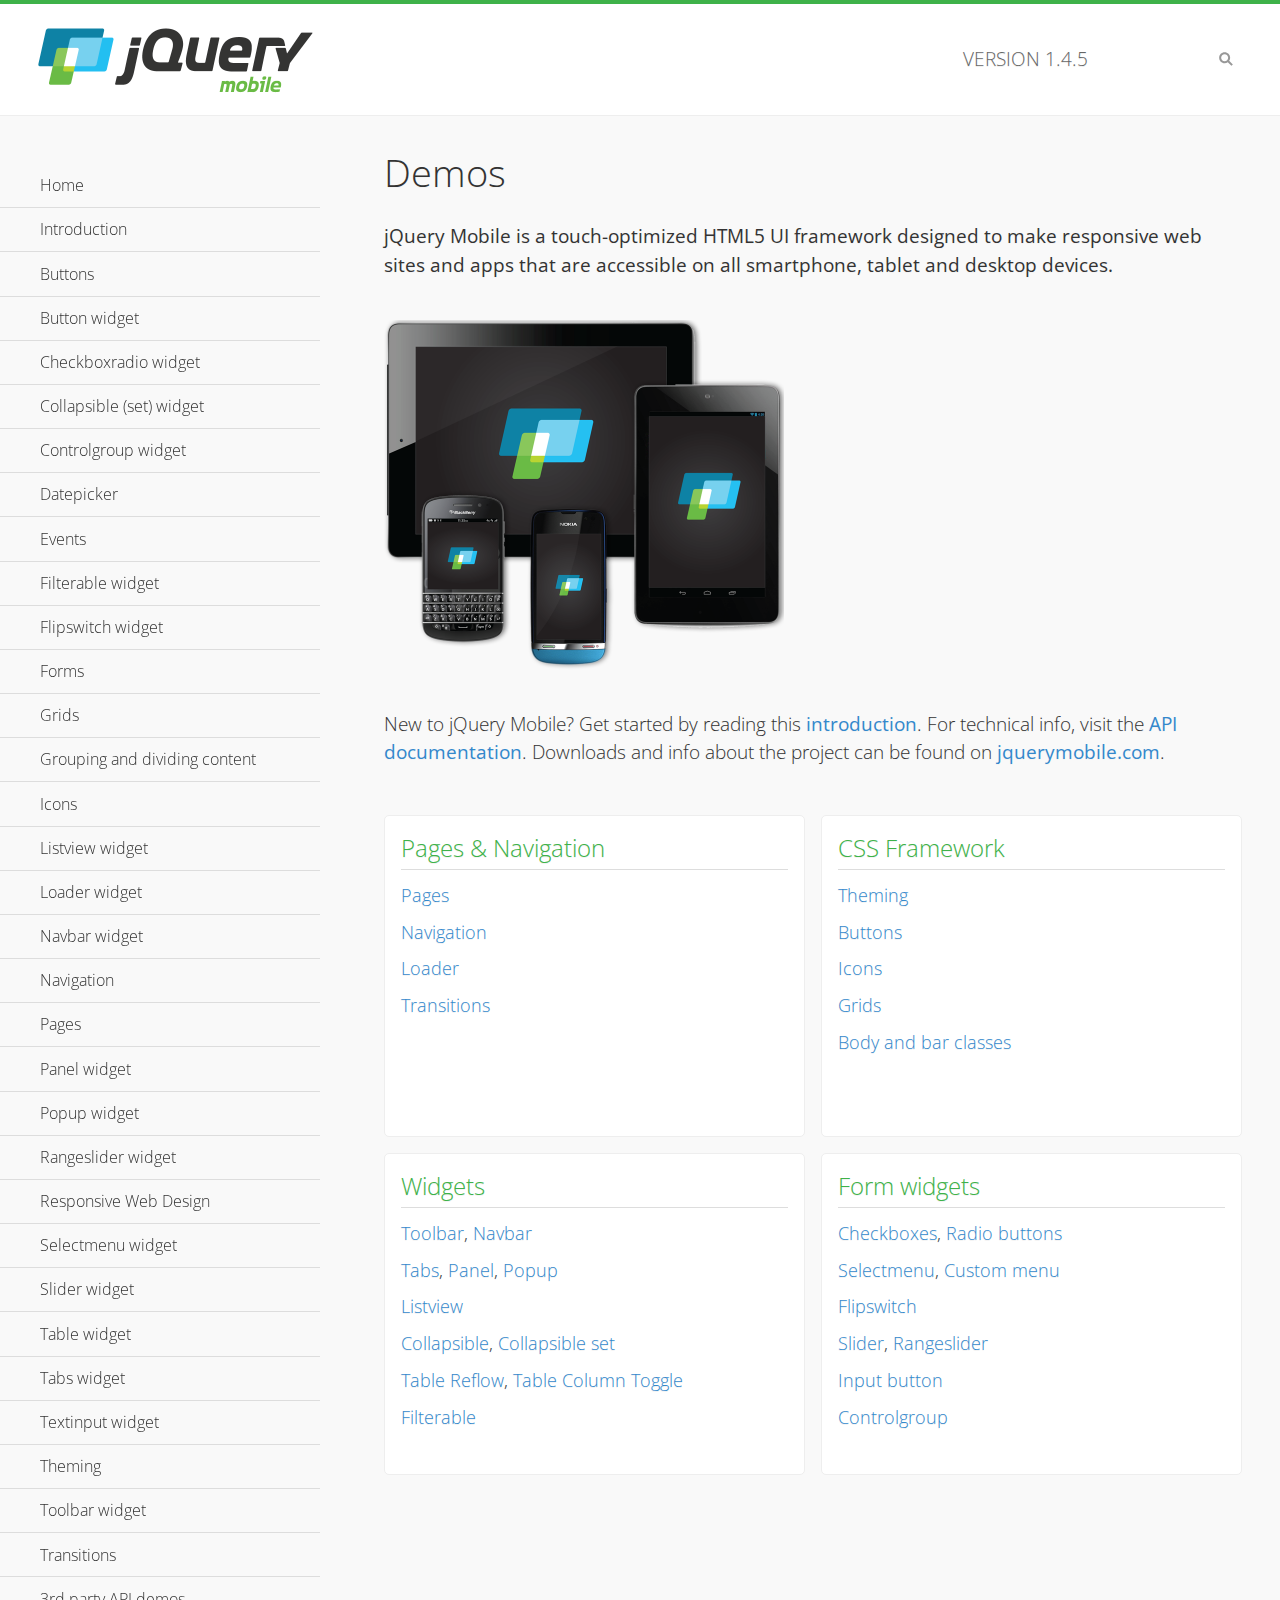
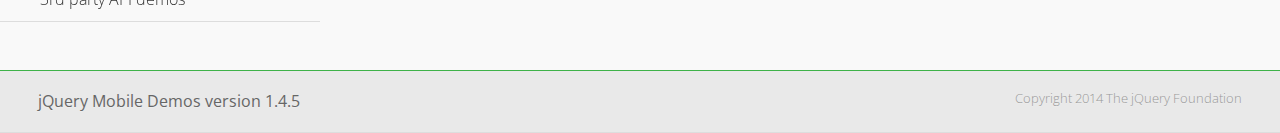
<file: Jquery/demos/index.html>
<!DOCTYPE html>
<html>
<head>
	<meta charset="utf-8">
	<meta name="viewport" content="width=device-width, initial-scale=1">
	<title>jQuery Mobile Demos</title>
	<link rel="shortcut icon" href="favicon.ico">
	<link rel="stylesheet" href="css/themes/default/jquery.mobile-1.4.5.min.css">
	<link rel="stylesheet" href="_assets/css/jqm-demos.css">
    <link rel="stylesheet" href="http://fonts.googleapis.com/css?family=Open+Sans:300,400,700">
	<script src="js/jquery.js"></script>
	<script src="_assets/js/index.js"></script>
	<script src="js/jquery.mobile-1.4.5.min.js"></script>
</head>
<body>
<div data-role="page" class="jqm-demos jqm-home">

	<div data-role="header" class="jqm-header">
		<h2><img src="_assets/img/jquery-logo.png" alt="jQuery Mobile"></h2>
		<p>Version <span class="jqm-version"></span></p>
		<a href="#" class="jqm-navmenu-link ui-btn ui-btn-icon-notext ui-corner-all ui-icon-bars ui-nodisc-icon ui-alt-icon ui-btn-left">Menu</a>
		<a href="#" class="jqm-search-link ui-btn ui-btn-icon-notext ui-corner-all ui-icon-search ui-nodisc-icon ui-alt-icon ui-btn-right">Search</a>
	</div><!-- /header -->

	<div role="main" class="ui-content jqm-content">

		<h1>Demos</h1>

		<p><strong>jQuery Mobile is a touch-optimized HTML5 UI framework designed to make responsive web sites and apps that are accessible on all smartphone, tablet and desktop devices.</strong></p>

		<img src="_assets/img/devices.png">

		<p>New to jQuery Mobile? Get started by reading this <a href="intro/" data-ajax="false">introduction</a>. For technical info, visit the <a href="http://api.jquerymobile.com" title="jQuery Mobile API documentation" target="_blank">API documentation</a>. Downloads and info about the project can be found on <a href="http://jquerymobile.com" title="jQuery Mobile web site" target="_blank">jquerymobile.com</a>.</p>

        <div class="ui-grid-a ui-responsive">
        	<div class="ui-block-a">
        		<div class="jqm-block-content">
        			<h3>Pages &amp; Navigation</h3>

        			<p><a href="pages/" data-ajax="false">Pages</a></p>
        			<p><a href="navigation/" data-ajax="false">Navigation</a></p>
        			<p><a href="loader/" data-ajax="false">Loader</a></p>
        			<p><a href="transitions/" data-ajax="false">Transitions</a></p>
        		</div>
        	</div>
        	<div class="ui-block-b">
        		<div class="jqm-block-content">
        			<h3>CSS Framework</h3>

        			<p><a href="theme-default/" data-ajax="false">Theming</a></p>
        			<p><a href="button-markup/" data-ajax="false">Buttons</a></p>
        			<p><a href="icons/" data-ajax="false">Icons</a></p>
        			<p><a href="grids/" data-ajax="false">Grids</a></p>
        			<p><a href="../body-bar-classes/" data-ajax="false">Body and bar classes</a></p>
        		</div>
        	</div>        	
        	<div class="ui-block-a">
        		<div class="jqm-block-content">
        			<h3>Widgets</h3>

        			<p><a href="toolbar/" data-ajax="false">Toolbar</a>, <a href="navbar/" data-ajax="false">Navbar</a></p>
        			<p><a href="tabs/" data-ajax="false">Tabs</a>, <a href="panel/" data-ajax="false">Panel</a>, <a href="popup/" data-ajax="false">Popup</a></p>
        			<p><a href="listview/" data-ajax="false">Listview</a></p>
        			<p><a href="collapsible/" data-ajax="false">Collapsible</a>, <a href="collapsibleset/" data-ajax="false">Collapsible set</a></p>
        			<p><a href="table-reflow/" data-ajax="false">Table Reflow</a>, <a href="table-column-toggle/" data-ajax="false">Table Column Toggle</a></p>
        			<p><a href="filterable/" data-ajax="false">Filterable</a></p>
        		</div>
        	</div>
        	<div class="ui-block-b">
        		<div class="jqm-block-content">
        			<h3>Form widgets</h3>

        			<p><a href="checkboxradio-checkbox/" data-ajax="false">Checkboxes</a>, <a href="checkboxradio-radio/" data-ajax="false">Radio buttons</a></p>
        			<p><a href="selectmenu/" data-ajax="false">Selectmenu</a>, <a href="selectmenu-custom/" data-ajax="false">Custom menu</a></p>
        			<p><a href="flipswitch/" data-ajax="false">Flipswitch</a></p>
        			<p><a href="slider/" data-ajax="false">Slider</a>, <a href="rangeslider/" data-ajax="false">Rangeslider</a></p>
        			<p><a href="button/" data-ajax="false">Input button</a></p>
        			<p><a href="controlgroup/" data-ajax="false">Controlgroup</a></p>
        		</div>
        	</div>
        </div>

	</div><!-- /content -->
	    <div data-role="panel" class="jqm-navmenu-panel" data-position="left" data-display="overlay" data-theme="a">
	    	<ul class="jqm-list ui-alt-icon ui-nodisc-icon">
<li data-filtertext="demos homepage" data-icon="home"><a href=".././">Home</a></li>
<li data-filtertext="introduction overview getting started"><a href="../intro/" data-ajax="false">Introduction</a></li>
<li data-filtertext="buttons button markup buttonmarkup method anchor link button element"><a href="../button-markup/" data-ajax="false">Buttons</a></li>
<li data-filtertext="form button widget input button submit reset"><a href="../button/" data-ajax="false">Button widget</a></li>
<li data-role="collapsible" data-enhanced="true" data-collapsed-icon="carat-d" data-expanded-icon="carat-u" data-iconpos="right" data-inset="false" class="ui-collapsible ui-collapsible-themed-content ui-collapsible-collapsed">
	<h3 class="ui-collapsible-heading ui-collapsible-heading-collapsed">
		<a href="#" class="ui-collapsible-heading-toggle ui-btn ui-btn-icon-right ui-btn-inherit ui-icon-carat-d">
		    Checkboxradio widget<span class="ui-collapsible-heading-status"> click to expand contents</span>
		</a>
	</h3>
	<div class="ui-collapsible-content ui-body-inherit ui-collapsible-content-collapsed" aria-hidden="true">
		<ul>
			<li data-filtertext="form checkboxradio widget checkbox input checkboxes controlgroups"><a href="../checkboxradio-checkbox/" data-ajax="false">Checkboxes</a></li>
			<li data-filtertext="form checkboxradio widget radio input radio buttons controlgroups"><a href="../checkboxradio-radio/" data-ajax="false">Radio buttons</a></li>
		</ul>
	</div>
</li>
<li data-role="collapsible" data-enhanced="true" data-collapsed-icon="carat-d" data-expanded-icon="carat-u" data-iconpos="right" data-inset="false" class="ui-collapsible ui-collapsible-themed-content ui-collapsible-collapsed">
	<h3 class="ui-collapsible-heading ui-collapsible-heading-collapsed">
		<a href="#" class="ui-collapsible-heading-toggle ui-btn ui-btn-icon-right ui-btn-inherit ui-icon-carat-d">
			Collapsible (set) widget<span class="ui-collapsible-heading-status"> click to expand contents</span>
		</a>
	</h3>
	<div class="ui-collapsible-content ui-body-inherit ui-collapsible-content-collapsed" aria-hidden="true">
		<ul>
			<li data-filtertext="collapsibles content formatting"><a href="../collapsible/" data-ajax="false">Collapsible</a></li>
			<li data-filtertext="dynamic collapsible set accordion append expand"><a href="../collapsible-dynamic/" data-ajax="false">Dynamic collapsibles</a></li>
			<li data-filtertext="accordions collapsible set widget content formatting grouped collapsibles"><a href="../collapsibleset/" data-ajax="false">Collapsible set</a></li>
		</ul>
	</div>
</li>
<li data-role="collapsible" data-enhanced="true" data-collapsed-icon="carat-d" data-expanded-icon="carat-u" data-iconpos="right" data-inset="false" class="ui-collapsible ui-collapsible-themed-content ui-collapsible-collapsed">
	<h3 class="ui-collapsible-heading ui-collapsible-heading-collapsed">
		<a href="#" class="ui-collapsible-heading-toggle ui-btn ui-btn-icon-right ui-btn-inherit ui-icon-carat-d">
			Controlgroup widget<span class="ui-collapsible-heading-status"> click to expand contents</span>
		</a>
	</h3>
	<div class="ui-collapsible-content ui-body-inherit ui-collapsible-content-collapsed" aria-hidden="true">
		<ul>
			<li data-filtertext="controlgroups selectmenu checkboxradio input grouped buttons horizontal vertical"><a href="../controlgroup/" data-ajax="false">Controlgroup</a></li>
			<li data-filtertext="dynamic controlgroup dynamically add buttons"><a href="../controlgroup-dynamic/" data-ajax="false">Dynamic controlgroups</a></li>
		</ul>
	</div>
</li>
<li data-filtertext="form datepicker widget date input"><a href="../datepicker/" data-ajax="false">Datepicker</a></li>
<li data-role="collapsible" data-enhanced="true" data-collapsed-icon="carat-d" data-expanded-icon="carat-u" data-iconpos="right" data-inset="false" class="ui-collapsible ui-collapsible-themed-content ui-collapsible-collapsed">
	<h3 class="ui-collapsible-heading ui-collapsible-heading-collapsed">
		<a href="#" class="ui-collapsible-heading-toggle ui-btn ui-btn-icon-right ui-btn-inherit ui-icon-carat-d">
			Events<span class="ui-collapsible-heading-status"> click to expand contents</span>
		</a>
	</h3>
	<div class="ui-collapsible-content ui-body-inherit ui-collapsible-content-collapsed" aria-hidden="true">
		<ul>
			<li data-filtertext="swipe to delete list items listviews swipe events"><a href="../swipe-list/" data-ajax="false">Swipe list items</a></li>
			<li data-filtertext="swipe to navigate swipe page navigation swipe events"><a href="../swipe-page/" data-ajax="false">Swipe page navigation</a></li>
		</ul>
	</div>
</li>
<li data-filtertext="filterable filter elements sorting searching listview table"><a href="../filterable/" data-ajax="false">Filterable widget</a></li>
<li data-filtertext="form flipswitch widget flip toggle switch binary select checkbox input"><a href="../flipswitch/" data-ajax="false">Flipswitch widget</a></li>
<li data-role="collapsible" data-enhanced="true" data-collapsed-icon="carat-d" data-expanded-icon="carat-u" data-iconpos="right" data-inset="false" class="ui-collapsible ui-collapsible-themed-content ui-collapsible-collapsed">
	<h3 class="ui-collapsible-heading ui-collapsible-heading-collapsed">
		<a href="#" class="ui-collapsible-heading-toggle ui-btn ui-btn-icon-right ui-btn-inherit ui-icon-carat-d">
			Forms<span class="ui-collapsible-heading-status"> click to expand contents</span>
		</a>
	</h3>
	<div class="ui-collapsible-content ui-body-inherit ui-collapsible-content-collapsed" aria-hidden="true">
		<ul>
			<li data-filtertext="forms text checkbox radio range button submit reset inputs selects textarea slider flipswitch label form elements"><a href="../forms/" data-ajax="false">Forms</a></li>
			<li data-filtertext="form hide labels hidden accessible ui-hidden-accessible forms"><a href="../forms-label-hidden-accessible/" data-ajax="false">Hide labels</a></li>
			<li data-filtertext="form field containers fieldcontain ui-field-contain forms"><a href="../forms-field-contain/" data-ajax="false">Field containers</a></li>
			<li data-filtertext="forms disabled form elements"><a href="../forms-disabled/" data-ajax="false">Forms disabled</a></li>
			<li data-filtertext="forms gallery examples overview forms text checkbox radio range button submit reset inputs selects textarea slider flipswitch label form elements"><a href="../forms-gallery/" data-ajax="false">Forms gallery</a></li>
		</ul>
	</div>
</li>
<li data-role="collapsible" data-enhanced="true" data-collapsed-icon="carat-d" data-expanded-icon="carat-u" data-iconpos="right" data-inset="false" class="ui-collapsible ui-collapsible-themed-content ui-collapsible-collapsed">
	<h3 class="ui-collapsible-heading ui-collapsible-heading-collapsed">
		<a href="#" class="ui-collapsible-heading-toggle ui-btn ui-btn-icon-right ui-btn-inherit ui-icon-carat-d">
			Grids<span class="ui-collapsible-heading-status"> click to expand contents</span>
		</a>
	</h3>
	<div class="ui-collapsible-content ui-body-inherit ui-collapsible-content-collapsed" aria-hidden="true">
		<ul>
			<li data-filtertext="grids columns blocks content formatting rwd responsive css framework"><a href="../grids/" data-ajax="false">Grids</a></li>
			<li data-filtertext="buttons in grids css framework"><a href="../grids-buttons/" data-ajax="false">Buttons in grids</a></li>
			<li data-filtertext="custom responsive grids rwd css framework"><a href="../grids-custom-responsive/" data-ajax="false">Custom responsive grids</a></li>
		</ul>
	</div>
</li>
<li data-filtertext="blocks content formatting sections heading"><a href="../body-bar-classes/" data-ajax="false">Grouping and dividing content</a></li>
<li data-role="collapsible" data-enhanced="true" data-collapsed-icon="carat-d" data-expanded-icon="carat-u" data-iconpos="right" data-inset="false" class="ui-collapsible ui-collapsible-themed-content ui-collapsible-collapsed">
	<h3 class="ui-collapsible-heading ui-collapsible-heading-collapsed">
		<a href="#" class="ui-collapsible-heading-toggle ui-btn ui-btn-icon-right ui-btn-inherit ui-icon-carat-d">
			Icons<span class="ui-collapsible-heading-status"> click to expand contents</span>
		</a>
	</h3>
	<div class="ui-collapsible-content ui-body-inherit ui-collapsible-content-collapsed" aria-hidden="true">
		<ul>
			<li data-filtertext="button icons svg disc alt custom icon position"><a href="../icons/" data-ajax="false">Icons</a></li>
			<li data-filtertext=""><a href="../icons-grunticon/" data-ajax="false">Grunticon loader</a></li>
		</ul>
	</div>
</li>
<li data-role="collapsible" data-enhanced="true" data-collapsed-icon="carat-d" data-expanded-icon="carat-u" data-iconpos="right" data-inset="false" class="ui-collapsible ui-collapsible-themed-content ui-collapsible-collapsed">
	<h3 class="ui-collapsible-heading ui-collapsible-heading-collapsed">
		<a href="#" class="ui-collapsible-heading-toggle ui-btn ui-btn-icon-right ui-btn-inherit ui-icon-carat-d">
			Listview widget<span class="ui-collapsible-heading-status"> click to expand contents</span>
		</a>
	</h3>
	<div class="ui-collapsible-content ui-body-inherit ui-collapsible-content-collapsed" aria-hidden="true">
		<ul>
			<li data-filtertext="listview widget thumbnails icons nested split button collapsible ul ol"><a href="../listview/" data-ajax="false">Listview</a></li>
			<li data-filtertext="autocomplete filterable reveal listview filtertextbeforefilter placeholder"><a href="../listview-autocomplete/" data-ajax="false">Listview autocomplete</a></li>
			<li data-filtertext="autocomplete filterable reveal listview remote data filtertextbeforefilter placeholder"><a href="../listview-autocomplete-remote/" data-ajax="false">Listview autocomplete remote data</a></li>
			<li data-filtertext="autodividers anchor jump scroll linkbars listview lists ul ol"><a href="../listview-autodividers-linkbar/" data-ajax="false">Listview autodividers linkbar</a></li>
			<li data-filtertext="listview autodividers selector autodividersselector lists ul ol"><a href="../listview-autodividers-selector/" data-ajax="false">Listview autodividers selector</a></li>
			<li data-filtertext="listview nested list items"><a href="../listview-nested-lists/" data-ajax="false">Nested Listviews</a></li>
			<li data-filtertext="listview collapsible list items flat"><a href="../listview-collapsible-item-flat/" data-ajax="false">Listview collapsible list items (flat)</a></li>
			<li data-filtertext="listview collapsible list indented"><a href="../listview-collapsible-item-indented/" data-ajax="false">Listview collapsible list items (indented)</a></li>
			<li data-filtertext="grid listview responsive grids responsive listviews lists ul"><a href="../listview-grid/" data-ajax="false">Listview responsive grid</a></li>
		</ul>
	</div>
</li>
<li data-filtertext="loader widget page loading navigation overlay spinner"><a href="../loader/" data-ajax="false">Loader widget</a></li>
<li data-filtertext="navbar widget navmenu toolbars header footer"><a href="../navbar/" data-ajax="false">Navbar widget</a></li>
<li data-role="collapsible" data-enhanced="true" data-collapsed-icon="carat-d" data-expanded-icon="carat-u" data-iconpos="right" data-inset="false" class="ui-collapsible ui-collapsible-themed-content ui-collapsible-collapsed">
	<h3 class="ui-collapsible-heading ui-collapsible-heading-collapsed">
		<a href="#" class="ui-collapsible-heading-toggle ui-btn ui-btn-icon-right ui-btn-inherit ui-icon-carat-d">
			Navigation<span class="ui-collapsible-heading-status"> click to expand contents</span>
		</a>
	</h3>
	<div class="ui-collapsible-content ui-body-inherit ui-collapsible-content-collapsed" aria-hidden="true">
		<ul>
			<li data-filtertext="ajax navigation navigate widget history event method"><a href="../navigation/" data-ajax="false">Navigation</a></li>
			<li data-filtertext="linking pages page links navigation ajax prefetch cache"><a href="../navigation-linking-pages/" data-ajax="false">Linking pages</a></li>
			<!-- <li data-filtertext="php redirect server redirection server-side navigation"><a href="../navigation-php-redirect/" data-ajax="false">PHP redirect demo</a></li>-->
			<li data-filtertext="navigation redirection hash query"><a href="../navigation-hash-processing/" data-ajax="false">Hash processing demo</a></li>
			<li data-filtertext="navigation redirection hash query"><a href="../page-events/" data-ajax="false">Page Navigation Events</a></li>
		</ul>
	</div>
</li>
<li data-role="collapsible" data-enhanced="true" data-collapsed-icon="carat-d" data-expanded-icon="carat-u" data-iconpos="right" data-inset="false" class="ui-collapsible ui-collapsible-themed-content ui-collapsible-collapsed">
	<h3 class="ui-collapsible-heading ui-collapsible-heading-collapsed">
		<a href="#" class="ui-collapsible-heading-toggle ui-btn ui-btn-icon-right ui-btn-inherit ui-icon-carat-d">
			Pages<span class="ui-collapsible-heading-status"> click to expand contents</span>
		</a>
	</h3>
	<div class="ui-collapsible-content ui-body-inherit ui-collapsible-content-collapsed" aria-hidden="true">
		<ul>
			<li data-filtertext="pages page widget ajax navigation"><a href="../pages/" data-ajax="false">Pages</a></li>
			<li data-filtertext="single page"><a href="../pages-single-page/" data-ajax="false">Single page</a></li>
			<li data-filtertext="multipage multi-page page"><a href="../pages-multi-page/" data-ajax="false">Multi-page template</a></li>
			<li data-filtertext="dialog page widget modal popup"><a href="../pages-dialog/" data-ajax="false">Dialog page</a></li>
		</ul>
	</div>
</li>
<li data-role="collapsible" data-enhanced="true" data-collapsed-icon="carat-d" data-expanded-icon="carat-u" data-iconpos="right" data-inset="false" class="ui-collapsible ui-collapsible-themed-content ui-collapsible-collapsed">
	<h3 class="ui-collapsible-heading ui-collapsible-heading-collapsed">
		<a href="#" class="ui-collapsible-heading-toggle ui-btn ui-btn-icon-right ui-btn-inherit ui-icon-carat-d">
			Panel widget<span class="ui-collapsible-heading-status"> click to expand contents</span>
		</a>
	</h3>
	<div class="ui-collapsible-content ui-body-inherit ui-collapsible-content-collapsed" aria-hidden="true">
		<ul>
			<li data-filtertext="panel widget sliding panels reveal push overlay responsive"><a href="../panel/" data-ajax="false">Panel</a></li>
			<li data-filtertext=""><a href="../panel-external/" data-ajax="false">External panels</a></li>
			<li data-filtertext="panel "><a href="../panel-fixed/" data-ajax="false">Fixed panels</a></li>
			<li data-filtertext="panel slide panels sliding panels shadow rwd responsive breakpoint"><a href="../panel-responsive/" data-ajax="false">Panels responsive</a></li>
			<li data-filtertext="panel custom style custom panel width reveal shadow listview panel styling page background wrapper"><a href="../panel-styling/" data-ajax="false">Custom panel style</a></li>
			<li data-filtertext="panel open on swipe"><a href="../panel-swipe-open/" data-ajax="false">Panel open on swipe</a></li>
			<li data-filtertext="panels outside page internal external toolbars"><a href="../panel-external-internal/" data-ajax="false">Panel external and internal</a></li>
		</ul>
	</div>
</li>
<li data-role="collapsible" data-enhanced="true" data-collapsed-icon="carat-d" data-expanded-icon="carat-u" data-iconpos="right" data-inset="false" class="ui-collapsible ui-collapsible-themed-content ui-collapsible-collapsed">
	<h3 class="ui-collapsible-heading ui-collapsible-heading-collapsed">
		<a href="#" class="ui-collapsible-heading-toggle ui-btn ui-btn-icon-right ui-btn-inherit ui-icon-carat-d">
			Popup widget<span class="ui-collapsible-heading-status"> click to expand contents</span>
		</a>
	</h3>
	<div class="ui-collapsible-content ui-body-inherit ui-collapsible-content-collapsed" aria-hidden="true">
		<ul>
			<li data-filtertext="popup widget popups dialog modal transition tooltip lightbox form overlay screen flip pop fade transition"><a href="../popup/" data-ajax="false">Popup</a></li>
			<li data-filtertext="popup alignment position"><a href="../popup-alignment/" data-ajax="false">Popup alignment</a></li>
			<li data-filtertext="popup arrow size popups popover"><a href="../popup-arrow-size/" data-ajax="false">Popup arrow size</a></li>
			<li data-filtertext="dynamic popups popup images lightbox"><a href="../popup-dynamic/" data-ajax="false">Dynamic popups</a></li>
			<li data-filtertext="popups with iframes scaling"><a href="../popup-iframe/" data-ajax="false">Popups with iframes</a></li>
			<li data-filtertext="popup image scaling"><a href="../popup-image-scaling/" data-ajax="false">Popup image scaling</a></li>
			<li data-filtertext="external popup outside multi-page"><a href="../popup-outside-multipage/" data-ajax="false">Popup outside multi-page</a></li>
		</ul>
	</div>
</li>
<li data-filtertext="form rangeslider widget dual sliders dual handle sliders range input"><a href="../rangeslider/" data-ajax="false">Rangeslider widget</a></li>
<li data-filtertext="responsive web design rwd adaptive progressive enhancement PE accessible mobile breakpoints media query media queries"><a href="../rwd/" data-ajax="false">Responsive Web Design</a></li>
<li data-role="collapsible" data-enhanced="true" data-collapsed-icon="carat-d" data-expanded-icon="carat-u" data-iconpos="right" data-inset="false" class="ui-collapsible ui-collapsible-themed-content ui-collapsible-collapsed">
	<h3 class="ui-collapsible-heading ui-collapsible-heading-collapsed">
		<a href="#" class="ui-collapsible-heading-toggle ui-btn ui-btn-icon-right ui-btn-inherit ui-icon-carat-d">
			Selectmenu widget<span class="ui-collapsible-heading-status"> click to expand contents</span>
		</a>
	</h3>
	<div class="ui-collapsible-content ui-body-inherit ui-collapsible-content-collapsed" aria-hidden="true">
		<ul>
			<li data-filtertext="form selectmenu widget select input custom select menu selects"><a href="../selectmenu/" data-ajax="false">Selectmenu</a></li>
			<li data-filtertext="form custom select menu selectmenu widget custom menu option optgroup multiple selects"><a href="../selectmenu-custom/" data-ajax="false">Custom select menu</a></li>
			<li data-filtertext="filterable select filter popup dialog"><a href="../selectmenu-custom-filter/" data-ajax="false">Custom select menu with filter</a></li>
		</ul>
	</div>
</li>
<li data-role="collapsible" data-enhanced="true" data-collapsed-icon="carat-d" data-expanded-icon="carat-u" data-iconpos="right" data-inset="false" class="ui-collapsible ui-collapsible-themed-content ui-collapsible-collapsed">
	<h3 class="ui-collapsible-heading ui-collapsible-heading-collapsed">
		<a href="#" class="ui-collapsible-heading-toggle ui-btn ui-btn-icon-right ui-btn-inherit ui-icon-carat-d">
			Slider widget<span class="ui-collapsible-heading-status"> click to expand contents</span>
		</a>
	</h3>
	<div class="ui-collapsible-content ui-body-inherit ui-collapsible-content-collapsed" aria-hidden="true">
		<ul>
			<li data-filtertext="form slider widget range input single sliders"><a href="../slider/" data-ajax="false">Slider</a></li>
			<li data-filtertext="form slider widget flipswitch slider binary select flip toggle switch"><a href="../slider-flipswitch/" data-ajax="false">Slider flip toggle switch</a></li>
			<li data-filtertext="form slider tooltip handle value input range sliders"><a href="../slider-tooltip/" data-ajax="false">Slider tooltip</a></li>
		</ul>
	</div>
</li>
<li data-role="collapsible" data-enhanced="true" data-collapsed-icon="carat-d" data-expanded-icon="carat-u" data-iconpos="right" data-inset="false" class="ui-collapsible ui-collapsible-themed-content ui-collapsible-collapsed">
	<h3 class="ui-collapsible-heading ui-collapsible-heading-collapsed">
		<a href="#" class="ui-collapsible-heading-toggle ui-btn ui-btn-icon-right ui-btn-inherit ui-icon-carat-d">
			Table widget<span class="ui-collapsible-heading-status"> click to expand contents</span>
		</a>
	</h3>
	<div class="ui-collapsible-content ui-body-inherit ui-collapsible-content-collapsed" aria-hidden="true">
		<ul>
			<li data-filtertext="table widget reflow column toggle th td responsive tables rwd hide show tabular"><a href="../table-column-toggle/" data-ajax="false">Table Column Toggle</a></li>
			<li data-filtertext="table column toggle phone comparison demo"><a href="../table-column-toggle-example/" data-ajax="false">Table Column Toggle demo</a></li>
			<li data-filtertext="responsive tables table column toggle heading groups rwd breakpoint"><a href="../table-column-toggle-heading-groups/" data-ajax="false">Table Column Toggle heading groups</a></li>
			<li data-filtertext="responsive tables table column toggle hide rwd breakpoint customization options"><a href="../table-column-toggle-options/" data-ajax="false">Table Column Toggle options</a></li>
			<li data-filtertext="table reflow th td responsive rwd columns tabular"><a href="../table-reflow/" data-ajax="false">Table Reflow</a></li>
			<li data-filtertext="responsive tables table reflow heading groups rwd breakpoint"><a href="../table-reflow-heading-groups/" data-ajax="false">Table Reflow heading groups</a></li>
			<li data-filtertext="responsive tables table reflow stripes strokes table style"><a href="../table-reflow-stripes-strokes/" data-ajax="false">Table Reflow stripes and strokes</a></li>
			<li data-filtertext="responsive tables table reflow stack custom styles"><a href="../table-reflow-styling/" data-ajax="false">Table Reflow custom styles</a></li>
		</ul>
	</div>
</li>
<li data-filtertext="ui tabs widget"><a href="../tabs/" data-ajax="false">Tabs widget</a></li>
<li data-filtertext="form textinput widget text input textarea number date time tel email file color password"><a href="../textinput/" data-ajax="false">Textinput widget</a></li>
<li data-role="collapsible" data-enhanced="true" data-collapsed-icon="carat-d" data-expanded-icon="carat-u" data-iconpos="right" data-inset="false" class="ui-collapsible ui-collapsible-themed-content ui-collapsible-collapsed">
	<h3 class="ui-collapsible-heading ui-collapsible-heading-collapsed">
		<a href="#" class="ui-collapsible-heading-toggle ui-btn ui-btn-icon-right ui-btn-inherit ui-icon-carat-d">
			Theming<span class="ui-collapsible-heading-status"> click to expand contents</span>
		</a>
	</h3>
	<div class="ui-collapsible-content ui-body-inherit ui-collapsible-content-collapsed" aria-hidden="true">
		<ul>
			<li data-filtertext="default theme swatches theming style css"><a href="../theme-default/" data-ajax="false">Default theme</a></li>
			<li data-filtertext="classic theme old theme swatches theming style css"><a href="../theme-classic/" data-ajax="false">Classic theme</a></li>
		</ul>
	</div>
</li>
<li data-role="collapsible" data-enhanced="true" data-collapsed-icon="carat-d" data-expanded-icon="carat-u" data-iconpos="right" data-inset="false" class="ui-collapsible ui-collapsible-themed-content ui-collapsible-collapsed">
	<h3 class="ui-collapsible-heading ui-collapsible-heading-collapsed">
		<a href="#" class="ui-collapsible-heading-toggle ui-btn ui-btn-icon-right ui-btn-inherit ui-icon-carat-d">
			Toolbar widget<span class="ui-collapsible-heading-status"> click to expand contents</span>
		</a>
	</h3>
	<div class="ui-collapsible-content ui-body-inherit ui-collapsible-content-collapsed" aria-hidden="true">
		<ul>
			<li data-filtertext="toolbar widget header footer toolbars fixed fullscreen external sections"><a href="../toolbar/" data-ajax="false">Toolbar</a></li>
			<li data-filtertext="dynamic toolbars dynamically add toolbar header footer"><a href="../toolbar-dynamic/" data-ajax="false">Dynamic toolbars</a></li>
			<li data-filtertext="external toolbars header footer"><a href="../toolbar-external/" data-ajax="false">External toolbars</a></li>
			<li data-filtertext="fixed toolbars header footer"><a href="../toolbar-fixed/" data-ajax="false">Fixed toolbars</a></li>
			<li data-filtertext="fixed fullscreen toolbars header footer"><a href="../toolbar-fixed-fullscreen/" data-ajax="false">Fullscreen toolbars</a></li>
			<li data-filtertext="external fixed toolbars header footer"><a href="../toolbar-fixed-external/" data-ajax="false">Fixed external toolbars</a></li>
			<li data-filtertext="external persistent toolbars header footer navbar navmenu"><a href="../toolbar-fixed-persistent/" data-ajax="false">Persistent toolbars</a></li>
			<li data-filtertext="external ajax optimized toolbars persistent toolbars header footer navbar"><a href="../toolbar-fixed-persistent-optimized/" data-ajax="false">Ajax optimized toolbars</a></li>
			<li data-filtertext="form in toolbars header footer"><a href="../toolbar-fixed-forms/" data-ajax="false">Form in toolbar</a></li>
		</ul>
	</div>
</li>
<li data-filtertext="page transitions animated pages popup navigation flip slide fade pop"><a href="../transitions/" data-ajax="false">Transitions</a></li>
<li data-role="collapsible" data-enhanced="true" data-collapsed-icon="carat-d" data-expanded-icon="carat-u" data-iconpos="right" data-inset="false" class="ui-collapsible ui-collapsible-themed-content ui-collapsible-collapsed">
	<h3 class="ui-collapsible-heading ui-collapsible-heading-collapsed">
		<a href="#" class="ui-collapsible-heading-toggle ui-btn ui-btn-icon-right ui-btn-inherit ui-icon-carat-d">
			3rd party API demos<span class="ui-collapsible-heading-status"> click to expand contents</span>
		</a>
	</h3>
	<div class="ui-collapsible-content ui-body-inherit ui-collapsible-content-collapsed" aria-hidden="true">
		<ul>
			<li data-filtertext="backbone requirejs navigation router"><a href="../backbone-requirejs/" data-ajax="false">Backbone RequireJS</a></li>
			<li data-filtertext="google maps geolocation demo"><a href="../map-geolocation/" data-ajax="false">Google Maps geolocation</a></li>
			<li data-filtertext="google maps hybrid"><a href="../map-list-toggle/" data-ajax="false">Google Maps list toggle</a></li>
		</ul>
	</div>
</li>



		     </ul>
		</div><!-- /panel -->


	<div data-role="footer" data-position="fixed" data-tap-toggle="false" class="jqm-footer">
		<p>jQuery Mobile Demos version <span class="jqm-version"></span></p>
		<p>Copyright 2014 The jQuery Foundation</p>
	</div><!-- /footer -->
	<!-- TODO: This should become an external panel so we can add input to markup (unique ID) -->
    <div data-role="panel" class="jqm-search-panel" data-position="right" data-display="overlay" data-theme="a">
		<div class="jqm-search">
			<ul class="jqm-list" data-filter-placeholder="Search demos..." data-filter-reveal="true">
<li data-filtertext="demos homepage" data-icon="home"><a href=".././">Home</a></li>
<li data-filtertext="introduction overview getting started"><a href="../intro/" data-ajax="false">Introduction</a></li>
<li data-filtertext="buttons button markup buttonmarkup method anchor link button element"><a href="../button-markup/" data-ajax="false">Buttons</a></li>
<li data-filtertext="form button widget input button submit reset"><a href="../button/" data-ajax="false">Button widget</a></li>
<li data-role="collapsible" data-enhanced="true" data-collapsed-icon="carat-d" data-expanded-icon="carat-u" data-iconpos="right" data-inset="false" class="ui-collapsible ui-collapsible-themed-content ui-collapsible-collapsed">
	<h3 class="ui-collapsible-heading ui-collapsible-heading-collapsed">
		<a href="#" class="ui-collapsible-heading-toggle ui-btn ui-btn-icon-right ui-btn-inherit ui-icon-carat-d">
		    Checkboxradio widget<span class="ui-collapsible-heading-status"> click to expand contents</span>
		</a>
	</h3>
	<div class="ui-collapsible-content ui-body-inherit ui-collapsible-content-collapsed" aria-hidden="true">
		<ul>
			<li data-filtertext="form checkboxradio widget checkbox input checkboxes controlgroups"><a href="../checkboxradio-checkbox/" data-ajax="false">Checkboxes</a></li>
			<li data-filtertext="form checkboxradio widget radio input radio buttons controlgroups"><a href="../checkboxradio-radio/" data-ajax="false">Radio buttons</a></li>
		</ul>
	</div>
</li>
<li data-role="collapsible" data-enhanced="true" data-collapsed-icon="carat-d" data-expanded-icon="carat-u" data-iconpos="right" data-inset="false" class="ui-collapsible ui-collapsible-themed-content ui-collapsible-collapsed">
	<h3 class="ui-collapsible-heading ui-collapsible-heading-collapsed">
		<a href="#" class="ui-collapsible-heading-toggle ui-btn ui-btn-icon-right ui-btn-inherit ui-icon-carat-d">
			Collapsible (set) widget<span class="ui-collapsible-heading-status"> click to expand contents</span>
		</a>
	</h3>
	<div class="ui-collapsible-content ui-body-inherit ui-collapsible-content-collapsed" aria-hidden="true">
		<ul>
			<li data-filtertext="collapsibles content formatting"><a href="../collapsible/" data-ajax="false">Collapsible</a></li>
			<li data-filtertext="dynamic collapsible set accordion append expand"><a href="../collapsible-dynamic/" data-ajax="false">Dynamic collapsibles</a></li>
			<li data-filtertext="accordions collapsible set widget content formatting grouped collapsibles"><a href="../collapsibleset/" data-ajax="false">Collapsible set</a></li>
		</ul>
	</div>
</li>
<li data-role="collapsible" data-enhanced="true" data-collapsed-icon="carat-d" data-expanded-icon="carat-u" data-iconpos="right" data-inset="false" class="ui-collapsible ui-collapsible-themed-content ui-collapsible-collapsed">
	<h3 class="ui-collapsible-heading ui-collapsible-heading-collapsed">
		<a href="#" class="ui-collapsible-heading-toggle ui-btn ui-btn-icon-right ui-btn-inherit ui-icon-carat-d">
			Controlgroup widget<span class="ui-collapsible-heading-status"> click to expand contents</span>
		</a>
	</h3>
	<div class="ui-collapsible-content ui-body-inherit ui-collapsible-content-collapsed" aria-hidden="true">
		<ul>
			<li data-filtertext="controlgroups selectmenu checkboxradio input grouped buttons horizontal vertical"><a href="../controlgroup/" data-ajax="false">Controlgroup</a></li>
			<li data-filtertext="dynamic controlgroup dynamically add buttons"><a href="../controlgroup-dynamic/" data-ajax="false">Dynamic controlgroups</a></li>
		</ul>
	</div>
</li>
<li data-filtertext="form datepicker widget date input"><a href="../datepicker/" data-ajax="false">Datepicker</a></li>
<li data-role="collapsible" data-enhanced="true" data-collapsed-icon="carat-d" data-expanded-icon="carat-u" data-iconpos="right" data-inset="false" class="ui-collapsible ui-collapsible-themed-content ui-collapsible-collapsed">
	<h3 class="ui-collapsible-heading ui-collapsible-heading-collapsed">
		<a href="#" class="ui-collapsible-heading-toggle ui-btn ui-btn-icon-right ui-btn-inherit ui-icon-carat-d">
			Events<span class="ui-collapsible-heading-status"> click to expand contents</span>
		</a>
	</h3>
	<div class="ui-collapsible-content ui-body-inherit ui-collapsible-content-collapsed" aria-hidden="true">
		<ul>
			<li data-filtertext="swipe to delete list items listviews swipe events"><a href="../swipe-list/" data-ajax="false">Swipe list items</a></li>
			<li data-filtertext="swipe to navigate swipe page navigation swipe events"><a href="../swipe-page/" data-ajax="false">Swipe page navigation</a></li>
		</ul>
	</div>
</li>
<li data-filtertext="filterable filter elements sorting searching listview table"><a href="../filterable/" data-ajax="false">Filterable widget</a></li>
<li data-filtertext="form flipswitch widget flip toggle switch binary select checkbox input"><a href="../flipswitch/" data-ajax="false">Flipswitch widget</a></li>
<li data-role="collapsible" data-enhanced="true" data-collapsed-icon="carat-d" data-expanded-icon="carat-u" data-iconpos="right" data-inset="false" class="ui-collapsible ui-collapsible-themed-content ui-collapsible-collapsed">
	<h3 class="ui-collapsible-heading ui-collapsible-heading-collapsed">
		<a href="#" class="ui-collapsible-heading-toggle ui-btn ui-btn-icon-right ui-btn-inherit ui-icon-carat-d">
			Forms<span class="ui-collapsible-heading-status"> click to expand contents</span>
		</a>
	</h3>
	<div class="ui-collapsible-content ui-body-inherit ui-collapsible-content-collapsed" aria-hidden="true">
		<ul>
			<li data-filtertext="forms text checkbox radio range button submit reset inputs selects textarea slider flipswitch label form elements"><a href="../forms/" data-ajax="false">Forms</a></li>
			<li data-filtertext="form hide labels hidden accessible ui-hidden-accessible forms"><a href="../forms-label-hidden-accessible/" data-ajax="false">Hide labels</a></li>
			<li data-filtertext="form field containers fieldcontain ui-field-contain forms"><a href="../forms-field-contain/" data-ajax="false">Field containers</a></li>
			<li data-filtertext="forms disabled form elements"><a href="../forms-disabled/" data-ajax="false">Forms disabled</a></li>
			<li data-filtertext="forms gallery examples overview forms text checkbox radio range button submit reset inputs selects textarea slider flipswitch label form elements"><a href="../forms-gallery/" data-ajax="false">Forms gallery</a></li>
		</ul>
	</div>
</li>
<li data-role="collapsible" data-enhanced="true" data-collapsed-icon="carat-d" data-expanded-icon="carat-u" data-iconpos="right" data-inset="false" class="ui-collapsible ui-collapsible-themed-content ui-collapsible-collapsed">
	<h3 class="ui-collapsible-heading ui-collapsible-heading-collapsed">
		<a href="#" class="ui-collapsible-heading-toggle ui-btn ui-btn-icon-right ui-btn-inherit ui-icon-carat-d">
			Grids<span class="ui-collapsible-heading-status"> click to expand contents</span>
		</a>
	</h3>
	<div class="ui-collapsible-content ui-body-inherit ui-collapsible-content-collapsed" aria-hidden="true">
		<ul>
			<li data-filtertext="grids columns blocks content formatting rwd responsive css framework"><a href="../grids/" data-ajax="false">Grids</a></li>
			<li data-filtertext="buttons in grids css framework"><a href="../grids-buttons/" data-ajax="false">Buttons in grids</a></li>
			<li data-filtertext="custom responsive grids rwd css framework"><a href="../grids-custom-responsive/" data-ajax="false">Custom responsive grids</a></li>
		</ul>
	</div>
</li>
<li data-filtertext="blocks content formatting sections heading"><a href="../body-bar-classes/" data-ajax="false">Grouping and dividing content</a></li>
<li data-role="collapsible" data-enhanced="true" data-collapsed-icon="carat-d" data-expanded-icon="carat-u" data-iconpos="right" data-inset="false" class="ui-collapsible ui-collapsible-themed-content ui-collapsible-collapsed">
	<h3 class="ui-collapsible-heading ui-collapsible-heading-collapsed">
		<a href="#" class="ui-collapsible-heading-toggle ui-btn ui-btn-icon-right ui-btn-inherit ui-icon-carat-d">
			Icons<span class="ui-collapsible-heading-status"> click to expand contents</span>
		</a>
	</h3>
	<div class="ui-collapsible-content ui-body-inherit ui-collapsible-content-collapsed" aria-hidden="true">
		<ul>
			<li data-filtertext="button icons svg disc alt custom icon position"><a href="../icons/" data-ajax="false">Icons</a></li>
			<li data-filtertext=""><a href="../icons-grunticon/" data-ajax="false">Grunticon loader</a></li>
		</ul>
	</div>
</li>
<li data-role="collapsible" data-enhanced="true" data-collapsed-icon="carat-d" data-expanded-icon="carat-u" data-iconpos="right" data-inset="false" class="ui-collapsible ui-collapsible-themed-content ui-collapsible-collapsed">
	<h3 class="ui-collapsible-heading ui-collapsible-heading-collapsed">
		<a href="#" class="ui-collapsible-heading-toggle ui-btn ui-btn-icon-right ui-btn-inherit ui-icon-carat-d">
			Listview widget<span class="ui-collapsible-heading-status"> click to expand contents</span>
		</a>
	</h3>
	<div class="ui-collapsible-content ui-body-inherit ui-collapsible-content-collapsed" aria-hidden="true">
		<ul>
			<li data-filtertext="listview widget thumbnails icons nested split button collapsible ul ol"><a href="../listview/" data-ajax="false">Listview</a></li>
			<li data-filtertext="autocomplete filterable reveal listview filtertextbeforefilter placeholder"><a href="../listview-autocomplete/" data-ajax="false">Listview autocomplete</a></li>
			<li data-filtertext="autocomplete filterable reveal listview remote data filtertextbeforefilter placeholder"><a href="../listview-autocomplete-remote/" data-ajax="false">Listview autocomplete remote data</a></li>
			<li data-filtertext="autodividers anchor jump scroll linkbars listview lists ul ol"><a href="../listview-autodividers-linkbar/" data-ajax="false">Listview autodividers linkbar</a></li>
			<li data-filtertext="listview autodividers selector autodividersselector lists ul ol"><a href="../listview-autodividers-selector/" data-ajax="false">Listview autodividers selector</a></li>
			<li data-filtertext="listview nested list items"><a href="../listview-nested-lists/" data-ajax="false">Nested Listviews</a></li>
			<li data-filtertext="listview collapsible list items flat"><a href="../listview-collapsible-item-flat/" data-ajax="false">Listview collapsible list items (flat)</a></li>
			<li data-filtertext="listview collapsible list indented"><a href="../listview-collapsible-item-indented/" data-ajax="false">Listview collapsible list items (indented)</a></li>
			<li data-filtertext="grid listview responsive grids responsive listviews lists ul"><a href="../listview-grid/" data-ajax="false">Listview responsive grid</a></li>
		</ul>
	</div>
</li>
<li data-filtertext="loader widget page loading navigation overlay spinner"><a href="../loader/" data-ajax="false">Loader widget</a></li>
<li data-filtertext="navbar widget navmenu toolbars header footer"><a href="../navbar/" data-ajax="false">Navbar widget</a></li>
<li data-role="collapsible" data-enhanced="true" data-collapsed-icon="carat-d" data-expanded-icon="carat-u" data-iconpos="right" data-inset="false" class="ui-collapsible ui-collapsible-themed-content ui-collapsible-collapsed">
	<h3 class="ui-collapsible-heading ui-collapsible-heading-collapsed">
		<a href="#" class="ui-collapsible-heading-toggle ui-btn ui-btn-icon-right ui-btn-inherit ui-icon-carat-d">
			Navigation<span class="ui-collapsible-heading-status"> click to expand contents</span>
		</a>
	</h3>
	<div class="ui-collapsible-content ui-body-inherit ui-collapsible-content-collapsed" aria-hidden="true">
		<ul>
			<li data-filtertext="ajax navigation navigate widget history event method"><a href="../navigation/" data-ajax="false">Navigation</a></li>
			<li data-filtertext="linking pages page links navigation ajax prefetch cache"><a href="../navigation-linking-pages/" data-ajax="false">Linking pages</a></li>
			<!-- <li data-filtertext="php redirect server redirection server-side navigation"><a href="../navigation-php-redirect/" data-ajax="false">PHP redirect demo</a></li>-->
			<li data-filtertext="navigation redirection hash query"><a href="../navigation-hash-processing/" data-ajax="false">Hash processing demo</a></li>
			<li data-filtertext="navigation redirection hash query"><a href="../page-events/" data-ajax="false">Page Navigation Events</a></li>
		</ul>
	</div>
</li>
<li data-role="collapsible" data-enhanced="true" data-collapsed-icon="carat-d" data-expanded-icon="carat-u" data-iconpos="right" data-inset="false" class="ui-collapsible ui-collapsible-themed-content ui-collapsible-collapsed">
	<h3 class="ui-collapsible-heading ui-collapsible-heading-collapsed">
		<a href="#" class="ui-collapsible-heading-toggle ui-btn ui-btn-icon-right ui-btn-inherit ui-icon-carat-d">
			Pages<span class="ui-collapsible-heading-status"> click to expand contents</span>
		</a>
	</h3>
	<div class="ui-collapsible-content ui-body-inherit ui-collapsible-content-collapsed" aria-hidden="true">
		<ul>
			<li data-filtertext="pages page widget ajax navigation"><a href="../pages/" data-ajax="false">Pages</a></li>
			<li data-filtertext="single page"><a href="../pages-single-page/" data-ajax="false">Single page</a></li>
			<li data-filtertext="multipage multi-page page"><a href="../pages-multi-page/" data-ajax="false">Multi-page template</a></li>
			<li data-filtertext="dialog page widget modal popup"><a href="../pages-dialog/" data-ajax="false">Dialog page</a></li>
		</ul>
	</div>
</li>
<li data-role="collapsible" data-enhanced="true" data-collapsed-icon="carat-d" data-expanded-icon="carat-u" data-iconpos="right" data-inset="false" class="ui-collapsible ui-collapsible-themed-content ui-collapsible-collapsed">
	<h3 class="ui-collapsible-heading ui-collapsible-heading-collapsed">
		<a href="#" class="ui-collapsible-heading-toggle ui-btn ui-btn-icon-right ui-btn-inherit ui-icon-carat-d">
			Panel widget<span class="ui-collapsible-heading-status"> click to expand contents</span>
		</a>
	</h3>
	<div class="ui-collapsible-content ui-body-inherit ui-collapsible-content-collapsed" aria-hidden="true">
		<ul>
			<li data-filtertext="panel widget sliding panels reveal push overlay responsive"><a href="../panel/" data-ajax="false">Panel</a></li>
			<li data-filtertext=""><a href="../panel-external/" data-ajax="false">External panels</a></li>
			<li data-filtertext="panel "><a href="../panel-fixed/" data-ajax="false">Fixed panels</a></li>
			<li data-filtertext="panel slide panels sliding panels shadow rwd responsive breakpoint"><a href="../panel-responsive/" data-ajax="false">Panels responsive</a></li>
			<li data-filtertext="panel custom style custom panel width reveal shadow listview panel styling page background wrapper"><a href="../panel-styling/" data-ajax="false">Custom panel style</a></li>
			<li data-filtertext="panel open on swipe"><a href="../panel-swipe-open/" data-ajax="false">Panel open on swipe</a></li>
			<li data-filtertext="panels outside page internal external toolbars"><a href="../panel-external-internal/" data-ajax="false">Panel external and internal</a></li>
		</ul>
	</div>
</li>
<li data-role="collapsible" data-enhanced="true" data-collapsed-icon="carat-d" data-expanded-icon="carat-u" data-iconpos="right" data-inset="false" class="ui-collapsible ui-collapsible-themed-content ui-collapsible-collapsed">
	<h3 class="ui-collapsible-heading ui-collapsible-heading-collapsed">
		<a href="#" class="ui-collapsible-heading-toggle ui-btn ui-btn-icon-right ui-btn-inherit ui-icon-carat-d">
			Popup widget<span class="ui-collapsible-heading-status"> click to expand contents</span>
		</a>
	</h3>
	<div class="ui-collapsible-content ui-body-inherit ui-collapsible-content-collapsed" aria-hidden="true">
		<ul>
			<li data-filtertext="popup widget popups dialog modal transition tooltip lightbox form overlay screen flip pop fade transition"><a href="../popup/" data-ajax="false">Popup</a></li>
			<li data-filtertext="popup alignment position"><a href="../popup-alignment/" data-ajax="false">Popup alignment</a></li>
			<li data-filtertext="popup arrow size popups popover"><a href="../popup-arrow-size/" data-ajax="false">Popup arrow size</a></li>
			<li data-filtertext="dynamic popups popup images lightbox"><a href="../popup-dynamic/" data-ajax="false">Dynamic popups</a></li>
			<li data-filtertext="popups with iframes scaling"><a href="../popup-iframe/" data-ajax="false">Popups with iframes</a></li>
			<li data-filtertext="popup image scaling"><a href="../popup-image-scaling/" data-ajax="false">Popup image scaling</a></li>
			<li data-filtertext="external popup outside multi-page"><a href="../popup-outside-multipage/" data-ajax="false">Popup outside multi-page</a></li>
		</ul>
	</div>
</li>
<li data-filtertext="form rangeslider widget dual sliders dual handle sliders range input"><a href="../rangeslider/" data-ajax="false">Rangeslider widget</a></li>
<li data-filtertext="responsive web design rwd adaptive progressive enhancement PE accessible mobile breakpoints media query media queries"><a href="../rwd/" data-ajax="false">Responsive Web Design</a></li>
<li data-role="collapsible" data-enhanced="true" data-collapsed-icon="carat-d" data-expanded-icon="carat-u" data-iconpos="right" data-inset="false" class="ui-collapsible ui-collapsible-themed-content ui-collapsible-collapsed">
	<h3 class="ui-collapsible-heading ui-collapsible-heading-collapsed">
		<a href="#" class="ui-collapsible-heading-toggle ui-btn ui-btn-icon-right ui-btn-inherit ui-icon-carat-d">
			Selectmenu widget<span class="ui-collapsible-heading-status"> click to expand contents</span>
		</a>
	</h3>
	<div class="ui-collapsible-content ui-body-inherit ui-collapsible-content-collapsed" aria-hidden="true">
		<ul>
			<li data-filtertext="form selectmenu widget select input custom select menu selects"><a href="../selectmenu/" data-ajax="false">Selectmenu</a></li>
			<li data-filtertext="form custom select menu selectmenu widget custom menu option optgroup multiple selects"><a href="../selectmenu-custom/" data-ajax="false">Custom select menu</a></li>
			<li data-filtertext="filterable select filter popup dialog"><a href="../selectmenu-custom-filter/" data-ajax="false">Custom select menu with filter</a></li>
		</ul>
	</div>
</li>
<li data-role="collapsible" data-enhanced="true" data-collapsed-icon="carat-d" data-expanded-icon="carat-u" data-iconpos="right" data-inset="false" class="ui-collapsible ui-collapsible-themed-content ui-collapsible-collapsed">
	<h3 class="ui-collapsible-heading ui-collapsible-heading-collapsed">
		<a href="#" class="ui-collapsible-heading-toggle ui-btn ui-btn-icon-right ui-btn-inherit ui-icon-carat-d">
			Slider widget<span class="ui-collapsible-heading-status"> click to expand contents</span>
		</a>
	</h3>
	<div class="ui-collapsible-content ui-body-inherit ui-collapsible-content-collapsed" aria-hidden="true">
		<ul>
			<li data-filtertext="form slider widget range input single sliders"><a href="../slider/" data-ajax="false">Slider</a></li>
			<li data-filtertext="form slider widget flipswitch slider binary select flip toggle switch"><a href="../slider-flipswitch/" data-ajax="false">Slider flip toggle switch</a></li>
			<li data-filtertext="form slider tooltip handle value input range sliders"><a href="../slider-tooltip/" data-ajax="false">Slider tooltip</a></li>
		</ul>
	</div>
</li>
<li data-role="collapsible" data-enhanced="true" data-collapsed-icon="carat-d" data-expanded-icon="carat-u" data-iconpos="right" data-inset="false" class="ui-collapsible ui-collapsible-themed-content ui-collapsible-collapsed">
	<h3 class="ui-collapsible-heading ui-collapsible-heading-collapsed">
		<a href="#" class="ui-collapsible-heading-toggle ui-btn ui-btn-icon-right ui-btn-inherit ui-icon-carat-d">
			Table widget<span class="ui-collapsible-heading-status"> click to expand contents</span>
		</a>
	</h3>
	<div class="ui-collapsible-content ui-body-inherit ui-collapsible-content-collapsed" aria-hidden="true">
		<ul>
			<li data-filtertext="table widget reflow column toggle th td responsive tables rwd hide show tabular"><a href="../table-column-toggle/" data-ajax="false">Table Column Toggle</a></li>
			<li data-filtertext="table column toggle phone comparison demo"><a href="../table-column-toggle-example/" data-ajax="false">Table Column Toggle demo</a></li>
			<li data-filtertext="responsive tables table column toggle heading groups rwd breakpoint"><a href="../table-column-toggle-heading-groups/" data-ajax="false">Table Column Toggle heading groups</a></li>
			<li data-filtertext="responsive tables table column toggle hide rwd breakpoint customization options"><a href="../table-column-toggle-options/" data-ajax="false">Table Column Toggle options</a></li>
			<li data-filtertext="table reflow th td responsive rwd columns tabular"><a href="../table-reflow/" data-ajax="false">Table Reflow</a></li>
			<li data-filtertext="responsive tables table reflow heading groups rwd breakpoint"><a href="../table-reflow-heading-groups/" data-ajax="false">Table Reflow heading groups</a></li>
			<li data-filtertext="responsive tables table reflow stripes strokes table style"><a href="../table-reflow-stripes-strokes/" data-ajax="false">Table Reflow stripes and strokes</a></li>
			<li data-filtertext="responsive tables table reflow stack custom styles"><a href="../table-reflow-styling/" data-ajax="false">Table Reflow custom styles</a></li>
		</ul>
	</div>
</li>
<li data-filtertext="ui tabs widget"><a href="../tabs/" data-ajax="false">Tabs widget</a></li>
<li data-filtertext="form textinput widget text input textarea number date time tel email file color password"><a href="../textinput/" data-ajax="false">Textinput widget</a></li>
<li data-role="collapsible" data-enhanced="true" data-collapsed-icon="carat-d" data-expanded-icon="carat-u" data-iconpos="right" data-inset="false" class="ui-collapsible ui-collapsible-themed-content ui-collapsible-collapsed">
	<h3 class="ui-collapsible-heading ui-collapsible-heading-collapsed">
		<a href="#" class="ui-collapsible-heading-toggle ui-btn ui-btn-icon-right ui-btn-inherit ui-icon-carat-d">
			Theming<span class="ui-collapsible-heading-status"> click to expand contents</span>
		</a>
	</h3>
	<div class="ui-collapsible-content ui-body-inherit ui-collapsible-content-collapsed" aria-hidden="true">
		<ul>
			<li data-filtertext="default theme swatches theming style css"><a href="../theme-default/" data-ajax="false">Default theme</a></li>
			<li data-filtertext="classic theme old theme swatches theming style css"><a href="../theme-classic/" data-ajax="false">Classic theme</a></li>
		</ul>
	</div>
</li>
<li data-role="collapsible" data-enhanced="true" data-collapsed-icon="carat-d" data-expanded-icon="carat-u" data-iconpos="right" data-inset="false" class="ui-collapsible ui-collapsible-themed-content ui-collapsible-collapsed">
	<h3 class="ui-collapsible-heading ui-collapsible-heading-collapsed">
		<a href="#" class="ui-collapsible-heading-toggle ui-btn ui-btn-icon-right ui-btn-inherit ui-icon-carat-d">
			Toolbar widget<span class="ui-collapsible-heading-status"> click to expand contents</span>
		</a>
	</h3>
	<div class="ui-collapsible-content ui-body-inherit ui-collapsible-content-collapsed" aria-hidden="true">
		<ul>
			<li data-filtertext="toolbar widget header footer toolbars fixed fullscreen external sections"><a href="../toolbar/" data-ajax="false">Toolbar</a></li>
			<li data-filtertext="dynamic toolbars dynamically add toolbar header footer"><a href="../toolbar-dynamic/" data-ajax="false">Dynamic toolbars</a></li>
			<li data-filtertext="external toolbars header footer"><a href="../toolbar-external/" data-ajax="false">External toolbars</a></li>
			<li data-filtertext="fixed toolbars header footer"><a href="../toolbar-fixed/" data-ajax="false">Fixed toolbars</a></li>
			<li data-filtertext="fixed fullscreen toolbars header footer"><a href="../toolbar-fixed-fullscreen/" data-ajax="false">Fullscreen toolbars</a></li>
			<li data-filtertext="external fixed toolbars header footer"><a href="../toolbar-fixed-external/" data-ajax="false">Fixed external toolbars</a></li>
			<li data-filtertext="external persistent toolbars header footer navbar navmenu"><a href="../toolbar-fixed-persistent/" data-ajax="false">Persistent toolbars</a></li>
			<li data-filtertext="external ajax optimized toolbars persistent toolbars header footer navbar"><a href="../toolbar-fixed-persistent-optimized/" data-ajax="false">Ajax optimized toolbars</a></li>
			<li data-filtertext="form in toolbars header footer"><a href="../toolbar-fixed-forms/" data-ajax="false">Form in toolbar</a></li>
		</ul>
	</div>
</li>
<li data-filtertext="page transitions animated pages popup navigation flip slide fade pop"><a href="../transitions/" data-ajax="false">Transitions</a></li>
<li data-role="collapsible" data-enhanced="true" data-collapsed-icon="carat-d" data-expanded-icon="carat-u" data-iconpos="right" data-inset="false" class="ui-collapsible ui-collapsible-themed-content ui-collapsible-collapsed">
	<h3 class="ui-collapsible-heading ui-collapsible-heading-collapsed">
		<a href="#" class="ui-collapsible-heading-toggle ui-btn ui-btn-icon-right ui-btn-inherit ui-icon-carat-d">
			3rd party API demos<span class="ui-collapsible-heading-status"> click to expand contents</span>
		</a>
	</h3>
	<div class="ui-collapsible-content ui-body-inherit ui-collapsible-content-collapsed" aria-hidden="true">
		<ul>
			<li data-filtertext="backbone requirejs navigation router"><a href="../backbone-requirejs/" data-ajax="false">Backbone RequireJS</a></li>
			<li data-filtertext="google maps geolocation demo"><a href="../map-geolocation/" data-ajax="false">Google Maps geolocation</a></li>
			<li data-filtertext="google maps hybrid"><a href="../map-list-toggle/" data-ajax="false">Google Maps list toggle</a></li>
		</ul>
	</div>
</li>



			</ul>
		</div>
	</div><!-- /panel -->


</div><!-- /page -->

</body>
</html>
</file>
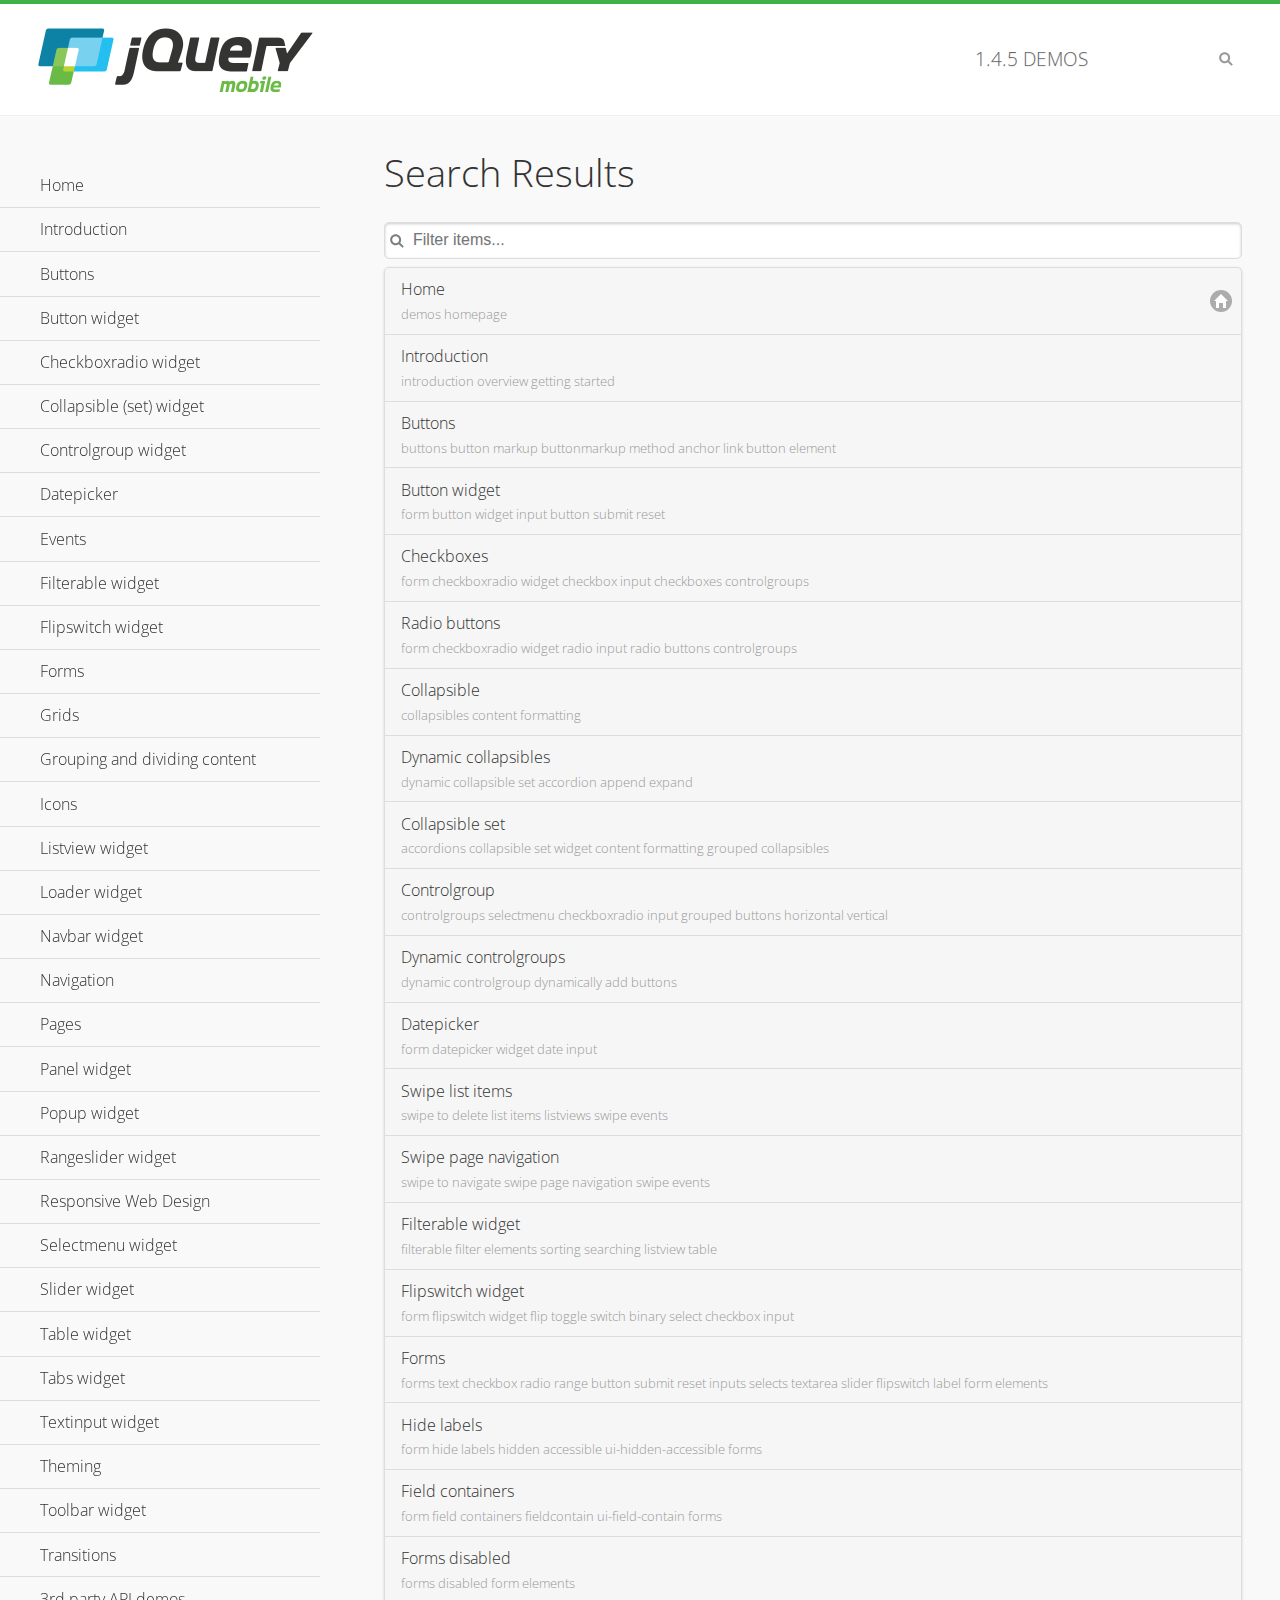
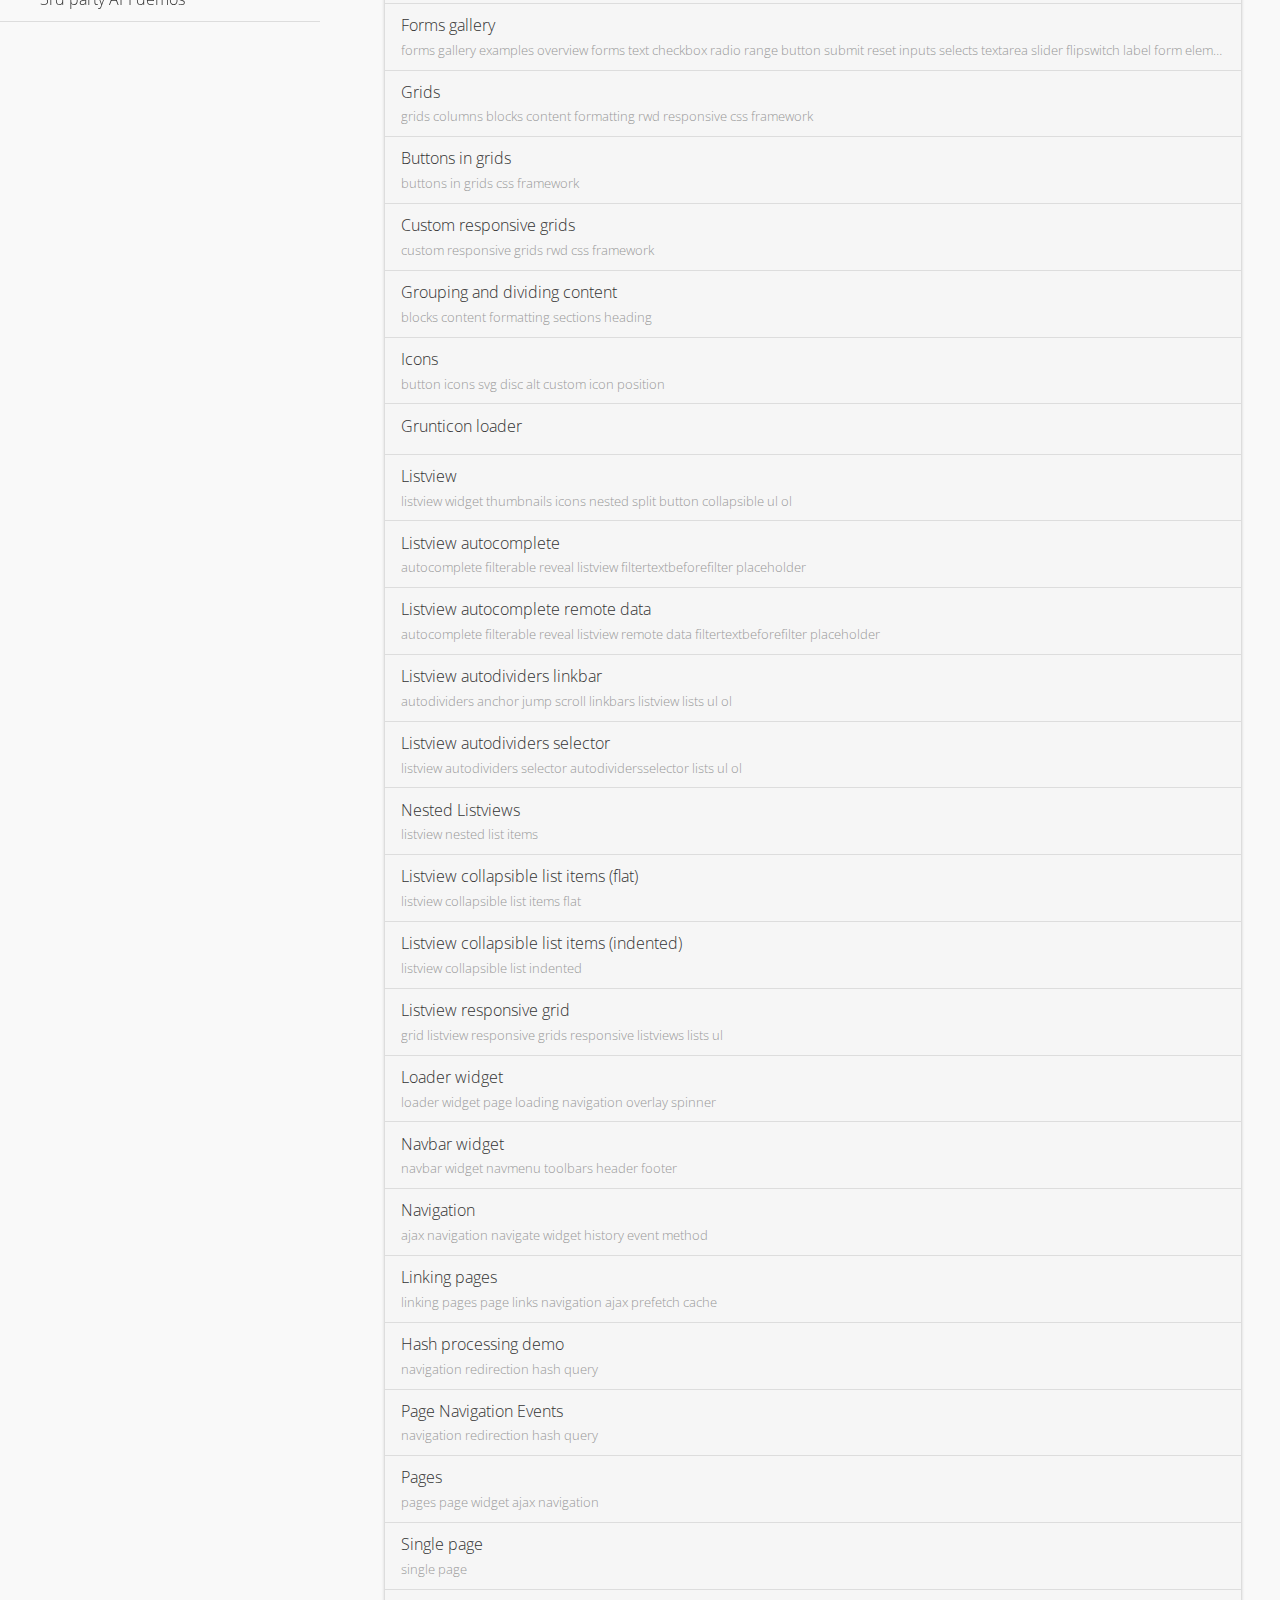
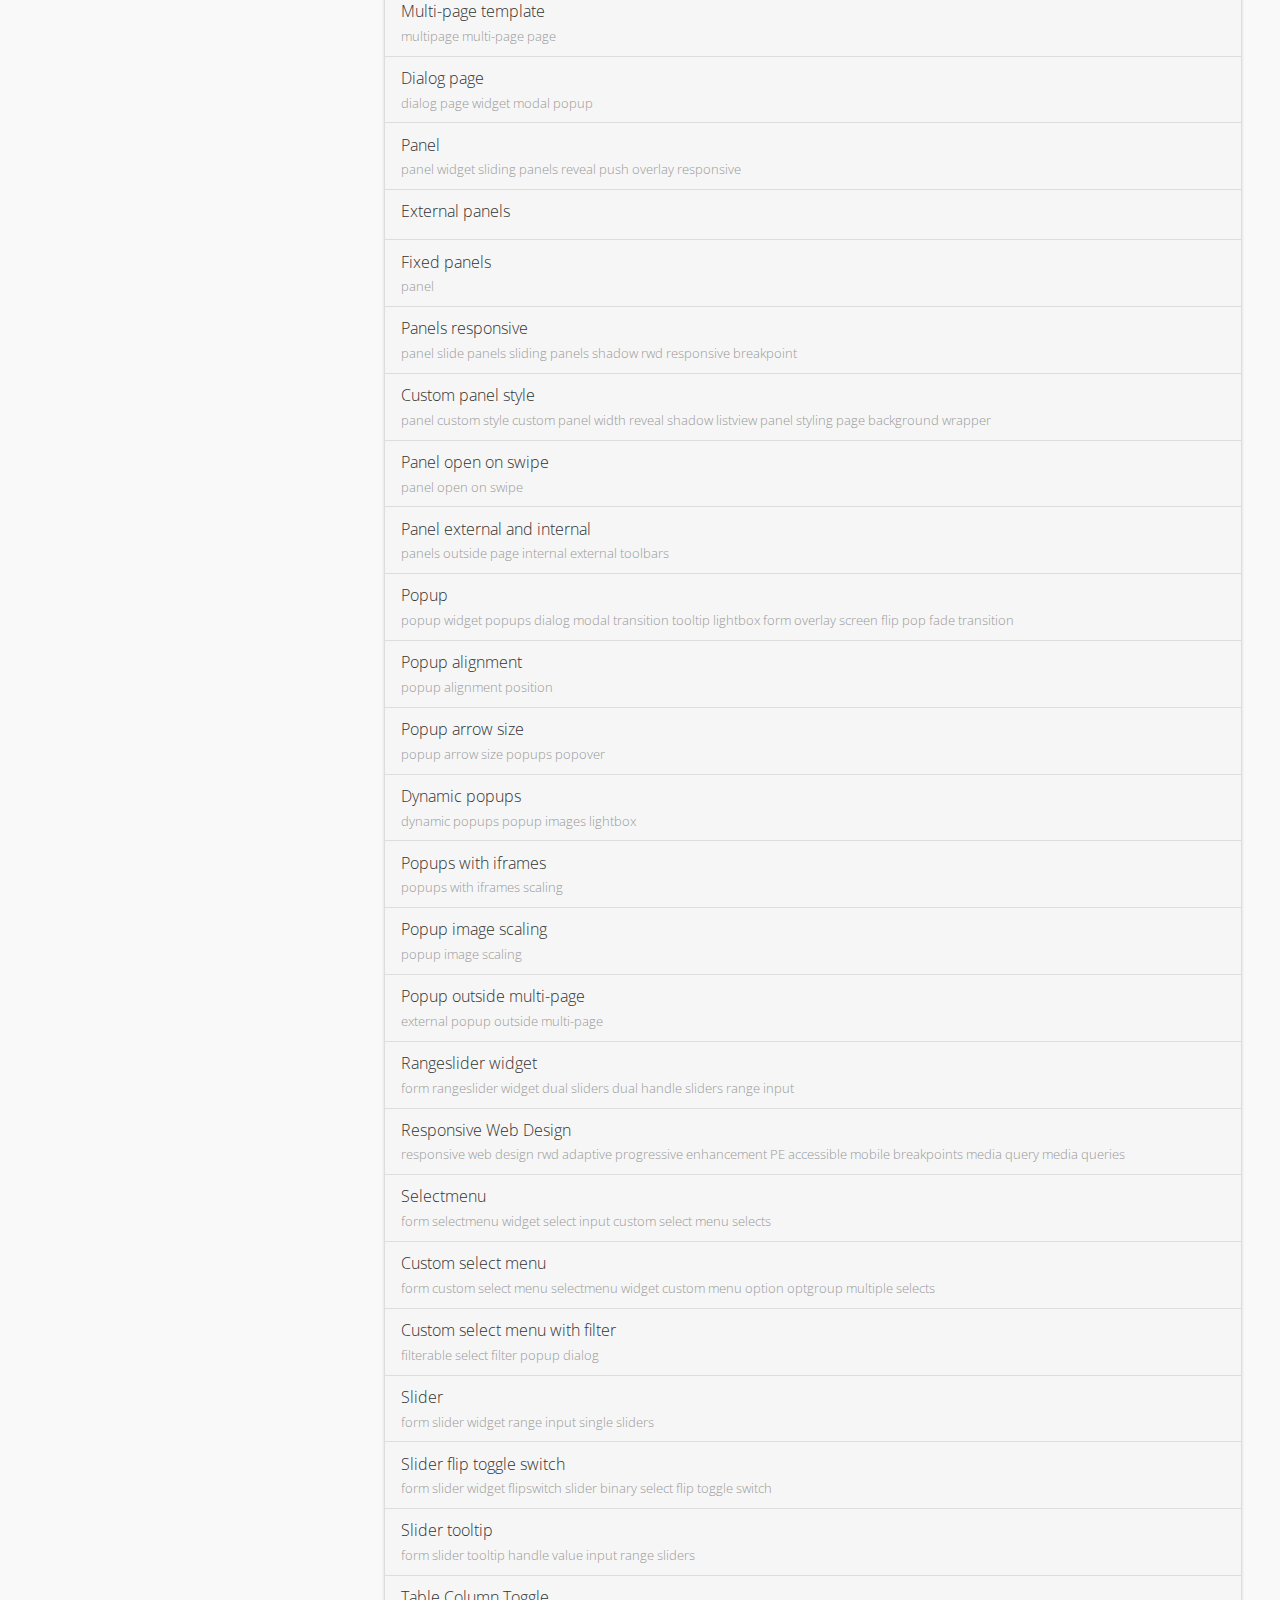
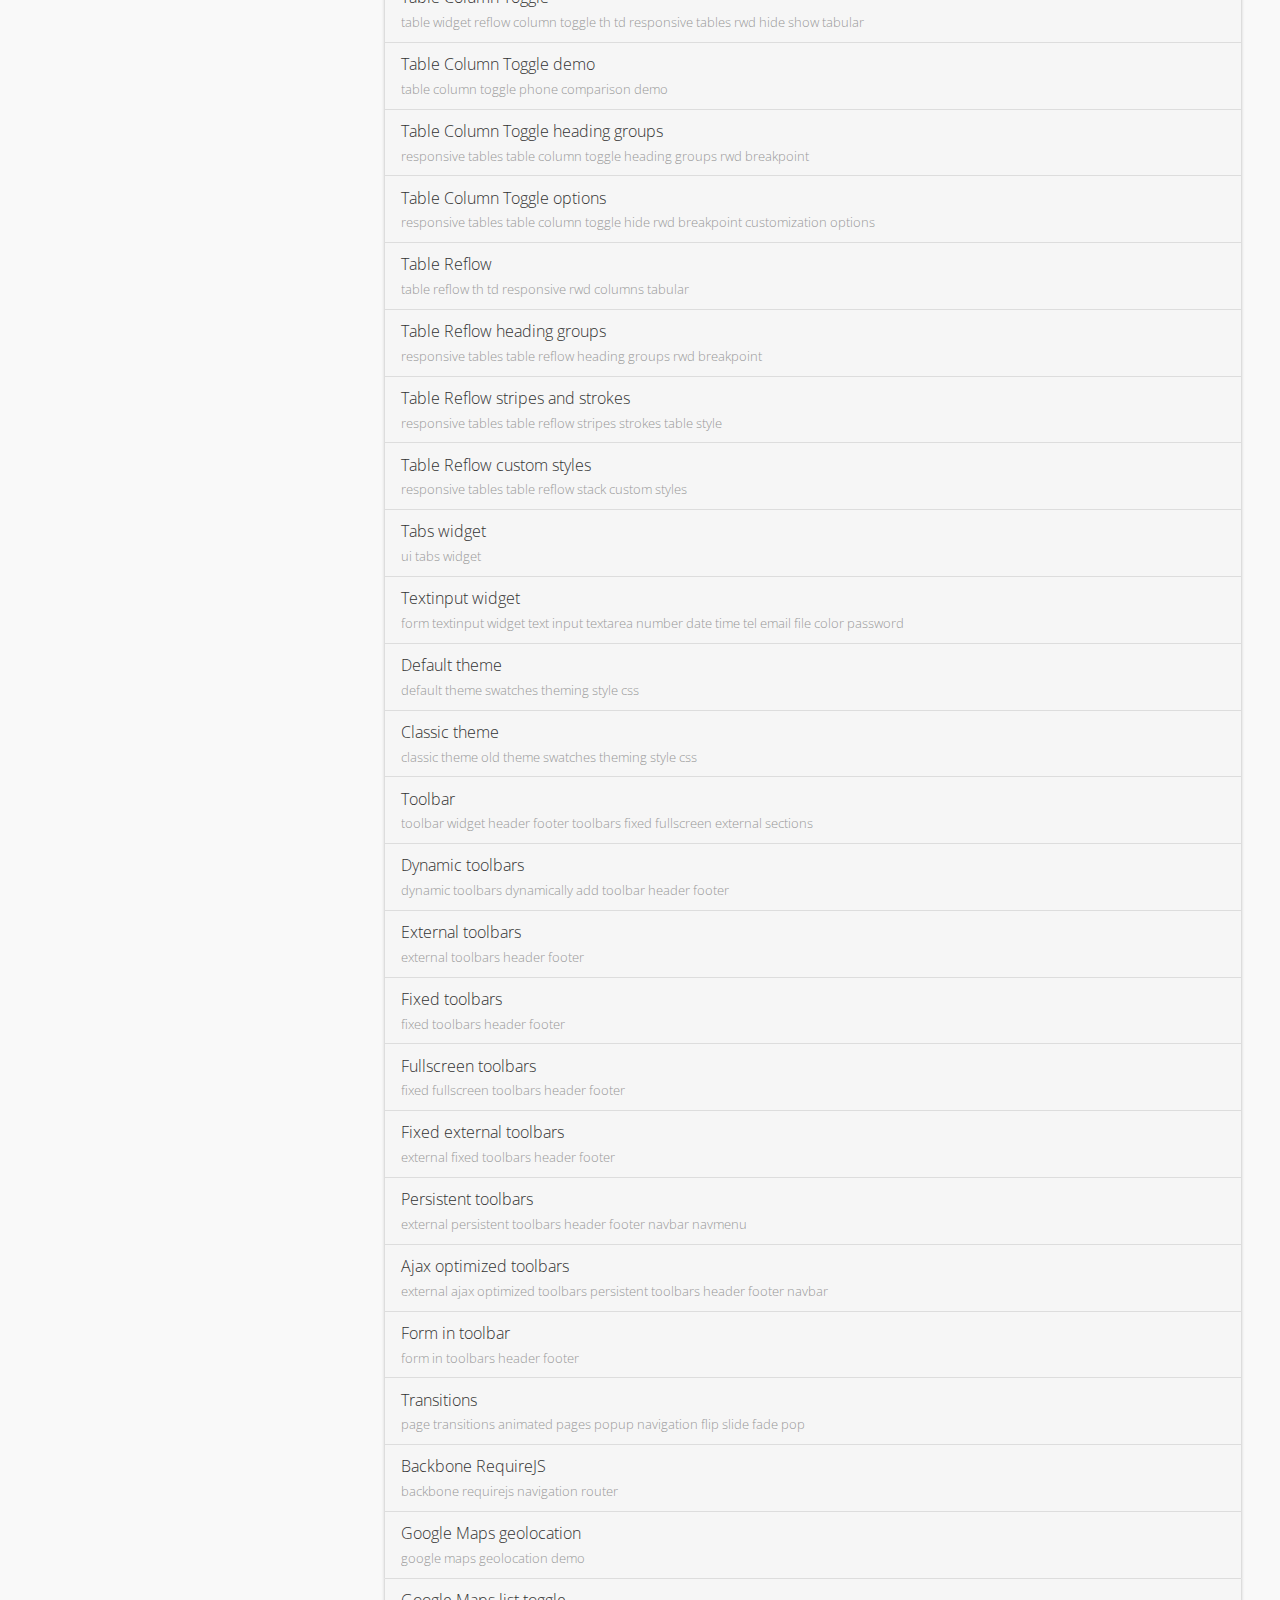
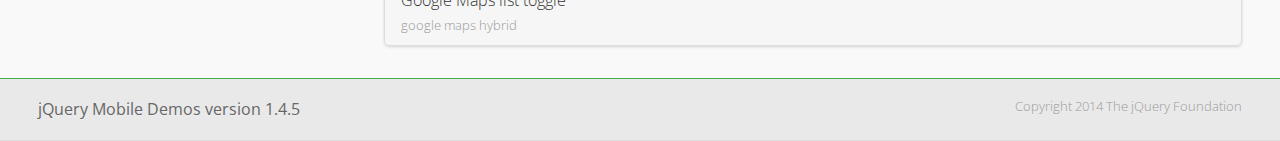
<file: Jquery/demos/_search/index.html>
<!DOCTYPE html>
<html>
<head>
	<meta charset="utf-8">
	<meta name="viewport" content="width=device-width, initial-scale=1">
	<title>jQuery Mobile Demos</title>
	<link rel="stylesheet" href="../css/themes/default/jquery.mobile-1.4.5.min.css">
	<link rel="stylesheet" href="../_assets/css/jqm-demos.css">
	<link rel="shortcut icon" href="../_assets/favicon.ico">
    <link rel="stylesheet" href="http://fonts.googleapis.com/css?family=Open+Sans:300,400,700">
	<script src="../js/jquery.js"></script>
	<script src="../_assets/js/index.js"></script>
	<script src="../js/jquery.mobile-1.4.5.min.js"></script>

</head>
<body>
<div data-role="page" class="jqm-demos jqm-demos-index jqm-demos-search-results">

	<div data-role="header" class="jqm-header">
		<h2><a href="../" title="jQuery Mobile Demos home"><img src="../_assets/img/jquery-logo.png" alt="jQuery Mobile"></a></h2>
		<p><span class="jqm-version"></span> Demos</p>
		<a href="#" class="jqm-navmenu-link ui-btn ui-btn-icon-notext ui-corner-all ui-icon-bars ui-nodisc-icon ui-alt-icon ui-btn-left">Menu</a>
		<a href="#" class="jqm-search-link ui-btn ui-btn-icon-notext ui-corner-all ui-icon-search ui-nodisc-icon ui-alt-icon ui-btn-right">Search</a>
	</div><!-- /header -->

	<div role="main" class="ui-content jqm-content">

		<h1>Search Results</h1>

        <div class="jqm-search-results-wrap">
	        <ul class="jqm-list jqm-search-results-list">
<li data-filtertext="demos homepage" data-icon="home"><a href=".././">Home</a></li>
<li data-filtertext="introduction overview getting started"><a href="../intro/" data-ajax="false">Introduction</a></li>
<li data-filtertext="buttons button markup buttonmarkup method anchor link button element"><a href="../button-markup/" data-ajax="false">Buttons</a></li>
<li data-filtertext="form button widget input button submit reset"><a href="../button/" data-ajax="false">Button widget</a></li>
<li data-role="collapsible" data-enhanced="true" data-collapsed-icon="carat-d" data-expanded-icon="carat-u" data-iconpos="right" data-inset="false" class="ui-collapsible ui-collapsible-themed-content ui-collapsible-collapsed">
	<h3 class="ui-collapsible-heading ui-collapsible-heading-collapsed">
		<a href="#" class="ui-collapsible-heading-toggle ui-btn ui-btn-icon-right ui-btn-inherit ui-icon-carat-d">
		    Checkboxradio widget<span class="ui-collapsible-heading-status"> click to expand contents</span>
		</a>
	</h3>
	<div class="ui-collapsible-content ui-body-inherit ui-collapsible-content-collapsed" aria-hidden="true">
		<ul>
			<li data-filtertext="form checkboxradio widget checkbox input checkboxes controlgroups"><a href="../checkboxradio-checkbox/" data-ajax="false">Checkboxes</a></li>
			<li data-filtertext="form checkboxradio widget radio input radio buttons controlgroups"><a href="../checkboxradio-radio/" data-ajax="false">Radio buttons</a></li>
		</ul>
	</div>
</li>
<li data-role="collapsible" data-enhanced="true" data-collapsed-icon="carat-d" data-expanded-icon="carat-u" data-iconpos="right" data-inset="false" class="ui-collapsible ui-collapsible-themed-content ui-collapsible-collapsed">
	<h3 class="ui-collapsible-heading ui-collapsible-heading-collapsed">
		<a href="#" class="ui-collapsible-heading-toggle ui-btn ui-btn-icon-right ui-btn-inherit ui-icon-carat-d">
			Collapsible (set) widget<span class="ui-collapsible-heading-status"> click to expand contents</span>
		</a>
	</h3>
	<div class="ui-collapsible-content ui-body-inherit ui-collapsible-content-collapsed" aria-hidden="true">
		<ul>
			<li data-filtertext="collapsibles content formatting"><a href="../collapsible/" data-ajax="false">Collapsible</a></li>
			<li data-filtertext="dynamic collapsible set accordion append expand"><a href="../collapsible-dynamic/" data-ajax="false">Dynamic collapsibles</a></li>
			<li data-filtertext="accordions collapsible set widget content formatting grouped collapsibles"><a href="../collapsibleset/" data-ajax="false">Collapsible set</a></li>
		</ul>
	</div>
</li>
<li data-role="collapsible" data-enhanced="true" data-collapsed-icon="carat-d" data-expanded-icon="carat-u" data-iconpos="right" data-inset="false" class="ui-collapsible ui-collapsible-themed-content ui-collapsible-collapsed">
	<h3 class="ui-collapsible-heading ui-collapsible-heading-collapsed">
		<a href="#" class="ui-collapsible-heading-toggle ui-btn ui-btn-icon-right ui-btn-inherit ui-icon-carat-d">
			Controlgroup widget<span class="ui-collapsible-heading-status"> click to expand contents</span>
		</a>
	</h3>
	<div class="ui-collapsible-content ui-body-inherit ui-collapsible-content-collapsed" aria-hidden="true">
		<ul>
			<li data-filtertext="controlgroups selectmenu checkboxradio input grouped buttons horizontal vertical"><a href="../controlgroup/" data-ajax="false">Controlgroup</a></li>
			<li data-filtertext="dynamic controlgroup dynamically add buttons"><a href="../controlgroup-dynamic/" data-ajax="false">Dynamic controlgroups</a></li>
		</ul>
	</div>
</li>
<li data-filtertext="form datepicker widget date input"><a href="../datepicker/" data-ajax="false">Datepicker</a></li>
<li data-role="collapsible" data-enhanced="true" data-collapsed-icon="carat-d" data-expanded-icon="carat-u" data-iconpos="right" data-inset="false" class="ui-collapsible ui-collapsible-themed-content ui-collapsible-collapsed">
	<h3 class="ui-collapsible-heading ui-collapsible-heading-collapsed">
		<a href="#" class="ui-collapsible-heading-toggle ui-btn ui-btn-icon-right ui-btn-inherit ui-icon-carat-d">
			Events<span class="ui-collapsible-heading-status"> click to expand contents</span>
		</a>
	</h3>
	<div class="ui-collapsible-content ui-body-inherit ui-collapsible-content-collapsed" aria-hidden="true">
		<ul>
			<li data-filtertext="swipe to delete list items listviews swipe events"><a href="../swipe-list/" data-ajax="false">Swipe list items</a></li>
			<li data-filtertext="swipe to navigate swipe page navigation swipe events"><a href="../swipe-page/" data-ajax="false">Swipe page navigation</a></li>
		</ul>
	</div>
</li>
<li data-filtertext="filterable filter elements sorting searching listview table"><a href="../filterable/" data-ajax="false">Filterable widget</a></li>
<li data-filtertext="form flipswitch widget flip toggle switch binary select checkbox input"><a href="../flipswitch/" data-ajax="false">Flipswitch widget</a></li>
<li data-role="collapsible" data-enhanced="true" data-collapsed-icon="carat-d" data-expanded-icon="carat-u" data-iconpos="right" data-inset="false" class="ui-collapsible ui-collapsible-themed-content ui-collapsible-collapsed">
	<h3 class="ui-collapsible-heading ui-collapsible-heading-collapsed">
		<a href="#" class="ui-collapsible-heading-toggle ui-btn ui-btn-icon-right ui-btn-inherit ui-icon-carat-d">
			Forms<span class="ui-collapsible-heading-status"> click to expand contents</span>
		</a>
	</h3>
	<div class="ui-collapsible-content ui-body-inherit ui-collapsible-content-collapsed" aria-hidden="true">
		<ul>
			<li data-filtertext="forms text checkbox radio range button submit reset inputs selects textarea slider flipswitch label form elements"><a href="../forms/" data-ajax="false">Forms</a></li>
			<li data-filtertext="form hide labels hidden accessible ui-hidden-accessible forms"><a href="../forms-label-hidden-accessible/" data-ajax="false">Hide labels</a></li>
			<li data-filtertext="form field containers fieldcontain ui-field-contain forms"><a href="../forms-field-contain/" data-ajax="false">Field containers</a></li>
			<li data-filtertext="forms disabled form elements"><a href="../forms-disabled/" data-ajax="false">Forms disabled</a></li>
			<li data-filtertext="forms gallery examples overview forms text checkbox radio range button submit reset inputs selects textarea slider flipswitch label form elements"><a href="../forms-gallery/" data-ajax="false">Forms gallery</a></li>
		</ul>
	</div>
</li>
<li data-role="collapsible" data-enhanced="true" data-collapsed-icon="carat-d" data-expanded-icon="carat-u" data-iconpos="right" data-inset="false" class="ui-collapsible ui-collapsible-themed-content ui-collapsible-collapsed">
	<h3 class="ui-collapsible-heading ui-collapsible-heading-collapsed">
		<a href="#" class="ui-collapsible-heading-toggle ui-btn ui-btn-icon-right ui-btn-inherit ui-icon-carat-d">
			Grids<span class="ui-collapsible-heading-status"> click to expand contents</span>
		</a>
	</h3>
	<div class="ui-collapsible-content ui-body-inherit ui-collapsible-content-collapsed" aria-hidden="true">
		<ul>
			<li data-filtertext="grids columns blocks content formatting rwd responsive css framework"><a href="../grids/" data-ajax="false">Grids</a></li>
			<li data-filtertext="buttons in grids css framework"><a href="../grids-buttons/" data-ajax="false">Buttons in grids</a></li>
			<li data-filtertext="custom responsive grids rwd css framework"><a href="../grids-custom-responsive/" data-ajax="false">Custom responsive grids</a></li>
		</ul>
	</div>
</li>
<li data-filtertext="blocks content formatting sections heading"><a href="../body-bar-classes/" data-ajax="false">Grouping and dividing content</a></li>
<li data-role="collapsible" data-enhanced="true" data-collapsed-icon="carat-d" data-expanded-icon="carat-u" data-iconpos="right" data-inset="false" class="ui-collapsible ui-collapsible-themed-content ui-collapsible-collapsed">
	<h3 class="ui-collapsible-heading ui-collapsible-heading-collapsed">
		<a href="#" class="ui-collapsible-heading-toggle ui-btn ui-btn-icon-right ui-btn-inherit ui-icon-carat-d">
			Icons<span class="ui-collapsible-heading-status"> click to expand contents</span>
		</a>
	</h3>
	<div class="ui-collapsible-content ui-body-inherit ui-collapsible-content-collapsed" aria-hidden="true">
		<ul>
			<li data-filtertext="button icons svg disc alt custom icon position"><a href="../icons/" data-ajax="false">Icons</a></li>
			<li data-filtertext=""><a href="../icons-grunticon/" data-ajax="false">Grunticon loader</a></li>
		</ul>
	</div>
</li>
<li data-role="collapsible" data-enhanced="true" data-collapsed-icon="carat-d" data-expanded-icon="carat-u" data-iconpos="right" data-inset="false" class="ui-collapsible ui-collapsible-themed-content ui-collapsible-collapsed">
	<h3 class="ui-collapsible-heading ui-collapsible-heading-collapsed">
		<a href="#" class="ui-collapsible-heading-toggle ui-btn ui-btn-icon-right ui-btn-inherit ui-icon-carat-d">
			Listview widget<span class="ui-collapsible-heading-status"> click to expand contents</span>
		</a>
	</h3>
	<div class="ui-collapsible-content ui-body-inherit ui-collapsible-content-collapsed" aria-hidden="true">
		<ul>
			<li data-filtertext="listview widget thumbnails icons nested split button collapsible ul ol"><a href="../listview/" data-ajax="false">Listview</a></li>
			<li data-filtertext="autocomplete filterable reveal listview filtertextbeforefilter placeholder"><a href="../listview-autocomplete/" data-ajax="false">Listview autocomplete</a></li>
			<li data-filtertext="autocomplete filterable reveal listview remote data filtertextbeforefilter placeholder"><a href="../listview-autocomplete-remote/" data-ajax="false">Listview autocomplete remote data</a></li>
			<li data-filtertext="autodividers anchor jump scroll linkbars listview lists ul ol"><a href="../listview-autodividers-linkbar/" data-ajax="false">Listview autodividers linkbar</a></li>
			<li data-filtertext="listview autodividers selector autodividersselector lists ul ol"><a href="../listview-autodividers-selector/" data-ajax="false">Listview autodividers selector</a></li>
			<li data-filtertext="listview nested list items"><a href="../listview-nested-lists/" data-ajax="false">Nested Listviews</a></li>
			<li data-filtertext="listview collapsible list items flat"><a href="../listview-collapsible-item-flat/" data-ajax="false">Listview collapsible list items (flat)</a></li>
			<li data-filtertext="listview collapsible list indented"><a href="../listview-collapsible-item-indented/" data-ajax="false">Listview collapsible list items (indented)</a></li>
			<li data-filtertext="grid listview responsive grids responsive listviews lists ul"><a href="../listview-grid/" data-ajax="false">Listview responsive grid</a></li>
		</ul>
	</div>
</li>
<li data-filtertext="loader widget page loading navigation overlay spinner"><a href="../loader/" data-ajax="false">Loader widget</a></li>
<li data-filtertext="navbar widget navmenu toolbars header footer"><a href="../navbar/" data-ajax="false">Navbar widget</a></li>
<li data-role="collapsible" data-enhanced="true" data-collapsed-icon="carat-d" data-expanded-icon="carat-u" data-iconpos="right" data-inset="false" class="ui-collapsible ui-collapsible-themed-content ui-collapsible-collapsed">
	<h3 class="ui-collapsible-heading ui-collapsible-heading-collapsed">
		<a href="#" class="ui-collapsible-heading-toggle ui-btn ui-btn-icon-right ui-btn-inherit ui-icon-carat-d">
			Navigation<span class="ui-collapsible-heading-status"> click to expand contents</span>
		</a>
	</h3>
	<div class="ui-collapsible-content ui-body-inherit ui-collapsible-content-collapsed" aria-hidden="true">
		<ul>
			<li data-filtertext="ajax navigation navigate widget history event method"><a href="../navigation/" data-ajax="false">Navigation</a></li>
			<li data-filtertext="linking pages page links navigation ajax prefetch cache"><a href="../navigation-linking-pages/" data-ajax="false">Linking pages</a></li>
			<!-- <li data-filtertext="php redirect server redirection server-side navigation"><a href="../navigation-php-redirect/" data-ajax="false">PHP redirect demo</a></li>-->
			<li data-filtertext="navigation redirection hash query"><a href="../navigation-hash-processing/" data-ajax="false">Hash processing demo</a></li>
			<li data-filtertext="navigation redirection hash query"><a href="../page-events/" data-ajax="false">Page Navigation Events</a></li>
		</ul>
	</div>
</li>
<li data-role="collapsible" data-enhanced="true" data-collapsed-icon="carat-d" data-expanded-icon="carat-u" data-iconpos="right" data-inset="false" class="ui-collapsible ui-collapsible-themed-content ui-collapsible-collapsed">
	<h3 class="ui-collapsible-heading ui-collapsible-heading-collapsed">
		<a href="#" class="ui-collapsible-heading-toggle ui-btn ui-btn-icon-right ui-btn-inherit ui-icon-carat-d">
			Pages<span class="ui-collapsible-heading-status"> click to expand contents</span>
		</a>
	</h3>
	<div class="ui-collapsible-content ui-body-inherit ui-collapsible-content-collapsed" aria-hidden="true">
		<ul>
			<li data-filtertext="pages page widget ajax navigation"><a href="../pages/" data-ajax="false">Pages</a></li>
			<li data-filtertext="single page"><a href="../pages-single-page/" data-ajax="false">Single page</a></li>
			<li data-filtertext="multipage multi-page page"><a href="../pages-multi-page/" data-ajax="false">Multi-page template</a></li>
			<li data-filtertext="dialog page widget modal popup"><a href="../pages-dialog/" data-ajax="false">Dialog page</a></li>
		</ul>
	</div>
</li>
<li data-role="collapsible" data-enhanced="true" data-collapsed-icon="carat-d" data-expanded-icon="carat-u" data-iconpos="right" data-inset="false" class="ui-collapsible ui-collapsible-themed-content ui-collapsible-collapsed">
	<h3 class="ui-collapsible-heading ui-collapsible-heading-collapsed">
		<a href="#" class="ui-collapsible-heading-toggle ui-btn ui-btn-icon-right ui-btn-inherit ui-icon-carat-d">
			Panel widget<span class="ui-collapsible-heading-status"> click to expand contents</span>
		</a>
	</h3>
	<div class="ui-collapsible-content ui-body-inherit ui-collapsible-content-collapsed" aria-hidden="true">
		<ul>
			<li data-filtertext="panel widget sliding panels reveal push overlay responsive"><a href="../panel/" data-ajax="false">Panel</a></li>
			<li data-filtertext=""><a href="../panel-external/" data-ajax="false">External panels</a></li>
			<li data-filtertext="panel "><a href="../panel-fixed/" data-ajax="false">Fixed panels</a></li>
			<li data-filtertext="panel slide panels sliding panels shadow rwd responsive breakpoint"><a href="../panel-responsive/" data-ajax="false">Panels responsive</a></li>
			<li data-filtertext="panel custom style custom panel width reveal shadow listview panel styling page background wrapper"><a href="../panel-styling/" data-ajax="false">Custom panel style</a></li>
			<li data-filtertext="panel open on swipe"><a href="../panel-swipe-open/" data-ajax="false">Panel open on swipe</a></li>
			<li data-filtertext="panels outside page internal external toolbars"><a href="../panel-external-internal/" data-ajax="false">Panel external and internal</a></li>
		</ul>
	</div>
</li>
<li data-role="collapsible" data-enhanced="true" data-collapsed-icon="carat-d" data-expanded-icon="carat-u" data-iconpos="right" data-inset="false" class="ui-collapsible ui-collapsible-themed-content ui-collapsible-collapsed">
	<h3 class="ui-collapsible-heading ui-collapsible-heading-collapsed">
		<a href="#" class="ui-collapsible-heading-toggle ui-btn ui-btn-icon-right ui-btn-inherit ui-icon-carat-d">
			Popup widget<span class="ui-collapsible-heading-status"> click to expand contents</span>
		</a>
	</h3>
	<div class="ui-collapsible-content ui-body-inherit ui-collapsible-content-collapsed" aria-hidden="true">
		<ul>
			<li data-filtertext="popup widget popups dialog modal transition tooltip lightbox form overlay screen flip pop fade transition"><a href="../popup/" data-ajax="false">Popup</a></li>
			<li data-filtertext="popup alignment position"><a href="../popup-alignment/" data-ajax="false">Popup alignment</a></li>
			<li data-filtertext="popup arrow size popups popover"><a href="../popup-arrow-size/" data-ajax="false">Popup arrow size</a></li>
			<li data-filtertext="dynamic popups popup images lightbox"><a href="../popup-dynamic/" data-ajax="false">Dynamic popups</a></li>
			<li data-filtertext="popups with iframes scaling"><a href="../popup-iframe/" data-ajax="false">Popups with iframes</a></li>
			<li data-filtertext="popup image scaling"><a href="../popup-image-scaling/" data-ajax="false">Popup image scaling</a></li>
			<li data-filtertext="external popup outside multi-page"><a href="../popup-outside-multipage/" data-ajax="false">Popup outside multi-page</a></li>
		</ul>
	</div>
</li>
<li data-filtertext="form rangeslider widget dual sliders dual handle sliders range input"><a href="../rangeslider/" data-ajax="false">Rangeslider widget</a></li>
<li data-filtertext="responsive web design rwd adaptive progressive enhancement PE accessible mobile breakpoints media query media queries"><a href="../rwd/" data-ajax="false">Responsive Web Design</a></li>
<li data-role="collapsible" data-enhanced="true" data-collapsed-icon="carat-d" data-expanded-icon="carat-u" data-iconpos="right" data-inset="false" class="ui-collapsible ui-collapsible-themed-content ui-collapsible-collapsed">
	<h3 class="ui-collapsible-heading ui-collapsible-heading-collapsed">
		<a href="#" class="ui-collapsible-heading-toggle ui-btn ui-btn-icon-right ui-btn-inherit ui-icon-carat-d">
			Selectmenu widget<span class="ui-collapsible-heading-status"> click to expand contents</span>
		</a>
	</h3>
	<div class="ui-collapsible-content ui-body-inherit ui-collapsible-content-collapsed" aria-hidden="true">
		<ul>
			<li data-filtertext="form selectmenu widget select input custom select menu selects"><a href="../selectmenu/" data-ajax="false">Selectmenu</a></li>
			<li data-filtertext="form custom select menu selectmenu widget custom menu option optgroup multiple selects"><a href="../selectmenu-custom/" data-ajax="false">Custom select menu</a></li>
			<li data-filtertext="filterable select filter popup dialog"><a href="../selectmenu-custom-filter/" data-ajax="false">Custom select menu with filter</a></li>
		</ul>
	</div>
</li>
<li data-role="collapsible" data-enhanced="true" data-collapsed-icon="carat-d" data-expanded-icon="carat-u" data-iconpos="right" data-inset="false" class="ui-collapsible ui-collapsible-themed-content ui-collapsible-collapsed">
	<h3 class="ui-collapsible-heading ui-collapsible-heading-collapsed">
		<a href="#" class="ui-collapsible-heading-toggle ui-btn ui-btn-icon-right ui-btn-inherit ui-icon-carat-d">
			Slider widget<span class="ui-collapsible-heading-status"> click to expand contents</span>
		</a>
	</h3>
	<div class="ui-collapsible-content ui-body-inherit ui-collapsible-content-collapsed" aria-hidden="true">
		<ul>
			<li data-filtertext="form slider widget range input single sliders"><a href="../slider/" data-ajax="false">Slider</a></li>
			<li data-filtertext="form slider widget flipswitch slider binary select flip toggle switch"><a href="../slider-flipswitch/" data-ajax="false">Slider flip toggle switch</a></li>
			<li data-filtertext="form slider tooltip handle value input range sliders"><a href="../slider-tooltip/" data-ajax="false">Slider tooltip</a></li>
		</ul>
	</div>
</li>
<li data-role="collapsible" data-enhanced="true" data-collapsed-icon="carat-d" data-expanded-icon="carat-u" data-iconpos="right" data-inset="false" class="ui-collapsible ui-collapsible-themed-content ui-collapsible-collapsed">
	<h3 class="ui-collapsible-heading ui-collapsible-heading-collapsed">
		<a href="#" class="ui-collapsible-heading-toggle ui-btn ui-btn-icon-right ui-btn-inherit ui-icon-carat-d">
			Table widget<span class="ui-collapsible-heading-status"> click to expand contents</span>
		</a>
	</h3>
	<div class="ui-collapsible-content ui-body-inherit ui-collapsible-content-collapsed" aria-hidden="true">
		<ul>
			<li data-filtertext="table widget reflow column toggle th td responsive tables rwd hide show tabular"><a href="../table-column-toggle/" data-ajax="false">Table Column Toggle</a></li>
			<li data-filtertext="table column toggle phone comparison demo"><a href="../table-column-toggle-example/" data-ajax="false">Table Column Toggle demo</a></li>
			<li data-filtertext="responsive tables table column toggle heading groups rwd breakpoint"><a href="../table-column-toggle-heading-groups/" data-ajax="false">Table Column Toggle heading groups</a></li>
			<li data-filtertext="responsive tables table column toggle hide rwd breakpoint customization options"><a href="../table-column-toggle-options/" data-ajax="false">Table Column Toggle options</a></li>
			<li data-filtertext="table reflow th td responsive rwd columns tabular"><a href="../table-reflow/" data-ajax="false">Table Reflow</a></li>
			<li data-filtertext="responsive tables table reflow heading groups rwd breakpoint"><a href="../table-reflow-heading-groups/" data-ajax="false">Table Reflow heading groups</a></li>
			<li data-filtertext="responsive tables table reflow stripes strokes table style"><a href="../table-reflow-stripes-strokes/" data-ajax="false">Table Reflow stripes and strokes</a></li>
			<li data-filtertext="responsive tables table reflow stack custom styles"><a href="../table-reflow-styling/" data-ajax="false">Table Reflow custom styles</a></li>
		</ul>
	</div>
</li>
<li data-filtertext="ui tabs widget"><a href="../tabs/" data-ajax="false">Tabs widget</a></li>
<li data-filtertext="form textinput widget text input textarea number date time tel email file color password"><a href="../textinput/" data-ajax="false">Textinput widget</a></li>
<li data-role="collapsible" data-enhanced="true" data-collapsed-icon="carat-d" data-expanded-icon="carat-u" data-iconpos="right" data-inset="false" class="ui-collapsible ui-collapsible-themed-content ui-collapsible-collapsed">
	<h3 class="ui-collapsible-heading ui-collapsible-heading-collapsed">
		<a href="#" class="ui-collapsible-heading-toggle ui-btn ui-btn-icon-right ui-btn-inherit ui-icon-carat-d">
			Theming<span class="ui-collapsible-heading-status"> click to expand contents</span>
		</a>
	</h3>
	<div class="ui-collapsible-content ui-body-inherit ui-collapsible-content-collapsed" aria-hidden="true">
		<ul>
			<li data-filtertext="default theme swatches theming style css"><a href="../theme-default/" data-ajax="false">Default theme</a></li>
			<li data-filtertext="classic theme old theme swatches theming style css"><a href="../theme-classic/" data-ajax="false">Classic theme</a></li>
		</ul>
	</div>
</li>
<li data-role="collapsible" data-enhanced="true" data-collapsed-icon="carat-d" data-expanded-icon="carat-u" data-iconpos="right" data-inset="false" class="ui-collapsible ui-collapsible-themed-content ui-collapsible-collapsed">
	<h3 class="ui-collapsible-heading ui-collapsible-heading-collapsed">
		<a href="#" class="ui-collapsible-heading-toggle ui-btn ui-btn-icon-right ui-btn-inherit ui-icon-carat-d">
			Toolbar widget<span class="ui-collapsible-heading-status"> click to expand contents</span>
		</a>
	</h3>
	<div class="ui-collapsible-content ui-body-inherit ui-collapsible-content-collapsed" aria-hidden="true">
		<ul>
			<li data-filtertext="toolbar widget header footer toolbars fixed fullscreen external sections"><a href="../toolbar/" data-ajax="false">Toolbar</a></li>
			<li data-filtertext="dynamic toolbars dynamically add toolbar header footer"><a href="../toolbar-dynamic/" data-ajax="false">Dynamic toolbars</a></li>
			<li data-filtertext="external toolbars header footer"><a href="../toolbar-external/" data-ajax="false">External toolbars</a></li>
			<li data-filtertext="fixed toolbars header footer"><a href="../toolbar-fixed/" data-ajax="false">Fixed toolbars</a></li>
			<li data-filtertext="fixed fullscreen toolbars header footer"><a href="../toolbar-fixed-fullscreen/" data-ajax="false">Fullscreen toolbars</a></li>
			<li data-filtertext="external fixed toolbars header footer"><a href="../toolbar-fixed-external/" data-ajax="false">Fixed external toolbars</a></li>
			<li data-filtertext="external persistent toolbars header footer navbar navmenu"><a href="../toolbar-fixed-persistent/" data-ajax="false">Persistent toolbars</a></li>
			<li data-filtertext="external ajax optimized toolbars persistent toolbars header footer navbar"><a href="../toolbar-fixed-persistent-optimized/" data-ajax="false">Ajax optimized toolbars</a></li>
			<li data-filtertext="form in toolbars header footer"><a href="../toolbar-fixed-forms/" data-ajax="false">Form in toolbar</a></li>
		</ul>
	</div>
</li>
<li data-filtertext="page transitions animated pages popup navigation flip slide fade pop"><a href="../transitions/" data-ajax="false">Transitions</a></li>
<li data-role="collapsible" data-enhanced="true" data-collapsed-icon="carat-d" data-expanded-icon="carat-u" data-iconpos="right" data-inset="false" class="ui-collapsible ui-collapsible-themed-content ui-collapsible-collapsed">
	<h3 class="ui-collapsible-heading ui-collapsible-heading-collapsed">
		<a href="#" class="ui-collapsible-heading-toggle ui-btn ui-btn-icon-right ui-btn-inherit ui-icon-carat-d">
			3rd party API demos<span class="ui-collapsible-heading-status"> click to expand contents</span>
		</a>
	</h3>
	<div class="ui-collapsible-content ui-body-inherit ui-collapsible-content-collapsed" aria-hidden="true">
		<ul>
			<li data-filtertext="backbone requirejs navigation router"><a href="../backbone-requirejs/" data-ajax="false">Backbone RequireJS</a></li>
			<li data-filtertext="google maps geolocation demo"><a href="../map-geolocation/" data-ajax="false">Google Maps geolocation</a></li>
			<li data-filtertext="google maps hybrid"><a href="../map-list-toggle/" data-ajax="false">Google Maps list toggle</a></li>
		</ul>
	</div>
</li>



	        </ul>
	    </div>

	</div><!-- /content -->
	    <div data-role="panel" class="jqm-navmenu-panel" data-position="left" data-display="overlay" data-theme="a">
	    	<ul class="jqm-list ui-alt-icon ui-nodisc-icon">
<li data-filtertext="demos homepage" data-icon="home"><a href=".././">Home</a></li>
<li data-filtertext="introduction overview getting started"><a href="../intro/" data-ajax="false">Introduction</a></li>
<li data-filtertext="buttons button markup buttonmarkup method anchor link button element"><a href="../button-markup/" data-ajax="false">Buttons</a></li>
<li data-filtertext="form button widget input button submit reset"><a href="../button/" data-ajax="false">Button widget</a></li>
<li data-role="collapsible" data-enhanced="true" data-collapsed-icon="carat-d" data-expanded-icon="carat-u" data-iconpos="right" data-inset="false" class="ui-collapsible ui-collapsible-themed-content ui-collapsible-collapsed">
	<h3 class="ui-collapsible-heading ui-collapsible-heading-collapsed">
		<a href="#" class="ui-collapsible-heading-toggle ui-btn ui-btn-icon-right ui-btn-inherit ui-icon-carat-d">
		    Checkboxradio widget<span class="ui-collapsible-heading-status"> click to expand contents</span>
		</a>
	</h3>
	<div class="ui-collapsible-content ui-body-inherit ui-collapsible-content-collapsed" aria-hidden="true">
		<ul>
			<li data-filtertext="form checkboxradio widget checkbox input checkboxes controlgroups"><a href="../checkboxradio-checkbox/" data-ajax="false">Checkboxes</a></li>
			<li data-filtertext="form checkboxradio widget radio input radio buttons controlgroups"><a href="../checkboxradio-radio/" data-ajax="false">Radio buttons</a></li>
		</ul>
	</div>
</li>
<li data-role="collapsible" data-enhanced="true" data-collapsed-icon="carat-d" data-expanded-icon="carat-u" data-iconpos="right" data-inset="false" class="ui-collapsible ui-collapsible-themed-content ui-collapsible-collapsed">
	<h3 class="ui-collapsible-heading ui-collapsible-heading-collapsed">
		<a href="#" class="ui-collapsible-heading-toggle ui-btn ui-btn-icon-right ui-btn-inherit ui-icon-carat-d">
			Collapsible (set) widget<span class="ui-collapsible-heading-status"> click to expand contents</span>
		</a>
	</h3>
	<div class="ui-collapsible-content ui-body-inherit ui-collapsible-content-collapsed" aria-hidden="true">
		<ul>
			<li data-filtertext="collapsibles content formatting"><a href="../collapsible/" data-ajax="false">Collapsible</a></li>
			<li data-filtertext="dynamic collapsible set accordion append expand"><a href="../collapsible-dynamic/" data-ajax="false">Dynamic collapsibles</a></li>
			<li data-filtertext="accordions collapsible set widget content formatting grouped collapsibles"><a href="../collapsibleset/" data-ajax="false">Collapsible set</a></li>
		</ul>
	</div>
</li>
<li data-role="collapsible" data-enhanced="true" data-collapsed-icon="carat-d" data-expanded-icon="carat-u" data-iconpos="right" data-inset="false" class="ui-collapsible ui-collapsible-themed-content ui-collapsible-collapsed">
	<h3 class="ui-collapsible-heading ui-collapsible-heading-collapsed">
		<a href="#" class="ui-collapsible-heading-toggle ui-btn ui-btn-icon-right ui-btn-inherit ui-icon-carat-d">
			Controlgroup widget<span class="ui-collapsible-heading-status"> click to expand contents</span>
		</a>
	</h3>
	<div class="ui-collapsible-content ui-body-inherit ui-collapsible-content-collapsed" aria-hidden="true">
		<ul>
			<li data-filtertext="controlgroups selectmenu checkboxradio input grouped buttons horizontal vertical"><a href="../controlgroup/" data-ajax="false">Controlgroup</a></li>
			<li data-filtertext="dynamic controlgroup dynamically add buttons"><a href="../controlgroup-dynamic/" data-ajax="false">Dynamic controlgroups</a></li>
		</ul>
	</div>
</li>
<li data-filtertext="form datepicker widget date input"><a href="../datepicker/" data-ajax="false">Datepicker</a></li>
<li data-role="collapsible" data-enhanced="true" data-collapsed-icon="carat-d" data-expanded-icon="carat-u" data-iconpos="right" data-inset="false" class="ui-collapsible ui-collapsible-themed-content ui-collapsible-collapsed">
	<h3 class="ui-collapsible-heading ui-collapsible-heading-collapsed">
		<a href="#" class="ui-collapsible-heading-toggle ui-btn ui-btn-icon-right ui-btn-inherit ui-icon-carat-d">
			Events<span class="ui-collapsible-heading-status"> click to expand contents</span>
		</a>
	</h3>
	<div class="ui-collapsible-content ui-body-inherit ui-collapsible-content-collapsed" aria-hidden="true">
		<ul>
			<li data-filtertext="swipe to delete list items listviews swipe events"><a href="../swipe-list/" data-ajax="false">Swipe list items</a></li>
			<li data-filtertext="swipe to navigate swipe page navigation swipe events"><a href="../swipe-page/" data-ajax="false">Swipe page navigation</a></li>
		</ul>
	</div>
</li>
<li data-filtertext="filterable filter elements sorting searching listview table"><a href="../filterable/" data-ajax="false">Filterable widget</a></li>
<li data-filtertext="form flipswitch widget flip toggle switch binary select checkbox input"><a href="../flipswitch/" data-ajax="false">Flipswitch widget</a></li>
<li data-role="collapsible" data-enhanced="true" data-collapsed-icon="carat-d" data-expanded-icon="carat-u" data-iconpos="right" data-inset="false" class="ui-collapsible ui-collapsible-themed-content ui-collapsible-collapsed">
	<h3 class="ui-collapsible-heading ui-collapsible-heading-collapsed">
		<a href="#" class="ui-collapsible-heading-toggle ui-btn ui-btn-icon-right ui-btn-inherit ui-icon-carat-d">
			Forms<span class="ui-collapsible-heading-status"> click to expand contents</span>
		</a>
	</h3>
	<div class="ui-collapsible-content ui-body-inherit ui-collapsible-content-collapsed" aria-hidden="true">
		<ul>
			<li data-filtertext="forms text checkbox radio range button submit reset inputs selects textarea slider flipswitch label form elements"><a href="../forms/" data-ajax="false">Forms</a></li>
			<li data-filtertext="form hide labels hidden accessible ui-hidden-accessible forms"><a href="../forms-label-hidden-accessible/" data-ajax="false">Hide labels</a></li>
			<li data-filtertext="form field containers fieldcontain ui-field-contain forms"><a href="../forms-field-contain/" data-ajax="false">Field containers</a></li>
			<li data-filtertext="forms disabled form elements"><a href="../forms-disabled/" data-ajax="false">Forms disabled</a></li>
			<li data-filtertext="forms gallery examples overview forms text checkbox radio range button submit reset inputs selects textarea slider flipswitch label form elements"><a href="../forms-gallery/" data-ajax="false">Forms gallery</a></li>
		</ul>
	</div>
</li>
<li data-role="collapsible" data-enhanced="true" data-collapsed-icon="carat-d" data-expanded-icon="carat-u" data-iconpos="right" data-inset="false" class="ui-collapsible ui-collapsible-themed-content ui-collapsible-collapsed">
	<h3 class="ui-collapsible-heading ui-collapsible-heading-collapsed">
		<a href="#" class="ui-collapsible-heading-toggle ui-btn ui-btn-icon-right ui-btn-inherit ui-icon-carat-d">
			Grids<span class="ui-collapsible-heading-status"> click to expand contents</span>
		</a>
	</h3>
	<div class="ui-collapsible-content ui-body-inherit ui-collapsible-content-collapsed" aria-hidden="true">
		<ul>
			<li data-filtertext="grids columns blocks content formatting rwd responsive css framework"><a href="../grids/" data-ajax="false">Grids</a></li>
			<li data-filtertext="buttons in grids css framework"><a href="../grids-buttons/" data-ajax="false">Buttons in grids</a></li>
			<li data-filtertext="custom responsive grids rwd css framework"><a href="../grids-custom-responsive/" data-ajax="false">Custom responsive grids</a></li>
		</ul>
	</div>
</li>
<li data-filtertext="blocks content formatting sections heading"><a href="../body-bar-classes/" data-ajax="false">Grouping and dividing content</a></li>
<li data-role="collapsible" data-enhanced="true" data-collapsed-icon="carat-d" data-expanded-icon="carat-u" data-iconpos="right" data-inset="false" class="ui-collapsible ui-collapsible-themed-content ui-collapsible-collapsed">
	<h3 class="ui-collapsible-heading ui-collapsible-heading-collapsed">
		<a href="#" class="ui-collapsible-heading-toggle ui-btn ui-btn-icon-right ui-btn-inherit ui-icon-carat-d">
			Icons<span class="ui-collapsible-heading-status"> click to expand contents</span>
		</a>
	</h3>
	<div class="ui-collapsible-content ui-body-inherit ui-collapsible-content-collapsed" aria-hidden="true">
		<ul>
			<li data-filtertext="button icons svg disc alt custom icon position"><a href="../icons/" data-ajax="false">Icons</a></li>
			<li data-filtertext=""><a href="../icons-grunticon/" data-ajax="false">Grunticon loader</a></li>
		</ul>
	</div>
</li>
<li data-role="collapsible" data-enhanced="true" data-collapsed-icon="carat-d" data-expanded-icon="carat-u" data-iconpos="right" data-inset="false" class="ui-collapsible ui-collapsible-themed-content ui-collapsible-collapsed">
	<h3 class="ui-collapsible-heading ui-collapsible-heading-collapsed">
		<a href="#" class="ui-collapsible-heading-toggle ui-btn ui-btn-icon-right ui-btn-inherit ui-icon-carat-d">
			Listview widget<span class="ui-collapsible-heading-status"> click to expand contents</span>
		</a>
	</h3>
	<div class="ui-collapsible-content ui-body-inherit ui-collapsible-content-collapsed" aria-hidden="true">
		<ul>
			<li data-filtertext="listview widget thumbnails icons nested split button collapsible ul ol"><a href="../listview/" data-ajax="false">Listview</a></li>
			<li data-filtertext="autocomplete filterable reveal listview filtertextbeforefilter placeholder"><a href="../listview-autocomplete/" data-ajax="false">Listview autocomplete</a></li>
			<li data-filtertext="autocomplete filterable reveal listview remote data filtertextbeforefilter placeholder"><a href="../listview-autocomplete-remote/" data-ajax="false">Listview autocomplete remote data</a></li>
			<li data-filtertext="autodividers anchor jump scroll linkbars listview lists ul ol"><a href="../listview-autodividers-linkbar/" data-ajax="false">Listview autodividers linkbar</a></li>
			<li data-filtertext="listview autodividers selector autodividersselector lists ul ol"><a href="../listview-autodividers-selector/" data-ajax="false">Listview autodividers selector</a></li>
			<li data-filtertext="listview nested list items"><a href="../listview-nested-lists/" data-ajax="false">Nested Listviews</a></li>
			<li data-filtertext="listview collapsible list items flat"><a href="../listview-collapsible-item-flat/" data-ajax="false">Listview collapsible list items (flat)</a></li>
			<li data-filtertext="listview collapsible list indented"><a href="../listview-collapsible-item-indented/" data-ajax="false">Listview collapsible list items (indented)</a></li>
			<li data-filtertext="grid listview responsive grids responsive listviews lists ul"><a href="../listview-grid/" data-ajax="false">Listview responsive grid</a></li>
		</ul>
	</div>
</li>
<li data-filtertext="loader widget page loading navigation overlay spinner"><a href="../loader/" data-ajax="false">Loader widget</a></li>
<li data-filtertext="navbar widget navmenu toolbars header footer"><a href="../navbar/" data-ajax="false">Navbar widget</a></li>
<li data-role="collapsible" data-enhanced="true" data-collapsed-icon="carat-d" data-expanded-icon="carat-u" data-iconpos="right" data-inset="false" class="ui-collapsible ui-collapsible-themed-content ui-collapsible-collapsed">
	<h3 class="ui-collapsible-heading ui-collapsible-heading-collapsed">
		<a href="#" class="ui-collapsible-heading-toggle ui-btn ui-btn-icon-right ui-btn-inherit ui-icon-carat-d">
			Navigation<span class="ui-collapsible-heading-status"> click to expand contents</span>
		</a>
	</h3>
	<div class="ui-collapsible-content ui-body-inherit ui-collapsible-content-collapsed" aria-hidden="true">
		<ul>
			<li data-filtertext="ajax navigation navigate widget history event method"><a href="../navigation/" data-ajax="false">Navigation</a></li>
			<li data-filtertext="linking pages page links navigation ajax prefetch cache"><a href="../navigation-linking-pages/" data-ajax="false">Linking pages</a></li>
			<!-- <li data-filtertext="php redirect server redirection server-side navigation"><a href="../navigation-php-redirect/" data-ajax="false">PHP redirect demo</a></li>-->
			<li data-filtertext="navigation redirection hash query"><a href="../navigation-hash-processing/" data-ajax="false">Hash processing demo</a></li>
			<li data-filtertext="navigation redirection hash query"><a href="../page-events/" data-ajax="false">Page Navigation Events</a></li>
		</ul>
	</div>
</li>
<li data-role="collapsible" data-enhanced="true" data-collapsed-icon="carat-d" data-expanded-icon="carat-u" data-iconpos="right" data-inset="false" class="ui-collapsible ui-collapsible-themed-content ui-collapsible-collapsed">
	<h3 class="ui-collapsible-heading ui-collapsible-heading-collapsed">
		<a href="#" class="ui-collapsible-heading-toggle ui-btn ui-btn-icon-right ui-btn-inherit ui-icon-carat-d">
			Pages<span class="ui-collapsible-heading-status"> click to expand contents</span>
		</a>
	</h3>
	<div class="ui-collapsible-content ui-body-inherit ui-collapsible-content-collapsed" aria-hidden="true">
		<ul>
			<li data-filtertext="pages page widget ajax navigation"><a href="../pages/" data-ajax="false">Pages</a></li>
			<li data-filtertext="single page"><a href="../pages-single-page/" data-ajax="false">Single page</a></li>
			<li data-filtertext="multipage multi-page page"><a href="../pages-multi-page/" data-ajax="false">Multi-page template</a></li>
			<li data-filtertext="dialog page widget modal popup"><a href="../pages-dialog/" data-ajax="false">Dialog page</a></li>
		</ul>
	</div>
</li>
<li data-role="collapsible" data-enhanced="true" data-collapsed-icon="carat-d" data-expanded-icon="carat-u" data-iconpos="right" data-inset="false" class="ui-collapsible ui-collapsible-themed-content ui-collapsible-collapsed">
	<h3 class="ui-collapsible-heading ui-collapsible-heading-collapsed">
		<a href="#" class="ui-collapsible-heading-toggle ui-btn ui-btn-icon-right ui-btn-inherit ui-icon-carat-d">
			Panel widget<span class="ui-collapsible-heading-status"> click to expand contents</span>
		</a>
	</h3>
	<div class="ui-collapsible-content ui-body-inherit ui-collapsible-content-collapsed" aria-hidden="true">
		<ul>
			<li data-filtertext="panel widget sliding panels reveal push overlay responsive"><a href="../panel/" data-ajax="false">Panel</a></li>
			<li data-filtertext=""><a href="../panel-external/" data-ajax="false">External panels</a></li>
			<li data-filtertext="panel "><a href="../panel-fixed/" data-ajax="false">Fixed panels</a></li>
			<li data-filtertext="panel slide panels sliding panels shadow rwd responsive breakpoint"><a href="../panel-responsive/" data-ajax="false">Panels responsive</a></li>
			<li data-filtertext="panel custom style custom panel width reveal shadow listview panel styling page background wrapper"><a href="../panel-styling/" data-ajax="false">Custom panel style</a></li>
			<li data-filtertext="panel open on swipe"><a href="../panel-swipe-open/" data-ajax="false">Panel open on swipe</a></li>
			<li data-filtertext="panels outside page internal external toolbars"><a href="../panel-external-internal/" data-ajax="false">Panel external and internal</a></li>
		</ul>
	</div>
</li>
<li data-role="collapsible" data-enhanced="true" data-collapsed-icon="carat-d" data-expanded-icon="carat-u" data-iconpos="right" data-inset="false" class="ui-collapsible ui-collapsible-themed-content ui-collapsible-collapsed">
	<h3 class="ui-collapsible-heading ui-collapsible-heading-collapsed">
		<a href="#" class="ui-collapsible-heading-toggle ui-btn ui-btn-icon-right ui-btn-inherit ui-icon-carat-d">
			Popup widget<span class="ui-collapsible-heading-status"> click to expand contents</span>
		</a>
	</h3>
	<div class="ui-collapsible-content ui-body-inherit ui-collapsible-content-collapsed" aria-hidden="true">
		<ul>
			<li data-filtertext="popup widget popups dialog modal transition tooltip lightbox form overlay screen flip pop fade transition"><a href="../popup/" data-ajax="false">Popup</a></li>
			<li data-filtertext="popup alignment position"><a href="../popup-alignment/" data-ajax="false">Popup alignment</a></li>
			<li data-filtertext="popup arrow size popups popover"><a href="../popup-arrow-size/" data-ajax="false">Popup arrow size</a></li>
			<li data-filtertext="dynamic popups popup images lightbox"><a href="../popup-dynamic/" data-ajax="false">Dynamic popups</a></li>
			<li data-filtertext="popups with iframes scaling"><a href="../popup-iframe/" data-ajax="false">Popups with iframes</a></li>
			<li data-filtertext="popup image scaling"><a href="../popup-image-scaling/" data-ajax="false">Popup image scaling</a></li>
			<li data-filtertext="external popup outside multi-page"><a href="../popup-outside-multipage/" data-ajax="false">Popup outside multi-page</a></li>
		</ul>
	</div>
</li>
<li data-filtertext="form rangeslider widget dual sliders dual handle sliders range input"><a href="../rangeslider/" data-ajax="false">Rangeslider widget</a></li>
<li data-filtertext="responsive web design rwd adaptive progressive enhancement PE accessible mobile breakpoints media query media queries"><a href="../rwd/" data-ajax="false">Responsive Web Design</a></li>
<li data-role="collapsible" data-enhanced="true" data-collapsed-icon="carat-d" data-expanded-icon="carat-u" data-iconpos="right" data-inset="false" class="ui-collapsible ui-collapsible-themed-content ui-collapsible-collapsed">
	<h3 class="ui-collapsible-heading ui-collapsible-heading-collapsed">
		<a href="#" class="ui-collapsible-heading-toggle ui-btn ui-btn-icon-right ui-btn-inherit ui-icon-carat-d">
			Selectmenu widget<span class="ui-collapsible-heading-status"> click to expand contents</span>
		</a>
	</h3>
	<div class="ui-collapsible-content ui-body-inherit ui-collapsible-content-collapsed" aria-hidden="true">
		<ul>
			<li data-filtertext="form selectmenu widget select input custom select menu selects"><a href="../selectmenu/" data-ajax="false">Selectmenu</a></li>
			<li data-filtertext="form custom select menu selectmenu widget custom menu option optgroup multiple selects"><a href="../selectmenu-custom/" data-ajax="false">Custom select menu</a></li>
			<li data-filtertext="filterable select filter popup dialog"><a href="../selectmenu-custom-filter/" data-ajax="false">Custom select menu with filter</a></li>
		</ul>
	</div>
</li>
<li data-role="collapsible" data-enhanced="true" data-collapsed-icon="carat-d" data-expanded-icon="carat-u" data-iconpos="right" data-inset="false" class="ui-collapsible ui-collapsible-themed-content ui-collapsible-collapsed">
	<h3 class="ui-collapsible-heading ui-collapsible-heading-collapsed">
		<a href="#" class="ui-collapsible-heading-toggle ui-btn ui-btn-icon-right ui-btn-inherit ui-icon-carat-d">
			Slider widget<span class="ui-collapsible-heading-status"> click to expand contents</span>
		</a>
	</h3>
	<div class="ui-collapsible-content ui-body-inherit ui-collapsible-content-collapsed" aria-hidden="true">
		<ul>
			<li data-filtertext="form slider widget range input single sliders"><a href="../slider/" data-ajax="false">Slider</a></li>
			<li data-filtertext="form slider widget flipswitch slider binary select flip toggle switch"><a href="../slider-flipswitch/" data-ajax="false">Slider flip toggle switch</a></li>
			<li data-filtertext="form slider tooltip handle value input range sliders"><a href="../slider-tooltip/" data-ajax="false">Slider tooltip</a></li>
		</ul>
	</div>
</li>
<li data-role="collapsible" data-enhanced="true" data-collapsed-icon="carat-d" data-expanded-icon="carat-u" data-iconpos="right" data-inset="false" class="ui-collapsible ui-collapsible-themed-content ui-collapsible-collapsed">
	<h3 class="ui-collapsible-heading ui-collapsible-heading-collapsed">
		<a href="#" class="ui-collapsible-heading-toggle ui-btn ui-btn-icon-right ui-btn-inherit ui-icon-carat-d">
			Table widget<span class="ui-collapsible-heading-status"> click to expand contents</span>
		</a>
	</h3>
	<div class="ui-collapsible-content ui-body-inherit ui-collapsible-content-collapsed" aria-hidden="true">
		<ul>
			<li data-filtertext="table widget reflow column toggle th td responsive tables rwd hide show tabular"><a href="../table-column-toggle/" data-ajax="false">Table Column Toggle</a></li>
			<li data-filtertext="table column toggle phone comparison demo"><a href="../table-column-toggle-example/" data-ajax="false">Table Column Toggle demo</a></li>
			<li data-filtertext="responsive tables table column toggle heading groups rwd breakpoint"><a href="../table-column-toggle-heading-groups/" data-ajax="false">Table Column Toggle heading groups</a></li>
			<li data-filtertext="responsive tables table column toggle hide rwd breakpoint customization options"><a href="../table-column-toggle-options/" data-ajax="false">Table Column Toggle options</a></li>
			<li data-filtertext="table reflow th td responsive rwd columns tabular"><a href="../table-reflow/" data-ajax="false">Table Reflow</a></li>
			<li data-filtertext="responsive tables table reflow heading groups rwd breakpoint"><a href="../table-reflow-heading-groups/" data-ajax="false">Table Reflow heading groups</a></li>
			<li data-filtertext="responsive tables table reflow stripes strokes table style"><a href="../table-reflow-stripes-strokes/" data-ajax="false">Table Reflow stripes and strokes</a></li>
			<li data-filtertext="responsive tables table reflow stack custom styles"><a href="../table-reflow-styling/" data-ajax="false">Table Reflow custom styles</a></li>
		</ul>
	</div>
</li>
<li data-filtertext="ui tabs widget"><a href="../tabs/" data-ajax="false">Tabs widget</a></li>
<li data-filtertext="form textinput widget text input textarea number date time tel email file color password"><a href="../textinput/" data-ajax="false">Textinput widget</a></li>
<li data-role="collapsible" data-enhanced="true" data-collapsed-icon="carat-d" data-expanded-icon="carat-u" data-iconpos="right" data-inset="false" class="ui-collapsible ui-collapsible-themed-content ui-collapsible-collapsed">
	<h3 class="ui-collapsible-heading ui-collapsible-heading-collapsed">
		<a href="#" class="ui-collapsible-heading-toggle ui-btn ui-btn-icon-right ui-btn-inherit ui-icon-carat-d">
			Theming<span class="ui-collapsible-heading-status"> click to expand contents</span>
		</a>
	</h3>
	<div class="ui-collapsible-content ui-body-inherit ui-collapsible-content-collapsed" aria-hidden="true">
		<ul>
			<li data-filtertext="default theme swatches theming style css"><a href="../theme-default/" data-ajax="false">Default theme</a></li>
			<li data-filtertext="classic theme old theme swatches theming style css"><a href="../theme-classic/" data-ajax="false">Classic theme</a></li>
		</ul>
	</div>
</li>
<li data-role="collapsible" data-enhanced="true" data-collapsed-icon="carat-d" data-expanded-icon="carat-u" data-iconpos="right" data-inset="false" class="ui-collapsible ui-collapsible-themed-content ui-collapsible-collapsed">
	<h3 class="ui-collapsible-heading ui-collapsible-heading-collapsed">
		<a href="#" class="ui-collapsible-heading-toggle ui-btn ui-btn-icon-right ui-btn-inherit ui-icon-carat-d">
			Toolbar widget<span class="ui-collapsible-heading-status"> click to expand contents</span>
		</a>
	</h3>
	<div class="ui-collapsible-content ui-body-inherit ui-collapsible-content-collapsed" aria-hidden="true">
		<ul>
			<li data-filtertext="toolbar widget header footer toolbars fixed fullscreen external sections"><a href="../toolbar/" data-ajax="false">Toolbar</a></li>
			<li data-filtertext="dynamic toolbars dynamically add toolbar header footer"><a href="../toolbar-dynamic/" data-ajax="false">Dynamic toolbars</a></li>
			<li data-filtertext="external toolbars header footer"><a href="../toolbar-external/" data-ajax="false">External toolbars</a></li>
			<li data-filtertext="fixed toolbars header footer"><a href="../toolbar-fixed/" data-ajax="false">Fixed toolbars</a></li>
			<li data-filtertext="fixed fullscreen toolbars header footer"><a href="../toolbar-fixed-fullscreen/" data-ajax="false">Fullscreen toolbars</a></li>
			<li data-filtertext="external fixed toolbars header footer"><a href="../toolbar-fixed-external/" data-ajax="false">Fixed external toolbars</a></li>
			<li data-filtertext="external persistent toolbars header footer navbar navmenu"><a href="../toolbar-fixed-persistent/" data-ajax="false">Persistent toolbars</a></li>
			<li data-filtertext="external ajax optimized toolbars persistent toolbars header footer navbar"><a href="../toolbar-fixed-persistent-optimized/" data-ajax="false">Ajax optimized toolbars</a></li>
			<li data-filtertext="form in toolbars header footer"><a href="../toolbar-fixed-forms/" data-ajax="false">Form in toolbar</a></li>
		</ul>
	</div>
</li>
<li data-filtertext="page transitions animated pages popup navigation flip slide fade pop"><a href="../transitions/" data-ajax="false">Transitions</a></li>
<li data-role="collapsible" data-enhanced="true" data-collapsed-icon="carat-d" data-expanded-icon="carat-u" data-iconpos="right" data-inset="false" class="ui-collapsible ui-collapsible-themed-content ui-collapsible-collapsed">
	<h3 class="ui-collapsible-heading ui-collapsible-heading-collapsed">
		<a href="#" class="ui-collapsible-heading-toggle ui-btn ui-btn-icon-right ui-btn-inherit ui-icon-carat-d">
			3rd party API demos<span class="ui-collapsible-heading-status"> click to expand contents</span>
		</a>
	</h3>
	<div class="ui-collapsible-content ui-body-inherit ui-collapsible-content-collapsed" aria-hidden="true">
		<ul>
			<li data-filtertext="backbone requirejs navigation router"><a href="../backbone-requirejs/" data-ajax="false">Backbone RequireJS</a></li>
			<li data-filtertext="google maps geolocation demo"><a href="../map-geolocation/" data-ajax="false">Google Maps geolocation</a></li>
			<li data-filtertext="google maps hybrid"><a href="../map-list-toggle/" data-ajax="false">Google Maps list toggle</a></li>
		</ul>
	</div>
</li>



		     </ul>
		</div><!-- /panel -->


	<div data-role="footer" data-position="fixed" data-tap-toggle="false" class="jqm-footer">
		<p>jQuery Mobile Demos version <span class="jqm-version"></span></p>
		<p>Copyright 2014 The jQuery Foundation</p>
	</div><!-- /footer -->
	<!-- TODO: This should become an external panel so we can add input to markup (unique ID) -->
    <div data-role="panel" class="jqm-search-panel" data-position="right" data-display="overlay" data-theme="a">
		<div class="jqm-search">
			<ul class="jqm-list" data-filter-placeholder="Search demos..." data-filter-reveal="true">
<li data-filtertext="demos homepage" data-icon="home"><a href=".././">Home</a></li>
<li data-filtertext="introduction overview getting started"><a href="../intro/" data-ajax="false">Introduction</a></li>
<li data-filtertext="buttons button markup buttonmarkup method anchor link button element"><a href="../button-markup/" data-ajax="false">Buttons</a></li>
<li data-filtertext="form button widget input button submit reset"><a href="../button/" data-ajax="false">Button widget</a></li>
<li data-role="collapsible" data-enhanced="true" data-collapsed-icon="carat-d" data-expanded-icon="carat-u" data-iconpos="right" data-inset="false" class="ui-collapsible ui-collapsible-themed-content ui-collapsible-collapsed">
	<h3 class="ui-collapsible-heading ui-collapsible-heading-collapsed">
		<a href="#" class="ui-collapsible-heading-toggle ui-btn ui-btn-icon-right ui-btn-inherit ui-icon-carat-d">
		    Checkboxradio widget<span class="ui-collapsible-heading-status"> click to expand contents</span>
		</a>
	</h3>
	<div class="ui-collapsible-content ui-body-inherit ui-collapsible-content-collapsed" aria-hidden="true">
		<ul>
			<li data-filtertext="form checkboxradio widget checkbox input checkboxes controlgroups"><a href="../checkboxradio-checkbox/" data-ajax="false">Checkboxes</a></li>
			<li data-filtertext="form checkboxradio widget radio input radio buttons controlgroups"><a href="../checkboxradio-radio/" data-ajax="false">Radio buttons</a></li>
		</ul>
	</div>
</li>
<li data-role="collapsible" data-enhanced="true" data-collapsed-icon="carat-d" data-expanded-icon="carat-u" data-iconpos="right" data-inset="false" class="ui-collapsible ui-collapsible-themed-content ui-collapsible-collapsed">
	<h3 class="ui-collapsible-heading ui-collapsible-heading-collapsed">
		<a href="#" class="ui-collapsible-heading-toggle ui-btn ui-btn-icon-right ui-btn-inherit ui-icon-carat-d">
			Collapsible (set) widget<span class="ui-collapsible-heading-status"> click to expand contents</span>
		</a>
	</h3>
	<div class="ui-collapsible-content ui-body-inherit ui-collapsible-content-collapsed" aria-hidden="true">
		<ul>
			<li data-filtertext="collapsibles content formatting"><a href="../collapsible/" data-ajax="false">Collapsible</a></li>
			<li data-filtertext="dynamic collapsible set accordion append expand"><a href="../collapsible-dynamic/" data-ajax="false">Dynamic collapsibles</a></li>
			<li data-filtertext="accordions collapsible set widget content formatting grouped collapsibles"><a href="../collapsibleset/" data-ajax="false">Collapsible set</a></li>
		</ul>
	</div>
</li>
<li data-role="collapsible" data-enhanced="true" data-collapsed-icon="carat-d" data-expanded-icon="carat-u" data-iconpos="right" data-inset="false" class="ui-collapsible ui-collapsible-themed-content ui-collapsible-collapsed">
	<h3 class="ui-collapsible-heading ui-collapsible-heading-collapsed">
		<a href="#" class="ui-collapsible-heading-toggle ui-btn ui-btn-icon-right ui-btn-inherit ui-icon-carat-d">
			Controlgroup widget<span class="ui-collapsible-heading-status"> click to expand contents</span>
		</a>
	</h3>
	<div class="ui-collapsible-content ui-body-inherit ui-collapsible-content-collapsed" aria-hidden="true">
		<ul>
			<li data-filtertext="controlgroups selectmenu checkboxradio input grouped buttons horizontal vertical"><a href="../controlgroup/" data-ajax="false">Controlgroup</a></li>
			<li data-filtertext="dynamic controlgroup dynamically add buttons"><a href="../controlgroup-dynamic/" data-ajax="false">Dynamic controlgroups</a></li>
		</ul>
	</div>
</li>
<li data-filtertext="form datepicker widget date input"><a href="../datepicker/" data-ajax="false">Datepicker</a></li>
<li data-role="collapsible" data-enhanced="true" data-collapsed-icon="carat-d" data-expanded-icon="carat-u" data-iconpos="right" data-inset="false" class="ui-collapsible ui-collapsible-themed-content ui-collapsible-collapsed">
	<h3 class="ui-collapsible-heading ui-collapsible-heading-collapsed">
		<a href="#" class="ui-collapsible-heading-toggle ui-btn ui-btn-icon-right ui-btn-inherit ui-icon-carat-d">
			Events<span class="ui-collapsible-heading-status"> click to expand contents</span>
		</a>
	</h3>
	<div class="ui-collapsible-content ui-body-inherit ui-collapsible-content-collapsed" aria-hidden="true">
		<ul>
			<li data-filtertext="swipe to delete list items listviews swipe events"><a href="../swipe-list/" data-ajax="false">Swipe list items</a></li>
			<li data-filtertext="swipe to navigate swipe page navigation swipe events"><a href="../swipe-page/" data-ajax="false">Swipe page navigation</a></li>
		</ul>
	</div>
</li>
<li data-filtertext="filterable filter elements sorting searching listview table"><a href="../filterable/" data-ajax="false">Filterable widget</a></li>
<li data-filtertext="form flipswitch widget flip toggle switch binary select checkbox input"><a href="../flipswitch/" data-ajax="false">Flipswitch widget</a></li>
<li data-role="collapsible" data-enhanced="true" data-collapsed-icon="carat-d" data-expanded-icon="carat-u" data-iconpos="right" data-inset="false" class="ui-collapsible ui-collapsible-themed-content ui-collapsible-collapsed">
	<h3 class="ui-collapsible-heading ui-collapsible-heading-collapsed">
		<a href="#" class="ui-collapsible-heading-toggle ui-btn ui-btn-icon-right ui-btn-inherit ui-icon-carat-d">
			Forms<span class="ui-collapsible-heading-status"> click to expand contents</span>
		</a>
	</h3>
	<div class="ui-collapsible-content ui-body-inherit ui-collapsible-content-collapsed" aria-hidden="true">
		<ul>
			<li data-filtertext="forms text checkbox radio range button submit reset inputs selects textarea slider flipswitch label form elements"><a href="../forms/" data-ajax="false">Forms</a></li>
			<li data-filtertext="form hide labels hidden accessible ui-hidden-accessible forms"><a href="../forms-label-hidden-accessible/" data-ajax="false">Hide labels</a></li>
			<li data-filtertext="form field containers fieldcontain ui-field-contain forms"><a href="../forms-field-contain/" data-ajax="false">Field containers</a></li>
			<li data-filtertext="forms disabled form elements"><a href="../forms-disabled/" data-ajax="false">Forms disabled</a></li>
			<li data-filtertext="forms gallery examples overview forms text checkbox radio range button submit reset inputs selects textarea slider flipswitch label form elements"><a href="../forms-gallery/" data-ajax="false">Forms gallery</a></li>
		</ul>
	</div>
</li>
<li data-role="collapsible" data-enhanced="true" data-collapsed-icon="carat-d" data-expanded-icon="carat-u" data-iconpos="right" data-inset="false" class="ui-collapsible ui-collapsible-themed-content ui-collapsible-collapsed">
	<h3 class="ui-collapsible-heading ui-collapsible-heading-collapsed">
		<a href="#" class="ui-collapsible-heading-toggle ui-btn ui-btn-icon-right ui-btn-inherit ui-icon-carat-d">
			Grids<span class="ui-collapsible-heading-status"> click to expand contents</span>
		</a>
	</h3>
	<div class="ui-collapsible-content ui-body-inherit ui-collapsible-content-collapsed" aria-hidden="true">
		<ul>
			<li data-filtertext="grids columns blocks content formatting rwd responsive css framework"><a href="../grids/" data-ajax="false">Grids</a></li>
			<li data-filtertext="buttons in grids css framework"><a href="../grids-buttons/" data-ajax="false">Buttons in grids</a></li>
			<li data-filtertext="custom responsive grids rwd css framework"><a href="../grids-custom-responsive/" data-ajax="false">Custom responsive grids</a></li>
		</ul>
	</div>
</li>
<li data-filtertext="blocks content formatting sections heading"><a href="../body-bar-classes/" data-ajax="false">Grouping and dividing content</a></li>
<li data-role="collapsible" data-enhanced="true" data-collapsed-icon="carat-d" data-expanded-icon="carat-u" data-iconpos="right" data-inset="false" class="ui-collapsible ui-collapsible-themed-content ui-collapsible-collapsed">
	<h3 class="ui-collapsible-heading ui-collapsible-heading-collapsed">
		<a href="#" class="ui-collapsible-heading-toggle ui-btn ui-btn-icon-right ui-btn-inherit ui-icon-carat-d">
			Icons<span class="ui-collapsible-heading-status"> click to expand contents</span>
		</a>
	</h3>
	<div class="ui-collapsible-content ui-body-inherit ui-collapsible-content-collapsed" aria-hidden="true">
		<ul>
			<li data-filtertext="button icons svg disc alt custom icon position"><a href="../icons/" data-ajax="false">Icons</a></li>
			<li data-filtertext=""><a href="../icons-grunticon/" data-ajax="false">Grunticon loader</a></li>
		</ul>
	</div>
</li>
<li data-role="collapsible" data-enhanced="true" data-collapsed-icon="carat-d" data-expanded-icon="carat-u" data-iconpos="right" data-inset="false" class="ui-collapsible ui-collapsible-themed-content ui-collapsible-collapsed">
	<h3 class="ui-collapsible-heading ui-collapsible-heading-collapsed">
		<a href="#" class="ui-collapsible-heading-toggle ui-btn ui-btn-icon-right ui-btn-inherit ui-icon-carat-d">
			Listview widget<span class="ui-collapsible-heading-status"> click to expand contents</span>
		</a>
	</h3>
	<div class="ui-collapsible-content ui-body-inherit ui-collapsible-content-collapsed" aria-hidden="true">
		<ul>
			<li data-filtertext="listview widget thumbnails icons nested split button collapsible ul ol"><a href="../listview/" data-ajax="false">Listview</a></li>
			<li data-filtertext="autocomplete filterable reveal listview filtertextbeforefilter placeholder"><a href="../listview-autocomplete/" data-ajax="false">Listview autocomplete</a></li>
			<li data-filtertext="autocomplete filterable reveal listview remote data filtertextbeforefilter placeholder"><a href="../listview-autocomplete-remote/" data-ajax="false">Listview autocomplete remote data</a></li>
			<li data-filtertext="autodividers anchor jump scroll linkbars listview lists ul ol"><a href="../listview-autodividers-linkbar/" data-ajax="false">Listview autodividers linkbar</a></li>
			<li data-filtertext="listview autodividers selector autodividersselector lists ul ol"><a href="../listview-autodividers-selector/" data-ajax="false">Listview autodividers selector</a></li>
			<li data-filtertext="listview nested list items"><a href="../listview-nested-lists/" data-ajax="false">Nested Listviews</a></li>
			<li data-filtertext="listview collapsible list items flat"><a href="../listview-collapsible-item-flat/" data-ajax="false">Listview collapsible list items (flat)</a></li>
			<li data-filtertext="listview collapsible list indented"><a href="../listview-collapsible-item-indented/" data-ajax="false">Listview collapsible list items (indented)</a></li>
			<li data-filtertext="grid listview responsive grids responsive listviews lists ul"><a href="../listview-grid/" data-ajax="false">Listview responsive grid</a></li>
		</ul>
	</div>
</li>
<li data-filtertext="loader widget page loading navigation overlay spinner"><a href="../loader/" data-ajax="false">Loader widget</a></li>
<li data-filtertext="navbar widget navmenu toolbars header footer"><a href="../navbar/" data-ajax="false">Navbar widget</a></li>
<li data-role="collapsible" data-enhanced="true" data-collapsed-icon="carat-d" data-expanded-icon="carat-u" data-iconpos="right" data-inset="false" class="ui-collapsible ui-collapsible-themed-content ui-collapsible-collapsed">
	<h3 class="ui-collapsible-heading ui-collapsible-heading-collapsed">
		<a href="#" class="ui-collapsible-heading-toggle ui-btn ui-btn-icon-right ui-btn-inherit ui-icon-carat-d">
			Navigation<span class="ui-collapsible-heading-status"> click to expand contents</span>
		</a>
	</h3>
	<div class="ui-collapsible-content ui-body-inherit ui-collapsible-content-collapsed" aria-hidden="true">
		<ul>
			<li data-filtertext="ajax navigation navigate widget history event method"><a href="../navigation/" data-ajax="false">Navigation</a></li>
			<li data-filtertext="linking pages page links navigation ajax prefetch cache"><a href="../navigation-linking-pages/" data-ajax="false">Linking pages</a></li>
			<!-- <li data-filtertext="php redirect server redirection server-side navigation"><a href="../navigation-php-redirect/" data-ajax="false">PHP redirect demo</a></li>-->
			<li data-filtertext="navigation redirection hash query"><a href="../navigation-hash-processing/" data-ajax="false">Hash processing demo</a></li>
			<li data-filtertext="navigation redirection hash query"><a href="../page-events/" data-ajax="false">Page Navigation Events</a></li>
		</ul>
	</div>
</li>
<li data-role="collapsible" data-enhanced="true" data-collapsed-icon="carat-d" data-expanded-icon="carat-u" data-iconpos="right" data-inset="false" class="ui-collapsible ui-collapsible-themed-content ui-collapsible-collapsed">
	<h3 class="ui-collapsible-heading ui-collapsible-heading-collapsed">
		<a href="#" class="ui-collapsible-heading-toggle ui-btn ui-btn-icon-right ui-btn-inherit ui-icon-carat-d">
			Pages<span class="ui-collapsible-heading-status"> click to expand contents</span>
		</a>
	</h3>
	<div class="ui-collapsible-content ui-body-inherit ui-collapsible-content-collapsed" aria-hidden="true">
		<ul>
			<li data-filtertext="pages page widget ajax navigation"><a href="../pages/" data-ajax="false">Pages</a></li>
			<li data-filtertext="single page"><a href="../pages-single-page/" data-ajax="false">Single page</a></li>
			<li data-filtertext="multipage multi-page page"><a href="../pages-multi-page/" data-ajax="false">Multi-page template</a></li>
			<li data-filtertext="dialog page widget modal popup"><a href="../pages-dialog/" data-ajax="false">Dialog page</a></li>
		</ul>
	</div>
</li>
<li data-role="collapsible" data-enhanced="true" data-collapsed-icon="carat-d" data-expanded-icon="carat-u" data-iconpos="right" data-inset="false" class="ui-collapsible ui-collapsible-themed-content ui-collapsible-collapsed">
	<h3 class="ui-collapsible-heading ui-collapsible-heading-collapsed">
		<a href="#" class="ui-collapsible-heading-toggle ui-btn ui-btn-icon-right ui-btn-inherit ui-icon-carat-d">
			Panel widget<span class="ui-collapsible-heading-status"> click to expand contents</span>
		</a>
	</h3>
	<div class="ui-collapsible-content ui-body-inherit ui-collapsible-content-collapsed" aria-hidden="true">
		<ul>
			<li data-filtertext="panel widget sliding panels reveal push overlay responsive"><a href="../panel/" data-ajax="false">Panel</a></li>
			<li data-filtertext=""><a href="../panel-external/" data-ajax="false">External panels</a></li>
			<li data-filtertext="panel "><a href="../panel-fixed/" data-ajax="false">Fixed panels</a></li>
			<li data-filtertext="panel slide panels sliding panels shadow rwd responsive breakpoint"><a href="../panel-responsive/" data-ajax="false">Panels responsive</a></li>
			<li data-filtertext="panel custom style custom panel width reveal shadow listview panel styling page background wrapper"><a href="../panel-styling/" data-ajax="false">Custom panel style</a></li>
			<li data-filtertext="panel open on swipe"><a href="../panel-swipe-open/" data-ajax="false">Panel open on swipe</a></li>
			<li data-filtertext="panels outside page internal external toolbars"><a href="../panel-external-internal/" data-ajax="false">Panel external and internal</a></li>
		</ul>
	</div>
</li>
<li data-role="collapsible" data-enhanced="true" data-collapsed-icon="carat-d" data-expanded-icon="carat-u" data-iconpos="right" data-inset="false" class="ui-collapsible ui-collapsible-themed-content ui-collapsible-collapsed">
	<h3 class="ui-collapsible-heading ui-collapsible-heading-collapsed">
		<a href="#" class="ui-collapsible-heading-toggle ui-btn ui-btn-icon-right ui-btn-inherit ui-icon-carat-d">
			Popup widget<span class="ui-collapsible-heading-status"> click to expand contents</span>
		</a>
	</h3>
	<div class="ui-collapsible-content ui-body-inherit ui-collapsible-content-collapsed" aria-hidden="true">
		<ul>
			<li data-filtertext="popup widget popups dialog modal transition tooltip lightbox form overlay screen flip pop fade transition"><a href="../popup/" data-ajax="false">Popup</a></li>
			<li data-filtertext="popup alignment position"><a href="../popup-alignment/" data-ajax="false">Popup alignment</a></li>
			<li data-filtertext="popup arrow size popups popover"><a href="../popup-arrow-size/" data-ajax="false">Popup arrow size</a></li>
			<li data-filtertext="dynamic popups popup images lightbox"><a href="../popup-dynamic/" data-ajax="false">Dynamic popups</a></li>
			<li data-filtertext="popups with iframes scaling"><a href="../popup-iframe/" data-ajax="false">Popups with iframes</a></li>
			<li data-filtertext="popup image scaling"><a href="../popup-image-scaling/" data-ajax="false">Popup image scaling</a></li>
			<li data-filtertext="external popup outside multi-page"><a href="../popup-outside-multipage/" data-ajax="false">Popup outside multi-page</a></li>
		</ul>
	</div>
</li>
<li data-filtertext="form rangeslider widget dual sliders dual handle sliders range input"><a href="../rangeslider/" data-ajax="false">Rangeslider widget</a></li>
<li data-filtertext="responsive web design rwd adaptive progressive enhancement PE accessible mobile breakpoints media query media queries"><a href="../rwd/" data-ajax="false">Responsive Web Design</a></li>
<li data-role="collapsible" data-enhanced="true" data-collapsed-icon="carat-d" data-expanded-icon="carat-u" data-iconpos="right" data-inset="false" class="ui-collapsible ui-collapsible-themed-content ui-collapsible-collapsed">
	<h3 class="ui-collapsible-heading ui-collapsible-heading-collapsed">
		<a href="#" class="ui-collapsible-heading-toggle ui-btn ui-btn-icon-right ui-btn-inherit ui-icon-carat-d">
			Selectmenu widget<span class="ui-collapsible-heading-status"> click to expand contents</span>
		</a>
	</h3>
	<div class="ui-collapsible-content ui-body-inherit ui-collapsible-content-collapsed" aria-hidden="true">
		<ul>
			<li data-filtertext="form selectmenu widget select input custom select menu selects"><a href="../selectmenu/" data-ajax="false">Selectmenu</a></li>
			<li data-filtertext="form custom select menu selectmenu widget custom menu option optgroup multiple selects"><a href="../selectmenu-custom/" data-ajax="false">Custom select menu</a></li>
			<li data-filtertext="filterable select filter popup dialog"><a href="../selectmenu-custom-filter/" data-ajax="false">Custom select menu with filter</a></li>
		</ul>
	</div>
</li>
<li data-role="collapsible" data-enhanced="true" data-collapsed-icon="carat-d" data-expanded-icon="carat-u" data-iconpos="right" data-inset="false" class="ui-collapsible ui-collapsible-themed-content ui-collapsible-collapsed">
	<h3 class="ui-collapsible-heading ui-collapsible-heading-collapsed">
		<a href="#" class="ui-collapsible-heading-toggle ui-btn ui-btn-icon-right ui-btn-inherit ui-icon-carat-d">
			Slider widget<span class="ui-collapsible-heading-status"> click to expand contents</span>
		</a>
	</h3>
	<div class="ui-collapsible-content ui-body-inherit ui-collapsible-content-collapsed" aria-hidden="true">
		<ul>
			<li data-filtertext="form slider widget range input single sliders"><a href="../slider/" data-ajax="false">Slider</a></li>
			<li data-filtertext="form slider widget flipswitch slider binary select flip toggle switch"><a href="../slider-flipswitch/" data-ajax="false">Slider flip toggle switch</a></li>
			<li data-filtertext="form slider tooltip handle value input range sliders"><a href="../slider-tooltip/" data-ajax="false">Slider tooltip</a></li>
		</ul>
	</div>
</li>
<li data-role="collapsible" data-enhanced="true" data-collapsed-icon="carat-d" data-expanded-icon="carat-u" data-iconpos="right" data-inset="false" class="ui-collapsible ui-collapsible-themed-content ui-collapsible-collapsed">
	<h3 class="ui-collapsible-heading ui-collapsible-heading-collapsed">
		<a href="#" class="ui-collapsible-heading-toggle ui-btn ui-btn-icon-right ui-btn-inherit ui-icon-carat-d">
			Table widget<span class="ui-collapsible-heading-status"> click to expand contents</span>
		</a>
	</h3>
	<div class="ui-collapsible-content ui-body-inherit ui-collapsible-content-collapsed" aria-hidden="true">
		<ul>
			<li data-filtertext="table widget reflow column toggle th td responsive tables rwd hide show tabular"><a href="../table-column-toggle/" data-ajax="false">Table Column Toggle</a></li>
			<li data-filtertext="table column toggle phone comparison demo"><a href="../table-column-toggle-example/" data-ajax="false">Table Column Toggle demo</a></li>
			<li data-filtertext="responsive tables table column toggle heading groups rwd breakpoint"><a href="../table-column-toggle-heading-groups/" data-ajax="false">Table Column Toggle heading groups</a></li>
			<li data-filtertext="responsive tables table column toggle hide rwd breakpoint customization options"><a href="../table-column-toggle-options/" data-ajax="false">Table Column Toggle options</a></li>
			<li data-filtertext="table reflow th td responsive rwd columns tabular"><a href="../table-reflow/" data-ajax="false">Table Reflow</a></li>
			<li data-filtertext="responsive tables table reflow heading groups rwd breakpoint"><a href="../table-reflow-heading-groups/" data-ajax="false">Table Reflow heading groups</a></li>
			<li data-filtertext="responsive tables table reflow stripes strokes table style"><a href="../table-reflow-stripes-strokes/" data-ajax="false">Table Reflow stripes and strokes</a></li>
			<li data-filtertext="responsive tables table reflow stack custom styles"><a href="../table-reflow-styling/" data-ajax="false">Table Reflow custom styles</a></li>
		</ul>
	</div>
</li>
<li data-filtertext="ui tabs widget"><a href="../tabs/" data-ajax="false">Tabs widget</a></li>
<li data-filtertext="form textinput widget text input textarea number date time tel email file color password"><a href="../textinput/" data-ajax="false">Textinput widget</a></li>
<li data-role="collapsible" data-enhanced="true" data-collapsed-icon="carat-d" data-expanded-icon="carat-u" data-iconpos="right" data-inset="false" class="ui-collapsible ui-collapsible-themed-content ui-collapsible-collapsed">
	<h3 class="ui-collapsible-heading ui-collapsible-heading-collapsed">
		<a href="#" class="ui-collapsible-heading-toggle ui-btn ui-btn-icon-right ui-btn-inherit ui-icon-carat-d">
			Theming<span class="ui-collapsible-heading-status"> click to expand contents</span>
		</a>
	</h3>
	<div class="ui-collapsible-content ui-body-inherit ui-collapsible-content-collapsed" aria-hidden="true">
		<ul>
			<li data-filtertext="default theme swatches theming style css"><a href="../theme-default/" data-ajax="false">Default theme</a></li>
			<li data-filtertext="classic theme old theme swatches theming style css"><a href="../theme-classic/" data-ajax="false">Classic theme</a></li>
		</ul>
	</div>
</li>
<li data-role="collapsible" data-enhanced="true" data-collapsed-icon="carat-d" data-expanded-icon="carat-u" data-iconpos="right" data-inset="false" class="ui-collapsible ui-collapsible-themed-content ui-collapsible-collapsed">
	<h3 class="ui-collapsible-heading ui-collapsible-heading-collapsed">
		<a href="#" class="ui-collapsible-heading-toggle ui-btn ui-btn-icon-right ui-btn-inherit ui-icon-carat-d">
			Toolbar widget<span class="ui-collapsible-heading-status"> click to expand contents</span>
		</a>
	</h3>
	<div class="ui-collapsible-content ui-body-inherit ui-collapsible-content-collapsed" aria-hidden="true">
		<ul>
			<li data-filtertext="toolbar widget header footer toolbars fixed fullscreen external sections"><a href="../toolbar/" data-ajax="false">Toolbar</a></li>
			<li data-filtertext="dynamic toolbars dynamically add toolbar header footer"><a href="../toolbar-dynamic/" data-ajax="false">Dynamic toolbars</a></li>
			<li data-filtertext="external toolbars header footer"><a href="../toolbar-external/" data-ajax="false">External toolbars</a></li>
			<li data-filtertext="fixed toolbars header footer"><a href="../toolbar-fixed/" data-ajax="false">Fixed toolbars</a></li>
			<li data-filtertext="fixed fullscreen toolbars header footer"><a href="../toolbar-fixed-fullscreen/" data-ajax="false">Fullscreen toolbars</a></li>
			<li data-filtertext="external fixed toolbars header footer"><a href="../toolbar-fixed-external/" data-ajax="false">Fixed external toolbars</a></li>
			<li data-filtertext="external persistent toolbars header footer navbar navmenu"><a href="../toolbar-fixed-persistent/" data-ajax="false">Persistent toolbars</a></li>
			<li data-filtertext="external ajax optimized toolbars persistent toolbars header footer navbar"><a href="../toolbar-fixed-persistent-optimized/" data-ajax="false">Ajax optimized toolbars</a></li>
			<li data-filtertext="form in toolbars header footer"><a href="../toolbar-fixed-forms/" data-ajax="false">Form in toolbar</a></li>
		</ul>
	</div>
</li>
<li data-filtertext="page transitions animated pages popup navigation flip slide fade pop"><a href="../transitions/" data-ajax="false">Transitions</a></li>
<li data-role="collapsible" data-enhanced="true" data-collapsed-icon="carat-d" data-expanded-icon="carat-u" data-iconpos="right" data-inset="false" class="ui-collapsible ui-collapsible-themed-content ui-collapsible-collapsed">
	<h3 class="ui-collapsible-heading ui-collapsible-heading-collapsed">
		<a href="#" class="ui-collapsible-heading-toggle ui-btn ui-btn-icon-right ui-btn-inherit ui-icon-carat-d">
			3rd party API demos<span class="ui-collapsible-heading-status"> click to expand contents</span>
		</a>
	</h3>
	<div class="ui-collapsible-content ui-body-inherit ui-collapsible-content-collapsed" aria-hidden="true">
		<ul>
			<li data-filtertext="backbone requirejs navigation router"><a href="../backbone-requirejs/" data-ajax="false">Backbone RequireJS</a></li>
			<li data-filtertext="google maps geolocation demo"><a href="../map-geolocation/" data-ajax="false">Google Maps geolocation</a></li>
			<li data-filtertext="google maps hybrid"><a href="../map-list-toggle/" data-ajax="false">Google Maps list toggle</a></li>
		</ul>
	</div>
</li>



			</ul>
		</div>
	</div><!-- /panel -->


</div><!-- /page -->

</body>
</html>
</file>
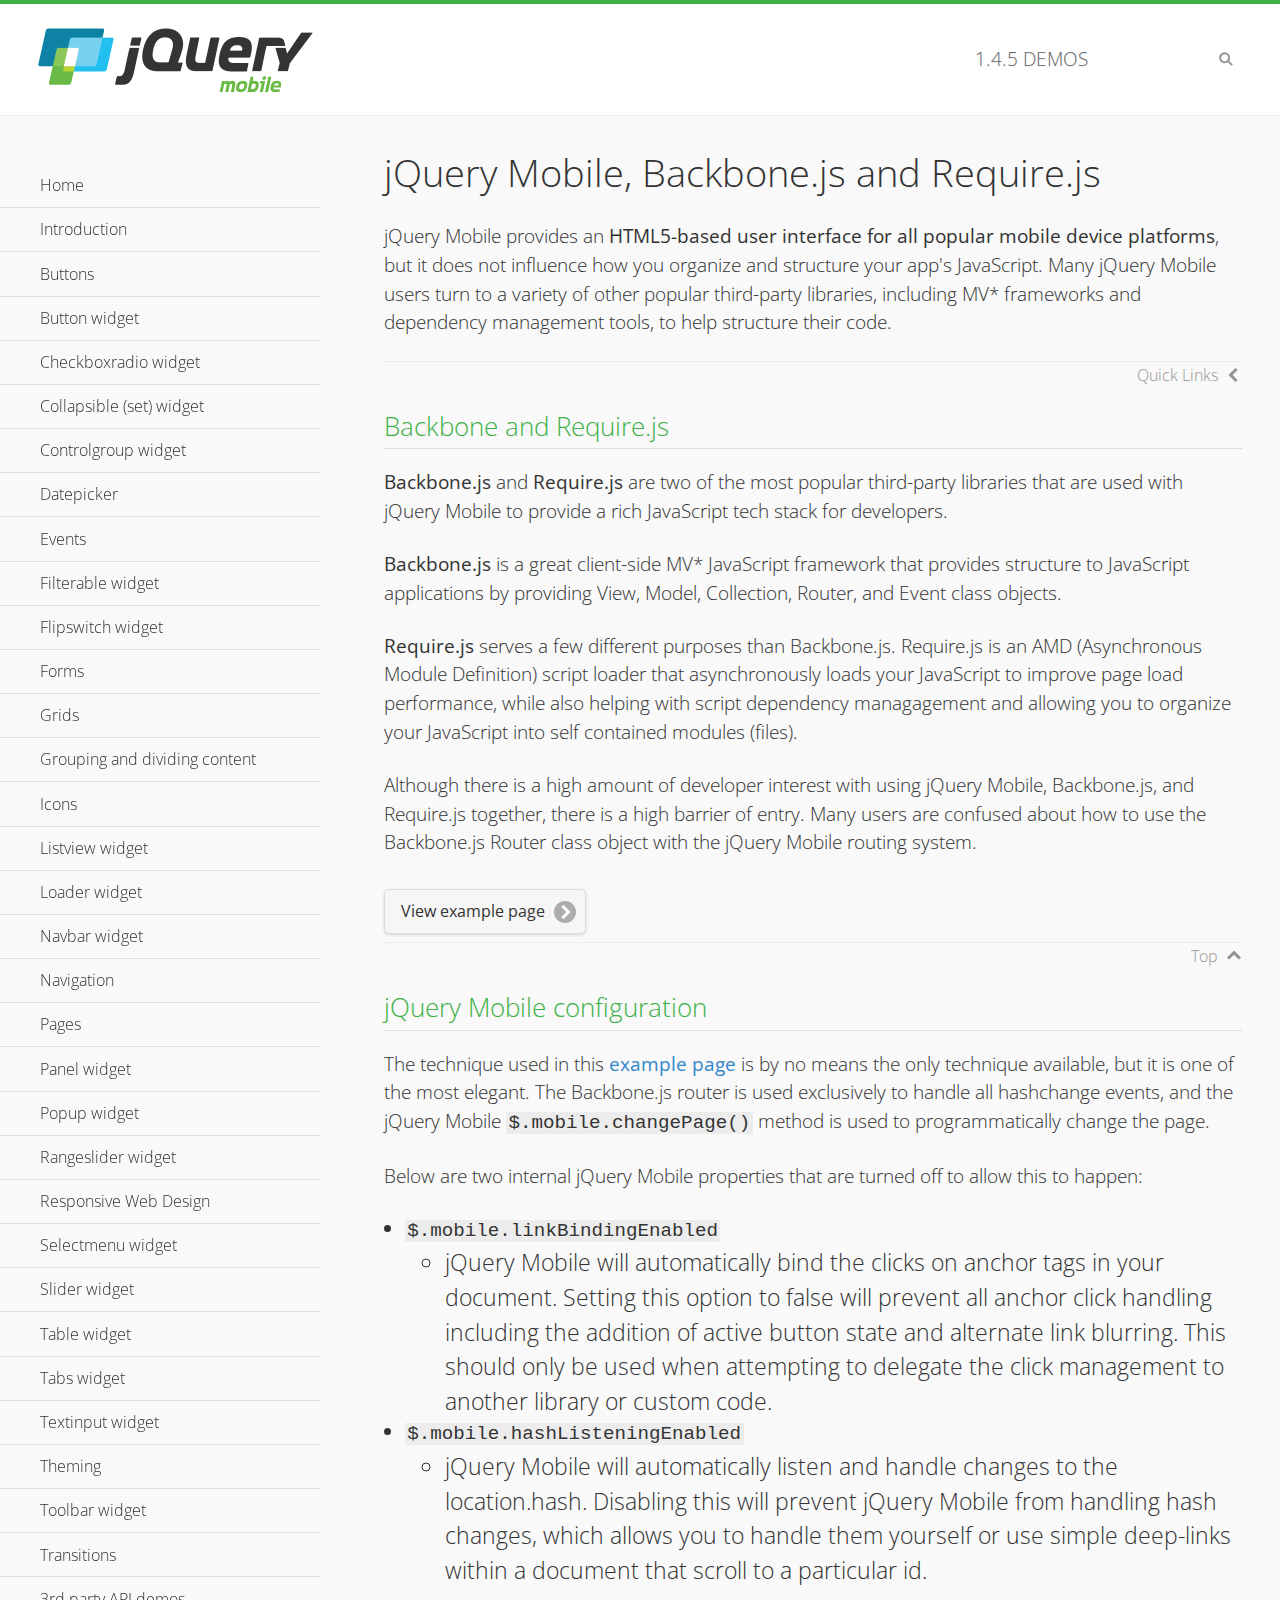
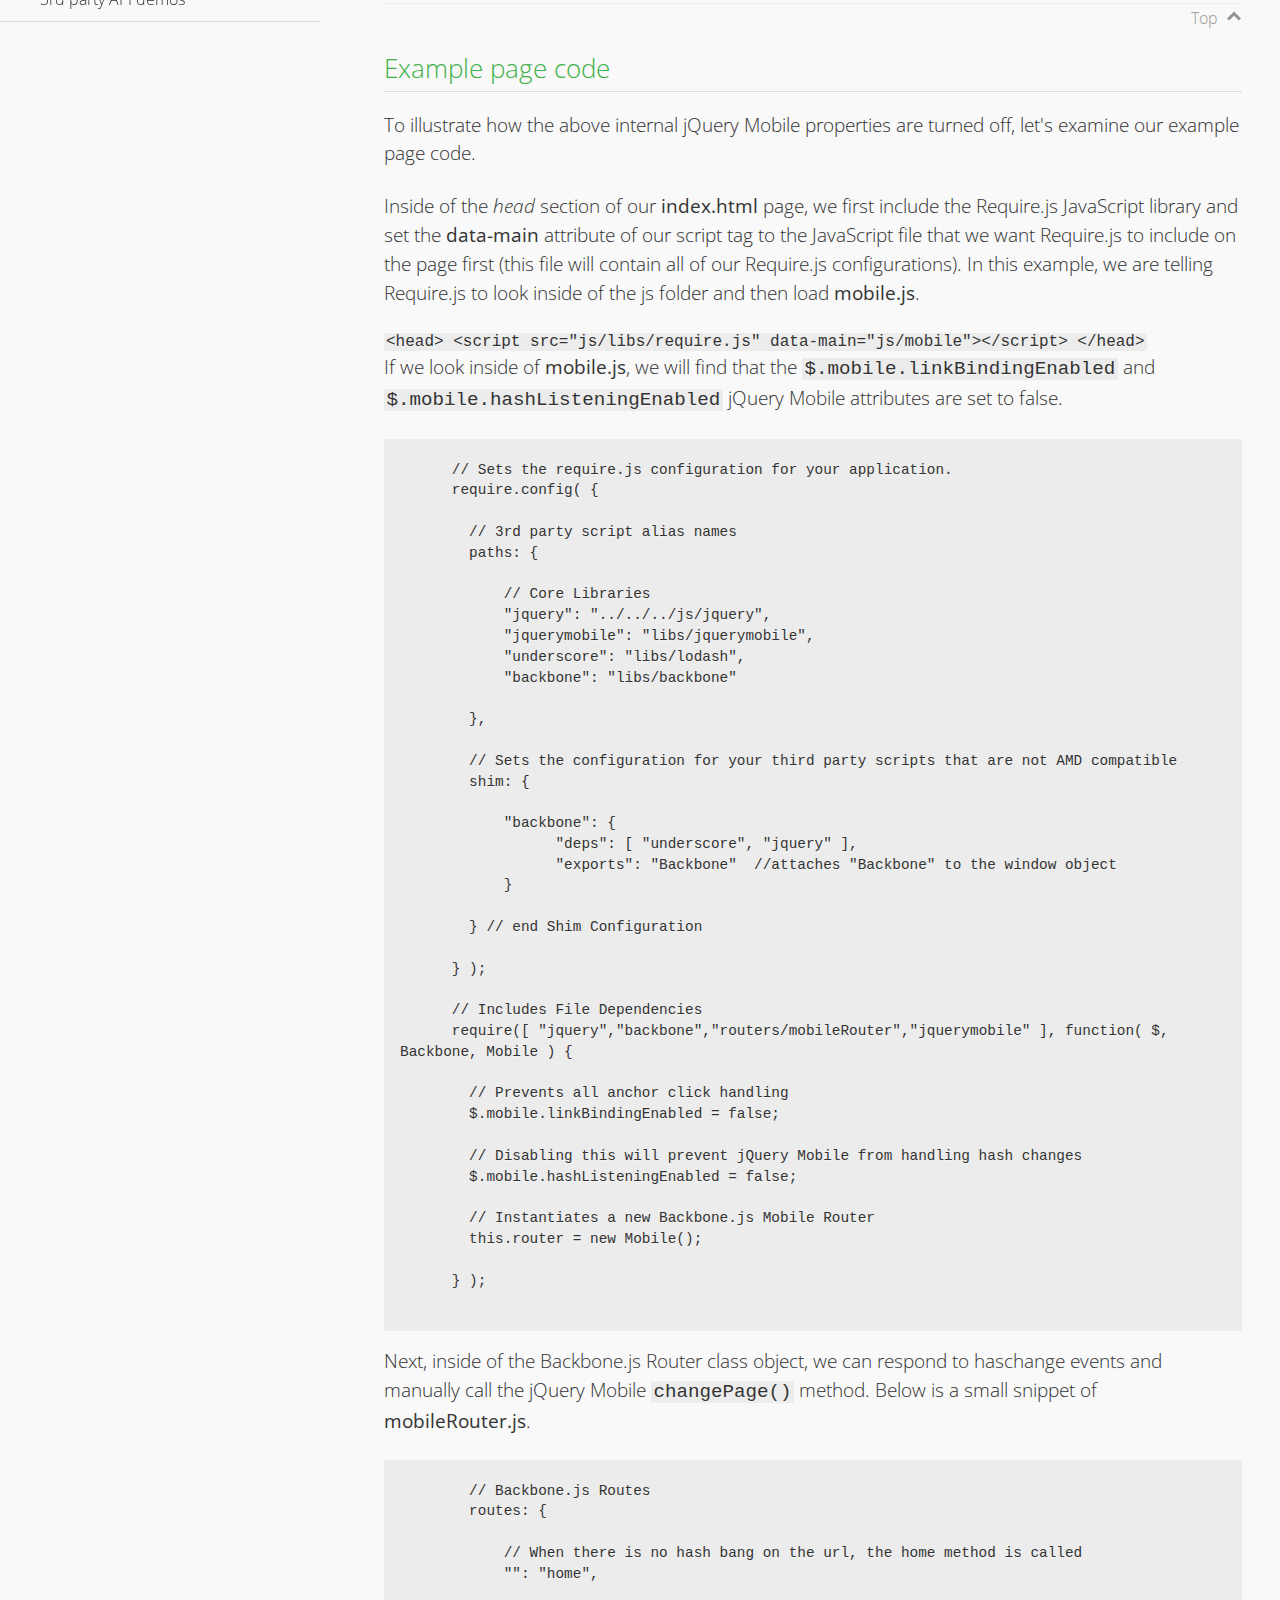
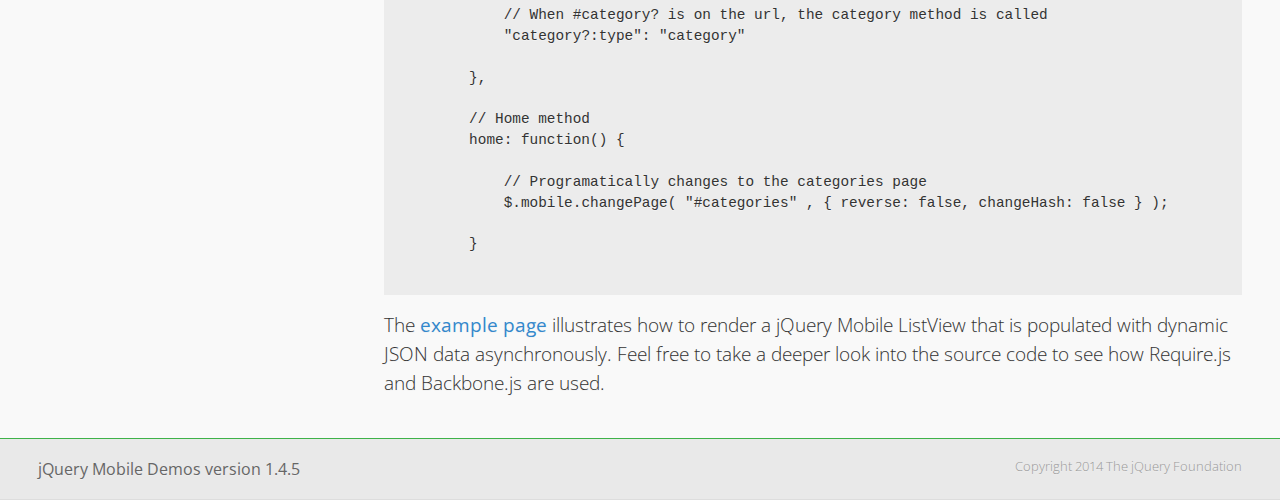
<file: Jquery/demos/backbone-requirejs/index.html>
<!DOCTYPE html>
<html>
  <head>
  <meta charset="utf-8">
  <meta name="viewport" content="width=device-width, initial-scale=1">
  <title>jQuery Mobile - Backbone.js and Require.js Apps</title>
	<link rel="shortcut icon" href="../favicon.ico">
    <link rel="stylesheet" href="http://fonts.googleapis.com/css?family=Open+Sans:300,400,700">
	<link rel="stylesheet" href="../css/themes/default/jquery.mobile-1.4.5.min.css">
	<link rel="stylesheet" href="../_assets/css/jqm-demos.css">
	<script src="../js/jquery.js"></script>
	<script src="../_assets/js/index.js"></script>
	<script src="../js/jquery.mobile-1.4.5.min.js"></script>

</head>
<body>
<div data-role="page" class="jqm-demos" data-quicklinks="true">

    <div data-role="header" class="jqm-header">
		<h2><a href="../" title="jQuery Mobile Demos home"><img src="../_assets/img/jquery-logo.png" alt="jQuery Mobile"></a></h2>
		<p><span class="jqm-version"></span> Demos</p>
        <a href="#" class="jqm-navmenu-link ui-btn ui-btn-icon-notext ui-corner-all ui-icon-bars ui-nodisc-icon ui-alt-icon ui-btn-left">Menu</a>
        <a href="#" class="jqm-search-link ui-btn ui-btn-icon-notext ui-corner-all ui-icon-search ui-nodisc-icon ui-alt-icon ui-btn-right">Search</a>
    </div><!-- /header -->

	<div role="main" class="ui-content jqm-content">

      <h1>jQuery Mobile, Backbone.js and Require.js</h1>
      <p>jQuery Mobile provides an <strong>HTML5-based user interface for all popular mobile device platforms</strong>, but it does not influence how you organize and structure your app's JavaScript.  Many jQuery Mobile users turn to a variety of other popular third-party libraries, including MV* frameworks and dependency management tools, to help structure their code.
      </p>

	  <h2>Backbone and Require.js</h2>
      <p><strong>Backbone.js</strong> and <strong>Require.js</strong> are two of the most popular third-party libraries that are used with jQuery Mobile to provide a rich JavaScript tech stack for developers.
      </p>
      <p><strong>Backbone.js</strong> is a great client-side MV* JavaScript framework that provides structure to JavaScript applications by providing View, Model, Collection, Router, and Event class objects.
      </p>
      <p><strong>Require.js</strong> serves a few different purposes than Backbone.js. Require.js is an AMD (Asynchronous Module Definition) script loader that asynchronously loads your JavaScript to improve page load performance, while also helping with script dependency managagement and allowing you to organize your JavaScript into self contained modules (files).
      </p>
      <p>Although there is a high amount of developer interest with using jQuery Mobile, Backbone.js, and Require.js together, there is a high barrier of entry.  Many users are confused about how to use the Backbone.js Router class object with the jQuery Mobile routing system.</p>

	   <a href="backbone-require.html" rel="external" class="ui-btn ui-btn-inline ui-corner-all ui-shadow ui-btn-icon-right ui-icon-carat-r">View example page</a>

      <h2>jQuery Mobile configuration</h2>

      <p>The technique used in this <a href="backbone-require.html" rel="external">example page</a> is by no means the only technique available, but it is one of the most elegant.  The Backbone.js router is used exclusively to handle all hashchange events, and the jQuery Mobile <code>$.mobile.changePage()</code> method is used to programmatically change the page.</p>

      <p>Below are two internal jQuery Mobile properties that are turned off to allow this to happen:</p>

      <ul>
        <li><code>$.mobile.linkBindingEnabled</code>
          <ul>
            <li>jQuery Mobile will automatically bind the clicks on anchor tags in your document. Setting this option to false will prevent all anchor click handling including the addition of active button state and alternate link blurring. This should only be used when attempting to delegate the click management to another library or custom code.</li>
            </ul>
        </li>
        <li><code>$.mobile.hashListeningEnabled</code>
          <ul>
            <li>jQuery Mobile will automatically listen and handle changes to the location.hash. Disabling this will prevent jQuery Mobile from handling hash changes, which allows you to handle them yourself or use simple deep-links within a document that scroll to a particular id.</li>
            </ul>
        </li>
      </ul>

	  <h2>Example page code</h2>
      <p>To illustrate how the above internal jQuery Mobile properties are turned off, let's examine our example page code.</p>

      <p>Inside of the <em>head</em> section of our <strong>index.html</strong> page, we first include the Require.js JavaScript library and set the <strong>data-main</strong> attribute of our script tag to the JavaScript file that we want Require.js to include on the page first (this file will contain all of our Require.js configurations).  In this example, we are telling Require.js to look inside of the js folder and then load <strong>mobile.js</strong>.
      </p>

      <code>
        &lt;head&gt;
          &lt;script src=&quot;js/libs/require.js&quot; data-main=&quot;js/mobile&quot;&gt;&lt;/script&gt;
        &lt;/head&gt;
      </code>
      <p>If we look inside of <strong>mobile.js</strong>, we will find that the <code>$.mobile.linkBindingEnabled</code> and <code>$.mobile.hashListeningEnabled</code> jQuery Mobile attributes are set to false.
      </p>
      <pre>
      <code>
      // Sets the require.js configuration for your application.
      require.config( {

        // 3rd party script alias names
        paths: {

            // Core Libraries
            "jquery": "../../../js/jquery",
            "jquerymobile": "libs/jquerymobile",
            "underscore": "libs/lodash",
            "backbone": "libs/backbone"

        },

        // Sets the configuration for your third party scripts that are not AMD compatible
        shim: {

            "backbone": {
                  "deps": [ "underscore", "jquery" ],
                  "exports": "Backbone"  //attaches "Backbone" to the window object
            }

        } // end Shim Configuration

      } );

      // Includes File Dependencies
      require([ "jquery","backbone","routers/mobileRouter","jquerymobile" ], function( $, Backbone, Mobile ) {

        // Prevents all anchor click handling
        $.mobile.linkBindingEnabled = false;

        // Disabling this will prevent jQuery Mobile from handling hash changes
        $.mobile.hashListeningEnabled = false;

        // Instantiates a new Backbone.js Mobile Router
        this.router = new Mobile();

      } );
</code>
</pre>
<p>Next, inside of the Backbone.js Router class object, we can respond to haschange events and manually call the jQuery Mobile <code>changePage()</code> method.  Below is a small snippet of <strong>mobileRouter.js</strong>.</p>
<pre>
<code>
        // Backbone.js Routes
        routes: {

            // When there is no hash bang on the url, the home method is called
            "": "home",

            // When #category? is on the url, the category method is called
            "category?:type": "category"

        },

        // Home method
        home: function() {

            // Programatically changes to the categories page
            $.mobile.changePage( "#categories" , { reverse: false, changeHash: false } );

        }
</code>
</pre>

		<p>The <a href="backbone-require.html" rel="external">example page</a> illustrates how to render a jQuery Mobile ListView that is populated with dynamic JSON data asynchronously. Feel free to take a deeper look into the source code to see how Require.js and Backbone.js are used.</p>

    </div><!-- /content -->
	    <div data-role="panel" class="jqm-navmenu-panel" data-position="left" data-display="overlay" data-theme="a">
	    	<ul class="jqm-list ui-alt-icon ui-nodisc-icon">
<li data-filtertext="demos homepage" data-icon="home"><a href=".././">Home</a></li>
<li data-filtertext="introduction overview getting started"><a href="../intro/" data-ajax="false">Introduction</a></li>
<li data-filtertext="buttons button markup buttonmarkup method anchor link button element"><a href="../button-markup/" data-ajax="false">Buttons</a></li>
<li data-filtertext="form button widget input button submit reset"><a href="../button/" data-ajax="false">Button widget</a></li>
<li data-role="collapsible" data-enhanced="true" data-collapsed-icon="carat-d" data-expanded-icon="carat-u" data-iconpos="right" data-inset="false" class="ui-collapsible ui-collapsible-themed-content ui-collapsible-collapsed">
	<h3 class="ui-collapsible-heading ui-collapsible-heading-collapsed">
		<a href="#" class="ui-collapsible-heading-toggle ui-btn ui-btn-icon-right ui-btn-inherit ui-icon-carat-d">
		    Checkboxradio widget<span class="ui-collapsible-heading-status"> click to expand contents</span>
		</a>
	</h3>
	<div class="ui-collapsible-content ui-body-inherit ui-collapsible-content-collapsed" aria-hidden="true">
		<ul>
			<li data-filtertext="form checkboxradio widget checkbox input checkboxes controlgroups"><a href="../checkboxradio-checkbox/" data-ajax="false">Checkboxes</a></li>
			<li data-filtertext="form checkboxradio widget radio input radio buttons controlgroups"><a href="../checkboxradio-radio/" data-ajax="false">Radio buttons</a></li>
		</ul>
	</div>
</li>
<li data-role="collapsible" data-enhanced="true" data-collapsed-icon="carat-d" data-expanded-icon="carat-u" data-iconpos="right" data-inset="false" class="ui-collapsible ui-collapsible-themed-content ui-collapsible-collapsed">
	<h3 class="ui-collapsible-heading ui-collapsible-heading-collapsed">
		<a href="#" class="ui-collapsible-heading-toggle ui-btn ui-btn-icon-right ui-btn-inherit ui-icon-carat-d">
			Collapsible (set) widget<span class="ui-collapsible-heading-status"> click to expand contents</span>
		</a>
	</h3>
	<div class="ui-collapsible-content ui-body-inherit ui-collapsible-content-collapsed" aria-hidden="true">
		<ul>
			<li data-filtertext="collapsibles content formatting"><a href="../collapsible/" data-ajax="false">Collapsible</a></li>
			<li data-filtertext="dynamic collapsible set accordion append expand"><a href="../collapsible-dynamic/" data-ajax="false">Dynamic collapsibles</a></li>
			<li data-filtertext="accordions collapsible set widget content formatting grouped collapsibles"><a href="../collapsibleset/" data-ajax="false">Collapsible set</a></li>
		</ul>
	</div>
</li>
<li data-role="collapsible" data-enhanced="true" data-collapsed-icon="carat-d" data-expanded-icon="carat-u" data-iconpos="right" data-inset="false" class="ui-collapsible ui-collapsible-themed-content ui-collapsible-collapsed">
	<h3 class="ui-collapsible-heading ui-collapsible-heading-collapsed">
		<a href="#" class="ui-collapsible-heading-toggle ui-btn ui-btn-icon-right ui-btn-inherit ui-icon-carat-d">
			Controlgroup widget<span class="ui-collapsible-heading-status"> click to expand contents</span>
		</a>
	</h3>
	<div class="ui-collapsible-content ui-body-inherit ui-collapsible-content-collapsed" aria-hidden="true">
		<ul>
			<li data-filtertext="controlgroups selectmenu checkboxradio input grouped buttons horizontal vertical"><a href="../controlgroup/" data-ajax="false">Controlgroup</a></li>
			<li data-filtertext="dynamic controlgroup dynamically add buttons"><a href="../controlgroup-dynamic/" data-ajax="false">Dynamic controlgroups</a></li>
		</ul>
	</div>
</li>
<li data-filtertext="form datepicker widget date input"><a href="../datepicker/" data-ajax="false">Datepicker</a></li>
<li data-role="collapsible" data-enhanced="true" data-collapsed-icon="carat-d" data-expanded-icon="carat-u" data-iconpos="right" data-inset="false" class="ui-collapsible ui-collapsible-themed-content ui-collapsible-collapsed">
	<h3 class="ui-collapsible-heading ui-collapsible-heading-collapsed">
		<a href="#" class="ui-collapsible-heading-toggle ui-btn ui-btn-icon-right ui-btn-inherit ui-icon-carat-d">
			Events<span class="ui-collapsible-heading-status"> click to expand contents</span>
		</a>
	</h3>
	<div class="ui-collapsible-content ui-body-inherit ui-collapsible-content-collapsed" aria-hidden="true">
		<ul>
			<li data-filtertext="swipe to delete list items listviews swipe events"><a href="../swipe-list/" data-ajax="false">Swipe list items</a></li>
			<li data-filtertext="swipe to navigate swipe page navigation swipe events"><a href="../swipe-page/" data-ajax="false">Swipe page navigation</a></li>
		</ul>
	</div>
</li>
<li data-filtertext="filterable filter elements sorting searching listview table"><a href="../filterable/" data-ajax="false">Filterable widget</a></li>
<li data-filtertext="form flipswitch widget flip toggle switch binary select checkbox input"><a href="../flipswitch/" data-ajax="false">Flipswitch widget</a></li>
<li data-role="collapsible" data-enhanced="true" data-collapsed-icon="carat-d" data-expanded-icon="carat-u" data-iconpos="right" data-inset="false" class="ui-collapsible ui-collapsible-themed-content ui-collapsible-collapsed">
	<h3 class="ui-collapsible-heading ui-collapsible-heading-collapsed">
		<a href="#" class="ui-collapsible-heading-toggle ui-btn ui-btn-icon-right ui-btn-inherit ui-icon-carat-d">
			Forms<span class="ui-collapsible-heading-status"> click to expand contents</span>
		</a>
	</h3>
	<div class="ui-collapsible-content ui-body-inherit ui-collapsible-content-collapsed" aria-hidden="true">
		<ul>
			<li data-filtertext="forms text checkbox radio range button submit reset inputs selects textarea slider flipswitch label form elements"><a href="../forms/" data-ajax="false">Forms</a></li>
			<li data-filtertext="form hide labels hidden accessible ui-hidden-accessible forms"><a href="../forms-label-hidden-accessible/" data-ajax="false">Hide labels</a></li>
			<li data-filtertext="form field containers fieldcontain ui-field-contain forms"><a href="../forms-field-contain/" data-ajax="false">Field containers</a></li>
			<li data-filtertext="forms disabled form elements"><a href="../forms-disabled/" data-ajax="false">Forms disabled</a></li>
			<li data-filtertext="forms gallery examples overview forms text checkbox radio range button submit reset inputs selects textarea slider flipswitch label form elements"><a href="../forms-gallery/" data-ajax="false">Forms gallery</a></li>
		</ul>
	</div>
</li>
<li data-role="collapsible" data-enhanced="true" data-collapsed-icon="carat-d" data-expanded-icon="carat-u" data-iconpos="right" data-inset="false" class="ui-collapsible ui-collapsible-themed-content ui-collapsible-collapsed">
	<h3 class="ui-collapsible-heading ui-collapsible-heading-collapsed">
		<a href="#" class="ui-collapsible-heading-toggle ui-btn ui-btn-icon-right ui-btn-inherit ui-icon-carat-d">
			Grids<span class="ui-collapsible-heading-status"> click to expand contents</span>
		</a>
	</h3>
	<div class="ui-collapsible-content ui-body-inherit ui-collapsible-content-collapsed" aria-hidden="true">
		<ul>
			<li data-filtertext="grids columns blocks content formatting rwd responsive css framework"><a href="../grids/" data-ajax="false">Grids</a></li>
			<li data-filtertext="buttons in grids css framework"><a href="../grids-buttons/" data-ajax="false">Buttons in grids</a></li>
			<li data-filtertext="custom responsive grids rwd css framework"><a href="../grids-custom-responsive/" data-ajax="false">Custom responsive grids</a></li>
		</ul>
	</div>
</li>
<li data-filtertext="blocks content formatting sections heading"><a href="../body-bar-classes/" data-ajax="false">Grouping and dividing content</a></li>
<li data-role="collapsible" data-enhanced="true" data-collapsed-icon="carat-d" data-expanded-icon="carat-u" data-iconpos="right" data-inset="false" class="ui-collapsible ui-collapsible-themed-content ui-collapsible-collapsed">
	<h3 class="ui-collapsible-heading ui-collapsible-heading-collapsed">
		<a href="#" class="ui-collapsible-heading-toggle ui-btn ui-btn-icon-right ui-btn-inherit ui-icon-carat-d">
			Icons<span class="ui-collapsible-heading-status"> click to expand contents</span>
		</a>
	</h3>
	<div class="ui-collapsible-content ui-body-inherit ui-collapsible-content-collapsed" aria-hidden="true">
		<ul>
			<li data-filtertext="button icons svg disc alt custom icon position"><a href="../icons/" data-ajax="false">Icons</a></li>
			<li data-filtertext=""><a href="../icons-grunticon/" data-ajax="false">Grunticon loader</a></li>
		</ul>
	</div>
</li>
<li data-role="collapsible" data-enhanced="true" data-collapsed-icon="carat-d" data-expanded-icon="carat-u" data-iconpos="right" data-inset="false" class="ui-collapsible ui-collapsible-themed-content ui-collapsible-collapsed">
	<h3 class="ui-collapsible-heading ui-collapsible-heading-collapsed">
		<a href="#" class="ui-collapsible-heading-toggle ui-btn ui-btn-icon-right ui-btn-inherit ui-icon-carat-d">
			Listview widget<span class="ui-collapsible-heading-status"> click to expand contents</span>
		</a>
	</h3>
	<div class="ui-collapsible-content ui-body-inherit ui-collapsible-content-collapsed" aria-hidden="true">
		<ul>
			<li data-filtertext="listview widget thumbnails icons nested split button collapsible ul ol"><a href="../listview/" data-ajax="false">Listview</a></li>
			<li data-filtertext="autocomplete filterable reveal listview filtertextbeforefilter placeholder"><a href="../listview-autocomplete/" data-ajax="false">Listview autocomplete</a></li>
			<li data-filtertext="autocomplete filterable reveal listview remote data filtertextbeforefilter placeholder"><a href="../listview-autocomplete-remote/" data-ajax="false">Listview autocomplete remote data</a></li>
			<li data-filtertext="autodividers anchor jump scroll linkbars listview lists ul ol"><a href="../listview-autodividers-linkbar/" data-ajax="false">Listview autodividers linkbar</a></li>
			<li data-filtertext="listview autodividers selector autodividersselector lists ul ol"><a href="../listview-autodividers-selector/" data-ajax="false">Listview autodividers selector</a></li>
			<li data-filtertext="listview nested list items"><a href="../listview-nested-lists/" data-ajax="false">Nested Listviews</a></li>
			<li data-filtertext="listview collapsible list items flat"><a href="../listview-collapsible-item-flat/" data-ajax="false">Listview collapsible list items (flat)</a></li>
			<li data-filtertext="listview collapsible list indented"><a href="../listview-collapsible-item-indented/" data-ajax="false">Listview collapsible list items (indented)</a></li>
			<li data-filtertext="grid listview responsive grids responsive listviews lists ul"><a href="../listview-grid/" data-ajax="false">Listview responsive grid</a></li>
		</ul>
	</div>
</li>
<li data-filtertext="loader widget page loading navigation overlay spinner"><a href="../loader/" data-ajax="false">Loader widget</a></li>
<li data-filtertext="navbar widget navmenu toolbars header footer"><a href="../navbar/" data-ajax="false">Navbar widget</a></li>
<li data-role="collapsible" data-enhanced="true" data-collapsed-icon="carat-d" data-expanded-icon="carat-u" data-iconpos="right" data-inset="false" class="ui-collapsible ui-collapsible-themed-content ui-collapsible-collapsed">
	<h3 class="ui-collapsible-heading ui-collapsible-heading-collapsed">
		<a href="#" class="ui-collapsible-heading-toggle ui-btn ui-btn-icon-right ui-btn-inherit ui-icon-carat-d">
			Navigation<span class="ui-collapsible-heading-status"> click to expand contents</span>
		</a>
	</h3>
	<div class="ui-collapsible-content ui-body-inherit ui-collapsible-content-collapsed" aria-hidden="true">
		<ul>
			<li data-filtertext="ajax navigation navigate widget history event method"><a href="../navigation/" data-ajax="false">Navigation</a></li>
			<li data-filtertext="linking pages page links navigation ajax prefetch cache"><a href="../navigation-linking-pages/" data-ajax="false">Linking pages</a></li>
			<!-- <li data-filtertext="php redirect server redirection server-side navigation"><a href="../navigation-php-redirect/" data-ajax="false">PHP redirect demo</a></li>-->
			<li data-filtertext="navigation redirection hash query"><a href="../navigation-hash-processing/" data-ajax="false">Hash processing demo</a></li>
			<li data-filtertext="navigation redirection hash query"><a href="../page-events/" data-ajax="false">Page Navigation Events</a></li>
		</ul>
	</div>
</li>
<li data-role="collapsible" data-enhanced="true" data-collapsed-icon="carat-d" data-expanded-icon="carat-u" data-iconpos="right" data-inset="false" class="ui-collapsible ui-collapsible-themed-content ui-collapsible-collapsed">
	<h3 class="ui-collapsible-heading ui-collapsible-heading-collapsed">
		<a href="#" class="ui-collapsible-heading-toggle ui-btn ui-btn-icon-right ui-btn-inherit ui-icon-carat-d">
			Pages<span class="ui-collapsible-heading-status"> click to expand contents</span>
		</a>
	</h3>
	<div class="ui-collapsible-content ui-body-inherit ui-collapsible-content-collapsed" aria-hidden="true">
		<ul>
			<li data-filtertext="pages page widget ajax navigation"><a href="../pages/" data-ajax="false">Pages</a></li>
			<li data-filtertext="single page"><a href="../pages-single-page/" data-ajax="false">Single page</a></li>
			<li data-filtertext="multipage multi-page page"><a href="../pages-multi-page/" data-ajax="false">Multi-page template</a></li>
			<li data-filtertext="dialog page widget modal popup"><a href="../pages-dialog/" data-ajax="false">Dialog page</a></li>
		</ul>
	</div>
</li>
<li data-role="collapsible" data-enhanced="true" data-collapsed-icon="carat-d" data-expanded-icon="carat-u" data-iconpos="right" data-inset="false" class="ui-collapsible ui-collapsible-themed-content ui-collapsible-collapsed">
	<h3 class="ui-collapsible-heading ui-collapsible-heading-collapsed">
		<a href="#" class="ui-collapsible-heading-toggle ui-btn ui-btn-icon-right ui-btn-inherit ui-icon-carat-d">
			Panel widget<span class="ui-collapsible-heading-status"> click to expand contents</span>
		</a>
	</h3>
	<div class="ui-collapsible-content ui-body-inherit ui-collapsible-content-collapsed" aria-hidden="true">
		<ul>
			<li data-filtertext="panel widget sliding panels reveal push overlay responsive"><a href="../panel/" data-ajax="false">Panel</a></li>
			<li data-filtertext=""><a href="../panel-external/" data-ajax="false">External panels</a></li>
			<li data-filtertext="panel "><a href="../panel-fixed/" data-ajax="false">Fixed panels</a></li>
			<li data-filtertext="panel slide panels sliding panels shadow rwd responsive breakpoint"><a href="../panel-responsive/" data-ajax="false">Panels responsive</a></li>
			<li data-filtertext="panel custom style custom panel width reveal shadow listview panel styling page background wrapper"><a href="../panel-styling/" data-ajax="false">Custom panel style</a></li>
			<li data-filtertext="panel open on swipe"><a href="../panel-swipe-open/" data-ajax="false">Panel open on swipe</a></li>
			<li data-filtertext="panels outside page internal external toolbars"><a href="../panel-external-internal/" data-ajax="false">Panel external and internal</a></li>
		</ul>
	</div>
</li>
<li data-role="collapsible" data-enhanced="true" data-collapsed-icon="carat-d" data-expanded-icon="carat-u" data-iconpos="right" data-inset="false" class="ui-collapsible ui-collapsible-themed-content ui-collapsible-collapsed">
	<h3 class="ui-collapsible-heading ui-collapsible-heading-collapsed">
		<a href="#" class="ui-collapsible-heading-toggle ui-btn ui-btn-icon-right ui-btn-inherit ui-icon-carat-d">
			Popup widget<span class="ui-collapsible-heading-status"> click to expand contents</span>
		</a>
	</h3>
	<div class="ui-collapsible-content ui-body-inherit ui-collapsible-content-collapsed" aria-hidden="true">
		<ul>
			<li data-filtertext="popup widget popups dialog modal transition tooltip lightbox form overlay screen flip pop fade transition"><a href="../popup/" data-ajax="false">Popup</a></li>
			<li data-filtertext="popup alignment position"><a href="../popup-alignment/" data-ajax="false">Popup alignment</a></li>
			<li data-filtertext="popup arrow size popups popover"><a href="../popup-arrow-size/" data-ajax="false">Popup arrow size</a></li>
			<li data-filtertext="dynamic popups popup images lightbox"><a href="../popup-dynamic/" data-ajax="false">Dynamic popups</a></li>
			<li data-filtertext="popups with iframes scaling"><a href="../popup-iframe/" data-ajax="false">Popups with iframes</a></li>
			<li data-filtertext="popup image scaling"><a href="../popup-image-scaling/" data-ajax="false">Popup image scaling</a></li>
			<li data-filtertext="external popup outside multi-page"><a href="../popup-outside-multipage/" data-ajax="false">Popup outside multi-page</a></li>
		</ul>
	</div>
</li>
<li data-filtertext="form rangeslider widget dual sliders dual handle sliders range input"><a href="../rangeslider/" data-ajax="false">Rangeslider widget</a></li>
<li data-filtertext="responsive web design rwd adaptive progressive enhancement PE accessible mobile breakpoints media query media queries"><a href="../rwd/" data-ajax="false">Responsive Web Design</a></li>
<li data-role="collapsible" data-enhanced="true" data-collapsed-icon="carat-d" data-expanded-icon="carat-u" data-iconpos="right" data-inset="false" class="ui-collapsible ui-collapsible-themed-content ui-collapsible-collapsed">
	<h3 class="ui-collapsible-heading ui-collapsible-heading-collapsed">
		<a href="#" class="ui-collapsible-heading-toggle ui-btn ui-btn-icon-right ui-btn-inherit ui-icon-carat-d">
			Selectmenu widget<span class="ui-collapsible-heading-status"> click to expand contents</span>
		</a>
	</h3>
	<div class="ui-collapsible-content ui-body-inherit ui-collapsible-content-collapsed" aria-hidden="true">
		<ul>
			<li data-filtertext="form selectmenu widget select input custom select menu selects"><a href="../selectmenu/" data-ajax="false">Selectmenu</a></li>
			<li data-filtertext="form custom select menu selectmenu widget custom menu option optgroup multiple selects"><a href="../selectmenu-custom/" data-ajax="false">Custom select menu</a></li>
			<li data-filtertext="filterable select filter popup dialog"><a href="../selectmenu-custom-filter/" data-ajax="false">Custom select menu with filter</a></li>
		</ul>
	</div>
</li>
<li data-role="collapsible" data-enhanced="true" data-collapsed-icon="carat-d" data-expanded-icon="carat-u" data-iconpos="right" data-inset="false" class="ui-collapsible ui-collapsible-themed-content ui-collapsible-collapsed">
	<h3 class="ui-collapsible-heading ui-collapsible-heading-collapsed">
		<a href="#" class="ui-collapsible-heading-toggle ui-btn ui-btn-icon-right ui-btn-inherit ui-icon-carat-d">
			Slider widget<span class="ui-collapsible-heading-status"> click to expand contents</span>
		</a>
	</h3>
	<div class="ui-collapsible-content ui-body-inherit ui-collapsible-content-collapsed" aria-hidden="true">
		<ul>
			<li data-filtertext="form slider widget range input single sliders"><a href="../slider/" data-ajax="false">Slider</a></li>
			<li data-filtertext="form slider widget flipswitch slider binary select flip toggle switch"><a href="../slider-flipswitch/" data-ajax="false">Slider flip toggle switch</a></li>
			<li data-filtertext="form slider tooltip handle value input range sliders"><a href="../slider-tooltip/" data-ajax="false">Slider tooltip</a></li>
		</ul>
	</div>
</li>
<li data-role="collapsible" data-enhanced="true" data-collapsed-icon="carat-d" data-expanded-icon="carat-u" data-iconpos="right" data-inset="false" class="ui-collapsible ui-collapsible-themed-content ui-collapsible-collapsed">
	<h3 class="ui-collapsible-heading ui-collapsible-heading-collapsed">
		<a href="#" class="ui-collapsible-heading-toggle ui-btn ui-btn-icon-right ui-btn-inherit ui-icon-carat-d">
			Table widget<span class="ui-collapsible-heading-status"> click to expand contents</span>
		</a>
	</h3>
	<div class="ui-collapsible-content ui-body-inherit ui-collapsible-content-collapsed" aria-hidden="true">
		<ul>
			<li data-filtertext="table widget reflow column toggle th td responsive tables rwd hide show tabular"><a href="../table-column-toggle/" data-ajax="false">Table Column Toggle</a></li>
			<li data-filtertext="table column toggle phone comparison demo"><a href="../table-column-toggle-example/" data-ajax="false">Table Column Toggle demo</a></li>
			<li data-filtertext="responsive tables table column toggle heading groups rwd breakpoint"><a href="../table-column-toggle-heading-groups/" data-ajax="false">Table Column Toggle heading groups</a></li>
			<li data-filtertext="responsive tables table column toggle hide rwd breakpoint customization options"><a href="../table-column-toggle-options/" data-ajax="false">Table Column Toggle options</a></li>
			<li data-filtertext="table reflow th td responsive rwd columns tabular"><a href="../table-reflow/" data-ajax="false">Table Reflow</a></li>
			<li data-filtertext="responsive tables table reflow heading groups rwd breakpoint"><a href="../table-reflow-heading-groups/" data-ajax="false">Table Reflow heading groups</a></li>
			<li data-filtertext="responsive tables table reflow stripes strokes table style"><a href="../table-reflow-stripes-strokes/" data-ajax="false">Table Reflow stripes and strokes</a></li>
			<li data-filtertext="responsive tables table reflow stack custom styles"><a href="../table-reflow-styling/" data-ajax="false">Table Reflow custom styles</a></li>
		</ul>
	</div>
</li>
<li data-filtertext="ui tabs widget"><a href="../tabs/" data-ajax="false">Tabs widget</a></li>
<li data-filtertext="form textinput widget text input textarea number date time tel email file color password"><a href="../textinput/" data-ajax="false">Textinput widget</a></li>
<li data-role="collapsible" data-enhanced="true" data-collapsed-icon="carat-d" data-expanded-icon="carat-u" data-iconpos="right" data-inset="false" class="ui-collapsible ui-collapsible-themed-content ui-collapsible-collapsed">
	<h3 class="ui-collapsible-heading ui-collapsible-heading-collapsed">
		<a href="#" class="ui-collapsible-heading-toggle ui-btn ui-btn-icon-right ui-btn-inherit ui-icon-carat-d">
			Theming<span class="ui-collapsible-heading-status"> click to expand contents</span>
		</a>
	</h3>
	<div class="ui-collapsible-content ui-body-inherit ui-collapsible-content-collapsed" aria-hidden="true">
		<ul>
			<li data-filtertext="default theme swatches theming style css"><a href="../theme-default/" data-ajax="false">Default theme</a></li>
			<li data-filtertext="classic theme old theme swatches theming style css"><a href="../theme-classic/" data-ajax="false">Classic theme</a></li>
		</ul>
	</div>
</li>
<li data-role="collapsible" data-enhanced="true" data-collapsed-icon="carat-d" data-expanded-icon="carat-u" data-iconpos="right" data-inset="false" class="ui-collapsible ui-collapsible-themed-content ui-collapsible-collapsed">
	<h3 class="ui-collapsible-heading ui-collapsible-heading-collapsed">
		<a href="#" class="ui-collapsible-heading-toggle ui-btn ui-btn-icon-right ui-btn-inherit ui-icon-carat-d">
			Toolbar widget<span class="ui-collapsible-heading-status"> click to expand contents</span>
		</a>
	</h3>
	<div class="ui-collapsible-content ui-body-inherit ui-collapsible-content-collapsed" aria-hidden="true">
		<ul>
			<li data-filtertext="toolbar widget header footer toolbars fixed fullscreen external sections"><a href="../toolbar/" data-ajax="false">Toolbar</a></li>
			<li data-filtertext="dynamic toolbars dynamically add toolbar header footer"><a href="../toolbar-dynamic/" data-ajax="false">Dynamic toolbars</a></li>
			<li data-filtertext="external toolbars header footer"><a href="../toolbar-external/" data-ajax="false">External toolbars</a></li>
			<li data-filtertext="fixed toolbars header footer"><a href="../toolbar-fixed/" data-ajax="false">Fixed toolbars</a></li>
			<li data-filtertext="fixed fullscreen toolbars header footer"><a href="../toolbar-fixed-fullscreen/" data-ajax="false">Fullscreen toolbars</a></li>
			<li data-filtertext="external fixed toolbars header footer"><a href="../toolbar-fixed-external/" data-ajax="false">Fixed external toolbars</a></li>
			<li data-filtertext="external persistent toolbars header footer navbar navmenu"><a href="../toolbar-fixed-persistent/" data-ajax="false">Persistent toolbars</a></li>
			<li data-filtertext="external ajax optimized toolbars persistent toolbars header footer navbar"><a href="../toolbar-fixed-persistent-optimized/" data-ajax="false">Ajax optimized toolbars</a></li>
			<li data-filtertext="form in toolbars header footer"><a href="../toolbar-fixed-forms/" data-ajax="false">Form in toolbar</a></li>
		</ul>
	</div>
</li>
<li data-filtertext="page transitions animated pages popup navigation flip slide fade pop"><a href="../transitions/" data-ajax="false">Transitions</a></li>
<li data-role="collapsible" data-enhanced="true" data-collapsed-icon="carat-d" data-expanded-icon="carat-u" data-iconpos="right" data-inset="false" class="ui-collapsible ui-collapsible-themed-content ui-collapsible-collapsed">
	<h3 class="ui-collapsible-heading ui-collapsible-heading-collapsed">
		<a href="#" class="ui-collapsible-heading-toggle ui-btn ui-btn-icon-right ui-btn-inherit ui-icon-carat-d">
			3rd party API demos<span class="ui-collapsible-heading-status"> click to expand contents</span>
		</a>
	</h3>
	<div class="ui-collapsible-content ui-body-inherit ui-collapsible-content-collapsed" aria-hidden="true">
		<ul>
			<li data-filtertext="backbone requirejs navigation router"><a href="../backbone-requirejs/" data-ajax="false">Backbone RequireJS</a></li>
			<li data-filtertext="google maps geolocation demo"><a href="../map-geolocation/" data-ajax="false">Google Maps geolocation</a></li>
			<li data-filtertext="google maps hybrid"><a href="../map-list-toggle/" data-ajax="false">Google Maps list toggle</a></li>
		</ul>
	</div>
</li>



		     </ul>
		</div><!-- /panel -->


    <div data-role="footer" data-position="fixed" data-tap-toggle="false" class="jqm-footer">
        <p>jQuery Mobile Demos version <span class="jqm-version"></span></p>
        <p>Copyright 2014 The jQuery Foundation</p>
    </div><!-- /footer -->
	<!-- TODO: This should become an external panel so we can add input to markup (unique ID) -->
    <div data-role="panel" class="jqm-search-panel" data-position="right" data-display="overlay" data-theme="a">
		<div class="jqm-search">
			<ul class="jqm-list" data-filter-placeholder="Search demos..." data-filter-reveal="true">
<li data-filtertext="demos homepage" data-icon="home"><a href=".././">Home</a></li>
<li data-filtertext="introduction overview getting started"><a href="../intro/" data-ajax="false">Introduction</a></li>
<li data-filtertext="buttons button markup buttonmarkup method anchor link button element"><a href="../button-markup/" data-ajax="false">Buttons</a></li>
<li data-filtertext="form button widget input button submit reset"><a href="../button/" data-ajax="false">Button widget</a></li>
<li data-role="collapsible" data-enhanced="true" data-collapsed-icon="carat-d" data-expanded-icon="carat-u" data-iconpos="right" data-inset="false" class="ui-collapsible ui-collapsible-themed-content ui-collapsible-collapsed">
	<h3 class="ui-collapsible-heading ui-collapsible-heading-collapsed">
		<a href="#" class="ui-collapsible-heading-toggle ui-btn ui-btn-icon-right ui-btn-inherit ui-icon-carat-d">
		    Checkboxradio widget<span class="ui-collapsible-heading-status"> click to expand contents</span>
		</a>
	</h3>
	<div class="ui-collapsible-content ui-body-inherit ui-collapsible-content-collapsed" aria-hidden="true">
		<ul>
			<li data-filtertext="form checkboxradio widget checkbox input checkboxes controlgroups"><a href="../checkboxradio-checkbox/" data-ajax="false">Checkboxes</a></li>
			<li data-filtertext="form checkboxradio widget radio input radio buttons controlgroups"><a href="../checkboxradio-radio/" data-ajax="false">Radio buttons</a></li>
		</ul>
	</div>
</li>
<li data-role="collapsible" data-enhanced="true" data-collapsed-icon="carat-d" data-expanded-icon="carat-u" data-iconpos="right" data-inset="false" class="ui-collapsible ui-collapsible-themed-content ui-collapsible-collapsed">
	<h3 class="ui-collapsible-heading ui-collapsible-heading-collapsed">
		<a href="#" class="ui-collapsible-heading-toggle ui-btn ui-btn-icon-right ui-btn-inherit ui-icon-carat-d">
			Collapsible (set) widget<span class="ui-collapsible-heading-status"> click to expand contents</span>
		</a>
	</h3>
	<div class="ui-collapsible-content ui-body-inherit ui-collapsible-content-collapsed" aria-hidden="true">
		<ul>
			<li data-filtertext="collapsibles content formatting"><a href="../collapsible/" data-ajax="false">Collapsible</a></li>
			<li data-filtertext="dynamic collapsible set accordion append expand"><a href="../collapsible-dynamic/" data-ajax="false">Dynamic collapsibles</a></li>
			<li data-filtertext="accordions collapsible set widget content formatting grouped collapsibles"><a href="../collapsibleset/" data-ajax="false">Collapsible set</a></li>
		</ul>
	</div>
</li>
<li data-role="collapsible" data-enhanced="true" data-collapsed-icon="carat-d" data-expanded-icon="carat-u" data-iconpos="right" data-inset="false" class="ui-collapsible ui-collapsible-themed-content ui-collapsible-collapsed">
	<h3 class="ui-collapsible-heading ui-collapsible-heading-collapsed">
		<a href="#" class="ui-collapsible-heading-toggle ui-btn ui-btn-icon-right ui-btn-inherit ui-icon-carat-d">
			Controlgroup widget<span class="ui-collapsible-heading-status"> click to expand contents</span>
		</a>
	</h3>
	<div class="ui-collapsible-content ui-body-inherit ui-collapsible-content-collapsed" aria-hidden="true">
		<ul>
			<li data-filtertext="controlgroups selectmenu checkboxradio input grouped buttons horizontal vertical"><a href="../controlgroup/" data-ajax="false">Controlgroup</a></li>
			<li data-filtertext="dynamic controlgroup dynamically add buttons"><a href="../controlgroup-dynamic/" data-ajax="false">Dynamic controlgroups</a></li>
		</ul>
	</div>
</li>
<li data-filtertext="form datepicker widget date input"><a href="../datepicker/" data-ajax="false">Datepicker</a></li>
<li data-role="collapsible" data-enhanced="true" data-collapsed-icon="carat-d" data-expanded-icon="carat-u" data-iconpos="right" data-inset="false" class="ui-collapsible ui-collapsible-themed-content ui-collapsible-collapsed">
	<h3 class="ui-collapsible-heading ui-collapsible-heading-collapsed">
		<a href="#" class="ui-collapsible-heading-toggle ui-btn ui-btn-icon-right ui-btn-inherit ui-icon-carat-d">
			Events<span class="ui-collapsible-heading-status"> click to expand contents</span>
		</a>
	</h3>
	<div class="ui-collapsible-content ui-body-inherit ui-collapsible-content-collapsed" aria-hidden="true">
		<ul>
			<li data-filtertext="swipe to delete list items listviews swipe events"><a href="../swipe-list/" data-ajax="false">Swipe list items</a></li>
			<li data-filtertext="swipe to navigate swipe page navigation swipe events"><a href="../swipe-page/" data-ajax="false">Swipe page navigation</a></li>
		</ul>
	</div>
</li>
<li data-filtertext="filterable filter elements sorting searching listview table"><a href="../filterable/" data-ajax="false">Filterable widget</a></li>
<li data-filtertext="form flipswitch widget flip toggle switch binary select checkbox input"><a href="../flipswitch/" data-ajax="false">Flipswitch widget</a></li>
<li data-role="collapsible" data-enhanced="true" data-collapsed-icon="carat-d" data-expanded-icon="carat-u" data-iconpos="right" data-inset="false" class="ui-collapsible ui-collapsible-themed-content ui-collapsible-collapsed">
	<h3 class="ui-collapsible-heading ui-collapsible-heading-collapsed">
		<a href="#" class="ui-collapsible-heading-toggle ui-btn ui-btn-icon-right ui-btn-inherit ui-icon-carat-d">
			Forms<span class="ui-collapsible-heading-status"> click to expand contents</span>
		</a>
	</h3>
	<div class="ui-collapsible-content ui-body-inherit ui-collapsible-content-collapsed" aria-hidden="true">
		<ul>
			<li data-filtertext="forms text checkbox radio range button submit reset inputs selects textarea slider flipswitch label form elements"><a href="../forms/" data-ajax="false">Forms</a></li>
			<li data-filtertext="form hide labels hidden accessible ui-hidden-accessible forms"><a href="../forms-label-hidden-accessible/" data-ajax="false">Hide labels</a></li>
			<li data-filtertext="form field containers fieldcontain ui-field-contain forms"><a href="../forms-field-contain/" data-ajax="false">Field containers</a></li>
			<li data-filtertext="forms disabled form elements"><a href="../forms-disabled/" data-ajax="false">Forms disabled</a></li>
			<li data-filtertext="forms gallery examples overview forms text checkbox radio range button submit reset inputs selects textarea slider flipswitch label form elements"><a href="../forms-gallery/" data-ajax="false">Forms gallery</a></li>
		</ul>
	</div>
</li>
<li data-role="collapsible" data-enhanced="true" data-collapsed-icon="carat-d" data-expanded-icon="carat-u" data-iconpos="right" data-inset="false" class="ui-collapsible ui-collapsible-themed-content ui-collapsible-collapsed">
	<h3 class="ui-collapsible-heading ui-collapsible-heading-collapsed">
		<a href="#" class="ui-collapsible-heading-toggle ui-btn ui-btn-icon-right ui-btn-inherit ui-icon-carat-d">
			Grids<span class="ui-collapsible-heading-status"> click to expand contents</span>
		</a>
	</h3>
	<div class="ui-collapsible-content ui-body-inherit ui-collapsible-content-collapsed" aria-hidden="true">
		<ul>
			<li data-filtertext="grids columns blocks content formatting rwd responsive css framework"><a href="../grids/" data-ajax="false">Grids</a></li>
			<li data-filtertext="buttons in grids css framework"><a href="../grids-buttons/" data-ajax="false">Buttons in grids</a></li>
			<li data-filtertext="custom responsive grids rwd css framework"><a href="../grids-custom-responsive/" data-ajax="false">Custom responsive grids</a></li>
		</ul>
	</div>
</li>
<li data-filtertext="blocks content formatting sections heading"><a href="../body-bar-classes/" data-ajax="false">Grouping and dividing content</a></li>
<li data-role="collapsible" data-enhanced="true" data-collapsed-icon="carat-d" data-expanded-icon="carat-u" data-iconpos="right" data-inset="false" class="ui-collapsible ui-collapsible-themed-content ui-collapsible-collapsed">
	<h3 class="ui-collapsible-heading ui-collapsible-heading-collapsed">
		<a href="#" class="ui-collapsible-heading-toggle ui-btn ui-btn-icon-right ui-btn-inherit ui-icon-carat-d">
			Icons<span class="ui-collapsible-heading-status"> click to expand contents</span>
		</a>
	</h3>
	<div class="ui-collapsible-content ui-body-inherit ui-collapsible-content-collapsed" aria-hidden="true">
		<ul>
			<li data-filtertext="button icons svg disc alt custom icon position"><a href="../icons/" data-ajax="false">Icons</a></li>
			<li data-filtertext=""><a href="../icons-grunticon/" data-ajax="false">Grunticon loader</a></li>
		</ul>
	</div>
</li>
<li data-role="collapsible" data-enhanced="true" data-collapsed-icon="carat-d" data-expanded-icon="carat-u" data-iconpos="right" data-inset="false" class="ui-collapsible ui-collapsible-themed-content ui-collapsible-collapsed">
	<h3 class="ui-collapsible-heading ui-collapsible-heading-collapsed">
		<a href="#" class="ui-collapsible-heading-toggle ui-btn ui-btn-icon-right ui-btn-inherit ui-icon-carat-d">
			Listview widget<span class="ui-collapsible-heading-status"> click to expand contents</span>
		</a>
	</h3>
	<div class="ui-collapsible-content ui-body-inherit ui-collapsible-content-collapsed" aria-hidden="true">
		<ul>
			<li data-filtertext="listview widget thumbnails icons nested split button collapsible ul ol"><a href="../listview/" data-ajax="false">Listview</a></li>
			<li data-filtertext="autocomplete filterable reveal listview filtertextbeforefilter placeholder"><a href="../listview-autocomplete/" data-ajax="false">Listview autocomplete</a></li>
			<li data-filtertext="autocomplete filterable reveal listview remote data filtertextbeforefilter placeholder"><a href="../listview-autocomplete-remote/" data-ajax="false">Listview autocomplete remote data</a></li>
			<li data-filtertext="autodividers anchor jump scroll linkbars listview lists ul ol"><a href="../listview-autodividers-linkbar/" data-ajax="false">Listview autodividers linkbar</a></li>
			<li data-filtertext="listview autodividers selector autodividersselector lists ul ol"><a href="../listview-autodividers-selector/" data-ajax="false">Listview autodividers selector</a></li>
			<li data-filtertext="listview nested list items"><a href="../listview-nested-lists/" data-ajax="false">Nested Listviews</a></li>
			<li data-filtertext="listview collapsible list items flat"><a href="../listview-collapsible-item-flat/" data-ajax="false">Listview collapsible list items (flat)</a></li>
			<li data-filtertext="listview collapsible list indented"><a href="../listview-collapsible-item-indented/" data-ajax="false">Listview collapsible list items (indented)</a></li>
			<li data-filtertext="grid listview responsive grids responsive listviews lists ul"><a href="../listview-grid/" data-ajax="false">Listview responsive grid</a></li>
		</ul>
	</div>
</li>
<li data-filtertext="loader widget page loading navigation overlay spinner"><a href="../loader/" data-ajax="false">Loader widget</a></li>
<li data-filtertext="navbar widget navmenu toolbars header footer"><a href="../navbar/" data-ajax="false">Navbar widget</a></li>
<li data-role="collapsible" data-enhanced="true" data-collapsed-icon="carat-d" data-expanded-icon="carat-u" data-iconpos="right" data-inset="false" class="ui-collapsible ui-collapsible-themed-content ui-collapsible-collapsed">
	<h3 class="ui-collapsible-heading ui-collapsible-heading-collapsed">
		<a href="#" class="ui-collapsible-heading-toggle ui-btn ui-btn-icon-right ui-btn-inherit ui-icon-carat-d">
			Navigation<span class="ui-collapsible-heading-status"> click to expand contents</span>
		</a>
	</h3>
	<div class="ui-collapsible-content ui-body-inherit ui-collapsible-content-collapsed" aria-hidden="true">
		<ul>
			<li data-filtertext="ajax navigation navigate widget history event method"><a href="../navigation/" data-ajax="false">Navigation</a></li>
			<li data-filtertext="linking pages page links navigation ajax prefetch cache"><a href="../navigation-linking-pages/" data-ajax="false">Linking pages</a></li>
			<!-- <li data-filtertext="php redirect server redirection server-side navigation"><a href="../navigation-php-redirect/" data-ajax="false">PHP redirect demo</a></li>-->
			<li data-filtertext="navigation redirection hash query"><a href="../navigation-hash-processing/" data-ajax="false">Hash processing demo</a></li>
			<li data-filtertext="navigation redirection hash query"><a href="../page-events/" data-ajax="false">Page Navigation Events</a></li>
		</ul>
	</div>
</li>
<li data-role="collapsible" data-enhanced="true" data-collapsed-icon="carat-d" data-expanded-icon="carat-u" data-iconpos="right" data-inset="false" class="ui-collapsible ui-collapsible-themed-content ui-collapsible-collapsed">
	<h3 class="ui-collapsible-heading ui-collapsible-heading-collapsed">
		<a href="#" class="ui-collapsible-heading-toggle ui-btn ui-btn-icon-right ui-btn-inherit ui-icon-carat-d">
			Pages<span class="ui-collapsible-heading-status"> click to expand contents</span>
		</a>
	</h3>
	<div class="ui-collapsible-content ui-body-inherit ui-collapsible-content-collapsed" aria-hidden="true">
		<ul>
			<li data-filtertext="pages page widget ajax navigation"><a href="../pages/" data-ajax="false">Pages</a></li>
			<li data-filtertext="single page"><a href="../pages-single-page/" data-ajax="false">Single page</a></li>
			<li data-filtertext="multipage multi-page page"><a href="../pages-multi-page/" data-ajax="false">Multi-page template</a></li>
			<li data-filtertext="dialog page widget modal popup"><a href="../pages-dialog/" data-ajax="false">Dialog page</a></li>
		</ul>
	</div>
</li>
<li data-role="collapsible" data-enhanced="true" data-collapsed-icon="carat-d" data-expanded-icon="carat-u" data-iconpos="right" data-inset="false" class="ui-collapsible ui-collapsible-themed-content ui-collapsible-collapsed">
	<h3 class="ui-collapsible-heading ui-collapsible-heading-collapsed">
		<a href="#" class="ui-collapsible-heading-toggle ui-btn ui-btn-icon-right ui-btn-inherit ui-icon-carat-d">
			Panel widget<span class="ui-collapsible-heading-status"> click to expand contents</span>
		</a>
	</h3>
	<div class="ui-collapsible-content ui-body-inherit ui-collapsible-content-collapsed" aria-hidden="true">
		<ul>
			<li data-filtertext="panel widget sliding panels reveal push overlay responsive"><a href="../panel/" data-ajax="false">Panel</a></li>
			<li data-filtertext=""><a href="../panel-external/" data-ajax="false">External panels</a></li>
			<li data-filtertext="panel "><a href="../panel-fixed/" data-ajax="false">Fixed panels</a></li>
			<li data-filtertext="panel slide panels sliding panels shadow rwd responsive breakpoint"><a href="../panel-responsive/" data-ajax="false">Panels responsive</a></li>
			<li data-filtertext="panel custom style custom panel width reveal shadow listview panel styling page background wrapper"><a href="../panel-styling/" data-ajax="false">Custom panel style</a></li>
			<li data-filtertext="panel open on swipe"><a href="../panel-swipe-open/" data-ajax="false">Panel open on swipe</a></li>
			<li data-filtertext="panels outside page internal external toolbars"><a href="../panel-external-internal/" data-ajax="false">Panel external and internal</a></li>
		</ul>
	</div>
</li>
<li data-role="collapsible" data-enhanced="true" data-collapsed-icon="carat-d" data-expanded-icon="carat-u" data-iconpos="right" data-inset="false" class="ui-collapsible ui-collapsible-themed-content ui-collapsible-collapsed">
	<h3 class="ui-collapsible-heading ui-collapsible-heading-collapsed">
		<a href="#" class="ui-collapsible-heading-toggle ui-btn ui-btn-icon-right ui-btn-inherit ui-icon-carat-d">
			Popup widget<span class="ui-collapsible-heading-status"> click to expand contents</span>
		</a>
	</h3>
	<div class="ui-collapsible-content ui-body-inherit ui-collapsible-content-collapsed" aria-hidden="true">
		<ul>
			<li data-filtertext="popup widget popups dialog modal transition tooltip lightbox form overlay screen flip pop fade transition"><a href="../popup/" data-ajax="false">Popup</a></li>
			<li data-filtertext="popup alignment position"><a href="../popup-alignment/" data-ajax="false">Popup alignment</a></li>
			<li data-filtertext="popup arrow size popups popover"><a href="../popup-arrow-size/" data-ajax="false">Popup arrow size</a></li>
			<li data-filtertext="dynamic popups popup images lightbox"><a href="../popup-dynamic/" data-ajax="false">Dynamic popups</a></li>
			<li data-filtertext="popups with iframes scaling"><a href="../popup-iframe/" data-ajax="false">Popups with iframes</a></li>
			<li data-filtertext="popup image scaling"><a href="../popup-image-scaling/" data-ajax="false">Popup image scaling</a></li>
			<li data-filtertext="external popup outside multi-page"><a href="../popup-outside-multipage/" data-ajax="false">Popup outside multi-page</a></li>
		</ul>
	</div>
</li>
<li data-filtertext="form rangeslider widget dual sliders dual handle sliders range input"><a href="../rangeslider/" data-ajax="false">Rangeslider widget</a></li>
<li data-filtertext="responsive web design rwd adaptive progressive enhancement PE accessible mobile breakpoints media query media queries"><a href="../rwd/" data-ajax="false">Responsive Web Design</a></li>
<li data-role="collapsible" data-enhanced="true" data-collapsed-icon="carat-d" data-expanded-icon="carat-u" data-iconpos="right" data-inset="false" class="ui-collapsible ui-collapsible-themed-content ui-collapsible-collapsed">
	<h3 class="ui-collapsible-heading ui-collapsible-heading-collapsed">
		<a href="#" class="ui-collapsible-heading-toggle ui-btn ui-btn-icon-right ui-btn-inherit ui-icon-carat-d">
			Selectmenu widget<span class="ui-collapsible-heading-status"> click to expand contents</span>
		</a>
	</h3>
	<div class="ui-collapsible-content ui-body-inherit ui-collapsible-content-collapsed" aria-hidden="true">
		<ul>
			<li data-filtertext="form selectmenu widget select input custom select menu selects"><a href="../selectmenu/" data-ajax="false">Selectmenu</a></li>
			<li data-filtertext="form custom select menu selectmenu widget custom menu option optgroup multiple selects"><a href="../selectmenu-custom/" data-ajax="false">Custom select menu</a></li>
			<li data-filtertext="filterable select filter popup dialog"><a href="../selectmenu-custom-filter/" data-ajax="false">Custom select menu with filter</a></li>
		</ul>
	</div>
</li>
<li data-role="collapsible" data-enhanced="true" data-collapsed-icon="carat-d" data-expanded-icon="carat-u" data-iconpos="right" data-inset="false" class="ui-collapsible ui-collapsible-themed-content ui-collapsible-collapsed">
	<h3 class="ui-collapsible-heading ui-collapsible-heading-collapsed">
		<a href="#" class="ui-collapsible-heading-toggle ui-btn ui-btn-icon-right ui-btn-inherit ui-icon-carat-d">
			Slider widget<span class="ui-collapsible-heading-status"> click to expand contents</span>
		</a>
	</h3>
	<div class="ui-collapsible-content ui-body-inherit ui-collapsible-content-collapsed" aria-hidden="true">
		<ul>
			<li data-filtertext="form slider widget range input single sliders"><a href="../slider/" data-ajax="false">Slider</a></li>
			<li data-filtertext="form slider widget flipswitch slider binary select flip toggle switch"><a href="../slider-flipswitch/" data-ajax="false">Slider flip toggle switch</a></li>
			<li data-filtertext="form slider tooltip handle value input range sliders"><a href="../slider-tooltip/" data-ajax="false">Slider tooltip</a></li>
		</ul>
	</div>
</li>
<li data-role="collapsible" data-enhanced="true" data-collapsed-icon="carat-d" data-expanded-icon="carat-u" data-iconpos="right" data-inset="false" class="ui-collapsible ui-collapsible-themed-content ui-collapsible-collapsed">
	<h3 class="ui-collapsible-heading ui-collapsible-heading-collapsed">
		<a href="#" class="ui-collapsible-heading-toggle ui-btn ui-btn-icon-right ui-btn-inherit ui-icon-carat-d">
			Table widget<span class="ui-collapsible-heading-status"> click to expand contents</span>
		</a>
	</h3>
	<div class="ui-collapsible-content ui-body-inherit ui-collapsible-content-collapsed" aria-hidden="true">
		<ul>
			<li data-filtertext="table widget reflow column toggle th td responsive tables rwd hide show tabular"><a href="../table-column-toggle/" data-ajax="false">Table Column Toggle</a></li>
			<li data-filtertext="table column toggle phone comparison demo"><a href="../table-column-toggle-example/" data-ajax="false">Table Column Toggle demo</a></li>
			<li data-filtertext="responsive tables table column toggle heading groups rwd breakpoint"><a href="../table-column-toggle-heading-groups/" data-ajax="false">Table Column Toggle heading groups</a></li>
			<li data-filtertext="responsive tables table column toggle hide rwd breakpoint customization options"><a href="../table-column-toggle-options/" data-ajax="false">Table Column Toggle options</a></li>
			<li data-filtertext="table reflow th td responsive rwd columns tabular"><a href="../table-reflow/" data-ajax="false">Table Reflow</a></li>
			<li data-filtertext="responsive tables table reflow heading groups rwd breakpoint"><a href="../table-reflow-heading-groups/" data-ajax="false">Table Reflow heading groups</a></li>
			<li data-filtertext="responsive tables table reflow stripes strokes table style"><a href="../table-reflow-stripes-strokes/" data-ajax="false">Table Reflow stripes and strokes</a></li>
			<li data-filtertext="responsive tables table reflow stack custom styles"><a href="../table-reflow-styling/" data-ajax="false">Table Reflow custom styles</a></li>
		</ul>
	</div>
</li>
<li data-filtertext="ui tabs widget"><a href="../tabs/" data-ajax="false">Tabs widget</a></li>
<li data-filtertext="form textinput widget text input textarea number date time tel email file color password"><a href="../textinput/" data-ajax="false">Textinput widget</a></li>
<li data-role="collapsible" data-enhanced="true" data-collapsed-icon="carat-d" data-expanded-icon="carat-u" data-iconpos="right" data-inset="false" class="ui-collapsible ui-collapsible-themed-content ui-collapsible-collapsed">
	<h3 class="ui-collapsible-heading ui-collapsible-heading-collapsed">
		<a href="#" class="ui-collapsible-heading-toggle ui-btn ui-btn-icon-right ui-btn-inherit ui-icon-carat-d">
			Theming<span class="ui-collapsible-heading-status"> click to expand contents</span>
		</a>
	</h3>
	<div class="ui-collapsible-content ui-body-inherit ui-collapsible-content-collapsed" aria-hidden="true">
		<ul>
			<li data-filtertext="default theme swatches theming style css"><a href="../theme-default/" data-ajax="false">Default theme</a></li>
			<li data-filtertext="classic theme old theme swatches theming style css"><a href="../theme-classic/" data-ajax="false">Classic theme</a></li>
		</ul>
	</div>
</li>
<li data-role="collapsible" data-enhanced="true" data-collapsed-icon="carat-d" data-expanded-icon="carat-u" data-iconpos="right" data-inset="false" class="ui-collapsible ui-collapsible-themed-content ui-collapsible-collapsed">
	<h3 class="ui-collapsible-heading ui-collapsible-heading-collapsed">
		<a href="#" class="ui-collapsible-heading-toggle ui-btn ui-btn-icon-right ui-btn-inherit ui-icon-carat-d">
			Toolbar widget<span class="ui-collapsible-heading-status"> click to expand contents</span>
		</a>
	</h3>
	<div class="ui-collapsible-content ui-body-inherit ui-collapsible-content-collapsed" aria-hidden="true">
		<ul>
			<li data-filtertext="toolbar widget header footer toolbars fixed fullscreen external sections"><a href="../toolbar/" data-ajax="false">Toolbar</a></li>
			<li data-filtertext="dynamic toolbars dynamically add toolbar header footer"><a href="../toolbar-dynamic/" data-ajax="false">Dynamic toolbars</a></li>
			<li data-filtertext="external toolbars header footer"><a href="../toolbar-external/" data-ajax="false">External toolbars</a></li>
			<li data-filtertext="fixed toolbars header footer"><a href="../toolbar-fixed/" data-ajax="false">Fixed toolbars</a></li>
			<li data-filtertext="fixed fullscreen toolbars header footer"><a href="../toolbar-fixed-fullscreen/" data-ajax="false">Fullscreen toolbars</a></li>
			<li data-filtertext="external fixed toolbars header footer"><a href="../toolbar-fixed-external/" data-ajax="false">Fixed external toolbars</a></li>
			<li data-filtertext="external persistent toolbars header footer navbar navmenu"><a href="../toolbar-fixed-persistent/" data-ajax="false">Persistent toolbars</a></li>
			<li data-filtertext="external ajax optimized toolbars persistent toolbars header footer navbar"><a href="../toolbar-fixed-persistent-optimized/" data-ajax="false">Ajax optimized toolbars</a></li>
			<li data-filtertext="form in toolbars header footer"><a href="../toolbar-fixed-forms/" data-ajax="false">Form in toolbar</a></li>
		</ul>
	</div>
</li>
<li data-filtertext="page transitions animated pages popup navigation flip slide fade pop"><a href="../transitions/" data-ajax="false">Transitions</a></li>
<li data-role="collapsible" data-enhanced="true" data-collapsed-icon="carat-d" data-expanded-icon="carat-u" data-iconpos="right" data-inset="false" class="ui-collapsible ui-collapsible-themed-content ui-collapsible-collapsed">
	<h3 class="ui-collapsible-heading ui-collapsible-heading-collapsed">
		<a href="#" class="ui-collapsible-heading-toggle ui-btn ui-btn-icon-right ui-btn-inherit ui-icon-carat-d">
			3rd party API demos<span class="ui-collapsible-heading-status"> click to expand contents</span>
		</a>
	</h3>
	<div class="ui-collapsible-content ui-body-inherit ui-collapsible-content-collapsed" aria-hidden="true">
		<ul>
			<li data-filtertext="backbone requirejs navigation router"><a href="../backbone-requirejs/" data-ajax="false">Backbone RequireJS</a></li>
			<li data-filtertext="google maps geolocation demo"><a href="../map-geolocation/" data-ajax="false">Google Maps geolocation</a></li>
			<li data-filtertext="google maps hybrid"><a href="../map-list-toggle/" data-ajax="false">Google Maps list toggle</a></li>
		</ul>
	</div>
</li>



			</ul>
		</div>
	</div><!-- /panel -->


</div><!-- /page -->

</body>
</html>
</file>
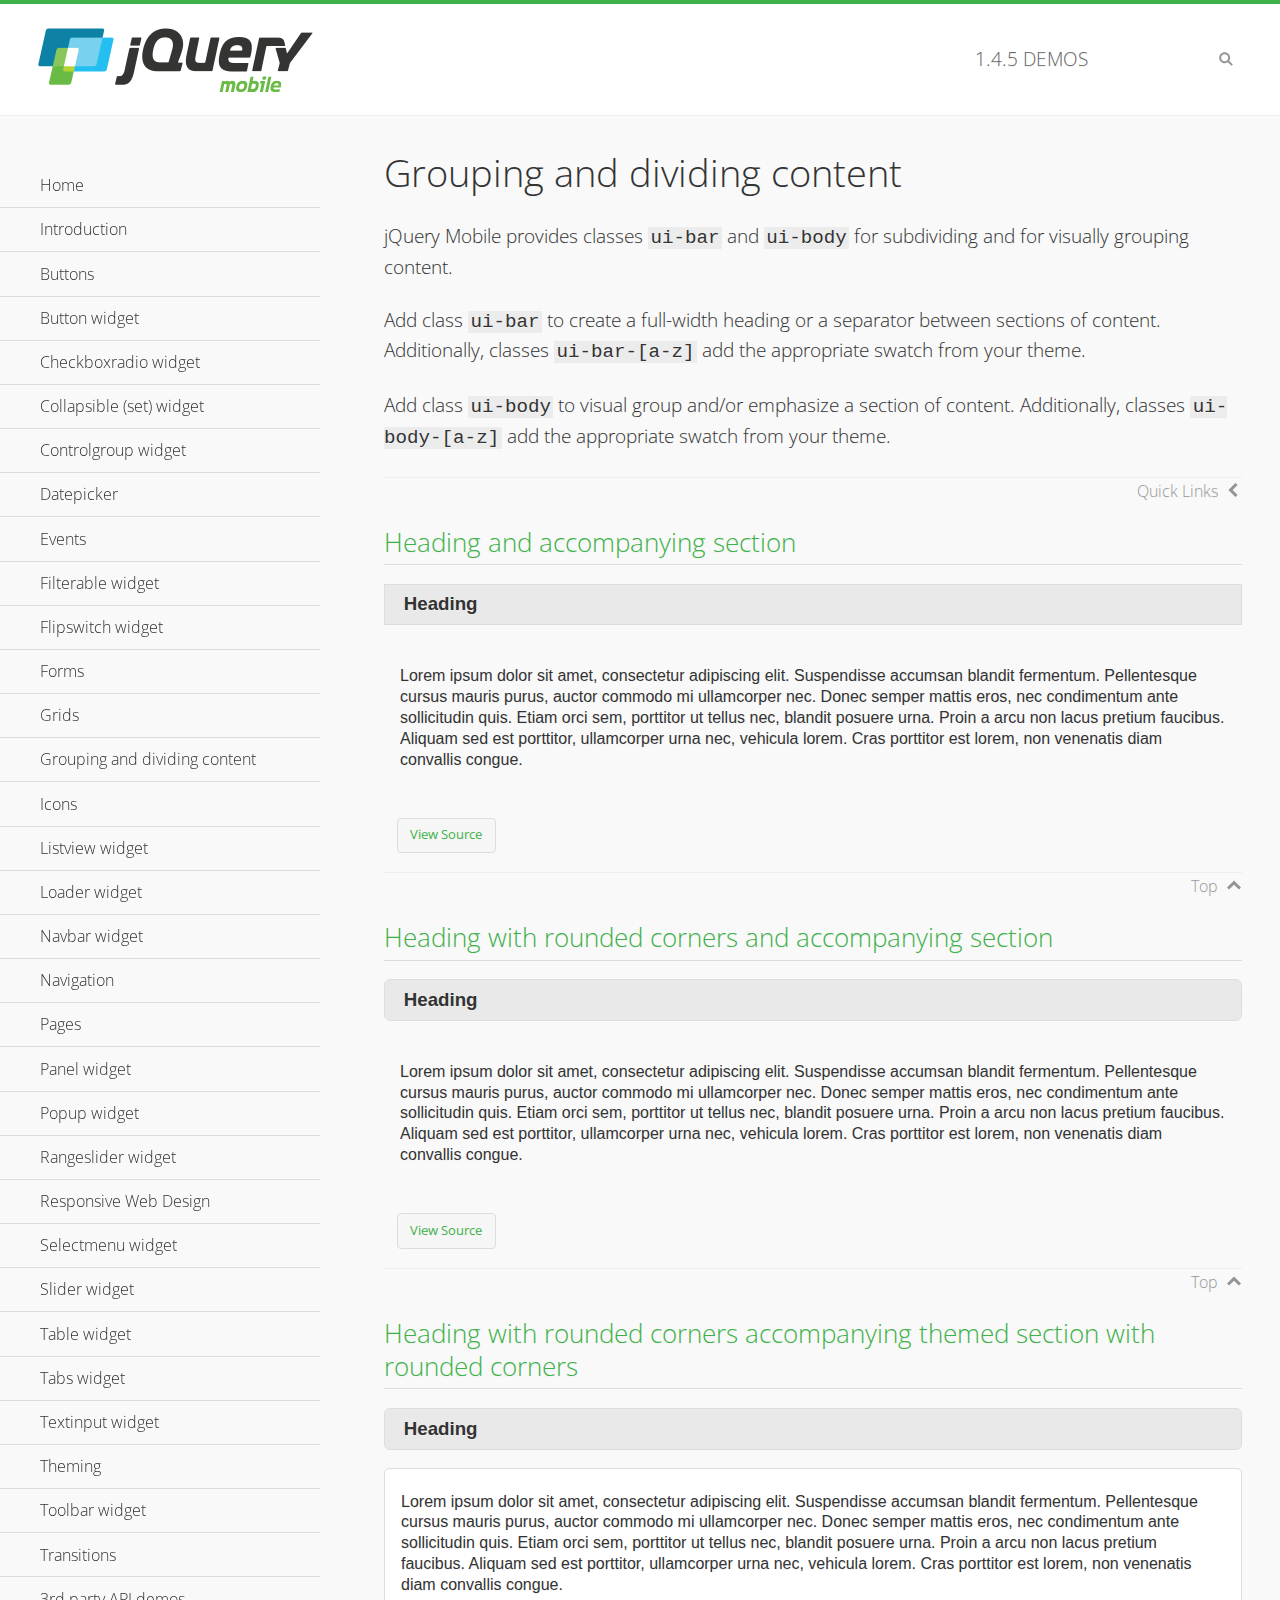
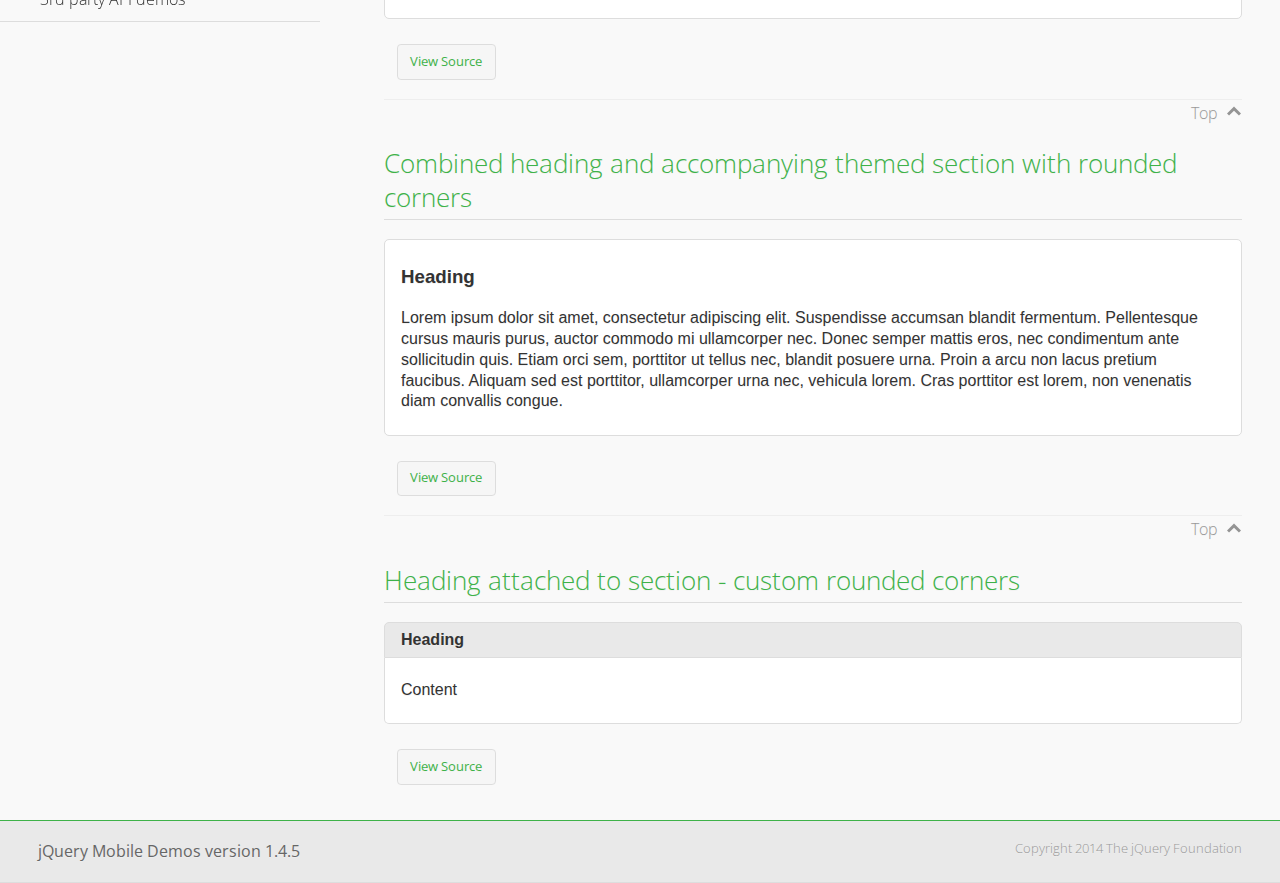
<file: Jquery/demos/body-bar-classes/index.html>
<!DOCTYPE html>
<html>
	<head>
	<meta charset="utf-8">
	<meta name="viewport" content="width=device-width, initial-scale=1">
	<title>Grouping and dividing content - jQuery Mobile Demos</title>
	<link rel="shortcut icon" href="../favicon.ico">
	<link rel="stylesheet" href="http://fonts.googleapis.com/css?family=Open+Sans:300,400,700">
	<link rel="stylesheet" href="../css/themes/default/jquery.mobile-1.4.5.min.css">
	<link rel="stylesheet" href="../_assets/css/jqm-demos.css">
	<script src="../js/jquery.js"></script>
	<script src="../_assets/js/index.js"></script>
	<script src="../js/jquery.mobile-1.4.5.min.js"></script>
  <style id="combined-heading-and-section">
    .custom-corners .ui-bar {
      -webkit-border-top-left-radius: inherit;
      border-top-left-radius: inherit;
      -webkit-border-top-right-radius: inherit;
      border-top-right-radius: inherit;
    }
    .custom-corners .ui-body {
      border-top-width: 0;
      -webkit-border-bottom-left-radius: inherit;
      border-bottom-left-radius: inherit;
      -webkit-border-bottom-right-radius: inherit;
      border-bottom-right-radius: inherit;
    }
  </style>
</head>
<body>
<div data-role="page" class="jqm-demos" data-quicklinks="true">

	<div data-role="header" class="jqm-header">
		<h2><a href="../" title="jQuery Mobile Demos home"><img src="../_assets/img/jquery-logo.png" alt="jQuery Mobile"></a></h2>
		<p><span class="jqm-version"></span> Demos</p>
		<a href="#" class="jqm-navmenu-link ui-btn ui-btn-icon-notext ui-corner-all ui-icon-bars ui-nodisc-icon ui-alt-icon ui-btn-left">Menu</a>
		<a href="#" class="jqm-search-link ui-btn ui-btn-icon-notext ui-corner-all ui-icon-search ui-nodisc-icon ui-alt-icon ui-btn-right">Search</a>
	</div><!-- /header -->

	<div role="main" class="ui-content jqm-content">

		<h1>Grouping and dividing content</h1>

		<p>jQuery Mobile provides classes <code>ui-bar</code> and <code>ui-body</code> for subdividing and for visually grouping content.</p>
		<p>Add class <code>ui-bar</code> to create a full-width heading or a separator between sections of content. Additionally, classes <code>ui-bar-[a-z]</code> add the appropriate swatch from your theme.</p>
		<p>Add class <code>ui-body</code> to visual group and/or emphasize a section of content. Additionally, classes <code>ui-body-[a-z]</code> add the appropriate swatch from your theme.</p>

		<h2>Heading and accompanying section</h2>

		<div data-demo-html="true">
      <h3 class="ui-bar ui-bar-a">Heading</h3>
			<div class="ui-body">
				<p>Lorem ipsum dolor sit amet, consectetur adipiscing elit. Suspendisse accumsan blandit fermentum. Pellentesque cursus mauris purus, auctor commodo mi ullamcorper nec. Donec semper mattis eros, nec condimentum ante sollicitudin quis. Etiam orci sem, porttitor ut tellus nec, blandit posuere urna. Proin a arcu non lacus pretium faucibus. Aliquam sed est porttitor, ullamcorper urna nec, vehicula lorem. Cras porttitor est lorem, non venenatis diam convallis congue.</p>
			</div>
		</div>

		<h2>Heading with rounded corners and accompanying section</h2>

		<div data-demo-html="true">
      <h3 class="ui-bar ui-bar-a ui-corner-all">Heading</h3>
			<div class="ui-body">
				<p>Lorem ipsum dolor sit amet, consectetur adipiscing elit. Suspendisse accumsan blandit fermentum. Pellentesque cursus mauris purus, auctor commodo mi ullamcorper nec. Donec semper mattis eros, nec condimentum ante sollicitudin quis. Etiam orci sem, porttitor ut tellus nec, blandit posuere urna. Proin a arcu non lacus pretium faucibus. Aliquam sed est porttitor, ullamcorper urna nec, vehicula lorem. Cras porttitor est lorem, non venenatis diam convallis congue.</p>
			</div>
		</div>

		<h2>Heading with rounded corners accompanying themed section with rounded corners</h2>

		<div data-demo-html="true">
      <h3 class="ui-bar ui-bar-a ui-corner-all">Heading</h3>
			<div class="ui-body ui-body-a ui-corner-all">
				<p>Lorem ipsum dolor sit amet, consectetur adipiscing elit. Suspendisse accumsan blandit fermentum. Pellentesque cursus mauris purus, auctor commodo mi ullamcorper nec. Donec semper mattis eros, nec condimentum ante sollicitudin quis. Etiam orci sem, porttitor ut tellus nec, blandit posuere urna. Proin a arcu non lacus pretium faucibus. Aliquam sed est porttitor, ullamcorper urna nec, vehicula lorem. Cras porttitor est lorem, non venenatis diam convallis congue.</p>
			</div>
		</div>

		<h2>Combined heading and accompanying themed section with rounded corners</h2>

		<div data-demo-html="true">
			<div class="ui-body ui-body-a ui-corner-all">
	      <h3>Heading</h3>
				<p>Lorem ipsum dolor sit amet, consectetur adipiscing elit. Suspendisse accumsan blandit fermentum. Pellentesque cursus mauris purus, auctor commodo mi ullamcorper nec. Donec semper mattis eros, nec condimentum ante sollicitudin quis. Etiam orci sem, porttitor ut tellus nec, blandit posuere urna. Proin a arcu non lacus pretium faucibus. Aliquam sed est porttitor, ullamcorper urna nec, vehicula lorem. Cras porttitor est lorem, non venenatis diam convallis congue.</p>
			</div>
		</div>

		<h2>Heading attached to section - custom rounded corners</h2>

		<div data-demo-html="true" data-demo-css="#combined-heading-and-section">
      <div class="ui-corner-all custom-corners">
        <div class="ui-bar ui-bar-a">
          <h3>Heading</h3>
        </div>
        <div class="ui-body ui-body-a">
          <p>Content</p>
        </div>
      </div>
		</div>

	</div><!-- /content -->
	    <div data-role="panel" class="jqm-navmenu-panel" data-position="left" data-display="overlay" data-theme="a">
	    	<ul class="jqm-list ui-alt-icon ui-nodisc-icon">
<li data-filtertext="demos homepage" data-icon="home"><a href=".././">Home</a></li>
<li data-filtertext="introduction overview getting started"><a href="../intro/" data-ajax="false">Introduction</a></li>
<li data-filtertext="buttons button markup buttonmarkup method anchor link button element"><a href="../button-markup/" data-ajax="false">Buttons</a></li>
<li data-filtertext="form button widget input button submit reset"><a href="../button/" data-ajax="false">Button widget</a></li>
<li data-role="collapsible" data-enhanced="true" data-collapsed-icon="carat-d" data-expanded-icon="carat-u" data-iconpos="right" data-inset="false" class="ui-collapsible ui-collapsible-themed-content ui-collapsible-collapsed">
	<h3 class="ui-collapsible-heading ui-collapsible-heading-collapsed">
		<a href="#" class="ui-collapsible-heading-toggle ui-btn ui-btn-icon-right ui-btn-inherit ui-icon-carat-d">
		    Checkboxradio widget<span class="ui-collapsible-heading-status"> click to expand contents</span>
		</a>
	</h3>
	<div class="ui-collapsible-content ui-body-inherit ui-collapsible-content-collapsed" aria-hidden="true">
		<ul>
			<li data-filtertext="form checkboxradio widget checkbox input checkboxes controlgroups"><a href="../checkboxradio-checkbox/" data-ajax="false">Checkboxes</a></li>
			<li data-filtertext="form checkboxradio widget radio input radio buttons controlgroups"><a href="../checkboxradio-radio/" data-ajax="false">Radio buttons</a></li>
		</ul>
	</div>
</li>
<li data-role="collapsible" data-enhanced="true" data-collapsed-icon="carat-d" data-expanded-icon="carat-u" data-iconpos="right" data-inset="false" class="ui-collapsible ui-collapsible-themed-content ui-collapsible-collapsed">
	<h3 class="ui-collapsible-heading ui-collapsible-heading-collapsed">
		<a href="#" class="ui-collapsible-heading-toggle ui-btn ui-btn-icon-right ui-btn-inherit ui-icon-carat-d">
			Collapsible (set) widget<span class="ui-collapsible-heading-status"> click to expand contents</span>
		</a>
	</h3>
	<div class="ui-collapsible-content ui-body-inherit ui-collapsible-content-collapsed" aria-hidden="true">
		<ul>
			<li data-filtertext="collapsibles content formatting"><a href="../collapsible/" data-ajax="false">Collapsible</a></li>
			<li data-filtertext="dynamic collapsible set accordion append expand"><a href="../collapsible-dynamic/" data-ajax="false">Dynamic collapsibles</a></li>
			<li data-filtertext="accordions collapsible set widget content formatting grouped collapsibles"><a href="../collapsibleset/" data-ajax="false">Collapsible set</a></li>
		</ul>
	</div>
</li>
<li data-role="collapsible" data-enhanced="true" data-collapsed-icon="carat-d" data-expanded-icon="carat-u" data-iconpos="right" data-inset="false" class="ui-collapsible ui-collapsible-themed-content ui-collapsible-collapsed">
	<h3 class="ui-collapsible-heading ui-collapsible-heading-collapsed">
		<a href="#" class="ui-collapsible-heading-toggle ui-btn ui-btn-icon-right ui-btn-inherit ui-icon-carat-d">
			Controlgroup widget<span class="ui-collapsible-heading-status"> click to expand contents</span>
		</a>
	</h3>
	<div class="ui-collapsible-content ui-body-inherit ui-collapsible-content-collapsed" aria-hidden="true">
		<ul>
			<li data-filtertext="controlgroups selectmenu checkboxradio input grouped buttons horizontal vertical"><a href="../controlgroup/" data-ajax="false">Controlgroup</a></li>
			<li data-filtertext="dynamic controlgroup dynamically add buttons"><a href="../controlgroup-dynamic/" data-ajax="false">Dynamic controlgroups</a></li>
		</ul>
	</div>
</li>
<li data-filtertext="form datepicker widget date input"><a href="../datepicker/" data-ajax="false">Datepicker</a></li>
<li data-role="collapsible" data-enhanced="true" data-collapsed-icon="carat-d" data-expanded-icon="carat-u" data-iconpos="right" data-inset="false" class="ui-collapsible ui-collapsible-themed-content ui-collapsible-collapsed">
	<h3 class="ui-collapsible-heading ui-collapsible-heading-collapsed">
		<a href="#" class="ui-collapsible-heading-toggle ui-btn ui-btn-icon-right ui-btn-inherit ui-icon-carat-d">
			Events<span class="ui-collapsible-heading-status"> click to expand contents</span>
		</a>
	</h3>
	<div class="ui-collapsible-content ui-body-inherit ui-collapsible-content-collapsed" aria-hidden="true">
		<ul>
			<li data-filtertext="swipe to delete list items listviews swipe events"><a href="../swipe-list/" data-ajax="false">Swipe list items</a></li>
			<li data-filtertext="swipe to navigate swipe page navigation swipe events"><a href="../swipe-page/" data-ajax="false">Swipe page navigation</a></li>
		</ul>
	</div>
</li>
<li data-filtertext="filterable filter elements sorting searching listview table"><a href="../filterable/" data-ajax="false">Filterable widget</a></li>
<li data-filtertext="form flipswitch widget flip toggle switch binary select checkbox input"><a href="../flipswitch/" data-ajax="false">Flipswitch widget</a></li>
<li data-role="collapsible" data-enhanced="true" data-collapsed-icon="carat-d" data-expanded-icon="carat-u" data-iconpos="right" data-inset="false" class="ui-collapsible ui-collapsible-themed-content ui-collapsible-collapsed">
	<h3 class="ui-collapsible-heading ui-collapsible-heading-collapsed">
		<a href="#" class="ui-collapsible-heading-toggle ui-btn ui-btn-icon-right ui-btn-inherit ui-icon-carat-d">
			Forms<span class="ui-collapsible-heading-status"> click to expand contents</span>
		</a>
	</h3>
	<div class="ui-collapsible-content ui-body-inherit ui-collapsible-content-collapsed" aria-hidden="true">
		<ul>
			<li data-filtertext="forms text checkbox radio range button submit reset inputs selects textarea slider flipswitch label form elements"><a href="../forms/" data-ajax="false">Forms</a></li>
			<li data-filtertext="form hide labels hidden accessible ui-hidden-accessible forms"><a href="../forms-label-hidden-accessible/" data-ajax="false">Hide labels</a></li>
			<li data-filtertext="form field containers fieldcontain ui-field-contain forms"><a href="../forms-field-contain/" data-ajax="false">Field containers</a></li>
			<li data-filtertext="forms disabled form elements"><a href="../forms-disabled/" data-ajax="false">Forms disabled</a></li>
			<li data-filtertext="forms gallery examples overview forms text checkbox radio range button submit reset inputs selects textarea slider flipswitch label form elements"><a href="../forms-gallery/" data-ajax="false">Forms gallery</a></li>
		</ul>
	</div>
</li>
<li data-role="collapsible" data-enhanced="true" data-collapsed-icon="carat-d" data-expanded-icon="carat-u" data-iconpos="right" data-inset="false" class="ui-collapsible ui-collapsible-themed-content ui-collapsible-collapsed">
	<h3 class="ui-collapsible-heading ui-collapsible-heading-collapsed">
		<a href="#" class="ui-collapsible-heading-toggle ui-btn ui-btn-icon-right ui-btn-inherit ui-icon-carat-d">
			Grids<span class="ui-collapsible-heading-status"> click to expand contents</span>
		</a>
	</h3>
	<div class="ui-collapsible-content ui-body-inherit ui-collapsible-content-collapsed" aria-hidden="true">
		<ul>
			<li data-filtertext="grids columns blocks content formatting rwd responsive css framework"><a href="../grids/" data-ajax="false">Grids</a></li>
			<li data-filtertext="buttons in grids css framework"><a href="../grids-buttons/" data-ajax="false">Buttons in grids</a></li>
			<li data-filtertext="custom responsive grids rwd css framework"><a href="../grids-custom-responsive/" data-ajax="false">Custom responsive grids</a></li>
		</ul>
	</div>
</li>
<li data-filtertext="blocks content formatting sections heading"><a href="../body-bar-classes/" data-ajax="false">Grouping and dividing content</a></li>
<li data-role="collapsible" data-enhanced="true" data-collapsed-icon="carat-d" data-expanded-icon="carat-u" data-iconpos="right" data-inset="false" class="ui-collapsible ui-collapsible-themed-content ui-collapsible-collapsed">
	<h3 class="ui-collapsible-heading ui-collapsible-heading-collapsed">
		<a href="#" class="ui-collapsible-heading-toggle ui-btn ui-btn-icon-right ui-btn-inherit ui-icon-carat-d">
			Icons<span class="ui-collapsible-heading-status"> click to expand contents</span>
		</a>
	</h3>
	<div class="ui-collapsible-content ui-body-inherit ui-collapsible-content-collapsed" aria-hidden="true">
		<ul>
			<li data-filtertext="button icons svg disc alt custom icon position"><a href="../icons/" data-ajax="false">Icons</a></li>
			<li data-filtertext=""><a href="../icons-grunticon/" data-ajax="false">Grunticon loader</a></li>
		</ul>
	</div>
</li>
<li data-role="collapsible" data-enhanced="true" data-collapsed-icon="carat-d" data-expanded-icon="carat-u" data-iconpos="right" data-inset="false" class="ui-collapsible ui-collapsible-themed-content ui-collapsible-collapsed">
	<h3 class="ui-collapsible-heading ui-collapsible-heading-collapsed">
		<a href="#" class="ui-collapsible-heading-toggle ui-btn ui-btn-icon-right ui-btn-inherit ui-icon-carat-d">
			Listview widget<span class="ui-collapsible-heading-status"> click to expand contents</span>
		</a>
	</h3>
	<div class="ui-collapsible-content ui-body-inherit ui-collapsible-content-collapsed" aria-hidden="true">
		<ul>
			<li data-filtertext="listview widget thumbnails icons nested split button collapsible ul ol"><a href="../listview/" data-ajax="false">Listview</a></li>
			<li data-filtertext="autocomplete filterable reveal listview filtertextbeforefilter placeholder"><a href="../listview-autocomplete/" data-ajax="false">Listview autocomplete</a></li>
			<li data-filtertext="autocomplete filterable reveal listview remote data filtertextbeforefilter placeholder"><a href="../listview-autocomplete-remote/" data-ajax="false">Listview autocomplete remote data</a></li>
			<li data-filtertext="autodividers anchor jump scroll linkbars listview lists ul ol"><a href="../listview-autodividers-linkbar/" data-ajax="false">Listview autodividers linkbar</a></li>
			<li data-filtertext="listview autodividers selector autodividersselector lists ul ol"><a href="../listview-autodividers-selector/" data-ajax="false">Listview autodividers selector</a></li>
			<li data-filtertext="listview nested list items"><a href="../listview-nested-lists/" data-ajax="false">Nested Listviews</a></li>
			<li data-filtertext="listview collapsible list items flat"><a href="../listview-collapsible-item-flat/" data-ajax="false">Listview collapsible list items (flat)</a></li>
			<li data-filtertext="listview collapsible list indented"><a href="../listview-collapsible-item-indented/" data-ajax="false">Listview collapsible list items (indented)</a></li>
			<li data-filtertext="grid listview responsive grids responsive listviews lists ul"><a href="../listview-grid/" data-ajax="false">Listview responsive grid</a></li>
		</ul>
	</div>
</li>
<li data-filtertext="loader widget page loading navigation overlay spinner"><a href="../loader/" data-ajax="false">Loader widget</a></li>
<li data-filtertext="navbar widget navmenu toolbars header footer"><a href="../navbar/" data-ajax="false">Navbar widget</a></li>
<li data-role="collapsible" data-enhanced="true" data-collapsed-icon="carat-d" data-expanded-icon="carat-u" data-iconpos="right" data-inset="false" class="ui-collapsible ui-collapsible-themed-content ui-collapsible-collapsed">
	<h3 class="ui-collapsible-heading ui-collapsible-heading-collapsed">
		<a href="#" class="ui-collapsible-heading-toggle ui-btn ui-btn-icon-right ui-btn-inherit ui-icon-carat-d">
			Navigation<span class="ui-collapsible-heading-status"> click to expand contents</span>
		</a>
	</h3>
	<div class="ui-collapsible-content ui-body-inherit ui-collapsible-content-collapsed" aria-hidden="true">
		<ul>
			<li data-filtertext="ajax navigation navigate widget history event method"><a href="../navigation/" data-ajax="false">Navigation</a></li>
			<li data-filtertext="linking pages page links navigation ajax prefetch cache"><a href="../navigation-linking-pages/" data-ajax="false">Linking pages</a></li>
			<!-- <li data-filtertext="php redirect server redirection server-side navigation"><a href="../navigation-php-redirect/" data-ajax="false">PHP redirect demo</a></li>-->
			<li data-filtertext="navigation redirection hash query"><a href="../navigation-hash-processing/" data-ajax="false">Hash processing demo</a></li>
			<li data-filtertext="navigation redirection hash query"><a href="../page-events/" data-ajax="false">Page Navigation Events</a></li>
		</ul>
	</div>
</li>
<li data-role="collapsible" data-enhanced="true" data-collapsed-icon="carat-d" data-expanded-icon="carat-u" data-iconpos="right" data-inset="false" class="ui-collapsible ui-collapsible-themed-content ui-collapsible-collapsed">
	<h3 class="ui-collapsible-heading ui-collapsible-heading-collapsed">
		<a href="#" class="ui-collapsible-heading-toggle ui-btn ui-btn-icon-right ui-btn-inherit ui-icon-carat-d">
			Pages<span class="ui-collapsible-heading-status"> click to expand contents</span>
		</a>
	</h3>
	<div class="ui-collapsible-content ui-body-inherit ui-collapsible-content-collapsed" aria-hidden="true">
		<ul>
			<li data-filtertext="pages page widget ajax navigation"><a href="../pages/" data-ajax="false">Pages</a></li>
			<li data-filtertext="single page"><a href="../pages-single-page/" data-ajax="false">Single page</a></li>
			<li data-filtertext="multipage multi-page page"><a href="../pages-multi-page/" data-ajax="false">Multi-page template</a></li>
			<li data-filtertext="dialog page widget modal popup"><a href="../pages-dialog/" data-ajax="false">Dialog page</a></li>
		</ul>
	</div>
</li>
<li data-role="collapsible" data-enhanced="true" data-collapsed-icon="carat-d" data-expanded-icon="carat-u" data-iconpos="right" data-inset="false" class="ui-collapsible ui-collapsible-themed-content ui-collapsible-collapsed">
	<h3 class="ui-collapsible-heading ui-collapsible-heading-collapsed">
		<a href="#" class="ui-collapsible-heading-toggle ui-btn ui-btn-icon-right ui-btn-inherit ui-icon-carat-d">
			Panel widget<span class="ui-collapsible-heading-status"> click to expand contents</span>
		</a>
	</h3>
	<div class="ui-collapsible-content ui-body-inherit ui-collapsible-content-collapsed" aria-hidden="true">
		<ul>
			<li data-filtertext="panel widget sliding panels reveal push overlay responsive"><a href="../panel/" data-ajax="false">Panel</a></li>
			<li data-filtertext=""><a href="../panel-external/" data-ajax="false">External panels</a></li>
			<li data-filtertext="panel "><a href="../panel-fixed/" data-ajax="false">Fixed panels</a></li>
			<li data-filtertext="panel slide panels sliding panels shadow rwd responsive breakpoint"><a href="../panel-responsive/" data-ajax="false">Panels responsive</a></li>
			<li data-filtertext="panel custom style custom panel width reveal shadow listview panel styling page background wrapper"><a href="../panel-styling/" data-ajax="false">Custom panel style</a></li>
			<li data-filtertext="panel open on swipe"><a href="../panel-swipe-open/" data-ajax="false">Panel open on swipe</a></li>
			<li data-filtertext="panels outside page internal external toolbars"><a href="../panel-external-internal/" data-ajax="false">Panel external and internal</a></li>
		</ul>
	</div>
</li>
<li data-role="collapsible" data-enhanced="true" data-collapsed-icon="carat-d" data-expanded-icon="carat-u" data-iconpos="right" data-inset="false" class="ui-collapsible ui-collapsible-themed-content ui-collapsible-collapsed">
	<h3 class="ui-collapsible-heading ui-collapsible-heading-collapsed">
		<a href="#" class="ui-collapsible-heading-toggle ui-btn ui-btn-icon-right ui-btn-inherit ui-icon-carat-d">
			Popup widget<span class="ui-collapsible-heading-status"> click to expand contents</span>
		</a>
	</h3>
	<div class="ui-collapsible-content ui-body-inherit ui-collapsible-content-collapsed" aria-hidden="true">
		<ul>
			<li data-filtertext="popup widget popups dialog modal transition tooltip lightbox form overlay screen flip pop fade transition"><a href="../popup/" data-ajax="false">Popup</a></li>
			<li data-filtertext="popup alignment position"><a href="../popup-alignment/" data-ajax="false">Popup alignment</a></li>
			<li data-filtertext="popup arrow size popups popover"><a href="../popup-arrow-size/" data-ajax="false">Popup arrow size</a></li>
			<li data-filtertext="dynamic popups popup images lightbox"><a href="../popup-dynamic/" data-ajax="false">Dynamic popups</a></li>
			<li data-filtertext="popups with iframes scaling"><a href="../popup-iframe/" data-ajax="false">Popups with iframes</a></li>
			<li data-filtertext="popup image scaling"><a href="../popup-image-scaling/" data-ajax="false">Popup image scaling</a></li>
			<li data-filtertext="external popup outside multi-page"><a href="../popup-outside-multipage/" data-ajax="false">Popup outside multi-page</a></li>
		</ul>
	</div>
</li>
<li data-filtertext="form rangeslider widget dual sliders dual handle sliders range input"><a href="../rangeslider/" data-ajax="false">Rangeslider widget</a></li>
<li data-filtertext="responsive web design rwd adaptive progressive enhancement PE accessible mobile breakpoints media query media queries"><a href="../rwd/" data-ajax="false">Responsive Web Design</a></li>
<li data-role="collapsible" data-enhanced="true" data-collapsed-icon="carat-d" data-expanded-icon="carat-u" data-iconpos="right" data-inset="false" class="ui-collapsible ui-collapsible-themed-content ui-collapsible-collapsed">
	<h3 class="ui-collapsible-heading ui-collapsible-heading-collapsed">
		<a href="#" class="ui-collapsible-heading-toggle ui-btn ui-btn-icon-right ui-btn-inherit ui-icon-carat-d">
			Selectmenu widget<span class="ui-collapsible-heading-status"> click to expand contents</span>
		</a>
	</h3>
	<div class="ui-collapsible-content ui-body-inherit ui-collapsible-content-collapsed" aria-hidden="true">
		<ul>
			<li data-filtertext="form selectmenu widget select input custom select menu selects"><a href="../selectmenu/" data-ajax="false">Selectmenu</a></li>
			<li data-filtertext="form custom select menu selectmenu widget custom menu option optgroup multiple selects"><a href="../selectmenu-custom/" data-ajax="false">Custom select menu</a></li>
			<li data-filtertext="filterable select filter popup dialog"><a href="../selectmenu-custom-filter/" data-ajax="false">Custom select menu with filter</a></li>
		</ul>
	</div>
</li>
<li data-role="collapsible" data-enhanced="true" data-collapsed-icon="carat-d" data-expanded-icon="carat-u" data-iconpos="right" data-inset="false" class="ui-collapsible ui-collapsible-themed-content ui-collapsible-collapsed">
	<h3 class="ui-collapsible-heading ui-collapsible-heading-collapsed">
		<a href="#" class="ui-collapsible-heading-toggle ui-btn ui-btn-icon-right ui-btn-inherit ui-icon-carat-d">
			Slider widget<span class="ui-collapsible-heading-status"> click to expand contents</span>
		</a>
	</h3>
	<div class="ui-collapsible-content ui-body-inherit ui-collapsible-content-collapsed" aria-hidden="true">
		<ul>
			<li data-filtertext="form slider widget range input single sliders"><a href="../slider/" data-ajax="false">Slider</a></li>
			<li data-filtertext="form slider widget flipswitch slider binary select flip toggle switch"><a href="../slider-flipswitch/" data-ajax="false">Slider flip toggle switch</a></li>
			<li data-filtertext="form slider tooltip handle value input range sliders"><a href="../slider-tooltip/" data-ajax="false">Slider tooltip</a></li>
		</ul>
	</div>
</li>
<li data-role="collapsible" data-enhanced="true" data-collapsed-icon="carat-d" data-expanded-icon="carat-u" data-iconpos="right" data-inset="false" class="ui-collapsible ui-collapsible-themed-content ui-collapsible-collapsed">
	<h3 class="ui-collapsible-heading ui-collapsible-heading-collapsed">
		<a href="#" class="ui-collapsible-heading-toggle ui-btn ui-btn-icon-right ui-btn-inherit ui-icon-carat-d">
			Table widget<span class="ui-collapsible-heading-status"> click to expand contents</span>
		</a>
	</h3>
	<div class="ui-collapsible-content ui-body-inherit ui-collapsible-content-collapsed" aria-hidden="true">
		<ul>
			<li data-filtertext="table widget reflow column toggle th td responsive tables rwd hide show tabular"><a href="../table-column-toggle/" data-ajax="false">Table Column Toggle</a></li>
			<li data-filtertext="table column toggle phone comparison demo"><a href="../table-column-toggle-example/" data-ajax="false">Table Column Toggle demo</a></li>
			<li data-filtertext="responsive tables table column toggle heading groups rwd breakpoint"><a href="../table-column-toggle-heading-groups/" data-ajax="false">Table Column Toggle heading groups</a></li>
			<li data-filtertext="responsive tables table column toggle hide rwd breakpoint customization options"><a href="../table-column-toggle-options/" data-ajax="false">Table Column Toggle options</a></li>
			<li data-filtertext="table reflow th td responsive rwd columns tabular"><a href="../table-reflow/" data-ajax="false">Table Reflow</a></li>
			<li data-filtertext="responsive tables table reflow heading groups rwd breakpoint"><a href="../table-reflow-heading-groups/" data-ajax="false">Table Reflow heading groups</a></li>
			<li data-filtertext="responsive tables table reflow stripes strokes table style"><a href="../table-reflow-stripes-strokes/" data-ajax="false">Table Reflow stripes and strokes</a></li>
			<li data-filtertext="responsive tables table reflow stack custom styles"><a href="../table-reflow-styling/" data-ajax="false">Table Reflow custom styles</a></li>
		</ul>
	</div>
</li>
<li data-filtertext="ui tabs widget"><a href="../tabs/" data-ajax="false">Tabs widget</a></li>
<li data-filtertext="form textinput widget text input textarea number date time tel email file color password"><a href="../textinput/" data-ajax="false">Textinput widget</a></li>
<li data-role="collapsible" data-enhanced="true" data-collapsed-icon="carat-d" data-expanded-icon="carat-u" data-iconpos="right" data-inset="false" class="ui-collapsible ui-collapsible-themed-content ui-collapsible-collapsed">
	<h3 class="ui-collapsible-heading ui-collapsible-heading-collapsed">
		<a href="#" class="ui-collapsible-heading-toggle ui-btn ui-btn-icon-right ui-btn-inherit ui-icon-carat-d">
			Theming<span class="ui-collapsible-heading-status"> click to expand contents</span>
		</a>
	</h3>
	<div class="ui-collapsible-content ui-body-inherit ui-collapsible-content-collapsed" aria-hidden="true">
		<ul>
			<li data-filtertext="default theme swatches theming style css"><a href="../theme-default/" data-ajax="false">Default theme</a></li>
			<li data-filtertext="classic theme old theme swatches theming style css"><a href="../theme-classic/" data-ajax="false">Classic theme</a></li>
		</ul>
	</div>
</li>
<li data-role="collapsible" data-enhanced="true" data-collapsed-icon="carat-d" data-expanded-icon="carat-u" data-iconpos="right" data-inset="false" class="ui-collapsible ui-collapsible-themed-content ui-collapsible-collapsed">
	<h3 class="ui-collapsible-heading ui-collapsible-heading-collapsed">
		<a href="#" class="ui-collapsible-heading-toggle ui-btn ui-btn-icon-right ui-btn-inherit ui-icon-carat-d">
			Toolbar widget<span class="ui-collapsible-heading-status"> click to expand contents</span>
		</a>
	</h3>
	<div class="ui-collapsible-content ui-body-inherit ui-collapsible-content-collapsed" aria-hidden="true">
		<ul>
			<li data-filtertext="toolbar widget header footer toolbars fixed fullscreen external sections"><a href="../toolbar/" data-ajax="false">Toolbar</a></li>
			<li data-filtertext="dynamic toolbars dynamically add toolbar header footer"><a href="../toolbar-dynamic/" data-ajax="false">Dynamic toolbars</a></li>
			<li data-filtertext="external toolbars header footer"><a href="../toolbar-external/" data-ajax="false">External toolbars</a></li>
			<li data-filtertext="fixed toolbars header footer"><a href="../toolbar-fixed/" data-ajax="false">Fixed toolbars</a></li>
			<li data-filtertext="fixed fullscreen toolbars header footer"><a href="../toolbar-fixed-fullscreen/" data-ajax="false">Fullscreen toolbars</a></li>
			<li data-filtertext="external fixed toolbars header footer"><a href="../toolbar-fixed-external/" data-ajax="false">Fixed external toolbars</a></li>
			<li data-filtertext="external persistent toolbars header footer navbar navmenu"><a href="../toolbar-fixed-persistent/" data-ajax="false">Persistent toolbars</a></li>
			<li data-filtertext="external ajax optimized toolbars persistent toolbars header footer navbar"><a href="../toolbar-fixed-persistent-optimized/" data-ajax="false">Ajax optimized toolbars</a></li>
			<li data-filtertext="form in toolbars header footer"><a href="../toolbar-fixed-forms/" data-ajax="false">Form in toolbar</a></li>
		</ul>
	</div>
</li>
<li data-filtertext="page transitions animated pages popup navigation flip slide fade pop"><a href="../transitions/" data-ajax="false">Transitions</a></li>
<li data-role="collapsible" data-enhanced="true" data-collapsed-icon="carat-d" data-expanded-icon="carat-u" data-iconpos="right" data-inset="false" class="ui-collapsible ui-collapsible-themed-content ui-collapsible-collapsed">
	<h3 class="ui-collapsible-heading ui-collapsible-heading-collapsed">
		<a href="#" class="ui-collapsible-heading-toggle ui-btn ui-btn-icon-right ui-btn-inherit ui-icon-carat-d">
			3rd party API demos<span class="ui-collapsible-heading-status"> click to expand contents</span>
		</a>
	</h3>
	<div class="ui-collapsible-content ui-body-inherit ui-collapsible-content-collapsed" aria-hidden="true">
		<ul>
			<li data-filtertext="backbone requirejs navigation router"><a href="../backbone-requirejs/" data-ajax="false">Backbone RequireJS</a></li>
			<li data-filtertext="google maps geolocation demo"><a href="../map-geolocation/" data-ajax="false">Google Maps geolocation</a></li>
			<li data-filtertext="google maps hybrid"><a href="../map-list-toggle/" data-ajax="false">Google Maps list toggle</a></li>
		</ul>
	</div>
</li>



		     </ul>
		</div><!-- /panel -->


	<div data-role="footer" data-position="fixed" data-tap-toggle="false" class="jqm-footer">
		<p>jQuery Mobile Demos version <span class="jqm-version"></span></p>
		<p>Copyright 2014 The jQuery Foundation</p>
	</div><!-- /footer -->
	<!-- TODO: This should become an external panel so we can add input to markup (unique ID) -->
    <div data-role="panel" class="jqm-search-panel" data-position="right" data-display="overlay" data-theme="a">
		<div class="jqm-search">
			<ul class="jqm-list" data-filter-placeholder="Search demos..." data-filter-reveal="true">
<li data-filtertext="demos homepage" data-icon="home"><a href=".././">Home</a></li>
<li data-filtertext="introduction overview getting started"><a href="../intro/" data-ajax="false">Introduction</a></li>
<li data-filtertext="buttons button markup buttonmarkup method anchor link button element"><a href="../button-markup/" data-ajax="false">Buttons</a></li>
<li data-filtertext="form button widget input button submit reset"><a href="../button/" data-ajax="false">Button widget</a></li>
<li data-role="collapsible" data-enhanced="true" data-collapsed-icon="carat-d" data-expanded-icon="carat-u" data-iconpos="right" data-inset="false" class="ui-collapsible ui-collapsible-themed-content ui-collapsible-collapsed">
	<h3 class="ui-collapsible-heading ui-collapsible-heading-collapsed">
		<a href="#" class="ui-collapsible-heading-toggle ui-btn ui-btn-icon-right ui-btn-inherit ui-icon-carat-d">
		    Checkboxradio widget<span class="ui-collapsible-heading-status"> click to expand contents</span>
		</a>
	</h3>
	<div class="ui-collapsible-content ui-body-inherit ui-collapsible-content-collapsed" aria-hidden="true">
		<ul>
			<li data-filtertext="form checkboxradio widget checkbox input checkboxes controlgroups"><a href="../checkboxradio-checkbox/" data-ajax="false">Checkboxes</a></li>
			<li data-filtertext="form checkboxradio widget radio input radio buttons controlgroups"><a href="../checkboxradio-radio/" data-ajax="false">Radio buttons</a></li>
		</ul>
	</div>
</li>
<li data-role="collapsible" data-enhanced="true" data-collapsed-icon="carat-d" data-expanded-icon="carat-u" data-iconpos="right" data-inset="false" class="ui-collapsible ui-collapsible-themed-content ui-collapsible-collapsed">
	<h3 class="ui-collapsible-heading ui-collapsible-heading-collapsed">
		<a href="#" class="ui-collapsible-heading-toggle ui-btn ui-btn-icon-right ui-btn-inherit ui-icon-carat-d">
			Collapsible (set) widget<span class="ui-collapsible-heading-status"> click to expand contents</span>
		</a>
	</h3>
	<div class="ui-collapsible-content ui-body-inherit ui-collapsible-content-collapsed" aria-hidden="true">
		<ul>
			<li data-filtertext="collapsibles content formatting"><a href="../collapsible/" data-ajax="false">Collapsible</a></li>
			<li data-filtertext="dynamic collapsible set accordion append expand"><a href="../collapsible-dynamic/" data-ajax="false">Dynamic collapsibles</a></li>
			<li data-filtertext="accordions collapsible set widget content formatting grouped collapsibles"><a href="../collapsibleset/" data-ajax="false">Collapsible set</a></li>
		</ul>
	</div>
</li>
<li data-role="collapsible" data-enhanced="true" data-collapsed-icon="carat-d" data-expanded-icon="carat-u" data-iconpos="right" data-inset="false" class="ui-collapsible ui-collapsible-themed-content ui-collapsible-collapsed">
	<h3 class="ui-collapsible-heading ui-collapsible-heading-collapsed">
		<a href="#" class="ui-collapsible-heading-toggle ui-btn ui-btn-icon-right ui-btn-inherit ui-icon-carat-d">
			Controlgroup widget<span class="ui-collapsible-heading-status"> click to expand contents</span>
		</a>
	</h3>
	<div class="ui-collapsible-content ui-body-inherit ui-collapsible-content-collapsed" aria-hidden="true">
		<ul>
			<li data-filtertext="controlgroups selectmenu checkboxradio input grouped buttons horizontal vertical"><a href="../controlgroup/" data-ajax="false">Controlgroup</a></li>
			<li data-filtertext="dynamic controlgroup dynamically add buttons"><a href="../controlgroup-dynamic/" data-ajax="false">Dynamic controlgroups</a></li>
		</ul>
	</div>
</li>
<li data-filtertext="form datepicker widget date input"><a href="../datepicker/" data-ajax="false">Datepicker</a></li>
<li data-role="collapsible" data-enhanced="true" data-collapsed-icon="carat-d" data-expanded-icon="carat-u" data-iconpos="right" data-inset="false" class="ui-collapsible ui-collapsible-themed-content ui-collapsible-collapsed">
	<h3 class="ui-collapsible-heading ui-collapsible-heading-collapsed">
		<a href="#" class="ui-collapsible-heading-toggle ui-btn ui-btn-icon-right ui-btn-inherit ui-icon-carat-d">
			Events<span class="ui-collapsible-heading-status"> click to expand contents</span>
		</a>
	</h3>
	<div class="ui-collapsible-content ui-body-inherit ui-collapsible-content-collapsed" aria-hidden="true">
		<ul>
			<li data-filtertext="swipe to delete list items listviews swipe events"><a href="../swipe-list/" data-ajax="false">Swipe list items</a></li>
			<li data-filtertext="swipe to navigate swipe page navigation swipe events"><a href="../swipe-page/" data-ajax="false">Swipe page navigation</a></li>
		</ul>
	</div>
</li>
<li data-filtertext="filterable filter elements sorting searching listview table"><a href="../filterable/" data-ajax="false">Filterable widget</a></li>
<li data-filtertext="form flipswitch widget flip toggle switch binary select checkbox input"><a href="../flipswitch/" data-ajax="false">Flipswitch widget</a></li>
<li data-role="collapsible" data-enhanced="true" data-collapsed-icon="carat-d" data-expanded-icon="carat-u" data-iconpos="right" data-inset="false" class="ui-collapsible ui-collapsible-themed-content ui-collapsible-collapsed">
	<h3 class="ui-collapsible-heading ui-collapsible-heading-collapsed">
		<a href="#" class="ui-collapsible-heading-toggle ui-btn ui-btn-icon-right ui-btn-inherit ui-icon-carat-d">
			Forms<span class="ui-collapsible-heading-status"> click to expand contents</span>
		</a>
	</h3>
	<div class="ui-collapsible-content ui-body-inherit ui-collapsible-content-collapsed" aria-hidden="true">
		<ul>
			<li data-filtertext="forms text checkbox radio range button submit reset inputs selects textarea slider flipswitch label form elements"><a href="../forms/" data-ajax="false">Forms</a></li>
			<li data-filtertext="form hide labels hidden accessible ui-hidden-accessible forms"><a href="../forms-label-hidden-accessible/" data-ajax="false">Hide labels</a></li>
			<li data-filtertext="form field containers fieldcontain ui-field-contain forms"><a href="../forms-field-contain/" data-ajax="false">Field containers</a></li>
			<li data-filtertext="forms disabled form elements"><a href="../forms-disabled/" data-ajax="false">Forms disabled</a></li>
			<li data-filtertext="forms gallery examples overview forms text checkbox radio range button submit reset inputs selects textarea slider flipswitch label form elements"><a href="../forms-gallery/" data-ajax="false">Forms gallery</a></li>
		</ul>
	</div>
</li>
<li data-role="collapsible" data-enhanced="true" data-collapsed-icon="carat-d" data-expanded-icon="carat-u" data-iconpos="right" data-inset="false" class="ui-collapsible ui-collapsible-themed-content ui-collapsible-collapsed">
	<h3 class="ui-collapsible-heading ui-collapsible-heading-collapsed">
		<a href="#" class="ui-collapsible-heading-toggle ui-btn ui-btn-icon-right ui-btn-inherit ui-icon-carat-d">
			Grids<span class="ui-collapsible-heading-status"> click to expand contents</span>
		</a>
	</h3>
	<div class="ui-collapsible-content ui-body-inherit ui-collapsible-content-collapsed" aria-hidden="true">
		<ul>
			<li data-filtertext="grids columns blocks content formatting rwd responsive css framework"><a href="../grids/" data-ajax="false">Grids</a></li>
			<li data-filtertext="buttons in grids css framework"><a href="../grids-buttons/" data-ajax="false">Buttons in grids</a></li>
			<li data-filtertext="custom responsive grids rwd css framework"><a href="../grids-custom-responsive/" data-ajax="false">Custom responsive grids</a></li>
		</ul>
	</div>
</li>
<li data-filtertext="blocks content formatting sections heading"><a href="../body-bar-classes/" data-ajax="false">Grouping and dividing content</a></li>
<li data-role="collapsible" data-enhanced="true" data-collapsed-icon="carat-d" data-expanded-icon="carat-u" data-iconpos="right" data-inset="false" class="ui-collapsible ui-collapsible-themed-content ui-collapsible-collapsed">
	<h3 class="ui-collapsible-heading ui-collapsible-heading-collapsed">
		<a href="#" class="ui-collapsible-heading-toggle ui-btn ui-btn-icon-right ui-btn-inherit ui-icon-carat-d">
			Icons<span class="ui-collapsible-heading-status"> click to expand contents</span>
		</a>
	</h3>
	<div class="ui-collapsible-content ui-body-inherit ui-collapsible-content-collapsed" aria-hidden="true">
		<ul>
			<li data-filtertext="button icons svg disc alt custom icon position"><a href="../icons/" data-ajax="false">Icons</a></li>
			<li data-filtertext=""><a href="../icons-grunticon/" data-ajax="false">Grunticon loader</a></li>
		</ul>
	</div>
</li>
<li data-role="collapsible" data-enhanced="true" data-collapsed-icon="carat-d" data-expanded-icon="carat-u" data-iconpos="right" data-inset="false" class="ui-collapsible ui-collapsible-themed-content ui-collapsible-collapsed">
	<h3 class="ui-collapsible-heading ui-collapsible-heading-collapsed">
		<a href="#" class="ui-collapsible-heading-toggle ui-btn ui-btn-icon-right ui-btn-inherit ui-icon-carat-d">
			Listview widget<span class="ui-collapsible-heading-status"> click to expand contents</span>
		</a>
	</h3>
	<div class="ui-collapsible-content ui-body-inherit ui-collapsible-content-collapsed" aria-hidden="true">
		<ul>
			<li data-filtertext="listview widget thumbnails icons nested split button collapsible ul ol"><a href="../listview/" data-ajax="false">Listview</a></li>
			<li data-filtertext="autocomplete filterable reveal listview filtertextbeforefilter placeholder"><a href="../listview-autocomplete/" data-ajax="false">Listview autocomplete</a></li>
			<li data-filtertext="autocomplete filterable reveal listview remote data filtertextbeforefilter placeholder"><a href="../listview-autocomplete-remote/" data-ajax="false">Listview autocomplete remote data</a></li>
			<li data-filtertext="autodividers anchor jump scroll linkbars listview lists ul ol"><a href="../listview-autodividers-linkbar/" data-ajax="false">Listview autodividers linkbar</a></li>
			<li data-filtertext="listview autodividers selector autodividersselector lists ul ol"><a href="../listview-autodividers-selector/" data-ajax="false">Listview autodividers selector</a></li>
			<li data-filtertext="listview nested list items"><a href="../listview-nested-lists/" data-ajax="false">Nested Listviews</a></li>
			<li data-filtertext="listview collapsible list items flat"><a href="../listview-collapsible-item-flat/" data-ajax="false">Listview collapsible list items (flat)</a></li>
			<li data-filtertext="listview collapsible list indented"><a href="../listview-collapsible-item-indented/" data-ajax="false">Listview collapsible list items (indented)</a></li>
			<li data-filtertext="grid listview responsive grids responsive listviews lists ul"><a href="../listview-grid/" data-ajax="false">Listview responsive grid</a></li>
		</ul>
	</div>
</li>
<li data-filtertext="loader widget page loading navigation overlay spinner"><a href="../loader/" data-ajax="false">Loader widget</a></li>
<li data-filtertext="navbar widget navmenu toolbars header footer"><a href="../navbar/" data-ajax="false">Navbar widget</a></li>
<li data-role="collapsible" data-enhanced="true" data-collapsed-icon="carat-d" data-expanded-icon="carat-u" data-iconpos="right" data-inset="false" class="ui-collapsible ui-collapsible-themed-content ui-collapsible-collapsed">
	<h3 class="ui-collapsible-heading ui-collapsible-heading-collapsed">
		<a href="#" class="ui-collapsible-heading-toggle ui-btn ui-btn-icon-right ui-btn-inherit ui-icon-carat-d">
			Navigation<span class="ui-collapsible-heading-status"> click to expand contents</span>
		</a>
	</h3>
	<div class="ui-collapsible-content ui-body-inherit ui-collapsible-content-collapsed" aria-hidden="true">
		<ul>
			<li data-filtertext="ajax navigation navigate widget history event method"><a href="../navigation/" data-ajax="false">Navigation</a></li>
			<li data-filtertext="linking pages page links navigation ajax prefetch cache"><a href="../navigation-linking-pages/" data-ajax="false">Linking pages</a></li>
			<!-- <li data-filtertext="php redirect server redirection server-side navigation"><a href="../navigation-php-redirect/" data-ajax="false">PHP redirect demo</a></li>-->
			<li data-filtertext="navigation redirection hash query"><a href="../navigation-hash-processing/" data-ajax="false">Hash processing demo</a></li>
			<li data-filtertext="navigation redirection hash query"><a href="../page-events/" data-ajax="false">Page Navigation Events</a></li>
		</ul>
	</div>
</li>
<li data-role="collapsible" data-enhanced="true" data-collapsed-icon="carat-d" data-expanded-icon="carat-u" data-iconpos="right" data-inset="false" class="ui-collapsible ui-collapsible-themed-content ui-collapsible-collapsed">
	<h3 class="ui-collapsible-heading ui-collapsible-heading-collapsed">
		<a href="#" class="ui-collapsible-heading-toggle ui-btn ui-btn-icon-right ui-btn-inherit ui-icon-carat-d">
			Pages<span class="ui-collapsible-heading-status"> click to expand contents</span>
		</a>
	</h3>
	<div class="ui-collapsible-content ui-body-inherit ui-collapsible-content-collapsed" aria-hidden="true">
		<ul>
			<li data-filtertext="pages page widget ajax navigation"><a href="../pages/" data-ajax="false">Pages</a></li>
			<li data-filtertext="single page"><a href="../pages-single-page/" data-ajax="false">Single page</a></li>
			<li data-filtertext="multipage multi-page page"><a href="../pages-multi-page/" data-ajax="false">Multi-page template</a></li>
			<li data-filtertext="dialog page widget modal popup"><a href="../pages-dialog/" data-ajax="false">Dialog page</a></li>
		</ul>
	</div>
</li>
<li data-role="collapsible" data-enhanced="true" data-collapsed-icon="carat-d" data-expanded-icon="carat-u" data-iconpos="right" data-inset="false" class="ui-collapsible ui-collapsible-themed-content ui-collapsible-collapsed">
	<h3 class="ui-collapsible-heading ui-collapsible-heading-collapsed">
		<a href="#" class="ui-collapsible-heading-toggle ui-btn ui-btn-icon-right ui-btn-inherit ui-icon-carat-d">
			Panel widget<span class="ui-collapsible-heading-status"> click to expand contents</span>
		</a>
	</h3>
	<div class="ui-collapsible-content ui-body-inherit ui-collapsible-content-collapsed" aria-hidden="true">
		<ul>
			<li data-filtertext="panel widget sliding panels reveal push overlay responsive"><a href="../panel/" data-ajax="false">Panel</a></li>
			<li data-filtertext=""><a href="../panel-external/" data-ajax="false">External panels</a></li>
			<li data-filtertext="panel "><a href="../panel-fixed/" data-ajax="false">Fixed panels</a></li>
			<li data-filtertext="panel slide panels sliding panels shadow rwd responsive breakpoint"><a href="../panel-responsive/" data-ajax="false">Panels responsive</a></li>
			<li data-filtertext="panel custom style custom panel width reveal shadow listview panel styling page background wrapper"><a href="../panel-styling/" data-ajax="false">Custom panel style</a></li>
			<li data-filtertext="panel open on swipe"><a href="../panel-swipe-open/" data-ajax="false">Panel open on swipe</a></li>
			<li data-filtertext="panels outside page internal external toolbars"><a href="../panel-external-internal/" data-ajax="false">Panel external and internal</a></li>
		</ul>
	</div>
</li>
<li data-role="collapsible" data-enhanced="true" data-collapsed-icon="carat-d" data-expanded-icon="carat-u" data-iconpos="right" data-inset="false" class="ui-collapsible ui-collapsible-themed-content ui-collapsible-collapsed">
	<h3 class="ui-collapsible-heading ui-collapsible-heading-collapsed">
		<a href="#" class="ui-collapsible-heading-toggle ui-btn ui-btn-icon-right ui-btn-inherit ui-icon-carat-d">
			Popup widget<span class="ui-collapsible-heading-status"> click to expand contents</span>
		</a>
	</h3>
	<div class="ui-collapsible-content ui-body-inherit ui-collapsible-content-collapsed" aria-hidden="true">
		<ul>
			<li data-filtertext="popup widget popups dialog modal transition tooltip lightbox form overlay screen flip pop fade transition"><a href="../popup/" data-ajax="false">Popup</a></li>
			<li data-filtertext="popup alignment position"><a href="../popup-alignment/" data-ajax="false">Popup alignment</a></li>
			<li data-filtertext="popup arrow size popups popover"><a href="../popup-arrow-size/" data-ajax="false">Popup arrow size</a></li>
			<li data-filtertext="dynamic popups popup images lightbox"><a href="../popup-dynamic/" data-ajax="false">Dynamic popups</a></li>
			<li data-filtertext="popups with iframes scaling"><a href="../popup-iframe/" data-ajax="false">Popups with iframes</a></li>
			<li data-filtertext="popup image scaling"><a href="../popup-image-scaling/" data-ajax="false">Popup image scaling</a></li>
			<li data-filtertext="external popup outside multi-page"><a href="../popup-outside-multipage/" data-ajax="false">Popup outside multi-page</a></li>
		</ul>
	</div>
</li>
<li data-filtertext="form rangeslider widget dual sliders dual handle sliders range input"><a href="../rangeslider/" data-ajax="false">Rangeslider widget</a></li>
<li data-filtertext="responsive web design rwd adaptive progressive enhancement PE accessible mobile breakpoints media query media queries"><a href="../rwd/" data-ajax="false">Responsive Web Design</a></li>
<li data-role="collapsible" data-enhanced="true" data-collapsed-icon="carat-d" data-expanded-icon="carat-u" data-iconpos="right" data-inset="false" class="ui-collapsible ui-collapsible-themed-content ui-collapsible-collapsed">
	<h3 class="ui-collapsible-heading ui-collapsible-heading-collapsed">
		<a href="#" class="ui-collapsible-heading-toggle ui-btn ui-btn-icon-right ui-btn-inherit ui-icon-carat-d">
			Selectmenu widget<span class="ui-collapsible-heading-status"> click to expand contents</span>
		</a>
	</h3>
	<div class="ui-collapsible-content ui-body-inherit ui-collapsible-content-collapsed" aria-hidden="true">
		<ul>
			<li data-filtertext="form selectmenu widget select input custom select menu selects"><a href="../selectmenu/" data-ajax="false">Selectmenu</a></li>
			<li data-filtertext="form custom select menu selectmenu widget custom menu option optgroup multiple selects"><a href="../selectmenu-custom/" data-ajax="false">Custom select menu</a></li>
			<li data-filtertext="filterable select filter popup dialog"><a href="../selectmenu-custom-filter/" data-ajax="false">Custom select menu with filter</a></li>
		</ul>
	</div>
</li>
<li data-role="collapsible" data-enhanced="true" data-collapsed-icon="carat-d" data-expanded-icon="carat-u" data-iconpos="right" data-inset="false" class="ui-collapsible ui-collapsible-themed-content ui-collapsible-collapsed">
	<h3 class="ui-collapsible-heading ui-collapsible-heading-collapsed">
		<a href="#" class="ui-collapsible-heading-toggle ui-btn ui-btn-icon-right ui-btn-inherit ui-icon-carat-d">
			Slider widget<span class="ui-collapsible-heading-status"> click to expand contents</span>
		</a>
	</h3>
	<div class="ui-collapsible-content ui-body-inherit ui-collapsible-content-collapsed" aria-hidden="true">
		<ul>
			<li data-filtertext="form slider widget range input single sliders"><a href="../slider/" data-ajax="false">Slider</a></li>
			<li data-filtertext="form slider widget flipswitch slider binary select flip toggle switch"><a href="../slider-flipswitch/" data-ajax="false">Slider flip toggle switch</a></li>
			<li data-filtertext="form slider tooltip handle value input range sliders"><a href="../slider-tooltip/" data-ajax="false">Slider tooltip</a></li>
		</ul>
	</div>
</li>
<li data-role="collapsible" data-enhanced="true" data-collapsed-icon="carat-d" data-expanded-icon="carat-u" data-iconpos="right" data-inset="false" class="ui-collapsible ui-collapsible-themed-content ui-collapsible-collapsed">
	<h3 class="ui-collapsible-heading ui-collapsible-heading-collapsed">
		<a href="#" class="ui-collapsible-heading-toggle ui-btn ui-btn-icon-right ui-btn-inherit ui-icon-carat-d">
			Table widget<span class="ui-collapsible-heading-status"> click to expand contents</span>
		</a>
	</h3>
	<div class="ui-collapsible-content ui-body-inherit ui-collapsible-content-collapsed" aria-hidden="true">
		<ul>
			<li data-filtertext="table widget reflow column toggle th td responsive tables rwd hide show tabular"><a href="../table-column-toggle/" data-ajax="false">Table Column Toggle</a></li>
			<li data-filtertext="table column toggle phone comparison demo"><a href="../table-column-toggle-example/" data-ajax="false">Table Column Toggle demo</a></li>
			<li data-filtertext="responsive tables table column toggle heading groups rwd breakpoint"><a href="../table-column-toggle-heading-groups/" data-ajax="false">Table Column Toggle heading groups</a></li>
			<li data-filtertext="responsive tables table column toggle hide rwd breakpoint customization options"><a href="../table-column-toggle-options/" data-ajax="false">Table Column Toggle options</a></li>
			<li data-filtertext="table reflow th td responsive rwd columns tabular"><a href="../table-reflow/" data-ajax="false">Table Reflow</a></li>
			<li data-filtertext="responsive tables table reflow heading groups rwd breakpoint"><a href="../table-reflow-heading-groups/" data-ajax="false">Table Reflow heading groups</a></li>
			<li data-filtertext="responsive tables table reflow stripes strokes table style"><a href="../table-reflow-stripes-strokes/" data-ajax="false">Table Reflow stripes and strokes</a></li>
			<li data-filtertext="responsive tables table reflow stack custom styles"><a href="../table-reflow-styling/" data-ajax="false">Table Reflow custom styles</a></li>
		</ul>
	</div>
</li>
<li data-filtertext="ui tabs widget"><a href="../tabs/" data-ajax="false">Tabs widget</a></li>
<li data-filtertext="form textinput widget text input textarea number date time tel email file color password"><a href="../textinput/" data-ajax="false">Textinput widget</a></li>
<li data-role="collapsible" data-enhanced="true" data-collapsed-icon="carat-d" data-expanded-icon="carat-u" data-iconpos="right" data-inset="false" class="ui-collapsible ui-collapsible-themed-content ui-collapsible-collapsed">
	<h3 class="ui-collapsible-heading ui-collapsible-heading-collapsed">
		<a href="#" class="ui-collapsible-heading-toggle ui-btn ui-btn-icon-right ui-btn-inherit ui-icon-carat-d">
			Theming<span class="ui-collapsible-heading-status"> click to expand contents</span>
		</a>
	</h3>
	<div class="ui-collapsible-content ui-body-inherit ui-collapsible-content-collapsed" aria-hidden="true">
		<ul>
			<li data-filtertext="default theme swatches theming style css"><a href="../theme-default/" data-ajax="false">Default theme</a></li>
			<li data-filtertext="classic theme old theme swatches theming style css"><a href="../theme-classic/" data-ajax="false">Classic theme</a></li>
		</ul>
	</div>
</li>
<li data-role="collapsible" data-enhanced="true" data-collapsed-icon="carat-d" data-expanded-icon="carat-u" data-iconpos="right" data-inset="false" class="ui-collapsible ui-collapsible-themed-content ui-collapsible-collapsed">
	<h3 class="ui-collapsible-heading ui-collapsible-heading-collapsed">
		<a href="#" class="ui-collapsible-heading-toggle ui-btn ui-btn-icon-right ui-btn-inherit ui-icon-carat-d">
			Toolbar widget<span class="ui-collapsible-heading-status"> click to expand contents</span>
		</a>
	</h3>
	<div class="ui-collapsible-content ui-body-inherit ui-collapsible-content-collapsed" aria-hidden="true">
		<ul>
			<li data-filtertext="toolbar widget header footer toolbars fixed fullscreen external sections"><a href="../toolbar/" data-ajax="false">Toolbar</a></li>
			<li data-filtertext="dynamic toolbars dynamically add toolbar header footer"><a href="../toolbar-dynamic/" data-ajax="false">Dynamic toolbars</a></li>
			<li data-filtertext="external toolbars header footer"><a href="../toolbar-external/" data-ajax="false">External toolbars</a></li>
			<li data-filtertext="fixed toolbars header footer"><a href="../toolbar-fixed/" data-ajax="false">Fixed toolbars</a></li>
			<li data-filtertext="fixed fullscreen toolbars header footer"><a href="../toolbar-fixed-fullscreen/" data-ajax="false">Fullscreen toolbars</a></li>
			<li data-filtertext="external fixed toolbars header footer"><a href="../toolbar-fixed-external/" data-ajax="false">Fixed external toolbars</a></li>
			<li data-filtertext="external persistent toolbars header footer navbar navmenu"><a href="../toolbar-fixed-persistent/" data-ajax="false">Persistent toolbars</a></li>
			<li data-filtertext="external ajax optimized toolbars persistent toolbars header footer navbar"><a href="../toolbar-fixed-persistent-optimized/" data-ajax="false">Ajax optimized toolbars</a></li>
			<li data-filtertext="form in toolbars header footer"><a href="../toolbar-fixed-forms/" data-ajax="false">Form in toolbar</a></li>
		</ul>
	</div>
</li>
<li data-filtertext="page transitions animated pages popup navigation flip slide fade pop"><a href="../transitions/" data-ajax="false">Transitions</a></li>
<li data-role="collapsible" data-enhanced="true" data-collapsed-icon="carat-d" data-expanded-icon="carat-u" data-iconpos="right" data-inset="false" class="ui-collapsible ui-collapsible-themed-content ui-collapsible-collapsed">
	<h3 class="ui-collapsible-heading ui-collapsible-heading-collapsed">
		<a href="#" class="ui-collapsible-heading-toggle ui-btn ui-btn-icon-right ui-btn-inherit ui-icon-carat-d">
			3rd party API demos<span class="ui-collapsible-heading-status"> click to expand contents</span>
		</a>
	</h3>
	<div class="ui-collapsible-content ui-body-inherit ui-collapsible-content-collapsed" aria-hidden="true">
		<ul>
			<li data-filtertext="backbone requirejs navigation router"><a href="../backbone-requirejs/" data-ajax="false">Backbone RequireJS</a></li>
			<li data-filtertext="google maps geolocation demo"><a href="../map-geolocation/" data-ajax="false">Google Maps geolocation</a></li>
			<li data-filtertext="google maps hybrid"><a href="../map-list-toggle/" data-ajax="false">Google Maps list toggle</a></li>
		</ul>
	</div>
</li>



			</ul>
		</div>
	</div><!-- /panel -->


</div><!-- /page -->

</body>
</html>
</file>
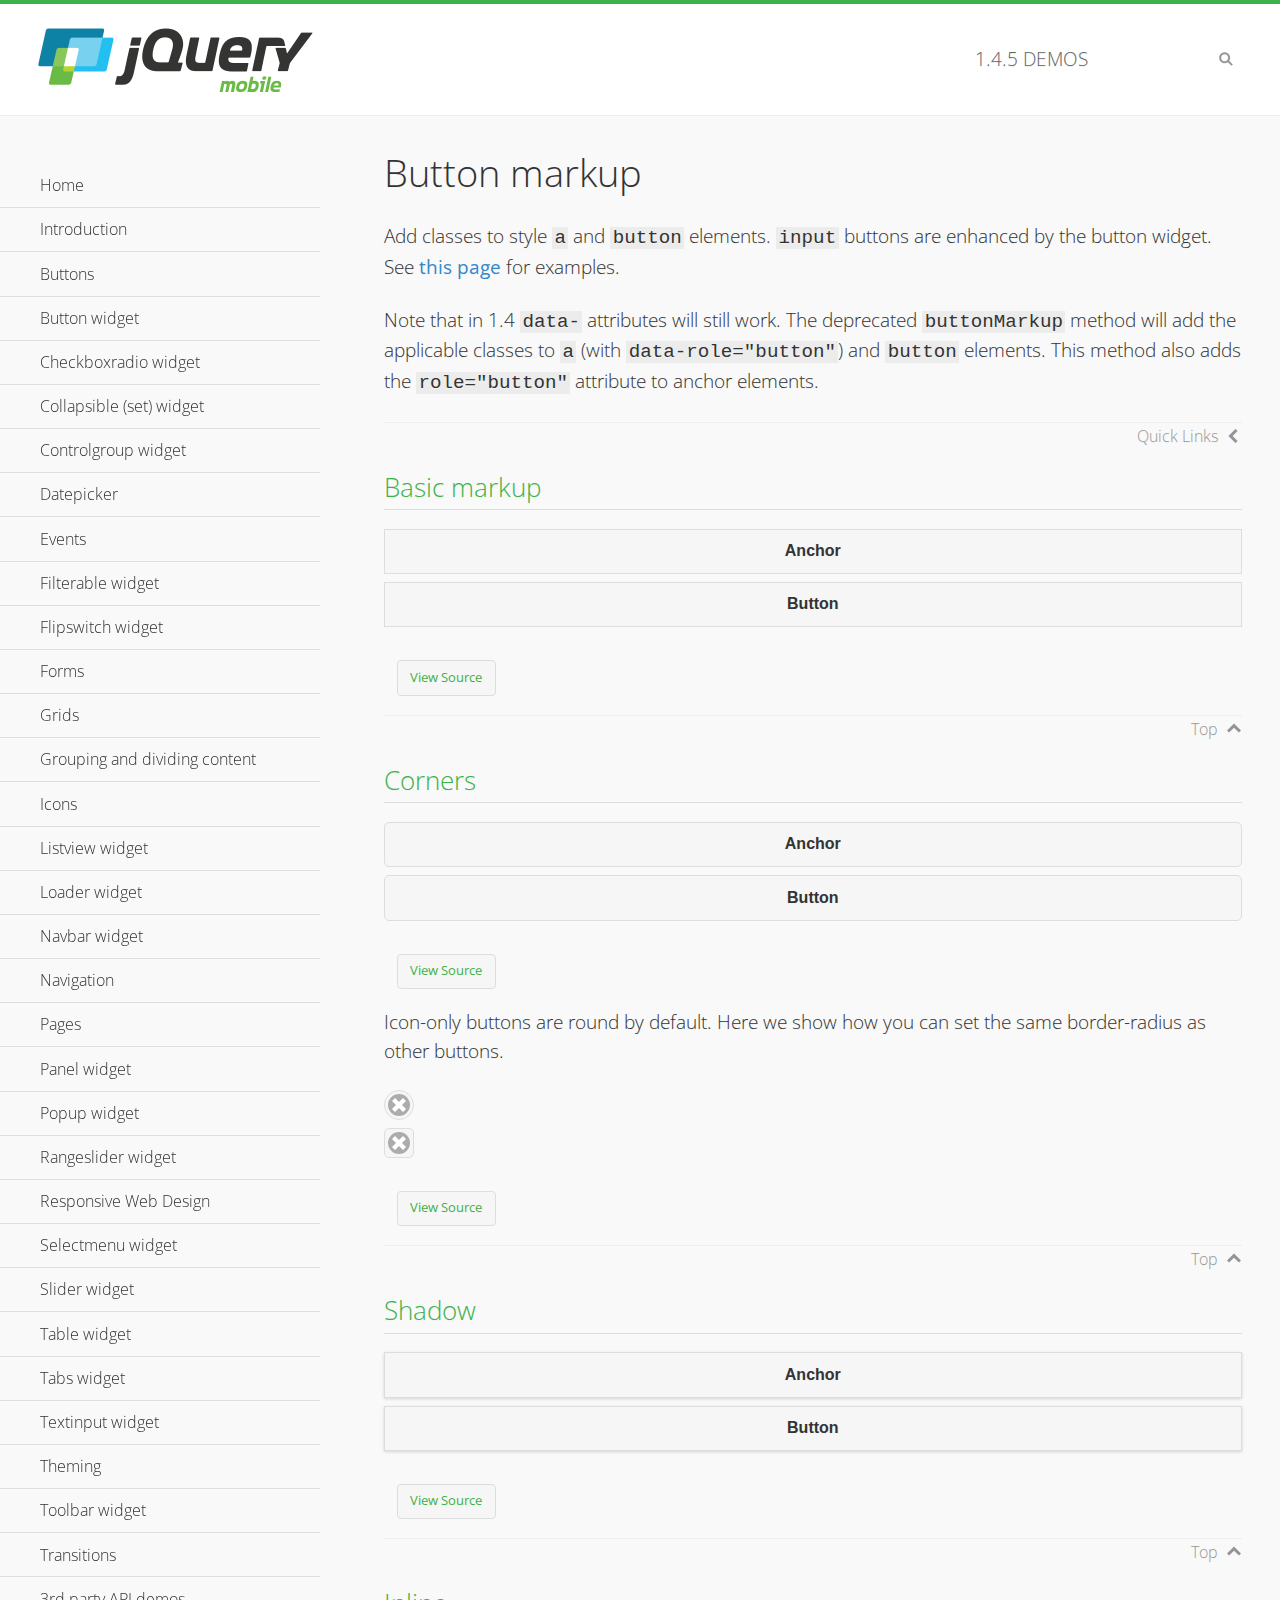
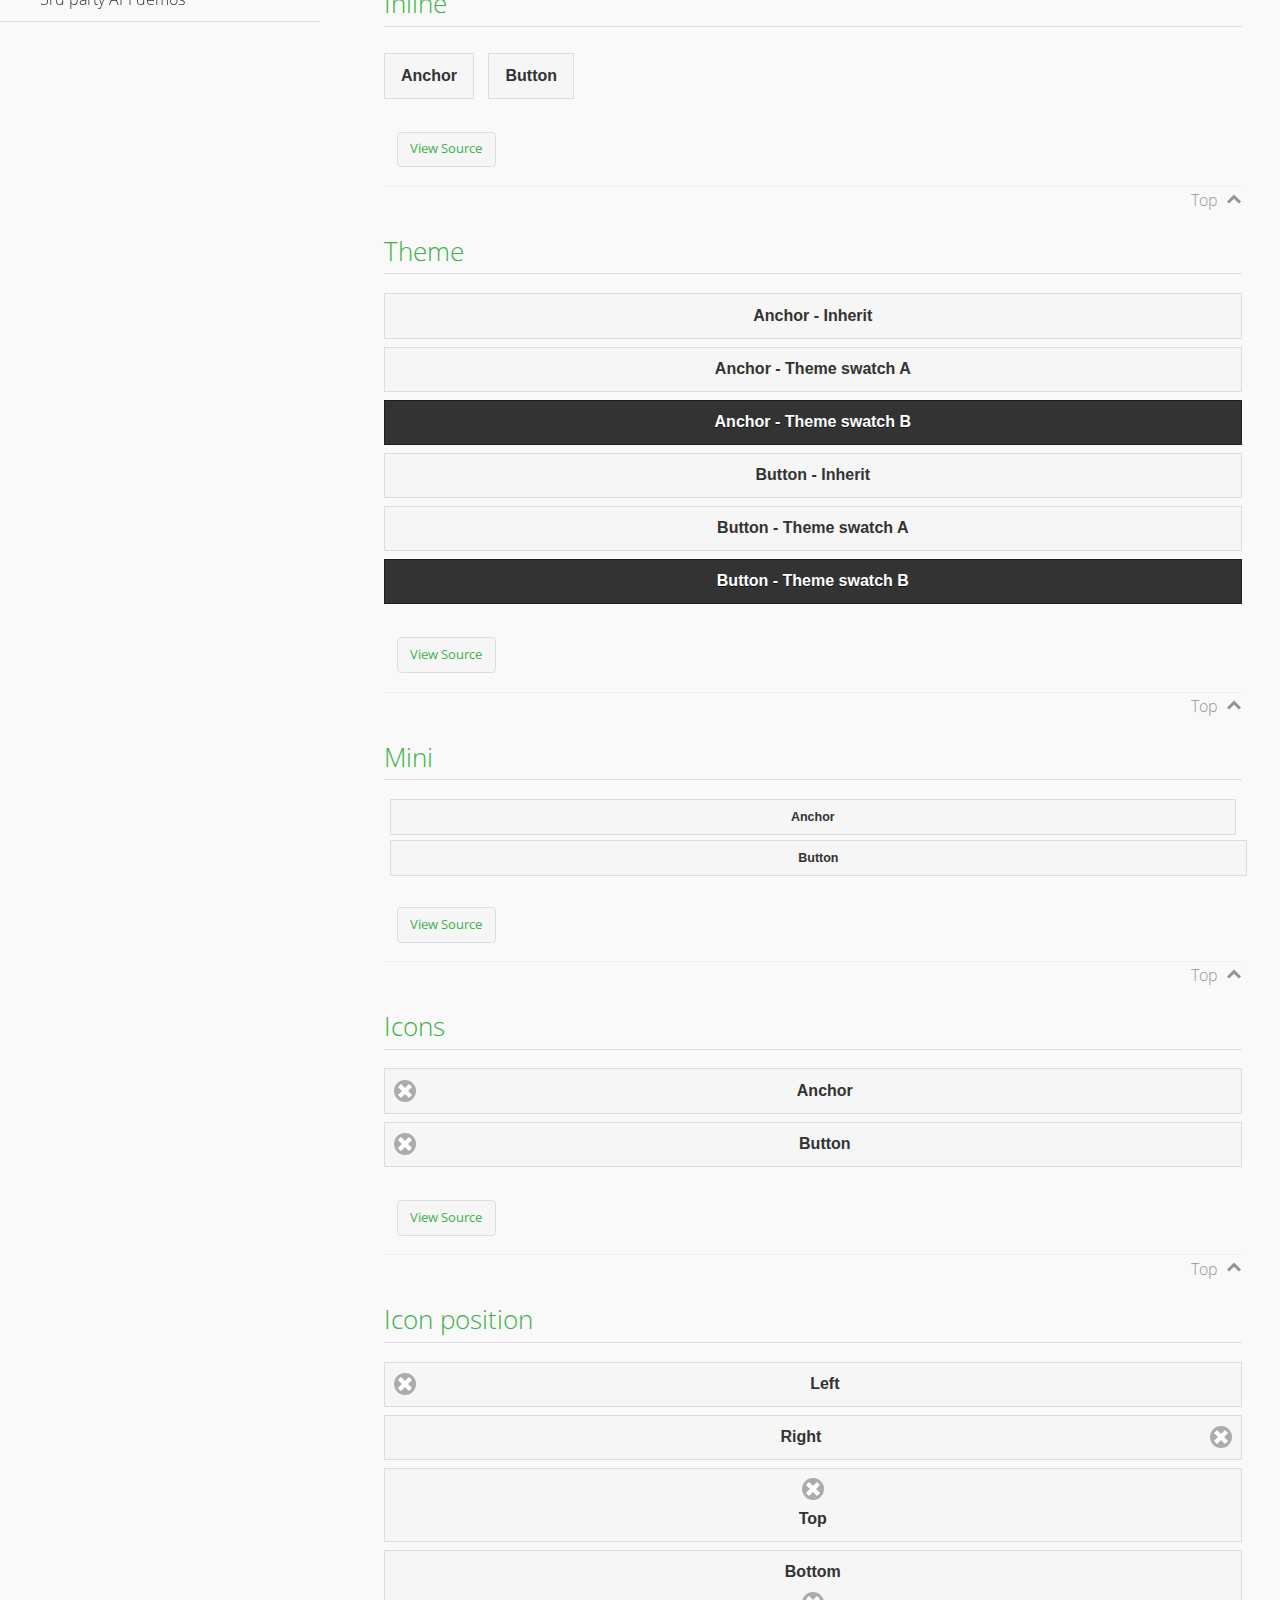
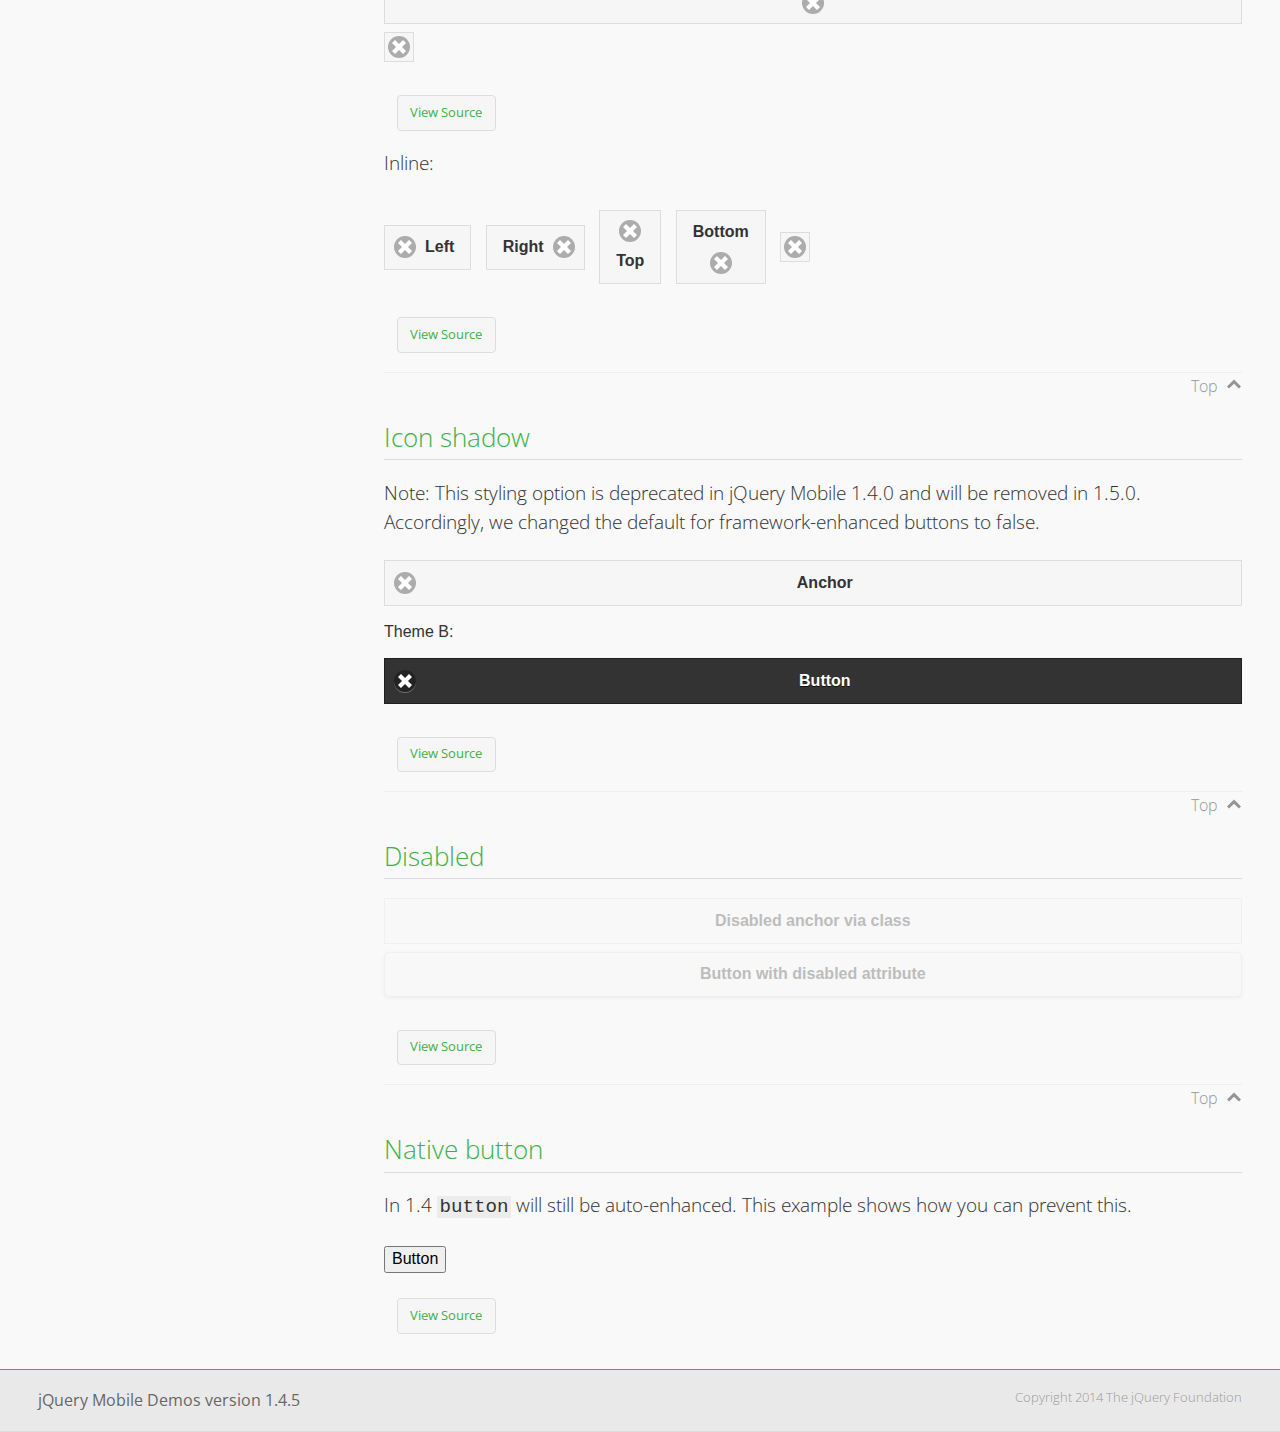
<file: Jquery/demos/button-markup/index.html>
<!DOCTYPE html>
<html>
<head>
	<meta charset="utf-8">
	<meta name="viewport" content="width=device-width, initial-scale=1">
	<title>Button markup - jQuery Mobile Demos</title>
	<link rel="shortcut icon" href="../favicon.ico">
    <link rel="stylesheet" href="http://fonts.googleapis.com/css?family=Open+Sans:300,400,700">
	<link rel="stylesheet" href="../css/themes/default/jquery.mobile-1.4.5.min.css">
	<link rel="stylesheet" href="../_assets/css/jqm-demos.css">
	<script src="../js/jquery.js"></script>
	<script src="../_assets/js/index.js"></script>
	<script src="../js/jquery.mobile-1.4.5.min.js"></script>
	<style>
		#custom-border-radius .ui-btn-icon-notext.ui-corner-all {
			-webkit-border-radius: .3125em;
			border-radius: .3125em;
		}
	</style>
</head>
<body>
<div data-role="page" class="jqm-demos" data-quicklinks="true">

	<div data-role="header" class="jqm-header">
		<h2><a href="../" title="jQuery Mobile Demos home"><img src="../_assets/img/jquery-logo.png" alt="jQuery Mobile"></a></h2>
		<p><span class="jqm-version"></span> Demos</p>
		<a href="#" class="jqm-navmenu-link ui-btn ui-btn-icon-notext ui-corner-all ui-icon-bars ui-nodisc-icon ui-alt-icon ui-btn-left">Menu</a>
		<a href="#" class="jqm-search-link ui-btn ui-btn-icon-notext ui-corner-all ui-icon-search ui-nodisc-icon ui-alt-icon ui-btn-right">Search</a>
	</div><!-- /header -->

	<div role="main" class="ui-content jqm-content">

		<h1>Button markup</h1>

		<p>Add classes to style <code>a</code> and <code>button</code> elements. <code>input</code> buttons are enhanced by the button widget. See <a href="../button/" data-ajax="false">this page</a> for examples.</p>

		<p>Note that in 1.4 <code>data-</code> attributes will still work. The deprecated <code>buttonMarkup</code> method will add the applicable classes to <code>a</code> (with <code>data-role="button"</code>) and <code>button</code> elements. This method also adds the <code>role="button"</code> attribute to anchor elements.</p>

		<h2>Basic markup</h2>

		<div data-demo-html="true">
			<a href="#" class="ui-btn">Anchor</a>
			<button class="ui-btn">Button</button>
		</div><!--/demo-html -->

		<h2>Corners</h2>

		<div data-demo-html="true">
			<a href="#" class="ui-btn ui-corner-all">Anchor</a>
			<button class="ui-btn ui-corner-all">Button</button>
		</div><!--/demo-html -->

		<p>Icon-only buttons are round by default. Here we show how you can set the same border-radius as other buttons.</p>

		<div data-demo-html="true" data-demo-css="true">
			<a href="#" class="ui-btn ui-icon-delete ui-btn-icon-notext ui-corner-all">No text</a>
			<div id="custom-border-radius">
				<a href="#" class="ui-btn ui-icon-delete ui-btn-icon-notext ui-corner-all">No text</a>
			</div>
		</div><!--/demo-html -->

		<h2>Shadow</h2>

		<div data-demo-html="true">
			<a href="#" class="ui-btn ui-shadow">Anchor</a>
			<button class="ui-btn ui-shadow">Button</button>
		</div><!--/demo-html -->

		<h2>Inline</h2>

		<div data-demo-html="true">
			<a href="#" class="ui-btn ui-btn-inline">Anchor</a>
			<button class="ui-btn ui-btn-inline">Button</button>
		</div><!--/demo-html -->

		<h2>Theme</h2>

		<div data-demo-html="true">
			<a href="#" class="ui-btn">Anchor - Inherit</a>
			<a href="#" class="ui-btn ui-btn-a">Anchor - Theme swatch A</a>
			<a href="#" class="ui-btn ui-btn-b">Anchor - Theme swatch B</a>
			<button class="ui-btn">Button - Inherit</button>
			<button class="ui-btn ui-btn-a">Button - Theme swatch A</button>
			<button class="ui-btn ui-btn-b">Button - Theme swatch B</button>
		</div><!--/demo-html -->

		<h2>Mini</h2>

		<div data-demo-html="true">
			<a href="#" class="ui-btn ui-mini">Anchor</a>
			<button class="ui-btn ui-mini">Button</button>
		</div><!--/demo-html -->

		<h2>Icons</h2>

		<div data-demo-html="true">
			<a href="#" class="ui-btn ui-icon-delete ui-btn-icon-left">Anchor</a>
			<button class="ui-btn ui-icon-delete ui-btn-icon-left">Button</button>
		</div><!--/demo-html -->

		<h2>Icon position</h2>

		<div data-demo-html="true">
			<a href="#" class="ui-btn ui-icon-delete ui-btn-icon-left">Left</a>
			<a href="#" class="ui-btn ui-icon-delete ui-btn-icon-right">Right</a>
			<a href="#" class="ui-btn ui-icon-delete ui-btn-icon-top">Top</a>
			<a href="#" class="ui-btn ui-icon-delete ui-btn-icon-bottom">Bottom</a>
			<a href="#" class="ui-btn ui-icon-delete ui-btn-icon-notext">Icon only</a>
		</div><!--/demo-html -->

		<p>Inline:</p>

		<div data-demo-html="true">
			<a href="#" class="ui-btn ui-btn-inline ui-icon-delete ui-btn-icon-left">Left</a>
			<a href="#" class="ui-btn ui-btn-inline ui-icon-delete ui-btn-icon-right">Right</a>
			<a href="#" class="ui-btn ui-btn-inline ui-icon-delete ui-btn-icon-top">Top</a>
			<a href="#" class="ui-btn ui-btn-inline ui-icon-delete ui-btn-icon-bottom">Bottom</a>
			<a href="#" class="ui-btn ui-btn-inline ui-icon-delete ui-btn-icon-notext">Icon only</a>
		</div><!--/demo-html -->

		<h2>Icon shadow</h2>
		<p>Note: This styling option is deprecated in jQuery Mobile 1.4.0 and will be removed in 1.5.0. Accordingly, we changed the default for framework-enhanced buttons to false.</p>

		<div data-demo-html="true">
			<a href="#" class="ui-btn ui-icon-delete ui-btn-icon-left ui-shadow-icon">Anchor</a>
			<p>Theme B:</p>
			<button class="ui-btn ui-icon-delete ui-btn-icon-left ui-shadow-icon ui-btn-b">Button</button>
		</div><!--/demo-html -->

		<h2>Disabled</h2>

		<div data-demo-html="true">
			<a href="#" class="ui-btn ui-state-disabled">Disabled anchor via class</a>
			<button disabled>Button with disabled attribute</button>
		</div><!--/demo-html -->

		<h2>Native button</h2>
		<!-- TODO: Remove this demo in 1.5 -->
		<p>In 1.4 <code>button</code> will still be auto-enhanced. This example shows how you can prevent this.</p>

		<div data-demo-html="true">
			<button data-role="none">Button</button>
		</div><!--/demo-html -->

	</div><!-- /content -->
	    <div data-role="panel" class="jqm-navmenu-panel" data-position="left" data-display="overlay" data-theme="a">
	    	<ul class="jqm-list ui-alt-icon ui-nodisc-icon">
<li data-filtertext="demos homepage" data-icon="home"><a href=".././">Home</a></li>
<li data-filtertext="introduction overview getting started"><a href="../intro/" data-ajax="false">Introduction</a></li>
<li data-filtertext="buttons button markup buttonmarkup method anchor link button element"><a href="../button-markup/" data-ajax="false">Buttons</a></li>
<li data-filtertext="form button widget input button submit reset"><a href="../button/" data-ajax="false">Button widget</a></li>
<li data-role="collapsible" data-enhanced="true" data-collapsed-icon="carat-d" data-expanded-icon="carat-u" data-iconpos="right" data-inset="false" class="ui-collapsible ui-collapsible-themed-content ui-collapsible-collapsed">
	<h3 class="ui-collapsible-heading ui-collapsible-heading-collapsed">
		<a href="#" class="ui-collapsible-heading-toggle ui-btn ui-btn-icon-right ui-btn-inherit ui-icon-carat-d">
		    Checkboxradio widget<span class="ui-collapsible-heading-status"> click to expand contents</span>
		</a>
	</h3>
	<div class="ui-collapsible-content ui-body-inherit ui-collapsible-content-collapsed" aria-hidden="true">
		<ul>
			<li data-filtertext="form checkboxradio widget checkbox input checkboxes controlgroups"><a href="../checkboxradio-checkbox/" data-ajax="false">Checkboxes</a></li>
			<li data-filtertext="form checkboxradio widget radio input radio buttons controlgroups"><a href="../checkboxradio-radio/" data-ajax="false">Radio buttons</a></li>
		</ul>
	</div>
</li>
<li data-role="collapsible" data-enhanced="true" data-collapsed-icon="carat-d" data-expanded-icon="carat-u" data-iconpos="right" data-inset="false" class="ui-collapsible ui-collapsible-themed-content ui-collapsible-collapsed">
	<h3 class="ui-collapsible-heading ui-collapsible-heading-collapsed">
		<a href="#" class="ui-collapsible-heading-toggle ui-btn ui-btn-icon-right ui-btn-inherit ui-icon-carat-d">
			Collapsible (set) widget<span class="ui-collapsible-heading-status"> click to expand contents</span>
		</a>
	</h3>
	<div class="ui-collapsible-content ui-body-inherit ui-collapsible-content-collapsed" aria-hidden="true">
		<ul>
			<li data-filtertext="collapsibles content formatting"><a href="../collapsible/" data-ajax="false">Collapsible</a></li>
			<li data-filtertext="dynamic collapsible set accordion append expand"><a href="../collapsible-dynamic/" data-ajax="false">Dynamic collapsibles</a></li>
			<li data-filtertext="accordions collapsible set widget content formatting grouped collapsibles"><a href="../collapsibleset/" data-ajax="false">Collapsible set</a></li>
		</ul>
	</div>
</li>
<li data-role="collapsible" data-enhanced="true" data-collapsed-icon="carat-d" data-expanded-icon="carat-u" data-iconpos="right" data-inset="false" class="ui-collapsible ui-collapsible-themed-content ui-collapsible-collapsed">
	<h3 class="ui-collapsible-heading ui-collapsible-heading-collapsed">
		<a href="#" class="ui-collapsible-heading-toggle ui-btn ui-btn-icon-right ui-btn-inherit ui-icon-carat-d">
			Controlgroup widget<span class="ui-collapsible-heading-status"> click to expand contents</span>
		</a>
	</h3>
	<div class="ui-collapsible-content ui-body-inherit ui-collapsible-content-collapsed" aria-hidden="true">
		<ul>
			<li data-filtertext="controlgroups selectmenu checkboxradio input grouped buttons horizontal vertical"><a href="../controlgroup/" data-ajax="false">Controlgroup</a></li>
			<li data-filtertext="dynamic controlgroup dynamically add buttons"><a href="../controlgroup-dynamic/" data-ajax="false">Dynamic controlgroups</a></li>
		</ul>
	</div>
</li>
<li data-filtertext="form datepicker widget date input"><a href="../datepicker/" data-ajax="false">Datepicker</a></li>
<li data-role="collapsible" data-enhanced="true" data-collapsed-icon="carat-d" data-expanded-icon="carat-u" data-iconpos="right" data-inset="false" class="ui-collapsible ui-collapsible-themed-content ui-collapsible-collapsed">
	<h3 class="ui-collapsible-heading ui-collapsible-heading-collapsed">
		<a href="#" class="ui-collapsible-heading-toggle ui-btn ui-btn-icon-right ui-btn-inherit ui-icon-carat-d">
			Events<span class="ui-collapsible-heading-status"> click to expand contents</span>
		</a>
	</h3>
	<div class="ui-collapsible-content ui-body-inherit ui-collapsible-content-collapsed" aria-hidden="true">
		<ul>
			<li data-filtertext="swipe to delete list items listviews swipe events"><a href="../swipe-list/" data-ajax="false">Swipe list items</a></li>
			<li data-filtertext="swipe to navigate swipe page navigation swipe events"><a href="../swipe-page/" data-ajax="false">Swipe page navigation</a></li>
		</ul>
	</div>
</li>
<li data-filtertext="filterable filter elements sorting searching listview table"><a href="../filterable/" data-ajax="false">Filterable widget</a></li>
<li data-filtertext="form flipswitch widget flip toggle switch binary select checkbox input"><a href="../flipswitch/" data-ajax="false">Flipswitch widget</a></li>
<li data-role="collapsible" data-enhanced="true" data-collapsed-icon="carat-d" data-expanded-icon="carat-u" data-iconpos="right" data-inset="false" class="ui-collapsible ui-collapsible-themed-content ui-collapsible-collapsed">
	<h3 class="ui-collapsible-heading ui-collapsible-heading-collapsed">
		<a href="#" class="ui-collapsible-heading-toggle ui-btn ui-btn-icon-right ui-btn-inherit ui-icon-carat-d">
			Forms<span class="ui-collapsible-heading-status"> click to expand contents</span>
		</a>
	</h3>
	<div class="ui-collapsible-content ui-body-inherit ui-collapsible-content-collapsed" aria-hidden="true">
		<ul>
			<li data-filtertext="forms text checkbox radio range button submit reset inputs selects textarea slider flipswitch label form elements"><a href="../forms/" data-ajax="false">Forms</a></li>
			<li data-filtertext="form hide labels hidden accessible ui-hidden-accessible forms"><a href="../forms-label-hidden-accessible/" data-ajax="false">Hide labels</a></li>
			<li data-filtertext="form field containers fieldcontain ui-field-contain forms"><a href="../forms-field-contain/" data-ajax="false">Field containers</a></li>
			<li data-filtertext="forms disabled form elements"><a href="../forms-disabled/" data-ajax="false">Forms disabled</a></li>
			<li data-filtertext="forms gallery examples overview forms text checkbox radio range button submit reset inputs selects textarea slider flipswitch label form elements"><a href="../forms-gallery/" data-ajax="false">Forms gallery</a></li>
		</ul>
	</div>
</li>
<li data-role="collapsible" data-enhanced="true" data-collapsed-icon="carat-d" data-expanded-icon="carat-u" data-iconpos="right" data-inset="false" class="ui-collapsible ui-collapsible-themed-content ui-collapsible-collapsed">
	<h3 class="ui-collapsible-heading ui-collapsible-heading-collapsed">
		<a href="#" class="ui-collapsible-heading-toggle ui-btn ui-btn-icon-right ui-btn-inherit ui-icon-carat-d">
			Grids<span class="ui-collapsible-heading-status"> click to expand contents</span>
		</a>
	</h3>
	<div class="ui-collapsible-content ui-body-inherit ui-collapsible-content-collapsed" aria-hidden="true">
		<ul>
			<li data-filtertext="grids columns blocks content formatting rwd responsive css framework"><a href="../grids/" data-ajax="false">Grids</a></li>
			<li data-filtertext="buttons in grids css framework"><a href="../grids-buttons/" data-ajax="false">Buttons in grids</a></li>
			<li data-filtertext="custom responsive grids rwd css framework"><a href="../grids-custom-responsive/" data-ajax="false">Custom responsive grids</a></li>
		</ul>
	</div>
</li>
<li data-filtertext="blocks content formatting sections heading"><a href="../body-bar-classes/" data-ajax="false">Grouping and dividing content</a></li>
<li data-role="collapsible" data-enhanced="true" data-collapsed-icon="carat-d" data-expanded-icon="carat-u" data-iconpos="right" data-inset="false" class="ui-collapsible ui-collapsible-themed-content ui-collapsible-collapsed">
	<h3 class="ui-collapsible-heading ui-collapsible-heading-collapsed">
		<a href="#" class="ui-collapsible-heading-toggle ui-btn ui-btn-icon-right ui-btn-inherit ui-icon-carat-d">
			Icons<span class="ui-collapsible-heading-status"> click to expand contents</span>
		</a>
	</h3>
	<div class="ui-collapsible-content ui-body-inherit ui-collapsible-content-collapsed" aria-hidden="true">
		<ul>
			<li data-filtertext="button icons svg disc alt custom icon position"><a href="../icons/" data-ajax="false">Icons</a></li>
			<li data-filtertext=""><a href="../icons-grunticon/" data-ajax="false">Grunticon loader</a></li>
		</ul>
	</div>
</li>
<li data-role="collapsible" data-enhanced="true" data-collapsed-icon="carat-d" data-expanded-icon="carat-u" data-iconpos="right" data-inset="false" class="ui-collapsible ui-collapsible-themed-content ui-collapsible-collapsed">
	<h3 class="ui-collapsible-heading ui-collapsible-heading-collapsed">
		<a href="#" class="ui-collapsible-heading-toggle ui-btn ui-btn-icon-right ui-btn-inherit ui-icon-carat-d">
			Listview widget<span class="ui-collapsible-heading-status"> click to expand contents</span>
		</a>
	</h3>
	<div class="ui-collapsible-content ui-body-inherit ui-collapsible-content-collapsed" aria-hidden="true">
		<ul>
			<li data-filtertext="listview widget thumbnails icons nested split button collapsible ul ol"><a href="../listview/" data-ajax="false">Listview</a></li>
			<li data-filtertext="autocomplete filterable reveal listview filtertextbeforefilter placeholder"><a href="../listview-autocomplete/" data-ajax="false">Listview autocomplete</a></li>
			<li data-filtertext="autocomplete filterable reveal listview remote data filtertextbeforefilter placeholder"><a href="../listview-autocomplete-remote/" data-ajax="false">Listview autocomplete remote data</a></li>
			<li data-filtertext="autodividers anchor jump scroll linkbars listview lists ul ol"><a href="../listview-autodividers-linkbar/" data-ajax="false">Listview autodividers linkbar</a></li>
			<li data-filtertext="listview autodividers selector autodividersselector lists ul ol"><a href="../listview-autodividers-selector/" data-ajax="false">Listview autodividers selector</a></li>
			<li data-filtertext="listview nested list items"><a href="../listview-nested-lists/" data-ajax="false">Nested Listviews</a></li>
			<li data-filtertext="listview collapsible list items flat"><a href="../listview-collapsible-item-flat/" data-ajax="false">Listview collapsible list items (flat)</a></li>
			<li data-filtertext="listview collapsible list indented"><a href="../listview-collapsible-item-indented/" data-ajax="false">Listview collapsible list items (indented)</a></li>
			<li data-filtertext="grid listview responsive grids responsive listviews lists ul"><a href="../listview-grid/" data-ajax="false">Listview responsive grid</a></li>
		</ul>
	</div>
</li>
<li data-filtertext="loader widget page loading navigation overlay spinner"><a href="../loader/" data-ajax="false">Loader widget</a></li>
<li data-filtertext="navbar widget navmenu toolbars header footer"><a href="../navbar/" data-ajax="false">Navbar widget</a></li>
<li data-role="collapsible" data-enhanced="true" data-collapsed-icon="carat-d" data-expanded-icon="carat-u" data-iconpos="right" data-inset="false" class="ui-collapsible ui-collapsible-themed-content ui-collapsible-collapsed">
	<h3 class="ui-collapsible-heading ui-collapsible-heading-collapsed">
		<a href="#" class="ui-collapsible-heading-toggle ui-btn ui-btn-icon-right ui-btn-inherit ui-icon-carat-d">
			Navigation<span class="ui-collapsible-heading-status"> click to expand contents</span>
		</a>
	</h3>
	<div class="ui-collapsible-content ui-body-inherit ui-collapsible-content-collapsed" aria-hidden="true">
		<ul>
			<li data-filtertext="ajax navigation navigate widget history event method"><a href="../navigation/" data-ajax="false">Navigation</a></li>
			<li data-filtertext="linking pages page links navigation ajax prefetch cache"><a href="../navigation-linking-pages/" data-ajax="false">Linking pages</a></li>
			<!-- <li data-filtertext="php redirect server redirection server-side navigation"><a href="../navigation-php-redirect/" data-ajax="false">PHP redirect demo</a></li>-->
			<li data-filtertext="navigation redirection hash query"><a href="../navigation-hash-processing/" data-ajax="false">Hash processing demo</a></li>
			<li data-filtertext="navigation redirection hash query"><a href="../page-events/" data-ajax="false">Page Navigation Events</a></li>
		</ul>
	</div>
</li>
<li data-role="collapsible" data-enhanced="true" data-collapsed-icon="carat-d" data-expanded-icon="carat-u" data-iconpos="right" data-inset="false" class="ui-collapsible ui-collapsible-themed-content ui-collapsible-collapsed">
	<h3 class="ui-collapsible-heading ui-collapsible-heading-collapsed">
		<a href="#" class="ui-collapsible-heading-toggle ui-btn ui-btn-icon-right ui-btn-inherit ui-icon-carat-d">
			Pages<span class="ui-collapsible-heading-status"> click to expand contents</span>
		</a>
	</h3>
	<div class="ui-collapsible-content ui-body-inherit ui-collapsible-content-collapsed" aria-hidden="true">
		<ul>
			<li data-filtertext="pages page widget ajax navigation"><a href="../pages/" data-ajax="false">Pages</a></li>
			<li data-filtertext="single page"><a href="../pages-single-page/" data-ajax="false">Single page</a></li>
			<li data-filtertext="multipage multi-page page"><a href="../pages-multi-page/" data-ajax="false">Multi-page template</a></li>
			<li data-filtertext="dialog page widget modal popup"><a href="../pages-dialog/" data-ajax="false">Dialog page</a></li>
		</ul>
	</div>
</li>
<li data-role="collapsible" data-enhanced="true" data-collapsed-icon="carat-d" data-expanded-icon="carat-u" data-iconpos="right" data-inset="false" class="ui-collapsible ui-collapsible-themed-content ui-collapsible-collapsed">
	<h3 class="ui-collapsible-heading ui-collapsible-heading-collapsed">
		<a href="#" class="ui-collapsible-heading-toggle ui-btn ui-btn-icon-right ui-btn-inherit ui-icon-carat-d">
			Panel widget<span class="ui-collapsible-heading-status"> click to expand contents</span>
		</a>
	</h3>
	<div class="ui-collapsible-content ui-body-inherit ui-collapsible-content-collapsed" aria-hidden="true">
		<ul>
			<li data-filtertext="panel widget sliding panels reveal push overlay responsive"><a href="../panel/" data-ajax="false">Panel</a></li>
			<li data-filtertext=""><a href="../panel-external/" data-ajax="false">External panels</a></li>
			<li data-filtertext="panel "><a href="../panel-fixed/" data-ajax="false">Fixed panels</a></li>
			<li data-filtertext="panel slide panels sliding panels shadow rwd responsive breakpoint"><a href="../panel-responsive/" data-ajax="false">Panels responsive</a></li>
			<li data-filtertext="panel custom style custom panel width reveal shadow listview panel styling page background wrapper"><a href="../panel-styling/" data-ajax="false">Custom panel style</a></li>
			<li data-filtertext="panel open on swipe"><a href="../panel-swipe-open/" data-ajax="false">Panel open on swipe</a></li>
			<li data-filtertext="panels outside page internal external toolbars"><a href="../panel-external-internal/" data-ajax="false">Panel external and internal</a></li>
		</ul>
	</div>
</li>
<li data-role="collapsible" data-enhanced="true" data-collapsed-icon="carat-d" data-expanded-icon="carat-u" data-iconpos="right" data-inset="false" class="ui-collapsible ui-collapsible-themed-content ui-collapsible-collapsed">
	<h3 class="ui-collapsible-heading ui-collapsible-heading-collapsed">
		<a href="#" class="ui-collapsible-heading-toggle ui-btn ui-btn-icon-right ui-btn-inherit ui-icon-carat-d">
			Popup widget<span class="ui-collapsible-heading-status"> click to expand contents</span>
		</a>
	</h3>
	<div class="ui-collapsible-content ui-body-inherit ui-collapsible-content-collapsed" aria-hidden="true">
		<ul>
			<li data-filtertext="popup widget popups dialog modal transition tooltip lightbox form overlay screen flip pop fade transition"><a href="../popup/" data-ajax="false">Popup</a></li>
			<li data-filtertext="popup alignment position"><a href="../popup-alignment/" data-ajax="false">Popup alignment</a></li>
			<li data-filtertext="popup arrow size popups popover"><a href="../popup-arrow-size/" data-ajax="false">Popup arrow size</a></li>
			<li data-filtertext="dynamic popups popup images lightbox"><a href="../popup-dynamic/" data-ajax="false">Dynamic popups</a></li>
			<li data-filtertext="popups with iframes scaling"><a href="../popup-iframe/" data-ajax="false">Popups with iframes</a></li>
			<li data-filtertext="popup image scaling"><a href="../popup-image-scaling/" data-ajax="false">Popup image scaling</a></li>
			<li data-filtertext="external popup outside multi-page"><a href="../popup-outside-multipage/" data-ajax="false">Popup outside multi-page</a></li>
		</ul>
	</div>
</li>
<li data-filtertext="form rangeslider widget dual sliders dual handle sliders range input"><a href="../rangeslider/" data-ajax="false">Rangeslider widget</a></li>
<li data-filtertext="responsive web design rwd adaptive progressive enhancement PE accessible mobile breakpoints media query media queries"><a href="../rwd/" data-ajax="false">Responsive Web Design</a></li>
<li data-role="collapsible" data-enhanced="true" data-collapsed-icon="carat-d" data-expanded-icon="carat-u" data-iconpos="right" data-inset="false" class="ui-collapsible ui-collapsible-themed-content ui-collapsible-collapsed">
	<h3 class="ui-collapsible-heading ui-collapsible-heading-collapsed">
		<a href="#" class="ui-collapsible-heading-toggle ui-btn ui-btn-icon-right ui-btn-inherit ui-icon-carat-d">
			Selectmenu widget<span class="ui-collapsible-heading-status"> click to expand contents</span>
		</a>
	</h3>
	<div class="ui-collapsible-content ui-body-inherit ui-collapsible-content-collapsed" aria-hidden="true">
		<ul>
			<li data-filtertext="form selectmenu widget select input custom select menu selects"><a href="../selectmenu/" data-ajax="false">Selectmenu</a></li>
			<li data-filtertext="form custom select menu selectmenu widget custom menu option optgroup multiple selects"><a href="../selectmenu-custom/" data-ajax="false">Custom select menu</a></li>
			<li data-filtertext="filterable select filter popup dialog"><a href="../selectmenu-custom-filter/" data-ajax="false">Custom select menu with filter</a></li>
		</ul>
	</div>
</li>
<li data-role="collapsible" data-enhanced="true" data-collapsed-icon="carat-d" data-expanded-icon="carat-u" data-iconpos="right" data-inset="false" class="ui-collapsible ui-collapsible-themed-content ui-collapsible-collapsed">
	<h3 class="ui-collapsible-heading ui-collapsible-heading-collapsed">
		<a href="#" class="ui-collapsible-heading-toggle ui-btn ui-btn-icon-right ui-btn-inherit ui-icon-carat-d">
			Slider widget<span class="ui-collapsible-heading-status"> click to expand contents</span>
		</a>
	</h3>
	<div class="ui-collapsible-content ui-body-inherit ui-collapsible-content-collapsed" aria-hidden="true">
		<ul>
			<li data-filtertext="form slider widget range input single sliders"><a href="../slider/" data-ajax="false">Slider</a></li>
			<li data-filtertext="form slider widget flipswitch slider binary select flip toggle switch"><a href="../slider-flipswitch/" data-ajax="false">Slider flip toggle switch</a></li>
			<li data-filtertext="form slider tooltip handle value input range sliders"><a href="../slider-tooltip/" data-ajax="false">Slider tooltip</a></li>
		</ul>
	</div>
</li>
<li data-role="collapsible" data-enhanced="true" data-collapsed-icon="carat-d" data-expanded-icon="carat-u" data-iconpos="right" data-inset="false" class="ui-collapsible ui-collapsible-themed-content ui-collapsible-collapsed">
	<h3 class="ui-collapsible-heading ui-collapsible-heading-collapsed">
		<a href="#" class="ui-collapsible-heading-toggle ui-btn ui-btn-icon-right ui-btn-inherit ui-icon-carat-d">
			Table widget<span class="ui-collapsible-heading-status"> click to expand contents</span>
		</a>
	</h3>
	<div class="ui-collapsible-content ui-body-inherit ui-collapsible-content-collapsed" aria-hidden="true">
		<ul>
			<li data-filtertext="table widget reflow column toggle th td responsive tables rwd hide show tabular"><a href="../table-column-toggle/" data-ajax="false">Table Column Toggle</a></li>
			<li data-filtertext="table column toggle phone comparison demo"><a href="../table-column-toggle-example/" data-ajax="false">Table Column Toggle demo</a></li>
			<li data-filtertext="responsive tables table column toggle heading groups rwd breakpoint"><a href="../table-column-toggle-heading-groups/" data-ajax="false">Table Column Toggle heading groups</a></li>
			<li data-filtertext="responsive tables table column toggle hide rwd breakpoint customization options"><a href="../table-column-toggle-options/" data-ajax="false">Table Column Toggle options</a></li>
			<li data-filtertext="table reflow th td responsive rwd columns tabular"><a href="../table-reflow/" data-ajax="false">Table Reflow</a></li>
			<li data-filtertext="responsive tables table reflow heading groups rwd breakpoint"><a href="../table-reflow-heading-groups/" data-ajax="false">Table Reflow heading groups</a></li>
			<li data-filtertext="responsive tables table reflow stripes strokes table style"><a href="../table-reflow-stripes-strokes/" data-ajax="false">Table Reflow stripes and strokes</a></li>
			<li data-filtertext="responsive tables table reflow stack custom styles"><a href="../table-reflow-styling/" data-ajax="false">Table Reflow custom styles</a></li>
		</ul>
	</div>
</li>
<li data-filtertext="ui tabs widget"><a href="../tabs/" data-ajax="false">Tabs widget</a></li>
<li data-filtertext="form textinput widget text input textarea number date time tel email file color password"><a href="../textinput/" data-ajax="false">Textinput widget</a></li>
<li data-role="collapsible" data-enhanced="true" data-collapsed-icon="carat-d" data-expanded-icon="carat-u" data-iconpos="right" data-inset="false" class="ui-collapsible ui-collapsible-themed-content ui-collapsible-collapsed">
	<h3 class="ui-collapsible-heading ui-collapsible-heading-collapsed">
		<a href="#" class="ui-collapsible-heading-toggle ui-btn ui-btn-icon-right ui-btn-inherit ui-icon-carat-d">
			Theming<span class="ui-collapsible-heading-status"> click to expand contents</span>
		</a>
	</h3>
	<div class="ui-collapsible-content ui-body-inherit ui-collapsible-content-collapsed" aria-hidden="true">
		<ul>
			<li data-filtertext="default theme swatches theming style css"><a href="../theme-default/" data-ajax="false">Default theme</a></li>
			<li data-filtertext="classic theme old theme swatches theming style css"><a href="../theme-classic/" data-ajax="false">Classic theme</a></li>
		</ul>
	</div>
</li>
<li data-role="collapsible" data-enhanced="true" data-collapsed-icon="carat-d" data-expanded-icon="carat-u" data-iconpos="right" data-inset="false" class="ui-collapsible ui-collapsible-themed-content ui-collapsible-collapsed">
	<h3 class="ui-collapsible-heading ui-collapsible-heading-collapsed">
		<a href="#" class="ui-collapsible-heading-toggle ui-btn ui-btn-icon-right ui-btn-inherit ui-icon-carat-d">
			Toolbar widget<span class="ui-collapsible-heading-status"> click to expand contents</span>
		</a>
	</h3>
	<div class="ui-collapsible-content ui-body-inherit ui-collapsible-content-collapsed" aria-hidden="true">
		<ul>
			<li data-filtertext="toolbar widget header footer toolbars fixed fullscreen external sections"><a href="../toolbar/" data-ajax="false">Toolbar</a></li>
			<li data-filtertext="dynamic toolbars dynamically add toolbar header footer"><a href="../toolbar-dynamic/" data-ajax="false">Dynamic toolbars</a></li>
			<li data-filtertext="external toolbars header footer"><a href="../toolbar-external/" data-ajax="false">External toolbars</a></li>
			<li data-filtertext="fixed toolbars header footer"><a href="../toolbar-fixed/" data-ajax="false">Fixed toolbars</a></li>
			<li data-filtertext="fixed fullscreen toolbars header footer"><a href="../toolbar-fixed-fullscreen/" data-ajax="false">Fullscreen toolbars</a></li>
			<li data-filtertext="external fixed toolbars header footer"><a href="../toolbar-fixed-external/" data-ajax="false">Fixed external toolbars</a></li>
			<li data-filtertext="external persistent toolbars header footer navbar navmenu"><a href="../toolbar-fixed-persistent/" data-ajax="false">Persistent toolbars</a></li>
			<li data-filtertext="external ajax optimized toolbars persistent toolbars header footer navbar"><a href="../toolbar-fixed-persistent-optimized/" data-ajax="false">Ajax optimized toolbars</a></li>
			<li data-filtertext="form in toolbars header footer"><a href="../toolbar-fixed-forms/" data-ajax="false">Form in toolbar</a></li>
		</ul>
	</div>
</li>
<li data-filtertext="page transitions animated pages popup navigation flip slide fade pop"><a href="../transitions/" data-ajax="false">Transitions</a></li>
<li data-role="collapsible" data-enhanced="true" data-collapsed-icon="carat-d" data-expanded-icon="carat-u" data-iconpos="right" data-inset="false" class="ui-collapsible ui-collapsible-themed-content ui-collapsible-collapsed">
	<h3 class="ui-collapsible-heading ui-collapsible-heading-collapsed">
		<a href="#" class="ui-collapsible-heading-toggle ui-btn ui-btn-icon-right ui-btn-inherit ui-icon-carat-d">
			3rd party API demos<span class="ui-collapsible-heading-status"> click to expand contents</span>
		</a>
	</h3>
	<div class="ui-collapsible-content ui-body-inherit ui-collapsible-content-collapsed" aria-hidden="true">
		<ul>
			<li data-filtertext="backbone requirejs navigation router"><a href="../backbone-requirejs/" data-ajax="false">Backbone RequireJS</a></li>
			<li data-filtertext="google maps geolocation demo"><a href="../map-geolocation/" data-ajax="false">Google Maps geolocation</a></li>
			<li data-filtertext="google maps hybrid"><a href="../map-list-toggle/" data-ajax="false">Google Maps list toggle</a></li>
		</ul>
	</div>
</li>



		     </ul>
		</div><!-- /panel -->


	<div data-role="footer" data-position="fixed" data-tap-toggle="false" class="jqm-footer">
		<p>jQuery Mobile Demos version <span class="jqm-version"></span></p>
		<p>Copyright 2014 The jQuery Foundation</p>
	</div><!-- /footer -->
	<!-- TODO: This should become an external panel so we can add input to markup (unique ID) -->
    <div data-role="panel" class="jqm-search-panel" data-position="right" data-display="overlay" data-theme="a">
		<div class="jqm-search">
			<ul class="jqm-list" data-filter-placeholder="Search demos..." data-filter-reveal="true">
<li data-filtertext="demos homepage" data-icon="home"><a href=".././">Home</a></li>
<li data-filtertext="introduction overview getting started"><a href="../intro/" data-ajax="false">Introduction</a></li>
<li data-filtertext="buttons button markup buttonmarkup method anchor link button element"><a href="../button-markup/" data-ajax="false">Buttons</a></li>
<li data-filtertext="form button widget input button submit reset"><a href="../button/" data-ajax="false">Button widget</a></li>
<li data-role="collapsible" data-enhanced="true" data-collapsed-icon="carat-d" data-expanded-icon="carat-u" data-iconpos="right" data-inset="false" class="ui-collapsible ui-collapsible-themed-content ui-collapsible-collapsed">
	<h3 class="ui-collapsible-heading ui-collapsible-heading-collapsed">
		<a href="#" class="ui-collapsible-heading-toggle ui-btn ui-btn-icon-right ui-btn-inherit ui-icon-carat-d">
		    Checkboxradio widget<span class="ui-collapsible-heading-status"> click to expand contents</span>
		</a>
	</h3>
	<div class="ui-collapsible-content ui-body-inherit ui-collapsible-content-collapsed" aria-hidden="true">
		<ul>
			<li data-filtertext="form checkboxradio widget checkbox input checkboxes controlgroups"><a href="../checkboxradio-checkbox/" data-ajax="false">Checkboxes</a></li>
			<li data-filtertext="form checkboxradio widget radio input radio buttons controlgroups"><a href="../checkboxradio-radio/" data-ajax="false">Radio buttons</a></li>
		</ul>
	</div>
</li>
<li data-role="collapsible" data-enhanced="true" data-collapsed-icon="carat-d" data-expanded-icon="carat-u" data-iconpos="right" data-inset="false" class="ui-collapsible ui-collapsible-themed-content ui-collapsible-collapsed">
	<h3 class="ui-collapsible-heading ui-collapsible-heading-collapsed">
		<a href="#" class="ui-collapsible-heading-toggle ui-btn ui-btn-icon-right ui-btn-inherit ui-icon-carat-d">
			Collapsible (set) widget<span class="ui-collapsible-heading-status"> click to expand contents</span>
		</a>
	</h3>
	<div class="ui-collapsible-content ui-body-inherit ui-collapsible-content-collapsed" aria-hidden="true">
		<ul>
			<li data-filtertext="collapsibles content formatting"><a href="../collapsible/" data-ajax="false">Collapsible</a></li>
			<li data-filtertext="dynamic collapsible set accordion append expand"><a href="../collapsible-dynamic/" data-ajax="false">Dynamic collapsibles</a></li>
			<li data-filtertext="accordions collapsible set widget content formatting grouped collapsibles"><a href="../collapsibleset/" data-ajax="false">Collapsible set</a></li>
		</ul>
	</div>
</li>
<li data-role="collapsible" data-enhanced="true" data-collapsed-icon="carat-d" data-expanded-icon="carat-u" data-iconpos="right" data-inset="false" class="ui-collapsible ui-collapsible-themed-content ui-collapsible-collapsed">
	<h3 class="ui-collapsible-heading ui-collapsible-heading-collapsed">
		<a href="#" class="ui-collapsible-heading-toggle ui-btn ui-btn-icon-right ui-btn-inherit ui-icon-carat-d">
			Controlgroup widget<span class="ui-collapsible-heading-status"> click to expand contents</span>
		</a>
	</h3>
	<div class="ui-collapsible-content ui-body-inherit ui-collapsible-content-collapsed" aria-hidden="true">
		<ul>
			<li data-filtertext="controlgroups selectmenu checkboxradio input grouped buttons horizontal vertical"><a href="../controlgroup/" data-ajax="false">Controlgroup</a></li>
			<li data-filtertext="dynamic controlgroup dynamically add buttons"><a href="../controlgroup-dynamic/" data-ajax="false">Dynamic controlgroups</a></li>
		</ul>
	</div>
</li>
<li data-filtertext="form datepicker widget date input"><a href="../datepicker/" data-ajax="false">Datepicker</a></li>
<li data-role="collapsible" data-enhanced="true" data-collapsed-icon="carat-d" data-expanded-icon="carat-u" data-iconpos="right" data-inset="false" class="ui-collapsible ui-collapsible-themed-content ui-collapsible-collapsed">
	<h3 class="ui-collapsible-heading ui-collapsible-heading-collapsed">
		<a href="#" class="ui-collapsible-heading-toggle ui-btn ui-btn-icon-right ui-btn-inherit ui-icon-carat-d">
			Events<span class="ui-collapsible-heading-status"> click to expand contents</span>
		</a>
	</h3>
	<div class="ui-collapsible-content ui-body-inherit ui-collapsible-content-collapsed" aria-hidden="true">
		<ul>
			<li data-filtertext="swipe to delete list items listviews swipe events"><a href="../swipe-list/" data-ajax="false">Swipe list items</a></li>
			<li data-filtertext="swipe to navigate swipe page navigation swipe events"><a href="../swipe-page/" data-ajax="false">Swipe page navigation</a></li>
		</ul>
	</div>
</li>
<li data-filtertext="filterable filter elements sorting searching listview table"><a href="../filterable/" data-ajax="false">Filterable widget</a></li>
<li data-filtertext="form flipswitch widget flip toggle switch binary select checkbox input"><a href="../flipswitch/" data-ajax="false">Flipswitch widget</a></li>
<li data-role="collapsible" data-enhanced="true" data-collapsed-icon="carat-d" data-expanded-icon="carat-u" data-iconpos="right" data-inset="false" class="ui-collapsible ui-collapsible-themed-content ui-collapsible-collapsed">
	<h3 class="ui-collapsible-heading ui-collapsible-heading-collapsed">
		<a href="#" class="ui-collapsible-heading-toggle ui-btn ui-btn-icon-right ui-btn-inherit ui-icon-carat-d">
			Forms<span class="ui-collapsible-heading-status"> click to expand contents</span>
		</a>
	</h3>
	<div class="ui-collapsible-content ui-body-inherit ui-collapsible-content-collapsed" aria-hidden="true">
		<ul>
			<li data-filtertext="forms text checkbox radio range button submit reset inputs selects textarea slider flipswitch label form elements"><a href="../forms/" data-ajax="false">Forms</a></li>
			<li data-filtertext="form hide labels hidden accessible ui-hidden-accessible forms"><a href="../forms-label-hidden-accessible/" data-ajax="false">Hide labels</a></li>
			<li data-filtertext="form field containers fieldcontain ui-field-contain forms"><a href="../forms-field-contain/" data-ajax="false">Field containers</a></li>
			<li data-filtertext="forms disabled form elements"><a href="../forms-disabled/" data-ajax="false">Forms disabled</a></li>
			<li data-filtertext="forms gallery examples overview forms text checkbox radio range button submit reset inputs selects textarea slider flipswitch label form elements"><a href="../forms-gallery/" data-ajax="false">Forms gallery</a></li>
		</ul>
	</div>
</li>
<li data-role="collapsible" data-enhanced="true" data-collapsed-icon="carat-d" data-expanded-icon="carat-u" data-iconpos="right" data-inset="false" class="ui-collapsible ui-collapsible-themed-content ui-collapsible-collapsed">
	<h3 class="ui-collapsible-heading ui-collapsible-heading-collapsed">
		<a href="#" class="ui-collapsible-heading-toggle ui-btn ui-btn-icon-right ui-btn-inherit ui-icon-carat-d">
			Grids<span class="ui-collapsible-heading-status"> click to expand contents</span>
		</a>
	</h3>
	<div class="ui-collapsible-content ui-body-inherit ui-collapsible-content-collapsed" aria-hidden="true">
		<ul>
			<li data-filtertext="grids columns blocks content formatting rwd responsive css framework"><a href="../grids/" data-ajax="false">Grids</a></li>
			<li data-filtertext="buttons in grids css framework"><a href="../grids-buttons/" data-ajax="false">Buttons in grids</a></li>
			<li data-filtertext="custom responsive grids rwd css framework"><a href="../grids-custom-responsive/" data-ajax="false">Custom responsive grids</a></li>
		</ul>
	</div>
</li>
<li data-filtertext="blocks content formatting sections heading"><a href="../body-bar-classes/" data-ajax="false">Grouping and dividing content</a></li>
<li data-role="collapsible" data-enhanced="true" data-collapsed-icon="carat-d" data-expanded-icon="carat-u" data-iconpos="right" data-inset="false" class="ui-collapsible ui-collapsible-themed-content ui-collapsible-collapsed">
	<h3 class="ui-collapsible-heading ui-collapsible-heading-collapsed">
		<a href="#" class="ui-collapsible-heading-toggle ui-btn ui-btn-icon-right ui-btn-inherit ui-icon-carat-d">
			Icons<span class="ui-collapsible-heading-status"> click to expand contents</span>
		</a>
	</h3>
	<div class="ui-collapsible-content ui-body-inherit ui-collapsible-content-collapsed" aria-hidden="true">
		<ul>
			<li data-filtertext="button icons svg disc alt custom icon position"><a href="../icons/" data-ajax="false">Icons</a></li>
			<li data-filtertext=""><a href="../icons-grunticon/" data-ajax="false">Grunticon loader</a></li>
		</ul>
	</div>
</li>
<li data-role="collapsible" data-enhanced="true" data-collapsed-icon="carat-d" data-expanded-icon="carat-u" data-iconpos="right" data-inset="false" class="ui-collapsible ui-collapsible-themed-content ui-collapsible-collapsed">
	<h3 class="ui-collapsible-heading ui-collapsible-heading-collapsed">
		<a href="#" class="ui-collapsible-heading-toggle ui-btn ui-btn-icon-right ui-btn-inherit ui-icon-carat-d">
			Listview widget<span class="ui-collapsible-heading-status"> click to expand contents</span>
		</a>
	</h3>
	<div class="ui-collapsible-content ui-body-inherit ui-collapsible-content-collapsed" aria-hidden="true">
		<ul>
			<li data-filtertext="listview widget thumbnails icons nested split button collapsible ul ol"><a href="../listview/" data-ajax="false">Listview</a></li>
			<li data-filtertext="autocomplete filterable reveal listview filtertextbeforefilter placeholder"><a href="../listview-autocomplete/" data-ajax="false">Listview autocomplete</a></li>
			<li data-filtertext="autocomplete filterable reveal listview remote data filtertextbeforefilter placeholder"><a href="../listview-autocomplete-remote/" data-ajax="false">Listview autocomplete remote data</a></li>
			<li data-filtertext="autodividers anchor jump scroll linkbars listview lists ul ol"><a href="../listview-autodividers-linkbar/" data-ajax="false">Listview autodividers linkbar</a></li>
			<li data-filtertext="listview autodividers selector autodividersselector lists ul ol"><a href="../listview-autodividers-selector/" data-ajax="false">Listview autodividers selector</a></li>
			<li data-filtertext="listview nested list items"><a href="../listview-nested-lists/" data-ajax="false">Nested Listviews</a></li>
			<li data-filtertext="listview collapsible list items flat"><a href="../listview-collapsible-item-flat/" data-ajax="false">Listview collapsible list items (flat)</a></li>
			<li data-filtertext="listview collapsible list indented"><a href="../listview-collapsible-item-indented/" data-ajax="false">Listview collapsible list items (indented)</a></li>
			<li data-filtertext="grid listview responsive grids responsive listviews lists ul"><a href="../listview-grid/" data-ajax="false">Listview responsive grid</a></li>
		</ul>
	</div>
</li>
<li data-filtertext="loader widget page loading navigation overlay spinner"><a href="../loader/" data-ajax="false">Loader widget</a></li>
<li data-filtertext="navbar widget navmenu toolbars header footer"><a href="../navbar/" data-ajax="false">Navbar widget</a></li>
<li data-role="collapsible" data-enhanced="true" data-collapsed-icon="carat-d" data-expanded-icon="carat-u" data-iconpos="right" data-inset="false" class="ui-collapsible ui-collapsible-themed-content ui-collapsible-collapsed">
	<h3 class="ui-collapsible-heading ui-collapsible-heading-collapsed">
		<a href="#" class="ui-collapsible-heading-toggle ui-btn ui-btn-icon-right ui-btn-inherit ui-icon-carat-d">
			Navigation<span class="ui-collapsible-heading-status"> click to expand contents</span>
		</a>
	</h3>
	<div class="ui-collapsible-content ui-body-inherit ui-collapsible-content-collapsed" aria-hidden="true">
		<ul>
			<li data-filtertext="ajax navigation navigate widget history event method"><a href="../navigation/" data-ajax="false">Navigation</a></li>
			<li data-filtertext="linking pages page links navigation ajax prefetch cache"><a href="../navigation-linking-pages/" data-ajax="false">Linking pages</a></li>
			<!-- <li data-filtertext="php redirect server redirection server-side navigation"><a href="../navigation-php-redirect/" data-ajax="false">PHP redirect demo</a></li>-->
			<li data-filtertext="navigation redirection hash query"><a href="../navigation-hash-processing/" data-ajax="false">Hash processing demo</a></li>
			<li data-filtertext="navigation redirection hash query"><a href="../page-events/" data-ajax="false">Page Navigation Events</a></li>
		</ul>
	</div>
</li>
<li data-role="collapsible" data-enhanced="true" data-collapsed-icon="carat-d" data-expanded-icon="carat-u" data-iconpos="right" data-inset="false" class="ui-collapsible ui-collapsible-themed-content ui-collapsible-collapsed">
	<h3 class="ui-collapsible-heading ui-collapsible-heading-collapsed">
		<a href="#" class="ui-collapsible-heading-toggle ui-btn ui-btn-icon-right ui-btn-inherit ui-icon-carat-d">
			Pages<span class="ui-collapsible-heading-status"> click to expand contents</span>
		</a>
	</h3>
	<div class="ui-collapsible-content ui-body-inherit ui-collapsible-content-collapsed" aria-hidden="true">
		<ul>
			<li data-filtertext="pages page widget ajax navigation"><a href="../pages/" data-ajax="false">Pages</a></li>
			<li data-filtertext="single page"><a href="../pages-single-page/" data-ajax="false">Single page</a></li>
			<li data-filtertext="multipage multi-page page"><a href="../pages-multi-page/" data-ajax="false">Multi-page template</a></li>
			<li data-filtertext="dialog page widget modal popup"><a href="../pages-dialog/" data-ajax="false">Dialog page</a></li>
		</ul>
	</div>
</li>
<li data-role="collapsible" data-enhanced="true" data-collapsed-icon="carat-d" data-expanded-icon="carat-u" data-iconpos="right" data-inset="false" class="ui-collapsible ui-collapsible-themed-content ui-collapsible-collapsed">
	<h3 class="ui-collapsible-heading ui-collapsible-heading-collapsed">
		<a href="#" class="ui-collapsible-heading-toggle ui-btn ui-btn-icon-right ui-btn-inherit ui-icon-carat-d">
			Panel widget<span class="ui-collapsible-heading-status"> click to expand contents</span>
		</a>
	</h3>
	<div class="ui-collapsible-content ui-body-inherit ui-collapsible-content-collapsed" aria-hidden="true">
		<ul>
			<li data-filtertext="panel widget sliding panels reveal push overlay responsive"><a href="../panel/" data-ajax="false">Panel</a></li>
			<li data-filtertext=""><a href="../panel-external/" data-ajax="false">External panels</a></li>
			<li data-filtertext="panel "><a href="../panel-fixed/" data-ajax="false">Fixed panels</a></li>
			<li data-filtertext="panel slide panels sliding panels shadow rwd responsive breakpoint"><a href="../panel-responsive/" data-ajax="false">Panels responsive</a></li>
			<li data-filtertext="panel custom style custom panel width reveal shadow listview panel styling page background wrapper"><a href="../panel-styling/" data-ajax="false">Custom panel style</a></li>
			<li data-filtertext="panel open on swipe"><a href="../panel-swipe-open/" data-ajax="false">Panel open on swipe</a></li>
			<li data-filtertext="panels outside page internal external toolbars"><a href="../panel-external-internal/" data-ajax="false">Panel external and internal</a></li>
		</ul>
	</div>
</li>
<li data-role="collapsible" data-enhanced="true" data-collapsed-icon="carat-d" data-expanded-icon="carat-u" data-iconpos="right" data-inset="false" class="ui-collapsible ui-collapsible-themed-content ui-collapsible-collapsed">
	<h3 class="ui-collapsible-heading ui-collapsible-heading-collapsed">
		<a href="#" class="ui-collapsible-heading-toggle ui-btn ui-btn-icon-right ui-btn-inherit ui-icon-carat-d">
			Popup widget<span class="ui-collapsible-heading-status"> click to expand contents</span>
		</a>
	</h3>
	<div class="ui-collapsible-content ui-body-inherit ui-collapsible-content-collapsed" aria-hidden="true">
		<ul>
			<li data-filtertext="popup widget popups dialog modal transition tooltip lightbox form overlay screen flip pop fade transition"><a href="../popup/" data-ajax="false">Popup</a></li>
			<li data-filtertext="popup alignment position"><a href="../popup-alignment/" data-ajax="false">Popup alignment</a></li>
			<li data-filtertext="popup arrow size popups popover"><a href="../popup-arrow-size/" data-ajax="false">Popup arrow size</a></li>
			<li data-filtertext="dynamic popups popup images lightbox"><a href="../popup-dynamic/" data-ajax="false">Dynamic popups</a></li>
			<li data-filtertext="popups with iframes scaling"><a href="../popup-iframe/" data-ajax="false">Popups with iframes</a></li>
			<li data-filtertext="popup image scaling"><a href="../popup-image-scaling/" data-ajax="false">Popup image scaling</a></li>
			<li data-filtertext="external popup outside multi-page"><a href="../popup-outside-multipage/" data-ajax="false">Popup outside multi-page</a></li>
		</ul>
	</div>
</li>
<li data-filtertext="form rangeslider widget dual sliders dual handle sliders range input"><a href="../rangeslider/" data-ajax="false">Rangeslider widget</a></li>
<li data-filtertext="responsive web design rwd adaptive progressive enhancement PE accessible mobile breakpoints media query media queries"><a href="../rwd/" data-ajax="false">Responsive Web Design</a></li>
<li data-role="collapsible" data-enhanced="true" data-collapsed-icon="carat-d" data-expanded-icon="carat-u" data-iconpos="right" data-inset="false" class="ui-collapsible ui-collapsible-themed-content ui-collapsible-collapsed">
	<h3 class="ui-collapsible-heading ui-collapsible-heading-collapsed">
		<a href="#" class="ui-collapsible-heading-toggle ui-btn ui-btn-icon-right ui-btn-inherit ui-icon-carat-d">
			Selectmenu widget<span class="ui-collapsible-heading-status"> click to expand contents</span>
		</a>
	</h3>
	<div class="ui-collapsible-content ui-body-inherit ui-collapsible-content-collapsed" aria-hidden="true">
		<ul>
			<li data-filtertext="form selectmenu widget select input custom select menu selects"><a href="../selectmenu/" data-ajax="false">Selectmenu</a></li>
			<li data-filtertext="form custom select menu selectmenu widget custom menu option optgroup multiple selects"><a href="../selectmenu-custom/" data-ajax="false">Custom select menu</a></li>
			<li data-filtertext="filterable select filter popup dialog"><a href="../selectmenu-custom-filter/" data-ajax="false">Custom select menu with filter</a></li>
		</ul>
	</div>
</li>
<li data-role="collapsible" data-enhanced="true" data-collapsed-icon="carat-d" data-expanded-icon="carat-u" data-iconpos="right" data-inset="false" class="ui-collapsible ui-collapsible-themed-content ui-collapsible-collapsed">
	<h3 class="ui-collapsible-heading ui-collapsible-heading-collapsed">
		<a href="#" class="ui-collapsible-heading-toggle ui-btn ui-btn-icon-right ui-btn-inherit ui-icon-carat-d">
			Slider widget<span class="ui-collapsible-heading-status"> click to expand contents</span>
		</a>
	</h3>
	<div class="ui-collapsible-content ui-body-inherit ui-collapsible-content-collapsed" aria-hidden="true">
		<ul>
			<li data-filtertext="form slider widget range input single sliders"><a href="../slider/" data-ajax="false">Slider</a></li>
			<li data-filtertext="form slider widget flipswitch slider binary select flip toggle switch"><a href="../slider-flipswitch/" data-ajax="false">Slider flip toggle switch</a></li>
			<li data-filtertext="form slider tooltip handle value input range sliders"><a href="../slider-tooltip/" data-ajax="false">Slider tooltip</a></li>
		</ul>
	</div>
</li>
<li data-role="collapsible" data-enhanced="true" data-collapsed-icon="carat-d" data-expanded-icon="carat-u" data-iconpos="right" data-inset="false" class="ui-collapsible ui-collapsible-themed-content ui-collapsible-collapsed">
	<h3 class="ui-collapsible-heading ui-collapsible-heading-collapsed">
		<a href="#" class="ui-collapsible-heading-toggle ui-btn ui-btn-icon-right ui-btn-inherit ui-icon-carat-d">
			Table widget<span class="ui-collapsible-heading-status"> click to expand contents</span>
		</a>
	</h3>
	<div class="ui-collapsible-content ui-body-inherit ui-collapsible-content-collapsed" aria-hidden="true">
		<ul>
			<li data-filtertext="table widget reflow column toggle th td responsive tables rwd hide show tabular"><a href="../table-column-toggle/" data-ajax="false">Table Column Toggle</a></li>
			<li data-filtertext="table column toggle phone comparison demo"><a href="../table-column-toggle-example/" data-ajax="false">Table Column Toggle demo</a></li>
			<li data-filtertext="responsive tables table column toggle heading groups rwd breakpoint"><a href="../table-column-toggle-heading-groups/" data-ajax="false">Table Column Toggle heading groups</a></li>
			<li data-filtertext="responsive tables table column toggle hide rwd breakpoint customization options"><a href="../table-column-toggle-options/" data-ajax="false">Table Column Toggle options</a></li>
			<li data-filtertext="table reflow th td responsive rwd columns tabular"><a href="../table-reflow/" data-ajax="false">Table Reflow</a></li>
			<li data-filtertext="responsive tables table reflow heading groups rwd breakpoint"><a href="../table-reflow-heading-groups/" data-ajax="false">Table Reflow heading groups</a></li>
			<li data-filtertext="responsive tables table reflow stripes strokes table style"><a href="../table-reflow-stripes-strokes/" data-ajax="false">Table Reflow stripes and strokes</a></li>
			<li data-filtertext="responsive tables table reflow stack custom styles"><a href="../table-reflow-styling/" data-ajax="false">Table Reflow custom styles</a></li>
		</ul>
	</div>
</li>
<li data-filtertext="ui tabs widget"><a href="../tabs/" data-ajax="false">Tabs widget</a></li>
<li data-filtertext="form textinput widget text input textarea number date time tel email file color password"><a href="../textinput/" data-ajax="false">Textinput widget</a></li>
<li data-role="collapsible" data-enhanced="true" data-collapsed-icon="carat-d" data-expanded-icon="carat-u" data-iconpos="right" data-inset="false" class="ui-collapsible ui-collapsible-themed-content ui-collapsible-collapsed">
	<h3 class="ui-collapsible-heading ui-collapsible-heading-collapsed">
		<a href="#" class="ui-collapsible-heading-toggle ui-btn ui-btn-icon-right ui-btn-inherit ui-icon-carat-d">
			Theming<span class="ui-collapsible-heading-status"> click to expand contents</span>
		</a>
	</h3>
	<div class="ui-collapsible-content ui-body-inherit ui-collapsible-content-collapsed" aria-hidden="true">
		<ul>
			<li data-filtertext="default theme swatches theming style css"><a href="../theme-default/" data-ajax="false">Default theme</a></li>
			<li data-filtertext="classic theme old theme swatches theming style css"><a href="../theme-classic/" data-ajax="false">Classic theme</a></li>
		</ul>
	</div>
</li>
<li data-role="collapsible" data-enhanced="true" data-collapsed-icon="carat-d" data-expanded-icon="carat-u" data-iconpos="right" data-inset="false" class="ui-collapsible ui-collapsible-themed-content ui-collapsible-collapsed">
	<h3 class="ui-collapsible-heading ui-collapsible-heading-collapsed">
		<a href="#" class="ui-collapsible-heading-toggle ui-btn ui-btn-icon-right ui-btn-inherit ui-icon-carat-d">
			Toolbar widget<span class="ui-collapsible-heading-status"> click to expand contents</span>
		</a>
	</h3>
	<div class="ui-collapsible-content ui-body-inherit ui-collapsible-content-collapsed" aria-hidden="true">
		<ul>
			<li data-filtertext="toolbar widget header footer toolbars fixed fullscreen external sections"><a href="../toolbar/" data-ajax="false">Toolbar</a></li>
			<li data-filtertext="dynamic toolbars dynamically add toolbar header footer"><a href="../toolbar-dynamic/" data-ajax="false">Dynamic toolbars</a></li>
			<li data-filtertext="external toolbars header footer"><a href="../toolbar-external/" data-ajax="false">External toolbars</a></li>
			<li data-filtertext="fixed toolbars header footer"><a href="../toolbar-fixed/" data-ajax="false">Fixed toolbars</a></li>
			<li data-filtertext="fixed fullscreen toolbars header footer"><a href="../toolbar-fixed-fullscreen/" data-ajax="false">Fullscreen toolbars</a></li>
			<li data-filtertext="external fixed toolbars header footer"><a href="../toolbar-fixed-external/" data-ajax="false">Fixed external toolbars</a></li>
			<li data-filtertext="external persistent toolbars header footer navbar navmenu"><a href="../toolbar-fixed-persistent/" data-ajax="false">Persistent toolbars</a></li>
			<li data-filtertext="external ajax optimized toolbars persistent toolbars header footer navbar"><a href="../toolbar-fixed-persistent-optimized/" data-ajax="false">Ajax optimized toolbars</a></li>
			<li data-filtertext="form in toolbars header footer"><a href="../toolbar-fixed-forms/" data-ajax="false">Form in toolbar</a></li>
		</ul>
	</div>
</li>
<li data-filtertext="page transitions animated pages popup navigation flip slide fade pop"><a href="../transitions/" data-ajax="false">Transitions</a></li>
<li data-role="collapsible" data-enhanced="true" data-collapsed-icon="carat-d" data-expanded-icon="carat-u" data-iconpos="right" data-inset="false" class="ui-collapsible ui-collapsible-themed-content ui-collapsible-collapsed">
	<h3 class="ui-collapsible-heading ui-collapsible-heading-collapsed">
		<a href="#" class="ui-collapsible-heading-toggle ui-btn ui-btn-icon-right ui-btn-inherit ui-icon-carat-d">
			3rd party API demos<span class="ui-collapsible-heading-status"> click to expand contents</span>
		</a>
	</h3>
	<div class="ui-collapsible-content ui-body-inherit ui-collapsible-content-collapsed" aria-hidden="true">
		<ul>
			<li data-filtertext="backbone requirejs navigation router"><a href="../backbone-requirejs/" data-ajax="false">Backbone RequireJS</a></li>
			<li data-filtertext="google maps geolocation demo"><a href="../map-geolocation/" data-ajax="false">Google Maps geolocation</a></li>
			<li data-filtertext="google maps hybrid"><a href="../map-list-toggle/" data-ajax="false">Google Maps list toggle</a></li>
		</ul>
	</div>
</li>



			</ul>
		</div>
	</div><!-- /panel -->


</div><!-- /page -->

</body>
</html>
</file>
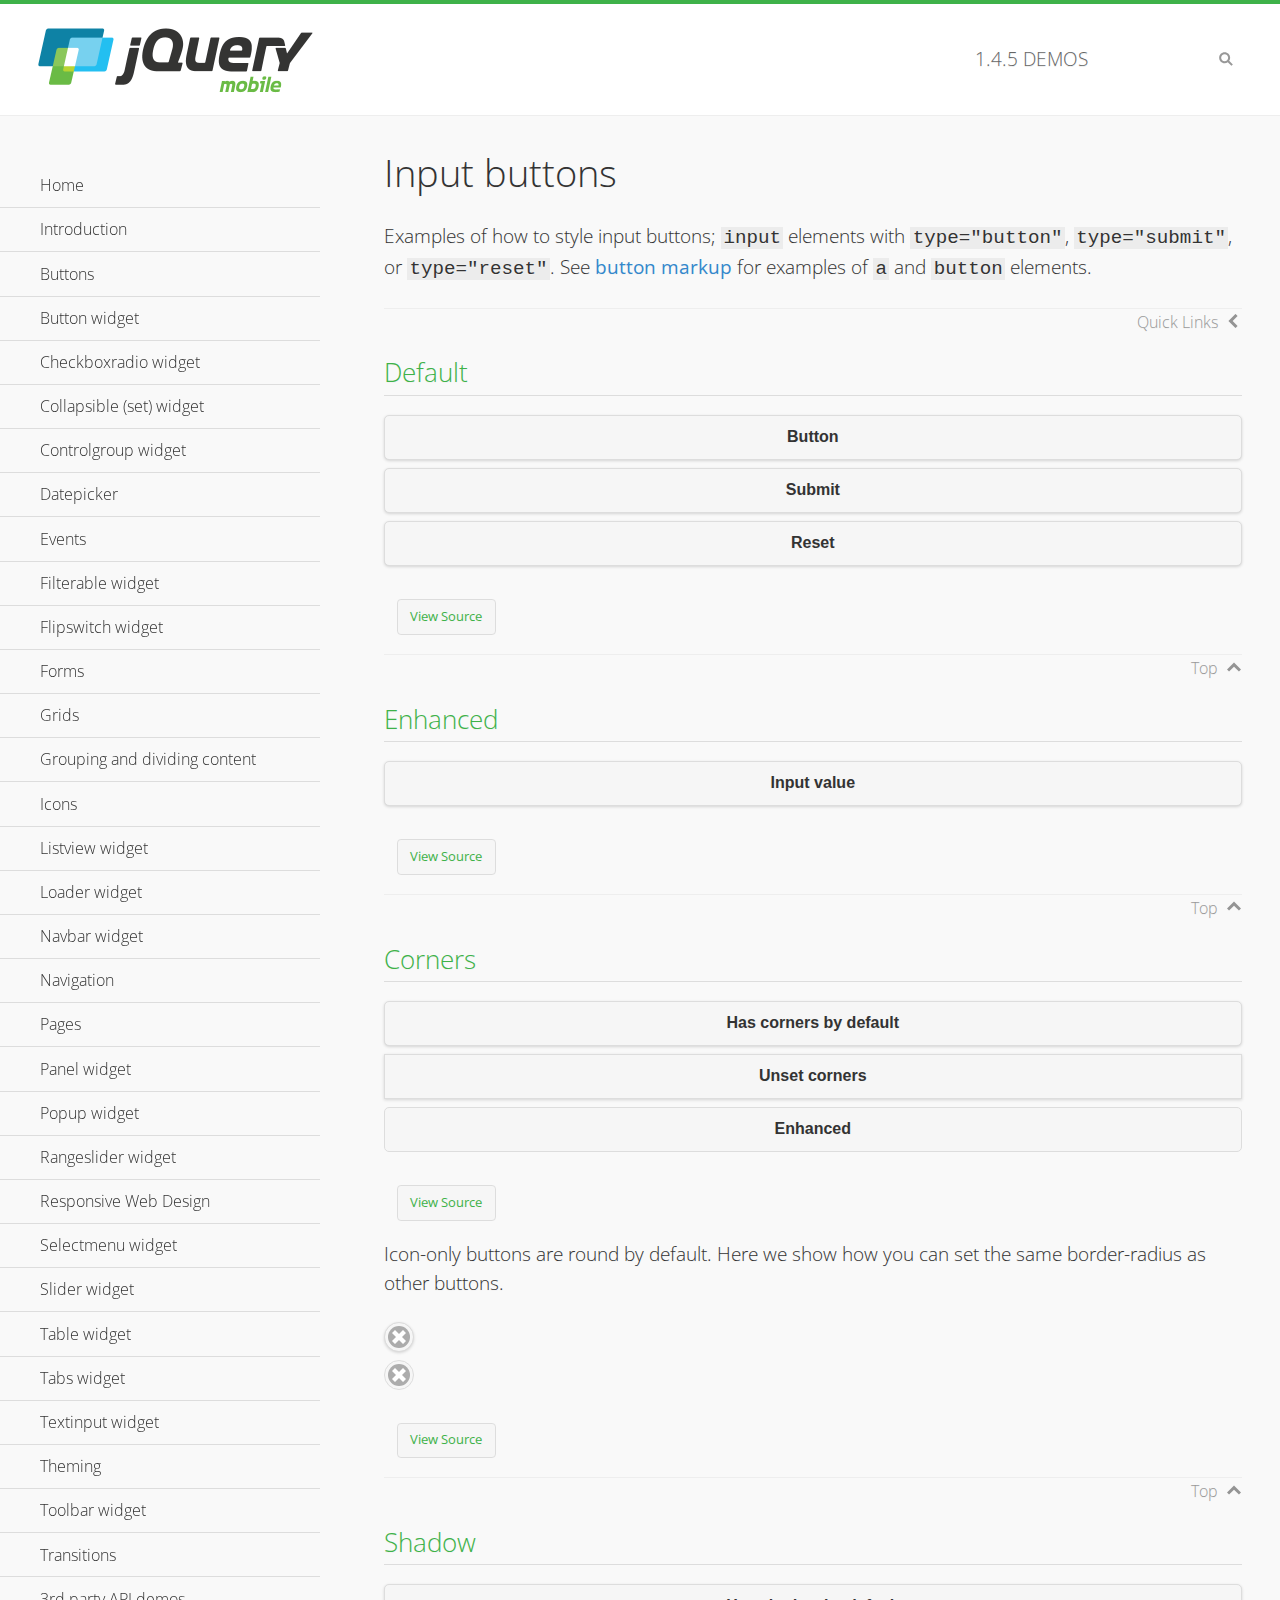
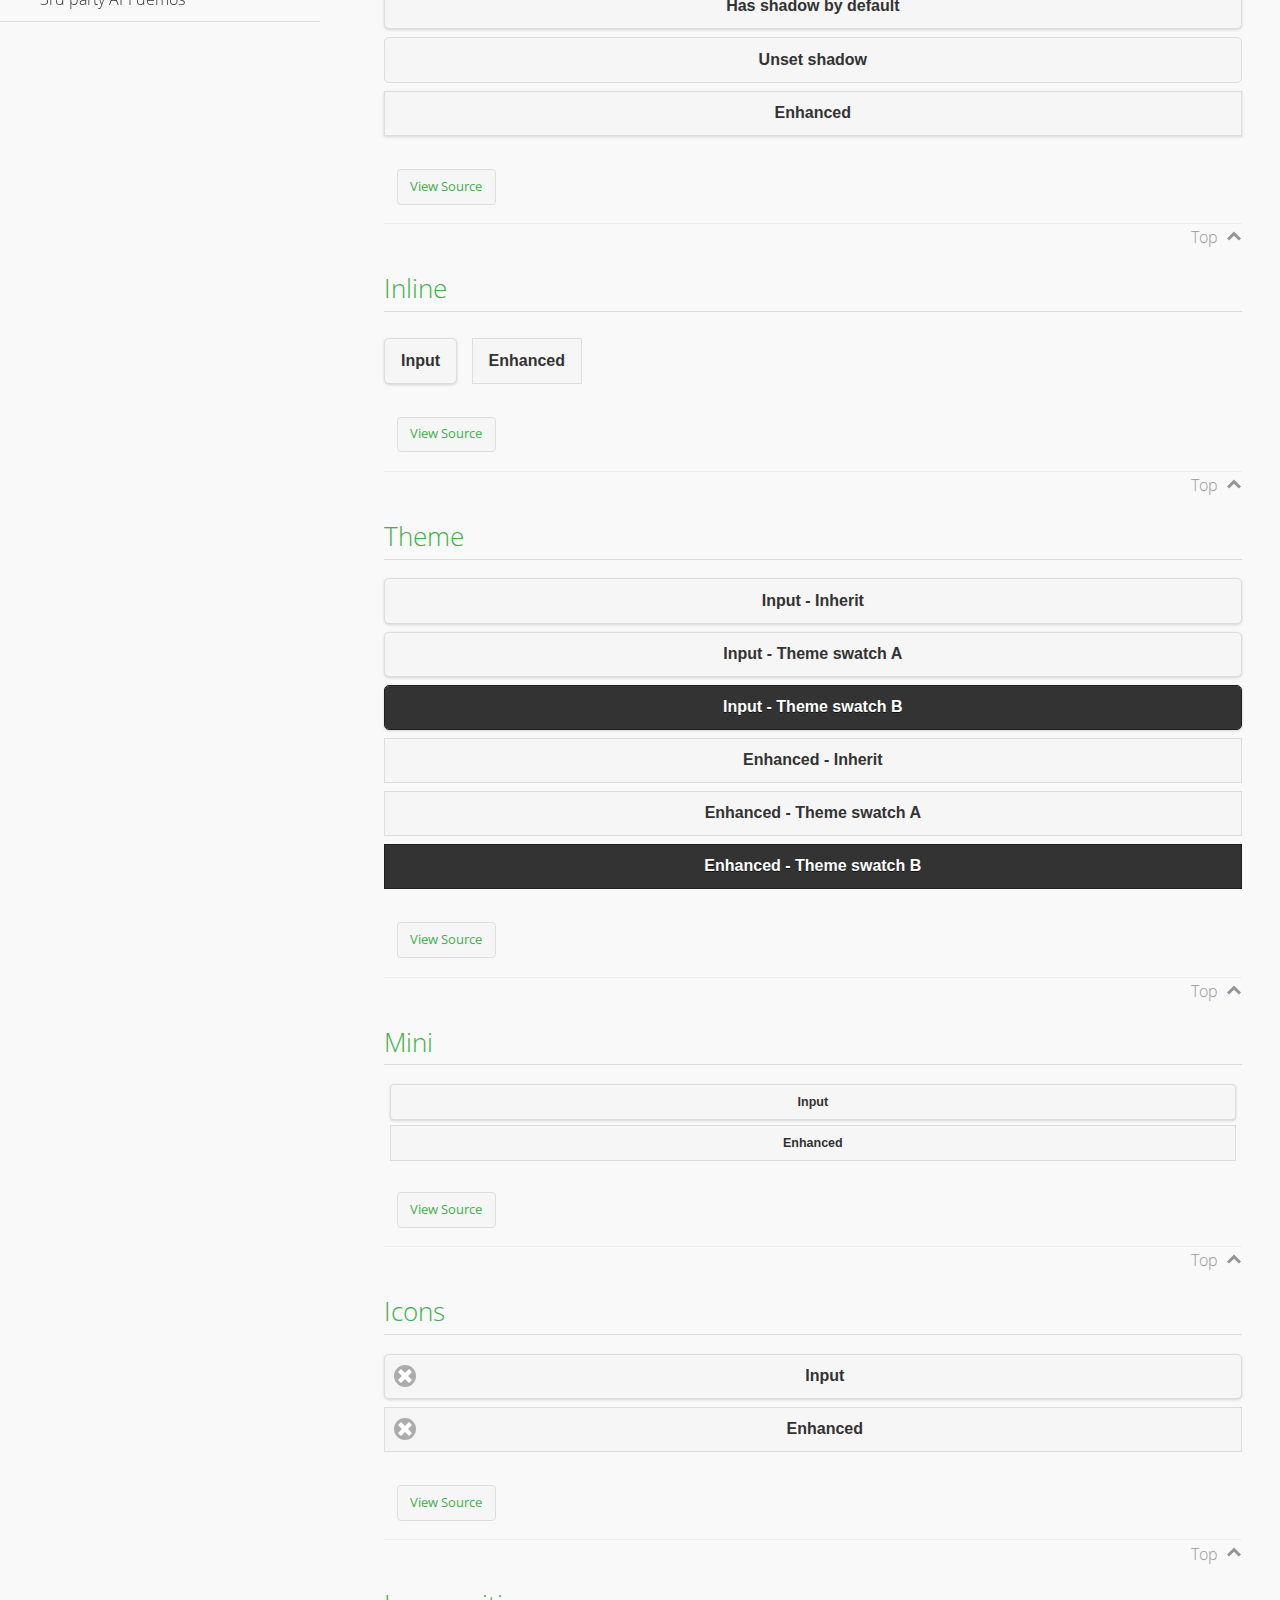
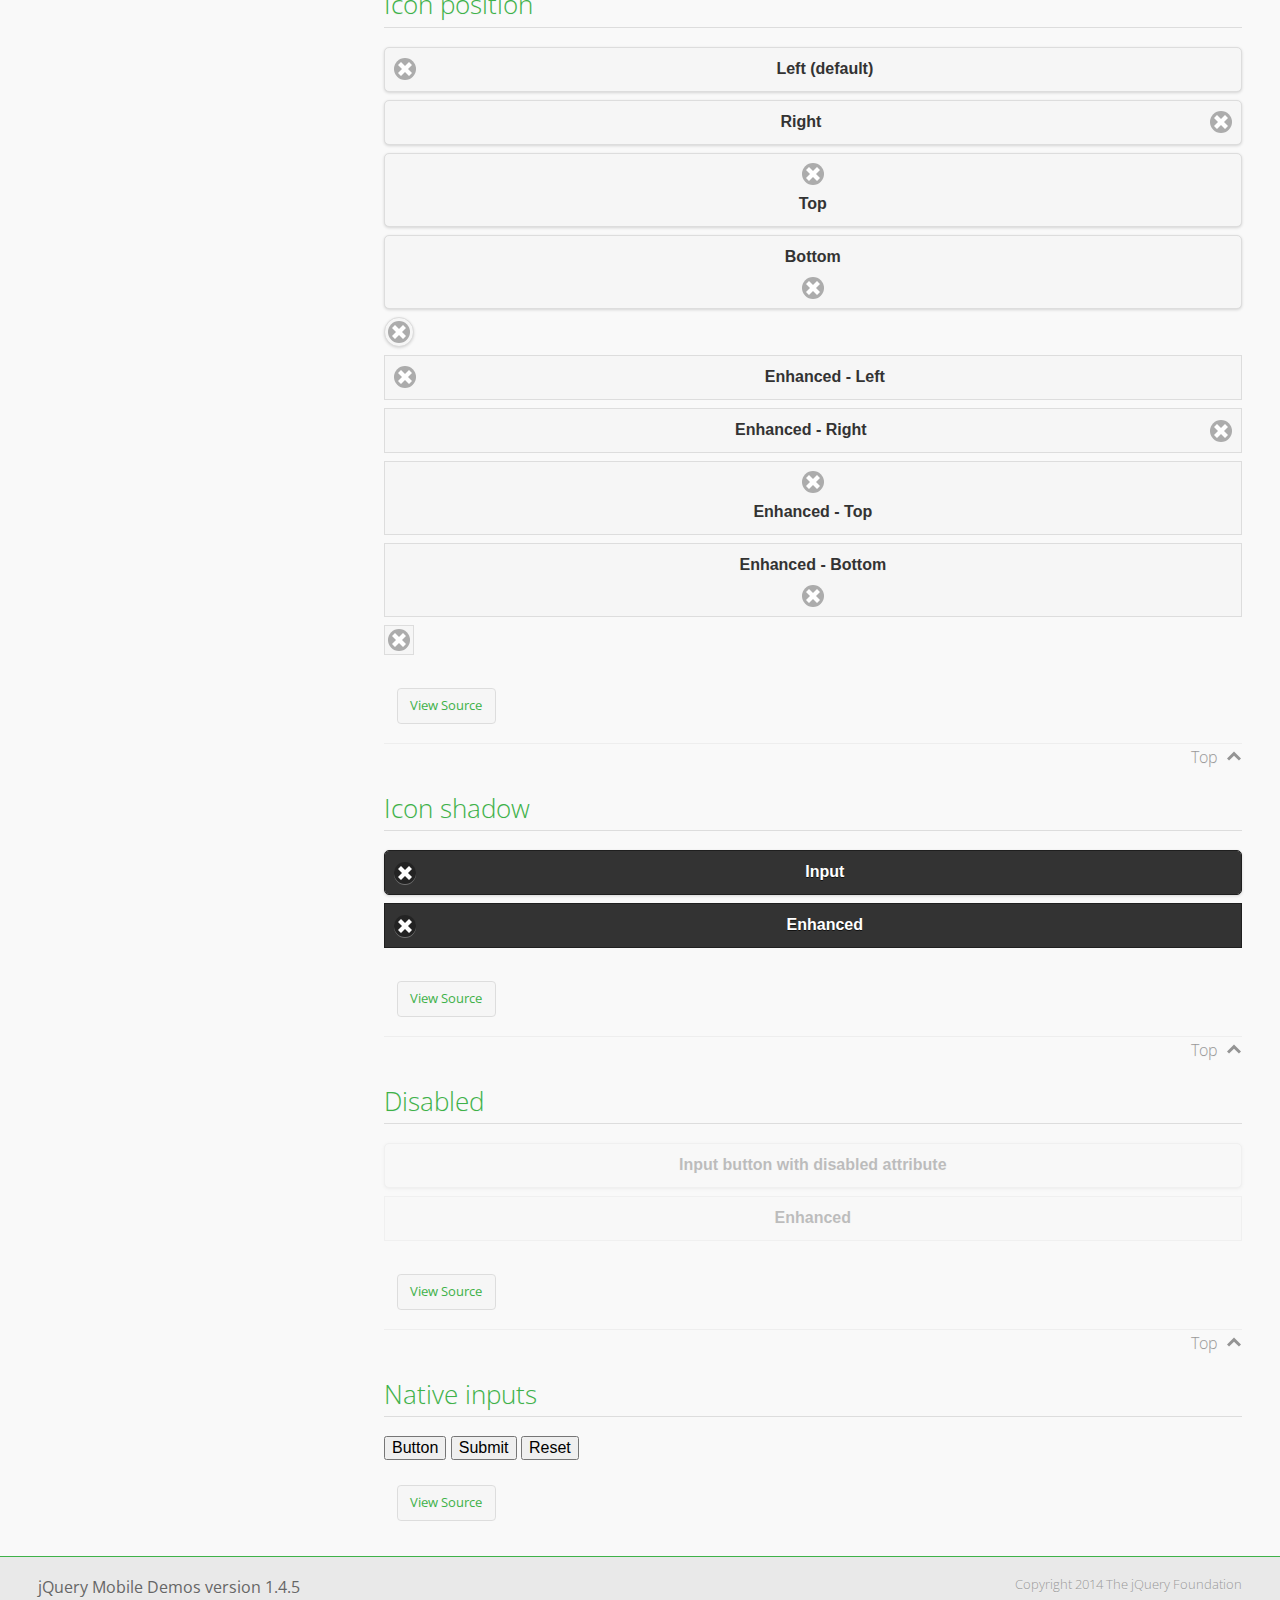
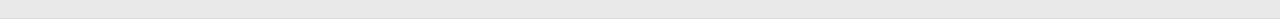
<file: Jquery/demos/button/index.html>
<!DOCTYPE html>
<html>
<head>
	<meta charset="utf-8">
	<meta name="viewport" content="width=device-width, initial-scale=1">
	<title>Input buttons - jQuery Mobile Demos</title>
	<link rel="shortcut icon" href="../favicon.ico">
    <link rel="stylesheet" href="http://fonts.googleapis.com/css?family=Open+Sans:300,400,700">
	<link rel="stylesheet" href="../css/themes/default/jquery.mobile-1.4.5.min.css">
	<link rel="stylesheet" href="../_assets/css/jqm-demos.css">
	<script src="../js/jquery.js"></script>
	<script src="../_assets/js/index.js"></script>
	<script src="../js/jquery.mobile-1.4.5.min.js"></script>
</head>
<body>
<div data-role="page" class="jqm-demos" data-quicklinks="true">

	<div data-role="header" class="jqm-header">
		<h2><a href="../" title="jQuery Mobile Demos home"><img src="../_assets/img/jquery-logo.png" alt="jQuery Mobile"></a></h2>
		<p><span class="jqm-version"></span> Demos</p>
		<a href="#" class="jqm-navmenu-link ui-btn ui-btn-icon-notext ui-corner-all ui-icon-bars ui-nodisc-icon ui-alt-icon ui-btn-left">Menu</a>
		<a href="#" class="jqm-search-link ui-btn ui-btn-icon-notext ui-corner-all ui-icon-search ui-nodisc-icon ui-alt-icon ui-btn-right">Search</a>
	</div><!-- /header -->

	<div role="main" class="ui-content jqm-content">

		<h1>Input buttons</h1>

		<p>Examples of how to style input buttons; <code>input</code> elements with <code>type="button"</code>, <code>type="submit"</code>, or <code>type="reset"</code>. See <a href="../button-markup/">button markup</a> for examples of <code>a</code> and <code>button</code> elements.</p>

		<h2>Default</h2>

		<div data-demo-html="true">
			<form>
				<input type="button" value="Button">
				<input type="submit" value="Submit">
				<input type="reset" value="Reset">
			</form>
		</div><!--/demo-html -->

		<h2>Enhanced</h2>

		<div data-demo-html="true">
			<form>
				<div class="ui-input-btn ui-btn ui-corner-all ui-shadow">
					Input value
					<input type="button" data-enhanced="true" value="Input value">
				</div>
			</form>
		</div><!--/demo-html -->

		<h2>Corners</h2>

		<div data-demo-html="true">
			<form>
				<input type="button" value="Has corners by default">
				<input type="button" data-corners="false" value="Unset corners">
				<div class="ui-input-btn ui-btn ui-corner-all">
					Enhanced
					<input type="button" data-enhanced="true" value="Enhanced">
				</div>
			</form>
		</div><!--/demo-html -->

		<p>Icon-only buttons are round by default. Here we show how you can set the same border-radius as other buttons.</p>

		<div data-demo-html="true" data-demo-css="true">
			<form>
				<input type="button" data-icon="delete" data-iconpos="notext" value="Icon only">
				<div id="custom-border-radius">
					<div class="ui-input-btn ui-btn ui-icon-delete ui-btn-icon-notext ui-corner-all">
						Enhanced - Icon only
						<input type="button" data-enhanced="true" value="Enhanced - Icon only">
					</div>
				</div>
			</form>
		</div><!--/demo-html -->

		<h2>Shadow</h2>

		<div data-demo-html="true">
			<form>
				<input type="button" value="Has shadow by default">
				<input type="button" data-shadow="false" value="Unset shadow">
				<div class="ui-input-btn ui-btn ui-shadow">
					Enhanced
					<input type="button" data-enhanced="true" value="Enhanced">
				</div>
			</form>
		</div><!--/demo-html -->

		<h2>Inline</h2>

		<div data-demo-html="true">
			<form>
				<input type="button" data-inline="true" value="Input">
				<div class="ui-input-btn ui-btn ui-btn-inline">
					Enhanced
					<input type="button" data-enhanced="true" value="Enhanced">
				</div>
			</form>
		</div><!--/demo-html -->

		<h2>Theme</h2>

		<div data-demo-html="true">
			<form>
				<input type="button" value="Input - Inherit">
				<input type="button" data-theme="a" value="Input - Theme swatch A">
				<input type="button" data-theme="b" value="Input - Theme swatch B">
				<div class="ui-input-btn ui-btn">
					Enhanced - Inherit
					<input type="button" data-enhanced="true" value="Enhanced - Inherit">
				</div>
				<div class="ui-input-btn ui-btn ui-btn-a">
					Enhanced - Theme swatch A
					<input type="button" data-enhanced="true" value="Enhanced - Theme swatch A">
				</div>
				<div class="ui-input-btn ui-btn ui-btn-b">
					Enhanced - Theme swatch B
					<input type="button" data-enhanced="true" value="Enhanced - Theme swatch B">
				</div>
			</form>
		</div><!--/demo-html -->

		<h2>Mini</h2>

		<div data-demo-html="true">
			<form>
				<input type="button" data-mini="true" value="Input">
				<div class="ui-input-btn ui-btn ui-mini">
					Enhanced
					<input type="button" data-enhanced="true" value="Enhanced">
				</div>
			</form>
		</div><!--/demo-html -->

		<h2>Icons</h2>

		<div data-demo-html="true">
			<form>
				<input type="button" data-icon="delete" value="Input">
				<div class="ui-input-btn ui-btn ui-icon-delete ui-btn-icon-left">
					Enhanced
					<input type="button" data-enhanced="true" value="Enhanced">
				</div>
			</form>
		</div><!--/demo-html -->

		<h2>Icon position</h2>

		<div data-demo-html="true">
			<form>
				<input type="button" data-icon="delete" value="Left (default)">
				<input type="button" data-icon="delete" data-iconpos="right" value="Right">
				<input type="button" data-icon="delete" data-iconpos="top" value="Top">
				<input type="button" data-icon="delete" data-iconpos="bottom" value="Bottom">
				<input type="button" data-icon="delete" data-iconpos="notext" value="Icon only">
				<div class="ui-input-btn ui-btn ui-icon-delete ui-btn-icon-left">
					Enhanced - Left
					<input type="button" data-enhanced="true" value="Enhanced - Left">
				</div>
				<div class="ui-input-btn ui-btn ui-icon-delete ui-btn-icon-right">
					Enhanced - Right
					<input type="button" data-enhanced="true" value="Enhanced - Right">
				</div>
				<div class="ui-input-btn ui-btn ui-icon-delete ui-btn-icon-top">
					Enhanced - Top
					<input type="button" data-enhanced="true" value="Enhanced - Top">
				</div>
				<div class="ui-input-btn ui-btn ui-icon-delete ui-btn-icon-bottom">
					Enhanced - Bottom
					<input type="button" data-enhanced="true" value="Enhanced - Bottom">
				</div>
				<div class="ui-input-btn ui-btn ui-icon-delete ui-btn-icon-notext">
					Enhanced - Icon only
					<input type="button" data-enhanced="true" value="Enhanced - Icon only">
				</div>
			</form>
		</div><!--/demo-html -->

		<h2>Icon shadow</h2>

		<div data-demo-html="true">
			<form>
				<input type="button" data-theme="b" data-icon="delete" data-iconshadow="true" value="Input">
				<div class="ui-input-btn ui-btn ui-btn-b ui-icon-delete ui-btn-icon-left ui-shadow-icon">
					Enhanced
					<input type="button" data-enhanced="true" value="Enhanced">
				</div>
			</form>
		</div><!--/demo-html -->

		<h2>Disabled</h2>

		<div data-demo-html="true">
			<form>
				<input type="button" disabled value="Input button with disabled attribute">
				<div class="ui-input-btn ui-btn ui-state-disabled">
					Enhanced
					<input type="button" disabled data-enhanced="true" value="Enhanced">
				</div>
			</form>
		</div><!--/demo-html -->

		<h2>Native inputs</h2>

		<div data-demo-html="true">
			<form>
				<input type="button" data-role="none" value="Button">
				<input type="submit" data-role="none" value="Submit">
				<input type="reset" data-role="none" value="Reset">
			</form>
		</div><!--/demo-html -->

	</div><!-- /content -->
	    <div data-role="panel" class="jqm-navmenu-panel" data-position="left" data-display="overlay" data-theme="a">
	    	<ul class="jqm-list ui-alt-icon ui-nodisc-icon">
<li data-filtertext="demos homepage" data-icon="home"><a href=".././">Home</a></li>
<li data-filtertext="introduction overview getting started"><a href="../intro/" data-ajax="false">Introduction</a></li>
<li data-filtertext="buttons button markup buttonmarkup method anchor link button element"><a href="../button-markup/" data-ajax="false">Buttons</a></li>
<li data-filtertext="form button widget input button submit reset"><a href="../button/" data-ajax="false">Button widget</a></li>
<li data-role="collapsible" data-enhanced="true" data-collapsed-icon="carat-d" data-expanded-icon="carat-u" data-iconpos="right" data-inset="false" class="ui-collapsible ui-collapsible-themed-content ui-collapsible-collapsed">
	<h3 class="ui-collapsible-heading ui-collapsible-heading-collapsed">
		<a href="#" class="ui-collapsible-heading-toggle ui-btn ui-btn-icon-right ui-btn-inherit ui-icon-carat-d">
		    Checkboxradio widget<span class="ui-collapsible-heading-status"> click to expand contents</span>
		</a>
	</h3>
	<div class="ui-collapsible-content ui-body-inherit ui-collapsible-content-collapsed" aria-hidden="true">
		<ul>
			<li data-filtertext="form checkboxradio widget checkbox input checkboxes controlgroups"><a href="../checkboxradio-checkbox/" data-ajax="false">Checkboxes</a></li>
			<li data-filtertext="form checkboxradio widget radio input radio buttons controlgroups"><a href="../checkboxradio-radio/" data-ajax="false">Radio buttons</a></li>
		</ul>
	</div>
</li>
<li data-role="collapsible" data-enhanced="true" data-collapsed-icon="carat-d" data-expanded-icon="carat-u" data-iconpos="right" data-inset="false" class="ui-collapsible ui-collapsible-themed-content ui-collapsible-collapsed">
	<h3 class="ui-collapsible-heading ui-collapsible-heading-collapsed">
		<a href="#" class="ui-collapsible-heading-toggle ui-btn ui-btn-icon-right ui-btn-inherit ui-icon-carat-d">
			Collapsible (set) widget<span class="ui-collapsible-heading-status"> click to expand contents</span>
		</a>
	</h3>
	<div class="ui-collapsible-content ui-body-inherit ui-collapsible-content-collapsed" aria-hidden="true">
		<ul>
			<li data-filtertext="collapsibles content formatting"><a href="../collapsible/" data-ajax="false">Collapsible</a></li>
			<li data-filtertext="dynamic collapsible set accordion append expand"><a href="../collapsible-dynamic/" data-ajax="false">Dynamic collapsibles</a></li>
			<li data-filtertext="accordions collapsible set widget content formatting grouped collapsibles"><a href="../collapsibleset/" data-ajax="false">Collapsible set</a></li>
		</ul>
	</div>
</li>
<li data-role="collapsible" data-enhanced="true" data-collapsed-icon="carat-d" data-expanded-icon="carat-u" data-iconpos="right" data-inset="false" class="ui-collapsible ui-collapsible-themed-content ui-collapsible-collapsed">
	<h3 class="ui-collapsible-heading ui-collapsible-heading-collapsed">
		<a href="#" class="ui-collapsible-heading-toggle ui-btn ui-btn-icon-right ui-btn-inherit ui-icon-carat-d">
			Controlgroup widget<span class="ui-collapsible-heading-status"> click to expand contents</span>
		</a>
	</h3>
	<div class="ui-collapsible-content ui-body-inherit ui-collapsible-content-collapsed" aria-hidden="true">
		<ul>
			<li data-filtertext="controlgroups selectmenu checkboxradio input grouped buttons horizontal vertical"><a href="../controlgroup/" data-ajax="false">Controlgroup</a></li>
			<li data-filtertext="dynamic controlgroup dynamically add buttons"><a href="../controlgroup-dynamic/" data-ajax="false">Dynamic controlgroups</a></li>
		</ul>
	</div>
</li>
<li data-filtertext="form datepicker widget date input"><a href="../datepicker/" data-ajax="false">Datepicker</a></li>
<li data-role="collapsible" data-enhanced="true" data-collapsed-icon="carat-d" data-expanded-icon="carat-u" data-iconpos="right" data-inset="false" class="ui-collapsible ui-collapsible-themed-content ui-collapsible-collapsed">
	<h3 class="ui-collapsible-heading ui-collapsible-heading-collapsed">
		<a href="#" class="ui-collapsible-heading-toggle ui-btn ui-btn-icon-right ui-btn-inherit ui-icon-carat-d">
			Events<span class="ui-collapsible-heading-status"> click to expand contents</span>
		</a>
	</h3>
	<div class="ui-collapsible-content ui-body-inherit ui-collapsible-content-collapsed" aria-hidden="true">
		<ul>
			<li data-filtertext="swipe to delete list items listviews swipe events"><a href="../swipe-list/" data-ajax="false">Swipe list items</a></li>
			<li data-filtertext="swipe to navigate swipe page navigation swipe events"><a href="../swipe-page/" data-ajax="false">Swipe page navigation</a></li>
		</ul>
	</div>
</li>
<li data-filtertext="filterable filter elements sorting searching listview table"><a href="../filterable/" data-ajax="false">Filterable widget</a></li>
<li data-filtertext="form flipswitch widget flip toggle switch binary select checkbox input"><a href="../flipswitch/" data-ajax="false">Flipswitch widget</a></li>
<li data-role="collapsible" data-enhanced="true" data-collapsed-icon="carat-d" data-expanded-icon="carat-u" data-iconpos="right" data-inset="false" class="ui-collapsible ui-collapsible-themed-content ui-collapsible-collapsed">
	<h3 class="ui-collapsible-heading ui-collapsible-heading-collapsed">
		<a href="#" class="ui-collapsible-heading-toggle ui-btn ui-btn-icon-right ui-btn-inherit ui-icon-carat-d">
			Forms<span class="ui-collapsible-heading-status"> click to expand contents</span>
		</a>
	</h3>
	<div class="ui-collapsible-content ui-body-inherit ui-collapsible-content-collapsed" aria-hidden="true">
		<ul>
			<li data-filtertext="forms text checkbox radio range button submit reset inputs selects textarea slider flipswitch label form elements"><a href="../forms/" data-ajax="false">Forms</a></li>
			<li data-filtertext="form hide labels hidden accessible ui-hidden-accessible forms"><a href="../forms-label-hidden-accessible/" data-ajax="false">Hide labels</a></li>
			<li data-filtertext="form field containers fieldcontain ui-field-contain forms"><a href="../forms-field-contain/" data-ajax="false">Field containers</a></li>
			<li data-filtertext="forms disabled form elements"><a href="../forms-disabled/" data-ajax="false">Forms disabled</a></li>
			<li data-filtertext="forms gallery examples overview forms text checkbox radio range button submit reset inputs selects textarea slider flipswitch label form elements"><a href="../forms-gallery/" data-ajax="false">Forms gallery</a></li>
		</ul>
	</div>
</li>
<li data-role="collapsible" data-enhanced="true" data-collapsed-icon="carat-d" data-expanded-icon="carat-u" data-iconpos="right" data-inset="false" class="ui-collapsible ui-collapsible-themed-content ui-collapsible-collapsed">
	<h3 class="ui-collapsible-heading ui-collapsible-heading-collapsed">
		<a href="#" class="ui-collapsible-heading-toggle ui-btn ui-btn-icon-right ui-btn-inherit ui-icon-carat-d">
			Grids<span class="ui-collapsible-heading-status"> click to expand contents</span>
		</a>
	</h3>
	<div class="ui-collapsible-content ui-body-inherit ui-collapsible-content-collapsed" aria-hidden="true">
		<ul>
			<li data-filtertext="grids columns blocks content formatting rwd responsive css framework"><a href="../grids/" data-ajax="false">Grids</a></li>
			<li data-filtertext="buttons in grids css framework"><a href="../grids-buttons/" data-ajax="false">Buttons in grids</a></li>
			<li data-filtertext="custom responsive grids rwd css framework"><a href="../grids-custom-responsive/" data-ajax="false">Custom responsive grids</a></li>
		</ul>
	</div>
</li>
<li data-filtertext="blocks content formatting sections heading"><a href="../body-bar-classes/" data-ajax="false">Grouping and dividing content</a></li>
<li data-role="collapsible" data-enhanced="true" data-collapsed-icon="carat-d" data-expanded-icon="carat-u" data-iconpos="right" data-inset="false" class="ui-collapsible ui-collapsible-themed-content ui-collapsible-collapsed">
	<h3 class="ui-collapsible-heading ui-collapsible-heading-collapsed">
		<a href="#" class="ui-collapsible-heading-toggle ui-btn ui-btn-icon-right ui-btn-inherit ui-icon-carat-d">
			Icons<span class="ui-collapsible-heading-status"> click to expand contents</span>
		</a>
	</h3>
	<div class="ui-collapsible-content ui-body-inherit ui-collapsible-content-collapsed" aria-hidden="true">
		<ul>
			<li data-filtertext="button icons svg disc alt custom icon position"><a href="../icons/" data-ajax="false">Icons</a></li>
			<li data-filtertext=""><a href="../icons-grunticon/" data-ajax="false">Grunticon loader</a></li>
		</ul>
	</div>
</li>
<li data-role="collapsible" data-enhanced="true" data-collapsed-icon="carat-d" data-expanded-icon="carat-u" data-iconpos="right" data-inset="false" class="ui-collapsible ui-collapsible-themed-content ui-collapsible-collapsed">
	<h3 class="ui-collapsible-heading ui-collapsible-heading-collapsed">
		<a href="#" class="ui-collapsible-heading-toggle ui-btn ui-btn-icon-right ui-btn-inherit ui-icon-carat-d">
			Listview widget<span class="ui-collapsible-heading-status"> click to expand contents</span>
		</a>
	</h3>
	<div class="ui-collapsible-content ui-body-inherit ui-collapsible-content-collapsed" aria-hidden="true">
		<ul>
			<li data-filtertext="listview widget thumbnails icons nested split button collapsible ul ol"><a href="../listview/" data-ajax="false">Listview</a></li>
			<li data-filtertext="autocomplete filterable reveal listview filtertextbeforefilter placeholder"><a href="../listview-autocomplete/" data-ajax="false">Listview autocomplete</a></li>
			<li data-filtertext="autocomplete filterable reveal listview remote data filtertextbeforefilter placeholder"><a href="../listview-autocomplete-remote/" data-ajax="false">Listview autocomplete remote data</a></li>
			<li data-filtertext="autodividers anchor jump scroll linkbars listview lists ul ol"><a href="../listview-autodividers-linkbar/" data-ajax="false">Listview autodividers linkbar</a></li>
			<li data-filtertext="listview autodividers selector autodividersselector lists ul ol"><a href="../listview-autodividers-selector/" data-ajax="false">Listview autodividers selector</a></li>
			<li data-filtertext="listview nested list items"><a href="../listview-nested-lists/" data-ajax="false">Nested Listviews</a></li>
			<li data-filtertext="listview collapsible list items flat"><a href="../listview-collapsible-item-flat/" data-ajax="false">Listview collapsible list items (flat)</a></li>
			<li data-filtertext="listview collapsible list indented"><a href="../listview-collapsible-item-indented/" data-ajax="false">Listview collapsible list items (indented)</a></li>
			<li data-filtertext="grid listview responsive grids responsive listviews lists ul"><a href="../listview-grid/" data-ajax="false">Listview responsive grid</a></li>
		</ul>
	</div>
</li>
<li data-filtertext="loader widget page loading navigation overlay spinner"><a href="../loader/" data-ajax="false">Loader widget</a></li>
<li data-filtertext="navbar widget navmenu toolbars header footer"><a href="../navbar/" data-ajax="false">Navbar widget</a></li>
<li data-role="collapsible" data-enhanced="true" data-collapsed-icon="carat-d" data-expanded-icon="carat-u" data-iconpos="right" data-inset="false" class="ui-collapsible ui-collapsible-themed-content ui-collapsible-collapsed">
	<h3 class="ui-collapsible-heading ui-collapsible-heading-collapsed">
		<a href="#" class="ui-collapsible-heading-toggle ui-btn ui-btn-icon-right ui-btn-inherit ui-icon-carat-d">
			Navigation<span class="ui-collapsible-heading-status"> click to expand contents</span>
		</a>
	</h3>
	<div class="ui-collapsible-content ui-body-inherit ui-collapsible-content-collapsed" aria-hidden="true">
		<ul>
			<li data-filtertext="ajax navigation navigate widget history event method"><a href="../navigation/" data-ajax="false">Navigation</a></li>
			<li data-filtertext="linking pages page links navigation ajax prefetch cache"><a href="../navigation-linking-pages/" data-ajax="false">Linking pages</a></li>
			<!-- <li data-filtertext="php redirect server redirection server-side navigation"><a href="../navigation-php-redirect/" data-ajax="false">PHP redirect demo</a></li>-->
			<li data-filtertext="navigation redirection hash query"><a href="../navigation-hash-processing/" data-ajax="false">Hash processing demo</a></li>
			<li data-filtertext="navigation redirection hash query"><a href="../page-events/" data-ajax="false">Page Navigation Events</a></li>
		</ul>
	</div>
</li>
<li data-role="collapsible" data-enhanced="true" data-collapsed-icon="carat-d" data-expanded-icon="carat-u" data-iconpos="right" data-inset="false" class="ui-collapsible ui-collapsible-themed-content ui-collapsible-collapsed">
	<h3 class="ui-collapsible-heading ui-collapsible-heading-collapsed">
		<a href="#" class="ui-collapsible-heading-toggle ui-btn ui-btn-icon-right ui-btn-inherit ui-icon-carat-d">
			Pages<span class="ui-collapsible-heading-status"> click to expand contents</span>
		</a>
	</h3>
	<div class="ui-collapsible-content ui-body-inherit ui-collapsible-content-collapsed" aria-hidden="true">
		<ul>
			<li data-filtertext="pages page widget ajax navigation"><a href="../pages/" data-ajax="false">Pages</a></li>
			<li data-filtertext="single page"><a href="../pages-single-page/" data-ajax="false">Single page</a></li>
			<li data-filtertext="multipage multi-page page"><a href="../pages-multi-page/" data-ajax="false">Multi-page template</a></li>
			<li data-filtertext="dialog page widget modal popup"><a href="../pages-dialog/" data-ajax="false">Dialog page</a></li>
		</ul>
	</div>
</li>
<li data-role="collapsible" data-enhanced="true" data-collapsed-icon="carat-d" data-expanded-icon="carat-u" data-iconpos="right" data-inset="false" class="ui-collapsible ui-collapsible-themed-content ui-collapsible-collapsed">
	<h3 class="ui-collapsible-heading ui-collapsible-heading-collapsed">
		<a href="#" class="ui-collapsible-heading-toggle ui-btn ui-btn-icon-right ui-btn-inherit ui-icon-carat-d">
			Panel widget<span class="ui-collapsible-heading-status"> click to expand contents</span>
		</a>
	</h3>
	<div class="ui-collapsible-content ui-body-inherit ui-collapsible-content-collapsed" aria-hidden="true">
		<ul>
			<li data-filtertext="panel widget sliding panels reveal push overlay responsive"><a href="../panel/" data-ajax="false">Panel</a></li>
			<li data-filtertext=""><a href="../panel-external/" data-ajax="false">External panels</a></li>
			<li data-filtertext="panel "><a href="../panel-fixed/" data-ajax="false">Fixed panels</a></li>
			<li data-filtertext="panel slide panels sliding panels shadow rwd responsive breakpoint"><a href="../panel-responsive/" data-ajax="false">Panels responsive</a></li>
			<li data-filtertext="panel custom style custom panel width reveal shadow listview panel styling page background wrapper"><a href="../panel-styling/" data-ajax="false">Custom panel style</a></li>
			<li data-filtertext="panel open on swipe"><a href="../panel-swipe-open/" data-ajax="false">Panel open on swipe</a></li>
			<li data-filtertext="panels outside page internal external toolbars"><a href="../panel-external-internal/" data-ajax="false">Panel external and internal</a></li>
		</ul>
	</div>
</li>
<li data-role="collapsible" data-enhanced="true" data-collapsed-icon="carat-d" data-expanded-icon="carat-u" data-iconpos="right" data-inset="false" class="ui-collapsible ui-collapsible-themed-content ui-collapsible-collapsed">
	<h3 class="ui-collapsible-heading ui-collapsible-heading-collapsed">
		<a href="#" class="ui-collapsible-heading-toggle ui-btn ui-btn-icon-right ui-btn-inherit ui-icon-carat-d">
			Popup widget<span class="ui-collapsible-heading-status"> click to expand contents</span>
		</a>
	</h3>
	<div class="ui-collapsible-content ui-body-inherit ui-collapsible-content-collapsed" aria-hidden="true">
		<ul>
			<li data-filtertext="popup widget popups dialog modal transition tooltip lightbox form overlay screen flip pop fade transition"><a href="../popup/" data-ajax="false">Popup</a></li>
			<li data-filtertext="popup alignment position"><a href="../popup-alignment/" data-ajax="false">Popup alignment</a></li>
			<li data-filtertext="popup arrow size popups popover"><a href="../popup-arrow-size/" data-ajax="false">Popup arrow size</a></li>
			<li data-filtertext="dynamic popups popup images lightbox"><a href="../popup-dynamic/" data-ajax="false">Dynamic popups</a></li>
			<li data-filtertext="popups with iframes scaling"><a href="../popup-iframe/" data-ajax="false">Popups with iframes</a></li>
			<li data-filtertext="popup image scaling"><a href="../popup-image-scaling/" data-ajax="false">Popup image scaling</a></li>
			<li data-filtertext="external popup outside multi-page"><a href="../popup-outside-multipage/" data-ajax="false">Popup outside multi-page</a></li>
		</ul>
	</div>
</li>
<li data-filtertext="form rangeslider widget dual sliders dual handle sliders range input"><a href="../rangeslider/" data-ajax="false">Rangeslider widget</a></li>
<li data-filtertext="responsive web design rwd adaptive progressive enhancement PE accessible mobile breakpoints media query media queries"><a href="../rwd/" data-ajax="false">Responsive Web Design</a></li>
<li data-role="collapsible" data-enhanced="true" data-collapsed-icon="carat-d" data-expanded-icon="carat-u" data-iconpos="right" data-inset="false" class="ui-collapsible ui-collapsible-themed-content ui-collapsible-collapsed">
	<h3 class="ui-collapsible-heading ui-collapsible-heading-collapsed">
		<a href="#" class="ui-collapsible-heading-toggle ui-btn ui-btn-icon-right ui-btn-inherit ui-icon-carat-d">
			Selectmenu widget<span class="ui-collapsible-heading-status"> click to expand contents</span>
		</a>
	</h3>
	<div class="ui-collapsible-content ui-body-inherit ui-collapsible-content-collapsed" aria-hidden="true">
		<ul>
			<li data-filtertext="form selectmenu widget select input custom select menu selects"><a href="../selectmenu/" data-ajax="false">Selectmenu</a></li>
			<li data-filtertext="form custom select menu selectmenu widget custom menu option optgroup multiple selects"><a href="../selectmenu-custom/" data-ajax="false">Custom select menu</a></li>
			<li data-filtertext="filterable select filter popup dialog"><a href="../selectmenu-custom-filter/" data-ajax="false">Custom select menu with filter</a></li>
		</ul>
	</div>
</li>
<li data-role="collapsible" data-enhanced="true" data-collapsed-icon="carat-d" data-expanded-icon="carat-u" data-iconpos="right" data-inset="false" class="ui-collapsible ui-collapsible-themed-content ui-collapsible-collapsed">
	<h3 class="ui-collapsible-heading ui-collapsible-heading-collapsed">
		<a href="#" class="ui-collapsible-heading-toggle ui-btn ui-btn-icon-right ui-btn-inherit ui-icon-carat-d">
			Slider widget<span class="ui-collapsible-heading-status"> click to expand contents</span>
		</a>
	</h3>
	<div class="ui-collapsible-content ui-body-inherit ui-collapsible-content-collapsed" aria-hidden="true">
		<ul>
			<li data-filtertext="form slider widget range input single sliders"><a href="../slider/" data-ajax="false">Slider</a></li>
			<li data-filtertext="form slider widget flipswitch slider binary select flip toggle switch"><a href="../slider-flipswitch/" data-ajax="false">Slider flip toggle switch</a></li>
			<li data-filtertext="form slider tooltip handle value input range sliders"><a href="../slider-tooltip/" data-ajax="false">Slider tooltip</a></li>
		</ul>
	</div>
</li>
<li data-role="collapsible" data-enhanced="true" data-collapsed-icon="carat-d" data-expanded-icon="carat-u" data-iconpos="right" data-inset="false" class="ui-collapsible ui-collapsible-themed-content ui-collapsible-collapsed">
	<h3 class="ui-collapsible-heading ui-collapsible-heading-collapsed">
		<a href="#" class="ui-collapsible-heading-toggle ui-btn ui-btn-icon-right ui-btn-inherit ui-icon-carat-d">
			Table widget<span class="ui-collapsible-heading-status"> click to expand contents</span>
		</a>
	</h3>
	<div class="ui-collapsible-content ui-body-inherit ui-collapsible-content-collapsed" aria-hidden="true">
		<ul>
			<li data-filtertext="table widget reflow column toggle th td responsive tables rwd hide show tabular"><a href="../table-column-toggle/" data-ajax="false">Table Column Toggle</a></li>
			<li data-filtertext="table column toggle phone comparison demo"><a href="../table-column-toggle-example/" data-ajax="false">Table Column Toggle demo</a></li>
			<li data-filtertext="responsive tables table column toggle heading groups rwd breakpoint"><a href="../table-column-toggle-heading-groups/" data-ajax="false">Table Column Toggle heading groups</a></li>
			<li data-filtertext="responsive tables table column toggle hide rwd breakpoint customization options"><a href="../table-column-toggle-options/" data-ajax="false">Table Column Toggle options</a></li>
			<li data-filtertext="table reflow th td responsive rwd columns tabular"><a href="../table-reflow/" data-ajax="false">Table Reflow</a></li>
			<li data-filtertext="responsive tables table reflow heading groups rwd breakpoint"><a href="../table-reflow-heading-groups/" data-ajax="false">Table Reflow heading groups</a></li>
			<li data-filtertext="responsive tables table reflow stripes strokes table style"><a href="../table-reflow-stripes-strokes/" data-ajax="false">Table Reflow stripes and strokes</a></li>
			<li data-filtertext="responsive tables table reflow stack custom styles"><a href="../table-reflow-styling/" data-ajax="false">Table Reflow custom styles</a></li>
		</ul>
	</div>
</li>
<li data-filtertext="ui tabs widget"><a href="../tabs/" data-ajax="false">Tabs widget</a></li>
<li data-filtertext="form textinput widget text input textarea number date time tel email file color password"><a href="../textinput/" data-ajax="false">Textinput widget</a></li>
<li data-role="collapsible" data-enhanced="true" data-collapsed-icon="carat-d" data-expanded-icon="carat-u" data-iconpos="right" data-inset="false" class="ui-collapsible ui-collapsible-themed-content ui-collapsible-collapsed">
	<h3 class="ui-collapsible-heading ui-collapsible-heading-collapsed">
		<a href="#" class="ui-collapsible-heading-toggle ui-btn ui-btn-icon-right ui-btn-inherit ui-icon-carat-d">
			Theming<span class="ui-collapsible-heading-status"> click to expand contents</span>
		</a>
	</h3>
	<div class="ui-collapsible-content ui-body-inherit ui-collapsible-content-collapsed" aria-hidden="true">
		<ul>
			<li data-filtertext="default theme swatches theming style css"><a href="../theme-default/" data-ajax="false">Default theme</a></li>
			<li data-filtertext="classic theme old theme swatches theming style css"><a href="../theme-classic/" data-ajax="false">Classic theme</a></li>
		</ul>
	</div>
</li>
<li data-role="collapsible" data-enhanced="true" data-collapsed-icon="carat-d" data-expanded-icon="carat-u" data-iconpos="right" data-inset="false" class="ui-collapsible ui-collapsible-themed-content ui-collapsible-collapsed">
	<h3 class="ui-collapsible-heading ui-collapsible-heading-collapsed">
		<a href="#" class="ui-collapsible-heading-toggle ui-btn ui-btn-icon-right ui-btn-inherit ui-icon-carat-d">
			Toolbar widget<span class="ui-collapsible-heading-status"> click to expand contents</span>
		</a>
	</h3>
	<div class="ui-collapsible-content ui-body-inherit ui-collapsible-content-collapsed" aria-hidden="true">
		<ul>
			<li data-filtertext="toolbar widget header footer toolbars fixed fullscreen external sections"><a href="../toolbar/" data-ajax="false">Toolbar</a></li>
			<li data-filtertext="dynamic toolbars dynamically add toolbar header footer"><a href="../toolbar-dynamic/" data-ajax="false">Dynamic toolbars</a></li>
			<li data-filtertext="external toolbars header footer"><a href="../toolbar-external/" data-ajax="false">External toolbars</a></li>
			<li data-filtertext="fixed toolbars header footer"><a href="../toolbar-fixed/" data-ajax="false">Fixed toolbars</a></li>
			<li data-filtertext="fixed fullscreen toolbars header footer"><a href="../toolbar-fixed-fullscreen/" data-ajax="false">Fullscreen toolbars</a></li>
			<li data-filtertext="external fixed toolbars header footer"><a href="../toolbar-fixed-external/" data-ajax="false">Fixed external toolbars</a></li>
			<li data-filtertext="external persistent toolbars header footer navbar navmenu"><a href="../toolbar-fixed-persistent/" data-ajax="false">Persistent toolbars</a></li>
			<li data-filtertext="external ajax optimized toolbars persistent toolbars header footer navbar"><a href="../toolbar-fixed-persistent-optimized/" data-ajax="false">Ajax optimized toolbars</a></li>
			<li data-filtertext="form in toolbars header footer"><a href="../toolbar-fixed-forms/" data-ajax="false">Form in toolbar</a></li>
		</ul>
	</div>
</li>
<li data-filtertext="page transitions animated pages popup navigation flip slide fade pop"><a href="../transitions/" data-ajax="false">Transitions</a></li>
<li data-role="collapsible" data-enhanced="true" data-collapsed-icon="carat-d" data-expanded-icon="carat-u" data-iconpos="right" data-inset="false" class="ui-collapsible ui-collapsible-themed-content ui-collapsible-collapsed">
	<h3 class="ui-collapsible-heading ui-collapsible-heading-collapsed">
		<a href="#" class="ui-collapsible-heading-toggle ui-btn ui-btn-icon-right ui-btn-inherit ui-icon-carat-d">
			3rd party API demos<span class="ui-collapsible-heading-status"> click to expand contents</span>
		</a>
	</h3>
	<div class="ui-collapsible-content ui-body-inherit ui-collapsible-content-collapsed" aria-hidden="true">
		<ul>
			<li data-filtertext="backbone requirejs navigation router"><a href="../backbone-requirejs/" data-ajax="false">Backbone RequireJS</a></li>
			<li data-filtertext="google maps geolocation demo"><a href="../map-geolocation/" data-ajax="false">Google Maps geolocation</a></li>
			<li data-filtertext="google maps hybrid"><a href="../map-list-toggle/" data-ajax="false">Google Maps list toggle</a></li>
		</ul>
	</div>
</li>



		     </ul>
		</div><!-- /panel -->


	<div data-role="footer" data-position="fixed" data-tap-toggle="false" class="jqm-footer">
		<p>jQuery Mobile Demos version <span class="jqm-version"></span></p>
		<p>Copyright 2014 The jQuery Foundation</p>
	</div><!-- /footer -->
	<!-- TODO: This should become an external panel so we can add input to markup (unique ID) -->
    <div data-role="panel" class="jqm-search-panel" data-position="right" data-display="overlay" data-theme="a">
		<div class="jqm-search">
			<ul class="jqm-list" data-filter-placeholder="Search demos..." data-filter-reveal="true">
<li data-filtertext="demos homepage" data-icon="home"><a href=".././">Home</a></li>
<li data-filtertext="introduction overview getting started"><a href="../intro/" data-ajax="false">Introduction</a></li>
<li data-filtertext="buttons button markup buttonmarkup method anchor link button element"><a href="../button-markup/" data-ajax="false">Buttons</a></li>
<li data-filtertext="form button widget input button submit reset"><a href="../button/" data-ajax="false">Button widget</a></li>
<li data-role="collapsible" data-enhanced="true" data-collapsed-icon="carat-d" data-expanded-icon="carat-u" data-iconpos="right" data-inset="false" class="ui-collapsible ui-collapsible-themed-content ui-collapsible-collapsed">
	<h3 class="ui-collapsible-heading ui-collapsible-heading-collapsed">
		<a href="#" class="ui-collapsible-heading-toggle ui-btn ui-btn-icon-right ui-btn-inherit ui-icon-carat-d">
		    Checkboxradio widget<span class="ui-collapsible-heading-status"> click to expand contents</span>
		</a>
	</h3>
	<div class="ui-collapsible-content ui-body-inherit ui-collapsible-content-collapsed" aria-hidden="true">
		<ul>
			<li data-filtertext="form checkboxradio widget checkbox input checkboxes controlgroups"><a href="../checkboxradio-checkbox/" data-ajax="false">Checkboxes</a></li>
			<li data-filtertext="form checkboxradio widget radio input radio buttons controlgroups"><a href="../checkboxradio-radio/" data-ajax="false">Radio buttons</a></li>
		</ul>
	</div>
</li>
<li data-role="collapsible" data-enhanced="true" data-collapsed-icon="carat-d" data-expanded-icon="carat-u" data-iconpos="right" data-inset="false" class="ui-collapsible ui-collapsible-themed-content ui-collapsible-collapsed">
	<h3 class="ui-collapsible-heading ui-collapsible-heading-collapsed">
		<a href="#" class="ui-collapsible-heading-toggle ui-btn ui-btn-icon-right ui-btn-inherit ui-icon-carat-d">
			Collapsible (set) widget<span class="ui-collapsible-heading-status"> click to expand contents</span>
		</a>
	</h3>
	<div class="ui-collapsible-content ui-body-inherit ui-collapsible-content-collapsed" aria-hidden="true">
		<ul>
			<li data-filtertext="collapsibles content formatting"><a href="../collapsible/" data-ajax="false">Collapsible</a></li>
			<li data-filtertext="dynamic collapsible set accordion append expand"><a href="../collapsible-dynamic/" data-ajax="false">Dynamic collapsibles</a></li>
			<li data-filtertext="accordions collapsible set widget content formatting grouped collapsibles"><a href="../collapsibleset/" data-ajax="false">Collapsible set</a></li>
		</ul>
	</div>
</li>
<li data-role="collapsible" data-enhanced="true" data-collapsed-icon="carat-d" data-expanded-icon="carat-u" data-iconpos="right" data-inset="false" class="ui-collapsible ui-collapsible-themed-content ui-collapsible-collapsed">
	<h3 class="ui-collapsible-heading ui-collapsible-heading-collapsed">
		<a href="#" class="ui-collapsible-heading-toggle ui-btn ui-btn-icon-right ui-btn-inherit ui-icon-carat-d">
			Controlgroup widget<span class="ui-collapsible-heading-status"> click to expand contents</span>
		</a>
	</h3>
	<div class="ui-collapsible-content ui-body-inherit ui-collapsible-content-collapsed" aria-hidden="true">
		<ul>
			<li data-filtertext="controlgroups selectmenu checkboxradio input grouped buttons horizontal vertical"><a href="../controlgroup/" data-ajax="false">Controlgroup</a></li>
			<li data-filtertext="dynamic controlgroup dynamically add buttons"><a href="../controlgroup-dynamic/" data-ajax="false">Dynamic controlgroups</a></li>
		</ul>
	</div>
</li>
<li data-filtertext="form datepicker widget date input"><a href="../datepicker/" data-ajax="false">Datepicker</a></li>
<li data-role="collapsible" data-enhanced="true" data-collapsed-icon="carat-d" data-expanded-icon="carat-u" data-iconpos="right" data-inset="false" class="ui-collapsible ui-collapsible-themed-content ui-collapsible-collapsed">
	<h3 class="ui-collapsible-heading ui-collapsible-heading-collapsed">
		<a href="#" class="ui-collapsible-heading-toggle ui-btn ui-btn-icon-right ui-btn-inherit ui-icon-carat-d">
			Events<span class="ui-collapsible-heading-status"> click to expand contents</span>
		</a>
	</h3>
	<div class="ui-collapsible-content ui-body-inherit ui-collapsible-content-collapsed" aria-hidden="true">
		<ul>
			<li data-filtertext="swipe to delete list items listviews swipe events"><a href="../swipe-list/" data-ajax="false">Swipe list items</a></li>
			<li data-filtertext="swipe to navigate swipe page navigation swipe events"><a href="../swipe-page/" data-ajax="false">Swipe page navigation</a></li>
		</ul>
	</div>
</li>
<li data-filtertext="filterable filter elements sorting searching listview table"><a href="../filterable/" data-ajax="false">Filterable widget</a></li>
<li data-filtertext="form flipswitch widget flip toggle switch binary select checkbox input"><a href="../flipswitch/" data-ajax="false">Flipswitch widget</a></li>
<li data-role="collapsible" data-enhanced="true" data-collapsed-icon="carat-d" data-expanded-icon="carat-u" data-iconpos="right" data-inset="false" class="ui-collapsible ui-collapsible-themed-content ui-collapsible-collapsed">
	<h3 class="ui-collapsible-heading ui-collapsible-heading-collapsed">
		<a href="#" class="ui-collapsible-heading-toggle ui-btn ui-btn-icon-right ui-btn-inherit ui-icon-carat-d">
			Forms<span class="ui-collapsible-heading-status"> click to expand contents</span>
		</a>
	</h3>
	<div class="ui-collapsible-content ui-body-inherit ui-collapsible-content-collapsed" aria-hidden="true">
		<ul>
			<li data-filtertext="forms text checkbox radio range button submit reset inputs selects textarea slider flipswitch label form elements"><a href="../forms/" data-ajax="false">Forms</a></li>
			<li data-filtertext="form hide labels hidden accessible ui-hidden-accessible forms"><a href="../forms-label-hidden-accessible/" data-ajax="false">Hide labels</a></li>
			<li data-filtertext="form field containers fieldcontain ui-field-contain forms"><a href="../forms-field-contain/" data-ajax="false">Field containers</a></li>
			<li data-filtertext="forms disabled form elements"><a href="../forms-disabled/" data-ajax="false">Forms disabled</a></li>
			<li data-filtertext="forms gallery examples overview forms text checkbox radio range button submit reset inputs selects textarea slider flipswitch label form elements"><a href="../forms-gallery/" data-ajax="false">Forms gallery</a></li>
		</ul>
	</div>
</li>
<li data-role="collapsible" data-enhanced="true" data-collapsed-icon="carat-d" data-expanded-icon="carat-u" data-iconpos="right" data-inset="false" class="ui-collapsible ui-collapsible-themed-content ui-collapsible-collapsed">
	<h3 class="ui-collapsible-heading ui-collapsible-heading-collapsed">
		<a href="#" class="ui-collapsible-heading-toggle ui-btn ui-btn-icon-right ui-btn-inherit ui-icon-carat-d">
			Grids<span class="ui-collapsible-heading-status"> click to expand contents</span>
		</a>
	</h3>
	<div class="ui-collapsible-content ui-body-inherit ui-collapsible-content-collapsed" aria-hidden="true">
		<ul>
			<li data-filtertext="grids columns blocks content formatting rwd responsive css framework"><a href="../grids/" data-ajax="false">Grids</a></li>
			<li data-filtertext="buttons in grids css framework"><a href="../grids-buttons/" data-ajax="false">Buttons in grids</a></li>
			<li data-filtertext="custom responsive grids rwd css framework"><a href="../grids-custom-responsive/" data-ajax="false">Custom responsive grids</a></li>
		</ul>
	</div>
</li>
<li data-filtertext="blocks content formatting sections heading"><a href="../body-bar-classes/" data-ajax="false">Grouping and dividing content</a></li>
<li data-role="collapsible" data-enhanced="true" data-collapsed-icon="carat-d" data-expanded-icon="carat-u" data-iconpos="right" data-inset="false" class="ui-collapsible ui-collapsible-themed-content ui-collapsible-collapsed">
	<h3 class="ui-collapsible-heading ui-collapsible-heading-collapsed">
		<a href="#" class="ui-collapsible-heading-toggle ui-btn ui-btn-icon-right ui-btn-inherit ui-icon-carat-d">
			Icons<span class="ui-collapsible-heading-status"> click to expand contents</span>
		</a>
	</h3>
	<div class="ui-collapsible-content ui-body-inherit ui-collapsible-content-collapsed" aria-hidden="true">
		<ul>
			<li data-filtertext="button icons svg disc alt custom icon position"><a href="../icons/" data-ajax="false">Icons</a></li>
			<li data-filtertext=""><a href="../icons-grunticon/" data-ajax="false">Grunticon loader</a></li>
		</ul>
	</div>
</li>
<li data-role="collapsible" data-enhanced="true" data-collapsed-icon="carat-d" data-expanded-icon="carat-u" data-iconpos="right" data-inset="false" class="ui-collapsible ui-collapsible-themed-content ui-collapsible-collapsed">
	<h3 class="ui-collapsible-heading ui-collapsible-heading-collapsed">
		<a href="#" class="ui-collapsible-heading-toggle ui-btn ui-btn-icon-right ui-btn-inherit ui-icon-carat-d">
			Listview widget<span class="ui-collapsible-heading-status"> click to expand contents</span>
		</a>
	</h3>
	<div class="ui-collapsible-content ui-body-inherit ui-collapsible-content-collapsed" aria-hidden="true">
		<ul>
			<li data-filtertext="listview widget thumbnails icons nested split button collapsible ul ol"><a href="../listview/" data-ajax="false">Listview</a></li>
			<li data-filtertext="autocomplete filterable reveal listview filtertextbeforefilter placeholder"><a href="../listview-autocomplete/" data-ajax="false">Listview autocomplete</a></li>
			<li data-filtertext="autocomplete filterable reveal listview remote data filtertextbeforefilter placeholder"><a href="../listview-autocomplete-remote/" data-ajax="false">Listview autocomplete remote data</a></li>
			<li data-filtertext="autodividers anchor jump scroll linkbars listview lists ul ol"><a href="../listview-autodividers-linkbar/" data-ajax="false">Listview autodividers linkbar</a></li>
			<li data-filtertext="listview autodividers selector autodividersselector lists ul ol"><a href="../listview-autodividers-selector/" data-ajax="false">Listview autodividers selector</a></li>
			<li data-filtertext="listview nested list items"><a href="../listview-nested-lists/" data-ajax="false">Nested Listviews</a></li>
			<li data-filtertext="listview collapsible list items flat"><a href="../listview-collapsible-item-flat/" data-ajax="false">Listview collapsible list items (flat)</a></li>
			<li data-filtertext="listview collapsible list indented"><a href="../listview-collapsible-item-indented/" data-ajax="false">Listview collapsible list items (indented)</a></li>
			<li data-filtertext="grid listview responsive grids responsive listviews lists ul"><a href="../listview-grid/" data-ajax="false">Listview responsive grid</a></li>
		</ul>
	</div>
</li>
<li data-filtertext="loader widget page loading navigation overlay spinner"><a href="../loader/" data-ajax="false">Loader widget</a></li>
<li data-filtertext="navbar widget navmenu toolbars header footer"><a href="../navbar/" data-ajax="false">Navbar widget</a></li>
<li data-role="collapsible" data-enhanced="true" data-collapsed-icon="carat-d" data-expanded-icon="carat-u" data-iconpos="right" data-inset="false" class="ui-collapsible ui-collapsible-themed-content ui-collapsible-collapsed">
	<h3 class="ui-collapsible-heading ui-collapsible-heading-collapsed">
		<a href="#" class="ui-collapsible-heading-toggle ui-btn ui-btn-icon-right ui-btn-inherit ui-icon-carat-d">
			Navigation<span class="ui-collapsible-heading-status"> click to expand contents</span>
		</a>
	</h3>
	<div class="ui-collapsible-content ui-body-inherit ui-collapsible-content-collapsed" aria-hidden="true">
		<ul>
			<li data-filtertext="ajax navigation navigate widget history event method"><a href="../navigation/" data-ajax="false">Navigation</a></li>
			<li data-filtertext="linking pages page links navigation ajax prefetch cache"><a href="../navigation-linking-pages/" data-ajax="false">Linking pages</a></li>
			<!-- <li data-filtertext="php redirect server redirection server-side navigation"><a href="../navigation-php-redirect/" data-ajax="false">PHP redirect demo</a></li>-->
			<li data-filtertext="navigation redirection hash query"><a href="../navigation-hash-processing/" data-ajax="false">Hash processing demo</a></li>
			<li data-filtertext="navigation redirection hash query"><a href="../page-events/" data-ajax="false">Page Navigation Events</a></li>
		</ul>
	</div>
</li>
<li data-role="collapsible" data-enhanced="true" data-collapsed-icon="carat-d" data-expanded-icon="carat-u" data-iconpos="right" data-inset="false" class="ui-collapsible ui-collapsible-themed-content ui-collapsible-collapsed">
	<h3 class="ui-collapsible-heading ui-collapsible-heading-collapsed">
		<a href="#" class="ui-collapsible-heading-toggle ui-btn ui-btn-icon-right ui-btn-inherit ui-icon-carat-d">
			Pages<span class="ui-collapsible-heading-status"> click to expand contents</span>
		</a>
	</h3>
	<div class="ui-collapsible-content ui-body-inherit ui-collapsible-content-collapsed" aria-hidden="true">
		<ul>
			<li data-filtertext="pages page widget ajax navigation"><a href="../pages/" data-ajax="false">Pages</a></li>
			<li data-filtertext="single page"><a href="../pages-single-page/" data-ajax="false">Single page</a></li>
			<li data-filtertext="multipage multi-page page"><a href="../pages-multi-page/" data-ajax="false">Multi-page template</a></li>
			<li data-filtertext="dialog page widget modal popup"><a href="../pages-dialog/" data-ajax="false">Dialog page</a></li>
		</ul>
	</div>
</li>
<li data-role="collapsible" data-enhanced="true" data-collapsed-icon="carat-d" data-expanded-icon="carat-u" data-iconpos="right" data-inset="false" class="ui-collapsible ui-collapsible-themed-content ui-collapsible-collapsed">
	<h3 class="ui-collapsible-heading ui-collapsible-heading-collapsed">
		<a href="#" class="ui-collapsible-heading-toggle ui-btn ui-btn-icon-right ui-btn-inherit ui-icon-carat-d">
			Panel widget<span class="ui-collapsible-heading-status"> click to expand contents</span>
		</a>
	</h3>
	<div class="ui-collapsible-content ui-body-inherit ui-collapsible-content-collapsed" aria-hidden="true">
		<ul>
			<li data-filtertext="panel widget sliding panels reveal push overlay responsive"><a href="../panel/" data-ajax="false">Panel</a></li>
			<li data-filtertext=""><a href="../panel-external/" data-ajax="false">External panels</a></li>
			<li data-filtertext="panel "><a href="../panel-fixed/" data-ajax="false">Fixed panels</a></li>
			<li data-filtertext="panel slide panels sliding panels shadow rwd responsive breakpoint"><a href="../panel-responsive/" data-ajax="false">Panels responsive</a></li>
			<li data-filtertext="panel custom style custom panel width reveal shadow listview panel styling page background wrapper"><a href="../panel-styling/" data-ajax="false">Custom panel style</a></li>
			<li data-filtertext="panel open on swipe"><a href="../panel-swipe-open/" data-ajax="false">Panel open on swipe</a></li>
			<li data-filtertext="panels outside page internal external toolbars"><a href="../panel-external-internal/" data-ajax="false">Panel external and internal</a></li>
		</ul>
	</div>
</li>
<li data-role="collapsible" data-enhanced="true" data-collapsed-icon="carat-d" data-expanded-icon="carat-u" data-iconpos="right" data-inset="false" class="ui-collapsible ui-collapsible-themed-content ui-collapsible-collapsed">
	<h3 class="ui-collapsible-heading ui-collapsible-heading-collapsed">
		<a href="#" class="ui-collapsible-heading-toggle ui-btn ui-btn-icon-right ui-btn-inherit ui-icon-carat-d">
			Popup widget<span class="ui-collapsible-heading-status"> click to expand contents</span>
		</a>
	</h3>
	<div class="ui-collapsible-content ui-body-inherit ui-collapsible-content-collapsed" aria-hidden="true">
		<ul>
			<li data-filtertext="popup widget popups dialog modal transition tooltip lightbox form overlay screen flip pop fade transition"><a href="../popup/" data-ajax="false">Popup</a></li>
			<li data-filtertext="popup alignment position"><a href="../popup-alignment/" data-ajax="false">Popup alignment</a></li>
			<li data-filtertext="popup arrow size popups popover"><a href="../popup-arrow-size/" data-ajax="false">Popup arrow size</a></li>
			<li data-filtertext="dynamic popups popup images lightbox"><a href="../popup-dynamic/" data-ajax="false">Dynamic popups</a></li>
			<li data-filtertext="popups with iframes scaling"><a href="../popup-iframe/" data-ajax="false">Popups with iframes</a></li>
			<li data-filtertext="popup image scaling"><a href="../popup-image-scaling/" data-ajax="false">Popup image scaling</a></li>
			<li data-filtertext="external popup outside multi-page"><a href="../popup-outside-multipage/" data-ajax="false">Popup outside multi-page</a></li>
		</ul>
	</div>
</li>
<li data-filtertext="form rangeslider widget dual sliders dual handle sliders range input"><a href="../rangeslider/" data-ajax="false">Rangeslider widget</a></li>
<li data-filtertext="responsive web design rwd adaptive progressive enhancement PE accessible mobile breakpoints media query media queries"><a href="../rwd/" data-ajax="false">Responsive Web Design</a></li>
<li data-role="collapsible" data-enhanced="true" data-collapsed-icon="carat-d" data-expanded-icon="carat-u" data-iconpos="right" data-inset="false" class="ui-collapsible ui-collapsible-themed-content ui-collapsible-collapsed">
	<h3 class="ui-collapsible-heading ui-collapsible-heading-collapsed">
		<a href="#" class="ui-collapsible-heading-toggle ui-btn ui-btn-icon-right ui-btn-inherit ui-icon-carat-d">
			Selectmenu widget<span class="ui-collapsible-heading-status"> click to expand contents</span>
		</a>
	</h3>
	<div class="ui-collapsible-content ui-body-inherit ui-collapsible-content-collapsed" aria-hidden="true">
		<ul>
			<li data-filtertext="form selectmenu widget select input custom select menu selects"><a href="../selectmenu/" data-ajax="false">Selectmenu</a></li>
			<li data-filtertext="form custom select menu selectmenu widget custom menu option optgroup multiple selects"><a href="../selectmenu-custom/" data-ajax="false">Custom select menu</a></li>
			<li data-filtertext="filterable select filter popup dialog"><a href="../selectmenu-custom-filter/" data-ajax="false">Custom select menu with filter</a></li>
		</ul>
	</div>
</li>
<li data-role="collapsible" data-enhanced="true" data-collapsed-icon="carat-d" data-expanded-icon="carat-u" data-iconpos="right" data-inset="false" class="ui-collapsible ui-collapsible-themed-content ui-collapsible-collapsed">
	<h3 class="ui-collapsible-heading ui-collapsible-heading-collapsed">
		<a href="#" class="ui-collapsible-heading-toggle ui-btn ui-btn-icon-right ui-btn-inherit ui-icon-carat-d">
			Slider widget<span class="ui-collapsible-heading-status"> click to expand contents</span>
		</a>
	</h3>
	<div class="ui-collapsible-content ui-body-inherit ui-collapsible-content-collapsed" aria-hidden="true">
		<ul>
			<li data-filtertext="form slider widget range input single sliders"><a href="../slider/" data-ajax="false">Slider</a></li>
			<li data-filtertext="form slider widget flipswitch slider binary select flip toggle switch"><a href="../slider-flipswitch/" data-ajax="false">Slider flip toggle switch</a></li>
			<li data-filtertext="form slider tooltip handle value input range sliders"><a href="../slider-tooltip/" data-ajax="false">Slider tooltip</a></li>
		</ul>
	</div>
</li>
<li data-role="collapsible" data-enhanced="true" data-collapsed-icon="carat-d" data-expanded-icon="carat-u" data-iconpos="right" data-inset="false" class="ui-collapsible ui-collapsible-themed-content ui-collapsible-collapsed">
	<h3 class="ui-collapsible-heading ui-collapsible-heading-collapsed">
		<a href="#" class="ui-collapsible-heading-toggle ui-btn ui-btn-icon-right ui-btn-inherit ui-icon-carat-d">
			Table widget<span class="ui-collapsible-heading-status"> click to expand contents</span>
		</a>
	</h3>
	<div class="ui-collapsible-content ui-body-inherit ui-collapsible-content-collapsed" aria-hidden="true">
		<ul>
			<li data-filtertext="table widget reflow column toggle th td responsive tables rwd hide show tabular"><a href="../table-column-toggle/" data-ajax="false">Table Column Toggle</a></li>
			<li data-filtertext="table column toggle phone comparison demo"><a href="../table-column-toggle-example/" data-ajax="false">Table Column Toggle demo</a></li>
			<li data-filtertext="responsive tables table column toggle heading groups rwd breakpoint"><a href="../table-column-toggle-heading-groups/" data-ajax="false">Table Column Toggle heading groups</a></li>
			<li data-filtertext="responsive tables table column toggle hide rwd breakpoint customization options"><a href="../table-column-toggle-options/" data-ajax="false">Table Column Toggle options</a></li>
			<li data-filtertext="table reflow th td responsive rwd columns tabular"><a href="../table-reflow/" data-ajax="false">Table Reflow</a></li>
			<li data-filtertext="responsive tables table reflow heading groups rwd breakpoint"><a href="../table-reflow-heading-groups/" data-ajax="false">Table Reflow heading groups</a></li>
			<li data-filtertext="responsive tables table reflow stripes strokes table style"><a href="../table-reflow-stripes-strokes/" data-ajax="false">Table Reflow stripes and strokes</a></li>
			<li data-filtertext="responsive tables table reflow stack custom styles"><a href="../table-reflow-styling/" data-ajax="false">Table Reflow custom styles</a></li>
		</ul>
	</div>
</li>
<li data-filtertext="ui tabs widget"><a href="../tabs/" data-ajax="false">Tabs widget</a></li>
<li data-filtertext="form textinput widget text input textarea number date time tel email file color password"><a href="../textinput/" data-ajax="false">Textinput widget</a></li>
<li data-role="collapsible" data-enhanced="true" data-collapsed-icon="carat-d" data-expanded-icon="carat-u" data-iconpos="right" data-inset="false" class="ui-collapsible ui-collapsible-themed-content ui-collapsible-collapsed">
	<h3 class="ui-collapsible-heading ui-collapsible-heading-collapsed">
		<a href="#" class="ui-collapsible-heading-toggle ui-btn ui-btn-icon-right ui-btn-inherit ui-icon-carat-d">
			Theming<span class="ui-collapsible-heading-status"> click to expand contents</span>
		</a>
	</h3>
	<div class="ui-collapsible-content ui-body-inherit ui-collapsible-content-collapsed" aria-hidden="true">
		<ul>
			<li data-filtertext="default theme swatches theming style css"><a href="../theme-default/" data-ajax="false">Default theme</a></li>
			<li data-filtertext="classic theme old theme swatches theming style css"><a href="../theme-classic/" data-ajax="false">Classic theme</a></li>
		</ul>
	</div>
</li>
<li data-role="collapsible" data-enhanced="true" data-collapsed-icon="carat-d" data-expanded-icon="carat-u" data-iconpos="right" data-inset="false" class="ui-collapsible ui-collapsible-themed-content ui-collapsible-collapsed">
	<h3 class="ui-collapsible-heading ui-collapsible-heading-collapsed">
		<a href="#" class="ui-collapsible-heading-toggle ui-btn ui-btn-icon-right ui-btn-inherit ui-icon-carat-d">
			Toolbar widget<span class="ui-collapsible-heading-status"> click to expand contents</span>
		</a>
	</h3>
	<div class="ui-collapsible-content ui-body-inherit ui-collapsible-content-collapsed" aria-hidden="true">
		<ul>
			<li data-filtertext="toolbar widget header footer toolbars fixed fullscreen external sections"><a href="../toolbar/" data-ajax="false">Toolbar</a></li>
			<li data-filtertext="dynamic toolbars dynamically add toolbar header footer"><a href="../toolbar-dynamic/" data-ajax="false">Dynamic toolbars</a></li>
			<li data-filtertext="external toolbars header footer"><a href="../toolbar-external/" data-ajax="false">External toolbars</a></li>
			<li data-filtertext="fixed toolbars header footer"><a href="../toolbar-fixed/" data-ajax="false">Fixed toolbars</a></li>
			<li data-filtertext="fixed fullscreen toolbars header footer"><a href="../toolbar-fixed-fullscreen/" data-ajax="false">Fullscreen toolbars</a></li>
			<li data-filtertext="external fixed toolbars header footer"><a href="../toolbar-fixed-external/" data-ajax="false">Fixed external toolbars</a></li>
			<li data-filtertext="external persistent toolbars header footer navbar navmenu"><a href="../toolbar-fixed-persistent/" data-ajax="false">Persistent toolbars</a></li>
			<li data-filtertext="external ajax optimized toolbars persistent toolbars header footer navbar"><a href="../toolbar-fixed-persistent-optimized/" data-ajax="false">Ajax optimized toolbars</a></li>
			<li data-filtertext="form in toolbars header footer"><a href="../toolbar-fixed-forms/" data-ajax="false">Form in toolbar</a></li>
		</ul>
	</div>
</li>
<li data-filtertext="page transitions animated pages popup navigation flip slide fade pop"><a href="../transitions/" data-ajax="false">Transitions</a></li>
<li data-role="collapsible" data-enhanced="true" data-collapsed-icon="carat-d" data-expanded-icon="carat-u" data-iconpos="right" data-inset="false" class="ui-collapsible ui-collapsible-themed-content ui-collapsible-collapsed">
	<h3 class="ui-collapsible-heading ui-collapsible-heading-collapsed">
		<a href="#" class="ui-collapsible-heading-toggle ui-btn ui-btn-icon-right ui-btn-inherit ui-icon-carat-d">
			3rd party API demos<span class="ui-collapsible-heading-status"> click to expand contents</span>
		</a>
	</h3>
	<div class="ui-collapsible-content ui-body-inherit ui-collapsible-content-collapsed" aria-hidden="true">
		<ul>
			<li data-filtertext="backbone requirejs navigation router"><a href="../backbone-requirejs/" data-ajax="false">Backbone RequireJS</a></li>
			<li data-filtertext="google maps geolocation demo"><a href="../map-geolocation/" data-ajax="false">Google Maps geolocation</a></li>
			<li data-filtertext="google maps hybrid"><a href="../map-list-toggle/" data-ajax="false">Google Maps list toggle</a></li>
		</ul>
	</div>
</li>



			</ul>
		</div>
	</div><!-- /panel -->


</div><!-- /page -->

</body>
</html>
</file>
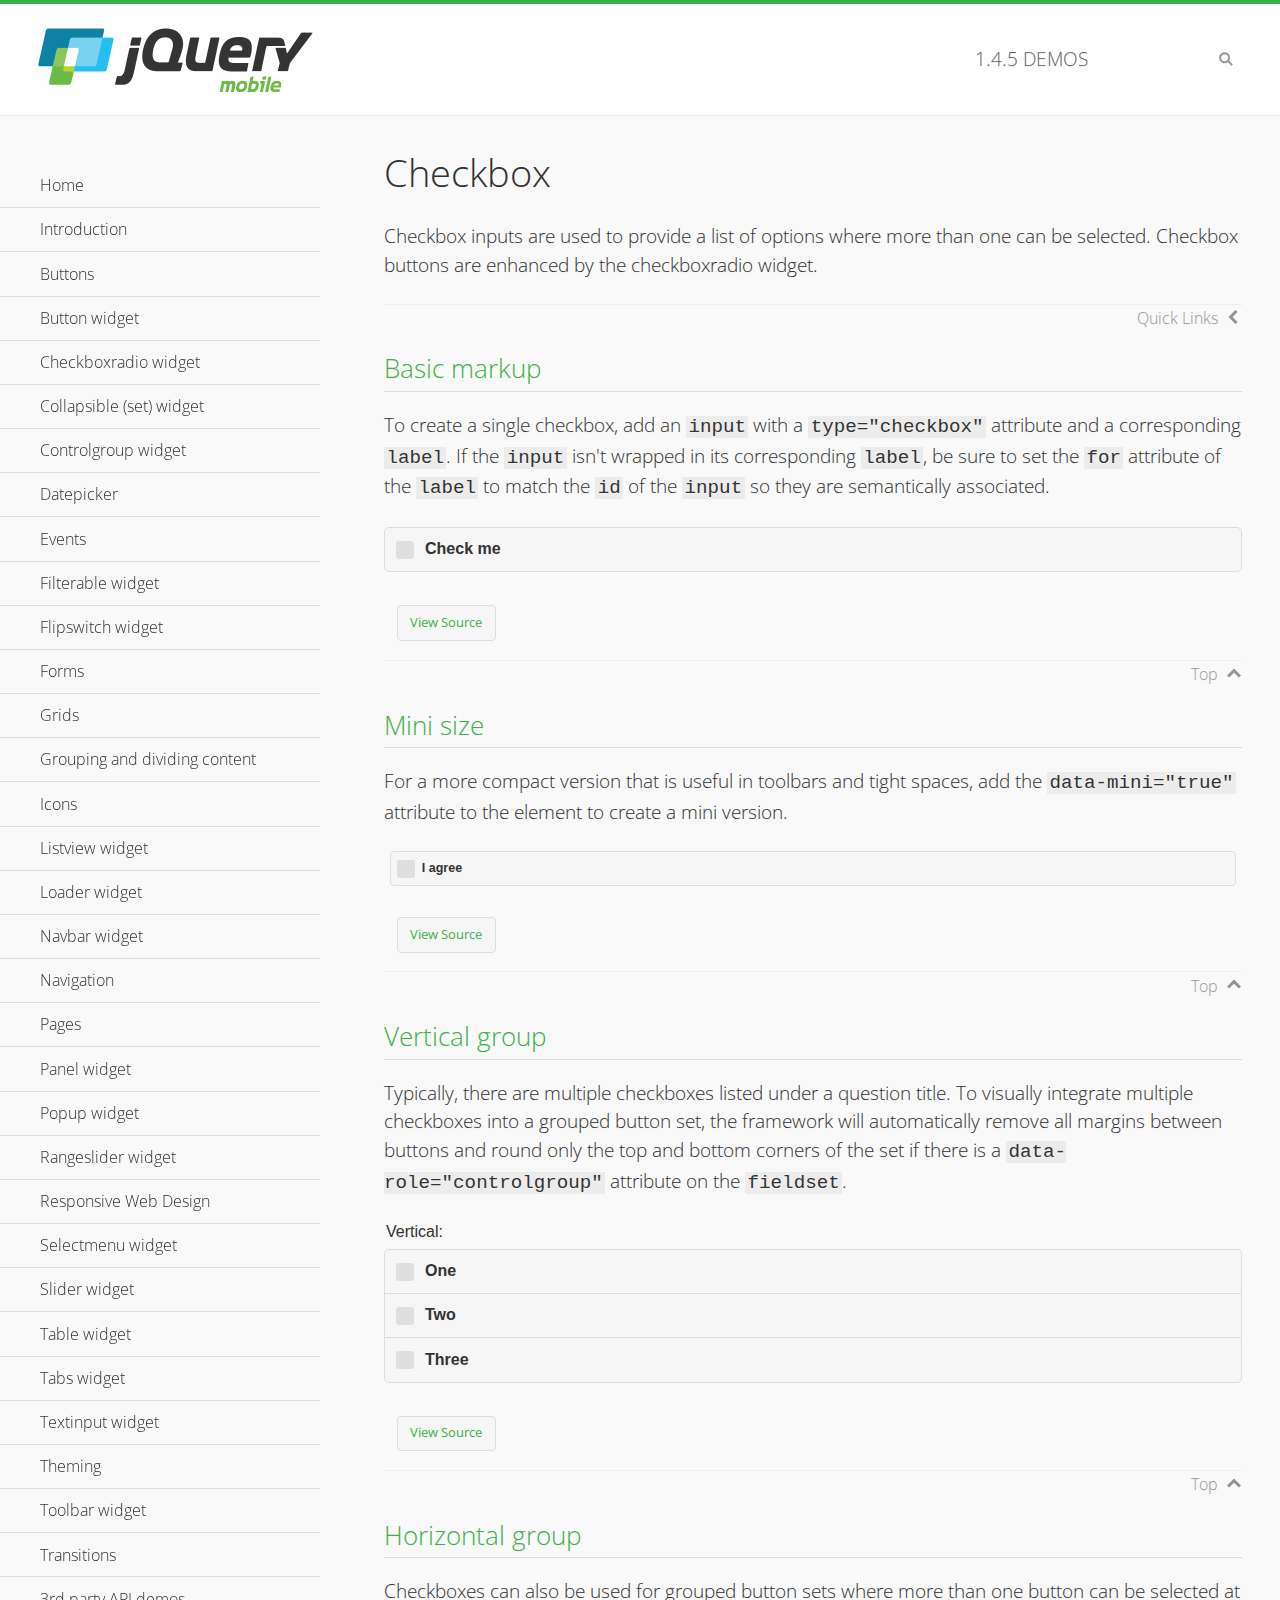
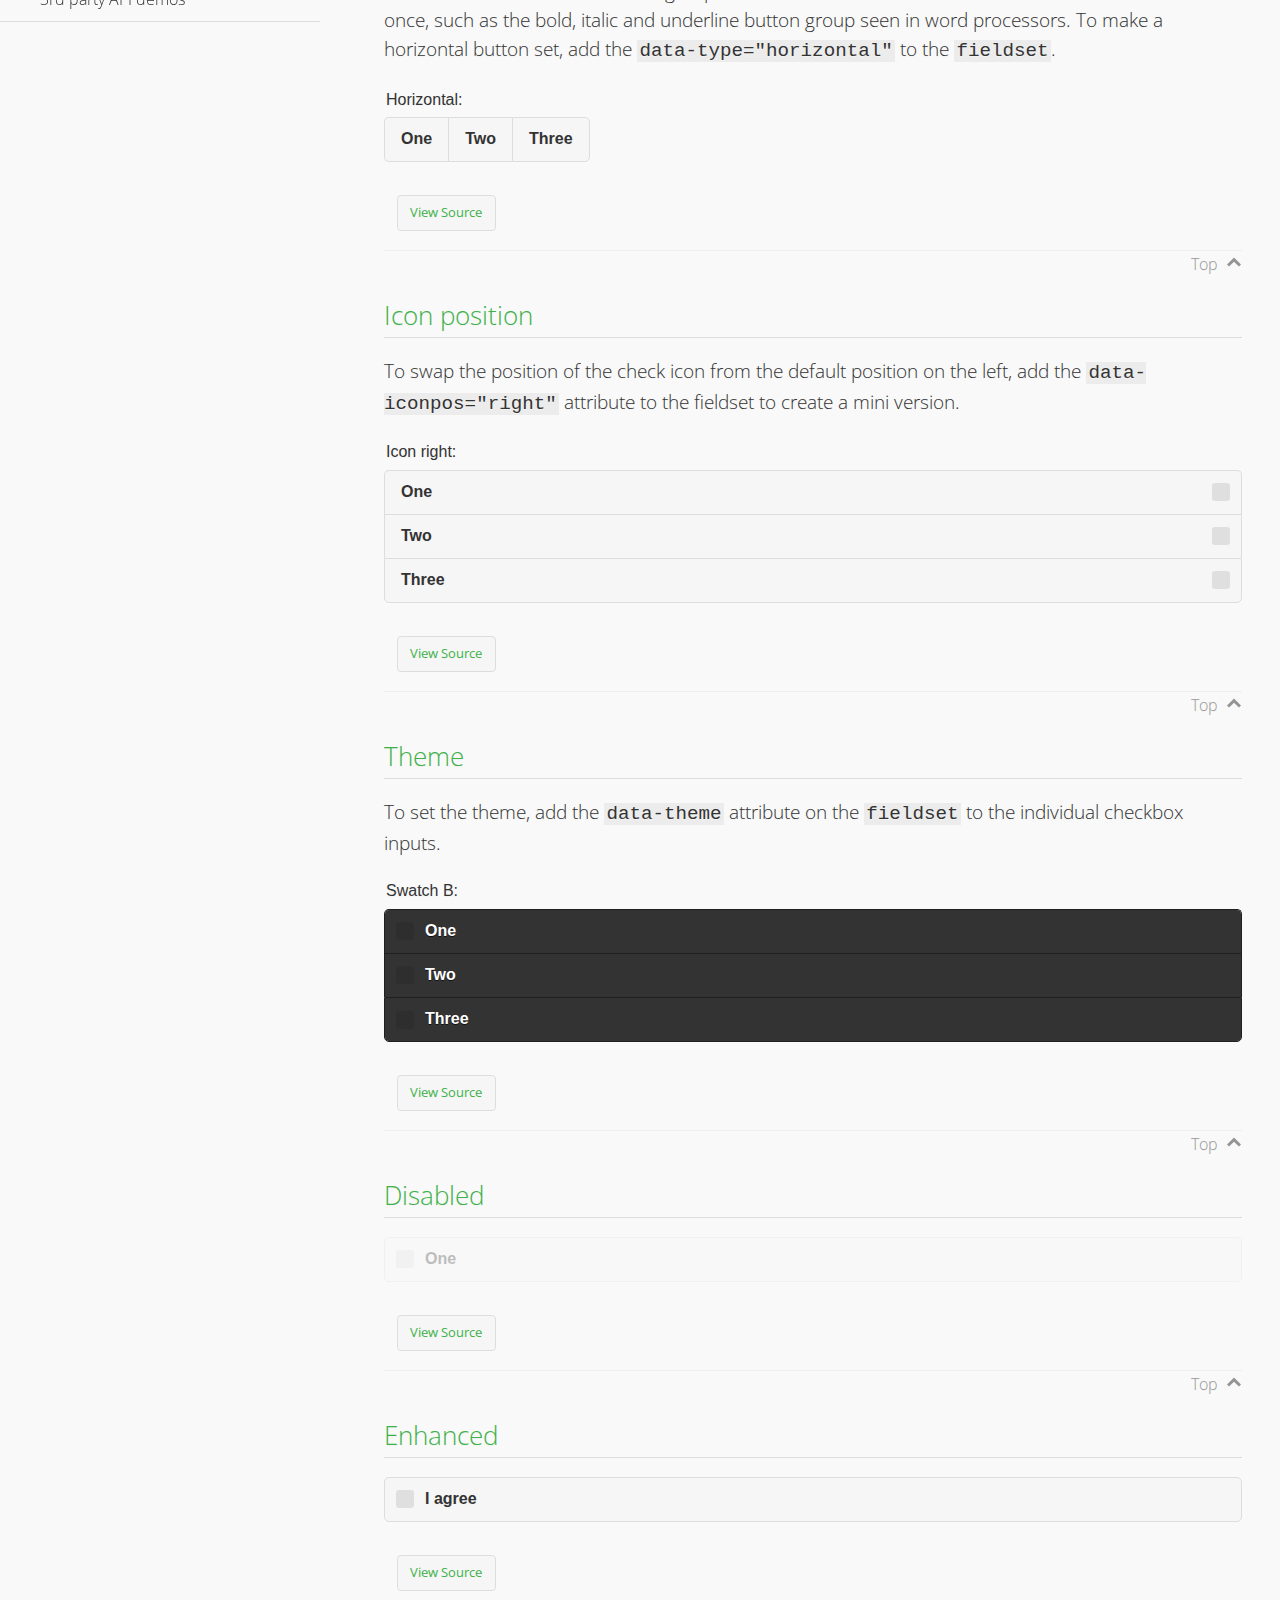
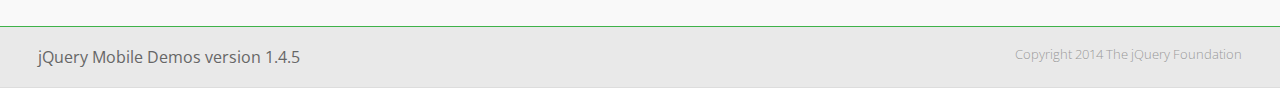
<file: Jquery/demos/checkboxradio-checkbox/index.html>
<!DOCTYPE html>
<html>
<head>
	<meta charset="utf-8">
	<meta name="viewport" content="width=device-width, initial-scale=1">
	<title>Checkbox - jQuery Mobile Demos</title>
	<link rel="shortcut icon" href="../favicon.ico">
	<link rel="stylesheet" href="http://fonts.googleapis.com/css?family=Open+Sans:300,400,700">
	<link rel="stylesheet" href="../css/themes/default/jquery.mobile-1.4.5.min.css">
	<link rel="stylesheet" href="../_assets/css/jqm-demos.css">
	<script src="../js/jquery.js"></script>
	<script src="../_assets/js/index.js"></script>
	<script src="../js/jquery.mobile-1.4.5.min.js"></script>
</head>
<body>
<div data-role="page" class="jqm-demos" data-quicklinks="true">

	<div data-role="header" class="jqm-header">
		<h2><a href="../" title="jQuery Mobile Demos home"><img src="../_assets/img/jquery-logo.png" alt="jQuery Mobile"></a></h2>
		<p><span class="jqm-version"></span> Demos</p>
		<a href="#" class="jqm-navmenu-link ui-btn ui-btn-icon-notext ui-corner-all ui-icon-bars ui-nodisc-icon ui-alt-icon ui-btn-left">Menu</a>
		<a href="#" class="jqm-search-link ui-btn ui-btn-icon-notext ui-corner-all ui-icon-search ui-nodisc-icon ui-alt-icon ui-btn-right">Search</a>
	</div><!-- /header -->

	<div role="main" class="ui-content jqm-content">

		<h1>Checkbox</h1>

		<p>Checkbox inputs are used to provide a list of options where more than one can be selected. Checkbox buttons are enhanced by the checkboxradio widget.</p>

		<h2>Basic markup</h2>

		<p>To create a single checkbox, add an <code>input</code> with a <code>type="checkbox"</code> attribute and a corresponding <code>label</code>. If the <code>input</code> isn't wrapped in its corresponding <code>label</code>, be sure to set the <code>for</code> attribute of the <code>label</code> to match the <code>id</code> of the <code>input</code> so they are semantically associated.</p>

		<div data-demo-html="true">
			<form>
				<label>
					<input type="checkbox" name="checkbox-0 ">Check me
				</label>
			</form>
		</div><!--/demo-html -->

		<h2>Mini size</h2>

		<p>For a more compact version that is useful in toolbars and tight spaces, add the <code>data-mini="true"</code> attribute to the element to create a mini version. </p>

		<div data-demo-html="true">
			<form>
				<input type="checkbox" name="checkbox-mini-0" id="checkbox-mini-0" data-mini="true">
				<label for="checkbox-mini-0">I agree</label>
			</form>
		</div><!--/demo-html -->

		<h2>Vertical group</h2>

		<p>Typically, there are multiple checkboxes listed under a question title. To visually integrate multiple checkboxes into a grouped button set, the framework will automatically remove all margins between buttons and round only the top and bottom corners of the set if there is a <code> data-role="controlgroup"</code> attribute on the <code>fieldset</code>.</p>

		<div data-demo-html="true">
			<form>
				<fieldset data-role="controlgroup">
					<legend>Vertical:</legend>
					<input type="checkbox" name="checkbox-v-2a" id="checkbox-v-2a">
					<label for="checkbox-v-2a">One</label>
					<input type="checkbox" name="checkbox-v-2b" id="checkbox-v-2b">
					<label for="checkbox-v-2b">Two</label>
					<input type="checkbox" name="checkbox-v-2c" id="checkbox-v-2c">
					<label for="checkbox-v-2c">Three</label>
				</fieldset>
			</form>
		</div><!--/demo-html -->

		<h2>Horizontal group</h2>

		<p>Checkboxes can also be used for grouped button sets where more than one button can be selected at once, such as the bold, italic and underline button group seen in word processors. To make a horizontal button set, add the <code> data-type="horizontal"</code> to the <code>fieldset</code>.</p>

		<div data-demo-html="true">
			<form>
				<fieldset data-role="controlgroup" data-type="horizontal">
					<legend>Horizontal:</legend>
					<input type="checkbox" name="checkbox-h-2a" id="checkbox-h-2a">
					<label for="checkbox-h-2a">One</label>
					<input type="checkbox" name="checkbox-h-2b" id="checkbox-h-2b">
					<label for="checkbox-h-2b">Two</label>
					<input type="checkbox" name="checkbox-h-2c" id="checkbox-h-2c">
					<label for="checkbox-h-2c">Three</label>
				</fieldset>
			</form>
		</div><!--/demo-html -->

		<h2>Icon position</h2>

		<p>To swap the position of the check icon from the default position on the left, add the <code>data-iconpos="right"</code> attribute to the fieldset to create a mini version. </p>

		<div data-demo-html="true">
			<form>
				<fieldset data-role="controlgroup" data-iconpos="right">
					<legend>Icon right:</legend>
					<input type="checkbox" name="checkbox-h-6a" id="checkbox-h-6a">
					<label for="checkbox-h-6a">One</label>
					<input type="checkbox" name="checkbox-h-6b" id="checkbox-h-6b">
					<label for="checkbox-h-6b">Two</label>
					<input type="checkbox" name="checkbox-h-6c" id="checkbox-h-6c">
					<label for="checkbox-h-6c">Three</label>
				</fieldset>
			</form>
		</div><!--/demo-html -->

		<h2>Theme</h2>

		<p>To set the theme, add the <code>data-theme</code> attribute on the <code>fieldset</code> to the individual checkbox inputs.</p>

		<div data-demo-html="true">
			<form>
				<fieldset data-role="controlgroup">
					<legend>Swatch B:</legend>
					<input type="checkbox" name="checkbox-t-2a" id="checkbox-t-2a" data-theme="b">
					<label for="checkbox-t-2a">One</label>
					<input type="checkbox" name="checkbox-t-2b" id="checkbox-t-2b" data-theme="b">
					<label for="checkbox-t-2b">Two</label>
					<input type="checkbox" name="checkbox-t-2c" id="checkbox-t-2c" data-theme="b">
					<label for="checkbox-t-2c">Three</label>
				</fieldset>
			</form>
		</div><!--/demo-html -->

		<h2>Disabled</h2>

		<div data-demo-html="true">
			<form>
				<input disabled type="checkbox" name="checkbox-t-3a" id="checkbox-t-3a" data-theme="a">
				<label for="checkbox-t-3a">One</label>
			</form>
		</div><!--/demo-html -->

		<h2>Enhanced</h2>

		<div data-demo-html="true">
			<div class="ui-checkbox">
				<label for="checkbox-enhanced" class="ui-btn ui-corner-all ui-btn-inherit ui-btn-icon-left ui-checkbox-off">I agree</label>
				<input type="checkbox" name="checkbox-enhanced" id="checkbox-enhanced" data-enhanced="true">
			</div>
		</div><!--/demo-html -->

	</div><!-- /content -->
	    <div data-role="panel" class="jqm-navmenu-panel" data-position="left" data-display="overlay" data-theme="a">
	    	<ul class="jqm-list ui-alt-icon ui-nodisc-icon">
<li data-filtertext="demos homepage" data-icon="home"><a href=".././">Home</a></li>
<li data-filtertext="introduction overview getting started"><a href="../intro/" data-ajax="false">Introduction</a></li>
<li data-filtertext="buttons button markup buttonmarkup method anchor link button element"><a href="../button-markup/" data-ajax="false">Buttons</a></li>
<li data-filtertext="form button widget input button submit reset"><a href="../button/" data-ajax="false">Button widget</a></li>
<li data-role="collapsible" data-enhanced="true" data-collapsed-icon="carat-d" data-expanded-icon="carat-u" data-iconpos="right" data-inset="false" class="ui-collapsible ui-collapsible-themed-content ui-collapsible-collapsed">
	<h3 class="ui-collapsible-heading ui-collapsible-heading-collapsed">
		<a href="#" class="ui-collapsible-heading-toggle ui-btn ui-btn-icon-right ui-btn-inherit ui-icon-carat-d">
		    Checkboxradio widget<span class="ui-collapsible-heading-status"> click to expand contents</span>
		</a>
	</h3>
	<div class="ui-collapsible-content ui-body-inherit ui-collapsible-content-collapsed" aria-hidden="true">
		<ul>
			<li data-filtertext="form checkboxradio widget checkbox input checkboxes controlgroups"><a href="../checkboxradio-checkbox/" data-ajax="false">Checkboxes</a></li>
			<li data-filtertext="form checkboxradio widget radio input radio buttons controlgroups"><a href="../checkboxradio-radio/" data-ajax="false">Radio buttons</a></li>
		</ul>
	</div>
</li>
<li data-role="collapsible" data-enhanced="true" data-collapsed-icon="carat-d" data-expanded-icon="carat-u" data-iconpos="right" data-inset="false" class="ui-collapsible ui-collapsible-themed-content ui-collapsible-collapsed">
	<h3 class="ui-collapsible-heading ui-collapsible-heading-collapsed">
		<a href="#" class="ui-collapsible-heading-toggle ui-btn ui-btn-icon-right ui-btn-inherit ui-icon-carat-d">
			Collapsible (set) widget<span class="ui-collapsible-heading-status"> click to expand contents</span>
		</a>
	</h3>
	<div class="ui-collapsible-content ui-body-inherit ui-collapsible-content-collapsed" aria-hidden="true">
		<ul>
			<li data-filtertext="collapsibles content formatting"><a href="../collapsible/" data-ajax="false">Collapsible</a></li>
			<li data-filtertext="dynamic collapsible set accordion append expand"><a href="../collapsible-dynamic/" data-ajax="false">Dynamic collapsibles</a></li>
			<li data-filtertext="accordions collapsible set widget content formatting grouped collapsibles"><a href="../collapsibleset/" data-ajax="false">Collapsible set</a></li>
		</ul>
	</div>
</li>
<li data-role="collapsible" data-enhanced="true" data-collapsed-icon="carat-d" data-expanded-icon="carat-u" data-iconpos="right" data-inset="false" class="ui-collapsible ui-collapsible-themed-content ui-collapsible-collapsed">
	<h3 class="ui-collapsible-heading ui-collapsible-heading-collapsed">
		<a href="#" class="ui-collapsible-heading-toggle ui-btn ui-btn-icon-right ui-btn-inherit ui-icon-carat-d">
			Controlgroup widget<span class="ui-collapsible-heading-status"> click to expand contents</span>
		</a>
	</h3>
	<div class="ui-collapsible-content ui-body-inherit ui-collapsible-content-collapsed" aria-hidden="true">
		<ul>
			<li data-filtertext="controlgroups selectmenu checkboxradio input grouped buttons horizontal vertical"><a href="../controlgroup/" data-ajax="false">Controlgroup</a></li>
			<li data-filtertext="dynamic controlgroup dynamically add buttons"><a href="../controlgroup-dynamic/" data-ajax="false">Dynamic controlgroups</a></li>
		</ul>
	</div>
</li>
<li data-filtertext="form datepicker widget date input"><a href="../datepicker/" data-ajax="false">Datepicker</a></li>
<li data-role="collapsible" data-enhanced="true" data-collapsed-icon="carat-d" data-expanded-icon="carat-u" data-iconpos="right" data-inset="false" class="ui-collapsible ui-collapsible-themed-content ui-collapsible-collapsed">
	<h3 class="ui-collapsible-heading ui-collapsible-heading-collapsed">
		<a href="#" class="ui-collapsible-heading-toggle ui-btn ui-btn-icon-right ui-btn-inherit ui-icon-carat-d">
			Events<span class="ui-collapsible-heading-status"> click to expand contents</span>
		</a>
	</h3>
	<div class="ui-collapsible-content ui-body-inherit ui-collapsible-content-collapsed" aria-hidden="true">
		<ul>
			<li data-filtertext="swipe to delete list items listviews swipe events"><a href="../swipe-list/" data-ajax="false">Swipe list items</a></li>
			<li data-filtertext="swipe to navigate swipe page navigation swipe events"><a href="../swipe-page/" data-ajax="false">Swipe page navigation</a></li>
		</ul>
	</div>
</li>
<li data-filtertext="filterable filter elements sorting searching listview table"><a href="../filterable/" data-ajax="false">Filterable widget</a></li>
<li data-filtertext="form flipswitch widget flip toggle switch binary select checkbox input"><a href="../flipswitch/" data-ajax="false">Flipswitch widget</a></li>
<li data-role="collapsible" data-enhanced="true" data-collapsed-icon="carat-d" data-expanded-icon="carat-u" data-iconpos="right" data-inset="false" class="ui-collapsible ui-collapsible-themed-content ui-collapsible-collapsed">
	<h3 class="ui-collapsible-heading ui-collapsible-heading-collapsed">
		<a href="#" class="ui-collapsible-heading-toggle ui-btn ui-btn-icon-right ui-btn-inherit ui-icon-carat-d">
			Forms<span class="ui-collapsible-heading-status"> click to expand contents</span>
		</a>
	</h3>
	<div class="ui-collapsible-content ui-body-inherit ui-collapsible-content-collapsed" aria-hidden="true">
		<ul>
			<li data-filtertext="forms text checkbox radio range button submit reset inputs selects textarea slider flipswitch label form elements"><a href="../forms/" data-ajax="false">Forms</a></li>
			<li data-filtertext="form hide labels hidden accessible ui-hidden-accessible forms"><a href="../forms-label-hidden-accessible/" data-ajax="false">Hide labels</a></li>
			<li data-filtertext="form field containers fieldcontain ui-field-contain forms"><a href="../forms-field-contain/" data-ajax="false">Field containers</a></li>
			<li data-filtertext="forms disabled form elements"><a href="../forms-disabled/" data-ajax="false">Forms disabled</a></li>
			<li data-filtertext="forms gallery examples overview forms text checkbox radio range button submit reset inputs selects textarea slider flipswitch label form elements"><a href="../forms-gallery/" data-ajax="false">Forms gallery</a></li>
		</ul>
	</div>
</li>
<li data-role="collapsible" data-enhanced="true" data-collapsed-icon="carat-d" data-expanded-icon="carat-u" data-iconpos="right" data-inset="false" class="ui-collapsible ui-collapsible-themed-content ui-collapsible-collapsed">
	<h3 class="ui-collapsible-heading ui-collapsible-heading-collapsed">
		<a href="#" class="ui-collapsible-heading-toggle ui-btn ui-btn-icon-right ui-btn-inherit ui-icon-carat-d">
			Grids<span class="ui-collapsible-heading-status"> click to expand contents</span>
		</a>
	</h3>
	<div class="ui-collapsible-content ui-body-inherit ui-collapsible-content-collapsed" aria-hidden="true">
		<ul>
			<li data-filtertext="grids columns blocks content formatting rwd responsive css framework"><a href="../grids/" data-ajax="false">Grids</a></li>
			<li data-filtertext="buttons in grids css framework"><a href="../grids-buttons/" data-ajax="false">Buttons in grids</a></li>
			<li data-filtertext="custom responsive grids rwd css framework"><a href="../grids-custom-responsive/" data-ajax="false">Custom responsive grids</a></li>
		</ul>
	</div>
</li>
<li data-filtertext="blocks content formatting sections heading"><a href="../body-bar-classes/" data-ajax="false">Grouping and dividing content</a></li>
<li data-role="collapsible" data-enhanced="true" data-collapsed-icon="carat-d" data-expanded-icon="carat-u" data-iconpos="right" data-inset="false" class="ui-collapsible ui-collapsible-themed-content ui-collapsible-collapsed">
	<h3 class="ui-collapsible-heading ui-collapsible-heading-collapsed">
		<a href="#" class="ui-collapsible-heading-toggle ui-btn ui-btn-icon-right ui-btn-inherit ui-icon-carat-d">
			Icons<span class="ui-collapsible-heading-status"> click to expand contents</span>
		</a>
	</h3>
	<div class="ui-collapsible-content ui-body-inherit ui-collapsible-content-collapsed" aria-hidden="true">
		<ul>
			<li data-filtertext="button icons svg disc alt custom icon position"><a href="../icons/" data-ajax="false">Icons</a></li>
			<li data-filtertext=""><a href="../icons-grunticon/" data-ajax="false">Grunticon loader</a></li>
		</ul>
	</div>
</li>
<li data-role="collapsible" data-enhanced="true" data-collapsed-icon="carat-d" data-expanded-icon="carat-u" data-iconpos="right" data-inset="false" class="ui-collapsible ui-collapsible-themed-content ui-collapsible-collapsed">
	<h3 class="ui-collapsible-heading ui-collapsible-heading-collapsed">
		<a href="#" class="ui-collapsible-heading-toggle ui-btn ui-btn-icon-right ui-btn-inherit ui-icon-carat-d">
			Listview widget<span class="ui-collapsible-heading-status"> click to expand contents</span>
		</a>
	</h3>
	<div class="ui-collapsible-content ui-body-inherit ui-collapsible-content-collapsed" aria-hidden="true">
		<ul>
			<li data-filtertext="listview widget thumbnails icons nested split button collapsible ul ol"><a href="../listview/" data-ajax="false">Listview</a></li>
			<li data-filtertext="autocomplete filterable reveal listview filtertextbeforefilter placeholder"><a href="../listview-autocomplete/" data-ajax="false">Listview autocomplete</a></li>
			<li data-filtertext="autocomplete filterable reveal listview remote data filtertextbeforefilter placeholder"><a href="../listview-autocomplete-remote/" data-ajax="false">Listview autocomplete remote data</a></li>
			<li data-filtertext="autodividers anchor jump scroll linkbars listview lists ul ol"><a href="../listview-autodividers-linkbar/" data-ajax="false">Listview autodividers linkbar</a></li>
			<li data-filtertext="listview autodividers selector autodividersselector lists ul ol"><a href="../listview-autodividers-selector/" data-ajax="false">Listview autodividers selector</a></li>
			<li data-filtertext="listview nested list items"><a href="../listview-nested-lists/" data-ajax="false">Nested Listviews</a></li>
			<li data-filtertext="listview collapsible list items flat"><a href="../listview-collapsible-item-flat/" data-ajax="false">Listview collapsible list items (flat)</a></li>
			<li data-filtertext="listview collapsible list indented"><a href="../listview-collapsible-item-indented/" data-ajax="false">Listview collapsible list items (indented)</a></li>
			<li data-filtertext="grid listview responsive grids responsive listviews lists ul"><a href="../listview-grid/" data-ajax="false">Listview responsive grid</a></li>
		</ul>
	</div>
</li>
<li data-filtertext="loader widget page loading navigation overlay spinner"><a href="../loader/" data-ajax="false">Loader widget</a></li>
<li data-filtertext="navbar widget navmenu toolbars header footer"><a href="../navbar/" data-ajax="false">Navbar widget</a></li>
<li data-role="collapsible" data-enhanced="true" data-collapsed-icon="carat-d" data-expanded-icon="carat-u" data-iconpos="right" data-inset="false" class="ui-collapsible ui-collapsible-themed-content ui-collapsible-collapsed">
	<h3 class="ui-collapsible-heading ui-collapsible-heading-collapsed">
		<a href="#" class="ui-collapsible-heading-toggle ui-btn ui-btn-icon-right ui-btn-inherit ui-icon-carat-d">
			Navigation<span class="ui-collapsible-heading-status"> click to expand contents</span>
		</a>
	</h3>
	<div class="ui-collapsible-content ui-body-inherit ui-collapsible-content-collapsed" aria-hidden="true">
		<ul>
			<li data-filtertext="ajax navigation navigate widget history event method"><a href="../navigation/" data-ajax="false">Navigation</a></li>
			<li data-filtertext="linking pages page links navigation ajax prefetch cache"><a href="../navigation-linking-pages/" data-ajax="false">Linking pages</a></li>
			<!-- <li data-filtertext="php redirect server redirection server-side navigation"><a href="../navigation-php-redirect/" data-ajax="false">PHP redirect demo</a></li>-->
			<li data-filtertext="navigation redirection hash query"><a href="../navigation-hash-processing/" data-ajax="false">Hash processing demo</a></li>
			<li data-filtertext="navigation redirection hash query"><a href="../page-events/" data-ajax="false">Page Navigation Events</a></li>
		</ul>
	</div>
</li>
<li data-role="collapsible" data-enhanced="true" data-collapsed-icon="carat-d" data-expanded-icon="carat-u" data-iconpos="right" data-inset="false" class="ui-collapsible ui-collapsible-themed-content ui-collapsible-collapsed">
	<h3 class="ui-collapsible-heading ui-collapsible-heading-collapsed">
		<a href="#" class="ui-collapsible-heading-toggle ui-btn ui-btn-icon-right ui-btn-inherit ui-icon-carat-d">
			Pages<span class="ui-collapsible-heading-status"> click to expand contents</span>
		</a>
	</h3>
	<div class="ui-collapsible-content ui-body-inherit ui-collapsible-content-collapsed" aria-hidden="true">
		<ul>
			<li data-filtertext="pages page widget ajax navigation"><a href="../pages/" data-ajax="false">Pages</a></li>
			<li data-filtertext="single page"><a href="../pages-single-page/" data-ajax="false">Single page</a></li>
			<li data-filtertext="multipage multi-page page"><a href="../pages-multi-page/" data-ajax="false">Multi-page template</a></li>
			<li data-filtertext="dialog page widget modal popup"><a href="../pages-dialog/" data-ajax="false">Dialog page</a></li>
		</ul>
	</div>
</li>
<li data-role="collapsible" data-enhanced="true" data-collapsed-icon="carat-d" data-expanded-icon="carat-u" data-iconpos="right" data-inset="false" class="ui-collapsible ui-collapsible-themed-content ui-collapsible-collapsed">
	<h3 class="ui-collapsible-heading ui-collapsible-heading-collapsed">
		<a href="#" class="ui-collapsible-heading-toggle ui-btn ui-btn-icon-right ui-btn-inherit ui-icon-carat-d">
			Panel widget<span class="ui-collapsible-heading-status"> click to expand contents</span>
		</a>
	</h3>
	<div class="ui-collapsible-content ui-body-inherit ui-collapsible-content-collapsed" aria-hidden="true">
		<ul>
			<li data-filtertext="panel widget sliding panels reveal push overlay responsive"><a href="../panel/" data-ajax="false">Panel</a></li>
			<li data-filtertext=""><a href="../panel-external/" data-ajax="false">External panels</a></li>
			<li data-filtertext="panel "><a href="../panel-fixed/" data-ajax="false">Fixed panels</a></li>
			<li data-filtertext="panel slide panels sliding panels shadow rwd responsive breakpoint"><a href="../panel-responsive/" data-ajax="false">Panels responsive</a></li>
			<li data-filtertext="panel custom style custom panel width reveal shadow listview panel styling page background wrapper"><a href="../panel-styling/" data-ajax="false">Custom panel style</a></li>
			<li data-filtertext="panel open on swipe"><a href="../panel-swipe-open/" data-ajax="false">Panel open on swipe</a></li>
			<li data-filtertext="panels outside page internal external toolbars"><a href="../panel-external-internal/" data-ajax="false">Panel external and internal</a></li>
		</ul>
	</div>
</li>
<li data-role="collapsible" data-enhanced="true" data-collapsed-icon="carat-d" data-expanded-icon="carat-u" data-iconpos="right" data-inset="false" class="ui-collapsible ui-collapsible-themed-content ui-collapsible-collapsed">
	<h3 class="ui-collapsible-heading ui-collapsible-heading-collapsed">
		<a href="#" class="ui-collapsible-heading-toggle ui-btn ui-btn-icon-right ui-btn-inherit ui-icon-carat-d">
			Popup widget<span class="ui-collapsible-heading-status"> click to expand contents</span>
		</a>
	</h3>
	<div class="ui-collapsible-content ui-body-inherit ui-collapsible-content-collapsed" aria-hidden="true">
		<ul>
			<li data-filtertext="popup widget popups dialog modal transition tooltip lightbox form overlay screen flip pop fade transition"><a href="../popup/" data-ajax="false">Popup</a></li>
			<li data-filtertext="popup alignment position"><a href="../popup-alignment/" data-ajax="false">Popup alignment</a></li>
			<li data-filtertext="popup arrow size popups popover"><a href="../popup-arrow-size/" data-ajax="false">Popup arrow size</a></li>
			<li data-filtertext="dynamic popups popup images lightbox"><a href="../popup-dynamic/" data-ajax="false">Dynamic popups</a></li>
			<li data-filtertext="popups with iframes scaling"><a href="../popup-iframe/" data-ajax="false">Popups with iframes</a></li>
			<li data-filtertext="popup image scaling"><a href="../popup-image-scaling/" data-ajax="false">Popup image scaling</a></li>
			<li data-filtertext="external popup outside multi-page"><a href="../popup-outside-multipage/" data-ajax="false">Popup outside multi-page</a></li>
		</ul>
	</div>
</li>
<li data-filtertext="form rangeslider widget dual sliders dual handle sliders range input"><a href="../rangeslider/" data-ajax="false">Rangeslider widget</a></li>
<li data-filtertext="responsive web design rwd adaptive progressive enhancement PE accessible mobile breakpoints media query media queries"><a href="../rwd/" data-ajax="false">Responsive Web Design</a></li>
<li data-role="collapsible" data-enhanced="true" data-collapsed-icon="carat-d" data-expanded-icon="carat-u" data-iconpos="right" data-inset="false" class="ui-collapsible ui-collapsible-themed-content ui-collapsible-collapsed">
	<h3 class="ui-collapsible-heading ui-collapsible-heading-collapsed">
		<a href="#" class="ui-collapsible-heading-toggle ui-btn ui-btn-icon-right ui-btn-inherit ui-icon-carat-d">
			Selectmenu widget<span class="ui-collapsible-heading-status"> click to expand contents</span>
		</a>
	</h3>
	<div class="ui-collapsible-content ui-body-inherit ui-collapsible-content-collapsed" aria-hidden="true">
		<ul>
			<li data-filtertext="form selectmenu widget select input custom select menu selects"><a href="../selectmenu/" data-ajax="false">Selectmenu</a></li>
			<li data-filtertext="form custom select menu selectmenu widget custom menu option optgroup multiple selects"><a href="../selectmenu-custom/" data-ajax="false">Custom select menu</a></li>
			<li data-filtertext="filterable select filter popup dialog"><a href="../selectmenu-custom-filter/" data-ajax="false">Custom select menu with filter</a></li>
		</ul>
	</div>
</li>
<li data-role="collapsible" data-enhanced="true" data-collapsed-icon="carat-d" data-expanded-icon="carat-u" data-iconpos="right" data-inset="false" class="ui-collapsible ui-collapsible-themed-content ui-collapsible-collapsed">
	<h3 class="ui-collapsible-heading ui-collapsible-heading-collapsed">
		<a href="#" class="ui-collapsible-heading-toggle ui-btn ui-btn-icon-right ui-btn-inherit ui-icon-carat-d">
			Slider widget<span class="ui-collapsible-heading-status"> click to expand contents</span>
		</a>
	</h3>
	<div class="ui-collapsible-content ui-body-inherit ui-collapsible-content-collapsed" aria-hidden="true">
		<ul>
			<li data-filtertext="form slider widget range input single sliders"><a href="../slider/" data-ajax="false">Slider</a></li>
			<li data-filtertext="form slider widget flipswitch slider binary select flip toggle switch"><a href="../slider-flipswitch/" data-ajax="false">Slider flip toggle switch</a></li>
			<li data-filtertext="form slider tooltip handle value input range sliders"><a href="../slider-tooltip/" data-ajax="false">Slider tooltip</a></li>
		</ul>
	</div>
</li>
<li data-role="collapsible" data-enhanced="true" data-collapsed-icon="carat-d" data-expanded-icon="carat-u" data-iconpos="right" data-inset="false" class="ui-collapsible ui-collapsible-themed-content ui-collapsible-collapsed">
	<h3 class="ui-collapsible-heading ui-collapsible-heading-collapsed">
		<a href="#" class="ui-collapsible-heading-toggle ui-btn ui-btn-icon-right ui-btn-inherit ui-icon-carat-d">
			Table widget<span class="ui-collapsible-heading-status"> click to expand contents</span>
		</a>
	</h3>
	<div class="ui-collapsible-content ui-body-inherit ui-collapsible-content-collapsed" aria-hidden="true">
		<ul>
			<li data-filtertext="table widget reflow column toggle th td responsive tables rwd hide show tabular"><a href="../table-column-toggle/" data-ajax="false">Table Column Toggle</a></li>
			<li data-filtertext="table column toggle phone comparison demo"><a href="../table-column-toggle-example/" data-ajax="false">Table Column Toggle demo</a></li>
			<li data-filtertext="responsive tables table column toggle heading groups rwd breakpoint"><a href="../table-column-toggle-heading-groups/" data-ajax="false">Table Column Toggle heading groups</a></li>
			<li data-filtertext="responsive tables table column toggle hide rwd breakpoint customization options"><a href="../table-column-toggle-options/" data-ajax="false">Table Column Toggle options</a></li>
			<li data-filtertext="table reflow th td responsive rwd columns tabular"><a href="../table-reflow/" data-ajax="false">Table Reflow</a></li>
			<li data-filtertext="responsive tables table reflow heading groups rwd breakpoint"><a href="../table-reflow-heading-groups/" data-ajax="false">Table Reflow heading groups</a></li>
			<li data-filtertext="responsive tables table reflow stripes strokes table style"><a href="../table-reflow-stripes-strokes/" data-ajax="false">Table Reflow stripes and strokes</a></li>
			<li data-filtertext="responsive tables table reflow stack custom styles"><a href="../table-reflow-styling/" data-ajax="false">Table Reflow custom styles</a></li>
		</ul>
	</div>
</li>
<li data-filtertext="ui tabs widget"><a href="../tabs/" data-ajax="false">Tabs widget</a></li>
<li data-filtertext="form textinput widget text input textarea number date time tel email file color password"><a href="../textinput/" data-ajax="false">Textinput widget</a></li>
<li data-role="collapsible" data-enhanced="true" data-collapsed-icon="carat-d" data-expanded-icon="carat-u" data-iconpos="right" data-inset="false" class="ui-collapsible ui-collapsible-themed-content ui-collapsible-collapsed">
	<h3 class="ui-collapsible-heading ui-collapsible-heading-collapsed">
		<a href="#" class="ui-collapsible-heading-toggle ui-btn ui-btn-icon-right ui-btn-inherit ui-icon-carat-d">
			Theming<span class="ui-collapsible-heading-status"> click to expand contents</span>
		</a>
	</h3>
	<div class="ui-collapsible-content ui-body-inherit ui-collapsible-content-collapsed" aria-hidden="true">
		<ul>
			<li data-filtertext="default theme swatches theming style css"><a href="../theme-default/" data-ajax="false">Default theme</a></li>
			<li data-filtertext="classic theme old theme swatches theming style css"><a href="../theme-classic/" data-ajax="false">Classic theme</a></li>
		</ul>
	</div>
</li>
<li data-role="collapsible" data-enhanced="true" data-collapsed-icon="carat-d" data-expanded-icon="carat-u" data-iconpos="right" data-inset="false" class="ui-collapsible ui-collapsible-themed-content ui-collapsible-collapsed">
	<h3 class="ui-collapsible-heading ui-collapsible-heading-collapsed">
		<a href="#" class="ui-collapsible-heading-toggle ui-btn ui-btn-icon-right ui-btn-inherit ui-icon-carat-d">
			Toolbar widget<span class="ui-collapsible-heading-status"> click to expand contents</span>
		</a>
	</h3>
	<div class="ui-collapsible-content ui-body-inherit ui-collapsible-content-collapsed" aria-hidden="true">
		<ul>
			<li data-filtertext="toolbar widget header footer toolbars fixed fullscreen external sections"><a href="../toolbar/" data-ajax="false">Toolbar</a></li>
			<li data-filtertext="dynamic toolbars dynamically add toolbar header footer"><a href="../toolbar-dynamic/" data-ajax="false">Dynamic toolbars</a></li>
			<li data-filtertext="external toolbars header footer"><a href="../toolbar-external/" data-ajax="false">External toolbars</a></li>
			<li data-filtertext="fixed toolbars header footer"><a href="../toolbar-fixed/" data-ajax="false">Fixed toolbars</a></li>
			<li data-filtertext="fixed fullscreen toolbars header footer"><a href="../toolbar-fixed-fullscreen/" data-ajax="false">Fullscreen toolbars</a></li>
			<li data-filtertext="external fixed toolbars header footer"><a href="../toolbar-fixed-external/" data-ajax="false">Fixed external toolbars</a></li>
			<li data-filtertext="external persistent toolbars header footer navbar navmenu"><a href="../toolbar-fixed-persistent/" data-ajax="false">Persistent toolbars</a></li>
			<li data-filtertext="external ajax optimized toolbars persistent toolbars header footer navbar"><a href="../toolbar-fixed-persistent-optimized/" data-ajax="false">Ajax optimized toolbars</a></li>
			<li data-filtertext="form in toolbars header footer"><a href="../toolbar-fixed-forms/" data-ajax="false">Form in toolbar</a></li>
		</ul>
	</div>
</li>
<li data-filtertext="page transitions animated pages popup navigation flip slide fade pop"><a href="../transitions/" data-ajax="false">Transitions</a></li>
<li data-role="collapsible" data-enhanced="true" data-collapsed-icon="carat-d" data-expanded-icon="carat-u" data-iconpos="right" data-inset="false" class="ui-collapsible ui-collapsible-themed-content ui-collapsible-collapsed">
	<h3 class="ui-collapsible-heading ui-collapsible-heading-collapsed">
		<a href="#" class="ui-collapsible-heading-toggle ui-btn ui-btn-icon-right ui-btn-inherit ui-icon-carat-d">
			3rd party API demos<span class="ui-collapsible-heading-status"> click to expand contents</span>
		</a>
	</h3>
	<div class="ui-collapsible-content ui-body-inherit ui-collapsible-content-collapsed" aria-hidden="true">
		<ul>
			<li data-filtertext="backbone requirejs navigation router"><a href="../backbone-requirejs/" data-ajax="false">Backbone RequireJS</a></li>
			<li data-filtertext="google maps geolocation demo"><a href="../map-geolocation/" data-ajax="false">Google Maps geolocation</a></li>
			<li data-filtertext="google maps hybrid"><a href="../map-list-toggle/" data-ajax="false">Google Maps list toggle</a></li>
		</ul>
	</div>
</li>



		     </ul>
		</div><!-- /panel -->


	<div data-role="footer" data-position="fixed" data-tap-toggle="false" class="jqm-footer">
		<p>jQuery Mobile Demos version <span class="jqm-version"></span></p>
		<p>Copyright 2014 The jQuery Foundation</p>
	</div><!-- /footer -->
	<!-- TODO: This should become an external panel so we can add input to markup (unique ID) -->
    <div data-role="panel" class="jqm-search-panel" data-position="right" data-display="overlay" data-theme="a">
		<div class="jqm-search">
			<ul class="jqm-list" data-filter-placeholder="Search demos..." data-filter-reveal="true">
<li data-filtertext="demos homepage" data-icon="home"><a href=".././">Home</a></li>
<li data-filtertext="introduction overview getting started"><a href="../intro/" data-ajax="false">Introduction</a></li>
<li data-filtertext="buttons button markup buttonmarkup method anchor link button element"><a href="../button-markup/" data-ajax="false">Buttons</a></li>
<li data-filtertext="form button widget input button submit reset"><a href="../button/" data-ajax="false">Button widget</a></li>
<li data-role="collapsible" data-enhanced="true" data-collapsed-icon="carat-d" data-expanded-icon="carat-u" data-iconpos="right" data-inset="false" class="ui-collapsible ui-collapsible-themed-content ui-collapsible-collapsed">
	<h3 class="ui-collapsible-heading ui-collapsible-heading-collapsed">
		<a href="#" class="ui-collapsible-heading-toggle ui-btn ui-btn-icon-right ui-btn-inherit ui-icon-carat-d">
		    Checkboxradio widget<span class="ui-collapsible-heading-status"> click to expand contents</span>
		</a>
	</h3>
	<div class="ui-collapsible-content ui-body-inherit ui-collapsible-content-collapsed" aria-hidden="true">
		<ul>
			<li data-filtertext="form checkboxradio widget checkbox input checkboxes controlgroups"><a href="../checkboxradio-checkbox/" data-ajax="false">Checkboxes</a></li>
			<li data-filtertext="form checkboxradio widget radio input radio buttons controlgroups"><a href="../checkboxradio-radio/" data-ajax="false">Radio buttons</a></li>
		</ul>
	</div>
</li>
<li data-role="collapsible" data-enhanced="true" data-collapsed-icon="carat-d" data-expanded-icon="carat-u" data-iconpos="right" data-inset="false" class="ui-collapsible ui-collapsible-themed-content ui-collapsible-collapsed">
	<h3 class="ui-collapsible-heading ui-collapsible-heading-collapsed">
		<a href="#" class="ui-collapsible-heading-toggle ui-btn ui-btn-icon-right ui-btn-inherit ui-icon-carat-d">
			Collapsible (set) widget<span class="ui-collapsible-heading-status"> click to expand contents</span>
		</a>
	</h3>
	<div class="ui-collapsible-content ui-body-inherit ui-collapsible-content-collapsed" aria-hidden="true">
		<ul>
			<li data-filtertext="collapsibles content formatting"><a href="../collapsible/" data-ajax="false">Collapsible</a></li>
			<li data-filtertext="dynamic collapsible set accordion append expand"><a href="../collapsible-dynamic/" data-ajax="false">Dynamic collapsibles</a></li>
			<li data-filtertext="accordions collapsible set widget content formatting grouped collapsibles"><a href="../collapsibleset/" data-ajax="false">Collapsible set</a></li>
		</ul>
	</div>
</li>
<li data-role="collapsible" data-enhanced="true" data-collapsed-icon="carat-d" data-expanded-icon="carat-u" data-iconpos="right" data-inset="false" class="ui-collapsible ui-collapsible-themed-content ui-collapsible-collapsed">
	<h3 class="ui-collapsible-heading ui-collapsible-heading-collapsed">
		<a href="#" class="ui-collapsible-heading-toggle ui-btn ui-btn-icon-right ui-btn-inherit ui-icon-carat-d">
			Controlgroup widget<span class="ui-collapsible-heading-status"> click to expand contents</span>
		</a>
	</h3>
	<div class="ui-collapsible-content ui-body-inherit ui-collapsible-content-collapsed" aria-hidden="true">
		<ul>
			<li data-filtertext="controlgroups selectmenu checkboxradio input grouped buttons horizontal vertical"><a href="../controlgroup/" data-ajax="false">Controlgroup</a></li>
			<li data-filtertext="dynamic controlgroup dynamically add buttons"><a href="../controlgroup-dynamic/" data-ajax="false">Dynamic controlgroups</a></li>
		</ul>
	</div>
</li>
<li data-filtertext="form datepicker widget date input"><a href="../datepicker/" data-ajax="false">Datepicker</a></li>
<li data-role="collapsible" data-enhanced="true" data-collapsed-icon="carat-d" data-expanded-icon="carat-u" data-iconpos="right" data-inset="false" class="ui-collapsible ui-collapsible-themed-content ui-collapsible-collapsed">
	<h3 class="ui-collapsible-heading ui-collapsible-heading-collapsed">
		<a href="#" class="ui-collapsible-heading-toggle ui-btn ui-btn-icon-right ui-btn-inherit ui-icon-carat-d">
			Events<span class="ui-collapsible-heading-status"> click to expand contents</span>
		</a>
	</h3>
	<div class="ui-collapsible-content ui-body-inherit ui-collapsible-content-collapsed" aria-hidden="true">
		<ul>
			<li data-filtertext="swipe to delete list items listviews swipe events"><a href="../swipe-list/" data-ajax="false">Swipe list items</a></li>
			<li data-filtertext="swipe to navigate swipe page navigation swipe events"><a href="../swipe-page/" data-ajax="false">Swipe page navigation</a></li>
		</ul>
	</div>
</li>
<li data-filtertext="filterable filter elements sorting searching listview table"><a href="../filterable/" data-ajax="false">Filterable widget</a></li>
<li data-filtertext="form flipswitch widget flip toggle switch binary select checkbox input"><a href="../flipswitch/" data-ajax="false">Flipswitch widget</a></li>
<li data-role="collapsible" data-enhanced="true" data-collapsed-icon="carat-d" data-expanded-icon="carat-u" data-iconpos="right" data-inset="false" class="ui-collapsible ui-collapsible-themed-content ui-collapsible-collapsed">
	<h3 class="ui-collapsible-heading ui-collapsible-heading-collapsed">
		<a href="#" class="ui-collapsible-heading-toggle ui-btn ui-btn-icon-right ui-btn-inherit ui-icon-carat-d">
			Forms<span class="ui-collapsible-heading-status"> click to expand contents</span>
		</a>
	</h3>
	<div class="ui-collapsible-content ui-body-inherit ui-collapsible-content-collapsed" aria-hidden="true">
		<ul>
			<li data-filtertext="forms text checkbox radio range button submit reset inputs selects textarea slider flipswitch label form elements"><a href="../forms/" data-ajax="false">Forms</a></li>
			<li data-filtertext="form hide labels hidden accessible ui-hidden-accessible forms"><a href="../forms-label-hidden-accessible/" data-ajax="false">Hide labels</a></li>
			<li data-filtertext="form field containers fieldcontain ui-field-contain forms"><a href="../forms-field-contain/" data-ajax="false">Field containers</a></li>
			<li data-filtertext="forms disabled form elements"><a href="../forms-disabled/" data-ajax="false">Forms disabled</a></li>
			<li data-filtertext="forms gallery examples overview forms text checkbox radio range button submit reset inputs selects textarea slider flipswitch label form elements"><a href="../forms-gallery/" data-ajax="false">Forms gallery</a></li>
		</ul>
	</div>
</li>
<li data-role="collapsible" data-enhanced="true" data-collapsed-icon="carat-d" data-expanded-icon="carat-u" data-iconpos="right" data-inset="false" class="ui-collapsible ui-collapsible-themed-content ui-collapsible-collapsed">
	<h3 class="ui-collapsible-heading ui-collapsible-heading-collapsed">
		<a href="#" class="ui-collapsible-heading-toggle ui-btn ui-btn-icon-right ui-btn-inherit ui-icon-carat-d">
			Grids<span class="ui-collapsible-heading-status"> click to expand contents</span>
		</a>
	</h3>
	<div class="ui-collapsible-content ui-body-inherit ui-collapsible-content-collapsed" aria-hidden="true">
		<ul>
			<li data-filtertext="grids columns blocks content formatting rwd responsive css framework"><a href="../grids/" data-ajax="false">Grids</a></li>
			<li data-filtertext="buttons in grids css framework"><a href="../grids-buttons/" data-ajax="false">Buttons in grids</a></li>
			<li data-filtertext="custom responsive grids rwd css framework"><a href="../grids-custom-responsive/" data-ajax="false">Custom responsive grids</a></li>
		</ul>
	</div>
</li>
<li data-filtertext="blocks content formatting sections heading"><a href="../body-bar-classes/" data-ajax="false">Grouping and dividing content</a></li>
<li data-role="collapsible" data-enhanced="true" data-collapsed-icon="carat-d" data-expanded-icon="carat-u" data-iconpos="right" data-inset="false" class="ui-collapsible ui-collapsible-themed-content ui-collapsible-collapsed">
	<h3 class="ui-collapsible-heading ui-collapsible-heading-collapsed">
		<a href="#" class="ui-collapsible-heading-toggle ui-btn ui-btn-icon-right ui-btn-inherit ui-icon-carat-d">
			Icons<span class="ui-collapsible-heading-status"> click to expand contents</span>
		</a>
	</h3>
	<div class="ui-collapsible-content ui-body-inherit ui-collapsible-content-collapsed" aria-hidden="true">
		<ul>
			<li data-filtertext="button icons svg disc alt custom icon position"><a href="../icons/" data-ajax="false">Icons</a></li>
			<li data-filtertext=""><a href="../icons-grunticon/" data-ajax="false">Grunticon loader</a></li>
		</ul>
	</div>
</li>
<li data-role="collapsible" data-enhanced="true" data-collapsed-icon="carat-d" data-expanded-icon="carat-u" data-iconpos="right" data-inset="false" class="ui-collapsible ui-collapsible-themed-content ui-collapsible-collapsed">
	<h3 class="ui-collapsible-heading ui-collapsible-heading-collapsed">
		<a href="#" class="ui-collapsible-heading-toggle ui-btn ui-btn-icon-right ui-btn-inherit ui-icon-carat-d">
			Listview widget<span class="ui-collapsible-heading-status"> click to expand contents</span>
		</a>
	</h3>
	<div class="ui-collapsible-content ui-body-inherit ui-collapsible-content-collapsed" aria-hidden="true">
		<ul>
			<li data-filtertext="listview widget thumbnails icons nested split button collapsible ul ol"><a href="../listview/" data-ajax="false">Listview</a></li>
			<li data-filtertext="autocomplete filterable reveal listview filtertextbeforefilter placeholder"><a href="../listview-autocomplete/" data-ajax="false">Listview autocomplete</a></li>
			<li data-filtertext="autocomplete filterable reveal listview remote data filtertextbeforefilter placeholder"><a href="../listview-autocomplete-remote/" data-ajax="false">Listview autocomplete remote data</a></li>
			<li data-filtertext="autodividers anchor jump scroll linkbars listview lists ul ol"><a href="../listview-autodividers-linkbar/" data-ajax="false">Listview autodividers linkbar</a></li>
			<li data-filtertext="listview autodividers selector autodividersselector lists ul ol"><a href="../listview-autodividers-selector/" data-ajax="false">Listview autodividers selector</a></li>
			<li data-filtertext="listview nested list items"><a href="../listview-nested-lists/" data-ajax="false">Nested Listviews</a></li>
			<li data-filtertext="listview collapsible list items flat"><a href="../listview-collapsible-item-flat/" data-ajax="false">Listview collapsible list items (flat)</a></li>
			<li data-filtertext="listview collapsible list indented"><a href="../listview-collapsible-item-indented/" data-ajax="false">Listview collapsible list items (indented)</a></li>
			<li data-filtertext="grid listview responsive grids responsive listviews lists ul"><a href="../listview-grid/" data-ajax="false">Listview responsive grid</a></li>
		</ul>
	</div>
</li>
<li data-filtertext="loader widget page loading navigation overlay spinner"><a href="../loader/" data-ajax="false">Loader widget</a></li>
<li data-filtertext="navbar widget navmenu toolbars header footer"><a href="../navbar/" data-ajax="false">Navbar widget</a></li>
<li data-role="collapsible" data-enhanced="true" data-collapsed-icon="carat-d" data-expanded-icon="carat-u" data-iconpos="right" data-inset="false" class="ui-collapsible ui-collapsible-themed-content ui-collapsible-collapsed">
	<h3 class="ui-collapsible-heading ui-collapsible-heading-collapsed">
		<a href="#" class="ui-collapsible-heading-toggle ui-btn ui-btn-icon-right ui-btn-inherit ui-icon-carat-d">
			Navigation<span class="ui-collapsible-heading-status"> click to expand contents</span>
		</a>
	</h3>
	<div class="ui-collapsible-content ui-body-inherit ui-collapsible-content-collapsed" aria-hidden="true">
		<ul>
			<li data-filtertext="ajax navigation navigate widget history event method"><a href="../navigation/" data-ajax="false">Navigation</a></li>
			<li data-filtertext="linking pages page links navigation ajax prefetch cache"><a href="../navigation-linking-pages/" data-ajax="false">Linking pages</a></li>
			<!-- <li data-filtertext="php redirect server redirection server-side navigation"><a href="../navigation-php-redirect/" data-ajax="false">PHP redirect demo</a></li>-->
			<li data-filtertext="navigation redirection hash query"><a href="../navigation-hash-processing/" data-ajax="false">Hash processing demo</a></li>
			<li data-filtertext="navigation redirection hash query"><a href="../page-events/" data-ajax="false">Page Navigation Events</a></li>
		</ul>
	</div>
</li>
<li data-role="collapsible" data-enhanced="true" data-collapsed-icon="carat-d" data-expanded-icon="carat-u" data-iconpos="right" data-inset="false" class="ui-collapsible ui-collapsible-themed-content ui-collapsible-collapsed">
	<h3 class="ui-collapsible-heading ui-collapsible-heading-collapsed">
		<a href="#" class="ui-collapsible-heading-toggle ui-btn ui-btn-icon-right ui-btn-inherit ui-icon-carat-d">
			Pages<span class="ui-collapsible-heading-status"> click to expand contents</span>
		</a>
	</h3>
	<div class="ui-collapsible-content ui-body-inherit ui-collapsible-content-collapsed" aria-hidden="true">
		<ul>
			<li data-filtertext="pages page widget ajax navigation"><a href="../pages/" data-ajax="false">Pages</a></li>
			<li data-filtertext="single page"><a href="../pages-single-page/" data-ajax="false">Single page</a></li>
			<li data-filtertext="multipage multi-page page"><a href="../pages-multi-page/" data-ajax="false">Multi-page template</a></li>
			<li data-filtertext="dialog page widget modal popup"><a href="../pages-dialog/" data-ajax="false">Dialog page</a></li>
		</ul>
	</div>
</li>
<li data-role="collapsible" data-enhanced="true" data-collapsed-icon="carat-d" data-expanded-icon="carat-u" data-iconpos="right" data-inset="false" class="ui-collapsible ui-collapsible-themed-content ui-collapsible-collapsed">
	<h3 class="ui-collapsible-heading ui-collapsible-heading-collapsed">
		<a href="#" class="ui-collapsible-heading-toggle ui-btn ui-btn-icon-right ui-btn-inherit ui-icon-carat-d">
			Panel widget<span class="ui-collapsible-heading-status"> click to expand contents</span>
		</a>
	</h3>
	<div class="ui-collapsible-content ui-body-inherit ui-collapsible-content-collapsed" aria-hidden="true">
		<ul>
			<li data-filtertext="panel widget sliding panels reveal push overlay responsive"><a href="../panel/" data-ajax="false">Panel</a></li>
			<li data-filtertext=""><a href="../panel-external/" data-ajax="false">External panels</a></li>
			<li data-filtertext="panel "><a href="../panel-fixed/" data-ajax="false">Fixed panels</a></li>
			<li data-filtertext="panel slide panels sliding panels shadow rwd responsive breakpoint"><a href="../panel-responsive/" data-ajax="false">Panels responsive</a></li>
			<li data-filtertext="panel custom style custom panel width reveal shadow listview panel styling page background wrapper"><a href="../panel-styling/" data-ajax="false">Custom panel style</a></li>
			<li data-filtertext="panel open on swipe"><a href="../panel-swipe-open/" data-ajax="false">Panel open on swipe</a></li>
			<li data-filtertext="panels outside page internal external toolbars"><a href="../panel-external-internal/" data-ajax="false">Panel external and internal</a></li>
		</ul>
	</div>
</li>
<li data-role="collapsible" data-enhanced="true" data-collapsed-icon="carat-d" data-expanded-icon="carat-u" data-iconpos="right" data-inset="false" class="ui-collapsible ui-collapsible-themed-content ui-collapsible-collapsed">
	<h3 class="ui-collapsible-heading ui-collapsible-heading-collapsed">
		<a href="#" class="ui-collapsible-heading-toggle ui-btn ui-btn-icon-right ui-btn-inherit ui-icon-carat-d">
			Popup widget<span class="ui-collapsible-heading-status"> click to expand contents</span>
		</a>
	</h3>
	<div class="ui-collapsible-content ui-body-inherit ui-collapsible-content-collapsed" aria-hidden="true">
		<ul>
			<li data-filtertext="popup widget popups dialog modal transition tooltip lightbox form overlay screen flip pop fade transition"><a href="../popup/" data-ajax="false">Popup</a></li>
			<li data-filtertext="popup alignment position"><a href="../popup-alignment/" data-ajax="false">Popup alignment</a></li>
			<li data-filtertext="popup arrow size popups popover"><a href="../popup-arrow-size/" data-ajax="false">Popup arrow size</a></li>
			<li data-filtertext="dynamic popups popup images lightbox"><a href="../popup-dynamic/" data-ajax="false">Dynamic popups</a></li>
			<li data-filtertext="popups with iframes scaling"><a href="../popup-iframe/" data-ajax="false">Popups with iframes</a></li>
			<li data-filtertext="popup image scaling"><a href="../popup-image-scaling/" data-ajax="false">Popup image scaling</a></li>
			<li data-filtertext="external popup outside multi-page"><a href="../popup-outside-multipage/" data-ajax="false">Popup outside multi-page</a></li>
		</ul>
	</div>
</li>
<li data-filtertext="form rangeslider widget dual sliders dual handle sliders range input"><a href="../rangeslider/" data-ajax="false">Rangeslider widget</a></li>
<li data-filtertext="responsive web design rwd adaptive progressive enhancement PE accessible mobile breakpoints media query media queries"><a href="../rwd/" data-ajax="false">Responsive Web Design</a></li>
<li data-role="collapsible" data-enhanced="true" data-collapsed-icon="carat-d" data-expanded-icon="carat-u" data-iconpos="right" data-inset="false" class="ui-collapsible ui-collapsible-themed-content ui-collapsible-collapsed">
	<h3 class="ui-collapsible-heading ui-collapsible-heading-collapsed">
		<a href="#" class="ui-collapsible-heading-toggle ui-btn ui-btn-icon-right ui-btn-inherit ui-icon-carat-d">
			Selectmenu widget<span class="ui-collapsible-heading-status"> click to expand contents</span>
		</a>
	</h3>
	<div class="ui-collapsible-content ui-body-inherit ui-collapsible-content-collapsed" aria-hidden="true">
		<ul>
			<li data-filtertext="form selectmenu widget select input custom select menu selects"><a href="../selectmenu/" data-ajax="false">Selectmenu</a></li>
			<li data-filtertext="form custom select menu selectmenu widget custom menu option optgroup multiple selects"><a href="../selectmenu-custom/" data-ajax="false">Custom select menu</a></li>
			<li data-filtertext="filterable select filter popup dialog"><a href="../selectmenu-custom-filter/" data-ajax="false">Custom select menu with filter</a></li>
		</ul>
	</div>
</li>
<li data-role="collapsible" data-enhanced="true" data-collapsed-icon="carat-d" data-expanded-icon="carat-u" data-iconpos="right" data-inset="false" class="ui-collapsible ui-collapsible-themed-content ui-collapsible-collapsed">
	<h3 class="ui-collapsible-heading ui-collapsible-heading-collapsed">
		<a href="#" class="ui-collapsible-heading-toggle ui-btn ui-btn-icon-right ui-btn-inherit ui-icon-carat-d">
			Slider widget<span class="ui-collapsible-heading-status"> click to expand contents</span>
		</a>
	</h3>
	<div class="ui-collapsible-content ui-body-inherit ui-collapsible-content-collapsed" aria-hidden="true">
		<ul>
			<li data-filtertext="form slider widget range input single sliders"><a href="../slider/" data-ajax="false">Slider</a></li>
			<li data-filtertext="form slider widget flipswitch slider binary select flip toggle switch"><a href="../slider-flipswitch/" data-ajax="false">Slider flip toggle switch</a></li>
			<li data-filtertext="form slider tooltip handle value input range sliders"><a href="../slider-tooltip/" data-ajax="false">Slider tooltip</a></li>
		</ul>
	</div>
</li>
<li data-role="collapsible" data-enhanced="true" data-collapsed-icon="carat-d" data-expanded-icon="carat-u" data-iconpos="right" data-inset="false" class="ui-collapsible ui-collapsible-themed-content ui-collapsible-collapsed">
	<h3 class="ui-collapsible-heading ui-collapsible-heading-collapsed">
		<a href="#" class="ui-collapsible-heading-toggle ui-btn ui-btn-icon-right ui-btn-inherit ui-icon-carat-d">
			Table widget<span class="ui-collapsible-heading-status"> click to expand contents</span>
		</a>
	</h3>
	<div class="ui-collapsible-content ui-body-inherit ui-collapsible-content-collapsed" aria-hidden="true">
		<ul>
			<li data-filtertext="table widget reflow column toggle th td responsive tables rwd hide show tabular"><a href="../table-column-toggle/" data-ajax="false">Table Column Toggle</a></li>
			<li data-filtertext="table column toggle phone comparison demo"><a href="../table-column-toggle-example/" data-ajax="false">Table Column Toggle demo</a></li>
			<li data-filtertext="responsive tables table column toggle heading groups rwd breakpoint"><a href="../table-column-toggle-heading-groups/" data-ajax="false">Table Column Toggle heading groups</a></li>
			<li data-filtertext="responsive tables table column toggle hide rwd breakpoint customization options"><a href="../table-column-toggle-options/" data-ajax="false">Table Column Toggle options</a></li>
			<li data-filtertext="table reflow th td responsive rwd columns tabular"><a href="../table-reflow/" data-ajax="false">Table Reflow</a></li>
			<li data-filtertext="responsive tables table reflow heading groups rwd breakpoint"><a href="../table-reflow-heading-groups/" data-ajax="false">Table Reflow heading groups</a></li>
			<li data-filtertext="responsive tables table reflow stripes strokes table style"><a href="../table-reflow-stripes-strokes/" data-ajax="false">Table Reflow stripes and strokes</a></li>
			<li data-filtertext="responsive tables table reflow stack custom styles"><a href="../table-reflow-styling/" data-ajax="false">Table Reflow custom styles</a></li>
		</ul>
	</div>
</li>
<li data-filtertext="ui tabs widget"><a href="../tabs/" data-ajax="false">Tabs widget</a></li>
<li data-filtertext="form textinput widget text input textarea number date time tel email file color password"><a href="../textinput/" data-ajax="false">Textinput widget</a></li>
<li data-role="collapsible" data-enhanced="true" data-collapsed-icon="carat-d" data-expanded-icon="carat-u" data-iconpos="right" data-inset="false" class="ui-collapsible ui-collapsible-themed-content ui-collapsible-collapsed">
	<h3 class="ui-collapsible-heading ui-collapsible-heading-collapsed">
		<a href="#" class="ui-collapsible-heading-toggle ui-btn ui-btn-icon-right ui-btn-inherit ui-icon-carat-d">
			Theming<span class="ui-collapsible-heading-status"> click to expand contents</span>
		</a>
	</h3>
	<div class="ui-collapsible-content ui-body-inherit ui-collapsible-content-collapsed" aria-hidden="true">
		<ul>
			<li data-filtertext="default theme swatches theming style css"><a href="../theme-default/" data-ajax="false">Default theme</a></li>
			<li data-filtertext="classic theme old theme swatches theming style css"><a href="../theme-classic/" data-ajax="false">Classic theme</a></li>
		</ul>
	</div>
</li>
<li data-role="collapsible" data-enhanced="true" data-collapsed-icon="carat-d" data-expanded-icon="carat-u" data-iconpos="right" data-inset="false" class="ui-collapsible ui-collapsible-themed-content ui-collapsible-collapsed">
	<h3 class="ui-collapsible-heading ui-collapsible-heading-collapsed">
		<a href="#" class="ui-collapsible-heading-toggle ui-btn ui-btn-icon-right ui-btn-inherit ui-icon-carat-d">
			Toolbar widget<span class="ui-collapsible-heading-status"> click to expand contents</span>
		</a>
	</h3>
	<div class="ui-collapsible-content ui-body-inherit ui-collapsible-content-collapsed" aria-hidden="true">
		<ul>
			<li data-filtertext="toolbar widget header footer toolbars fixed fullscreen external sections"><a href="../toolbar/" data-ajax="false">Toolbar</a></li>
			<li data-filtertext="dynamic toolbars dynamically add toolbar header footer"><a href="../toolbar-dynamic/" data-ajax="false">Dynamic toolbars</a></li>
			<li data-filtertext="external toolbars header footer"><a href="../toolbar-external/" data-ajax="false">External toolbars</a></li>
			<li data-filtertext="fixed toolbars header footer"><a href="../toolbar-fixed/" data-ajax="false">Fixed toolbars</a></li>
			<li data-filtertext="fixed fullscreen toolbars header footer"><a href="../toolbar-fixed-fullscreen/" data-ajax="false">Fullscreen toolbars</a></li>
			<li data-filtertext="external fixed toolbars header footer"><a href="../toolbar-fixed-external/" data-ajax="false">Fixed external toolbars</a></li>
			<li data-filtertext="external persistent toolbars header footer navbar navmenu"><a href="../toolbar-fixed-persistent/" data-ajax="false">Persistent toolbars</a></li>
			<li data-filtertext="external ajax optimized toolbars persistent toolbars header footer navbar"><a href="../toolbar-fixed-persistent-optimized/" data-ajax="false">Ajax optimized toolbars</a></li>
			<li data-filtertext="form in toolbars header footer"><a href="../toolbar-fixed-forms/" data-ajax="false">Form in toolbar</a></li>
		</ul>
	</div>
</li>
<li data-filtertext="page transitions animated pages popup navigation flip slide fade pop"><a href="../transitions/" data-ajax="false">Transitions</a></li>
<li data-role="collapsible" data-enhanced="true" data-collapsed-icon="carat-d" data-expanded-icon="carat-u" data-iconpos="right" data-inset="false" class="ui-collapsible ui-collapsible-themed-content ui-collapsible-collapsed">
	<h3 class="ui-collapsible-heading ui-collapsible-heading-collapsed">
		<a href="#" class="ui-collapsible-heading-toggle ui-btn ui-btn-icon-right ui-btn-inherit ui-icon-carat-d">
			3rd party API demos<span class="ui-collapsible-heading-status"> click to expand contents</span>
		</a>
	</h3>
	<div class="ui-collapsible-content ui-body-inherit ui-collapsible-content-collapsed" aria-hidden="true">
		<ul>
			<li data-filtertext="backbone requirejs navigation router"><a href="../backbone-requirejs/" data-ajax="false">Backbone RequireJS</a></li>
			<li data-filtertext="google maps geolocation demo"><a href="../map-geolocation/" data-ajax="false">Google Maps geolocation</a></li>
			<li data-filtertext="google maps hybrid"><a href="../map-list-toggle/" data-ajax="false">Google Maps list toggle</a></li>
		</ul>
	</div>
</li>



			</ul>
		</div>
	</div><!-- /panel -->


</div><!-- /page -->

</body>
</html>
</file>
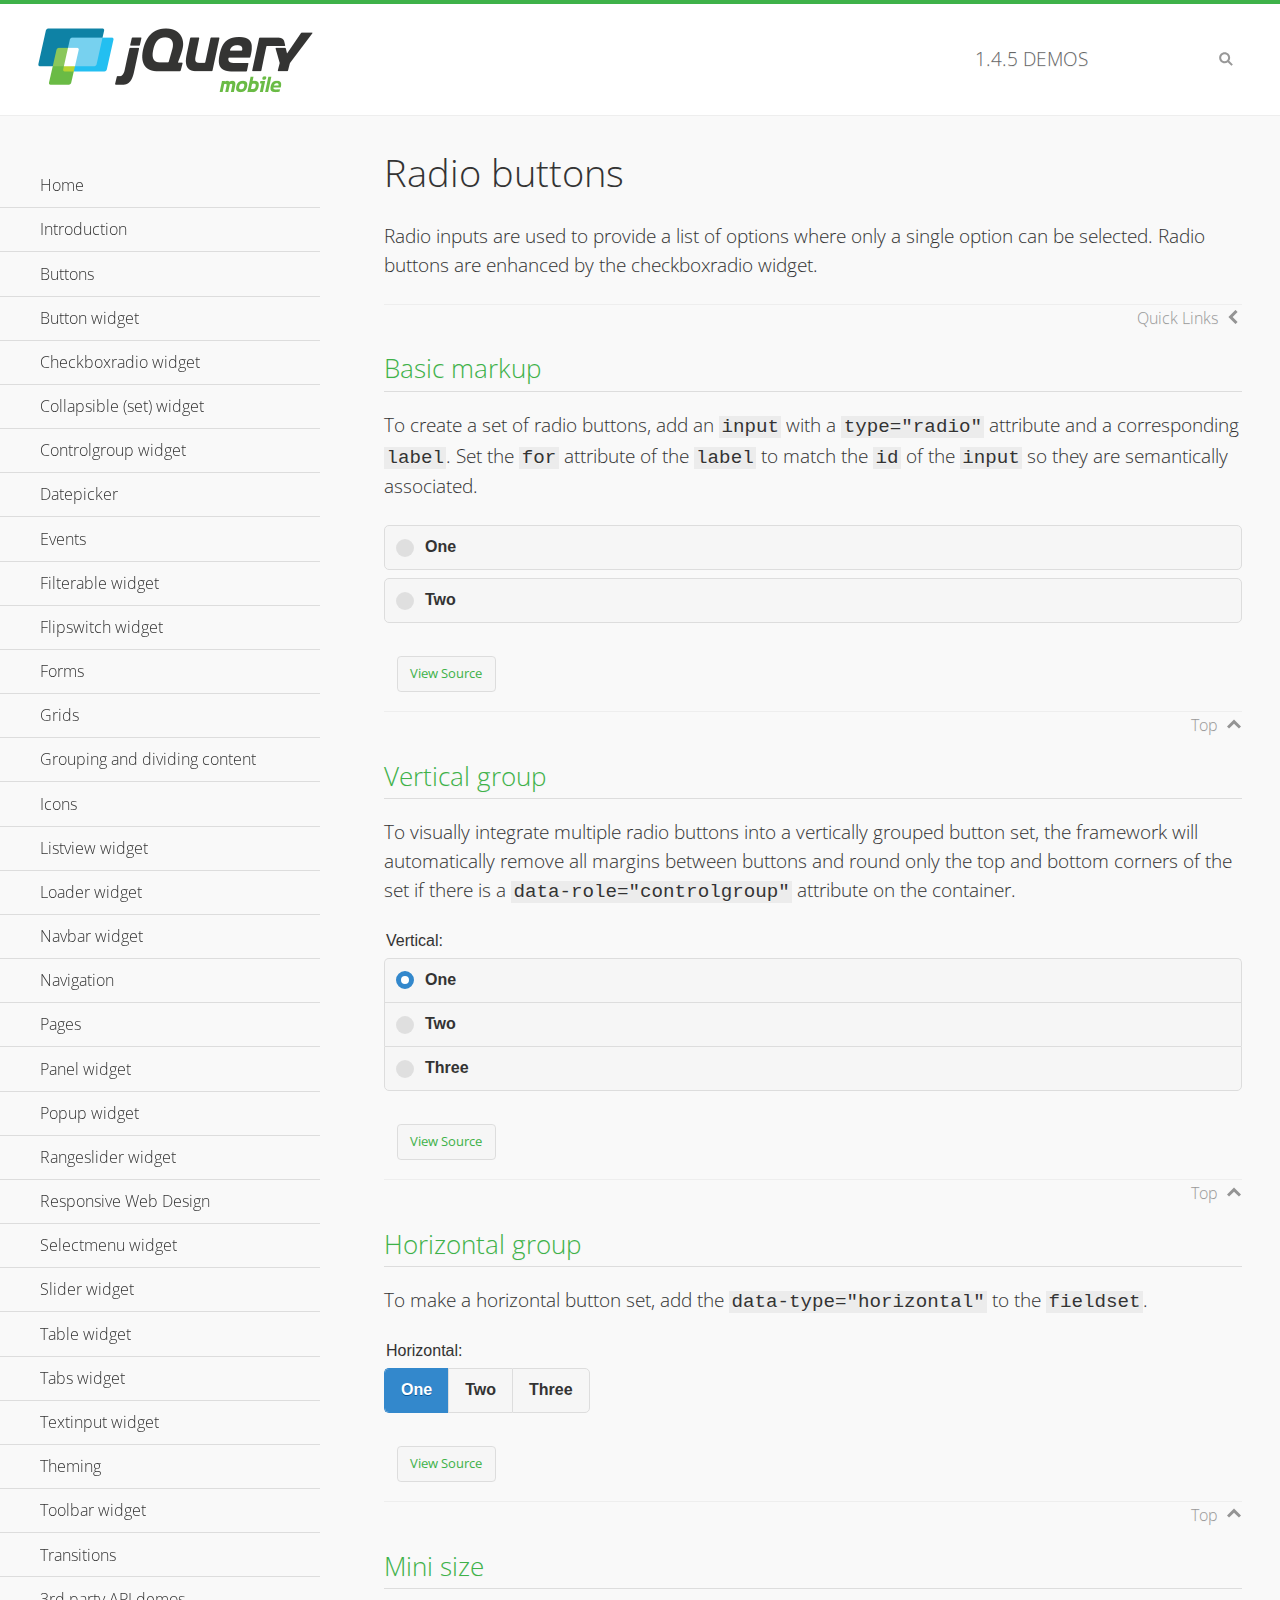
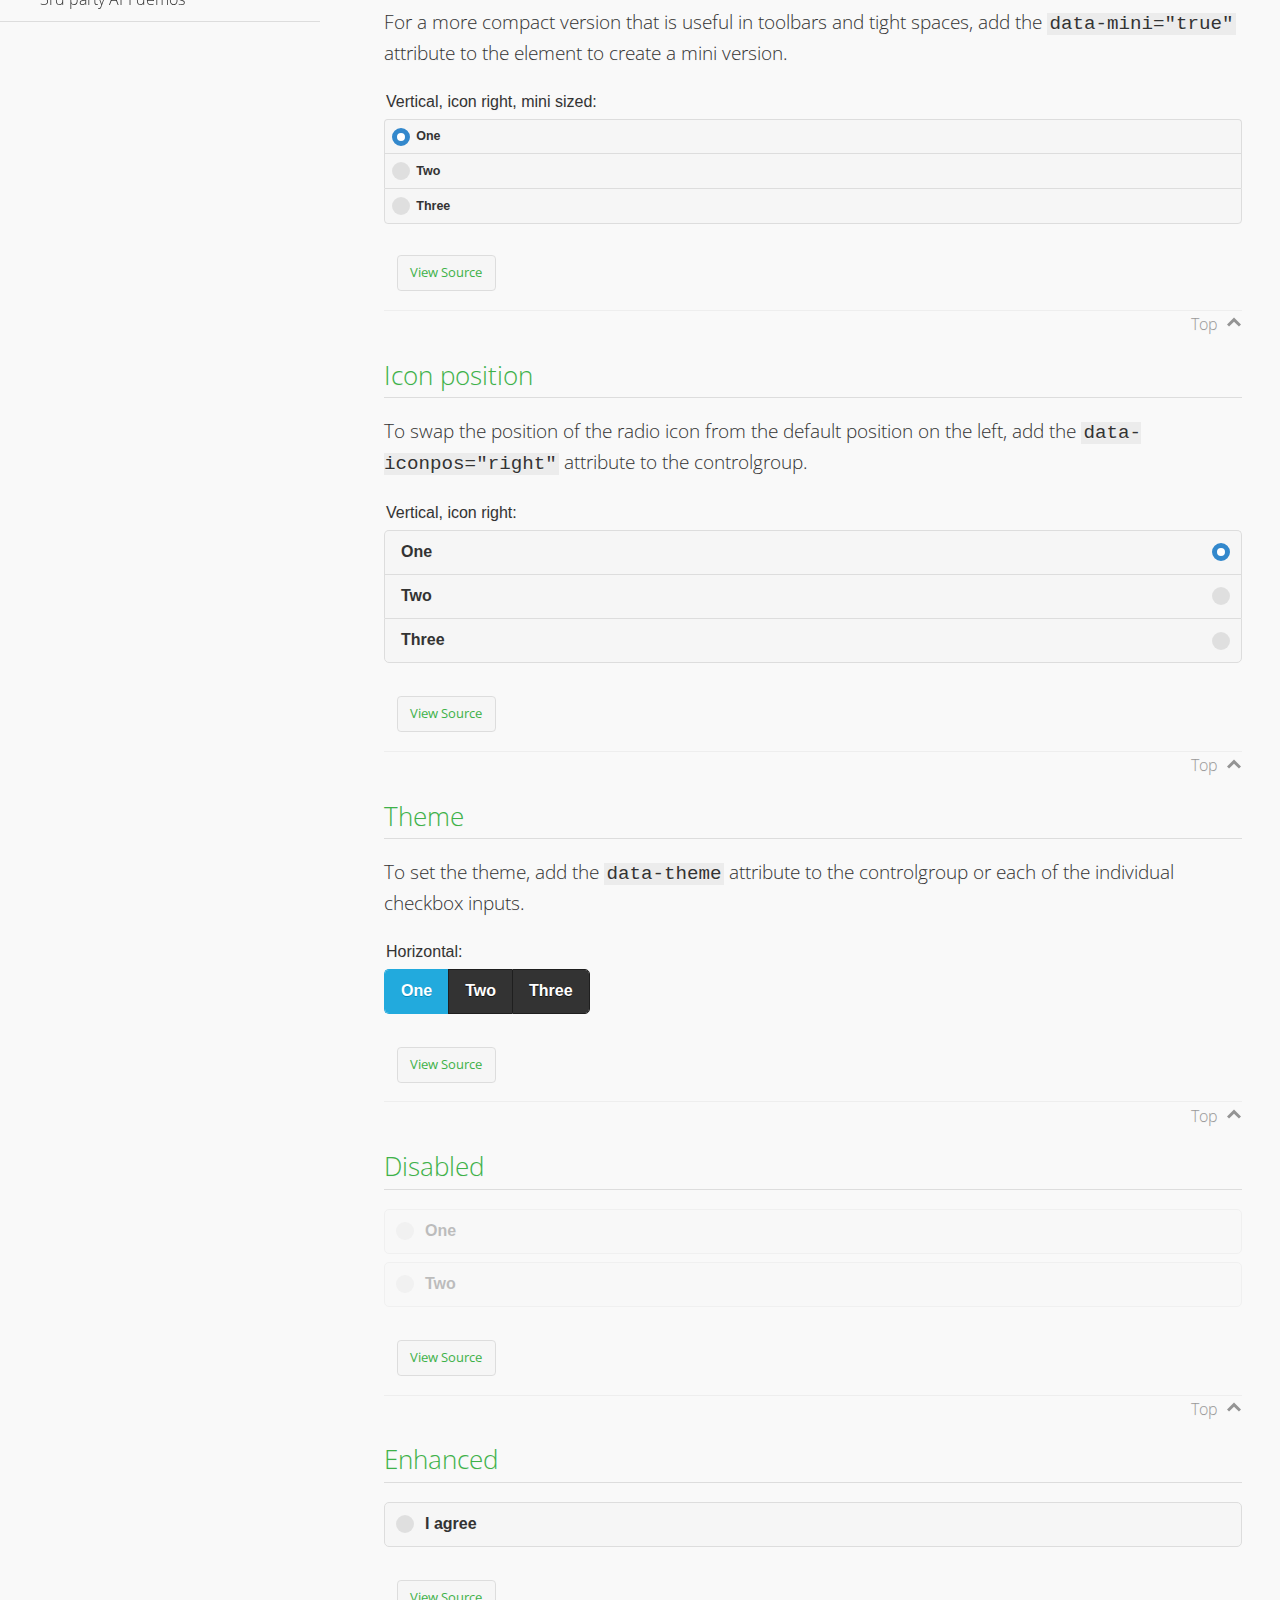
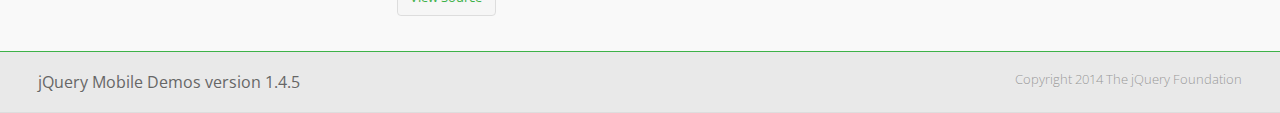
<file: Jquery/demos/checkboxradio-radio/index.html>
<!DOCTYPE html>
<html>
<head>
	<meta charset="utf-8">
	<meta name="viewport" content="width=device-width, initial-scale=1">
	<title>Radio buttons - jQuery Mobile Demos</title>
	<link rel="shortcut icon" href="../favicon.ico">
	<link rel="stylesheet" href="http://fonts.googleapis.com/css?family=Open+Sans:300,400,700">
	<link rel="stylesheet" href="../css/themes/default/jquery.mobile-1.4.5.min.css">
	<link rel="stylesheet" href="../_assets/css/jqm-demos.css">
	<script src="../js/jquery.js"></script>
	<script src="../_assets/js/index.js"></script>
	<script src="../js/jquery.mobile-1.4.5.min.js"></script>
</head>
<body>
<div data-role="page" class="jqm-demos" data-quicklinks="true">

	<div data-role="header" class="jqm-header">
		<h2><a href="../" title="jQuery Mobile Demos home"><img src="../_assets/img/jquery-logo.png" alt="jQuery Mobile"></a></h2>
		<p><span class="jqm-version"></span> Demos</p>
		<a href="#" class="jqm-navmenu-link ui-btn ui-btn-icon-notext ui-corner-all ui-icon-bars ui-nodisc-icon ui-alt-icon ui-btn-left">Menu</a>
		<a href="#" class="jqm-search-link ui-btn ui-btn-icon-notext ui-corner-all ui-icon-search ui-nodisc-icon ui-alt-icon ui-btn-right">Search</a>
	</div><!-- /header -->

	<div role="main" class="ui-content jqm-content">

		<h1>Radio buttons</h1>

		<p>Radio inputs are used to provide a list of options where only a single option can be selected. Radio buttons are enhanced by the checkboxradio widget.</p>

		<h2>Basic markup</h2>

		<p>To create a set of radio buttons, add an <code>input</code> with a <code>type="radio"</code> attribute and a corresponding <code>label</code>. Set the <code>for</code> attribute of the <code>label</code> to match the <code>id</code> of the <code>input</code> so they are semantically associated.</p>

		<div data-demo-html="true">
			<form>
				<label>
					<input type="radio" name="radio-choice-0" id="radio-choice-0a">One
				</label>

				<label for="radio-choice-0b">Two</label>
				<input type="radio" name="radio-choice-0" id="radio-choice-0b" class="custom">
			</form>
		</div><!--/demo-html -->

		<h2>Vertical group</h2>

		<p>To visually integrate multiple radio buttons into a vertically grouped button set, the framework will automatically remove all margins between buttons and round only the top and bottom corners of the set if there is a <code> data-role="controlgroup"</code> attribute on the container.</p>

		<div data-demo-html="true">
			<form>
					<fieldset data-role="controlgroup">
					<legend>Vertical:</legend>
					<input type="radio" name="radio-choice-v-2" id="radio-choice-v-2a" value="on" checked="checked">
					<label for="radio-choice-v-2a">One</label>
					<input type="radio" name="radio-choice-v-2" id="radio-choice-v-2b" value="off">
					<label for="radio-choice-v-2b">Two</label>
					<input type="radio" name="radio-choice-v-2" id="radio-choice-v-2c" value="other">
					<label for="radio-choice-v-2c">Three</label>
				</fieldset>
			</form>
		</div><!--/demo-html -->

		<h2>Horizontal group</h2>

		<p>To make a horizontal button set, add the <code> data-type="horizontal"</code> to the <code>fieldset</code>.</p>

		<div data-demo-html="true">
			<form>
				<fieldset data-role="controlgroup" data-type="horizontal">
					<legend>Horizontal:</legend>
					<input type="radio" name="radio-choice-h-2" id="radio-choice-h-2a" value="on" checked="checked">
					<label for="radio-choice-h-2a">One</label>
					<input type="radio" name="radio-choice-h-2" id="radio-choice-h-2b" value="off">
					<label for="radio-choice-h-2b">Two</label>
					<input type="radio" name="radio-choice-h-2" id="radio-choice-h-2c" value="other">
					<label for="radio-choice-h-2c">Three</label>
				</fieldset>
			</form>
		</div><!--/demo-html -->

		<h2>Mini size</h2>

		<p>For a more compact version that is useful in toolbars and tight spaces, add the <code>data-mini="true"</code> attribute to the element to create a mini version. </p>

		<div data-demo-html="true">
			<form>
				<fieldset data-role="controlgroup" data-mini="true">
					<legend>Vertical, icon right, mini sized:</legend>
					<input type="radio" name="radio-choice-v-6" id="radio-choice-v-6a" value="on" checked="checked">
					<label for="radio-choice-v-6a">One</label>
					<input type="radio" name="radio-choice-v-6" id="radio-choice-v-6b" value="off">
					<label for="radio-choice-v-6b">Two</label>
					<input type="radio" name="radio-choice-v-6" id="radio-choice-v-6c" value="other">
					<label for="radio-choice-v-6c">Three</label>
				</fieldset>
			</form>
		</div><!--/demo-html -->

		<h2>Icon position</h2>

		<p>To swap the position of the radio icon from the default position on the left, add the <code>data-iconpos="right"</code> attribute to the controlgroup.</p>

		<div data-demo-html="true">
			<form>
				<fieldset data-role="controlgroup" data-iconpos="right">
					<legend>Vertical, icon right:</legend>
					<input type="radio" name="radio-choice-w-6" id="radio-choice-w-6a" value="on" checked="checked">
					<label for="radio-choice-w-6a">One</label>
					<input type="radio" name="radio-choice-w-6" id="radio-choice-w-6b" value="off">
					<label for="radio-choice-w-6b">Two</label>
					<input type="radio" name="radio-choice-w-6" id="radio-choice-w-6c" value="other">
					<label for="radio-choice-w-6c">Three</label>
				</fieldset>
			</form>
		</div><!--/demo-html -->

		<h2>Theme</h2>

		<p>To set the theme, add the <code>data-theme</code> attribute to the controlgroup or each of the individual checkbox inputs.</p>

		<div data-demo-html="true">
			<form>
				<fieldset data-role="controlgroup" data-theme="b" data-type="horizontal">
					<legend>Horizontal:</legend>
					<input type="radio" name="radio-choice-t-6" id="radio-choice-t-6a" value="on" checked="checked">
					<label for="radio-choice-t-6a">One</label>
					<input type="radio" name="radio-choice-t-6" id="radio-choice-t-6b" value="off">
					<label for="radio-choice-t-6b">Two</label>
					<input type="radio" name="radio-choice-t-6" id="radio-choice-t-6c" value="other">
					<label for="radio-choice-t-6c">Three</label>
				</fieldset>
			</form>
		</div><!--/demo-html -->

		<h2>Disabled</h2>

		<div data-demo-html="true">
			<form>
				<label>
					<input type="radio" name="radio-choice-7" id="radio-choice-7a" disabled="disabled">One
				</label>
				<label for="radio-choice-7b">Two</label>
				<input type="radio" name="radio-choice-7" id="radio-choice-7b" disabled="disabled">
			</form>
		</div><!--/demo-html -->

		<h2>Enhanced</h2>

		<div data-demo-html="true">
			<div class="ui-radio">
				<label for="radio-enhanced" class="ui-btn ui-corner-all ui-btn-inherit ui-btn-icon-left ui-radio-off">I agree</label>
				<input type="radio" name="radio-enhanced" id="radio-enhanced" data-enhanced="true">
			</div>
		</div><!--/demo-html -->

	</div><!-- /content -->
	    <div data-role="panel" class="jqm-navmenu-panel" data-position="left" data-display="overlay" data-theme="a">
	    	<ul class="jqm-list ui-alt-icon ui-nodisc-icon">
<li data-filtertext="demos homepage" data-icon="home"><a href=".././">Home</a></li>
<li data-filtertext="introduction overview getting started"><a href="../intro/" data-ajax="false">Introduction</a></li>
<li data-filtertext="buttons button markup buttonmarkup method anchor link button element"><a href="../button-markup/" data-ajax="false">Buttons</a></li>
<li data-filtertext="form button widget input button submit reset"><a href="../button/" data-ajax="false">Button widget</a></li>
<li data-role="collapsible" data-enhanced="true" data-collapsed-icon="carat-d" data-expanded-icon="carat-u" data-iconpos="right" data-inset="false" class="ui-collapsible ui-collapsible-themed-content ui-collapsible-collapsed">
	<h3 class="ui-collapsible-heading ui-collapsible-heading-collapsed">
		<a href="#" class="ui-collapsible-heading-toggle ui-btn ui-btn-icon-right ui-btn-inherit ui-icon-carat-d">
		    Checkboxradio widget<span class="ui-collapsible-heading-status"> click to expand contents</span>
		</a>
	</h3>
	<div class="ui-collapsible-content ui-body-inherit ui-collapsible-content-collapsed" aria-hidden="true">
		<ul>
			<li data-filtertext="form checkboxradio widget checkbox input checkboxes controlgroups"><a href="../checkboxradio-checkbox/" data-ajax="false">Checkboxes</a></li>
			<li data-filtertext="form checkboxradio widget radio input radio buttons controlgroups"><a href="../checkboxradio-radio/" data-ajax="false">Radio buttons</a></li>
		</ul>
	</div>
</li>
<li data-role="collapsible" data-enhanced="true" data-collapsed-icon="carat-d" data-expanded-icon="carat-u" data-iconpos="right" data-inset="false" class="ui-collapsible ui-collapsible-themed-content ui-collapsible-collapsed">
	<h3 class="ui-collapsible-heading ui-collapsible-heading-collapsed">
		<a href="#" class="ui-collapsible-heading-toggle ui-btn ui-btn-icon-right ui-btn-inherit ui-icon-carat-d">
			Collapsible (set) widget<span class="ui-collapsible-heading-status"> click to expand contents</span>
		</a>
	</h3>
	<div class="ui-collapsible-content ui-body-inherit ui-collapsible-content-collapsed" aria-hidden="true">
		<ul>
			<li data-filtertext="collapsibles content formatting"><a href="../collapsible/" data-ajax="false">Collapsible</a></li>
			<li data-filtertext="dynamic collapsible set accordion append expand"><a href="../collapsible-dynamic/" data-ajax="false">Dynamic collapsibles</a></li>
			<li data-filtertext="accordions collapsible set widget content formatting grouped collapsibles"><a href="../collapsibleset/" data-ajax="false">Collapsible set</a></li>
		</ul>
	</div>
</li>
<li data-role="collapsible" data-enhanced="true" data-collapsed-icon="carat-d" data-expanded-icon="carat-u" data-iconpos="right" data-inset="false" class="ui-collapsible ui-collapsible-themed-content ui-collapsible-collapsed">
	<h3 class="ui-collapsible-heading ui-collapsible-heading-collapsed">
		<a href="#" class="ui-collapsible-heading-toggle ui-btn ui-btn-icon-right ui-btn-inherit ui-icon-carat-d">
			Controlgroup widget<span class="ui-collapsible-heading-status"> click to expand contents</span>
		</a>
	</h3>
	<div class="ui-collapsible-content ui-body-inherit ui-collapsible-content-collapsed" aria-hidden="true">
		<ul>
			<li data-filtertext="controlgroups selectmenu checkboxradio input grouped buttons horizontal vertical"><a href="../controlgroup/" data-ajax="false">Controlgroup</a></li>
			<li data-filtertext="dynamic controlgroup dynamically add buttons"><a href="../controlgroup-dynamic/" data-ajax="false">Dynamic controlgroups</a></li>
		</ul>
	</div>
</li>
<li data-filtertext="form datepicker widget date input"><a href="../datepicker/" data-ajax="false">Datepicker</a></li>
<li data-role="collapsible" data-enhanced="true" data-collapsed-icon="carat-d" data-expanded-icon="carat-u" data-iconpos="right" data-inset="false" class="ui-collapsible ui-collapsible-themed-content ui-collapsible-collapsed">
	<h3 class="ui-collapsible-heading ui-collapsible-heading-collapsed">
		<a href="#" class="ui-collapsible-heading-toggle ui-btn ui-btn-icon-right ui-btn-inherit ui-icon-carat-d">
			Events<span class="ui-collapsible-heading-status"> click to expand contents</span>
		</a>
	</h3>
	<div class="ui-collapsible-content ui-body-inherit ui-collapsible-content-collapsed" aria-hidden="true">
		<ul>
			<li data-filtertext="swipe to delete list items listviews swipe events"><a href="../swipe-list/" data-ajax="false">Swipe list items</a></li>
			<li data-filtertext="swipe to navigate swipe page navigation swipe events"><a href="../swipe-page/" data-ajax="false">Swipe page navigation</a></li>
		</ul>
	</div>
</li>
<li data-filtertext="filterable filter elements sorting searching listview table"><a href="../filterable/" data-ajax="false">Filterable widget</a></li>
<li data-filtertext="form flipswitch widget flip toggle switch binary select checkbox input"><a href="../flipswitch/" data-ajax="false">Flipswitch widget</a></li>
<li data-role="collapsible" data-enhanced="true" data-collapsed-icon="carat-d" data-expanded-icon="carat-u" data-iconpos="right" data-inset="false" class="ui-collapsible ui-collapsible-themed-content ui-collapsible-collapsed">
	<h3 class="ui-collapsible-heading ui-collapsible-heading-collapsed">
		<a href="#" class="ui-collapsible-heading-toggle ui-btn ui-btn-icon-right ui-btn-inherit ui-icon-carat-d">
			Forms<span class="ui-collapsible-heading-status"> click to expand contents</span>
		</a>
	</h3>
	<div class="ui-collapsible-content ui-body-inherit ui-collapsible-content-collapsed" aria-hidden="true">
		<ul>
			<li data-filtertext="forms text checkbox radio range button submit reset inputs selects textarea slider flipswitch label form elements"><a href="../forms/" data-ajax="false">Forms</a></li>
			<li data-filtertext="form hide labels hidden accessible ui-hidden-accessible forms"><a href="../forms-label-hidden-accessible/" data-ajax="false">Hide labels</a></li>
			<li data-filtertext="form field containers fieldcontain ui-field-contain forms"><a href="../forms-field-contain/" data-ajax="false">Field containers</a></li>
			<li data-filtertext="forms disabled form elements"><a href="../forms-disabled/" data-ajax="false">Forms disabled</a></li>
			<li data-filtertext="forms gallery examples overview forms text checkbox radio range button submit reset inputs selects textarea slider flipswitch label form elements"><a href="../forms-gallery/" data-ajax="false">Forms gallery</a></li>
		</ul>
	</div>
</li>
<li data-role="collapsible" data-enhanced="true" data-collapsed-icon="carat-d" data-expanded-icon="carat-u" data-iconpos="right" data-inset="false" class="ui-collapsible ui-collapsible-themed-content ui-collapsible-collapsed">
	<h3 class="ui-collapsible-heading ui-collapsible-heading-collapsed">
		<a href="#" class="ui-collapsible-heading-toggle ui-btn ui-btn-icon-right ui-btn-inherit ui-icon-carat-d">
			Grids<span class="ui-collapsible-heading-status"> click to expand contents</span>
		</a>
	</h3>
	<div class="ui-collapsible-content ui-body-inherit ui-collapsible-content-collapsed" aria-hidden="true">
		<ul>
			<li data-filtertext="grids columns blocks content formatting rwd responsive css framework"><a href="../grids/" data-ajax="false">Grids</a></li>
			<li data-filtertext="buttons in grids css framework"><a href="../grids-buttons/" data-ajax="false">Buttons in grids</a></li>
			<li data-filtertext="custom responsive grids rwd css framework"><a href="../grids-custom-responsive/" data-ajax="false">Custom responsive grids</a></li>
		</ul>
	</div>
</li>
<li data-filtertext="blocks content formatting sections heading"><a href="../body-bar-classes/" data-ajax="false">Grouping and dividing content</a></li>
<li data-role="collapsible" data-enhanced="true" data-collapsed-icon="carat-d" data-expanded-icon="carat-u" data-iconpos="right" data-inset="false" class="ui-collapsible ui-collapsible-themed-content ui-collapsible-collapsed">
	<h3 class="ui-collapsible-heading ui-collapsible-heading-collapsed">
		<a href="#" class="ui-collapsible-heading-toggle ui-btn ui-btn-icon-right ui-btn-inherit ui-icon-carat-d">
			Icons<span class="ui-collapsible-heading-status"> click to expand contents</span>
		</a>
	</h3>
	<div class="ui-collapsible-content ui-body-inherit ui-collapsible-content-collapsed" aria-hidden="true">
		<ul>
			<li data-filtertext="button icons svg disc alt custom icon position"><a href="../icons/" data-ajax="false">Icons</a></li>
			<li data-filtertext=""><a href="../icons-grunticon/" data-ajax="false">Grunticon loader</a></li>
		</ul>
	</div>
</li>
<li data-role="collapsible" data-enhanced="true" data-collapsed-icon="carat-d" data-expanded-icon="carat-u" data-iconpos="right" data-inset="false" class="ui-collapsible ui-collapsible-themed-content ui-collapsible-collapsed">
	<h3 class="ui-collapsible-heading ui-collapsible-heading-collapsed">
		<a href="#" class="ui-collapsible-heading-toggle ui-btn ui-btn-icon-right ui-btn-inherit ui-icon-carat-d">
			Listview widget<span class="ui-collapsible-heading-status"> click to expand contents</span>
		</a>
	</h3>
	<div class="ui-collapsible-content ui-body-inherit ui-collapsible-content-collapsed" aria-hidden="true">
		<ul>
			<li data-filtertext="listview widget thumbnails icons nested split button collapsible ul ol"><a href="../listview/" data-ajax="false">Listview</a></li>
			<li data-filtertext="autocomplete filterable reveal listview filtertextbeforefilter placeholder"><a href="../listview-autocomplete/" data-ajax="false">Listview autocomplete</a></li>
			<li data-filtertext="autocomplete filterable reveal listview remote data filtertextbeforefilter placeholder"><a href="../listview-autocomplete-remote/" data-ajax="false">Listview autocomplete remote data</a></li>
			<li data-filtertext="autodividers anchor jump scroll linkbars listview lists ul ol"><a href="../listview-autodividers-linkbar/" data-ajax="false">Listview autodividers linkbar</a></li>
			<li data-filtertext="listview autodividers selector autodividersselector lists ul ol"><a href="../listview-autodividers-selector/" data-ajax="false">Listview autodividers selector</a></li>
			<li data-filtertext="listview nested list items"><a href="../listview-nested-lists/" data-ajax="false">Nested Listviews</a></li>
			<li data-filtertext="listview collapsible list items flat"><a href="../listview-collapsible-item-flat/" data-ajax="false">Listview collapsible list items (flat)</a></li>
			<li data-filtertext="listview collapsible list indented"><a href="../listview-collapsible-item-indented/" data-ajax="false">Listview collapsible list items (indented)</a></li>
			<li data-filtertext="grid listview responsive grids responsive listviews lists ul"><a href="../listview-grid/" data-ajax="false">Listview responsive grid</a></li>
		</ul>
	</div>
</li>
<li data-filtertext="loader widget page loading navigation overlay spinner"><a href="../loader/" data-ajax="false">Loader widget</a></li>
<li data-filtertext="navbar widget navmenu toolbars header footer"><a href="../navbar/" data-ajax="false">Navbar widget</a></li>
<li data-role="collapsible" data-enhanced="true" data-collapsed-icon="carat-d" data-expanded-icon="carat-u" data-iconpos="right" data-inset="false" class="ui-collapsible ui-collapsible-themed-content ui-collapsible-collapsed">
	<h3 class="ui-collapsible-heading ui-collapsible-heading-collapsed">
		<a href="#" class="ui-collapsible-heading-toggle ui-btn ui-btn-icon-right ui-btn-inherit ui-icon-carat-d">
			Navigation<span class="ui-collapsible-heading-status"> click to expand contents</span>
		</a>
	</h3>
	<div class="ui-collapsible-content ui-body-inherit ui-collapsible-content-collapsed" aria-hidden="true">
		<ul>
			<li data-filtertext="ajax navigation navigate widget history event method"><a href="../navigation/" data-ajax="false">Navigation</a></li>
			<li data-filtertext="linking pages page links navigation ajax prefetch cache"><a href="../navigation-linking-pages/" data-ajax="false">Linking pages</a></li>
			<!-- <li data-filtertext="php redirect server redirection server-side navigation"><a href="../navigation-php-redirect/" data-ajax="false">PHP redirect demo</a></li>-->
			<li data-filtertext="navigation redirection hash query"><a href="../navigation-hash-processing/" data-ajax="false">Hash processing demo</a></li>
			<li data-filtertext="navigation redirection hash query"><a href="../page-events/" data-ajax="false">Page Navigation Events</a></li>
		</ul>
	</div>
</li>
<li data-role="collapsible" data-enhanced="true" data-collapsed-icon="carat-d" data-expanded-icon="carat-u" data-iconpos="right" data-inset="false" class="ui-collapsible ui-collapsible-themed-content ui-collapsible-collapsed">
	<h3 class="ui-collapsible-heading ui-collapsible-heading-collapsed">
		<a href="#" class="ui-collapsible-heading-toggle ui-btn ui-btn-icon-right ui-btn-inherit ui-icon-carat-d">
			Pages<span class="ui-collapsible-heading-status"> click to expand contents</span>
		</a>
	</h3>
	<div class="ui-collapsible-content ui-body-inherit ui-collapsible-content-collapsed" aria-hidden="true">
		<ul>
			<li data-filtertext="pages page widget ajax navigation"><a href="../pages/" data-ajax="false">Pages</a></li>
			<li data-filtertext="single page"><a href="../pages-single-page/" data-ajax="false">Single page</a></li>
			<li data-filtertext="multipage multi-page page"><a href="../pages-multi-page/" data-ajax="false">Multi-page template</a></li>
			<li data-filtertext="dialog page widget modal popup"><a href="../pages-dialog/" data-ajax="false">Dialog page</a></li>
		</ul>
	</div>
</li>
<li data-role="collapsible" data-enhanced="true" data-collapsed-icon="carat-d" data-expanded-icon="carat-u" data-iconpos="right" data-inset="false" class="ui-collapsible ui-collapsible-themed-content ui-collapsible-collapsed">
	<h3 class="ui-collapsible-heading ui-collapsible-heading-collapsed">
		<a href="#" class="ui-collapsible-heading-toggle ui-btn ui-btn-icon-right ui-btn-inherit ui-icon-carat-d">
			Panel widget<span class="ui-collapsible-heading-status"> click to expand contents</span>
		</a>
	</h3>
	<div class="ui-collapsible-content ui-body-inherit ui-collapsible-content-collapsed" aria-hidden="true">
		<ul>
			<li data-filtertext="panel widget sliding panels reveal push overlay responsive"><a href="../panel/" data-ajax="false">Panel</a></li>
			<li data-filtertext=""><a href="../panel-external/" data-ajax="false">External panels</a></li>
			<li data-filtertext="panel "><a href="../panel-fixed/" data-ajax="false">Fixed panels</a></li>
			<li data-filtertext="panel slide panels sliding panels shadow rwd responsive breakpoint"><a href="../panel-responsive/" data-ajax="false">Panels responsive</a></li>
			<li data-filtertext="panel custom style custom panel width reveal shadow listview panel styling page background wrapper"><a href="../panel-styling/" data-ajax="false">Custom panel style</a></li>
			<li data-filtertext="panel open on swipe"><a href="../panel-swipe-open/" data-ajax="false">Panel open on swipe</a></li>
			<li data-filtertext="panels outside page internal external toolbars"><a href="../panel-external-internal/" data-ajax="false">Panel external and internal</a></li>
		</ul>
	</div>
</li>
<li data-role="collapsible" data-enhanced="true" data-collapsed-icon="carat-d" data-expanded-icon="carat-u" data-iconpos="right" data-inset="false" class="ui-collapsible ui-collapsible-themed-content ui-collapsible-collapsed">
	<h3 class="ui-collapsible-heading ui-collapsible-heading-collapsed">
		<a href="#" class="ui-collapsible-heading-toggle ui-btn ui-btn-icon-right ui-btn-inherit ui-icon-carat-d">
			Popup widget<span class="ui-collapsible-heading-status"> click to expand contents</span>
		</a>
	</h3>
	<div class="ui-collapsible-content ui-body-inherit ui-collapsible-content-collapsed" aria-hidden="true">
		<ul>
			<li data-filtertext="popup widget popups dialog modal transition tooltip lightbox form overlay screen flip pop fade transition"><a href="../popup/" data-ajax="false">Popup</a></li>
			<li data-filtertext="popup alignment position"><a href="../popup-alignment/" data-ajax="false">Popup alignment</a></li>
			<li data-filtertext="popup arrow size popups popover"><a href="../popup-arrow-size/" data-ajax="false">Popup arrow size</a></li>
			<li data-filtertext="dynamic popups popup images lightbox"><a href="../popup-dynamic/" data-ajax="false">Dynamic popups</a></li>
			<li data-filtertext="popups with iframes scaling"><a href="../popup-iframe/" data-ajax="false">Popups with iframes</a></li>
			<li data-filtertext="popup image scaling"><a href="../popup-image-scaling/" data-ajax="false">Popup image scaling</a></li>
			<li data-filtertext="external popup outside multi-page"><a href="../popup-outside-multipage/" data-ajax="false">Popup outside multi-page</a></li>
		</ul>
	</div>
</li>
<li data-filtertext="form rangeslider widget dual sliders dual handle sliders range input"><a href="../rangeslider/" data-ajax="false">Rangeslider widget</a></li>
<li data-filtertext="responsive web design rwd adaptive progressive enhancement PE accessible mobile breakpoints media query media queries"><a href="../rwd/" data-ajax="false">Responsive Web Design</a></li>
<li data-role="collapsible" data-enhanced="true" data-collapsed-icon="carat-d" data-expanded-icon="carat-u" data-iconpos="right" data-inset="false" class="ui-collapsible ui-collapsible-themed-content ui-collapsible-collapsed">
	<h3 class="ui-collapsible-heading ui-collapsible-heading-collapsed">
		<a href="#" class="ui-collapsible-heading-toggle ui-btn ui-btn-icon-right ui-btn-inherit ui-icon-carat-d">
			Selectmenu widget<span class="ui-collapsible-heading-status"> click to expand contents</span>
		</a>
	</h3>
	<div class="ui-collapsible-content ui-body-inherit ui-collapsible-content-collapsed" aria-hidden="true">
		<ul>
			<li data-filtertext="form selectmenu widget select input custom select menu selects"><a href="../selectmenu/" data-ajax="false">Selectmenu</a></li>
			<li data-filtertext="form custom select menu selectmenu widget custom menu option optgroup multiple selects"><a href="../selectmenu-custom/" data-ajax="false">Custom select menu</a></li>
			<li data-filtertext="filterable select filter popup dialog"><a href="../selectmenu-custom-filter/" data-ajax="false">Custom select menu with filter</a></li>
		</ul>
	</div>
</li>
<li data-role="collapsible" data-enhanced="true" data-collapsed-icon="carat-d" data-expanded-icon="carat-u" data-iconpos="right" data-inset="false" class="ui-collapsible ui-collapsible-themed-content ui-collapsible-collapsed">
	<h3 class="ui-collapsible-heading ui-collapsible-heading-collapsed">
		<a href="#" class="ui-collapsible-heading-toggle ui-btn ui-btn-icon-right ui-btn-inherit ui-icon-carat-d">
			Slider widget<span class="ui-collapsible-heading-status"> click to expand contents</span>
		</a>
	</h3>
	<div class="ui-collapsible-content ui-body-inherit ui-collapsible-content-collapsed" aria-hidden="true">
		<ul>
			<li data-filtertext="form slider widget range input single sliders"><a href="../slider/" data-ajax="false">Slider</a></li>
			<li data-filtertext="form slider widget flipswitch slider binary select flip toggle switch"><a href="../slider-flipswitch/" data-ajax="false">Slider flip toggle switch</a></li>
			<li data-filtertext="form slider tooltip handle value input range sliders"><a href="../slider-tooltip/" data-ajax="false">Slider tooltip</a></li>
		</ul>
	</div>
</li>
<li data-role="collapsible" data-enhanced="true" data-collapsed-icon="carat-d" data-expanded-icon="carat-u" data-iconpos="right" data-inset="false" class="ui-collapsible ui-collapsible-themed-content ui-collapsible-collapsed">
	<h3 class="ui-collapsible-heading ui-collapsible-heading-collapsed">
		<a href="#" class="ui-collapsible-heading-toggle ui-btn ui-btn-icon-right ui-btn-inherit ui-icon-carat-d">
			Table widget<span class="ui-collapsible-heading-status"> click to expand contents</span>
		</a>
	</h3>
	<div class="ui-collapsible-content ui-body-inherit ui-collapsible-content-collapsed" aria-hidden="true">
		<ul>
			<li data-filtertext="table widget reflow column toggle th td responsive tables rwd hide show tabular"><a href="../table-column-toggle/" data-ajax="false">Table Column Toggle</a></li>
			<li data-filtertext="table column toggle phone comparison demo"><a href="../table-column-toggle-example/" data-ajax="false">Table Column Toggle demo</a></li>
			<li data-filtertext="responsive tables table column toggle heading groups rwd breakpoint"><a href="../table-column-toggle-heading-groups/" data-ajax="false">Table Column Toggle heading groups</a></li>
			<li data-filtertext="responsive tables table column toggle hide rwd breakpoint customization options"><a href="../table-column-toggle-options/" data-ajax="false">Table Column Toggle options</a></li>
			<li data-filtertext="table reflow th td responsive rwd columns tabular"><a href="../table-reflow/" data-ajax="false">Table Reflow</a></li>
			<li data-filtertext="responsive tables table reflow heading groups rwd breakpoint"><a href="../table-reflow-heading-groups/" data-ajax="false">Table Reflow heading groups</a></li>
			<li data-filtertext="responsive tables table reflow stripes strokes table style"><a href="../table-reflow-stripes-strokes/" data-ajax="false">Table Reflow stripes and strokes</a></li>
			<li data-filtertext="responsive tables table reflow stack custom styles"><a href="../table-reflow-styling/" data-ajax="false">Table Reflow custom styles</a></li>
		</ul>
	</div>
</li>
<li data-filtertext="ui tabs widget"><a href="../tabs/" data-ajax="false">Tabs widget</a></li>
<li data-filtertext="form textinput widget text input textarea number date time tel email file color password"><a href="../textinput/" data-ajax="false">Textinput widget</a></li>
<li data-role="collapsible" data-enhanced="true" data-collapsed-icon="carat-d" data-expanded-icon="carat-u" data-iconpos="right" data-inset="false" class="ui-collapsible ui-collapsible-themed-content ui-collapsible-collapsed">
	<h3 class="ui-collapsible-heading ui-collapsible-heading-collapsed">
		<a href="#" class="ui-collapsible-heading-toggle ui-btn ui-btn-icon-right ui-btn-inherit ui-icon-carat-d">
			Theming<span class="ui-collapsible-heading-status"> click to expand contents</span>
		</a>
	</h3>
	<div class="ui-collapsible-content ui-body-inherit ui-collapsible-content-collapsed" aria-hidden="true">
		<ul>
			<li data-filtertext="default theme swatches theming style css"><a href="../theme-default/" data-ajax="false">Default theme</a></li>
			<li data-filtertext="classic theme old theme swatches theming style css"><a href="../theme-classic/" data-ajax="false">Classic theme</a></li>
		</ul>
	</div>
</li>
<li data-role="collapsible" data-enhanced="true" data-collapsed-icon="carat-d" data-expanded-icon="carat-u" data-iconpos="right" data-inset="false" class="ui-collapsible ui-collapsible-themed-content ui-collapsible-collapsed">
	<h3 class="ui-collapsible-heading ui-collapsible-heading-collapsed">
		<a href="#" class="ui-collapsible-heading-toggle ui-btn ui-btn-icon-right ui-btn-inherit ui-icon-carat-d">
			Toolbar widget<span class="ui-collapsible-heading-status"> click to expand contents</span>
		</a>
	</h3>
	<div class="ui-collapsible-content ui-body-inherit ui-collapsible-content-collapsed" aria-hidden="true">
		<ul>
			<li data-filtertext="toolbar widget header footer toolbars fixed fullscreen external sections"><a href="../toolbar/" data-ajax="false">Toolbar</a></li>
			<li data-filtertext="dynamic toolbars dynamically add toolbar header footer"><a href="../toolbar-dynamic/" data-ajax="false">Dynamic toolbars</a></li>
			<li data-filtertext="external toolbars header footer"><a href="../toolbar-external/" data-ajax="false">External toolbars</a></li>
			<li data-filtertext="fixed toolbars header footer"><a href="../toolbar-fixed/" data-ajax="false">Fixed toolbars</a></li>
			<li data-filtertext="fixed fullscreen toolbars header footer"><a href="../toolbar-fixed-fullscreen/" data-ajax="false">Fullscreen toolbars</a></li>
			<li data-filtertext="external fixed toolbars header footer"><a href="../toolbar-fixed-external/" data-ajax="false">Fixed external toolbars</a></li>
			<li data-filtertext="external persistent toolbars header footer navbar navmenu"><a href="../toolbar-fixed-persistent/" data-ajax="false">Persistent toolbars</a></li>
			<li data-filtertext="external ajax optimized toolbars persistent toolbars header footer navbar"><a href="../toolbar-fixed-persistent-optimized/" data-ajax="false">Ajax optimized toolbars</a></li>
			<li data-filtertext="form in toolbars header footer"><a href="../toolbar-fixed-forms/" data-ajax="false">Form in toolbar</a></li>
		</ul>
	</div>
</li>
<li data-filtertext="page transitions animated pages popup navigation flip slide fade pop"><a href="../transitions/" data-ajax="false">Transitions</a></li>
<li data-role="collapsible" data-enhanced="true" data-collapsed-icon="carat-d" data-expanded-icon="carat-u" data-iconpos="right" data-inset="false" class="ui-collapsible ui-collapsible-themed-content ui-collapsible-collapsed">
	<h3 class="ui-collapsible-heading ui-collapsible-heading-collapsed">
		<a href="#" class="ui-collapsible-heading-toggle ui-btn ui-btn-icon-right ui-btn-inherit ui-icon-carat-d">
			3rd party API demos<span class="ui-collapsible-heading-status"> click to expand contents</span>
		</a>
	</h3>
	<div class="ui-collapsible-content ui-body-inherit ui-collapsible-content-collapsed" aria-hidden="true">
		<ul>
			<li data-filtertext="backbone requirejs navigation router"><a href="../backbone-requirejs/" data-ajax="false">Backbone RequireJS</a></li>
			<li data-filtertext="google maps geolocation demo"><a href="../map-geolocation/" data-ajax="false">Google Maps geolocation</a></li>
			<li data-filtertext="google maps hybrid"><a href="../map-list-toggle/" data-ajax="false">Google Maps list toggle</a></li>
		</ul>
	</div>
</li>



		     </ul>
		</div><!-- /panel -->


	<div data-role="footer" data-position="fixed" data-tap-toggle="false" class="jqm-footer">
		<p>jQuery Mobile Demos version <span class="jqm-version"></span></p>
		<p>Copyright 2014 The jQuery Foundation</p>
	</div><!-- /footer -->
	<!-- TODO: This should become an external panel so we can add input to markup (unique ID) -->
    <div data-role="panel" class="jqm-search-panel" data-position="right" data-display="overlay" data-theme="a">
		<div class="jqm-search">
			<ul class="jqm-list" data-filter-placeholder="Search demos..." data-filter-reveal="true">
<li data-filtertext="demos homepage" data-icon="home"><a href=".././">Home</a></li>
<li data-filtertext="introduction overview getting started"><a href="../intro/" data-ajax="false">Introduction</a></li>
<li data-filtertext="buttons button markup buttonmarkup method anchor link button element"><a href="../button-markup/" data-ajax="false">Buttons</a></li>
<li data-filtertext="form button widget input button submit reset"><a href="../button/" data-ajax="false">Button widget</a></li>
<li data-role="collapsible" data-enhanced="true" data-collapsed-icon="carat-d" data-expanded-icon="carat-u" data-iconpos="right" data-inset="false" class="ui-collapsible ui-collapsible-themed-content ui-collapsible-collapsed">
	<h3 class="ui-collapsible-heading ui-collapsible-heading-collapsed">
		<a href="#" class="ui-collapsible-heading-toggle ui-btn ui-btn-icon-right ui-btn-inherit ui-icon-carat-d">
		    Checkboxradio widget<span class="ui-collapsible-heading-status"> click to expand contents</span>
		</a>
	</h3>
	<div class="ui-collapsible-content ui-body-inherit ui-collapsible-content-collapsed" aria-hidden="true">
		<ul>
			<li data-filtertext="form checkboxradio widget checkbox input checkboxes controlgroups"><a href="../checkboxradio-checkbox/" data-ajax="false">Checkboxes</a></li>
			<li data-filtertext="form checkboxradio widget radio input radio buttons controlgroups"><a href="../checkboxradio-radio/" data-ajax="false">Radio buttons</a></li>
		</ul>
	</div>
</li>
<li data-role="collapsible" data-enhanced="true" data-collapsed-icon="carat-d" data-expanded-icon="carat-u" data-iconpos="right" data-inset="false" class="ui-collapsible ui-collapsible-themed-content ui-collapsible-collapsed">
	<h3 class="ui-collapsible-heading ui-collapsible-heading-collapsed">
		<a href="#" class="ui-collapsible-heading-toggle ui-btn ui-btn-icon-right ui-btn-inherit ui-icon-carat-d">
			Collapsible (set) widget<span class="ui-collapsible-heading-status"> click to expand contents</span>
		</a>
	</h3>
	<div class="ui-collapsible-content ui-body-inherit ui-collapsible-content-collapsed" aria-hidden="true">
		<ul>
			<li data-filtertext="collapsibles content formatting"><a href="../collapsible/" data-ajax="false">Collapsible</a></li>
			<li data-filtertext="dynamic collapsible set accordion append expand"><a href="../collapsible-dynamic/" data-ajax="false">Dynamic collapsibles</a></li>
			<li data-filtertext="accordions collapsible set widget content formatting grouped collapsibles"><a href="../collapsibleset/" data-ajax="false">Collapsible set</a></li>
		</ul>
	</div>
</li>
<li data-role="collapsible" data-enhanced="true" data-collapsed-icon="carat-d" data-expanded-icon="carat-u" data-iconpos="right" data-inset="false" class="ui-collapsible ui-collapsible-themed-content ui-collapsible-collapsed">
	<h3 class="ui-collapsible-heading ui-collapsible-heading-collapsed">
		<a href="#" class="ui-collapsible-heading-toggle ui-btn ui-btn-icon-right ui-btn-inherit ui-icon-carat-d">
			Controlgroup widget<span class="ui-collapsible-heading-status"> click to expand contents</span>
		</a>
	</h3>
	<div class="ui-collapsible-content ui-body-inherit ui-collapsible-content-collapsed" aria-hidden="true">
		<ul>
			<li data-filtertext="controlgroups selectmenu checkboxradio input grouped buttons horizontal vertical"><a href="../controlgroup/" data-ajax="false">Controlgroup</a></li>
			<li data-filtertext="dynamic controlgroup dynamically add buttons"><a href="../controlgroup-dynamic/" data-ajax="false">Dynamic controlgroups</a></li>
		</ul>
	</div>
</li>
<li data-filtertext="form datepicker widget date input"><a href="../datepicker/" data-ajax="false">Datepicker</a></li>
<li data-role="collapsible" data-enhanced="true" data-collapsed-icon="carat-d" data-expanded-icon="carat-u" data-iconpos="right" data-inset="false" class="ui-collapsible ui-collapsible-themed-content ui-collapsible-collapsed">
	<h3 class="ui-collapsible-heading ui-collapsible-heading-collapsed">
		<a href="#" class="ui-collapsible-heading-toggle ui-btn ui-btn-icon-right ui-btn-inherit ui-icon-carat-d">
			Events<span class="ui-collapsible-heading-status"> click to expand contents</span>
		</a>
	</h3>
	<div class="ui-collapsible-content ui-body-inherit ui-collapsible-content-collapsed" aria-hidden="true">
		<ul>
			<li data-filtertext="swipe to delete list items listviews swipe events"><a href="../swipe-list/" data-ajax="false">Swipe list items</a></li>
			<li data-filtertext="swipe to navigate swipe page navigation swipe events"><a href="../swipe-page/" data-ajax="false">Swipe page navigation</a></li>
		</ul>
	</div>
</li>
<li data-filtertext="filterable filter elements sorting searching listview table"><a href="../filterable/" data-ajax="false">Filterable widget</a></li>
<li data-filtertext="form flipswitch widget flip toggle switch binary select checkbox input"><a href="../flipswitch/" data-ajax="false">Flipswitch widget</a></li>
<li data-role="collapsible" data-enhanced="true" data-collapsed-icon="carat-d" data-expanded-icon="carat-u" data-iconpos="right" data-inset="false" class="ui-collapsible ui-collapsible-themed-content ui-collapsible-collapsed">
	<h3 class="ui-collapsible-heading ui-collapsible-heading-collapsed">
		<a href="#" class="ui-collapsible-heading-toggle ui-btn ui-btn-icon-right ui-btn-inherit ui-icon-carat-d">
			Forms<span class="ui-collapsible-heading-status"> click to expand contents</span>
		</a>
	</h3>
	<div class="ui-collapsible-content ui-body-inherit ui-collapsible-content-collapsed" aria-hidden="true">
		<ul>
			<li data-filtertext="forms text checkbox radio range button submit reset inputs selects textarea slider flipswitch label form elements"><a href="../forms/" data-ajax="false">Forms</a></li>
			<li data-filtertext="form hide labels hidden accessible ui-hidden-accessible forms"><a href="../forms-label-hidden-accessible/" data-ajax="false">Hide labels</a></li>
			<li data-filtertext="form field containers fieldcontain ui-field-contain forms"><a href="../forms-field-contain/" data-ajax="false">Field containers</a></li>
			<li data-filtertext="forms disabled form elements"><a href="../forms-disabled/" data-ajax="false">Forms disabled</a></li>
			<li data-filtertext="forms gallery examples overview forms text checkbox radio range button submit reset inputs selects textarea slider flipswitch label form elements"><a href="../forms-gallery/" data-ajax="false">Forms gallery</a></li>
		</ul>
	</div>
</li>
<li data-role="collapsible" data-enhanced="true" data-collapsed-icon="carat-d" data-expanded-icon="carat-u" data-iconpos="right" data-inset="false" class="ui-collapsible ui-collapsible-themed-content ui-collapsible-collapsed">
	<h3 class="ui-collapsible-heading ui-collapsible-heading-collapsed">
		<a href="#" class="ui-collapsible-heading-toggle ui-btn ui-btn-icon-right ui-btn-inherit ui-icon-carat-d">
			Grids<span class="ui-collapsible-heading-status"> click to expand contents</span>
		</a>
	</h3>
	<div class="ui-collapsible-content ui-body-inherit ui-collapsible-content-collapsed" aria-hidden="true">
		<ul>
			<li data-filtertext="grids columns blocks content formatting rwd responsive css framework"><a href="../grids/" data-ajax="false">Grids</a></li>
			<li data-filtertext="buttons in grids css framework"><a href="../grids-buttons/" data-ajax="false">Buttons in grids</a></li>
			<li data-filtertext="custom responsive grids rwd css framework"><a href="../grids-custom-responsive/" data-ajax="false">Custom responsive grids</a></li>
		</ul>
	</div>
</li>
<li data-filtertext="blocks content formatting sections heading"><a href="../body-bar-classes/" data-ajax="false">Grouping and dividing content</a></li>
<li data-role="collapsible" data-enhanced="true" data-collapsed-icon="carat-d" data-expanded-icon="carat-u" data-iconpos="right" data-inset="false" class="ui-collapsible ui-collapsible-themed-content ui-collapsible-collapsed">
	<h3 class="ui-collapsible-heading ui-collapsible-heading-collapsed">
		<a href="#" class="ui-collapsible-heading-toggle ui-btn ui-btn-icon-right ui-btn-inherit ui-icon-carat-d">
			Icons<span class="ui-collapsible-heading-status"> click to expand contents</span>
		</a>
	</h3>
	<div class="ui-collapsible-content ui-body-inherit ui-collapsible-content-collapsed" aria-hidden="true">
		<ul>
			<li data-filtertext="button icons svg disc alt custom icon position"><a href="../icons/" data-ajax="false">Icons</a></li>
			<li data-filtertext=""><a href="../icons-grunticon/" data-ajax="false">Grunticon loader</a></li>
		</ul>
	</div>
</li>
<li data-role="collapsible" data-enhanced="true" data-collapsed-icon="carat-d" data-expanded-icon="carat-u" data-iconpos="right" data-inset="false" class="ui-collapsible ui-collapsible-themed-content ui-collapsible-collapsed">
	<h3 class="ui-collapsible-heading ui-collapsible-heading-collapsed">
		<a href="#" class="ui-collapsible-heading-toggle ui-btn ui-btn-icon-right ui-btn-inherit ui-icon-carat-d">
			Listview widget<span class="ui-collapsible-heading-status"> click to expand contents</span>
		</a>
	</h3>
	<div class="ui-collapsible-content ui-body-inherit ui-collapsible-content-collapsed" aria-hidden="true">
		<ul>
			<li data-filtertext="listview widget thumbnails icons nested split button collapsible ul ol"><a href="../listview/" data-ajax="false">Listview</a></li>
			<li data-filtertext="autocomplete filterable reveal listview filtertextbeforefilter placeholder"><a href="../listview-autocomplete/" data-ajax="false">Listview autocomplete</a></li>
			<li data-filtertext="autocomplete filterable reveal listview remote data filtertextbeforefilter placeholder"><a href="../listview-autocomplete-remote/" data-ajax="false">Listview autocomplete remote data</a></li>
			<li data-filtertext="autodividers anchor jump scroll linkbars listview lists ul ol"><a href="../listview-autodividers-linkbar/" data-ajax="false">Listview autodividers linkbar</a></li>
			<li data-filtertext="listview autodividers selector autodividersselector lists ul ol"><a href="../listview-autodividers-selector/" data-ajax="false">Listview autodividers selector</a></li>
			<li data-filtertext="listview nested list items"><a href="../listview-nested-lists/" data-ajax="false">Nested Listviews</a></li>
			<li data-filtertext="listview collapsible list items flat"><a href="../listview-collapsible-item-flat/" data-ajax="false">Listview collapsible list items (flat)</a></li>
			<li data-filtertext="listview collapsible list indented"><a href="../listview-collapsible-item-indented/" data-ajax="false">Listview collapsible list items (indented)</a></li>
			<li data-filtertext="grid listview responsive grids responsive listviews lists ul"><a href="../listview-grid/" data-ajax="false">Listview responsive grid</a></li>
		</ul>
	</div>
</li>
<li data-filtertext="loader widget page loading navigation overlay spinner"><a href="../loader/" data-ajax="false">Loader widget</a></li>
<li data-filtertext="navbar widget navmenu toolbars header footer"><a href="../navbar/" data-ajax="false">Navbar widget</a></li>
<li data-role="collapsible" data-enhanced="true" data-collapsed-icon="carat-d" data-expanded-icon="carat-u" data-iconpos="right" data-inset="false" class="ui-collapsible ui-collapsible-themed-content ui-collapsible-collapsed">
	<h3 class="ui-collapsible-heading ui-collapsible-heading-collapsed">
		<a href="#" class="ui-collapsible-heading-toggle ui-btn ui-btn-icon-right ui-btn-inherit ui-icon-carat-d">
			Navigation<span class="ui-collapsible-heading-status"> click to expand contents</span>
		</a>
	</h3>
	<div class="ui-collapsible-content ui-body-inherit ui-collapsible-content-collapsed" aria-hidden="true">
		<ul>
			<li data-filtertext="ajax navigation navigate widget history event method"><a href="../navigation/" data-ajax="false">Navigation</a></li>
			<li data-filtertext="linking pages page links navigation ajax prefetch cache"><a href="../navigation-linking-pages/" data-ajax="false">Linking pages</a></li>
			<!-- <li data-filtertext="php redirect server redirection server-side navigation"><a href="../navigation-php-redirect/" data-ajax="false">PHP redirect demo</a></li>-->
			<li data-filtertext="navigation redirection hash query"><a href="../navigation-hash-processing/" data-ajax="false">Hash processing demo</a></li>
			<li data-filtertext="navigation redirection hash query"><a href="../page-events/" data-ajax="false">Page Navigation Events</a></li>
		</ul>
	</div>
</li>
<li data-role="collapsible" data-enhanced="true" data-collapsed-icon="carat-d" data-expanded-icon="carat-u" data-iconpos="right" data-inset="false" class="ui-collapsible ui-collapsible-themed-content ui-collapsible-collapsed">
	<h3 class="ui-collapsible-heading ui-collapsible-heading-collapsed">
		<a href="#" class="ui-collapsible-heading-toggle ui-btn ui-btn-icon-right ui-btn-inherit ui-icon-carat-d">
			Pages<span class="ui-collapsible-heading-status"> click to expand contents</span>
		</a>
	</h3>
	<div class="ui-collapsible-content ui-body-inherit ui-collapsible-content-collapsed" aria-hidden="true">
		<ul>
			<li data-filtertext="pages page widget ajax navigation"><a href="../pages/" data-ajax="false">Pages</a></li>
			<li data-filtertext="single page"><a href="../pages-single-page/" data-ajax="false">Single page</a></li>
			<li data-filtertext="multipage multi-page page"><a href="../pages-multi-page/" data-ajax="false">Multi-page template</a></li>
			<li data-filtertext="dialog page widget modal popup"><a href="../pages-dialog/" data-ajax="false">Dialog page</a></li>
		</ul>
	</div>
</li>
<li data-role="collapsible" data-enhanced="true" data-collapsed-icon="carat-d" data-expanded-icon="carat-u" data-iconpos="right" data-inset="false" class="ui-collapsible ui-collapsible-themed-content ui-collapsible-collapsed">
	<h3 class="ui-collapsible-heading ui-collapsible-heading-collapsed">
		<a href="#" class="ui-collapsible-heading-toggle ui-btn ui-btn-icon-right ui-btn-inherit ui-icon-carat-d">
			Panel widget<span class="ui-collapsible-heading-status"> click to expand contents</span>
		</a>
	</h3>
	<div class="ui-collapsible-content ui-body-inherit ui-collapsible-content-collapsed" aria-hidden="true">
		<ul>
			<li data-filtertext="panel widget sliding panels reveal push overlay responsive"><a href="../panel/" data-ajax="false">Panel</a></li>
			<li data-filtertext=""><a href="../panel-external/" data-ajax="false">External panels</a></li>
			<li data-filtertext="panel "><a href="../panel-fixed/" data-ajax="false">Fixed panels</a></li>
			<li data-filtertext="panel slide panels sliding panels shadow rwd responsive breakpoint"><a href="../panel-responsive/" data-ajax="false">Panels responsive</a></li>
			<li data-filtertext="panel custom style custom panel width reveal shadow listview panel styling page background wrapper"><a href="../panel-styling/" data-ajax="false">Custom panel style</a></li>
			<li data-filtertext="panel open on swipe"><a href="../panel-swipe-open/" data-ajax="false">Panel open on swipe</a></li>
			<li data-filtertext="panels outside page internal external toolbars"><a href="../panel-external-internal/" data-ajax="false">Panel external and internal</a></li>
		</ul>
	</div>
</li>
<li data-role="collapsible" data-enhanced="true" data-collapsed-icon="carat-d" data-expanded-icon="carat-u" data-iconpos="right" data-inset="false" class="ui-collapsible ui-collapsible-themed-content ui-collapsible-collapsed">
	<h3 class="ui-collapsible-heading ui-collapsible-heading-collapsed">
		<a href="#" class="ui-collapsible-heading-toggle ui-btn ui-btn-icon-right ui-btn-inherit ui-icon-carat-d">
			Popup widget<span class="ui-collapsible-heading-status"> click to expand contents</span>
		</a>
	</h3>
	<div class="ui-collapsible-content ui-body-inherit ui-collapsible-content-collapsed" aria-hidden="true">
		<ul>
			<li data-filtertext="popup widget popups dialog modal transition tooltip lightbox form overlay screen flip pop fade transition"><a href="../popup/" data-ajax="false">Popup</a></li>
			<li data-filtertext="popup alignment position"><a href="../popup-alignment/" data-ajax="false">Popup alignment</a></li>
			<li data-filtertext="popup arrow size popups popover"><a href="../popup-arrow-size/" data-ajax="false">Popup arrow size</a></li>
			<li data-filtertext="dynamic popups popup images lightbox"><a href="../popup-dynamic/" data-ajax="false">Dynamic popups</a></li>
			<li data-filtertext="popups with iframes scaling"><a href="../popup-iframe/" data-ajax="false">Popups with iframes</a></li>
			<li data-filtertext="popup image scaling"><a href="../popup-image-scaling/" data-ajax="false">Popup image scaling</a></li>
			<li data-filtertext="external popup outside multi-page"><a href="../popup-outside-multipage/" data-ajax="false">Popup outside multi-page</a></li>
		</ul>
	</div>
</li>
<li data-filtertext="form rangeslider widget dual sliders dual handle sliders range input"><a href="../rangeslider/" data-ajax="false">Rangeslider widget</a></li>
<li data-filtertext="responsive web design rwd adaptive progressive enhancement PE accessible mobile breakpoints media query media queries"><a href="../rwd/" data-ajax="false">Responsive Web Design</a></li>
<li data-role="collapsible" data-enhanced="true" data-collapsed-icon="carat-d" data-expanded-icon="carat-u" data-iconpos="right" data-inset="false" class="ui-collapsible ui-collapsible-themed-content ui-collapsible-collapsed">
	<h3 class="ui-collapsible-heading ui-collapsible-heading-collapsed">
		<a href="#" class="ui-collapsible-heading-toggle ui-btn ui-btn-icon-right ui-btn-inherit ui-icon-carat-d">
			Selectmenu widget<span class="ui-collapsible-heading-status"> click to expand contents</span>
		</a>
	</h3>
	<div class="ui-collapsible-content ui-body-inherit ui-collapsible-content-collapsed" aria-hidden="true">
		<ul>
			<li data-filtertext="form selectmenu widget select input custom select menu selects"><a href="../selectmenu/" data-ajax="false">Selectmenu</a></li>
			<li data-filtertext="form custom select menu selectmenu widget custom menu option optgroup multiple selects"><a href="../selectmenu-custom/" data-ajax="false">Custom select menu</a></li>
			<li data-filtertext="filterable select filter popup dialog"><a href="../selectmenu-custom-filter/" data-ajax="false">Custom select menu with filter</a></li>
		</ul>
	</div>
</li>
<li data-role="collapsible" data-enhanced="true" data-collapsed-icon="carat-d" data-expanded-icon="carat-u" data-iconpos="right" data-inset="false" class="ui-collapsible ui-collapsible-themed-content ui-collapsible-collapsed">
	<h3 class="ui-collapsible-heading ui-collapsible-heading-collapsed">
		<a href="#" class="ui-collapsible-heading-toggle ui-btn ui-btn-icon-right ui-btn-inherit ui-icon-carat-d">
			Slider widget<span class="ui-collapsible-heading-status"> click to expand contents</span>
		</a>
	</h3>
	<div class="ui-collapsible-content ui-body-inherit ui-collapsible-content-collapsed" aria-hidden="true">
		<ul>
			<li data-filtertext="form slider widget range input single sliders"><a href="../slider/" data-ajax="false">Slider</a></li>
			<li data-filtertext="form slider widget flipswitch slider binary select flip toggle switch"><a href="../slider-flipswitch/" data-ajax="false">Slider flip toggle switch</a></li>
			<li data-filtertext="form slider tooltip handle value input range sliders"><a href="../slider-tooltip/" data-ajax="false">Slider tooltip</a></li>
		</ul>
	</div>
</li>
<li data-role="collapsible" data-enhanced="true" data-collapsed-icon="carat-d" data-expanded-icon="carat-u" data-iconpos="right" data-inset="false" class="ui-collapsible ui-collapsible-themed-content ui-collapsible-collapsed">
	<h3 class="ui-collapsible-heading ui-collapsible-heading-collapsed">
		<a href="#" class="ui-collapsible-heading-toggle ui-btn ui-btn-icon-right ui-btn-inherit ui-icon-carat-d">
			Table widget<span class="ui-collapsible-heading-status"> click to expand contents</span>
		</a>
	</h3>
	<div class="ui-collapsible-content ui-body-inherit ui-collapsible-content-collapsed" aria-hidden="true">
		<ul>
			<li data-filtertext="table widget reflow column toggle th td responsive tables rwd hide show tabular"><a href="../table-column-toggle/" data-ajax="false">Table Column Toggle</a></li>
			<li data-filtertext="table column toggle phone comparison demo"><a href="../table-column-toggle-example/" data-ajax="false">Table Column Toggle demo</a></li>
			<li data-filtertext="responsive tables table column toggle heading groups rwd breakpoint"><a href="../table-column-toggle-heading-groups/" data-ajax="false">Table Column Toggle heading groups</a></li>
			<li data-filtertext="responsive tables table column toggle hide rwd breakpoint customization options"><a href="../table-column-toggle-options/" data-ajax="false">Table Column Toggle options</a></li>
			<li data-filtertext="table reflow th td responsive rwd columns tabular"><a href="../table-reflow/" data-ajax="false">Table Reflow</a></li>
			<li data-filtertext="responsive tables table reflow heading groups rwd breakpoint"><a href="../table-reflow-heading-groups/" data-ajax="false">Table Reflow heading groups</a></li>
			<li data-filtertext="responsive tables table reflow stripes strokes table style"><a href="../table-reflow-stripes-strokes/" data-ajax="false">Table Reflow stripes and strokes</a></li>
			<li data-filtertext="responsive tables table reflow stack custom styles"><a href="../table-reflow-styling/" data-ajax="false">Table Reflow custom styles</a></li>
		</ul>
	</div>
</li>
<li data-filtertext="ui tabs widget"><a href="../tabs/" data-ajax="false">Tabs widget</a></li>
<li data-filtertext="form textinput widget text input textarea number date time tel email file color password"><a href="../textinput/" data-ajax="false">Textinput widget</a></li>
<li data-role="collapsible" data-enhanced="true" data-collapsed-icon="carat-d" data-expanded-icon="carat-u" data-iconpos="right" data-inset="false" class="ui-collapsible ui-collapsible-themed-content ui-collapsible-collapsed">
	<h3 class="ui-collapsible-heading ui-collapsible-heading-collapsed">
		<a href="#" class="ui-collapsible-heading-toggle ui-btn ui-btn-icon-right ui-btn-inherit ui-icon-carat-d">
			Theming<span class="ui-collapsible-heading-status"> click to expand contents</span>
		</a>
	</h3>
	<div class="ui-collapsible-content ui-body-inherit ui-collapsible-content-collapsed" aria-hidden="true">
		<ul>
			<li data-filtertext="default theme swatches theming style css"><a href="../theme-default/" data-ajax="false">Default theme</a></li>
			<li data-filtertext="classic theme old theme swatches theming style css"><a href="../theme-classic/" data-ajax="false">Classic theme</a></li>
		</ul>
	</div>
</li>
<li data-role="collapsible" data-enhanced="true" data-collapsed-icon="carat-d" data-expanded-icon="carat-u" data-iconpos="right" data-inset="false" class="ui-collapsible ui-collapsible-themed-content ui-collapsible-collapsed">
	<h3 class="ui-collapsible-heading ui-collapsible-heading-collapsed">
		<a href="#" class="ui-collapsible-heading-toggle ui-btn ui-btn-icon-right ui-btn-inherit ui-icon-carat-d">
			Toolbar widget<span class="ui-collapsible-heading-status"> click to expand contents</span>
		</a>
	</h3>
	<div class="ui-collapsible-content ui-body-inherit ui-collapsible-content-collapsed" aria-hidden="true">
		<ul>
			<li data-filtertext="toolbar widget header footer toolbars fixed fullscreen external sections"><a href="../toolbar/" data-ajax="false">Toolbar</a></li>
			<li data-filtertext="dynamic toolbars dynamically add toolbar header footer"><a href="../toolbar-dynamic/" data-ajax="false">Dynamic toolbars</a></li>
			<li data-filtertext="external toolbars header footer"><a href="../toolbar-external/" data-ajax="false">External toolbars</a></li>
			<li data-filtertext="fixed toolbars header footer"><a href="../toolbar-fixed/" data-ajax="false">Fixed toolbars</a></li>
			<li data-filtertext="fixed fullscreen toolbars header footer"><a href="../toolbar-fixed-fullscreen/" data-ajax="false">Fullscreen toolbars</a></li>
			<li data-filtertext="external fixed toolbars header footer"><a href="../toolbar-fixed-external/" data-ajax="false">Fixed external toolbars</a></li>
			<li data-filtertext="external persistent toolbars header footer navbar navmenu"><a href="../toolbar-fixed-persistent/" data-ajax="false">Persistent toolbars</a></li>
			<li data-filtertext="external ajax optimized toolbars persistent toolbars header footer navbar"><a href="../toolbar-fixed-persistent-optimized/" data-ajax="false">Ajax optimized toolbars</a></li>
			<li data-filtertext="form in toolbars header footer"><a href="../toolbar-fixed-forms/" data-ajax="false">Form in toolbar</a></li>
		</ul>
	</div>
</li>
<li data-filtertext="page transitions animated pages popup navigation flip slide fade pop"><a href="../transitions/" data-ajax="false">Transitions</a></li>
<li data-role="collapsible" data-enhanced="true" data-collapsed-icon="carat-d" data-expanded-icon="carat-u" data-iconpos="right" data-inset="false" class="ui-collapsible ui-collapsible-themed-content ui-collapsible-collapsed">
	<h3 class="ui-collapsible-heading ui-collapsible-heading-collapsed">
		<a href="#" class="ui-collapsible-heading-toggle ui-btn ui-btn-icon-right ui-btn-inherit ui-icon-carat-d">
			3rd party API demos<span class="ui-collapsible-heading-status"> click to expand contents</span>
		</a>
	</h3>
	<div class="ui-collapsible-content ui-body-inherit ui-collapsible-content-collapsed" aria-hidden="true">
		<ul>
			<li data-filtertext="backbone requirejs navigation router"><a href="../backbone-requirejs/" data-ajax="false">Backbone RequireJS</a></li>
			<li data-filtertext="google maps geolocation demo"><a href="../map-geolocation/" data-ajax="false">Google Maps geolocation</a></li>
			<li data-filtertext="google maps hybrid"><a href="../map-list-toggle/" data-ajax="false">Google Maps list toggle</a></li>
		</ul>
	</div>
</li>



			</ul>
		</div>
	</div><!-- /panel -->


</div><!-- /page -->

</body>
</html>
</file>
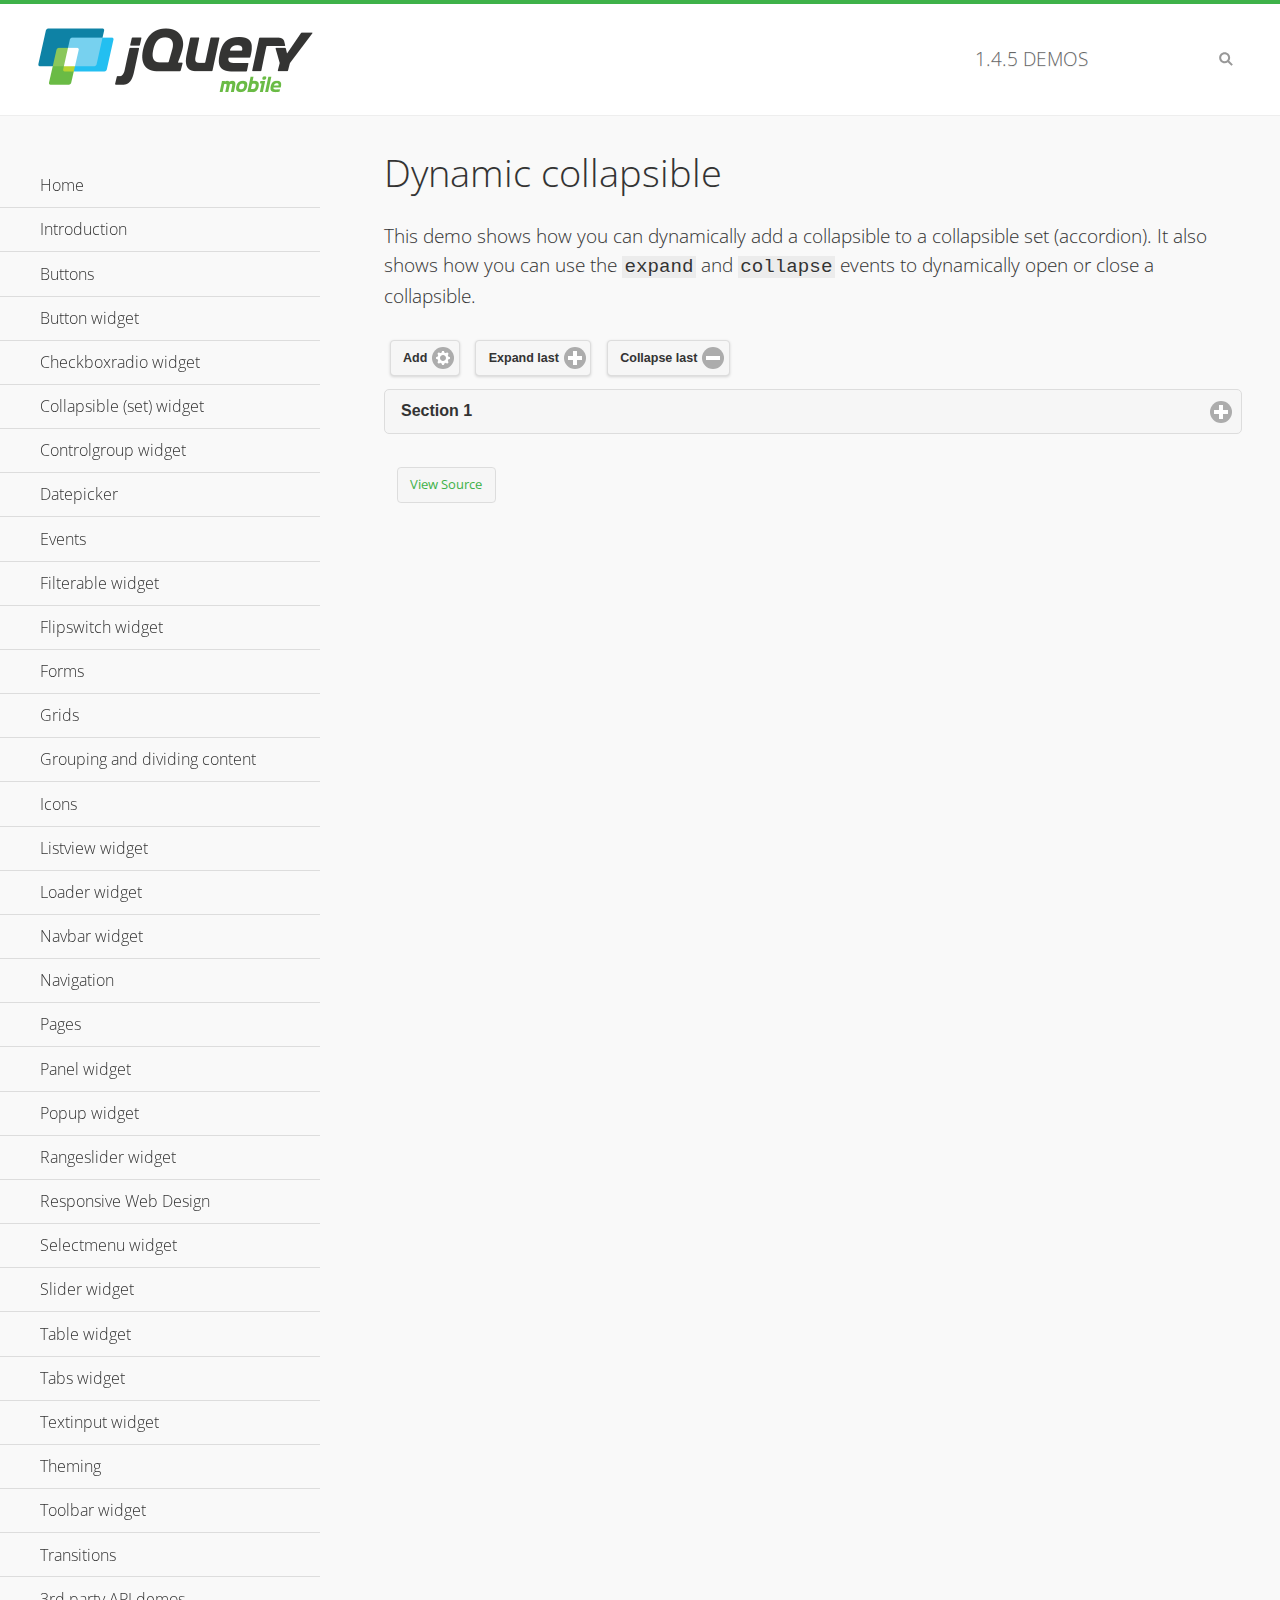
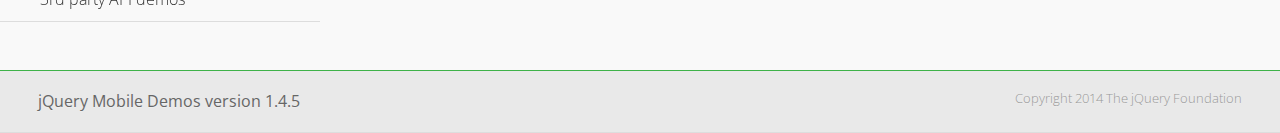
<file: Jquery/demos/collapsible-dynamic/index.html>
<!DOCTYPE html>
<html>
<head>
	<meta charset="utf-8">
	<meta name="viewport" content="width=device-width, initial-scale=1">
	<title>Dynamic collapsible - jQuery Mobile Demos</title>
	<link rel="shortcut icon" href="../favicon.ico">
    <link rel="stylesheet" href="http://fonts.googleapis.com/css?family=Open+Sans:300,400,700">
	<link rel="stylesheet" href="../css/themes/default/jquery.mobile-1.4.5.min.css">
	<link rel="stylesheet" href="../_assets/css/jqm-demos.css">
	<script src="../js/jquery.js"></script>
	<script src="../_assets/js/index.js"></script>
	<script src="../js/jquery.mobile-1.4.5.min.js"></script>
	<script>
		$( document ).on( "pagecreate", function() {
			var nextId = 1;

			$("#add").click(function() {
				nextId++;
				var content = "<div data-role='collapsible' id='set" + nextId + "'><h3>Section " + nextId + "</h3><p>I am the collapsible content in a set so this feels like an accordion. I am hidden by default because I have the 'collapsed' state; you need to expand the header to see me.</p></div>";

				$( "#set" ).append( content ).collapsibleset( "refresh" );
			});

			$( "#expand" ).click(function() {
				$("#set").children(":last").collapsible( "expand" );
			});

			$( "#collapse" ).click(function() {
				$( "#set" ).children( ":last" ).collapsible( "collapse" );
			});
		});
	</script>
</head>
<body>
<div data-role="page" class="jqm-demos">

	<div data-role="header" class="jqm-header">
		<h2><a href="../" title="jQuery Mobile Demos home"><img src="../_assets/img/jquery-logo.png" alt="jQuery Mobile"></a></h2>
		<p><span class="jqm-version"></span> Demos</p>
		<a href="#" class="jqm-navmenu-link ui-btn ui-btn-icon-notext ui-corner-all ui-icon-bars ui-nodisc-icon ui-alt-icon ui-btn-left">Menu</a>
		<a href="#" class="jqm-search-link ui-btn ui-btn-icon-notext ui-corner-all ui-icon-search ui-nodisc-icon ui-alt-icon ui-btn-right">Search</a>
	</div><!-- /header -->

	<div role="main" class="ui-content jqm-content">

        <h1>Dynamic collapsible</h1>

        <p>This demo shows how you can dynamically add a collapsible to a collapsible set (accordion). It also shows how you can use the <code>expand</code> and <code>collapse</code> events to dynamically open or close a collapsible.</p>

        <div data-demo-html="true" data-demo-js="true">
            <button type="button" data-icon="gear" data-iconpos="right" data-mini="true" data-inline="true" id="add">Add</button>
            <button type="button" data-icon="plus" data-iconpos="right" data-mini="true" data-inline="true" id="expand">Expand last</button>
            <button type="button" data-icon="minus" data-iconpos="right" data-mini="true" data-inline="true" id="collapse">Collapse last</button>

            <div data-role="collapsibleset" data-content-theme="a" data-iconpos="right" id="set">
                <div data-role="collapsible" id="set1" data-collapsed="true">
                    <h3>Section 1</h3>
                    <p>I'm the collapsible content.</p>
                </div>
            </div>

        </div><!--/demo-html -->

	</div><!-- /content -->
	    <div data-role="panel" class="jqm-navmenu-panel" data-position="left" data-display="overlay" data-theme="a">
	    	<ul class="jqm-list ui-alt-icon ui-nodisc-icon">
<li data-filtertext="demos homepage" data-icon="home"><a href=".././">Home</a></li>
<li data-filtertext="introduction overview getting started"><a href="../intro/" data-ajax="false">Introduction</a></li>
<li data-filtertext="buttons button markup buttonmarkup method anchor link button element"><a href="../button-markup/" data-ajax="false">Buttons</a></li>
<li data-filtertext="form button widget input button submit reset"><a href="../button/" data-ajax="false">Button widget</a></li>
<li data-role="collapsible" data-enhanced="true" data-collapsed-icon="carat-d" data-expanded-icon="carat-u" data-iconpos="right" data-inset="false" class="ui-collapsible ui-collapsible-themed-content ui-collapsible-collapsed">
	<h3 class="ui-collapsible-heading ui-collapsible-heading-collapsed">
		<a href="#" class="ui-collapsible-heading-toggle ui-btn ui-btn-icon-right ui-btn-inherit ui-icon-carat-d">
		    Checkboxradio widget<span class="ui-collapsible-heading-status"> click to expand contents</span>
		</a>
	</h3>
	<div class="ui-collapsible-content ui-body-inherit ui-collapsible-content-collapsed" aria-hidden="true">
		<ul>
			<li data-filtertext="form checkboxradio widget checkbox input checkboxes controlgroups"><a href="../checkboxradio-checkbox/" data-ajax="false">Checkboxes</a></li>
			<li data-filtertext="form checkboxradio widget radio input radio buttons controlgroups"><a href="../checkboxradio-radio/" data-ajax="false">Radio buttons</a></li>
		</ul>
	</div>
</li>
<li data-role="collapsible" data-enhanced="true" data-collapsed-icon="carat-d" data-expanded-icon="carat-u" data-iconpos="right" data-inset="false" class="ui-collapsible ui-collapsible-themed-content ui-collapsible-collapsed">
	<h3 class="ui-collapsible-heading ui-collapsible-heading-collapsed">
		<a href="#" class="ui-collapsible-heading-toggle ui-btn ui-btn-icon-right ui-btn-inherit ui-icon-carat-d">
			Collapsible (set) widget<span class="ui-collapsible-heading-status"> click to expand contents</span>
		</a>
	</h3>
	<div class="ui-collapsible-content ui-body-inherit ui-collapsible-content-collapsed" aria-hidden="true">
		<ul>
			<li data-filtertext="collapsibles content formatting"><a href="../collapsible/" data-ajax="false">Collapsible</a></li>
			<li data-filtertext="dynamic collapsible set accordion append expand"><a href="../collapsible-dynamic/" data-ajax="false">Dynamic collapsibles</a></li>
			<li data-filtertext="accordions collapsible set widget content formatting grouped collapsibles"><a href="../collapsibleset/" data-ajax="false">Collapsible set</a></li>
		</ul>
	</div>
</li>
<li data-role="collapsible" data-enhanced="true" data-collapsed-icon="carat-d" data-expanded-icon="carat-u" data-iconpos="right" data-inset="false" class="ui-collapsible ui-collapsible-themed-content ui-collapsible-collapsed">
	<h3 class="ui-collapsible-heading ui-collapsible-heading-collapsed">
		<a href="#" class="ui-collapsible-heading-toggle ui-btn ui-btn-icon-right ui-btn-inherit ui-icon-carat-d">
			Controlgroup widget<span class="ui-collapsible-heading-status"> click to expand contents</span>
		</a>
	</h3>
	<div class="ui-collapsible-content ui-body-inherit ui-collapsible-content-collapsed" aria-hidden="true">
		<ul>
			<li data-filtertext="controlgroups selectmenu checkboxradio input grouped buttons horizontal vertical"><a href="../controlgroup/" data-ajax="false">Controlgroup</a></li>
			<li data-filtertext="dynamic controlgroup dynamically add buttons"><a href="../controlgroup-dynamic/" data-ajax="false">Dynamic controlgroups</a></li>
		</ul>
	</div>
</li>
<li data-filtertext="form datepicker widget date input"><a href="../datepicker/" data-ajax="false">Datepicker</a></li>
<li data-role="collapsible" data-enhanced="true" data-collapsed-icon="carat-d" data-expanded-icon="carat-u" data-iconpos="right" data-inset="false" class="ui-collapsible ui-collapsible-themed-content ui-collapsible-collapsed">
	<h3 class="ui-collapsible-heading ui-collapsible-heading-collapsed">
		<a href="#" class="ui-collapsible-heading-toggle ui-btn ui-btn-icon-right ui-btn-inherit ui-icon-carat-d">
			Events<span class="ui-collapsible-heading-status"> click to expand contents</span>
		</a>
	</h3>
	<div class="ui-collapsible-content ui-body-inherit ui-collapsible-content-collapsed" aria-hidden="true">
		<ul>
			<li data-filtertext="swipe to delete list items listviews swipe events"><a href="../swipe-list/" data-ajax="false">Swipe list items</a></li>
			<li data-filtertext="swipe to navigate swipe page navigation swipe events"><a href="../swipe-page/" data-ajax="false">Swipe page navigation</a></li>
		</ul>
	</div>
</li>
<li data-filtertext="filterable filter elements sorting searching listview table"><a href="../filterable/" data-ajax="false">Filterable widget</a></li>
<li data-filtertext="form flipswitch widget flip toggle switch binary select checkbox input"><a href="../flipswitch/" data-ajax="false">Flipswitch widget</a></li>
<li data-role="collapsible" data-enhanced="true" data-collapsed-icon="carat-d" data-expanded-icon="carat-u" data-iconpos="right" data-inset="false" class="ui-collapsible ui-collapsible-themed-content ui-collapsible-collapsed">
	<h3 class="ui-collapsible-heading ui-collapsible-heading-collapsed">
		<a href="#" class="ui-collapsible-heading-toggle ui-btn ui-btn-icon-right ui-btn-inherit ui-icon-carat-d">
			Forms<span class="ui-collapsible-heading-status"> click to expand contents</span>
		</a>
	</h3>
	<div class="ui-collapsible-content ui-body-inherit ui-collapsible-content-collapsed" aria-hidden="true">
		<ul>
			<li data-filtertext="forms text checkbox radio range button submit reset inputs selects textarea slider flipswitch label form elements"><a href="../forms/" data-ajax="false">Forms</a></li>
			<li data-filtertext="form hide labels hidden accessible ui-hidden-accessible forms"><a href="../forms-label-hidden-accessible/" data-ajax="false">Hide labels</a></li>
			<li data-filtertext="form field containers fieldcontain ui-field-contain forms"><a href="../forms-field-contain/" data-ajax="false">Field containers</a></li>
			<li data-filtertext="forms disabled form elements"><a href="../forms-disabled/" data-ajax="false">Forms disabled</a></li>
			<li data-filtertext="forms gallery examples overview forms text checkbox radio range button submit reset inputs selects textarea slider flipswitch label form elements"><a href="../forms-gallery/" data-ajax="false">Forms gallery</a></li>
		</ul>
	</div>
</li>
<li data-role="collapsible" data-enhanced="true" data-collapsed-icon="carat-d" data-expanded-icon="carat-u" data-iconpos="right" data-inset="false" class="ui-collapsible ui-collapsible-themed-content ui-collapsible-collapsed">
	<h3 class="ui-collapsible-heading ui-collapsible-heading-collapsed">
		<a href="#" class="ui-collapsible-heading-toggle ui-btn ui-btn-icon-right ui-btn-inherit ui-icon-carat-d">
			Grids<span class="ui-collapsible-heading-status"> click to expand contents</span>
		</a>
	</h3>
	<div class="ui-collapsible-content ui-body-inherit ui-collapsible-content-collapsed" aria-hidden="true">
		<ul>
			<li data-filtertext="grids columns blocks content formatting rwd responsive css framework"><a href="../grids/" data-ajax="false">Grids</a></li>
			<li data-filtertext="buttons in grids css framework"><a href="../grids-buttons/" data-ajax="false">Buttons in grids</a></li>
			<li data-filtertext="custom responsive grids rwd css framework"><a href="../grids-custom-responsive/" data-ajax="false">Custom responsive grids</a></li>
		</ul>
	</div>
</li>
<li data-filtertext="blocks content formatting sections heading"><a href="../body-bar-classes/" data-ajax="false">Grouping and dividing content</a></li>
<li data-role="collapsible" data-enhanced="true" data-collapsed-icon="carat-d" data-expanded-icon="carat-u" data-iconpos="right" data-inset="false" class="ui-collapsible ui-collapsible-themed-content ui-collapsible-collapsed">
	<h3 class="ui-collapsible-heading ui-collapsible-heading-collapsed">
		<a href="#" class="ui-collapsible-heading-toggle ui-btn ui-btn-icon-right ui-btn-inherit ui-icon-carat-d">
			Icons<span class="ui-collapsible-heading-status"> click to expand contents</span>
		</a>
	</h3>
	<div class="ui-collapsible-content ui-body-inherit ui-collapsible-content-collapsed" aria-hidden="true">
		<ul>
			<li data-filtertext="button icons svg disc alt custom icon position"><a href="../icons/" data-ajax="false">Icons</a></li>
			<li data-filtertext=""><a href="../icons-grunticon/" data-ajax="false">Grunticon loader</a></li>
		</ul>
	</div>
</li>
<li data-role="collapsible" data-enhanced="true" data-collapsed-icon="carat-d" data-expanded-icon="carat-u" data-iconpos="right" data-inset="false" class="ui-collapsible ui-collapsible-themed-content ui-collapsible-collapsed">
	<h3 class="ui-collapsible-heading ui-collapsible-heading-collapsed">
		<a href="#" class="ui-collapsible-heading-toggle ui-btn ui-btn-icon-right ui-btn-inherit ui-icon-carat-d">
			Listview widget<span class="ui-collapsible-heading-status"> click to expand contents</span>
		</a>
	</h3>
	<div class="ui-collapsible-content ui-body-inherit ui-collapsible-content-collapsed" aria-hidden="true">
		<ul>
			<li data-filtertext="listview widget thumbnails icons nested split button collapsible ul ol"><a href="../listview/" data-ajax="false">Listview</a></li>
			<li data-filtertext="autocomplete filterable reveal listview filtertextbeforefilter placeholder"><a href="../listview-autocomplete/" data-ajax="false">Listview autocomplete</a></li>
			<li data-filtertext="autocomplete filterable reveal listview remote data filtertextbeforefilter placeholder"><a href="../listview-autocomplete-remote/" data-ajax="false">Listview autocomplete remote data</a></li>
			<li data-filtertext="autodividers anchor jump scroll linkbars listview lists ul ol"><a href="../listview-autodividers-linkbar/" data-ajax="false">Listview autodividers linkbar</a></li>
			<li data-filtertext="listview autodividers selector autodividersselector lists ul ol"><a href="../listview-autodividers-selector/" data-ajax="false">Listview autodividers selector</a></li>
			<li data-filtertext="listview nested list items"><a href="../listview-nested-lists/" data-ajax="false">Nested Listviews</a></li>
			<li data-filtertext="listview collapsible list items flat"><a href="../listview-collapsible-item-flat/" data-ajax="false">Listview collapsible list items (flat)</a></li>
			<li data-filtertext="listview collapsible list indented"><a href="../listview-collapsible-item-indented/" data-ajax="false">Listview collapsible list items (indented)</a></li>
			<li data-filtertext="grid listview responsive grids responsive listviews lists ul"><a href="../listview-grid/" data-ajax="false">Listview responsive grid</a></li>
		</ul>
	</div>
</li>
<li data-filtertext="loader widget page loading navigation overlay spinner"><a href="../loader/" data-ajax="false">Loader widget</a></li>
<li data-filtertext="navbar widget navmenu toolbars header footer"><a href="../navbar/" data-ajax="false">Navbar widget</a></li>
<li data-role="collapsible" data-enhanced="true" data-collapsed-icon="carat-d" data-expanded-icon="carat-u" data-iconpos="right" data-inset="false" class="ui-collapsible ui-collapsible-themed-content ui-collapsible-collapsed">
	<h3 class="ui-collapsible-heading ui-collapsible-heading-collapsed">
		<a href="#" class="ui-collapsible-heading-toggle ui-btn ui-btn-icon-right ui-btn-inherit ui-icon-carat-d">
			Navigation<span class="ui-collapsible-heading-status"> click to expand contents</span>
		</a>
	</h3>
	<div class="ui-collapsible-content ui-body-inherit ui-collapsible-content-collapsed" aria-hidden="true">
		<ul>
			<li data-filtertext="ajax navigation navigate widget history event method"><a href="../navigation/" data-ajax="false">Navigation</a></li>
			<li data-filtertext="linking pages page links navigation ajax prefetch cache"><a href="../navigation-linking-pages/" data-ajax="false">Linking pages</a></li>
			<!-- <li data-filtertext="php redirect server redirection server-side navigation"><a href="../navigation-php-redirect/" data-ajax="false">PHP redirect demo</a></li>-->
			<li data-filtertext="navigation redirection hash query"><a href="../navigation-hash-processing/" data-ajax="false">Hash processing demo</a></li>
			<li data-filtertext="navigation redirection hash query"><a href="../page-events/" data-ajax="false">Page Navigation Events</a></li>
		</ul>
	</div>
</li>
<li data-role="collapsible" data-enhanced="true" data-collapsed-icon="carat-d" data-expanded-icon="carat-u" data-iconpos="right" data-inset="false" class="ui-collapsible ui-collapsible-themed-content ui-collapsible-collapsed">
	<h3 class="ui-collapsible-heading ui-collapsible-heading-collapsed">
		<a href="#" class="ui-collapsible-heading-toggle ui-btn ui-btn-icon-right ui-btn-inherit ui-icon-carat-d">
			Pages<span class="ui-collapsible-heading-status"> click to expand contents</span>
		</a>
	</h3>
	<div class="ui-collapsible-content ui-body-inherit ui-collapsible-content-collapsed" aria-hidden="true">
		<ul>
			<li data-filtertext="pages page widget ajax navigation"><a href="../pages/" data-ajax="false">Pages</a></li>
			<li data-filtertext="single page"><a href="../pages-single-page/" data-ajax="false">Single page</a></li>
			<li data-filtertext="multipage multi-page page"><a href="../pages-multi-page/" data-ajax="false">Multi-page template</a></li>
			<li data-filtertext="dialog page widget modal popup"><a href="../pages-dialog/" data-ajax="false">Dialog page</a></li>
		</ul>
	</div>
</li>
<li data-role="collapsible" data-enhanced="true" data-collapsed-icon="carat-d" data-expanded-icon="carat-u" data-iconpos="right" data-inset="false" class="ui-collapsible ui-collapsible-themed-content ui-collapsible-collapsed">
	<h3 class="ui-collapsible-heading ui-collapsible-heading-collapsed">
		<a href="#" class="ui-collapsible-heading-toggle ui-btn ui-btn-icon-right ui-btn-inherit ui-icon-carat-d">
			Panel widget<span class="ui-collapsible-heading-status"> click to expand contents</span>
		</a>
	</h3>
	<div class="ui-collapsible-content ui-body-inherit ui-collapsible-content-collapsed" aria-hidden="true">
		<ul>
			<li data-filtertext="panel widget sliding panels reveal push overlay responsive"><a href="../panel/" data-ajax="false">Panel</a></li>
			<li data-filtertext=""><a href="../panel-external/" data-ajax="false">External panels</a></li>
			<li data-filtertext="panel "><a href="../panel-fixed/" data-ajax="false">Fixed panels</a></li>
			<li data-filtertext="panel slide panels sliding panels shadow rwd responsive breakpoint"><a href="../panel-responsive/" data-ajax="false">Panels responsive</a></li>
			<li data-filtertext="panel custom style custom panel width reveal shadow listview panel styling page background wrapper"><a href="../panel-styling/" data-ajax="false">Custom panel style</a></li>
			<li data-filtertext="panel open on swipe"><a href="../panel-swipe-open/" data-ajax="false">Panel open on swipe</a></li>
			<li data-filtertext="panels outside page internal external toolbars"><a href="../panel-external-internal/" data-ajax="false">Panel external and internal</a></li>
		</ul>
	</div>
</li>
<li data-role="collapsible" data-enhanced="true" data-collapsed-icon="carat-d" data-expanded-icon="carat-u" data-iconpos="right" data-inset="false" class="ui-collapsible ui-collapsible-themed-content ui-collapsible-collapsed">
	<h3 class="ui-collapsible-heading ui-collapsible-heading-collapsed">
		<a href="#" class="ui-collapsible-heading-toggle ui-btn ui-btn-icon-right ui-btn-inherit ui-icon-carat-d">
			Popup widget<span class="ui-collapsible-heading-status"> click to expand contents</span>
		</a>
	</h3>
	<div class="ui-collapsible-content ui-body-inherit ui-collapsible-content-collapsed" aria-hidden="true">
		<ul>
			<li data-filtertext="popup widget popups dialog modal transition tooltip lightbox form overlay screen flip pop fade transition"><a href="../popup/" data-ajax="false">Popup</a></li>
			<li data-filtertext="popup alignment position"><a href="../popup-alignment/" data-ajax="false">Popup alignment</a></li>
			<li data-filtertext="popup arrow size popups popover"><a href="../popup-arrow-size/" data-ajax="false">Popup arrow size</a></li>
			<li data-filtertext="dynamic popups popup images lightbox"><a href="../popup-dynamic/" data-ajax="false">Dynamic popups</a></li>
			<li data-filtertext="popups with iframes scaling"><a href="../popup-iframe/" data-ajax="false">Popups with iframes</a></li>
			<li data-filtertext="popup image scaling"><a href="../popup-image-scaling/" data-ajax="false">Popup image scaling</a></li>
			<li data-filtertext="external popup outside multi-page"><a href="../popup-outside-multipage/" data-ajax="false">Popup outside multi-page</a></li>
		</ul>
	</div>
</li>
<li data-filtertext="form rangeslider widget dual sliders dual handle sliders range input"><a href="../rangeslider/" data-ajax="false">Rangeslider widget</a></li>
<li data-filtertext="responsive web design rwd adaptive progressive enhancement PE accessible mobile breakpoints media query media queries"><a href="../rwd/" data-ajax="false">Responsive Web Design</a></li>
<li data-role="collapsible" data-enhanced="true" data-collapsed-icon="carat-d" data-expanded-icon="carat-u" data-iconpos="right" data-inset="false" class="ui-collapsible ui-collapsible-themed-content ui-collapsible-collapsed">
	<h3 class="ui-collapsible-heading ui-collapsible-heading-collapsed">
		<a href="#" class="ui-collapsible-heading-toggle ui-btn ui-btn-icon-right ui-btn-inherit ui-icon-carat-d">
			Selectmenu widget<span class="ui-collapsible-heading-status"> click to expand contents</span>
		</a>
	</h3>
	<div class="ui-collapsible-content ui-body-inherit ui-collapsible-content-collapsed" aria-hidden="true">
		<ul>
			<li data-filtertext="form selectmenu widget select input custom select menu selects"><a href="../selectmenu/" data-ajax="false">Selectmenu</a></li>
			<li data-filtertext="form custom select menu selectmenu widget custom menu option optgroup multiple selects"><a href="../selectmenu-custom/" data-ajax="false">Custom select menu</a></li>
			<li data-filtertext="filterable select filter popup dialog"><a href="../selectmenu-custom-filter/" data-ajax="false">Custom select menu with filter</a></li>
		</ul>
	</div>
</li>
<li data-role="collapsible" data-enhanced="true" data-collapsed-icon="carat-d" data-expanded-icon="carat-u" data-iconpos="right" data-inset="false" class="ui-collapsible ui-collapsible-themed-content ui-collapsible-collapsed">
	<h3 class="ui-collapsible-heading ui-collapsible-heading-collapsed">
		<a href="#" class="ui-collapsible-heading-toggle ui-btn ui-btn-icon-right ui-btn-inherit ui-icon-carat-d">
			Slider widget<span class="ui-collapsible-heading-status"> click to expand contents</span>
		</a>
	</h3>
	<div class="ui-collapsible-content ui-body-inherit ui-collapsible-content-collapsed" aria-hidden="true">
		<ul>
			<li data-filtertext="form slider widget range input single sliders"><a href="../slider/" data-ajax="false">Slider</a></li>
			<li data-filtertext="form slider widget flipswitch slider binary select flip toggle switch"><a href="../slider-flipswitch/" data-ajax="false">Slider flip toggle switch</a></li>
			<li data-filtertext="form slider tooltip handle value input range sliders"><a href="../slider-tooltip/" data-ajax="false">Slider tooltip</a></li>
		</ul>
	</div>
</li>
<li data-role="collapsible" data-enhanced="true" data-collapsed-icon="carat-d" data-expanded-icon="carat-u" data-iconpos="right" data-inset="false" class="ui-collapsible ui-collapsible-themed-content ui-collapsible-collapsed">
	<h3 class="ui-collapsible-heading ui-collapsible-heading-collapsed">
		<a href="#" class="ui-collapsible-heading-toggle ui-btn ui-btn-icon-right ui-btn-inherit ui-icon-carat-d">
			Table widget<span class="ui-collapsible-heading-status"> click to expand contents</span>
		</a>
	</h3>
	<div class="ui-collapsible-content ui-body-inherit ui-collapsible-content-collapsed" aria-hidden="true">
		<ul>
			<li data-filtertext="table widget reflow column toggle th td responsive tables rwd hide show tabular"><a href="../table-column-toggle/" data-ajax="false">Table Column Toggle</a></li>
			<li data-filtertext="table column toggle phone comparison demo"><a href="../table-column-toggle-example/" data-ajax="false">Table Column Toggle demo</a></li>
			<li data-filtertext="responsive tables table column toggle heading groups rwd breakpoint"><a href="../table-column-toggle-heading-groups/" data-ajax="false">Table Column Toggle heading groups</a></li>
			<li data-filtertext="responsive tables table column toggle hide rwd breakpoint customization options"><a href="../table-column-toggle-options/" data-ajax="false">Table Column Toggle options</a></li>
			<li data-filtertext="table reflow th td responsive rwd columns tabular"><a href="../table-reflow/" data-ajax="false">Table Reflow</a></li>
			<li data-filtertext="responsive tables table reflow heading groups rwd breakpoint"><a href="../table-reflow-heading-groups/" data-ajax="false">Table Reflow heading groups</a></li>
			<li data-filtertext="responsive tables table reflow stripes strokes table style"><a href="../table-reflow-stripes-strokes/" data-ajax="false">Table Reflow stripes and strokes</a></li>
			<li data-filtertext="responsive tables table reflow stack custom styles"><a href="../table-reflow-styling/" data-ajax="false">Table Reflow custom styles</a></li>
		</ul>
	</div>
</li>
<li data-filtertext="ui tabs widget"><a href="../tabs/" data-ajax="false">Tabs widget</a></li>
<li data-filtertext="form textinput widget text input textarea number date time tel email file color password"><a href="../textinput/" data-ajax="false">Textinput widget</a></li>
<li data-role="collapsible" data-enhanced="true" data-collapsed-icon="carat-d" data-expanded-icon="carat-u" data-iconpos="right" data-inset="false" class="ui-collapsible ui-collapsible-themed-content ui-collapsible-collapsed">
	<h3 class="ui-collapsible-heading ui-collapsible-heading-collapsed">
		<a href="#" class="ui-collapsible-heading-toggle ui-btn ui-btn-icon-right ui-btn-inherit ui-icon-carat-d">
			Theming<span class="ui-collapsible-heading-status"> click to expand contents</span>
		</a>
	</h3>
	<div class="ui-collapsible-content ui-body-inherit ui-collapsible-content-collapsed" aria-hidden="true">
		<ul>
			<li data-filtertext="default theme swatches theming style css"><a href="../theme-default/" data-ajax="false">Default theme</a></li>
			<li data-filtertext="classic theme old theme swatches theming style css"><a href="../theme-classic/" data-ajax="false">Classic theme</a></li>
		</ul>
	</div>
</li>
<li data-role="collapsible" data-enhanced="true" data-collapsed-icon="carat-d" data-expanded-icon="carat-u" data-iconpos="right" data-inset="false" class="ui-collapsible ui-collapsible-themed-content ui-collapsible-collapsed">
	<h3 class="ui-collapsible-heading ui-collapsible-heading-collapsed">
		<a href="#" class="ui-collapsible-heading-toggle ui-btn ui-btn-icon-right ui-btn-inherit ui-icon-carat-d">
			Toolbar widget<span class="ui-collapsible-heading-status"> click to expand contents</span>
		</a>
	</h3>
	<div class="ui-collapsible-content ui-body-inherit ui-collapsible-content-collapsed" aria-hidden="true">
		<ul>
			<li data-filtertext="toolbar widget header footer toolbars fixed fullscreen external sections"><a href="../toolbar/" data-ajax="false">Toolbar</a></li>
			<li data-filtertext="dynamic toolbars dynamically add toolbar header footer"><a href="../toolbar-dynamic/" data-ajax="false">Dynamic toolbars</a></li>
			<li data-filtertext="external toolbars header footer"><a href="../toolbar-external/" data-ajax="false">External toolbars</a></li>
			<li data-filtertext="fixed toolbars header footer"><a href="../toolbar-fixed/" data-ajax="false">Fixed toolbars</a></li>
			<li data-filtertext="fixed fullscreen toolbars header footer"><a href="../toolbar-fixed-fullscreen/" data-ajax="false">Fullscreen toolbars</a></li>
			<li data-filtertext="external fixed toolbars header footer"><a href="../toolbar-fixed-external/" data-ajax="false">Fixed external toolbars</a></li>
			<li data-filtertext="external persistent toolbars header footer navbar navmenu"><a href="../toolbar-fixed-persistent/" data-ajax="false">Persistent toolbars</a></li>
			<li data-filtertext="external ajax optimized toolbars persistent toolbars header footer navbar"><a href="../toolbar-fixed-persistent-optimized/" data-ajax="false">Ajax optimized toolbars</a></li>
			<li data-filtertext="form in toolbars header footer"><a href="../toolbar-fixed-forms/" data-ajax="false">Form in toolbar</a></li>
		</ul>
	</div>
</li>
<li data-filtertext="page transitions animated pages popup navigation flip slide fade pop"><a href="../transitions/" data-ajax="false">Transitions</a></li>
<li data-role="collapsible" data-enhanced="true" data-collapsed-icon="carat-d" data-expanded-icon="carat-u" data-iconpos="right" data-inset="false" class="ui-collapsible ui-collapsible-themed-content ui-collapsible-collapsed">
	<h3 class="ui-collapsible-heading ui-collapsible-heading-collapsed">
		<a href="#" class="ui-collapsible-heading-toggle ui-btn ui-btn-icon-right ui-btn-inherit ui-icon-carat-d">
			3rd party API demos<span class="ui-collapsible-heading-status"> click to expand contents</span>
		</a>
	</h3>
	<div class="ui-collapsible-content ui-body-inherit ui-collapsible-content-collapsed" aria-hidden="true">
		<ul>
			<li data-filtertext="backbone requirejs navigation router"><a href="../backbone-requirejs/" data-ajax="false">Backbone RequireJS</a></li>
			<li data-filtertext="google maps geolocation demo"><a href="../map-geolocation/" data-ajax="false">Google Maps geolocation</a></li>
			<li data-filtertext="google maps hybrid"><a href="../map-list-toggle/" data-ajax="false">Google Maps list toggle</a></li>
		</ul>
	</div>
</li>



		     </ul>
		</div><!-- /panel -->


	<div data-role="footer" data-position="fixed" data-tap-toggle="false" class="jqm-footer">
		<p>jQuery Mobile Demos version <span class="jqm-version"></span></p>
		<p>Copyright 2014 The jQuery Foundation</p>
	</div><!-- /footer -->
	<!-- TODO: This should become an external panel so we can add input to markup (unique ID) -->
    <div data-role="panel" class="jqm-search-panel" data-position="right" data-display="overlay" data-theme="a">
		<div class="jqm-search">
			<ul class="jqm-list" data-filter-placeholder="Search demos..." data-filter-reveal="true">
<li data-filtertext="demos homepage" data-icon="home"><a href=".././">Home</a></li>
<li data-filtertext="introduction overview getting started"><a href="../intro/" data-ajax="false">Introduction</a></li>
<li data-filtertext="buttons button markup buttonmarkup method anchor link button element"><a href="../button-markup/" data-ajax="false">Buttons</a></li>
<li data-filtertext="form button widget input button submit reset"><a href="../button/" data-ajax="false">Button widget</a></li>
<li data-role="collapsible" data-enhanced="true" data-collapsed-icon="carat-d" data-expanded-icon="carat-u" data-iconpos="right" data-inset="false" class="ui-collapsible ui-collapsible-themed-content ui-collapsible-collapsed">
	<h3 class="ui-collapsible-heading ui-collapsible-heading-collapsed">
		<a href="#" class="ui-collapsible-heading-toggle ui-btn ui-btn-icon-right ui-btn-inherit ui-icon-carat-d">
		    Checkboxradio widget<span class="ui-collapsible-heading-status"> click to expand contents</span>
		</a>
	</h3>
	<div class="ui-collapsible-content ui-body-inherit ui-collapsible-content-collapsed" aria-hidden="true">
		<ul>
			<li data-filtertext="form checkboxradio widget checkbox input checkboxes controlgroups"><a href="../checkboxradio-checkbox/" data-ajax="false">Checkboxes</a></li>
			<li data-filtertext="form checkboxradio widget radio input radio buttons controlgroups"><a href="../checkboxradio-radio/" data-ajax="false">Radio buttons</a></li>
		</ul>
	</div>
</li>
<li data-role="collapsible" data-enhanced="true" data-collapsed-icon="carat-d" data-expanded-icon="carat-u" data-iconpos="right" data-inset="false" class="ui-collapsible ui-collapsible-themed-content ui-collapsible-collapsed">
	<h3 class="ui-collapsible-heading ui-collapsible-heading-collapsed">
		<a href="#" class="ui-collapsible-heading-toggle ui-btn ui-btn-icon-right ui-btn-inherit ui-icon-carat-d">
			Collapsible (set) widget<span class="ui-collapsible-heading-status"> click to expand contents</span>
		</a>
	</h3>
	<div class="ui-collapsible-content ui-body-inherit ui-collapsible-content-collapsed" aria-hidden="true">
		<ul>
			<li data-filtertext="collapsibles content formatting"><a href="../collapsible/" data-ajax="false">Collapsible</a></li>
			<li data-filtertext="dynamic collapsible set accordion append expand"><a href="../collapsible-dynamic/" data-ajax="false">Dynamic collapsibles</a></li>
			<li data-filtertext="accordions collapsible set widget content formatting grouped collapsibles"><a href="../collapsibleset/" data-ajax="false">Collapsible set</a></li>
		</ul>
	</div>
</li>
<li data-role="collapsible" data-enhanced="true" data-collapsed-icon="carat-d" data-expanded-icon="carat-u" data-iconpos="right" data-inset="false" class="ui-collapsible ui-collapsible-themed-content ui-collapsible-collapsed">
	<h3 class="ui-collapsible-heading ui-collapsible-heading-collapsed">
		<a href="#" class="ui-collapsible-heading-toggle ui-btn ui-btn-icon-right ui-btn-inherit ui-icon-carat-d">
			Controlgroup widget<span class="ui-collapsible-heading-status"> click to expand contents</span>
		</a>
	</h3>
	<div class="ui-collapsible-content ui-body-inherit ui-collapsible-content-collapsed" aria-hidden="true">
		<ul>
			<li data-filtertext="controlgroups selectmenu checkboxradio input grouped buttons horizontal vertical"><a href="../controlgroup/" data-ajax="false">Controlgroup</a></li>
			<li data-filtertext="dynamic controlgroup dynamically add buttons"><a href="../controlgroup-dynamic/" data-ajax="false">Dynamic controlgroups</a></li>
		</ul>
	</div>
</li>
<li data-filtertext="form datepicker widget date input"><a href="../datepicker/" data-ajax="false">Datepicker</a></li>
<li data-role="collapsible" data-enhanced="true" data-collapsed-icon="carat-d" data-expanded-icon="carat-u" data-iconpos="right" data-inset="false" class="ui-collapsible ui-collapsible-themed-content ui-collapsible-collapsed">
	<h3 class="ui-collapsible-heading ui-collapsible-heading-collapsed">
		<a href="#" class="ui-collapsible-heading-toggle ui-btn ui-btn-icon-right ui-btn-inherit ui-icon-carat-d">
			Events<span class="ui-collapsible-heading-status"> click to expand contents</span>
		</a>
	</h3>
	<div class="ui-collapsible-content ui-body-inherit ui-collapsible-content-collapsed" aria-hidden="true">
		<ul>
			<li data-filtertext="swipe to delete list items listviews swipe events"><a href="../swipe-list/" data-ajax="false">Swipe list items</a></li>
			<li data-filtertext="swipe to navigate swipe page navigation swipe events"><a href="../swipe-page/" data-ajax="false">Swipe page navigation</a></li>
		</ul>
	</div>
</li>
<li data-filtertext="filterable filter elements sorting searching listview table"><a href="../filterable/" data-ajax="false">Filterable widget</a></li>
<li data-filtertext="form flipswitch widget flip toggle switch binary select checkbox input"><a href="../flipswitch/" data-ajax="false">Flipswitch widget</a></li>
<li data-role="collapsible" data-enhanced="true" data-collapsed-icon="carat-d" data-expanded-icon="carat-u" data-iconpos="right" data-inset="false" class="ui-collapsible ui-collapsible-themed-content ui-collapsible-collapsed">
	<h3 class="ui-collapsible-heading ui-collapsible-heading-collapsed">
		<a href="#" class="ui-collapsible-heading-toggle ui-btn ui-btn-icon-right ui-btn-inherit ui-icon-carat-d">
			Forms<span class="ui-collapsible-heading-status"> click to expand contents</span>
		</a>
	</h3>
	<div class="ui-collapsible-content ui-body-inherit ui-collapsible-content-collapsed" aria-hidden="true">
		<ul>
			<li data-filtertext="forms text checkbox radio range button submit reset inputs selects textarea slider flipswitch label form elements"><a href="../forms/" data-ajax="false">Forms</a></li>
			<li data-filtertext="form hide labels hidden accessible ui-hidden-accessible forms"><a href="../forms-label-hidden-accessible/" data-ajax="false">Hide labels</a></li>
			<li data-filtertext="form field containers fieldcontain ui-field-contain forms"><a href="../forms-field-contain/" data-ajax="false">Field containers</a></li>
			<li data-filtertext="forms disabled form elements"><a href="../forms-disabled/" data-ajax="false">Forms disabled</a></li>
			<li data-filtertext="forms gallery examples overview forms text checkbox radio range button submit reset inputs selects textarea slider flipswitch label form elements"><a href="../forms-gallery/" data-ajax="false">Forms gallery</a></li>
		</ul>
	</div>
</li>
<li data-role="collapsible" data-enhanced="true" data-collapsed-icon="carat-d" data-expanded-icon="carat-u" data-iconpos="right" data-inset="false" class="ui-collapsible ui-collapsible-themed-content ui-collapsible-collapsed">
	<h3 class="ui-collapsible-heading ui-collapsible-heading-collapsed">
		<a href="#" class="ui-collapsible-heading-toggle ui-btn ui-btn-icon-right ui-btn-inherit ui-icon-carat-d">
			Grids<span class="ui-collapsible-heading-status"> click to expand contents</span>
		</a>
	</h3>
	<div class="ui-collapsible-content ui-body-inherit ui-collapsible-content-collapsed" aria-hidden="true">
		<ul>
			<li data-filtertext="grids columns blocks content formatting rwd responsive css framework"><a href="../grids/" data-ajax="false">Grids</a></li>
			<li data-filtertext="buttons in grids css framework"><a href="../grids-buttons/" data-ajax="false">Buttons in grids</a></li>
			<li data-filtertext="custom responsive grids rwd css framework"><a href="../grids-custom-responsive/" data-ajax="false">Custom responsive grids</a></li>
		</ul>
	</div>
</li>
<li data-filtertext="blocks content formatting sections heading"><a href="../body-bar-classes/" data-ajax="false">Grouping and dividing content</a></li>
<li data-role="collapsible" data-enhanced="true" data-collapsed-icon="carat-d" data-expanded-icon="carat-u" data-iconpos="right" data-inset="false" class="ui-collapsible ui-collapsible-themed-content ui-collapsible-collapsed">
	<h3 class="ui-collapsible-heading ui-collapsible-heading-collapsed">
		<a href="#" class="ui-collapsible-heading-toggle ui-btn ui-btn-icon-right ui-btn-inherit ui-icon-carat-d">
			Icons<span class="ui-collapsible-heading-status"> click to expand contents</span>
		</a>
	</h3>
	<div class="ui-collapsible-content ui-body-inherit ui-collapsible-content-collapsed" aria-hidden="true">
		<ul>
			<li data-filtertext="button icons svg disc alt custom icon position"><a href="../icons/" data-ajax="false">Icons</a></li>
			<li data-filtertext=""><a href="../icons-grunticon/" data-ajax="false">Grunticon loader</a></li>
		</ul>
	</div>
</li>
<li data-role="collapsible" data-enhanced="true" data-collapsed-icon="carat-d" data-expanded-icon="carat-u" data-iconpos="right" data-inset="false" class="ui-collapsible ui-collapsible-themed-content ui-collapsible-collapsed">
	<h3 class="ui-collapsible-heading ui-collapsible-heading-collapsed">
		<a href="#" class="ui-collapsible-heading-toggle ui-btn ui-btn-icon-right ui-btn-inherit ui-icon-carat-d">
			Listview widget<span class="ui-collapsible-heading-status"> click to expand contents</span>
		</a>
	</h3>
	<div class="ui-collapsible-content ui-body-inherit ui-collapsible-content-collapsed" aria-hidden="true">
		<ul>
			<li data-filtertext="listview widget thumbnails icons nested split button collapsible ul ol"><a href="../listview/" data-ajax="false">Listview</a></li>
			<li data-filtertext="autocomplete filterable reveal listview filtertextbeforefilter placeholder"><a href="../listview-autocomplete/" data-ajax="false">Listview autocomplete</a></li>
			<li data-filtertext="autocomplete filterable reveal listview remote data filtertextbeforefilter placeholder"><a href="../listview-autocomplete-remote/" data-ajax="false">Listview autocomplete remote data</a></li>
			<li data-filtertext="autodividers anchor jump scroll linkbars listview lists ul ol"><a href="../listview-autodividers-linkbar/" data-ajax="false">Listview autodividers linkbar</a></li>
			<li data-filtertext="listview autodividers selector autodividersselector lists ul ol"><a href="../listview-autodividers-selector/" data-ajax="false">Listview autodividers selector</a></li>
			<li data-filtertext="listview nested list items"><a href="../listview-nested-lists/" data-ajax="false">Nested Listviews</a></li>
			<li data-filtertext="listview collapsible list items flat"><a href="../listview-collapsible-item-flat/" data-ajax="false">Listview collapsible list items (flat)</a></li>
			<li data-filtertext="listview collapsible list indented"><a href="../listview-collapsible-item-indented/" data-ajax="false">Listview collapsible list items (indented)</a></li>
			<li data-filtertext="grid listview responsive grids responsive listviews lists ul"><a href="../listview-grid/" data-ajax="false">Listview responsive grid</a></li>
		</ul>
	</div>
</li>
<li data-filtertext="loader widget page loading navigation overlay spinner"><a href="../loader/" data-ajax="false">Loader widget</a></li>
<li data-filtertext="navbar widget navmenu toolbars header footer"><a href="../navbar/" data-ajax="false">Navbar widget</a></li>
<li data-role="collapsible" data-enhanced="true" data-collapsed-icon="carat-d" data-expanded-icon="carat-u" data-iconpos="right" data-inset="false" class="ui-collapsible ui-collapsible-themed-content ui-collapsible-collapsed">
	<h3 class="ui-collapsible-heading ui-collapsible-heading-collapsed">
		<a href="#" class="ui-collapsible-heading-toggle ui-btn ui-btn-icon-right ui-btn-inherit ui-icon-carat-d">
			Navigation<span class="ui-collapsible-heading-status"> click to expand contents</span>
		</a>
	</h3>
	<div class="ui-collapsible-content ui-body-inherit ui-collapsible-content-collapsed" aria-hidden="true">
		<ul>
			<li data-filtertext="ajax navigation navigate widget history event method"><a href="../navigation/" data-ajax="false">Navigation</a></li>
			<li data-filtertext="linking pages page links navigation ajax prefetch cache"><a href="../navigation-linking-pages/" data-ajax="false">Linking pages</a></li>
			<!-- <li data-filtertext="php redirect server redirection server-side navigation"><a href="../navigation-php-redirect/" data-ajax="false">PHP redirect demo</a></li>-->
			<li data-filtertext="navigation redirection hash query"><a href="../navigation-hash-processing/" data-ajax="false">Hash processing demo</a></li>
			<li data-filtertext="navigation redirection hash query"><a href="../page-events/" data-ajax="false">Page Navigation Events</a></li>
		</ul>
	</div>
</li>
<li data-role="collapsible" data-enhanced="true" data-collapsed-icon="carat-d" data-expanded-icon="carat-u" data-iconpos="right" data-inset="false" class="ui-collapsible ui-collapsible-themed-content ui-collapsible-collapsed">
	<h3 class="ui-collapsible-heading ui-collapsible-heading-collapsed">
		<a href="#" class="ui-collapsible-heading-toggle ui-btn ui-btn-icon-right ui-btn-inherit ui-icon-carat-d">
			Pages<span class="ui-collapsible-heading-status"> click to expand contents</span>
		</a>
	</h3>
	<div class="ui-collapsible-content ui-body-inherit ui-collapsible-content-collapsed" aria-hidden="true">
		<ul>
			<li data-filtertext="pages page widget ajax navigation"><a href="../pages/" data-ajax="false">Pages</a></li>
			<li data-filtertext="single page"><a href="../pages-single-page/" data-ajax="false">Single page</a></li>
			<li data-filtertext="multipage multi-page page"><a href="../pages-multi-page/" data-ajax="false">Multi-page template</a></li>
			<li data-filtertext="dialog page widget modal popup"><a href="../pages-dialog/" data-ajax="false">Dialog page</a></li>
		</ul>
	</div>
</li>
<li data-role="collapsible" data-enhanced="true" data-collapsed-icon="carat-d" data-expanded-icon="carat-u" data-iconpos="right" data-inset="false" class="ui-collapsible ui-collapsible-themed-content ui-collapsible-collapsed">
	<h3 class="ui-collapsible-heading ui-collapsible-heading-collapsed">
		<a href="#" class="ui-collapsible-heading-toggle ui-btn ui-btn-icon-right ui-btn-inherit ui-icon-carat-d">
			Panel widget<span class="ui-collapsible-heading-status"> click to expand contents</span>
		</a>
	</h3>
	<div class="ui-collapsible-content ui-body-inherit ui-collapsible-content-collapsed" aria-hidden="true">
		<ul>
			<li data-filtertext="panel widget sliding panels reveal push overlay responsive"><a href="../panel/" data-ajax="false">Panel</a></li>
			<li data-filtertext=""><a href="../panel-external/" data-ajax="false">External panels</a></li>
			<li data-filtertext="panel "><a href="../panel-fixed/" data-ajax="false">Fixed panels</a></li>
			<li data-filtertext="panel slide panels sliding panels shadow rwd responsive breakpoint"><a href="../panel-responsive/" data-ajax="false">Panels responsive</a></li>
			<li data-filtertext="panel custom style custom panel width reveal shadow listview panel styling page background wrapper"><a href="../panel-styling/" data-ajax="false">Custom panel style</a></li>
			<li data-filtertext="panel open on swipe"><a href="../panel-swipe-open/" data-ajax="false">Panel open on swipe</a></li>
			<li data-filtertext="panels outside page internal external toolbars"><a href="../panel-external-internal/" data-ajax="false">Panel external and internal</a></li>
		</ul>
	</div>
</li>
<li data-role="collapsible" data-enhanced="true" data-collapsed-icon="carat-d" data-expanded-icon="carat-u" data-iconpos="right" data-inset="false" class="ui-collapsible ui-collapsible-themed-content ui-collapsible-collapsed">
	<h3 class="ui-collapsible-heading ui-collapsible-heading-collapsed">
		<a href="#" class="ui-collapsible-heading-toggle ui-btn ui-btn-icon-right ui-btn-inherit ui-icon-carat-d">
			Popup widget<span class="ui-collapsible-heading-status"> click to expand contents</span>
		</a>
	</h3>
	<div class="ui-collapsible-content ui-body-inherit ui-collapsible-content-collapsed" aria-hidden="true">
		<ul>
			<li data-filtertext="popup widget popups dialog modal transition tooltip lightbox form overlay screen flip pop fade transition"><a href="../popup/" data-ajax="false">Popup</a></li>
			<li data-filtertext="popup alignment position"><a href="../popup-alignment/" data-ajax="false">Popup alignment</a></li>
			<li data-filtertext="popup arrow size popups popover"><a href="../popup-arrow-size/" data-ajax="false">Popup arrow size</a></li>
			<li data-filtertext="dynamic popups popup images lightbox"><a href="../popup-dynamic/" data-ajax="false">Dynamic popups</a></li>
			<li data-filtertext="popups with iframes scaling"><a href="../popup-iframe/" data-ajax="false">Popups with iframes</a></li>
			<li data-filtertext="popup image scaling"><a href="../popup-image-scaling/" data-ajax="false">Popup image scaling</a></li>
			<li data-filtertext="external popup outside multi-page"><a href="../popup-outside-multipage/" data-ajax="false">Popup outside multi-page</a></li>
		</ul>
	</div>
</li>
<li data-filtertext="form rangeslider widget dual sliders dual handle sliders range input"><a href="../rangeslider/" data-ajax="false">Rangeslider widget</a></li>
<li data-filtertext="responsive web design rwd adaptive progressive enhancement PE accessible mobile breakpoints media query media queries"><a href="../rwd/" data-ajax="false">Responsive Web Design</a></li>
<li data-role="collapsible" data-enhanced="true" data-collapsed-icon="carat-d" data-expanded-icon="carat-u" data-iconpos="right" data-inset="false" class="ui-collapsible ui-collapsible-themed-content ui-collapsible-collapsed">
	<h3 class="ui-collapsible-heading ui-collapsible-heading-collapsed">
		<a href="#" class="ui-collapsible-heading-toggle ui-btn ui-btn-icon-right ui-btn-inherit ui-icon-carat-d">
			Selectmenu widget<span class="ui-collapsible-heading-status"> click to expand contents</span>
		</a>
	</h3>
	<div class="ui-collapsible-content ui-body-inherit ui-collapsible-content-collapsed" aria-hidden="true">
		<ul>
			<li data-filtertext="form selectmenu widget select input custom select menu selects"><a href="../selectmenu/" data-ajax="false">Selectmenu</a></li>
			<li data-filtertext="form custom select menu selectmenu widget custom menu option optgroup multiple selects"><a href="../selectmenu-custom/" data-ajax="false">Custom select menu</a></li>
			<li data-filtertext="filterable select filter popup dialog"><a href="../selectmenu-custom-filter/" data-ajax="false">Custom select menu with filter</a></li>
		</ul>
	</div>
</li>
<li data-role="collapsible" data-enhanced="true" data-collapsed-icon="carat-d" data-expanded-icon="carat-u" data-iconpos="right" data-inset="false" class="ui-collapsible ui-collapsible-themed-content ui-collapsible-collapsed">
	<h3 class="ui-collapsible-heading ui-collapsible-heading-collapsed">
		<a href="#" class="ui-collapsible-heading-toggle ui-btn ui-btn-icon-right ui-btn-inherit ui-icon-carat-d">
			Slider widget<span class="ui-collapsible-heading-status"> click to expand contents</span>
		</a>
	</h3>
	<div class="ui-collapsible-content ui-body-inherit ui-collapsible-content-collapsed" aria-hidden="true">
		<ul>
			<li data-filtertext="form slider widget range input single sliders"><a href="../slider/" data-ajax="false">Slider</a></li>
			<li data-filtertext="form slider widget flipswitch slider binary select flip toggle switch"><a href="../slider-flipswitch/" data-ajax="false">Slider flip toggle switch</a></li>
			<li data-filtertext="form slider tooltip handle value input range sliders"><a href="../slider-tooltip/" data-ajax="false">Slider tooltip</a></li>
		</ul>
	</div>
</li>
<li data-role="collapsible" data-enhanced="true" data-collapsed-icon="carat-d" data-expanded-icon="carat-u" data-iconpos="right" data-inset="false" class="ui-collapsible ui-collapsible-themed-content ui-collapsible-collapsed">
	<h3 class="ui-collapsible-heading ui-collapsible-heading-collapsed">
		<a href="#" class="ui-collapsible-heading-toggle ui-btn ui-btn-icon-right ui-btn-inherit ui-icon-carat-d">
			Table widget<span class="ui-collapsible-heading-status"> click to expand contents</span>
		</a>
	</h3>
	<div class="ui-collapsible-content ui-body-inherit ui-collapsible-content-collapsed" aria-hidden="true">
		<ul>
			<li data-filtertext="table widget reflow column toggle th td responsive tables rwd hide show tabular"><a href="../table-column-toggle/" data-ajax="false">Table Column Toggle</a></li>
			<li data-filtertext="table column toggle phone comparison demo"><a href="../table-column-toggle-example/" data-ajax="false">Table Column Toggle demo</a></li>
			<li data-filtertext="responsive tables table column toggle heading groups rwd breakpoint"><a href="../table-column-toggle-heading-groups/" data-ajax="false">Table Column Toggle heading groups</a></li>
			<li data-filtertext="responsive tables table column toggle hide rwd breakpoint customization options"><a href="../table-column-toggle-options/" data-ajax="false">Table Column Toggle options</a></li>
			<li data-filtertext="table reflow th td responsive rwd columns tabular"><a href="../table-reflow/" data-ajax="false">Table Reflow</a></li>
			<li data-filtertext="responsive tables table reflow heading groups rwd breakpoint"><a href="../table-reflow-heading-groups/" data-ajax="false">Table Reflow heading groups</a></li>
			<li data-filtertext="responsive tables table reflow stripes strokes table style"><a href="../table-reflow-stripes-strokes/" data-ajax="false">Table Reflow stripes and strokes</a></li>
			<li data-filtertext="responsive tables table reflow stack custom styles"><a href="../table-reflow-styling/" data-ajax="false">Table Reflow custom styles</a></li>
		</ul>
	</div>
</li>
<li data-filtertext="ui tabs widget"><a href="../tabs/" data-ajax="false">Tabs widget</a></li>
<li data-filtertext="form textinput widget text input textarea number date time tel email file color password"><a href="../textinput/" data-ajax="false">Textinput widget</a></li>
<li data-role="collapsible" data-enhanced="true" data-collapsed-icon="carat-d" data-expanded-icon="carat-u" data-iconpos="right" data-inset="false" class="ui-collapsible ui-collapsible-themed-content ui-collapsible-collapsed">
	<h3 class="ui-collapsible-heading ui-collapsible-heading-collapsed">
		<a href="#" class="ui-collapsible-heading-toggle ui-btn ui-btn-icon-right ui-btn-inherit ui-icon-carat-d">
			Theming<span class="ui-collapsible-heading-status"> click to expand contents</span>
		</a>
	</h3>
	<div class="ui-collapsible-content ui-body-inherit ui-collapsible-content-collapsed" aria-hidden="true">
		<ul>
			<li data-filtertext="default theme swatches theming style css"><a href="../theme-default/" data-ajax="false">Default theme</a></li>
			<li data-filtertext="classic theme old theme swatches theming style css"><a href="../theme-classic/" data-ajax="false">Classic theme</a></li>
		</ul>
	</div>
</li>
<li data-role="collapsible" data-enhanced="true" data-collapsed-icon="carat-d" data-expanded-icon="carat-u" data-iconpos="right" data-inset="false" class="ui-collapsible ui-collapsible-themed-content ui-collapsible-collapsed">
	<h3 class="ui-collapsible-heading ui-collapsible-heading-collapsed">
		<a href="#" class="ui-collapsible-heading-toggle ui-btn ui-btn-icon-right ui-btn-inherit ui-icon-carat-d">
			Toolbar widget<span class="ui-collapsible-heading-status"> click to expand contents</span>
		</a>
	</h3>
	<div class="ui-collapsible-content ui-body-inherit ui-collapsible-content-collapsed" aria-hidden="true">
		<ul>
			<li data-filtertext="toolbar widget header footer toolbars fixed fullscreen external sections"><a href="../toolbar/" data-ajax="false">Toolbar</a></li>
			<li data-filtertext="dynamic toolbars dynamically add toolbar header footer"><a href="../toolbar-dynamic/" data-ajax="false">Dynamic toolbars</a></li>
			<li data-filtertext="external toolbars header footer"><a href="../toolbar-external/" data-ajax="false">External toolbars</a></li>
			<li data-filtertext="fixed toolbars header footer"><a href="../toolbar-fixed/" data-ajax="false">Fixed toolbars</a></li>
			<li data-filtertext="fixed fullscreen toolbars header footer"><a href="../toolbar-fixed-fullscreen/" data-ajax="false">Fullscreen toolbars</a></li>
			<li data-filtertext="external fixed toolbars header footer"><a href="../toolbar-fixed-external/" data-ajax="false">Fixed external toolbars</a></li>
			<li data-filtertext="external persistent toolbars header footer navbar navmenu"><a href="../toolbar-fixed-persistent/" data-ajax="false">Persistent toolbars</a></li>
			<li data-filtertext="external ajax optimized toolbars persistent toolbars header footer navbar"><a href="../toolbar-fixed-persistent-optimized/" data-ajax="false">Ajax optimized toolbars</a></li>
			<li data-filtertext="form in toolbars header footer"><a href="../toolbar-fixed-forms/" data-ajax="false">Form in toolbar</a></li>
		</ul>
	</div>
</li>
<li data-filtertext="page transitions animated pages popup navigation flip slide fade pop"><a href="../transitions/" data-ajax="false">Transitions</a></li>
<li data-role="collapsible" data-enhanced="true" data-collapsed-icon="carat-d" data-expanded-icon="carat-u" data-iconpos="right" data-inset="false" class="ui-collapsible ui-collapsible-themed-content ui-collapsible-collapsed">
	<h3 class="ui-collapsible-heading ui-collapsible-heading-collapsed">
		<a href="#" class="ui-collapsible-heading-toggle ui-btn ui-btn-icon-right ui-btn-inherit ui-icon-carat-d">
			3rd party API demos<span class="ui-collapsible-heading-status"> click to expand contents</span>
		</a>
	</h3>
	<div class="ui-collapsible-content ui-body-inherit ui-collapsible-content-collapsed" aria-hidden="true">
		<ul>
			<li data-filtertext="backbone requirejs navigation router"><a href="../backbone-requirejs/" data-ajax="false">Backbone RequireJS</a></li>
			<li data-filtertext="google maps geolocation demo"><a href="../map-geolocation/" data-ajax="false">Google Maps geolocation</a></li>
			<li data-filtertext="google maps hybrid"><a href="../map-list-toggle/" data-ajax="false">Google Maps list toggle</a></li>
		</ul>
	</div>
</li>



			</ul>
		</div>
	</div><!-- /panel -->


</div><!-- /page -->

</body>
</html>
</file>
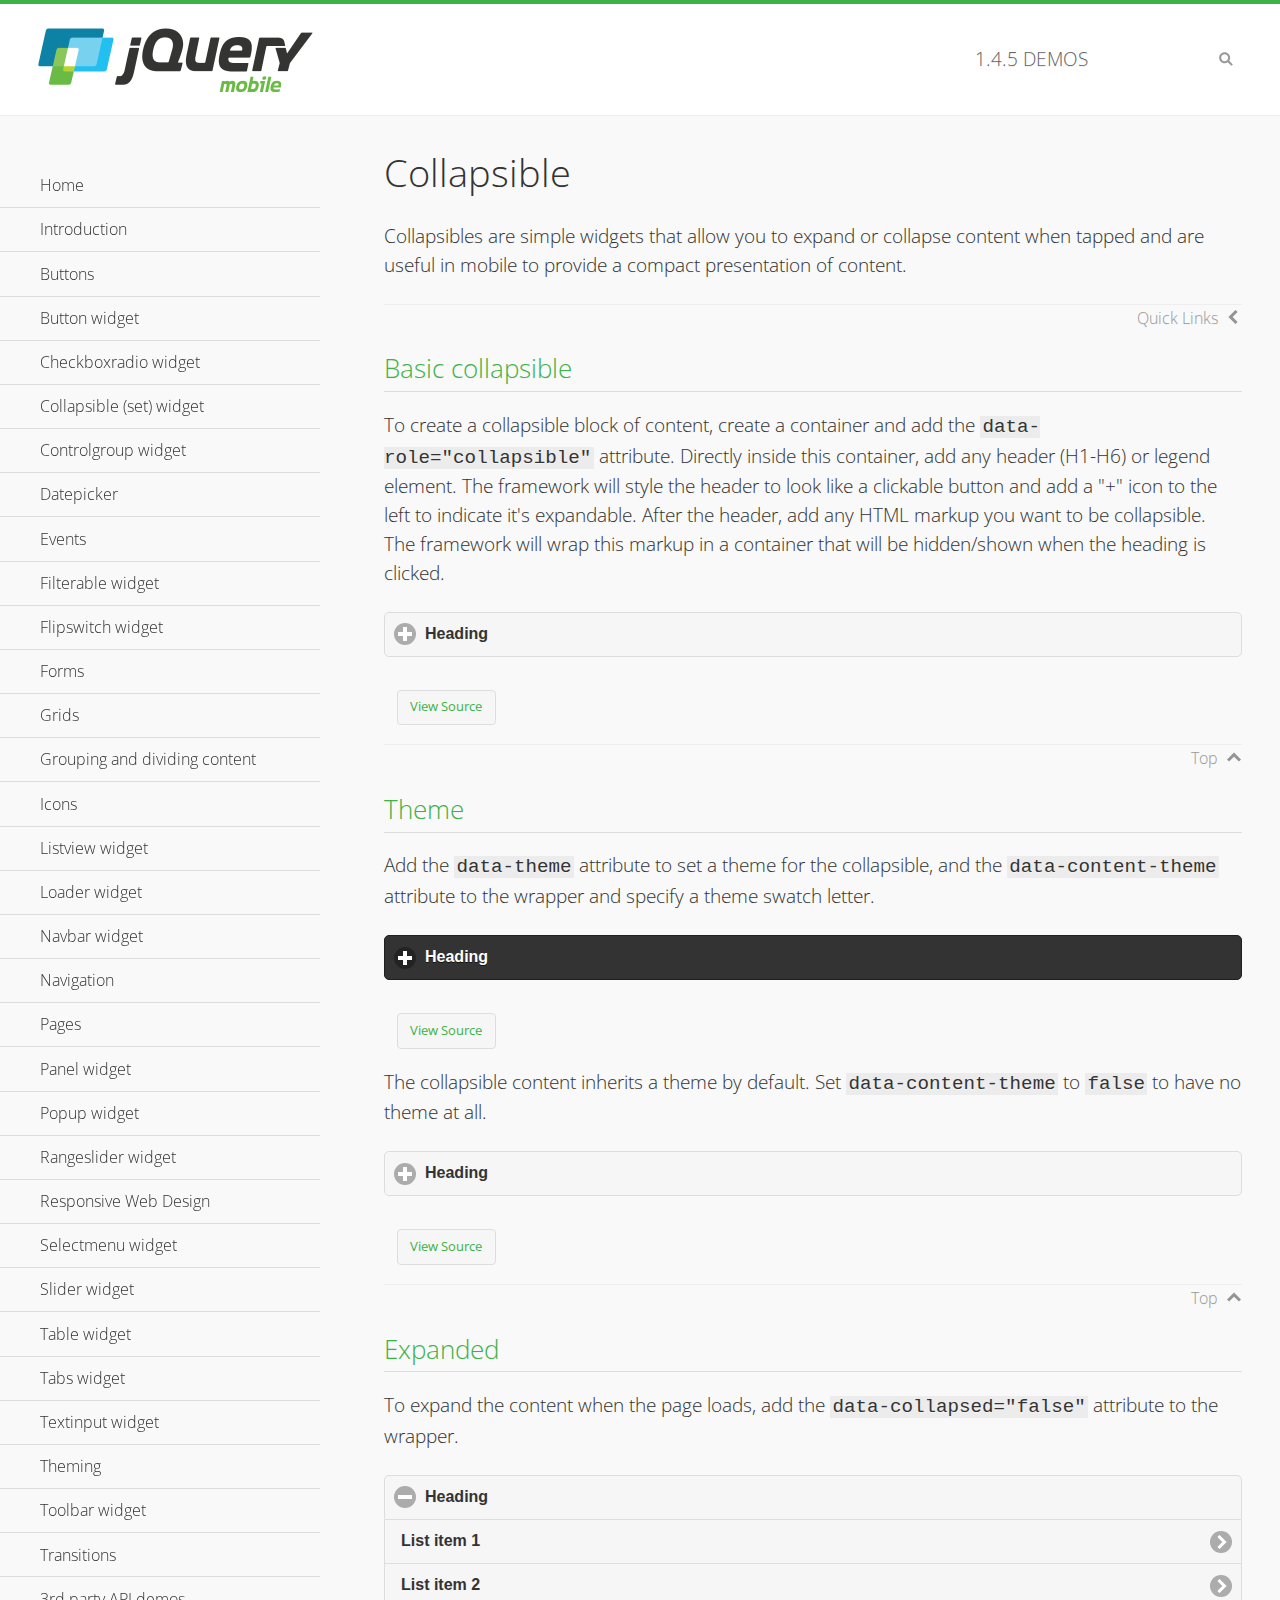
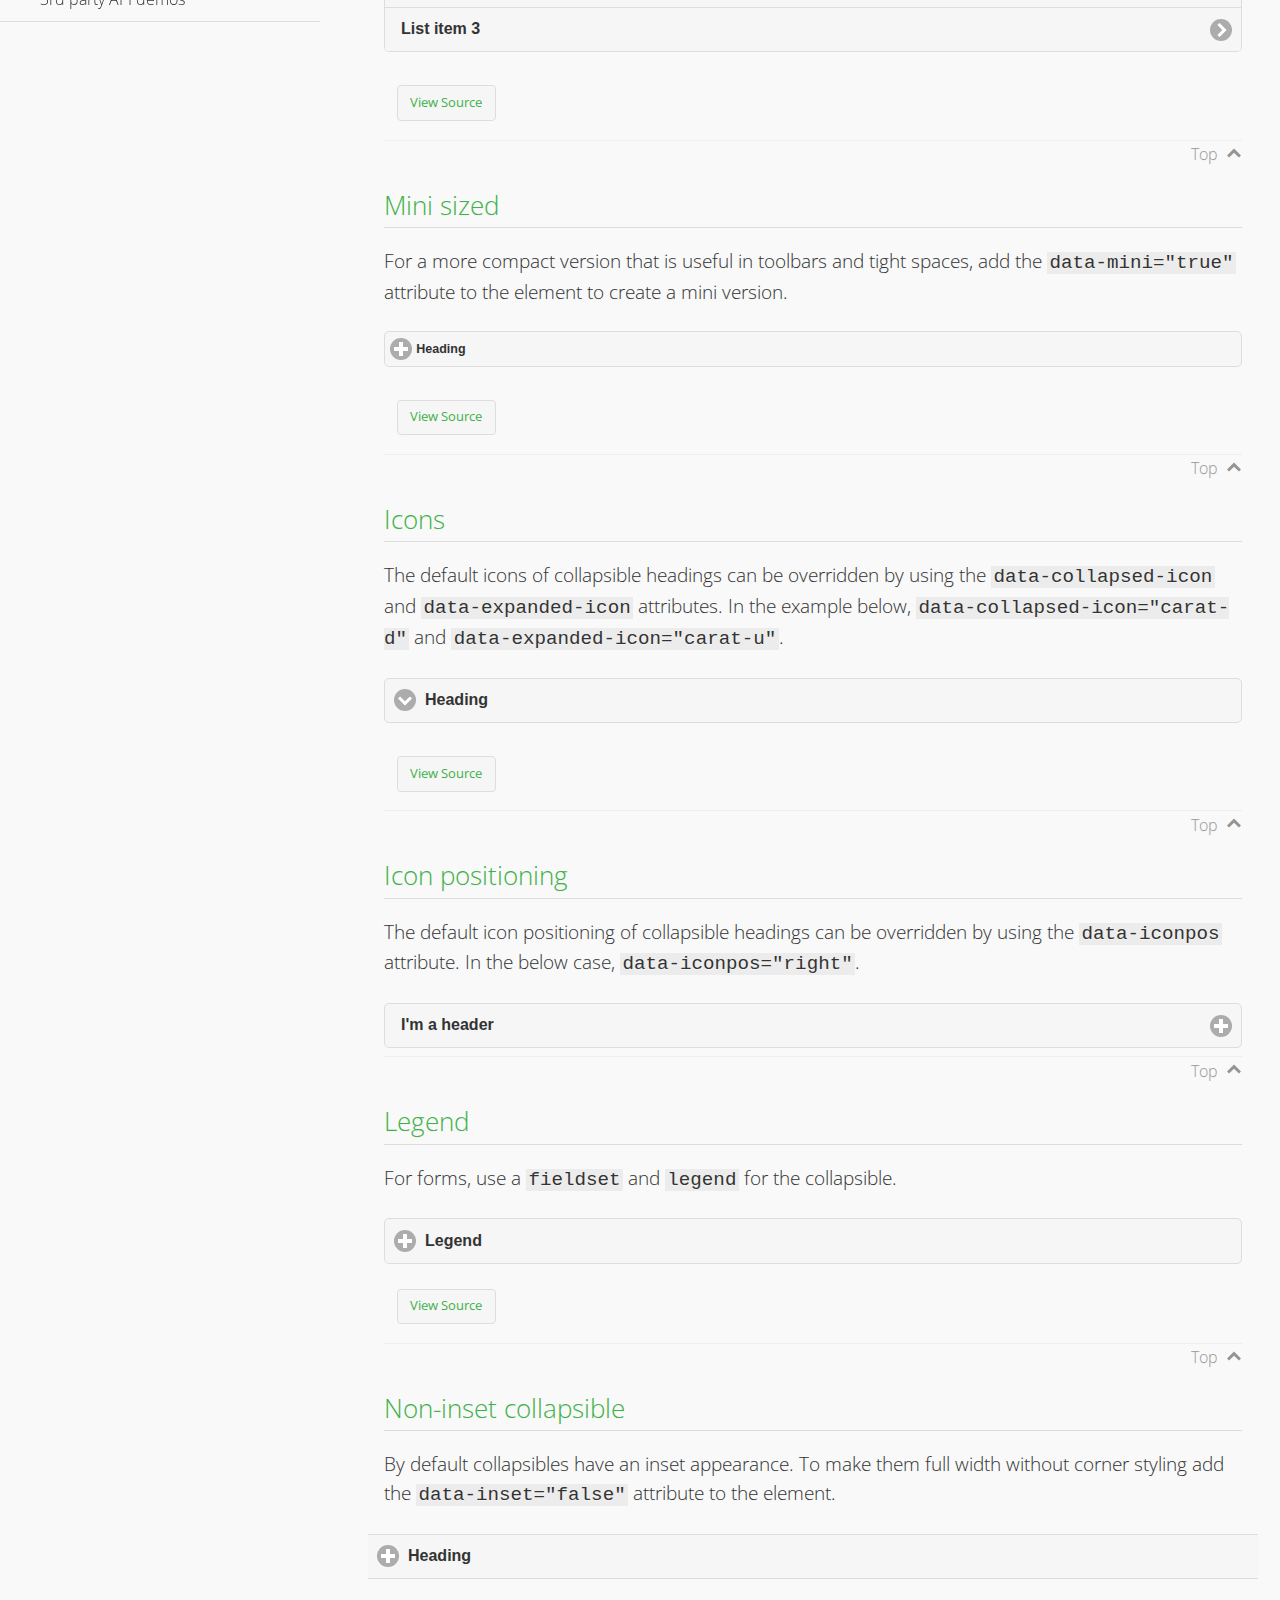
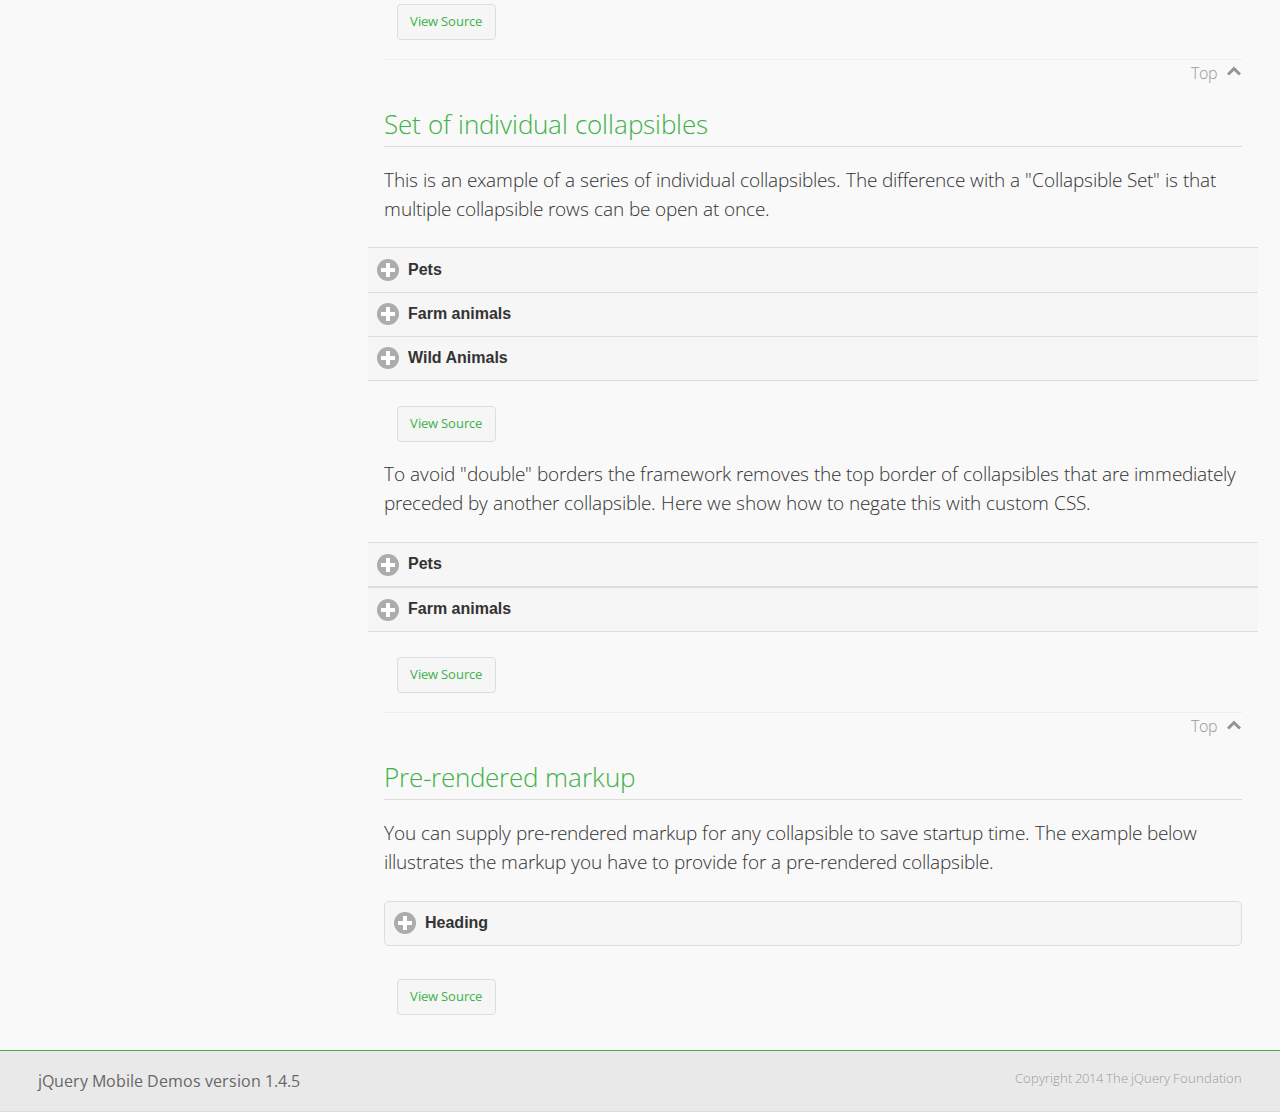
<file: Jquery/demos/collapsible/index.html>
<!DOCTYPE html>
<html>
<head>
	<meta charset="utf-8">
	<meta name="viewport" content="width=device-width, initial-scale=1">
	<title>Collapsible - jQuery Mobile Demos</title>
    <link rel="stylesheet" href="../css/themes/default/jquery.mobile-1.4.5.min.css">
    <link rel="stylesheet" href="../_assets/css/jqm-demos.css">
    <link rel="shortcut icon" href="../favicon.ico">
    <link rel="stylesheet" href="http://fonts.googleapis.com/css?family=Open+Sans:300,400,700">
    <script src="../js/jquery.js"></script>
    <script src="../_assets/js/index.js"></script>
    <script src="../js/jquery.mobile-1.4.5.min.js"></script>
    <style id="negateDoubleBorder">
        #demo-borders .ui-collapsible-heading .ui-btn { border-top-width: 1px !important; }
    </style>
</head>
<body>
<div data-role="page" class="jqm-demos" data-quicklinks="true">

    <div data-role="header" class="jqm-header">
		<h2><a href="../" title="jQuery Mobile Demos home"><img src="../_assets/img/jquery-logo.png" alt="jQuery Mobile"></a></h2>
		<p><span class="jqm-version"></span> Demos</p>
        <a href="#" class="jqm-navmenu-link ui-btn ui-btn-icon-notext ui-corner-all ui-icon-bars ui-nodisc-icon ui-alt-icon ui-btn-left">Menu</a>
        <a href="#" class="jqm-search-link ui-btn ui-btn-icon-notext ui-corner-all ui-icon-search ui-nodisc-icon ui-alt-icon ui-btn-right">Search</a>
    </div><!-- /header -->

    <div role="main" class="ui-content jqm-content">

        <h1>Collapsible</h1>

        <p>Collapsibles are simple widgets that allow you to expand or collapse content when tapped and are useful in mobile to provide a compact presentation of content.</p>

        <h2>Basic collapsible</h2>

        <p>To create a collapsible block of content, create a container and add the <code> data-role="collapsible"</code> attribute. Directly inside this container, add any header (H1-H6) or legend element. The framework will style the header to look like a clickable button and add a "+" icon to the left to indicate it's expandable. After the header, add any HTML markup you want to be collapsible. The framework will wrap this markup in a container that will be hidden/shown when the heading is clicked.</p>

        <div data-demo-html="true">
            <div data-role="collapsible">
                <h4>Heading</h4>
                <p>I'm the collapsible content. By default I'm closed, but you can click the header to open me.</p>
            </div>
        </div><!--/demo-html -->

        <h2>Theme</h2>

        <p>Add the <code>data-theme</code> attribute to set a theme for the collapsible, and the <code>data-content-theme</code> attribute to the wrapper and specify a theme swatch letter.</p>

        <div data-demo-html="true">
            <div data-role="collapsible" data-theme="b" data-content-theme="b">
                <h4>Heading</h4>
                <p>I'm the collapsible content with a themed content block set to "b".</p>
            </div>
        </div><!--/demo-html -->

        <p>The collapsible content inherits a theme by default. Set <code>data-content-theme</code> to <code>false</code> to have no theme at all.</p>

        <div data-demo-html="true">
            <div data-role="collapsible" data-content-theme="false">
                <h4>Heading</h4>
                <p>I'm the collapsible content without a theme.</p>
            </div>
        </div><!--/demo-html -->

        <h2>Expanded</h2>

        <p>To expand the content when the page loads, add the <code>data-collapsed="false"</code> attribute to the wrapper.</p>

        <div data-demo-html="true">
            <div data-role="collapsible" data-collapsed="false">
                <h4>Heading</h4>
                <ul data-role="listview">
                    <li><a href="#">List item 1</a></li>
                    <li><a href="#">List item 2</a></li>
                    <li><a href="#">List item 3</a></li>
                </ul>
            </div>
        </div><!--/demo-html -->

        <h2>Mini sized</h2>

        <p>For a more compact version that is useful in toolbars and tight spaces, add the <code>data-mini="true"</code> attribute to the element to create a mini version. </p>

        <div data-demo-html="true">
            <div data-role="collapsible" data-mini="true">
                <h4>Heading</h4>
                <ul data-role="listview">
                    <li><a href="#">List item 1</a></li>
                    <li><a href="#">List item 2</a></li>
                    <li><a href="#">List item 3</a></li>
                </ul>
            </div>
        </div><!--/demo-html -->

            <h2>Icons</h2>

            <p>The default icons of collapsible headings can be overridden by using the <code>data-collapsed-icon</code> and <code>data-expanded-icon</code> attributes. In the example below, <code>data-collapsed-icon="carat-d"</code> and <code>data-expanded-icon="carat-u"</code>.</p>

            <div data-demo-html="true">
                <div data-role="collapsible" data-collapsed-icon="carat-d" data-expanded-icon="carat-u">
                    <h4>Heading</h4>
                    <ul data-role="listview" data-inset="false">
                        <li>Read-only list item 1</li>
                        <li>Read-only list item 2</li>
                        <li>Read-only list item 3</li>
                    </ul>
                </div>
            </div><!--/demo-html -->

            <h2>Icon positioning</h2>

            <p>The default icon positioning of collapsible headings can be overridden by using the <code>data-iconpos</code> attribute. In the below case, <code>data-iconpos="right"</code>.</p>

            <div data-role="collapsible" data-iconpos="right">
                <h3>I'm a header</h3>
                <p><code>data-iconpos="right"</code></p>
            </div>

        <h2>Legend</h2>

        <p>For forms, use a <code>fieldset</code> and <code>legend</code> for the collapsible.</p>
        <div data-demo-html="true">
            <form>
                <fieldset data-role="collapsible">
                    <legend>Legend</legend>

                    <label for="textinput-f">Text Input:</label>
                    <input type="text" name="textinput-f" id="textinput-f" placeholder="Text input" value="">

                    <div data-role="controlgroup">
                        <input type="checkbox" name="checkbox-1-a" id="checkbox-1-a">
                        <label for="checkbox-1-a">One</label>
                        <input type="checkbox" name="checkbox-2-a" id="checkbox-2-a">
                        <label for="checkbox-2-a">Two</label>
                        <input type="checkbox" name="checkbox-3-a" id="checkbox-3-a">
                        <label for="checkbox-3-a">Three</label>
                    </div>
                </fieldset>
            </form>
        </div><!--/demo-html -->

        <h2>Non-inset collapsible</h2>

        <p>By default collapsibles have an inset appearance. To make them full width without corner styling add the <code>data-inset="false"</code> attribute to the element.</p>

        <div data-demo-html="true">
            <div data-role="collapsible" data-inset="false">
                <h4>Heading</h4>
                <p>I'm the collapsible content. By default I'm closed, but you can click the header to open me.</p>
            </div>
        </div><!--/demo-html -->

        <h2>Set of individual collapsibles</h2>

        <p>This is an example of a series of individual collapsibles. The difference with a "Collapsible Set" is that multiple collapsible rows can be open at once.</p>

        <div data-demo-html="true">
            <div data-role="collapsible" data-inset="false">
                <h3>Pets</h3>
                <ul data-role="listview">
                    <li><a href="#">Canary</a></li>
                    <li><a href="#">Cat</a></li>
                    <li><a href="#">Dog</a></li>
                    <li><a href="#">Gerbil</a></li>
                    <li><a href="#">Iguana</a></li>
                    <li><a href="#">Mouse</a></li>
                </ul>
            </div><!-- /collapsible -->
            <div data-role="collapsible" data-inset="false">
                <h3>Farm animals</h3>
                <ul data-role="listview">
                    <li><a href="#">Chicken</a></li>
                    <li><a href="#">Cow</a></li>
                    <li><a href="#">Duck</a></li>
                    <li><a href="#">Horse</a></li>
                    <li><a href="#">Pig</a></li>
                    <li><a href="#">Sheep</a></li>
                </ul>
            </div><!-- /collapsible -->
            <div data-role="collapsible" data-inset="false">
                <h3>Wild Animals</h3>
                <ul data-role="listview">
                    <li><a href="#">Aardvark</a></li>
                    <li><a href="#">Alligator</a></li>
                    <li><a href="#">Ant</a></li>
                    <li><a href="#">Bear</a></li>
                    <li><a href="#">Beaver</a></li>
                    <li><a href="#">Cougar</a></li>
                    <li><a href="#">Dingo</a></li>
                </ul>
            </div><!-- /collapsible -->
        </div><!--/demo-html -->

        <p>To avoid "double" borders the framework removes the top border of collapsibles that are immediately preceded by another collapsible. Here we show how to negate this with custom CSS.</p>

        <div data-demo-html="true" data-demo-css="#negateDoubleBorder">
            <div id="demo-borders">
                <div data-role="collapsible" data-inset="false">
                    <h3>Pets</h3>
                    <ul data-role="listview">
                        <li><a href="#">Canary</a></li>
                        <li><a href="#">Cat</a></li>
                        <li><a href="#">Dog</a></li>
                        <li><a href="#">Gerbil</a></li>
                        <li><a href="#">Iguana</a></li>
                        <li><a href="#">Mouse</a></li>
                    </ul>
                </div><!-- /collapsible -->
                <div data-role="collapsible" data-inset="false">
                    <h3>Farm animals</h3>
                    <ul data-role="listview">
                        <li><a href="#">Chicken</a></li>
                        <li><a href="#">Cow</a></li>
                        <li><a href="#">Duck</a></li>
                        <li><a href="#">Horse</a></li>
                        <li><a href="#">Pig</a></li>
                        <li><a href="#">Sheep</a></li>
                    </ul>
                </div><!-- /collapsible -->
            </div>
        </div><!--/demo-html -->

			<h2>Pre-rendered markup</h2>
			<p>You can supply pre-rendered markup for any collapsible to save startup time. The example below illustrates the markup you have to provide for a pre-rendered collapsible.</p>
				<div data-demo-html="true">
					<div data-role="collapsible" data-enhanced="true" class="ui-collapsible ui-collapsible-inset ui-corner-all ui-collapsible-collapsed">
						<h4 class="ui-collapsible-heading ui-collapsible-heading-collapsed">
							<a href="#" class="ui-collapsible-heading-toggle ui-btn ui-btn-icon-left ui-icon-plus">
							Heading
							<div class="ui-collapsible-heading-status"> click to expand contents</div>
							</a>
						</h4>
						<div class="ui-collapsible-content ui-collapsible-content-collapsed" aria-hidden="true">
						<p>I'm the collapsible content. By default I'm closed, but you can click the header to open me.</p>
						</div>
					</div>
				</div>

	</div><!-- /content -->
	    <div data-role="panel" class="jqm-navmenu-panel" data-position="left" data-display="overlay" data-theme="a">
	    	<ul class="jqm-list ui-alt-icon ui-nodisc-icon">
<li data-filtertext="demos homepage" data-icon="home"><a href=".././">Home</a></li>
<li data-filtertext="introduction overview getting started"><a href="../intro/" data-ajax="false">Introduction</a></li>
<li data-filtertext="buttons button markup buttonmarkup method anchor link button element"><a href="../button-markup/" data-ajax="false">Buttons</a></li>
<li data-filtertext="form button widget input button submit reset"><a href="../button/" data-ajax="false">Button widget</a></li>
<li data-role="collapsible" data-enhanced="true" data-collapsed-icon="carat-d" data-expanded-icon="carat-u" data-iconpos="right" data-inset="false" class="ui-collapsible ui-collapsible-themed-content ui-collapsible-collapsed">
	<h3 class="ui-collapsible-heading ui-collapsible-heading-collapsed">
		<a href="#" class="ui-collapsible-heading-toggle ui-btn ui-btn-icon-right ui-btn-inherit ui-icon-carat-d">
		    Checkboxradio widget<span class="ui-collapsible-heading-status"> click to expand contents</span>
		</a>
	</h3>
	<div class="ui-collapsible-content ui-body-inherit ui-collapsible-content-collapsed" aria-hidden="true">
		<ul>
			<li data-filtertext="form checkboxradio widget checkbox input checkboxes controlgroups"><a href="../checkboxradio-checkbox/" data-ajax="false">Checkboxes</a></li>
			<li data-filtertext="form checkboxradio widget radio input radio buttons controlgroups"><a href="../checkboxradio-radio/" data-ajax="false">Radio buttons</a></li>
		</ul>
	</div>
</li>
<li data-role="collapsible" data-enhanced="true" data-collapsed-icon="carat-d" data-expanded-icon="carat-u" data-iconpos="right" data-inset="false" class="ui-collapsible ui-collapsible-themed-content ui-collapsible-collapsed">
	<h3 class="ui-collapsible-heading ui-collapsible-heading-collapsed">
		<a href="#" class="ui-collapsible-heading-toggle ui-btn ui-btn-icon-right ui-btn-inherit ui-icon-carat-d">
			Collapsible (set) widget<span class="ui-collapsible-heading-status"> click to expand contents</span>
		</a>
	</h3>
	<div class="ui-collapsible-content ui-body-inherit ui-collapsible-content-collapsed" aria-hidden="true">
		<ul>
			<li data-filtertext="collapsibles content formatting"><a href="../collapsible/" data-ajax="false">Collapsible</a></li>
			<li data-filtertext="dynamic collapsible set accordion append expand"><a href="../collapsible-dynamic/" data-ajax="false">Dynamic collapsibles</a></li>
			<li data-filtertext="accordions collapsible set widget content formatting grouped collapsibles"><a href="../collapsibleset/" data-ajax="false">Collapsible set</a></li>
		</ul>
	</div>
</li>
<li data-role="collapsible" data-enhanced="true" data-collapsed-icon="carat-d" data-expanded-icon="carat-u" data-iconpos="right" data-inset="false" class="ui-collapsible ui-collapsible-themed-content ui-collapsible-collapsed">
	<h3 class="ui-collapsible-heading ui-collapsible-heading-collapsed">
		<a href="#" class="ui-collapsible-heading-toggle ui-btn ui-btn-icon-right ui-btn-inherit ui-icon-carat-d">
			Controlgroup widget<span class="ui-collapsible-heading-status"> click to expand contents</span>
		</a>
	</h3>
	<div class="ui-collapsible-content ui-body-inherit ui-collapsible-content-collapsed" aria-hidden="true">
		<ul>
			<li data-filtertext="controlgroups selectmenu checkboxradio input grouped buttons horizontal vertical"><a href="../controlgroup/" data-ajax="false">Controlgroup</a></li>
			<li data-filtertext="dynamic controlgroup dynamically add buttons"><a href="../controlgroup-dynamic/" data-ajax="false">Dynamic controlgroups</a></li>
		</ul>
	</div>
</li>
<li data-filtertext="form datepicker widget date input"><a href="../datepicker/" data-ajax="false">Datepicker</a></li>
<li data-role="collapsible" data-enhanced="true" data-collapsed-icon="carat-d" data-expanded-icon="carat-u" data-iconpos="right" data-inset="false" class="ui-collapsible ui-collapsible-themed-content ui-collapsible-collapsed">
	<h3 class="ui-collapsible-heading ui-collapsible-heading-collapsed">
		<a href="#" class="ui-collapsible-heading-toggle ui-btn ui-btn-icon-right ui-btn-inherit ui-icon-carat-d">
			Events<span class="ui-collapsible-heading-status"> click to expand contents</span>
		</a>
	</h3>
	<div class="ui-collapsible-content ui-body-inherit ui-collapsible-content-collapsed" aria-hidden="true">
		<ul>
			<li data-filtertext="swipe to delete list items listviews swipe events"><a href="../swipe-list/" data-ajax="false">Swipe list items</a></li>
			<li data-filtertext="swipe to navigate swipe page navigation swipe events"><a href="../swipe-page/" data-ajax="false">Swipe page navigation</a></li>
		</ul>
	</div>
</li>
<li data-filtertext="filterable filter elements sorting searching listview table"><a href="../filterable/" data-ajax="false">Filterable widget</a></li>
<li data-filtertext="form flipswitch widget flip toggle switch binary select checkbox input"><a href="../flipswitch/" data-ajax="false">Flipswitch widget</a></li>
<li data-role="collapsible" data-enhanced="true" data-collapsed-icon="carat-d" data-expanded-icon="carat-u" data-iconpos="right" data-inset="false" class="ui-collapsible ui-collapsible-themed-content ui-collapsible-collapsed">
	<h3 class="ui-collapsible-heading ui-collapsible-heading-collapsed">
		<a href="#" class="ui-collapsible-heading-toggle ui-btn ui-btn-icon-right ui-btn-inherit ui-icon-carat-d">
			Forms<span class="ui-collapsible-heading-status"> click to expand contents</span>
		</a>
	</h3>
	<div class="ui-collapsible-content ui-body-inherit ui-collapsible-content-collapsed" aria-hidden="true">
		<ul>
			<li data-filtertext="forms text checkbox radio range button submit reset inputs selects textarea slider flipswitch label form elements"><a href="../forms/" data-ajax="false">Forms</a></li>
			<li data-filtertext="form hide labels hidden accessible ui-hidden-accessible forms"><a href="../forms-label-hidden-accessible/" data-ajax="false">Hide labels</a></li>
			<li data-filtertext="form field containers fieldcontain ui-field-contain forms"><a href="../forms-field-contain/" data-ajax="false">Field containers</a></li>
			<li data-filtertext="forms disabled form elements"><a href="../forms-disabled/" data-ajax="false">Forms disabled</a></li>
			<li data-filtertext="forms gallery examples overview forms text checkbox radio range button submit reset inputs selects textarea slider flipswitch label form elements"><a href="../forms-gallery/" data-ajax="false">Forms gallery</a></li>
		</ul>
	</div>
</li>
<li data-role="collapsible" data-enhanced="true" data-collapsed-icon="carat-d" data-expanded-icon="carat-u" data-iconpos="right" data-inset="false" class="ui-collapsible ui-collapsible-themed-content ui-collapsible-collapsed">
	<h3 class="ui-collapsible-heading ui-collapsible-heading-collapsed">
		<a href="#" class="ui-collapsible-heading-toggle ui-btn ui-btn-icon-right ui-btn-inherit ui-icon-carat-d">
			Grids<span class="ui-collapsible-heading-status"> click to expand contents</span>
		</a>
	</h3>
	<div class="ui-collapsible-content ui-body-inherit ui-collapsible-content-collapsed" aria-hidden="true">
		<ul>
			<li data-filtertext="grids columns blocks content formatting rwd responsive css framework"><a href="../grids/" data-ajax="false">Grids</a></li>
			<li data-filtertext="buttons in grids css framework"><a href="../grids-buttons/" data-ajax="false">Buttons in grids</a></li>
			<li data-filtertext="custom responsive grids rwd css framework"><a href="../grids-custom-responsive/" data-ajax="false">Custom responsive grids</a></li>
		</ul>
	</div>
</li>
<li data-filtertext="blocks content formatting sections heading"><a href="../body-bar-classes/" data-ajax="false">Grouping and dividing content</a></li>
<li data-role="collapsible" data-enhanced="true" data-collapsed-icon="carat-d" data-expanded-icon="carat-u" data-iconpos="right" data-inset="false" class="ui-collapsible ui-collapsible-themed-content ui-collapsible-collapsed">
	<h3 class="ui-collapsible-heading ui-collapsible-heading-collapsed">
		<a href="#" class="ui-collapsible-heading-toggle ui-btn ui-btn-icon-right ui-btn-inherit ui-icon-carat-d">
			Icons<span class="ui-collapsible-heading-status"> click to expand contents</span>
		</a>
	</h3>
	<div class="ui-collapsible-content ui-body-inherit ui-collapsible-content-collapsed" aria-hidden="true">
		<ul>
			<li data-filtertext="button icons svg disc alt custom icon position"><a href="../icons/" data-ajax="false">Icons</a></li>
			<li data-filtertext=""><a href="../icons-grunticon/" data-ajax="false">Grunticon loader</a></li>
		</ul>
	</div>
</li>
<li data-role="collapsible" data-enhanced="true" data-collapsed-icon="carat-d" data-expanded-icon="carat-u" data-iconpos="right" data-inset="false" class="ui-collapsible ui-collapsible-themed-content ui-collapsible-collapsed">
	<h3 class="ui-collapsible-heading ui-collapsible-heading-collapsed">
		<a href="#" class="ui-collapsible-heading-toggle ui-btn ui-btn-icon-right ui-btn-inherit ui-icon-carat-d">
			Listview widget<span class="ui-collapsible-heading-status"> click to expand contents</span>
		</a>
	</h3>
	<div class="ui-collapsible-content ui-body-inherit ui-collapsible-content-collapsed" aria-hidden="true">
		<ul>
			<li data-filtertext="listview widget thumbnails icons nested split button collapsible ul ol"><a href="../listview/" data-ajax="false">Listview</a></li>
			<li data-filtertext="autocomplete filterable reveal listview filtertextbeforefilter placeholder"><a href="../listview-autocomplete/" data-ajax="false">Listview autocomplete</a></li>
			<li data-filtertext="autocomplete filterable reveal listview remote data filtertextbeforefilter placeholder"><a href="../listview-autocomplete-remote/" data-ajax="false">Listview autocomplete remote data</a></li>
			<li data-filtertext="autodividers anchor jump scroll linkbars listview lists ul ol"><a href="../listview-autodividers-linkbar/" data-ajax="false">Listview autodividers linkbar</a></li>
			<li data-filtertext="listview autodividers selector autodividersselector lists ul ol"><a href="../listview-autodividers-selector/" data-ajax="false">Listview autodividers selector</a></li>
			<li data-filtertext="listview nested list items"><a href="../listview-nested-lists/" data-ajax="false">Nested Listviews</a></li>
			<li data-filtertext="listview collapsible list items flat"><a href="../listview-collapsible-item-flat/" data-ajax="false">Listview collapsible list items (flat)</a></li>
			<li data-filtertext="listview collapsible list indented"><a href="../listview-collapsible-item-indented/" data-ajax="false">Listview collapsible list items (indented)</a></li>
			<li data-filtertext="grid listview responsive grids responsive listviews lists ul"><a href="../listview-grid/" data-ajax="false">Listview responsive grid</a></li>
		</ul>
	</div>
</li>
<li data-filtertext="loader widget page loading navigation overlay spinner"><a href="../loader/" data-ajax="false">Loader widget</a></li>
<li data-filtertext="navbar widget navmenu toolbars header footer"><a href="../navbar/" data-ajax="false">Navbar widget</a></li>
<li data-role="collapsible" data-enhanced="true" data-collapsed-icon="carat-d" data-expanded-icon="carat-u" data-iconpos="right" data-inset="false" class="ui-collapsible ui-collapsible-themed-content ui-collapsible-collapsed">
	<h3 class="ui-collapsible-heading ui-collapsible-heading-collapsed">
		<a href="#" class="ui-collapsible-heading-toggle ui-btn ui-btn-icon-right ui-btn-inherit ui-icon-carat-d">
			Navigation<span class="ui-collapsible-heading-status"> click to expand contents</span>
		</a>
	</h3>
	<div class="ui-collapsible-content ui-body-inherit ui-collapsible-content-collapsed" aria-hidden="true">
		<ul>
			<li data-filtertext="ajax navigation navigate widget history event method"><a href="../navigation/" data-ajax="false">Navigation</a></li>
			<li data-filtertext="linking pages page links navigation ajax prefetch cache"><a href="../navigation-linking-pages/" data-ajax="false">Linking pages</a></li>
			<!-- <li data-filtertext="php redirect server redirection server-side navigation"><a href="../navigation-php-redirect/" data-ajax="false">PHP redirect demo</a></li>-->
			<li data-filtertext="navigation redirection hash query"><a href="../navigation-hash-processing/" data-ajax="false">Hash processing demo</a></li>
			<li data-filtertext="navigation redirection hash query"><a href="../page-events/" data-ajax="false">Page Navigation Events</a></li>
		</ul>
	</div>
</li>
<li data-role="collapsible" data-enhanced="true" data-collapsed-icon="carat-d" data-expanded-icon="carat-u" data-iconpos="right" data-inset="false" class="ui-collapsible ui-collapsible-themed-content ui-collapsible-collapsed">
	<h3 class="ui-collapsible-heading ui-collapsible-heading-collapsed">
		<a href="#" class="ui-collapsible-heading-toggle ui-btn ui-btn-icon-right ui-btn-inherit ui-icon-carat-d">
			Pages<span class="ui-collapsible-heading-status"> click to expand contents</span>
		</a>
	</h3>
	<div class="ui-collapsible-content ui-body-inherit ui-collapsible-content-collapsed" aria-hidden="true">
		<ul>
			<li data-filtertext="pages page widget ajax navigation"><a href="../pages/" data-ajax="false">Pages</a></li>
			<li data-filtertext="single page"><a href="../pages-single-page/" data-ajax="false">Single page</a></li>
			<li data-filtertext="multipage multi-page page"><a href="../pages-multi-page/" data-ajax="false">Multi-page template</a></li>
			<li data-filtertext="dialog page widget modal popup"><a href="../pages-dialog/" data-ajax="false">Dialog page</a></li>
		</ul>
	</div>
</li>
<li data-role="collapsible" data-enhanced="true" data-collapsed-icon="carat-d" data-expanded-icon="carat-u" data-iconpos="right" data-inset="false" class="ui-collapsible ui-collapsible-themed-content ui-collapsible-collapsed">
	<h3 class="ui-collapsible-heading ui-collapsible-heading-collapsed">
		<a href="#" class="ui-collapsible-heading-toggle ui-btn ui-btn-icon-right ui-btn-inherit ui-icon-carat-d">
			Panel widget<span class="ui-collapsible-heading-status"> click to expand contents</span>
		</a>
	</h3>
	<div class="ui-collapsible-content ui-body-inherit ui-collapsible-content-collapsed" aria-hidden="true">
		<ul>
			<li data-filtertext="panel widget sliding panels reveal push overlay responsive"><a href="../panel/" data-ajax="false">Panel</a></li>
			<li data-filtertext=""><a href="../panel-external/" data-ajax="false">External panels</a></li>
			<li data-filtertext="panel "><a href="../panel-fixed/" data-ajax="false">Fixed panels</a></li>
			<li data-filtertext="panel slide panels sliding panels shadow rwd responsive breakpoint"><a href="../panel-responsive/" data-ajax="false">Panels responsive</a></li>
			<li data-filtertext="panel custom style custom panel width reveal shadow listview panel styling page background wrapper"><a href="../panel-styling/" data-ajax="false">Custom panel style</a></li>
			<li data-filtertext="panel open on swipe"><a href="../panel-swipe-open/" data-ajax="false">Panel open on swipe</a></li>
			<li data-filtertext="panels outside page internal external toolbars"><a href="../panel-external-internal/" data-ajax="false">Panel external and internal</a></li>
		</ul>
	</div>
</li>
<li data-role="collapsible" data-enhanced="true" data-collapsed-icon="carat-d" data-expanded-icon="carat-u" data-iconpos="right" data-inset="false" class="ui-collapsible ui-collapsible-themed-content ui-collapsible-collapsed">
	<h3 class="ui-collapsible-heading ui-collapsible-heading-collapsed">
		<a href="#" class="ui-collapsible-heading-toggle ui-btn ui-btn-icon-right ui-btn-inherit ui-icon-carat-d">
			Popup widget<span class="ui-collapsible-heading-status"> click to expand contents</span>
		</a>
	</h3>
	<div class="ui-collapsible-content ui-body-inherit ui-collapsible-content-collapsed" aria-hidden="true">
		<ul>
			<li data-filtertext="popup widget popups dialog modal transition tooltip lightbox form overlay screen flip pop fade transition"><a href="../popup/" data-ajax="false">Popup</a></li>
			<li data-filtertext="popup alignment position"><a href="../popup-alignment/" data-ajax="false">Popup alignment</a></li>
			<li data-filtertext="popup arrow size popups popover"><a href="../popup-arrow-size/" data-ajax="false">Popup arrow size</a></li>
			<li data-filtertext="dynamic popups popup images lightbox"><a href="../popup-dynamic/" data-ajax="false">Dynamic popups</a></li>
			<li data-filtertext="popups with iframes scaling"><a href="../popup-iframe/" data-ajax="false">Popups with iframes</a></li>
			<li data-filtertext="popup image scaling"><a href="../popup-image-scaling/" data-ajax="false">Popup image scaling</a></li>
			<li data-filtertext="external popup outside multi-page"><a href="../popup-outside-multipage/" data-ajax="false">Popup outside multi-page</a></li>
		</ul>
	</div>
</li>
<li data-filtertext="form rangeslider widget dual sliders dual handle sliders range input"><a href="../rangeslider/" data-ajax="false">Rangeslider widget</a></li>
<li data-filtertext="responsive web design rwd adaptive progressive enhancement PE accessible mobile breakpoints media query media queries"><a href="../rwd/" data-ajax="false">Responsive Web Design</a></li>
<li data-role="collapsible" data-enhanced="true" data-collapsed-icon="carat-d" data-expanded-icon="carat-u" data-iconpos="right" data-inset="false" class="ui-collapsible ui-collapsible-themed-content ui-collapsible-collapsed">
	<h3 class="ui-collapsible-heading ui-collapsible-heading-collapsed">
		<a href="#" class="ui-collapsible-heading-toggle ui-btn ui-btn-icon-right ui-btn-inherit ui-icon-carat-d">
			Selectmenu widget<span class="ui-collapsible-heading-status"> click to expand contents</span>
		</a>
	</h3>
	<div class="ui-collapsible-content ui-body-inherit ui-collapsible-content-collapsed" aria-hidden="true">
		<ul>
			<li data-filtertext="form selectmenu widget select input custom select menu selects"><a href="../selectmenu/" data-ajax="false">Selectmenu</a></li>
			<li data-filtertext="form custom select menu selectmenu widget custom menu option optgroup multiple selects"><a href="../selectmenu-custom/" data-ajax="false">Custom select menu</a></li>
			<li data-filtertext="filterable select filter popup dialog"><a href="../selectmenu-custom-filter/" data-ajax="false">Custom select menu with filter</a></li>
		</ul>
	</div>
</li>
<li data-role="collapsible" data-enhanced="true" data-collapsed-icon="carat-d" data-expanded-icon="carat-u" data-iconpos="right" data-inset="false" class="ui-collapsible ui-collapsible-themed-content ui-collapsible-collapsed">
	<h3 class="ui-collapsible-heading ui-collapsible-heading-collapsed">
		<a href="#" class="ui-collapsible-heading-toggle ui-btn ui-btn-icon-right ui-btn-inherit ui-icon-carat-d">
			Slider widget<span class="ui-collapsible-heading-status"> click to expand contents</span>
		</a>
	</h3>
	<div class="ui-collapsible-content ui-body-inherit ui-collapsible-content-collapsed" aria-hidden="true">
		<ul>
			<li data-filtertext="form slider widget range input single sliders"><a href="../slider/" data-ajax="false">Slider</a></li>
			<li data-filtertext="form slider widget flipswitch slider binary select flip toggle switch"><a href="../slider-flipswitch/" data-ajax="false">Slider flip toggle switch</a></li>
			<li data-filtertext="form slider tooltip handle value input range sliders"><a href="../slider-tooltip/" data-ajax="false">Slider tooltip</a></li>
		</ul>
	</div>
</li>
<li data-role="collapsible" data-enhanced="true" data-collapsed-icon="carat-d" data-expanded-icon="carat-u" data-iconpos="right" data-inset="false" class="ui-collapsible ui-collapsible-themed-content ui-collapsible-collapsed">
	<h3 class="ui-collapsible-heading ui-collapsible-heading-collapsed">
		<a href="#" class="ui-collapsible-heading-toggle ui-btn ui-btn-icon-right ui-btn-inherit ui-icon-carat-d">
			Table widget<span class="ui-collapsible-heading-status"> click to expand contents</span>
		</a>
	</h3>
	<div class="ui-collapsible-content ui-body-inherit ui-collapsible-content-collapsed" aria-hidden="true">
		<ul>
			<li data-filtertext="table widget reflow column toggle th td responsive tables rwd hide show tabular"><a href="../table-column-toggle/" data-ajax="false">Table Column Toggle</a></li>
			<li data-filtertext="table column toggle phone comparison demo"><a href="../table-column-toggle-example/" data-ajax="false">Table Column Toggle demo</a></li>
			<li data-filtertext="responsive tables table column toggle heading groups rwd breakpoint"><a href="../table-column-toggle-heading-groups/" data-ajax="false">Table Column Toggle heading groups</a></li>
			<li data-filtertext="responsive tables table column toggle hide rwd breakpoint customization options"><a href="../table-column-toggle-options/" data-ajax="false">Table Column Toggle options</a></li>
			<li data-filtertext="table reflow th td responsive rwd columns tabular"><a href="../table-reflow/" data-ajax="false">Table Reflow</a></li>
			<li data-filtertext="responsive tables table reflow heading groups rwd breakpoint"><a href="../table-reflow-heading-groups/" data-ajax="false">Table Reflow heading groups</a></li>
			<li data-filtertext="responsive tables table reflow stripes strokes table style"><a href="../table-reflow-stripes-strokes/" data-ajax="false">Table Reflow stripes and strokes</a></li>
			<li data-filtertext="responsive tables table reflow stack custom styles"><a href="../table-reflow-styling/" data-ajax="false">Table Reflow custom styles</a></li>
		</ul>
	</div>
</li>
<li data-filtertext="ui tabs widget"><a href="../tabs/" data-ajax="false">Tabs widget</a></li>
<li data-filtertext="form textinput widget text input textarea number date time tel email file color password"><a href="../textinput/" data-ajax="false">Textinput widget</a></li>
<li data-role="collapsible" data-enhanced="true" data-collapsed-icon="carat-d" data-expanded-icon="carat-u" data-iconpos="right" data-inset="false" class="ui-collapsible ui-collapsible-themed-content ui-collapsible-collapsed">
	<h3 class="ui-collapsible-heading ui-collapsible-heading-collapsed">
		<a href="#" class="ui-collapsible-heading-toggle ui-btn ui-btn-icon-right ui-btn-inherit ui-icon-carat-d">
			Theming<span class="ui-collapsible-heading-status"> click to expand contents</span>
		</a>
	</h3>
	<div class="ui-collapsible-content ui-body-inherit ui-collapsible-content-collapsed" aria-hidden="true">
		<ul>
			<li data-filtertext="default theme swatches theming style css"><a href="../theme-default/" data-ajax="false">Default theme</a></li>
			<li data-filtertext="classic theme old theme swatches theming style css"><a href="../theme-classic/" data-ajax="false">Classic theme</a></li>
		</ul>
	</div>
</li>
<li data-role="collapsible" data-enhanced="true" data-collapsed-icon="carat-d" data-expanded-icon="carat-u" data-iconpos="right" data-inset="false" class="ui-collapsible ui-collapsible-themed-content ui-collapsible-collapsed">
	<h3 class="ui-collapsible-heading ui-collapsible-heading-collapsed">
		<a href="#" class="ui-collapsible-heading-toggle ui-btn ui-btn-icon-right ui-btn-inherit ui-icon-carat-d">
			Toolbar widget<span class="ui-collapsible-heading-status"> click to expand contents</span>
		</a>
	</h3>
	<div class="ui-collapsible-content ui-body-inherit ui-collapsible-content-collapsed" aria-hidden="true">
		<ul>
			<li data-filtertext="toolbar widget header footer toolbars fixed fullscreen external sections"><a href="../toolbar/" data-ajax="false">Toolbar</a></li>
			<li data-filtertext="dynamic toolbars dynamically add toolbar header footer"><a href="../toolbar-dynamic/" data-ajax="false">Dynamic toolbars</a></li>
			<li data-filtertext="external toolbars header footer"><a href="../toolbar-external/" data-ajax="false">External toolbars</a></li>
			<li data-filtertext="fixed toolbars header footer"><a href="../toolbar-fixed/" data-ajax="false">Fixed toolbars</a></li>
			<li data-filtertext="fixed fullscreen toolbars header footer"><a href="../toolbar-fixed-fullscreen/" data-ajax="false">Fullscreen toolbars</a></li>
			<li data-filtertext="external fixed toolbars header footer"><a href="../toolbar-fixed-external/" data-ajax="false">Fixed external toolbars</a></li>
			<li data-filtertext="external persistent toolbars header footer navbar navmenu"><a href="../toolbar-fixed-persistent/" data-ajax="false">Persistent toolbars</a></li>
			<li data-filtertext="external ajax optimized toolbars persistent toolbars header footer navbar"><a href="../toolbar-fixed-persistent-optimized/" data-ajax="false">Ajax optimized toolbars</a></li>
			<li data-filtertext="form in toolbars header footer"><a href="../toolbar-fixed-forms/" data-ajax="false">Form in toolbar</a></li>
		</ul>
	</div>
</li>
<li data-filtertext="page transitions animated pages popup navigation flip slide fade pop"><a href="../transitions/" data-ajax="false">Transitions</a></li>
<li data-role="collapsible" data-enhanced="true" data-collapsed-icon="carat-d" data-expanded-icon="carat-u" data-iconpos="right" data-inset="false" class="ui-collapsible ui-collapsible-themed-content ui-collapsible-collapsed">
	<h3 class="ui-collapsible-heading ui-collapsible-heading-collapsed">
		<a href="#" class="ui-collapsible-heading-toggle ui-btn ui-btn-icon-right ui-btn-inherit ui-icon-carat-d">
			3rd party API demos<span class="ui-collapsible-heading-status"> click to expand contents</span>
		</a>
	</h3>
	<div class="ui-collapsible-content ui-body-inherit ui-collapsible-content-collapsed" aria-hidden="true">
		<ul>
			<li data-filtertext="backbone requirejs navigation router"><a href="../backbone-requirejs/" data-ajax="false">Backbone RequireJS</a></li>
			<li data-filtertext="google maps geolocation demo"><a href="../map-geolocation/" data-ajax="false">Google Maps geolocation</a></li>
			<li data-filtertext="google maps hybrid"><a href="../map-list-toggle/" data-ajax="false">Google Maps list toggle</a></li>
		</ul>
	</div>
</li>



		     </ul>
		</div><!-- /panel -->


	<div data-role="footer" data-position="fixed" data-tap-toggle="false" class="jqm-footer">
		<p>jQuery Mobile Demos version <span class="jqm-version"></span></p>
		<p>Copyright 2014 The jQuery Foundation</p>
	</div><!-- /footer -->
	<!-- TODO: This should become an external panel so we can add input to markup (unique ID) -->
    <div data-role="panel" class="jqm-search-panel" data-position="right" data-display="overlay" data-theme="a">
		<div class="jqm-search">
			<ul class="jqm-list" data-filter-placeholder="Search demos..." data-filter-reveal="true">
<li data-filtertext="demos homepage" data-icon="home"><a href=".././">Home</a></li>
<li data-filtertext="introduction overview getting started"><a href="../intro/" data-ajax="false">Introduction</a></li>
<li data-filtertext="buttons button markup buttonmarkup method anchor link button element"><a href="../button-markup/" data-ajax="false">Buttons</a></li>
<li data-filtertext="form button widget input button submit reset"><a href="../button/" data-ajax="false">Button widget</a></li>
<li data-role="collapsible" data-enhanced="true" data-collapsed-icon="carat-d" data-expanded-icon="carat-u" data-iconpos="right" data-inset="false" class="ui-collapsible ui-collapsible-themed-content ui-collapsible-collapsed">
	<h3 class="ui-collapsible-heading ui-collapsible-heading-collapsed">
		<a href="#" class="ui-collapsible-heading-toggle ui-btn ui-btn-icon-right ui-btn-inherit ui-icon-carat-d">
		    Checkboxradio widget<span class="ui-collapsible-heading-status"> click to expand contents</span>
		</a>
	</h3>
	<div class="ui-collapsible-content ui-body-inherit ui-collapsible-content-collapsed" aria-hidden="true">
		<ul>
			<li data-filtertext="form checkboxradio widget checkbox input checkboxes controlgroups"><a href="../checkboxradio-checkbox/" data-ajax="false">Checkboxes</a></li>
			<li data-filtertext="form checkboxradio widget radio input radio buttons controlgroups"><a href="../checkboxradio-radio/" data-ajax="false">Radio buttons</a></li>
		</ul>
	</div>
</li>
<li data-role="collapsible" data-enhanced="true" data-collapsed-icon="carat-d" data-expanded-icon="carat-u" data-iconpos="right" data-inset="false" class="ui-collapsible ui-collapsible-themed-content ui-collapsible-collapsed">
	<h3 class="ui-collapsible-heading ui-collapsible-heading-collapsed">
		<a href="#" class="ui-collapsible-heading-toggle ui-btn ui-btn-icon-right ui-btn-inherit ui-icon-carat-d">
			Collapsible (set) widget<span class="ui-collapsible-heading-status"> click to expand contents</span>
		</a>
	</h3>
	<div class="ui-collapsible-content ui-body-inherit ui-collapsible-content-collapsed" aria-hidden="true">
		<ul>
			<li data-filtertext="collapsibles content formatting"><a href="../collapsible/" data-ajax="false">Collapsible</a></li>
			<li data-filtertext="dynamic collapsible set accordion append expand"><a href="../collapsible-dynamic/" data-ajax="false">Dynamic collapsibles</a></li>
			<li data-filtertext="accordions collapsible set widget content formatting grouped collapsibles"><a href="../collapsibleset/" data-ajax="false">Collapsible set</a></li>
		</ul>
	</div>
</li>
<li data-role="collapsible" data-enhanced="true" data-collapsed-icon="carat-d" data-expanded-icon="carat-u" data-iconpos="right" data-inset="false" class="ui-collapsible ui-collapsible-themed-content ui-collapsible-collapsed">
	<h3 class="ui-collapsible-heading ui-collapsible-heading-collapsed">
		<a href="#" class="ui-collapsible-heading-toggle ui-btn ui-btn-icon-right ui-btn-inherit ui-icon-carat-d">
			Controlgroup widget<span class="ui-collapsible-heading-status"> click to expand contents</span>
		</a>
	</h3>
	<div class="ui-collapsible-content ui-body-inherit ui-collapsible-content-collapsed" aria-hidden="true">
		<ul>
			<li data-filtertext="controlgroups selectmenu checkboxradio input grouped buttons horizontal vertical"><a href="../controlgroup/" data-ajax="false">Controlgroup</a></li>
			<li data-filtertext="dynamic controlgroup dynamically add buttons"><a href="../controlgroup-dynamic/" data-ajax="false">Dynamic controlgroups</a></li>
		</ul>
	</div>
</li>
<li data-filtertext="form datepicker widget date input"><a href="../datepicker/" data-ajax="false">Datepicker</a></li>
<li data-role="collapsible" data-enhanced="true" data-collapsed-icon="carat-d" data-expanded-icon="carat-u" data-iconpos="right" data-inset="false" class="ui-collapsible ui-collapsible-themed-content ui-collapsible-collapsed">
	<h3 class="ui-collapsible-heading ui-collapsible-heading-collapsed">
		<a href="#" class="ui-collapsible-heading-toggle ui-btn ui-btn-icon-right ui-btn-inherit ui-icon-carat-d">
			Events<span class="ui-collapsible-heading-status"> click to expand contents</span>
		</a>
	</h3>
	<div class="ui-collapsible-content ui-body-inherit ui-collapsible-content-collapsed" aria-hidden="true">
		<ul>
			<li data-filtertext="swipe to delete list items listviews swipe events"><a href="../swipe-list/" data-ajax="false">Swipe list items</a></li>
			<li data-filtertext="swipe to navigate swipe page navigation swipe events"><a href="../swipe-page/" data-ajax="false">Swipe page navigation</a></li>
		</ul>
	</div>
</li>
<li data-filtertext="filterable filter elements sorting searching listview table"><a href="../filterable/" data-ajax="false">Filterable widget</a></li>
<li data-filtertext="form flipswitch widget flip toggle switch binary select checkbox input"><a href="../flipswitch/" data-ajax="false">Flipswitch widget</a></li>
<li data-role="collapsible" data-enhanced="true" data-collapsed-icon="carat-d" data-expanded-icon="carat-u" data-iconpos="right" data-inset="false" class="ui-collapsible ui-collapsible-themed-content ui-collapsible-collapsed">
	<h3 class="ui-collapsible-heading ui-collapsible-heading-collapsed">
		<a href="#" class="ui-collapsible-heading-toggle ui-btn ui-btn-icon-right ui-btn-inherit ui-icon-carat-d">
			Forms<span class="ui-collapsible-heading-status"> click to expand contents</span>
		</a>
	</h3>
	<div class="ui-collapsible-content ui-body-inherit ui-collapsible-content-collapsed" aria-hidden="true">
		<ul>
			<li data-filtertext="forms text checkbox radio range button submit reset inputs selects textarea slider flipswitch label form elements"><a href="../forms/" data-ajax="false">Forms</a></li>
			<li data-filtertext="form hide labels hidden accessible ui-hidden-accessible forms"><a href="../forms-label-hidden-accessible/" data-ajax="false">Hide labels</a></li>
			<li data-filtertext="form field containers fieldcontain ui-field-contain forms"><a href="../forms-field-contain/" data-ajax="false">Field containers</a></li>
			<li data-filtertext="forms disabled form elements"><a href="../forms-disabled/" data-ajax="false">Forms disabled</a></li>
			<li data-filtertext="forms gallery examples overview forms text checkbox radio range button submit reset inputs selects textarea slider flipswitch label form elements"><a href="../forms-gallery/" data-ajax="false">Forms gallery</a></li>
		</ul>
	</div>
</li>
<li data-role="collapsible" data-enhanced="true" data-collapsed-icon="carat-d" data-expanded-icon="carat-u" data-iconpos="right" data-inset="false" class="ui-collapsible ui-collapsible-themed-content ui-collapsible-collapsed">
	<h3 class="ui-collapsible-heading ui-collapsible-heading-collapsed">
		<a href="#" class="ui-collapsible-heading-toggle ui-btn ui-btn-icon-right ui-btn-inherit ui-icon-carat-d">
			Grids<span class="ui-collapsible-heading-status"> click to expand contents</span>
		</a>
	</h3>
	<div class="ui-collapsible-content ui-body-inherit ui-collapsible-content-collapsed" aria-hidden="true">
		<ul>
			<li data-filtertext="grids columns blocks content formatting rwd responsive css framework"><a href="../grids/" data-ajax="false">Grids</a></li>
			<li data-filtertext="buttons in grids css framework"><a href="../grids-buttons/" data-ajax="false">Buttons in grids</a></li>
			<li data-filtertext="custom responsive grids rwd css framework"><a href="../grids-custom-responsive/" data-ajax="false">Custom responsive grids</a></li>
		</ul>
	</div>
</li>
<li data-filtertext="blocks content formatting sections heading"><a href="../body-bar-classes/" data-ajax="false">Grouping and dividing content</a></li>
<li data-role="collapsible" data-enhanced="true" data-collapsed-icon="carat-d" data-expanded-icon="carat-u" data-iconpos="right" data-inset="false" class="ui-collapsible ui-collapsible-themed-content ui-collapsible-collapsed">
	<h3 class="ui-collapsible-heading ui-collapsible-heading-collapsed">
		<a href="#" class="ui-collapsible-heading-toggle ui-btn ui-btn-icon-right ui-btn-inherit ui-icon-carat-d">
			Icons<span class="ui-collapsible-heading-status"> click to expand contents</span>
		</a>
	</h3>
	<div class="ui-collapsible-content ui-body-inherit ui-collapsible-content-collapsed" aria-hidden="true">
		<ul>
			<li data-filtertext="button icons svg disc alt custom icon position"><a href="../icons/" data-ajax="false">Icons</a></li>
			<li data-filtertext=""><a href="../icons-grunticon/" data-ajax="false">Grunticon loader</a></li>
		</ul>
	</div>
</li>
<li data-role="collapsible" data-enhanced="true" data-collapsed-icon="carat-d" data-expanded-icon="carat-u" data-iconpos="right" data-inset="false" class="ui-collapsible ui-collapsible-themed-content ui-collapsible-collapsed">
	<h3 class="ui-collapsible-heading ui-collapsible-heading-collapsed">
		<a href="#" class="ui-collapsible-heading-toggle ui-btn ui-btn-icon-right ui-btn-inherit ui-icon-carat-d">
			Listview widget<span class="ui-collapsible-heading-status"> click to expand contents</span>
		</a>
	</h3>
	<div class="ui-collapsible-content ui-body-inherit ui-collapsible-content-collapsed" aria-hidden="true">
		<ul>
			<li data-filtertext="listview widget thumbnails icons nested split button collapsible ul ol"><a href="../listview/" data-ajax="false">Listview</a></li>
			<li data-filtertext="autocomplete filterable reveal listview filtertextbeforefilter placeholder"><a href="../listview-autocomplete/" data-ajax="false">Listview autocomplete</a></li>
			<li data-filtertext="autocomplete filterable reveal listview remote data filtertextbeforefilter placeholder"><a href="../listview-autocomplete-remote/" data-ajax="false">Listview autocomplete remote data</a></li>
			<li data-filtertext="autodividers anchor jump scroll linkbars listview lists ul ol"><a href="../listview-autodividers-linkbar/" data-ajax="false">Listview autodividers linkbar</a></li>
			<li data-filtertext="listview autodividers selector autodividersselector lists ul ol"><a href="../listview-autodividers-selector/" data-ajax="false">Listview autodividers selector</a></li>
			<li data-filtertext="listview nested list items"><a href="../listview-nested-lists/" data-ajax="false">Nested Listviews</a></li>
			<li data-filtertext="listview collapsible list items flat"><a href="../listview-collapsible-item-flat/" data-ajax="false">Listview collapsible list items (flat)</a></li>
			<li data-filtertext="listview collapsible list indented"><a href="../listview-collapsible-item-indented/" data-ajax="false">Listview collapsible list items (indented)</a></li>
			<li data-filtertext="grid listview responsive grids responsive listviews lists ul"><a href="../listview-grid/" data-ajax="false">Listview responsive grid</a></li>
		</ul>
	</div>
</li>
<li data-filtertext="loader widget page loading navigation overlay spinner"><a href="../loader/" data-ajax="false">Loader widget</a></li>
<li data-filtertext="navbar widget navmenu toolbars header footer"><a href="../navbar/" data-ajax="false">Navbar widget</a></li>
<li data-role="collapsible" data-enhanced="true" data-collapsed-icon="carat-d" data-expanded-icon="carat-u" data-iconpos="right" data-inset="false" class="ui-collapsible ui-collapsible-themed-content ui-collapsible-collapsed">
	<h3 class="ui-collapsible-heading ui-collapsible-heading-collapsed">
		<a href="#" class="ui-collapsible-heading-toggle ui-btn ui-btn-icon-right ui-btn-inherit ui-icon-carat-d">
			Navigation<span class="ui-collapsible-heading-status"> click to expand contents</span>
		</a>
	</h3>
	<div class="ui-collapsible-content ui-body-inherit ui-collapsible-content-collapsed" aria-hidden="true">
		<ul>
			<li data-filtertext="ajax navigation navigate widget history event method"><a href="../navigation/" data-ajax="false">Navigation</a></li>
			<li data-filtertext="linking pages page links navigation ajax prefetch cache"><a href="../navigation-linking-pages/" data-ajax="false">Linking pages</a></li>
			<!-- <li data-filtertext="php redirect server redirection server-side navigation"><a href="../navigation-php-redirect/" data-ajax="false">PHP redirect demo</a></li>-->
			<li data-filtertext="navigation redirection hash query"><a href="../navigation-hash-processing/" data-ajax="false">Hash processing demo</a></li>
			<li data-filtertext="navigation redirection hash query"><a href="../page-events/" data-ajax="false">Page Navigation Events</a></li>
		</ul>
	</div>
</li>
<li data-role="collapsible" data-enhanced="true" data-collapsed-icon="carat-d" data-expanded-icon="carat-u" data-iconpos="right" data-inset="false" class="ui-collapsible ui-collapsible-themed-content ui-collapsible-collapsed">
	<h3 class="ui-collapsible-heading ui-collapsible-heading-collapsed">
		<a href="#" class="ui-collapsible-heading-toggle ui-btn ui-btn-icon-right ui-btn-inherit ui-icon-carat-d">
			Pages<span class="ui-collapsible-heading-status"> click to expand contents</span>
		</a>
	</h3>
	<div class="ui-collapsible-content ui-body-inherit ui-collapsible-content-collapsed" aria-hidden="true">
		<ul>
			<li data-filtertext="pages page widget ajax navigation"><a href="../pages/" data-ajax="false">Pages</a></li>
			<li data-filtertext="single page"><a href="../pages-single-page/" data-ajax="false">Single page</a></li>
			<li data-filtertext="multipage multi-page page"><a href="../pages-multi-page/" data-ajax="false">Multi-page template</a></li>
			<li data-filtertext="dialog page widget modal popup"><a href="../pages-dialog/" data-ajax="false">Dialog page</a></li>
		</ul>
	</div>
</li>
<li data-role="collapsible" data-enhanced="true" data-collapsed-icon="carat-d" data-expanded-icon="carat-u" data-iconpos="right" data-inset="false" class="ui-collapsible ui-collapsible-themed-content ui-collapsible-collapsed">
	<h3 class="ui-collapsible-heading ui-collapsible-heading-collapsed">
		<a href="#" class="ui-collapsible-heading-toggle ui-btn ui-btn-icon-right ui-btn-inherit ui-icon-carat-d">
			Panel widget<span class="ui-collapsible-heading-status"> click to expand contents</span>
		</a>
	</h3>
	<div class="ui-collapsible-content ui-body-inherit ui-collapsible-content-collapsed" aria-hidden="true">
		<ul>
			<li data-filtertext="panel widget sliding panels reveal push overlay responsive"><a href="../panel/" data-ajax="false">Panel</a></li>
			<li data-filtertext=""><a href="../panel-external/" data-ajax="false">External panels</a></li>
			<li data-filtertext="panel "><a href="../panel-fixed/" data-ajax="false">Fixed panels</a></li>
			<li data-filtertext="panel slide panels sliding panels shadow rwd responsive breakpoint"><a href="../panel-responsive/" data-ajax="false">Panels responsive</a></li>
			<li data-filtertext="panel custom style custom panel width reveal shadow listview panel styling page background wrapper"><a href="../panel-styling/" data-ajax="false">Custom panel style</a></li>
			<li data-filtertext="panel open on swipe"><a href="../panel-swipe-open/" data-ajax="false">Panel open on swipe</a></li>
			<li data-filtertext="panels outside page internal external toolbars"><a href="../panel-external-internal/" data-ajax="false">Panel external and internal</a></li>
		</ul>
	</div>
</li>
<li data-role="collapsible" data-enhanced="true" data-collapsed-icon="carat-d" data-expanded-icon="carat-u" data-iconpos="right" data-inset="false" class="ui-collapsible ui-collapsible-themed-content ui-collapsible-collapsed">
	<h3 class="ui-collapsible-heading ui-collapsible-heading-collapsed">
		<a href="#" class="ui-collapsible-heading-toggle ui-btn ui-btn-icon-right ui-btn-inherit ui-icon-carat-d">
			Popup widget<span class="ui-collapsible-heading-status"> click to expand contents</span>
		</a>
	</h3>
	<div class="ui-collapsible-content ui-body-inherit ui-collapsible-content-collapsed" aria-hidden="true">
		<ul>
			<li data-filtertext="popup widget popups dialog modal transition tooltip lightbox form overlay screen flip pop fade transition"><a href="../popup/" data-ajax="false">Popup</a></li>
			<li data-filtertext="popup alignment position"><a href="../popup-alignment/" data-ajax="false">Popup alignment</a></li>
			<li data-filtertext="popup arrow size popups popover"><a href="../popup-arrow-size/" data-ajax="false">Popup arrow size</a></li>
			<li data-filtertext="dynamic popups popup images lightbox"><a href="../popup-dynamic/" data-ajax="false">Dynamic popups</a></li>
			<li data-filtertext="popups with iframes scaling"><a href="../popup-iframe/" data-ajax="false">Popups with iframes</a></li>
			<li data-filtertext="popup image scaling"><a href="../popup-image-scaling/" data-ajax="false">Popup image scaling</a></li>
			<li data-filtertext="external popup outside multi-page"><a href="../popup-outside-multipage/" data-ajax="false">Popup outside multi-page</a></li>
		</ul>
	</div>
</li>
<li data-filtertext="form rangeslider widget dual sliders dual handle sliders range input"><a href="../rangeslider/" data-ajax="false">Rangeslider widget</a></li>
<li data-filtertext="responsive web design rwd adaptive progressive enhancement PE accessible mobile breakpoints media query media queries"><a href="../rwd/" data-ajax="false">Responsive Web Design</a></li>
<li data-role="collapsible" data-enhanced="true" data-collapsed-icon="carat-d" data-expanded-icon="carat-u" data-iconpos="right" data-inset="false" class="ui-collapsible ui-collapsible-themed-content ui-collapsible-collapsed">
	<h3 class="ui-collapsible-heading ui-collapsible-heading-collapsed">
		<a href="#" class="ui-collapsible-heading-toggle ui-btn ui-btn-icon-right ui-btn-inherit ui-icon-carat-d">
			Selectmenu widget<span class="ui-collapsible-heading-status"> click to expand contents</span>
		</a>
	</h3>
	<div class="ui-collapsible-content ui-body-inherit ui-collapsible-content-collapsed" aria-hidden="true">
		<ul>
			<li data-filtertext="form selectmenu widget select input custom select menu selects"><a href="../selectmenu/" data-ajax="false">Selectmenu</a></li>
			<li data-filtertext="form custom select menu selectmenu widget custom menu option optgroup multiple selects"><a href="../selectmenu-custom/" data-ajax="false">Custom select menu</a></li>
			<li data-filtertext="filterable select filter popup dialog"><a href="../selectmenu-custom-filter/" data-ajax="false">Custom select menu with filter</a></li>
		</ul>
	</div>
</li>
<li data-role="collapsible" data-enhanced="true" data-collapsed-icon="carat-d" data-expanded-icon="carat-u" data-iconpos="right" data-inset="false" class="ui-collapsible ui-collapsible-themed-content ui-collapsible-collapsed">
	<h3 class="ui-collapsible-heading ui-collapsible-heading-collapsed">
		<a href="#" class="ui-collapsible-heading-toggle ui-btn ui-btn-icon-right ui-btn-inherit ui-icon-carat-d">
			Slider widget<span class="ui-collapsible-heading-status"> click to expand contents</span>
		</a>
	</h3>
	<div class="ui-collapsible-content ui-body-inherit ui-collapsible-content-collapsed" aria-hidden="true">
		<ul>
			<li data-filtertext="form slider widget range input single sliders"><a href="../slider/" data-ajax="false">Slider</a></li>
			<li data-filtertext="form slider widget flipswitch slider binary select flip toggle switch"><a href="../slider-flipswitch/" data-ajax="false">Slider flip toggle switch</a></li>
			<li data-filtertext="form slider tooltip handle value input range sliders"><a href="../slider-tooltip/" data-ajax="false">Slider tooltip</a></li>
		</ul>
	</div>
</li>
<li data-role="collapsible" data-enhanced="true" data-collapsed-icon="carat-d" data-expanded-icon="carat-u" data-iconpos="right" data-inset="false" class="ui-collapsible ui-collapsible-themed-content ui-collapsible-collapsed">
	<h3 class="ui-collapsible-heading ui-collapsible-heading-collapsed">
		<a href="#" class="ui-collapsible-heading-toggle ui-btn ui-btn-icon-right ui-btn-inherit ui-icon-carat-d">
			Table widget<span class="ui-collapsible-heading-status"> click to expand contents</span>
		</a>
	</h3>
	<div class="ui-collapsible-content ui-body-inherit ui-collapsible-content-collapsed" aria-hidden="true">
		<ul>
			<li data-filtertext="table widget reflow column toggle th td responsive tables rwd hide show tabular"><a href="../table-column-toggle/" data-ajax="false">Table Column Toggle</a></li>
			<li data-filtertext="table column toggle phone comparison demo"><a href="../table-column-toggle-example/" data-ajax="false">Table Column Toggle demo</a></li>
			<li data-filtertext="responsive tables table column toggle heading groups rwd breakpoint"><a href="../table-column-toggle-heading-groups/" data-ajax="false">Table Column Toggle heading groups</a></li>
			<li data-filtertext="responsive tables table column toggle hide rwd breakpoint customization options"><a href="../table-column-toggle-options/" data-ajax="false">Table Column Toggle options</a></li>
			<li data-filtertext="table reflow th td responsive rwd columns tabular"><a href="../table-reflow/" data-ajax="false">Table Reflow</a></li>
			<li data-filtertext="responsive tables table reflow heading groups rwd breakpoint"><a href="../table-reflow-heading-groups/" data-ajax="false">Table Reflow heading groups</a></li>
			<li data-filtertext="responsive tables table reflow stripes strokes table style"><a href="../table-reflow-stripes-strokes/" data-ajax="false">Table Reflow stripes and strokes</a></li>
			<li data-filtertext="responsive tables table reflow stack custom styles"><a href="../table-reflow-styling/" data-ajax="false">Table Reflow custom styles</a></li>
		</ul>
	</div>
</li>
<li data-filtertext="ui tabs widget"><a href="../tabs/" data-ajax="false">Tabs widget</a></li>
<li data-filtertext="form textinput widget text input textarea number date time tel email file color password"><a href="../textinput/" data-ajax="false">Textinput widget</a></li>
<li data-role="collapsible" data-enhanced="true" data-collapsed-icon="carat-d" data-expanded-icon="carat-u" data-iconpos="right" data-inset="false" class="ui-collapsible ui-collapsible-themed-content ui-collapsible-collapsed">
	<h3 class="ui-collapsible-heading ui-collapsible-heading-collapsed">
		<a href="#" class="ui-collapsible-heading-toggle ui-btn ui-btn-icon-right ui-btn-inherit ui-icon-carat-d">
			Theming<span class="ui-collapsible-heading-status"> click to expand contents</span>
		</a>
	</h3>
	<div class="ui-collapsible-content ui-body-inherit ui-collapsible-content-collapsed" aria-hidden="true">
		<ul>
			<li data-filtertext="default theme swatches theming style css"><a href="../theme-default/" data-ajax="false">Default theme</a></li>
			<li data-filtertext="classic theme old theme swatches theming style css"><a href="../theme-classic/" data-ajax="false">Classic theme</a></li>
		</ul>
	</div>
</li>
<li data-role="collapsible" data-enhanced="true" data-collapsed-icon="carat-d" data-expanded-icon="carat-u" data-iconpos="right" data-inset="false" class="ui-collapsible ui-collapsible-themed-content ui-collapsible-collapsed">
	<h3 class="ui-collapsible-heading ui-collapsible-heading-collapsed">
		<a href="#" class="ui-collapsible-heading-toggle ui-btn ui-btn-icon-right ui-btn-inherit ui-icon-carat-d">
			Toolbar widget<span class="ui-collapsible-heading-status"> click to expand contents</span>
		</a>
	</h3>
	<div class="ui-collapsible-content ui-body-inherit ui-collapsible-content-collapsed" aria-hidden="true">
		<ul>
			<li data-filtertext="toolbar widget header footer toolbars fixed fullscreen external sections"><a href="../toolbar/" data-ajax="false">Toolbar</a></li>
			<li data-filtertext="dynamic toolbars dynamically add toolbar header footer"><a href="../toolbar-dynamic/" data-ajax="false">Dynamic toolbars</a></li>
			<li data-filtertext="external toolbars header footer"><a href="../toolbar-external/" data-ajax="false">External toolbars</a></li>
			<li data-filtertext="fixed toolbars header footer"><a href="../toolbar-fixed/" data-ajax="false">Fixed toolbars</a></li>
			<li data-filtertext="fixed fullscreen toolbars header footer"><a href="../toolbar-fixed-fullscreen/" data-ajax="false">Fullscreen toolbars</a></li>
			<li data-filtertext="external fixed toolbars header footer"><a href="../toolbar-fixed-external/" data-ajax="false">Fixed external toolbars</a></li>
			<li data-filtertext="external persistent toolbars header footer navbar navmenu"><a href="../toolbar-fixed-persistent/" data-ajax="false">Persistent toolbars</a></li>
			<li data-filtertext="external ajax optimized toolbars persistent toolbars header footer navbar"><a href="../toolbar-fixed-persistent-optimized/" data-ajax="false">Ajax optimized toolbars</a></li>
			<li data-filtertext="form in toolbars header footer"><a href="../toolbar-fixed-forms/" data-ajax="false">Form in toolbar</a></li>
		</ul>
	</div>
</li>
<li data-filtertext="page transitions animated pages popup navigation flip slide fade pop"><a href="../transitions/" data-ajax="false">Transitions</a></li>
<li data-role="collapsible" data-enhanced="true" data-collapsed-icon="carat-d" data-expanded-icon="carat-u" data-iconpos="right" data-inset="false" class="ui-collapsible ui-collapsible-themed-content ui-collapsible-collapsed">
	<h3 class="ui-collapsible-heading ui-collapsible-heading-collapsed">
		<a href="#" class="ui-collapsible-heading-toggle ui-btn ui-btn-icon-right ui-btn-inherit ui-icon-carat-d">
			3rd party API demos<span class="ui-collapsible-heading-status"> click to expand contents</span>
		</a>
	</h3>
	<div class="ui-collapsible-content ui-body-inherit ui-collapsible-content-collapsed" aria-hidden="true">
		<ul>
			<li data-filtertext="backbone requirejs navigation router"><a href="../backbone-requirejs/" data-ajax="false">Backbone RequireJS</a></li>
			<li data-filtertext="google maps geolocation demo"><a href="../map-geolocation/" data-ajax="false">Google Maps geolocation</a></li>
			<li data-filtertext="google maps hybrid"><a href="../map-list-toggle/" data-ajax="false">Google Maps list toggle</a></li>
		</ul>
	</div>
</li>



			</ul>
		</div>
	</div><!-- /panel -->


</div><!-- /page -->

</body>
</html>
</file>
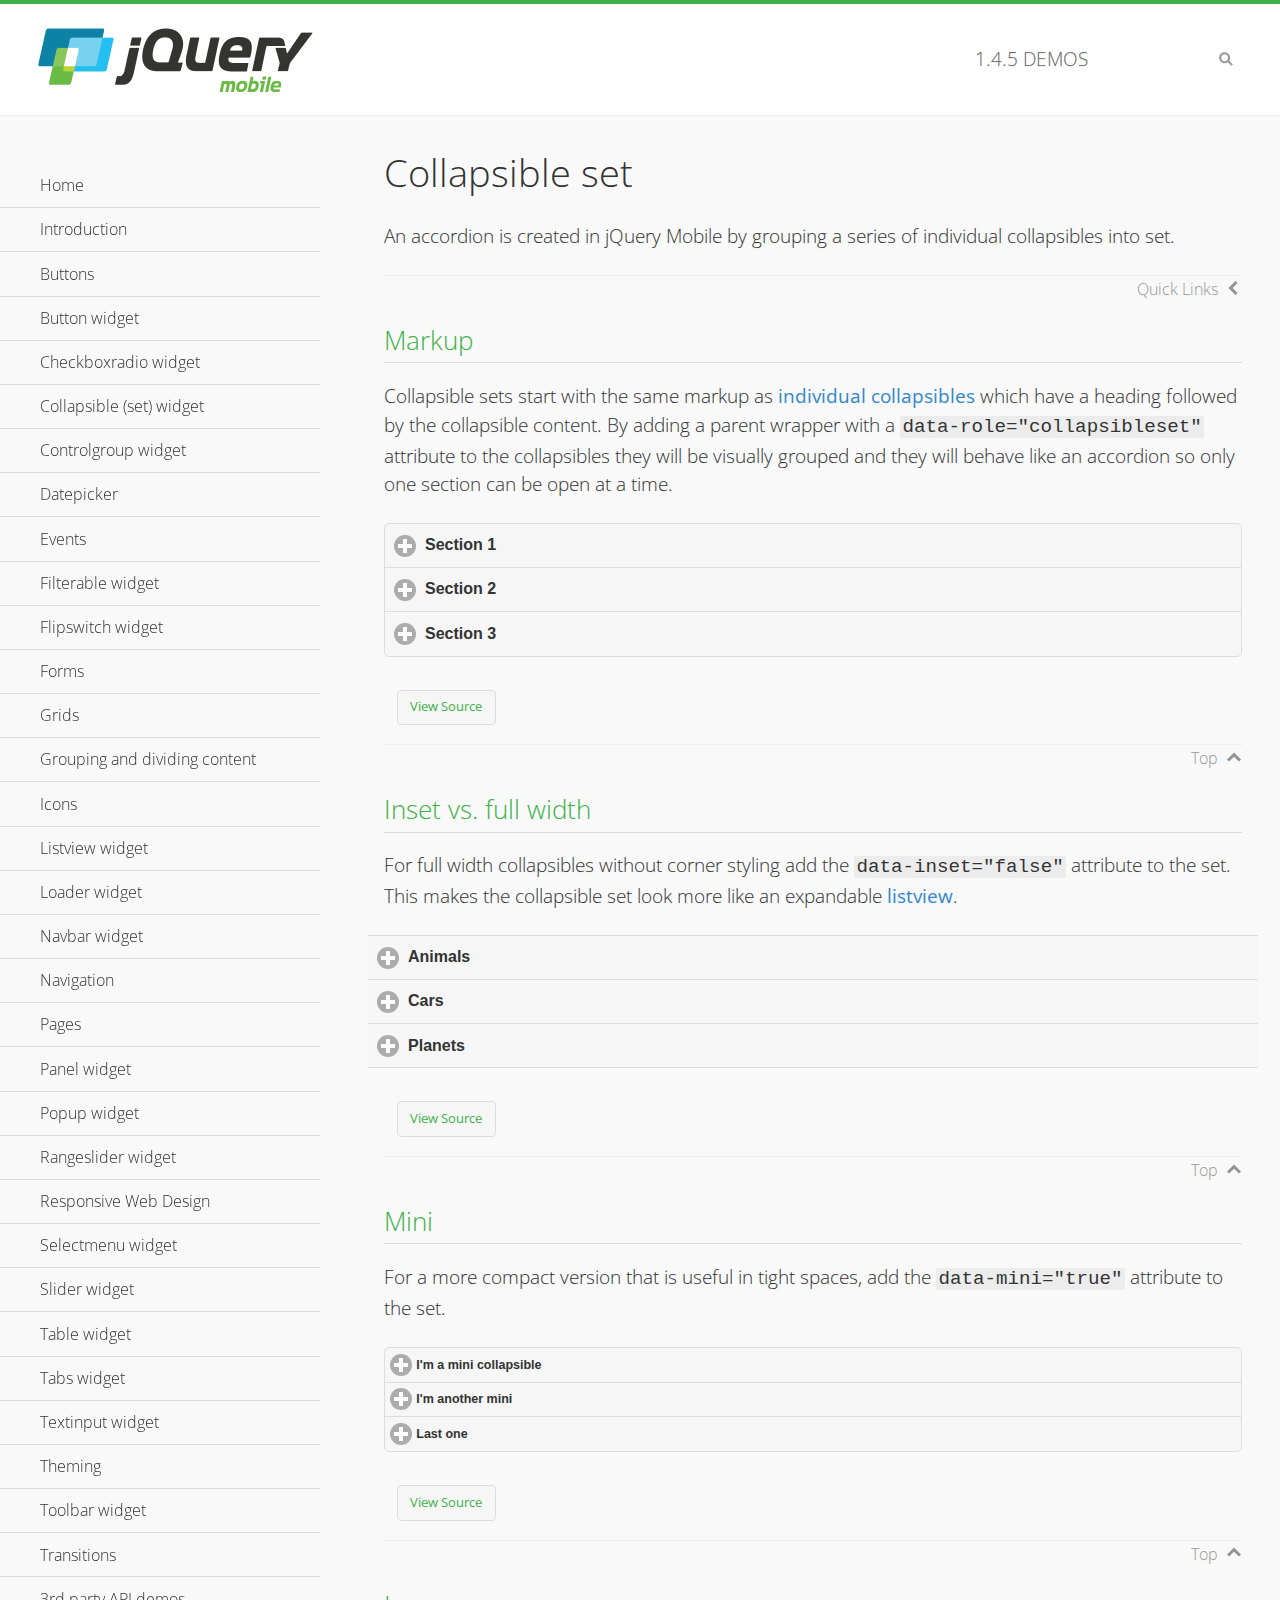
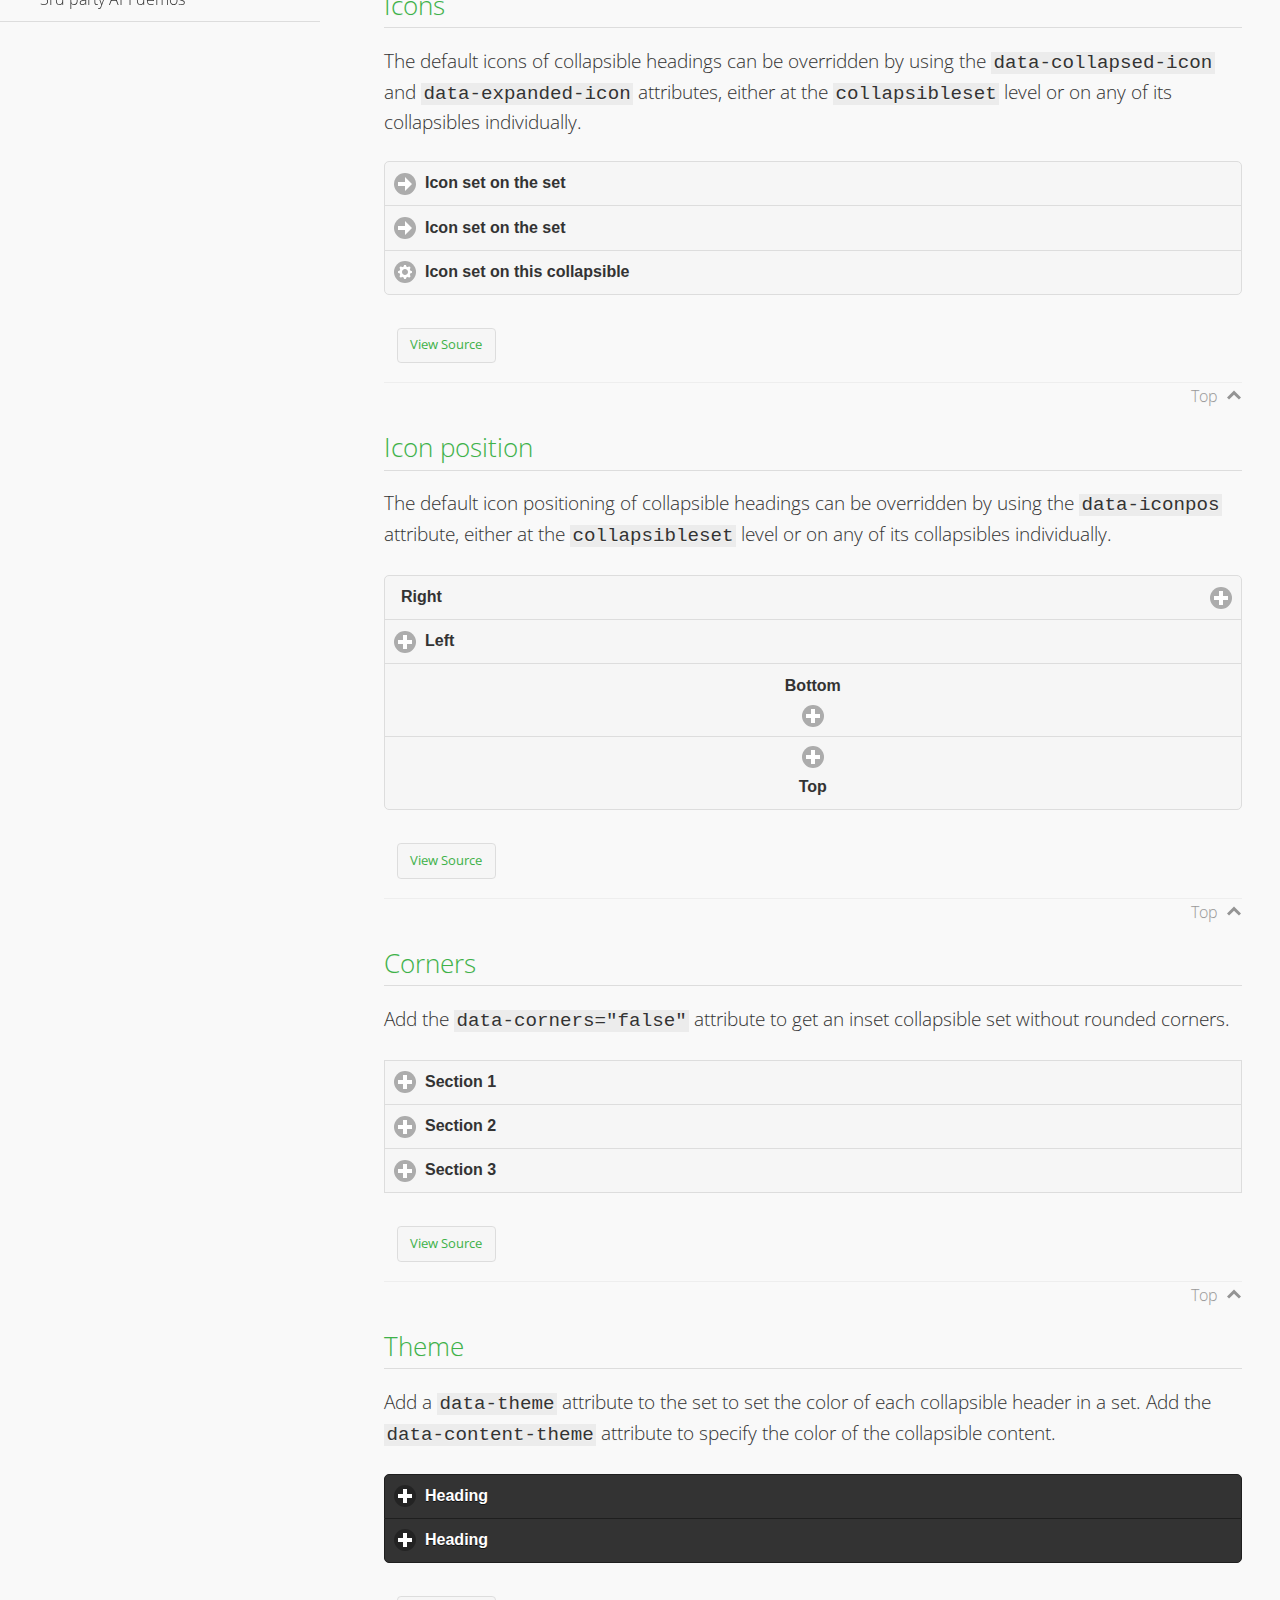
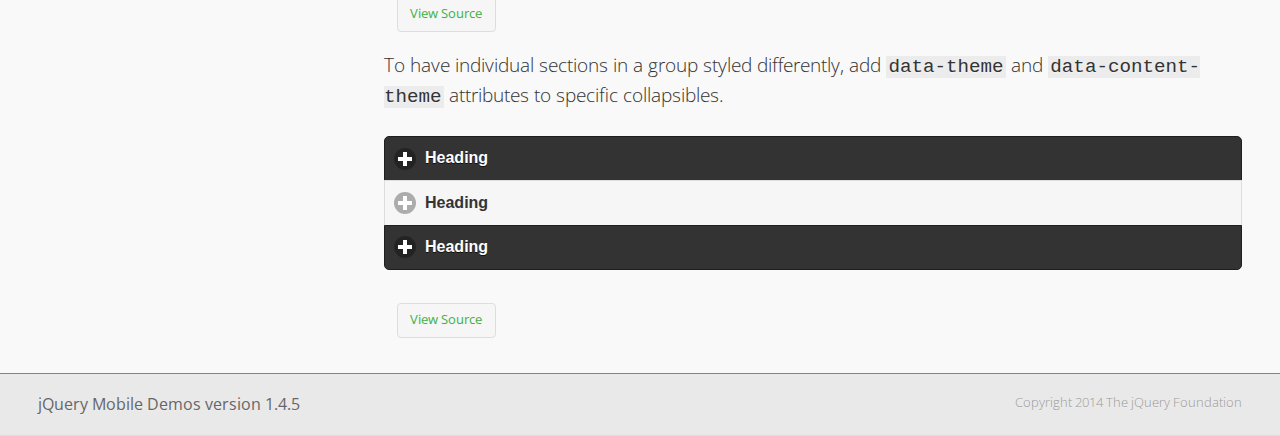
<file: Jquery/demos/collapsibleset/index.html>
<!DOCTYPE html>
<html>
<head>
	<meta charset="utf-8">
	<meta name="viewport" content="width=device-width, initial-scale=1">
	<title>Collapsible set - jQuery Mobile Demos</title>
	<link rel="shortcut icon" href="../favicon.ico">
    <link rel="stylesheet" href="http://fonts.googleapis.com/css?family=Open+Sans:300,400,700">
	<link rel="stylesheet" href="../css/themes/default/jquery.mobile-1.4.5.min.css">
	<link rel="stylesheet" href="../_assets/css/jqm-demos.css">
	<script src="../js/jquery.js"></script>
	<script src="../_assets/js/index.js"></script>
	<script src="../js/jquery.mobile-1.4.5.min.js"></script>
</head>
<body>
<div data-role="page" class="jqm-demos" data-quicklinks="true">

	<div data-role="header" class="jqm-header">
		<h2><a href="../" title="jQuery Mobile Demos home"><img src="../_assets/img/jquery-logo.png" alt="jQuery Mobile"></a></h2>
		<p><span class="jqm-version"></span> Demos</p>
		<a href="#" class="jqm-navmenu-link ui-btn ui-btn-icon-notext ui-corner-all ui-icon-bars ui-nodisc-icon ui-alt-icon ui-btn-left">Menu</a>
		<a href="#" class="jqm-search-link ui-btn ui-btn-icon-notext ui-corner-all ui-icon-search ui-nodisc-icon ui-alt-icon ui-btn-right">Search</a>
	</div><!-- /header -->

	<div role="main" class="ui-content jqm-content">

		<h1>Collapsible set</h1>

		<p>An accordion is created in jQuery Mobile by grouping a series of individual collapsibles into set.</p>

		<h2>Markup</h2>

		<p>Collapsible sets start with the same markup as <a href="../collapsible/" data-ajax="false">individual collapsibles</a> which have a heading followed by the collapsible content. By adding a parent wrapper with a <code>data-role="collapsibleset"</code> attribute to the collapsibles they will be visually grouped and they will behave like an accordion so only one section can be open at a time.</p>

			<div data-demo-html="true">
				<div data-role="collapsibleset" data-theme="a" data-content-theme="a">
					<div data-role="collapsible">
						<h3>Section 1</h3>
					<p>I'm the collapsible content for section 1</p>
					</div>
					<div data-role="collapsible">
						<h3>Section 2</h3>
					<p>I'm the collapsible content for section 2</p>

					</div>
					<div data-role="collapsible">
						<h3>Section 3</h3>
					<p>I'm the collapsible content for section 3</p>
					</div>
				</div>
			</div><!--/demo-html -->

		<h2>Inset vs. full width</h2>

		<p>For full width collapsibles without corner styling add the <code>data-inset="false"</code> attribute to the set. This makes the collapsible set look more like an expandable <a href="../listview/">listview</a>.</p>

			<div data-demo-html="true">
				<div data-role="collapsibleset" data-inset="false">
					<div data-role="collapsible">
						<h3>Animals</h3>
						<ul data-role="listview" data-inset="false">
							<li>Cats</li>
							<li>Dogs</li>
							<li>Lizards</li>
							<li>Snakes</li>
						</ul>
					</div>
					<div data-role="collapsible">
						<h3>Cars</h3>
						<ul data-role="listview" data-inset="false">
							<li>Acura</li>
							<li>Audi</li>
							<li>BMW</li>
							<li>Cadillac</li>
						</ul>
					</div>
					<div data-role="collapsible">
						<h3>Planets</h3>
						<ul data-role="listview" data-inset="false">
							<li>Earth</li>
							<li>Jupiter</li>
							<li>Mars</li>
							<li>Mercury</li>
						</ul>
					</div>
				</div>
			</div><!--/demo-html -->

		<h2>Mini</h2>

		<p>For a more compact version that is useful in tight spaces, add the <code>data-mini="true"</code> attribute to the set. </p>

			<div data-demo-html="true">
				<div data-role="collapsibleset" data-theme="a" data-content-theme="a" data-mini="true">
					<div data-role="collapsible">
						<h3>I'm a mini collapsible</h3>
					<p>This is good for tight spaces.</p>
					</div>
					<div data-role="collapsible">
						<h3>I'm another mini</h3>
					<p>Here's some collapsible content.</p>

					</div>
					<div data-role="collapsible">
						<h3>Last one</h3>
					<p>Final bit of collapsible content.</p>
					</div>
				</div>
			</div><!--/demo-html -->

		<h2>Icons</h2>

		<p>The default icons of collapsible headings can be overridden by using the <code>data-collapsed-icon</code> and <code>data-expanded-icon</code> attributes, either at the <code>collapsibleset</code> level or on any of its collapsibles individually.</p>

			<div data-demo-html="true">
				<div data-role="collapsibleset" data-theme="a" data-content-theme="a" data-collapsed-icon="arrow-r" data-expanded-icon="arrow-d">
					<div data-role="collapsible">
						<h3>Icon set on the set</h3>
					<p>Specify the open and close icons on the set to apply it to all the collapsibles within.</p>
					</div>
					<div data-role="collapsible">
						<h3>Icon set on the set</h3>
					<p>This collapsible also gets the icon from the set.</p>
					</div>
					<div data-role="collapsible" data-collapsed-icon="gear" data-expanded-icon="delete">
						<h3>Icon set on this collapsible</h3>
					<p>The icons here are applied to this collapsible specifically, thus overriding the set icons.</p>
					</div>
				</div>
			</div><!--/demo-html -->

		<h2>Icon position</h2>

		<p>The default icon positioning of collapsible headings can be overridden by using the <code>data-iconpos</code> attribute, either at the <code>collapsibleset</code> level or on any of its collapsibles individually.</p>

			<div data-demo-html="true">
				<div data-role="collapsibleset" data-theme="a" data-content-theme="a" data-iconpos="right">
					<div data-role="collapsible">
						<h3>Right</h3>
					<p>Inherits icon positioning from <code>data-iconpos="right"</code> attribute on set.</p>
					</div>
					<div data-role="collapsible" data-iconpos="left">
						<h3>Left</h3>
					<p>Set via <code>data-iconpos="left"</code> attribute on the collapsible</p>
					</div>
					<div data-role="collapsible" data-iconpos="bottom">
						<h3>Bottom</h3>
					<p>Set via <code>data-iconpos="bottom"</code> attribute on the collapsible</p>
					</div>
					<div data-role="collapsible" data-iconpos="top">
						<h3>Top</h3>
					<p>Set via <code>data-iconpos="top"</code> attribute on the collapsible</p>
					</div>
				</div>
			</div><!--/demo-html -->

		<h2>Corners</h2>
		<p>Add the <code>data-corners="false"</code> attribute to get an inset collapsible set without rounded corners.</p>

			<div data-demo-html="true">
				<div data-role="collapsibleset" data-corners="false" data-theme="a" data-content-theme="a">
					<div data-role="collapsible">
						<h3>Section 1</h3>
					<p>Collapsible content</p>
					</div>
					<div data-role="collapsible">
						<h3>Section 2</h3>
					<p>Collapsible content</p>

					</div>
					<div data-role="collapsible">
						<h3>Section 3</h3>
					<p>Collapsible content</p>
					</div>
				</div>
			</div><!--/demo-html -->

		<h2>Theme</h2>

		<p>Add a <code>data-theme</code> attribute to the set to set the color of each collapsible header in a set. Add the <code>data-content-theme</code> attribute to specify the color of the collapsible content. </p>

			<div data-demo-html="true">
				<div data-role="collapsibleset" data-theme="b" data-content-theme="b">
					<div data-role="collapsible">
						<h3>Heading</h3>
						<p>Content</p>
					</div>
					<div data-role="collapsible">
						<h3>Heading</h3>
						<p>Content</p>
					</div>
				</div>
			</div><!--/demo-html -->

		<p>To have individual sections in a group styled differently, add <code>data-theme</code> and <code>data-content-theme</code> attributes to specific collapsibles.</p>

			<div data-demo-html="true">
				<div data-role="collapsibleset" data-theme="b" data-content-theme="b">
					<div data-role="collapsible">
						<h3>Heading</h3>
						<p>Content</p>
					</div>
					<div data-role="collapsible" data-theme="a" data-content-theme="a">
						<h3>Heading</h3>
						<p>Content</p>
					</div>
					<div data-role="collapsible">
						<h3>Heading</h3>
						<p>Content</p>
					</div>
				</div>
		</div><!--/demo-html -->

	</div><!-- /content -->
	    <div data-role="panel" class="jqm-navmenu-panel" data-position="left" data-display="overlay" data-theme="a">
	    	<ul class="jqm-list ui-alt-icon ui-nodisc-icon">
<li data-filtertext="demos homepage" data-icon="home"><a href=".././">Home</a></li>
<li data-filtertext="introduction overview getting started"><a href="../intro/" data-ajax="false">Introduction</a></li>
<li data-filtertext="buttons button markup buttonmarkup method anchor link button element"><a href="../button-markup/" data-ajax="false">Buttons</a></li>
<li data-filtertext="form button widget input button submit reset"><a href="../button/" data-ajax="false">Button widget</a></li>
<li data-role="collapsible" data-enhanced="true" data-collapsed-icon="carat-d" data-expanded-icon="carat-u" data-iconpos="right" data-inset="false" class="ui-collapsible ui-collapsible-themed-content ui-collapsible-collapsed">
	<h3 class="ui-collapsible-heading ui-collapsible-heading-collapsed">
		<a href="#" class="ui-collapsible-heading-toggle ui-btn ui-btn-icon-right ui-btn-inherit ui-icon-carat-d">
		    Checkboxradio widget<span class="ui-collapsible-heading-status"> click to expand contents</span>
		</a>
	</h3>
	<div class="ui-collapsible-content ui-body-inherit ui-collapsible-content-collapsed" aria-hidden="true">
		<ul>
			<li data-filtertext="form checkboxradio widget checkbox input checkboxes controlgroups"><a href="../checkboxradio-checkbox/" data-ajax="false">Checkboxes</a></li>
			<li data-filtertext="form checkboxradio widget radio input radio buttons controlgroups"><a href="../checkboxradio-radio/" data-ajax="false">Radio buttons</a></li>
		</ul>
	</div>
</li>
<li data-role="collapsible" data-enhanced="true" data-collapsed-icon="carat-d" data-expanded-icon="carat-u" data-iconpos="right" data-inset="false" class="ui-collapsible ui-collapsible-themed-content ui-collapsible-collapsed">
	<h3 class="ui-collapsible-heading ui-collapsible-heading-collapsed">
		<a href="#" class="ui-collapsible-heading-toggle ui-btn ui-btn-icon-right ui-btn-inherit ui-icon-carat-d">
			Collapsible (set) widget<span class="ui-collapsible-heading-status"> click to expand contents</span>
		</a>
	</h3>
	<div class="ui-collapsible-content ui-body-inherit ui-collapsible-content-collapsed" aria-hidden="true">
		<ul>
			<li data-filtertext="collapsibles content formatting"><a href="../collapsible/" data-ajax="false">Collapsible</a></li>
			<li data-filtertext="dynamic collapsible set accordion append expand"><a href="../collapsible-dynamic/" data-ajax="false">Dynamic collapsibles</a></li>
			<li data-filtertext="accordions collapsible set widget content formatting grouped collapsibles"><a href="../collapsibleset/" data-ajax="false">Collapsible set</a></li>
		</ul>
	</div>
</li>
<li data-role="collapsible" data-enhanced="true" data-collapsed-icon="carat-d" data-expanded-icon="carat-u" data-iconpos="right" data-inset="false" class="ui-collapsible ui-collapsible-themed-content ui-collapsible-collapsed">
	<h3 class="ui-collapsible-heading ui-collapsible-heading-collapsed">
		<a href="#" class="ui-collapsible-heading-toggle ui-btn ui-btn-icon-right ui-btn-inherit ui-icon-carat-d">
			Controlgroup widget<span class="ui-collapsible-heading-status"> click to expand contents</span>
		</a>
	</h3>
	<div class="ui-collapsible-content ui-body-inherit ui-collapsible-content-collapsed" aria-hidden="true">
		<ul>
			<li data-filtertext="controlgroups selectmenu checkboxradio input grouped buttons horizontal vertical"><a href="../controlgroup/" data-ajax="false">Controlgroup</a></li>
			<li data-filtertext="dynamic controlgroup dynamically add buttons"><a href="../controlgroup-dynamic/" data-ajax="false">Dynamic controlgroups</a></li>
		</ul>
	</div>
</li>
<li data-filtertext="form datepicker widget date input"><a href="../datepicker/" data-ajax="false">Datepicker</a></li>
<li data-role="collapsible" data-enhanced="true" data-collapsed-icon="carat-d" data-expanded-icon="carat-u" data-iconpos="right" data-inset="false" class="ui-collapsible ui-collapsible-themed-content ui-collapsible-collapsed">
	<h3 class="ui-collapsible-heading ui-collapsible-heading-collapsed">
		<a href="#" class="ui-collapsible-heading-toggle ui-btn ui-btn-icon-right ui-btn-inherit ui-icon-carat-d">
			Events<span class="ui-collapsible-heading-status"> click to expand contents</span>
		</a>
	</h3>
	<div class="ui-collapsible-content ui-body-inherit ui-collapsible-content-collapsed" aria-hidden="true">
		<ul>
			<li data-filtertext="swipe to delete list items listviews swipe events"><a href="../swipe-list/" data-ajax="false">Swipe list items</a></li>
			<li data-filtertext="swipe to navigate swipe page navigation swipe events"><a href="../swipe-page/" data-ajax="false">Swipe page navigation</a></li>
		</ul>
	</div>
</li>
<li data-filtertext="filterable filter elements sorting searching listview table"><a href="../filterable/" data-ajax="false">Filterable widget</a></li>
<li data-filtertext="form flipswitch widget flip toggle switch binary select checkbox input"><a href="../flipswitch/" data-ajax="false">Flipswitch widget</a></li>
<li data-role="collapsible" data-enhanced="true" data-collapsed-icon="carat-d" data-expanded-icon="carat-u" data-iconpos="right" data-inset="false" class="ui-collapsible ui-collapsible-themed-content ui-collapsible-collapsed">
	<h3 class="ui-collapsible-heading ui-collapsible-heading-collapsed">
		<a href="#" class="ui-collapsible-heading-toggle ui-btn ui-btn-icon-right ui-btn-inherit ui-icon-carat-d">
			Forms<span class="ui-collapsible-heading-status"> click to expand contents</span>
		</a>
	</h3>
	<div class="ui-collapsible-content ui-body-inherit ui-collapsible-content-collapsed" aria-hidden="true">
		<ul>
			<li data-filtertext="forms text checkbox radio range button submit reset inputs selects textarea slider flipswitch label form elements"><a href="../forms/" data-ajax="false">Forms</a></li>
			<li data-filtertext="form hide labels hidden accessible ui-hidden-accessible forms"><a href="../forms-label-hidden-accessible/" data-ajax="false">Hide labels</a></li>
			<li data-filtertext="form field containers fieldcontain ui-field-contain forms"><a href="../forms-field-contain/" data-ajax="false">Field containers</a></li>
			<li data-filtertext="forms disabled form elements"><a href="../forms-disabled/" data-ajax="false">Forms disabled</a></li>
			<li data-filtertext="forms gallery examples overview forms text checkbox radio range button submit reset inputs selects textarea slider flipswitch label form elements"><a href="../forms-gallery/" data-ajax="false">Forms gallery</a></li>
		</ul>
	</div>
</li>
<li data-role="collapsible" data-enhanced="true" data-collapsed-icon="carat-d" data-expanded-icon="carat-u" data-iconpos="right" data-inset="false" class="ui-collapsible ui-collapsible-themed-content ui-collapsible-collapsed">
	<h3 class="ui-collapsible-heading ui-collapsible-heading-collapsed">
		<a href="#" class="ui-collapsible-heading-toggle ui-btn ui-btn-icon-right ui-btn-inherit ui-icon-carat-d">
			Grids<span class="ui-collapsible-heading-status"> click to expand contents</span>
		</a>
	</h3>
	<div class="ui-collapsible-content ui-body-inherit ui-collapsible-content-collapsed" aria-hidden="true">
		<ul>
			<li data-filtertext="grids columns blocks content formatting rwd responsive css framework"><a href="../grids/" data-ajax="false">Grids</a></li>
			<li data-filtertext="buttons in grids css framework"><a href="../grids-buttons/" data-ajax="false">Buttons in grids</a></li>
			<li data-filtertext="custom responsive grids rwd css framework"><a href="../grids-custom-responsive/" data-ajax="false">Custom responsive grids</a></li>
		</ul>
	</div>
</li>
<li data-filtertext="blocks content formatting sections heading"><a href="../body-bar-classes/" data-ajax="false">Grouping and dividing content</a></li>
<li data-role="collapsible" data-enhanced="true" data-collapsed-icon="carat-d" data-expanded-icon="carat-u" data-iconpos="right" data-inset="false" class="ui-collapsible ui-collapsible-themed-content ui-collapsible-collapsed">
	<h3 class="ui-collapsible-heading ui-collapsible-heading-collapsed">
		<a href="#" class="ui-collapsible-heading-toggle ui-btn ui-btn-icon-right ui-btn-inherit ui-icon-carat-d">
			Icons<span class="ui-collapsible-heading-status"> click to expand contents</span>
		</a>
	</h3>
	<div class="ui-collapsible-content ui-body-inherit ui-collapsible-content-collapsed" aria-hidden="true">
		<ul>
			<li data-filtertext="button icons svg disc alt custom icon position"><a href="../icons/" data-ajax="false">Icons</a></li>
			<li data-filtertext=""><a href="../icons-grunticon/" data-ajax="false">Grunticon loader</a></li>
		</ul>
	</div>
</li>
<li data-role="collapsible" data-enhanced="true" data-collapsed-icon="carat-d" data-expanded-icon="carat-u" data-iconpos="right" data-inset="false" class="ui-collapsible ui-collapsible-themed-content ui-collapsible-collapsed">
	<h3 class="ui-collapsible-heading ui-collapsible-heading-collapsed">
		<a href="#" class="ui-collapsible-heading-toggle ui-btn ui-btn-icon-right ui-btn-inherit ui-icon-carat-d">
			Listview widget<span class="ui-collapsible-heading-status"> click to expand contents</span>
		</a>
	</h3>
	<div class="ui-collapsible-content ui-body-inherit ui-collapsible-content-collapsed" aria-hidden="true">
		<ul>
			<li data-filtertext="listview widget thumbnails icons nested split button collapsible ul ol"><a href="../listview/" data-ajax="false">Listview</a></li>
			<li data-filtertext="autocomplete filterable reveal listview filtertextbeforefilter placeholder"><a href="../listview-autocomplete/" data-ajax="false">Listview autocomplete</a></li>
			<li data-filtertext="autocomplete filterable reveal listview remote data filtertextbeforefilter placeholder"><a href="../listview-autocomplete-remote/" data-ajax="false">Listview autocomplete remote data</a></li>
			<li data-filtertext="autodividers anchor jump scroll linkbars listview lists ul ol"><a href="../listview-autodividers-linkbar/" data-ajax="false">Listview autodividers linkbar</a></li>
			<li data-filtertext="listview autodividers selector autodividersselector lists ul ol"><a href="../listview-autodividers-selector/" data-ajax="false">Listview autodividers selector</a></li>
			<li data-filtertext="listview nested list items"><a href="../listview-nested-lists/" data-ajax="false">Nested Listviews</a></li>
			<li data-filtertext="listview collapsible list items flat"><a href="../listview-collapsible-item-flat/" data-ajax="false">Listview collapsible list items (flat)</a></li>
			<li data-filtertext="listview collapsible list indented"><a href="../listview-collapsible-item-indented/" data-ajax="false">Listview collapsible list items (indented)</a></li>
			<li data-filtertext="grid listview responsive grids responsive listviews lists ul"><a href="../listview-grid/" data-ajax="false">Listview responsive grid</a></li>
		</ul>
	</div>
</li>
<li data-filtertext="loader widget page loading navigation overlay spinner"><a href="../loader/" data-ajax="false">Loader widget</a></li>
<li data-filtertext="navbar widget navmenu toolbars header footer"><a href="../navbar/" data-ajax="false">Navbar widget</a></li>
<li data-role="collapsible" data-enhanced="true" data-collapsed-icon="carat-d" data-expanded-icon="carat-u" data-iconpos="right" data-inset="false" class="ui-collapsible ui-collapsible-themed-content ui-collapsible-collapsed">
	<h3 class="ui-collapsible-heading ui-collapsible-heading-collapsed">
		<a href="#" class="ui-collapsible-heading-toggle ui-btn ui-btn-icon-right ui-btn-inherit ui-icon-carat-d">
			Navigation<span class="ui-collapsible-heading-status"> click to expand contents</span>
		</a>
	</h3>
	<div class="ui-collapsible-content ui-body-inherit ui-collapsible-content-collapsed" aria-hidden="true">
		<ul>
			<li data-filtertext="ajax navigation navigate widget history event method"><a href="../navigation/" data-ajax="false">Navigation</a></li>
			<li data-filtertext="linking pages page links navigation ajax prefetch cache"><a href="../navigation-linking-pages/" data-ajax="false">Linking pages</a></li>
			<!-- <li data-filtertext="php redirect server redirection server-side navigation"><a href="../navigation-php-redirect/" data-ajax="false">PHP redirect demo</a></li>-->
			<li data-filtertext="navigation redirection hash query"><a href="../navigation-hash-processing/" data-ajax="false">Hash processing demo</a></li>
			<li data-filtertext="navigation redirection hash query"><a href="../page-events/" data-ajax="false">Page Navigation Events</a></li>
		</ul>
	</div>
</li>
<li data-role="collapsible" data-enhanced="true" data-collapsed-icon="carat-d" data-expanded-icon="carat-u" data-iconpos="right" data-inset="false" class="ui-collapsible ui-collapsible-themed-content ui-collapsible-collapsed">
	<h3 class="ui-collapsible-heading ui-collapsible-heading-collapsed">
		<a href="#" class="ui-collapsible-heading-toggle ui-btn ui-btn-icon-right ui-btn-inherit ui-icon-carat-d">
			Pages<span class="ui-collapsible-heading-status"> click to expand contents</span>
		</a>
	</h3>
	<div class="ui-collapsible-content ui-body-inherit ui-collapsible-content-collapsed" aria-hidden="true">
		<ul>
			<li data-filtertext="pages page widget ajax navigation"><a href="../pages/" data-ajax="false">Pages</a></li>
			<li data-filtertext="single page"><a href="../pages-single-page/" data-ajax="false">Single page</a></li>
			<li data-filtertext="multipage multi-page page"><a href="../pages-multi-page/" data-ajax="false">Multi-page template</a></li>
			<li data-filtertext="dialog page widget modal popup"><a href="../pages-dialog/" data-ajax="false">Dialog page</a></li>
		</ul>
	</div>
</li>
<li data-role="collapsible" data-enhanced="true" data-collapsed-icon="carat-d" data-expanded-icon="carat-u" data-iconpos="right" data-inset="false" class="ui-collapsible ui-collapsible-themed-content ui-collapsible-collapsed">
	<h3 class="ui-collapsible-heading ui-collapsible-heading-collapsed">
		<a href="#" class="ui-collapsible-heading-toggle ui-btn ui-btn-icon-right ui-btn-inherit ui-icon-carat-d">
			Panel widget<span class="ui-collapsible-heading-status"> click to expand contents</span>
		</a>
	</h3>
	<div class="ui-collapsible-content ui-body-inherit ui-collapsible-content-collapsed" aria-hidden="true">
		<ul>
			<li data-filtertext="panel widget sliding panels reveal push overlay responsive"><a href="../panel/" data-ajax="false">Panel</a></li>
			<li data-filtertext=""><a href="../panel-external/" data-ajax="false">External panels</a></li>
			<li data-filtertext="panel "><a href="../panel-fixed/" data-ajax="false">Fixed panels</a></li>
			<li data-filtertext="panel slide panels sliding panels shadow rwd responsive breakpoint"><a href="../panel-responsive/" data-ajax="false">Panels responsive</a></li>
			<li data-filtertext="panel custom style custom panel width reveal shadow listview panel styling page background wrapper"><a href="../panel-styling/" data-ajax="false">Custom panel style</a></li>
			<li data-filtertext="panel open on swipe"><a href="../panel-swipe-open/" data-ajax="false">Panel open on swipe</a></li>
			<li data-filtertext="panels outside page internal external toolbars"><a href="../panel-external-internal/" data-ajax="false">Panel external and internal</a></li>
		</ul>
	</div>
</li>
<li data-role="collapsible" data-enhanced="true" data-collapsed-icon="carat-d" data-expanded-icon="carat-u" data-iconpos="right" data-inset="false" class="ui-collapsible ui-collapsible-themed-content ui-collapsible-collapsed">
	<h3 class="ui-collapsible-heading ui-collapsible-heading-collapsed">
		<a href="#" class="ui-collapsible-heading-toggle ui-btn ui-btn-icon-right ui-btn-inherit ui-icon-carat-d">
			Popup widget<span class="ui-collapsible-heading-status"> click to expand contents</span>
		</a>
	</h3>
	<div class="ui-collapsible-content ui-body-inherit ui-collapsible-content-collapsed" aria-hidden="true">
		<ul>
			<li data-filtertext="popup widget popups dialog modal transition tooltip lightbox form overlay screen flip pop fade transition"><a href="../popup/" data-ajax="false">Popup</a></li>
			<li data-filtertext="popup alignment position"><a href="../popup-alignment/" data-ajax="false">Popup alignment</a></li>
			<li data-filtertext="popup arrow size popups popover"><a href="../popup-arrow-size/" data-ajax="false">Popup arrow size</a></li>
			<li data-filtertext="dynamic popups popup images lightbox"><a href="../popup-dynamic/" data-ajax="false">Dynamic popups</a></li>
			<li data-filtertext="popups with iframes scaling"><a href="../popup-iframe/" data-ajax="false">Popups with iframes</a></li>
			<li data-filtertext="popup image scaling"><a href="../popup-image-scaling/" data-ajax="false">Popup image scaling</a></li>
			<li data-filtertext="external popup outside multi-page"><a href="../popup-outside-multipage/" data-ajax="false">Popup outside multi-page</a></li>
		</ul>
	</div>
</li>
<li data-filtertext="form rangeslider widget dual sliders dual handle sliders range input"><a href="../rangeslider/" data-ajax="false">Rangeslider widget</a></li>
<li data-filtertext="responsive web design rwd adaptive progressive enhancement PE accessible mobile breakpoints media query media queries"><a href="../rwd/" data-ajax="false">Responsive Web Design</a></li>
<li data-role="collapsible" data-enhanced="true" data-collapsed-icon="carat-d" data-expanded-icon="carat-u" data-iconpos="right" data-inset="false" class="ui-collapsible ui-collapsible-themed-content ui-collapsible-collapsed">
	<h3 class="ui-collapsible-heading ui-collapsible-heading-collapsed">
		<a href="#" class="ui-collapsible-heading-toggle ui-btn ui-btn-icon-right ui-btn-inherit ui-icon-carat-d">
			Selectmenu widget<span class="ui-collapsible-heading-status"> click to expand contents</span>
		</a>
	</h3>
	<div class="ui-collapsible-content ui-body-inherit ui-collapsible-content-collapsed" aria-hidden="true">
		<ul>
			<li data-filtertext="form selectmenu widget select input custom select menu selects"><a href="../selectmenu/" data-ajax="false">Selectmenu</a></li>
			<li data-filtertext="form custom select menu selectmenu widget custom menu option optgroup multiple selects"><a href="../selectmenu-custom/" data-ajax="false">Custom select menu</a></li>
			<li data-filtertext="filterable select filter popup dialog"><a href="../selectmenu-custom-filter/" data-ajax="false">Custom select menu with filter</a></li>
		</ul>
	</div>
</li>
<li data-role="collapsible" data-enhanced="true" data-collapsed-icon="carat-d" data-expanded-icon="carat-u" data-iconpos="right" data-inset="false" class="ui-collapsible ui-collapsible-themed-content ui-collapsible-collapsed">
	<h3 class="ui-collapsible-heading ui-collapsible-heading-collapsed">
		<a href="#" class="ui-collapsible-heading-toggle ui-btn ui-btn-icon-right ui-btn-inherit ui-icon-carat-d">
			Slider widget<span class="ui-collapsible-heading-status"> click to expand contents</span>
		</a>
	</h3>
	<div class="ui-collapsible-content ui-body-inherit ui-collapsible-content-collapsed" aria-hidden="true">
		<ul>
			<li data-filtertext="form slider widget range input single sliders"><a href="../slider/" data-ajax="false">Slider</a></li>
			<li data-filtertext="form slider widget flipswitch slider binary select flip toggle switch"><a href="../slider-flipswitch/" data-ajax="false">Slider flip toggle switch</a></li>
			<li data-filtertext="form slider tooltip handle value input range sliders"><a href="../slider-tooltip/" data-ajax="false">Slider tooltip</a></li>
		</ul>
	</div>
</li>
<li data-role="collapsible" data-enhanced="true" data-collapsed-icon="carat-d" data-expanded-icon="carat-u" data-iconpos="right" data-inset="false" class="ui-collapsible ui-collapsible-themed-content ui-collapsible-collapsed">
	<h3 class="ui-collapsible-heading ui-collapsible-heading-collapsed">
		<a href="#" class="ui-collapsible-heading-toggle ui-btn ui-btn-icon-right ui-btn-inherit ui-icon-carat-d">
			Table widget<span class="ui-collapsible-heading-status"> click to expand contents</span>
		</a>
	</h3>
	<div class="ui-collapsible-content ui-body-inherit ui-collapsible-content-collapsed" aria-hidden="true">
		<ul>
			<li data-filtertext="table widget reflow column toggle th td responsive tables rwd hide show tabular"><a href="../table-column-toggle/" data-ajax="false">Table Column Toggle</a></li>
			<li data-filtertext="table column toggle phone comparison demo"><a href="../table-column-toggle-example/" data-ajax="false">Table Column Toggle demo</a></li>
			<li data-filtertext="responsive tables table column toggle heading groups rwd breakpoint"><a href="../table-column-toggle-heading-groups/" data-ajax="false">Table Column Toggle heading groups</a></li>
			<li data-filtertext="responsive tables table column toggle hide rwd breakpoint customization options"><a href="../table-column-toggle-options/" data-ajax="false">Table Column Toggle options</a></li>
			<li data-filtertext="table reflow th td responsive rwd columns tabular"><a href="../table-reflow/" data-ajax="false">Table Reflow</a></li>
			<li data-filtertext="responsive tables table reflow heading groups rwd breakpoint"><a href="../table-reflow-heading-groups/" data-ajax="false">Table Reflow heading groups</a></li>
			<li data-filtertext="responsive tables table reflow stripes strokes table style"><a href="../table-reflow-stripes-strokes/" data-ajax="false">Table Reflow stripes and strokes</a></li>
			<li data-filtertext="responsive tables table reflow stack custom styles"><a href="../table-reflow-styling/" data-ajax="false">Table Reflow custom styles</a></li>
		</ul>
	</div>
</li>
<li data-filtertext="ui tabs widget"><a href="../tabs/" data-ajax="false">Tabs widget</a></li>
<li data-filtertext="form textinput widget text input textarea number date time tel email file color password"><a href="../textinput/" data-ajax="false">Textinput widget</a></li>
<li data-role="collapsible" data-enhanced="true" data-collapsed-icon="carat-d" data-expanded-icon="carat-u" data-iconpos="right" data-inset="false" class="ui-collapsible ui-collapsible-themed-content ui-collapsible-collapsed">
	<h3 class="ui-collapsible-heading ui-collapsible-heading-collapsed">
		<a href="#" class="ui-collapsible-heading-toggle ui-btn ui-btn-icon-right ui-btn-inherit ui-icon-carat-d">
			Theming<span class="ui-collapsible-heading-status"> click to expand contents</span>
		</a>
	</h3>
	<div class="ui-collapsible-content ui-body-inherit ui-collapsible-content-collapsed" aria-hidden="true">
		<ul>
			<li data-filtertext="default theme swatches theming style css"><a href="../theme-default/" data-ajax="false">Default theme</a></li>
			<li data-filtertext="classic theme old theme swatches theming style css"><a href="../theme-classic/" data-ajax="false">Classic theme</a></li>
		</ul>
	</div>
</li>
<li data-role="collapsible" data-enhanced="true" data-collapsed-icon="carat-d" data-expanded-icon="carat-u" data-iconpos="right" data-inset="false" class="ui-collapsible ui-collapsible-themed-content ui-collapsible-collapsed">
	<h3 class="ui-collapsible-heading ui-collapsible-heading-collapsed">
		<a href="#" class="ui-collapsible-heading-toggle ui-btn ui-btn-icon-right ui-btn-inherit ui-icon-carat-d">
			Toolbar widget<span class="ui-collapsible-heading-status"> click to expand contents</span>
		</a>
	</h3>
	<div class="ui-collapsible-content ui-body-inherit ui-collapsible-content-collapsed" aria-hidden="true">
		<ul>
			<li data-filtertext="toolbar widget header footer toolbars fixed fullscreen external sections"><a href="../toolbar/" data-ajax="false">Toolbar</a></li>
			<li data-filtertext="dynamic toolbars dynamically add toolbar header footer"><a href="../toolbar-dynamic/" data-ajax="false">Dynamic toolbars</a></li>
			<li data-filtertext="external toolbars header footer"><a href="../toolbar-external/" data-ajax="false">External toolbars</a></li>
			<li data-filtertext="fixed toolbars header footer"><a href="../toolbar-fixed/" data-ajax="false">Fixed toolbars</a></li>
			<li data-filtertext="fixed fullscreen toolbars header footer"><a href="../toolbar-fixed-fullscreen/" data-ajax="false">Fullscreen toolbars</a></li>
			<li data-filtertext="external fixed toolbars header footer"><a href="../toolbar-fixed-external/" data-ajax="false">Fixed external toolbars</a></li>
			<li data-filtertext="external persistent toolbars header footer navbar navmenu"><a href="../toolbar-fixed-persistent/" data-ajax="false">Persistent toolbars</a></li>
			<li data-filtertext="external ajax optimized toolbars persistent toolbars header footer navbar"><a href="../toolbar-fixed-persistent-optimized/" data-ajax="false">Ajax optimized toolbars</a></li>
			<li data-filtertext="form in toolbars header footer"><a href="../toolbar-fixed-forms/" data-ajax="false">Form in toolbar</a></li>
		</ul>
	</div>
</li>
<li data-filtertext="page transitions animated pages popup navigation flip slide fade pop"><a href="../transitions/" data-ajax="false">Transitions</a></li>
<li data-role="collapsible" data-enhanced="true" data-collapsed-icon="carat-d" data-expanded-icon="carat-u" data-iconpos="right" data-inset="false" class="ui-collapsible ui-collapsible-themed-content ui-collapsible-collapsed">
	<h3 class="ui-collapsible-heading ui-collapsible-heading-collapsed">
		<a href="#" class="ui-collapsible-heading-toggle ui-btn ui-btn-icon-right ui-btn-inherit ui-icon-carat-d">
			3rd party API demos<span class="ui-collapsible-heading-status"> click to expand contents</span>
		</a>
	</h3>
	<div class="ui-collapsible-content ui-body-inherit ui-collapsible-content-collapsed" aria-hidden="true">
		<ul>
			<li data-filtertext="backbone requirejs navigation router"><a href="../backbone-requirejs/" data-ajax="false">Backbone RequireJS</a></li>
			<li data-filtertext="google maps geolocation demo"><a href="../map-geolocation/" data-ajax="false">Google Maps geolocation</a></li>
			<li data-filtertext="google maps hybrid"><a href="../map-list-toggle/" data-ajax="false">Google Maps list toggle</a></li>
		</ul>
	</div>
</li>



		     </ul>
		</div><!-- /panel -->


	<div data-role="footer" data-position="fixed" data-tap-toggle="false" class="jqm-footer">
		<p>jQuery Mobile Demos version <span class="jqm-version"></span></p>
		<p>Copyright 2014 The jQuery Foundation</p>
	</div><!-- /footer -->
	<!-- TODO: This should become an external panel so we can add input to markup (unique ID) -->
    <div data-role="panel" class="jqm-search-panel" data-position="right" data-display="overlay" data-theme="a">
		<div class="jqm-search">
			<ul class="jqm-list" data-filter-placeholder="Search demos..." data-filter-reveal="true">
<li data-filtertext="demos homepage" data-icon="home"><a href=".././">Home</a></li>
<li data-filtertext="introduction overview getting started"><a href="../intro/" data-ajax="false">Introduction</a></li>
<li data-filtertext="buttons button markup buttonmarkup method anchor link button element"><a href="../button-markup/" data-ajax="false">Buttons</a></li>
<li data-filtertext="form button widget input button submit reset"><a href="../button/" data-ajax="false">Button widget</a></li>
<li data-role="collapsible" data-enhanced="true" data-collapsed-icon="carat-d" data-expanded-icon="carat-u" data-iconpos="right" data-inset="false" class="ui-collapsible ui-collapsible-themed-content ui-collapsible-collapsed">
	<h3 class="ui-collapsible-heading ui-collapsible-heading-collapsed">
		<a href="#" class="ui-collapsible-heading-toggle ui-btn ui-btn-icon-right ui-btn-inherit ui-icon-carat-d">
		    Checkboxradio widget<span class="ui-collapsible-heading-status"> click to expand contents</span>
		</a>
	</h3>
	<div class="ui-collapsible-content ui-body-inherit ui-collapsible-content-collapsed" aria-hidden="true">
		<ul>
			<li data-filtertext="form checkboxradio widget checkbox input checkboxes controlgroups"><a href="../checkboxradio-checkbox/" data-ajax="false">Checkboxes</a></li>
			<li data-filtertext="form checkboxradio widget radio input radio buttons controlgroups"><a href="../checkboxradio-radio/" data-ajax="false">Radio buttons</a></li>
		</ul>
	</div>
</li>
<li data-role="collapsible" data-enhanced="true" data-collapsed-icon="carat-d" data-expanded-icon="carat-u" data-iconpos="right" data-inset="false" class="ui-collapsible ui-collapsible-themed-content ui-collapsible-collapsed">
	<h3 class="ui-collapsible-heading ui-collapsible-heading-collapsed">
		<a href="#" class="ui-collapsible-heading-toggle ui-btn ui-btn-icon-right ui-btn-inherit ui-icon-carat-d">
			Collapsible (set) widget<span class="ui-collapsible-heading-status"> click to expand contents</span>
		</a>
	</h3>
	<div class="ui-collapsible-content ui-body-inherit ui-collapsible-content-collapsed" aria-hidden="true">
		<ul>
			<li data-filtertext="collapsibles content formatting"><a href="../collapsible/" data-ajax="false">Collapsible</a></li>
			<li data-filtertext="dynamic collapsible set accordion append expand"><a href="../collapsible-dynamic/" data-ajax="false">Dynamic collapsibles</a></li>
			<li data-filtertext="accordions collapsible set widget content formatting grouped collapsibles"><a href="../collapsibleset/" data-ajax="false">Collapsible set</a></li>
		</ul>
	</div>
</li>
<li data-role="collapsible" data-enhanced="true" data-collapsed-icon="carat-d" data-expanded-icon="carat-u" data-iconpos="right" data-inset="false" class="ui-collapsible ui-collapsible-themed-content ui-collapsible-collapsed">
	<h3 class="ui-collapsible-heading ui-collapsible-heading-collapsed">
		<a href="#" class="ui-collapsible-heading-toggle ui-btn ui-btn-icon-right ui-btn-inherit ui-icon-carat-d">
			Controlgroup widget<span class="ui-collapsible-heading-status"> click to expand contents</span>
		</a>
	</h3>
	<div class="ui-collapsible-content ui-body-inherit ui-collapsible-content-collapsed" aria-hidden="true">
		<ul>
			<li data-filtertext="controlgroups selectmenu checkboxradio input grouped buttons horizontal vertical"><a href="../controlgroup/" data-ajax="false">Controlgroup</a></li>
			<li data-filtertext="dynamic controlgroup dynamically add buttons"><a href="../controlgroup-dynamic/" data-ajax="false">Dynamic controlgroups</a></li>
		</ul>
	</div>
</li>
<li data-filtertext="form datepicker widget date input"><a href="../datepicker/" data-ajax="false">Datepicker</a></li>
<li data-role="collapsible" data-enhanced="true" data-collapsed-icon="carat-d" data-expanded-icon="carat-u" data-iconpos="right" data-inset="false" class="ui-collapsible ui-collapsible-themed-content ui-collapsible-collapsed">
	<h3 class="ui-collapsible-heading ui-collapsible-heading-collapsed">
		<a href="#" class="ui-collapsible-heading-toggle ui-btn ui-btn-icon-right ui-btn-inherit ui-icon-carat-d">
			Events<span class="ui-collapsible-heading-status"> click to expand contents</span>
		</a>
	</h3>
	<div class="ui-collapsible-content ui-body-inherit ui-collapsible-content-collapsed" aria-hidden="true">
		<ul>
			<li data-filtertext="swipe to delete list items listviews swipe events"><a href="../swipe-list/" data-ajax="false">Swipe list items</a></li>
			<li data-filtertext="swipe to navigate swipe page navigation swipe events"><a href="../swipe-page/" data-ajax="false">Swipe page navigation</a></li>
		</ul>
	</div>
</li>
<li data-filtertext="filterable filter elements sorting searching listview table"><a href="../filterable/" data-ajax="false">Filterable widget</a></li>
<li data-filtertext="form flipswitch widget flip toggle switch binary select checkbox input"><a href="../flipswitch/" data-ajax="false">Flipswitch widget</a></li>
<li data-role="collapsible" data-enhanced="true" data-collapsed-icon="carat-d" data-expanded-icon="carat-u" data-iconpos="right" data-inset="false" class="ui-collapsible ui-collapsible-themed-content ui-collapsible-collapsed">
	<h3 class="ui-collapsible-heading ui-collapsible-heading-collapsed">
		<a href="#" class="ui-collapsible-heading-toggle ui-btn ui-btn-icon-right ui-btn-inherit ui-icon-carat-d">
			Forms<span class="ui-collapsible-heading-status"> click to expand contents</span>
		</a>
	</h3>
	<div class="ui-collapsible-content ui-body-inherit ui-collapsible-content-collapsed" aria-hidden="true">
		<ul>
			<li data-filtertext="forms text checkbox radio range button submit reset inputs selects textarea slider flipswitch label form elements"><a href="../forms/" data-ajax="false">Forms</a></li>
			<li data-filtertext="form hide labels hidden accessible ui-hidden-accessible forms"><a href="../forms-label-hidden-accessible/" data-ajax="false">Hide labels</a></li>
			<li data-filtertext="form field containers fieldcontain ui-field-contain forms"><a href="../forms-field-contain/" data-ajax="false">Field containers</a></li>
			<li data-filtertext="forms disabled form elements"><a href="../forms-disabled/" data-ajax="false">Forms disabled</a></li>
			<li data-filtertext="forms gallery examples overview forms text checkbox radio range button submit reset inputs selects textarea slider flipswitch label form elements"><a href="../forms-gallery/" data-ajax="false">Forms gallery</a></li>
		</ul>
	</div>
</li>
<li data-role="collapsible" data-enhanced="true" data-collapsed-icon="carat-d" data-expanded-icon="carat-u" data-iconpos="right" data-inset="false" class="ui-collapsible ui-collapsible-themed-content ui-collapsible-collapsed">
	<h3 class="ui-collapsible-heading ui-collapsible-heading-collapsed">
		<a href="#" class="ui-collapsible-heading-toggle ui-btn ui-btn-icon-right ui-btn-inherit ui-icon-carat-d">
			Grids<span class="ui-collapsible-heading-status"> click to expand contents</span>
		</a>
	</h3>
	<div class="ui-collapsible-content ui-body-inherit ui-collapsible-content-collapsed" aria-hidden="true">
		<ul>
			<li data-filtertext="grids columns blocks content formatting rwd responsive css framework"><a href="../grids/" data-ajax="false">Grids</a></li>
			<li data-filtertext="buttons in grids css framework"><a href="../grids-buttons/" data-ajax="false">Buttons in grids</a></li>
			<li data-filtertext="custom responsive grids rwd css framework"><a href="../grids-custom-responsive/" data-ajax="false">Custom responsive grids</a></li>
		</ul>
	</div>
</li>
<li data-filtertext="blocks content formatting sections heading"><a href="../body-bar-classes/" data-ajax="false">Grouping and dividing content</a></li>
<li data-role="collapsible" data-enhanced="true" data-collapsed-icon="carat-d" data-expanded-icon="carat-u" data-iconpos="right" data-inset="false" class="ui-collapsible ui-collapsible-themed-content ui-collapsible-collapsed">
	<h3 class="ui-collapsible-heading ui-collapsible-heading-collapsed">
		<a href="#" class="ui-collapsible-heading-toggle ui-btn ui-btn-icon-right ui-btn-inherit ui-icon-carat-d">
			Icons<span class="ui-collapsible-heading-status"> click to expand contents</span>
		</a>
	</h3>
	<div class="ui-collapsible-content ui-body-inherit ui-collapsible-content-collapsed" aria-hidden="true">
		<ul>
			<li data-filtertext="button icons svg disc alt custom icon position"><a href="../icons/" data-ajax="false">Icons</a></li>
			<li data-filtertext=""><a href="../icons-grunticon/" data-ajax="false">Grunticon loader</a></li>
		</ul>
	</div>
</li>
<li data-role="collapsible" data-enhanced="true" data-collapsed-icon="carat-d" data-expanded-icon="carat-u" data-iconpos="right" data-inset="false" class="ui-collapsible ui-collapsible-themed-content ui-collapsible-collapsed">
	<h3 class="ui-collapsible-heading ui-collapsible-heading-collapsed">
		<a href="#" class="ui-collapsible-heading-toggle ui-btn ui-btn-icon-right ui-btn-inherit ui-icon-carat-d">
			Listview widget<span class="ui-collapsible-heading-status"> click to expand contents</span>
		</a>
	</h3>
	<div class="ui-collapsible-content ui-body-inherit ui-collapsible-content-collapsed" aria-hidden="true">
		<ul>
			<li data-filtertext="listview widget thumbnails icons nested split button collapsible ul ol"><a href="../listview/" data-ajax="false">Listview</a></li>
			<li data-filtertext="autocomplete filterable reveal listview filtertextbeforefilter placeholder"><a href="../listview-autocomplete/" data-ajax="false">Listview autocomplete</a></li>
			<li data-filtertext="autocomplete filterable reveal listview remote data filtertextbeforefilter placeholder"><a href="../listview-autocomplete-remote/" data-ajax="false">Listview autocomplete remote data</a></li>
			<li data-filtertext="autodividers anchor jump scroll linkbars listview lists ul ol"><a href="../listview-autodividers-linkbar/" data-ajax="false">Listview autodividers linkbar</a></li>
			<li data-filtertext="listview autodividers selector autodividersselector lists ul ol"><a href="../listview-autodividers-selector/" data-ajax="false">Listview autodividers selector</a></li>
			<li data-filtertext="listview nested list items"><a href="../listview-nested-lists/" data-ajax="false">Nested Listviews</a></li>
			<li data-filtertext="listview collapsible list items flat"><a href="../listview-collapsible-item-flat/" data-ajax="false">Listview collapsible list items (flat)</a></li>
			<li data-filtertext="listview collapsible list indented"><a href="../listview-collapsible-item-indented/" data-ajax="false">Listview collapsible list items (indented)</a></li>
			<li data-filtertext="grid listview responsive grids responsive listviews lists ul"><a href="../listview-grid/" data-ajax="false">Listview responsive grid</a></li>
		</ul>
	</div>
</li>
<li data-filtertext="loader widget page loading navigation overlay spinner"><a href="../loader/" data-ajax="false">Loader widget</a></li>
<li data-filtertext="navbar widget navmenu toolbars header footer"><a href="../navbar/" data-ajax="false">Navbar widget</a></li>
<li data-role="collapsible" data-enhanced="true" data-collapsed-icon="carat-d" data-expanded-icon="carat-u" data-iconpos="right" data-inset="false" class="ui-collapsible ui-collapsible-themed-content ui-collapsible-collapsed">
	<h3 class="ui-collapsible-heading ui-collapsible-heading-collapsed">
		<a href="#" class="ui-collapsible-heading-toggle ui-btn ui-btn-icon-right ui-btn-inherit ui-icon-carat-d">
			Navigation<span class="ui-collapsible-heading-status"> click to expand contents</span>
		</a>
	</h3>
	<div class="ui-collapsible-content ui-body-inherit ui-collapsible-content-collapsed" aria-hidden="true">
		<ul>
			<li data-filtertext="ajax navigation navigate widget history event method"><a href="../navigation/" data-ajax="false">Navigation</a></li>
			<li data-filtertext="linking pages page links navigation ajax prefetch cache"><a href="../navigation-linking-pages/" data-ajax="false">Linking pages</a></li>
			<!-- <li data-filtertext="php redirect server redirection server-side navigation"><a href="../navigation-php-redirect/" data-ajax="false">PHP redirect demo</a></li>-->
			<li data-filtertext="navigation redirection hash query"><a href="../navigation-hash-processing/" data-ajax="false">Hash processing demo</a></li>
			<li data-filtertext="navigation redirection hash query"><a href="../page-events/" data-ajax="false">Page Navigation Events</a></li>
		</ul>
	</div>
</li>
<li data-role="collapsible" data-enhanced="true" data-collapsed-icon="carat-d" data-expanded-icon="carat-u" data-iconpos="right" data-inset="false" class="ui-collapsible ui-collapsible-themed-content ui-collapsible-collapsed">
	<h3 class="ui-collapsible-heading ui-collapsible-heading-collapsed">
		<a href="#" class="ui-collapsible-heading-toggle ui-btn ui-btn-icon-right ui-btn-inherit ui-icon-carat-d">
			Pages<span class="ui-collapsible-heading-status"> click to expand contents</span>
		</a>
	</h3>
	<div class="ui-collapsible-content ui-body-inherit ui-collapsible-content-collapsed" aria-hidden="true">
		<ul>
			<li data-filtertext="pages page widget ajax navigation"><a href="../pages/" data-ajax="false">Pages</a></li>
			<li data-filtertext="single page"><a href="../pages-single-page/" data-ajax="false">Single page</a></li>
			<li data-filtertext="multipage multi-page page"><a href="../pages-multi-page/" data-ajax="false">Multi-page template</a></li>
			<li data-filtertext="dialog page widget modal popup"><a href="../pages-dialog/" data-ajax="false">Dialog page</a></li>
		</ul>
	</div>
</li>
<li data-role="collapsible" data-enhanced="true" data-collapsed-icon="carat-d" data-expanded-icon="carat-u" data-iconpos="right" data-inset="false" class="ui-collapsible ui-collapsible-themed-content ui-collapsible-collapsed">
	<h3 class="ui-collapsible-heading ui-collapsible-heading-collapsed">
		<a href="#" class="ui-collapsible-heading-toggle ui-btn ui-btn-icon-right ui-btn-inherit ui-icon-carat-d">
			Panel widget<span class="ui-collapsible-heading-status"> click to expand contents</span>
		</a>
	</h3>
	<div class="ui-collapsible-content ui-body-inherit ui-collapsible-content-collapsed" aria-hidden="true">
		<ul>
			<li data-filtertext="panel widget sliding panels reveal push overlay responsive"><a href="../panel/" data-ajax="false">Panel</a></li>
			<li data-filtertext=""><a href="../panel-external/" data-ajax="false">External panels</a></li>
			<li data-filtertext="panel "><a href="../panel-fixed/" data-ajax="false">Fixed panels</a></li>
			<li data-filtertext="panel slide panels sliding panels shadow rwd responsive breakpoint"><a href="../panel-responsive/" data-ajax="false">Panels responsive</a></li>
			<li data-filtertext="panel custom style custom panel width reveal shadow listview panel styling page background wrapper"><a href="../panel-styling/" data-ajax="false">Custom panel style</a></li>
			<li data-filtertext="panel open on swipe"><a href="../panel-swipe-open/" data-ajax="false">Panel open on swipe</a></li>
			<li data-filtertext="panels outside page internal external toolbars"><a href="../panel-external-internal/" data-ajax="false">Panel external and internal</a></li>
		</ul>
	</div>
</li>
<li data-role="collapsible" data-enhanced="true" data-collapsed-icon="carat-d" data-expanded-icon="carat-u" data-iconpos="right" data-inset="false" class="ui-collapsible ui-collapsible-themed-content ui-collapsible-collapsed">
	<h3 class="ui-collapsible-heading ui-collapsible-heading-collapsed">
		<a href="#" class="ui-collapsible-heading-toggle ui-btn ui-btn-icon-right ui-btn-inherit ui-icon-carat-d">
			Popup widget<span class="ui-collapsible-heading-status"> click to expand contents</span>
		</a>
	</h3>
	<div class="ui-collapsible-content ui-body-inherit ui-collapsible-content-collapsed" aria-hidden="true">
		<ul>
			<li data-filtertext="popup widget popups dialog modal transition tooltip lightbox form overlay screen flip pop fade transition"><a href="../popup/" data-ajax="false">Popup</a></li>
			<li data-filtertext="popup alignment position"><a href="../popup-alignment/" data-ajax="false">Popup alignment</a></li>
			<li data-filtertext="popup arrow size popups popover"><a href="../popup-arrow-size/" data-ajax="false">Popup arrow size</a></li>
			<li data-filtertext="dynamic popups popup images lightbox"><a href="../popup-dynamic/" data-ajax="false">Dynamic popups</a></li>
			<li data-filtertext="popups with iframes scaling"><a href="../popup-iframe/" data-ajax="false">Popups with iframes</a></li>
			<li data-filtertext="popup image scaling"><a href="../popup-image-scaling/" data-ajax="false">Popup image scaling</a></li>
			<li data-filtertext="external popup outside multi-page"><a href="../popup-outside-multipage/" data-ajax="false">Popup outside multi-page</a></li>
		</ul>
	</div>
</li>
<li data-filtertext="form rangeslider widget dual sliders dual handle sliders range input"><a href="../rangeslider/" data-ajax="false">Rangeslider widget</a></li>
<li data-filtertext="responsive web design rwd adaptive progressive enhancement PE accessible mobile breakpoints media query media queries"><a href="../rwd/" data-ajax="false">Responsive Web Design</a></li>
<li data-role="collapsible" data-enhanced="true" data-collapsed-icon="carat-d" data-expanded-icon="carat-u" data-iconpos="right" data-inset="false" class="ui-collapsible ui-collapsible-themed-content ui-collapsible-collapsed">
	<h3 class="ui-collapsible-heading ui-collapsible-heading-collapsed">
		<a href="#" class="ui-collapsible-heading-toggle ui-btn ui-btn-icon-right ui-btn-inherit ui-icon-carat-d">
			Selectmenu widget<span class="ui-collapsible-heading-status"> click to expand contents</span>
		</a>
	</h3>
	<div class="ui-collapsible-content ui-body-inherit ui-collapsible-content-collapsed" aria-hidden="true">
		<ul>
			<li data-filtertext="form selectmenu widget select input custom select menu selects"><a href="../selectmenu/" data-ajax="false">Selectmenu</a></li>
			<li data-filtertext="form custom select menu selectmenu widget custom menu option optgroup multiple selects"><a href="../selectmenu-custom/" data-ajax="false">Custom select menu</a></li>
			<li data-filtertext="filterable select filter popup dialog"><a href="../selectmenu-custom-filter/" data-ajax="false">Custom select menu with filter</a></li>
		</ul>
	</div>
</li>
<li data-role="collapsible" data-enhanced="true" data-collapsed-icon="carat-d" data-expanded-icon="carat-u" data-iconpos="right" data-inset="false" class="ui-collapsible ui-collapsible-themed-content ui-collapsible-collapsed">
	<h3 class="ui-collapsible-heading ui-collapsible-heading-collapsed">
		<a href="#" class="ui-collapsible-heading-toggle ui-btn ui-btn-icon-right ui-btn-inherit ui-icon-carat-d">
			Slider widget<span class="ui-collapsible-heading-status"> click to expand contents</span>
		</a>
	</h3>
	<div class="ui-collapsible-content ui-body-inherit ui-collapsible-content-collapsed" aria-hidden="true">
		<ul>
			<li data-filtertext="form slider widget range input single sliders"><a href="../slider/" data-ajax="false">Slider</a></li>
			<li data-filtertext="form slider widget flipswitch slider binary select flip toggle switch"><a href="../slider-flipswitch/" data-ajax="false">Slider flip toggle switch</a></li>
			<li data-filtertext="form slider tooltip handle value input range sliders"><a href="../slider-tooltip/" data-ajax="false">Slider tooltip</a></li>
		</ul>
	</div>
</li>
<li data-role="collapsible" data-enhanced="true" data-collapsed-icon="carat-d" data-expanded-icon="carat-u" data-iconpos="right" data-inset="false" class="ui-collapsible ui-collapsible-themed-content ui-collapsible-collapsed">
	<h3 class="ui-collapsible-heading ui-collapsible-heading-collapsed">
		<a href="#" class="ui-collapsible-heading-toggle ui-btn ui-btn-icon-right ui-btn-inherit ui-icon-carat-d">
			Table widget<span class="ui-collapsible-heading-status"> click to expand contents</span>
		</a>
	</h3>
	<div class="ui-collapsible-content ui-body-inherit ui-collapsible-content-collapsed" aria-hidden="true">
		<ul>
			<li data-filtertext="table widget reflow column toggle th td responsive tables rwd hide show tabular"><a href="../table-column-toggle/" data-ajax="false">Table Column Toggle</a></li>
			<li data-filtertext="table column toggle phone comparison demo"><a href="../table-column-toggle-example/" data-ajax="false">Table Column Toggle demo</a></li>
			<li data-filtertext="responsive tables table column toggle heading groups rwd breakpoint"><a href="../table-column-toggle-heading-groups/" data-ajax="false">Table Column Toggle heading groups</a></li>
			<li data-filtertext="responsive tables table column toggle hide rwd breakpoint customization options"><a href="../table-column-toggle-options/" data-ajax="false">Table Column Toggle options</a></li>
			<li data-filtertext="table reflow th td responsive rwd columns tabular"><a href="../table-reflow/" data-ajax="false">Table Reflow</a></li>
			<li data-filtertext="responsive tables table reflow heading groups rwd breakpoint"><a href="../table-reflow-heading-groups/" data-ajax="false">Table Reflow heading groups</a></li>
			<li data-filtertext="responsive tables table reflow stripes strokes table style"><a href="../table-reflow-stripes-strokes/" data-ajax="false">Table Reflow stripes and strokes</a></li>
			<li data-filtertext="responsive tables table reflow stack custom styles"><a href="../table-reflow-styling/" data-ajax="false">Table Reflow custom styles</a></li>
		</ul>
	</div>
</li>
<li data-filtertext="ui tabs widget"><a href="../tabs/" data-ajax="false">Tabs widget</a></li>
<li data-filtertext="form textinput widget text input textarea number date time tel email file color password"><a href="../textinput/" data-ajax="false">Textinput widget</a></li>
<li data-role="collapsible" data-enhanced="true" data-collapsed-icon="carat-d" data-expanded-icon="carat-u" data-iconpos="right" data-inset="false" class="ui-collapsible ui-collapsible-themed-content ui-collapsible-collapsed">
	<h3 class="ui-collapsible-heading ui-collapsible-heading-collapsed">
		<a href="#" class="ui-collapsible-heading-toggle ui-btn ui-btn-icon-right ui-btn-inherit ui-icon-carat-d">
			Theming<span class="ui-collapsible-heading-status"> click to expand contents</span>
		</a>
	</h3>
	<div class="ui-collapsible-content ui-body-inherit ui-collapsible-content-collapsed" aria-hidden="true">
		<ul>
			<li data-filtertext="default theme swatches theming style css"><a href="../theme-default/" data-ajax="false">Default theme</a></li>
			<li data-filtertext="classic theme old theme swatches theming style css"><a href="../theme-classic/" data-ajax="false">Classic theme</a></li>
		</ul>
	</div>
</li>
<li data-role="collapsible" data-enhanced="true" data-collapsed-icon="carat-d" data-expanded-icon="carat-u" data-iconpos="right" data-inset="false" class="ui-collapsible ui-collapsible-themed-content ui-collapsible-collapsed">
	<h3 class="ui-collapsible-heading ui-collapsible-heading-collapsed">
		<a href="#" class="ui-collapsible-heading-toggle ui-btn ui-btn-icon-right ui-btn-inherit ui-icon-carat-d">
			Toolbar widget<span class="ui-collapsible-heading-status"> click to expand contents</span>
		</a>
	</h3>
	<div class="ui-collapsible-content ui-body-inherit ui-collapsible-content-collapsed" aria-hidden="true">
		<ul>
			<li data-filtertext="toolbar widget header footer toolbars fixed fullscreen external sections"><a href="../toolbar/" data-ajax="false">Toolbar</a></li>
			<li data-filtertext="dynamic toolbars dynamically add toolbar header footer"><a href="../toolbar-dynamic/" data-ajax="false">Dynamic toolbars</a></li>
			<li data-filtertext="external toolbars header footer"><a href="../toolbar-external/" data-ajax="false">External toolbars</a></li>
			<li data-filtertext="fixed toolbars header footer"><a href="../toolbar-fixed/" data-ajax="false">Fixed toolbars</a></li>
			<li data-filtertext="fixed fullscreen toolbars header footer"><a href="../toolbar-fixed-fullscreen/" data-ajax="false">Fullscreen toolbars</a></li>
			<li data-filtertext="external fixed toolbars header footer"><a href="../toolbar-fixed-external/" data-ajax="false">Fixed external toolbars</a></li>
			<li data-filtertext="external persistent toolbars header footer navbar navmenu"><a href="../toolbar-fixed-persistent/" data-ajax="false">Persistent toolbars</a></li>
			<li data-filtertext="external ajax optimized toolbars persistent toolbars header footer navbar"><a href="../toolbar-fixed-persistent-optimized/" data-ajax="false">Ajax optimized toolbars</a></li>
			<li data-filtertext="form in toolbars header footer"><a href="../toolbar-fixed-forms/" data-ajax="false">Form in toolbar</a></li>
		</ul>
	</div>
</li>
<li data-filtertext="page transitions animated pages popup navigation flip slide fade pop"><a href="../transitions/" data-ajax="false">Transitions</a></li>
<li data-role="collapsible" data-enhanced="true" data-collapsed-icon="carat-d" data-expanded-icon="carat-u" data-iconpos="right" data-inset="false" class="ui-collapsible ui-collapsible-themed-content ui-collapsible-collapsed">
	<h3 class="ui-collapsible-heading ui-collapsible-heading-collapsed">
		<a href="#" class="ui-collapsible-heading-toggle ui-btn ui-btn-icon-right ui-btn-inherit ui-icon-carat-d">
			3rd party API demos<span class="ui-collapsible-heading-status"> click to expand contents</span>
		</a>
	</h3>
	<div class="ui-collapsible-content ui-body-inherit ui-collapsible-content-collapsed" aria-hidden="true">
		<ul>
			<li data-filtertext="backbone requirejs navigation router"><a href="../backbone-requirejs/" data-ajax="false">Backbone RequireJS</a></li>
			<li data-filtertext="google maps geolocation demo"><a href="../map-geolocation/" data-ajax="false">Google Maps geolocation</a></li>
			<li data-filtertext="google maps hybrid"><a href="../map-list-toggle/" data-ajax="false">Google Maps list toggle</a></li>
		</ul>
	</div>
</li>



			</ul>
		</div>
	</div><!-- /panel -->


</div><!-- /page -->

</body>
</html>
</file>
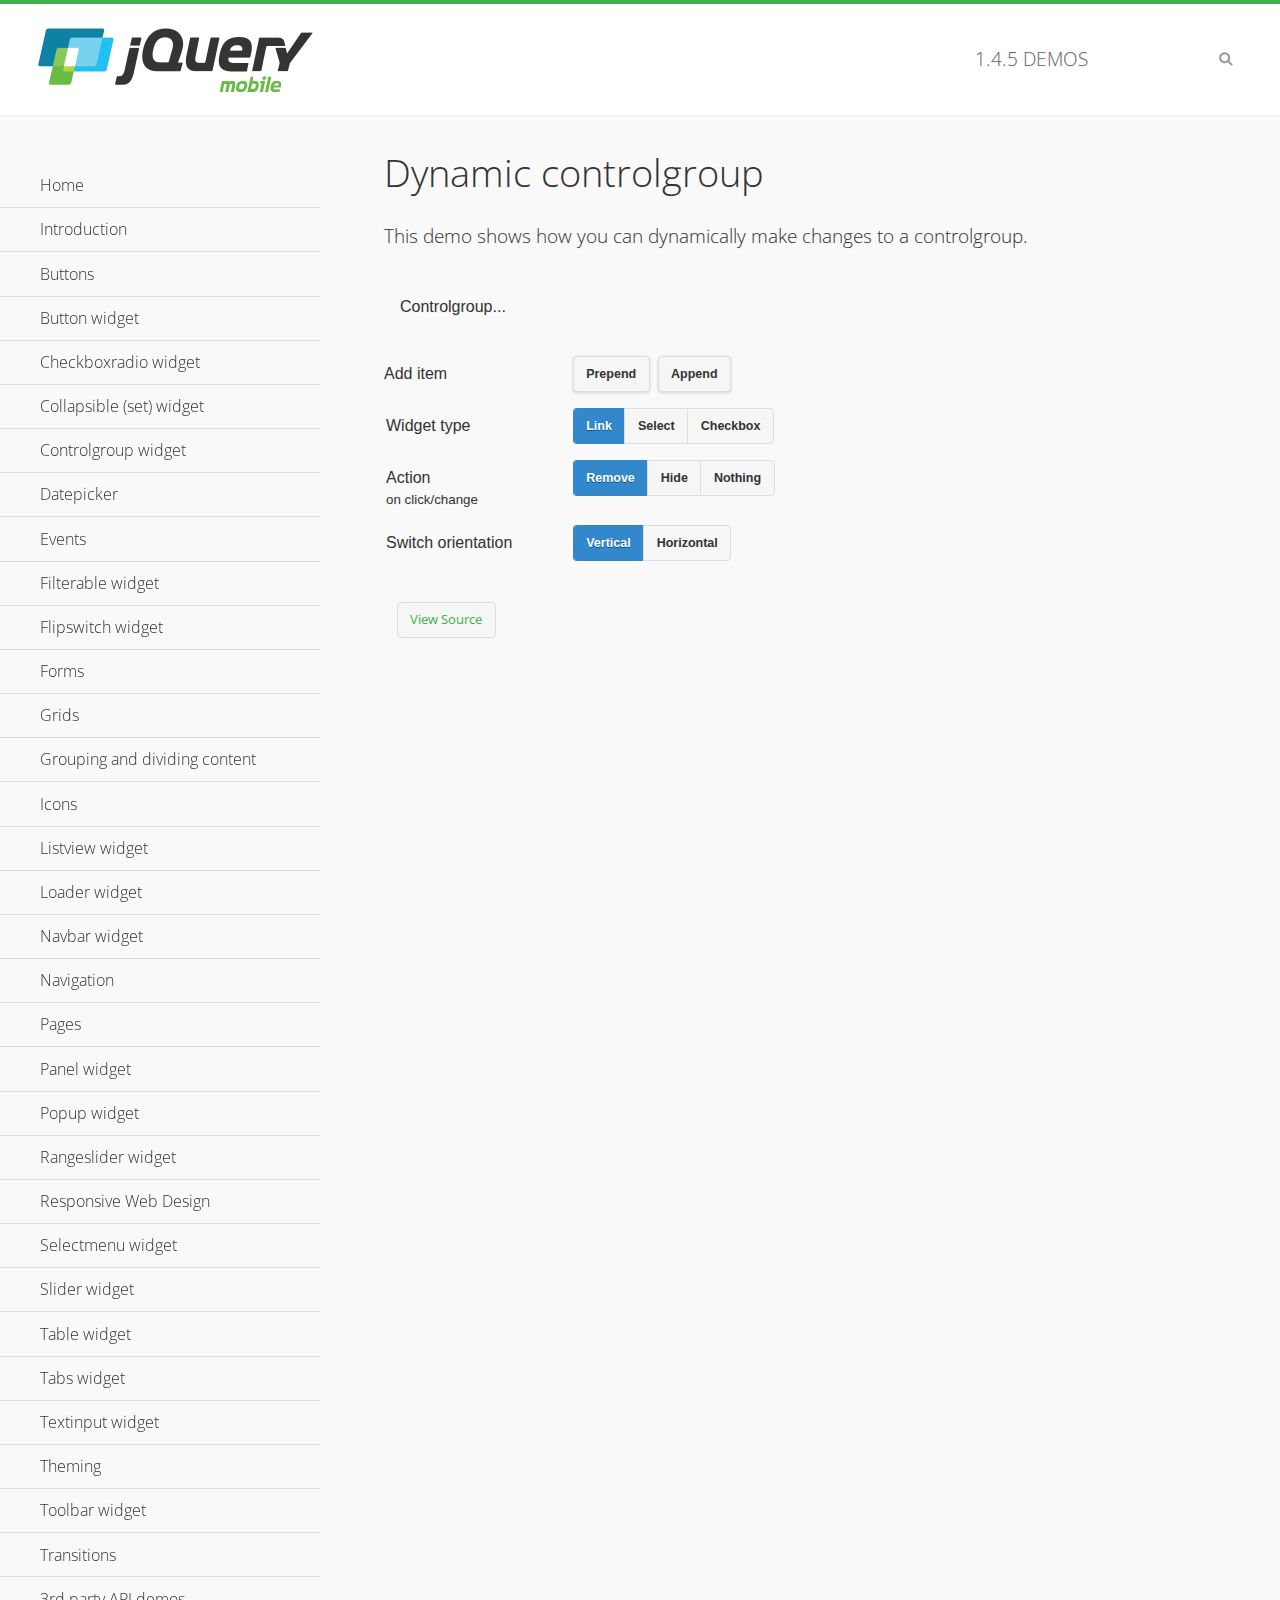
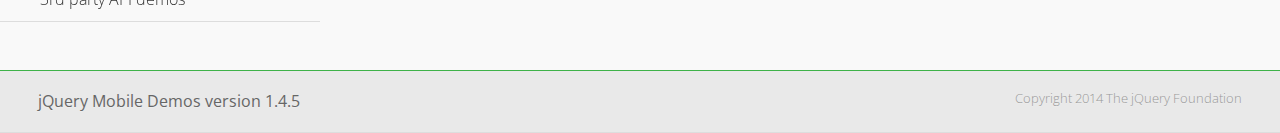
<file: Jquery/demos/controlgroup-dynamic/index.html>
<!DOCTYPE html>
<html>
<head>
	<meta charset="utf-8">
	<meta name="viewport" content="width=device-width, initial-scale=1">
	<title>Dynamic controlgroup - jQuery Mobile Demos</title>
	<link rel="shortcut icon" href="../favicon.ico">
    <link rel="stylesheet" href="http://fonts.googleapis.com/css?family=Open+Sans:300,400,700">
	<link rel="stylesheet" href="../css/themes/default/jquery.mobile-1.4.5.min.css">
	<link rel="stylesheet" href="../_assets/css/jqm-demos.css">
	<script src="../js/jquery.js"></script>
	<script src="../_assets/js/index.js"></script>
	<script src="../js/jquery.mobile-1.4.5.min.js"></script>
	<script>
		( function( $, undefined ) {
			var counter = 0;
			$( document ).bind( "pagecreate", function( e ) {
				$( "#prepend, #append", e.target ).on( "click", function( e ) {
					counter++;

					var widgetType = $( "[name='radio-widget']:checked" ).attr( "id" ),
						group = $( "#my-controlgroup" ),
						$el,
						action = function() {
							var action = $( "[name='radio-action']:checked" ).attr( "id" );
							if ( $( $el[1] ).is( "select" ) && action === "hide" ) {
								$el = $( $el[1] ).parents( ".ui-select" );
							}
							$el[ action ]();
							group.controlgroup( "refresh" );
						};

					if ( widgetType === "link" ) {

						$el = $( "<a href='#'>Link " + counter + "</a>" ).bind( "click", action );
						$( "#my-controlgroup" ).controlgroup( "container" )[ $( this ).attr( "id" ) ]( $el );
						$el.buttonMarkup();

					} else if ( widgetType === "select" ) {

						$el = $( "<label for='widget" + counter + "'>Select " + counter + "</label><select id='widget" + counter + "'><option value='option1'>Select " + counter + "</option><option value='option2'>Select option</option></select>" );
						$( $el[ 1 ] ).bind( "change", action);
						$( "#my-controlgroup" ).controlgroup( "container" )[ $( this ).attr( "id" ) ]( $el );
						$( $el[ 1 ] ).selectmenu();

					} else {

						$el = $( "<label for='widget" + counter + "'>Checkbox " + counter + "</label><input type='checkbox' id='widget" + counter + "'></input>" );
						$( $el[ 1 ] ).bind( "change", action );
						$( "#my-controlgroup" ).controlgroup( "container" )[ $( this ).attr( "id" ) ]( $el );
						$( $el[ 1 ] ).checkboxradio();

					}

					group.controlgroup( "refresh" );
				});

				$( "[name='radio-orientation']" ).bind( "change", function( e ) {
					$( "#my-controlgroup" ).controlgroup( "option", "type", ( $( "#isHorizontal" ).is( ":checked" ) ? "horizontal" : "vertical" ) );
				});
			});
		})( jQuery );
	</script>
</head>
<body>
<div data-role="page" class="jqm-demos">

	<div data-role="header" class="jqm-header">
		<h2><a href="../" title="jQuery Mobile Demos home"><img src="../_assets/img/jquery-logo.png" alt="jQuery Mobile"></a></h2>
		<p><span class="jqm-version"></span> Demos</p>
		<a href="#" class="jqm-navmenu-link ui-btn ui-btn-icon-notext ui-corner-all ui-icon-bars ui-nodisc-icon ui-alt-icon ui-btn-left">Menu</a>
		<a href="#" class="jqm-search-link ui-btn ui-btn-icon-notext ui-corner-all ui-icon-search ui-nodisc-icon ui-alt-icon ui-btn-right">Search</a>
	</div><!-- /header -->

	<div role="main" class="ui-content jqm-content">

        <h1>Dynamic controlgroup</h1>

        <p>This demo shows how you can dynamically make changes to a controlgroup.</p>

        <div data-demo-html="true" data-demo-js="true">

            <form>
            	<div class="ui-body ui-body-d ui-corner-all">
                	<p>Controlgroup...</p>
                	<div data-role="controlgroup" id="my-controlgroup"><!-- items will be injected here --></div>
                </div>
            </form>

            <div class="ui-field-contain">
                <label for="prepend">Add item</label>
                <button id="prepend" data-mini="true" data-inline="true">Prepend</button>
                <label for="append" class="ui-hidden-accessible">Action</label>
                <button id="append" data-mini="true" data-inline="true">Append</button>
            </div>

            <form action="#" method="get">
            	<div class="ui-field-contain">
                    <fieldset data-role="controlgroup" data-type="horizontal" data-mini="true">
                        <legend>Widget type</legend>

                        <input type="radio" name="radio-widget" id="link" value="link" checked="checked">
                        <label for="link">Link</label>

                        <input type="radio" name="radio-widget" id="select" value="select">
                        <label for="select">Select</label>

                        <input type="radio" name="radio-widget" id="checkbox" value="checkbox">
                        <label for="checkbox">Checkbox</label>
                    </fieldset>
            	</div>

            	<div class="ui-field-contain">
                    <fieldset data-role="controlgroup" data-type="horizontal" data-mini="true">
                        <legend>Action<br><small>on click/change</small></legend>

                        <input type="radio" name="radio-action" id="remove" value="remove" checked="checked">
                        <label for="remove">Remove</label>

                        <input type="radio" name="radio-action" id="hide" value="hide">
                        <label for="hide">Hide</label>

                        <input type="radio" name="radio-action" id="width" value="width">
                        <label for="width">Nothing</label>
                    </fieldset>
            	</div>

            	<div class="ui-field-contain">
                    <fieldset data-role="controlgroup" data-type="horizontal" data-mini="true">
                        <legend>Switch orientation</legend>

                        <input type="radio" name="radio-orientation" id="isVertical" value="isVertical" checked="checked">
                        <label for="isVertical">Vertical</label>

                        <input type="radio" name="radio-orientation" id="isHorizontal" value="isHorizontal">
                        <label for="isHorizontal">Horizontal</label>
                    </fieldset>
            	</div>

            </form>

        </div><!--/demo-html -->

	</div><!-- /content -->
	    <div data-role="panel" class="jqm-navmenu-panel" data-position="left" data-display="overlay" data-theme="a">
	    	<ul class="jqm-list ui-alt-icon ui-nodisc-icon">
<li data-filtertext="demos homepage" data-icon="home"><a href=".././">Home</a></li>
<li data-filtertext="introduction overview getting started"><a href="../intro/" data-ajax="false">Introduction</a></li>
<li data-filtertext="buttons button markup buttonmarkup method anchor link button element"><a href="../button-markup/" data-ajax="false">Buttons</a></li>
<li data-filtertext="form button widget input button submit reset"><a href="../button/" data-ajax="false">Button widget</a></li>
<li data-role="collapsible" data-enhanced="true" data-collapsed-icon="carat-d" data-expanded-icon="carat-u" data-iconpos="right" data-inset="false" class="ui-collapsible ui-collapsible-themed-content ui-collapsible-collapsed">
	<h3 class="ui-collapsible-heading ui-collapsible-heading-collapsed">
		<a href="#" class="ui-collapsible-heading-toggle ui-btn ui-btn-icon-right ui-btn-inherit ui-icon-carat-d">
		    Checkboxradio widget<span class="ui-collapsible-heading-status"> click to expand contents</span>
		</a>
	</h3>
	<div class="ui-collapsible-content ui-body-inherit ui-collapsible-content-collapsed" aria-hidden="true">
		<ul>
			<li data-filtertext="form checkboxradio widget checkbox input checkboxes controlgroups"><a href="../checkboxradio-checkbox/" data-ajax="false">Checkboxes</a></li>
			<li data-filtertext="form checkboxradio widget radio input radio buttons controlgroups"><a href="../checkboxradio-radio/" data-ajax="false">Radio buttons</a></li>
		</ul>
	</div>
</li>
<li data-role="collapsible" data-enhanced="true" data-collapsed-icon="carat-d" data-expanded-icon="carat-u" data-iconpos="right" data-inset="false" class="ui-collapsible ui-collapsible-themed-content ui-collapsible-collapsed">
	<h3 class="ui-collapsible-heading ui-collapsible-heading-collapsed">
		<a href="#" class="ui-collapsible-heading-toggle ui-btn ui-btn-icon-right ui-btn-inherit ui-icon-carat-d">
			Collapsible (set) widget<span class="ui-collapsible-heading-status"> click to expand contents</span>
		</a>
	</h3>
	<div class="ui-collapsible-content ui-body-inherit ui-collapsible-content-collapsed" aria-hidden="true">
		<ul>
			<li data-filtertext="collapsibles content formatting"><a href="../collapsible/" data-ajax="false">Collapsible</a></li>
			<li data-filtertext="dynamic collapsible set accordion append expand"><a href="../collapsible-dynamic/" data-ajax="false">Dynamic collapsibles</a></li>
			<li data-filtertext="accordions collapsible set widget content formatting grouped collapsibles"><a href="../collapsibleset/" data-ajax="false">Collapsible set</a></li>
		</ul>
	</div>
</li>
<li data-role="collapsible" data-enhanced="true" data-collapsed-icon="carat-d" data-expanded-icon="carat-u" data-iconpos="right" data-inset="false" class="ui-collapsible ui-collapsible-themed-content ui-collapsible-collapsed">
	<h3 class="ui-collapsible-heading ui-collapsible-heading-collapsed">
		<a href="#" class="ui-collapsible-heading-toggle ui-btn ui-btn-icon-right ui-btn-inherit ui-icon-carat-d">
			Controlgroup widget<span class="ui-collapsible-heading-status"> click to expand contents</span>
		</a>
	</h3>
	<div class="ui-collapsible-content ui-body-inherit ui-collapsible-content-collapsed" aria-hidden="true">
		<ul>
			<li data-filtertext="controlgroups selectmenu checkboxradio input grouped buttons horizontal vertical"><a href="../controlgroup/" data-ajax="false">Controlgroup</a></li>
			<li data-filtertext="dynamic controlgroup dynamically add buttons"><a href="../controlgroup-dynamic/" data-ajax="false">Dynamic controlgroups</a></li>
		</ul>
	</div>
</li>
<li data-filtertext="form datepicker widget date input"><a href="../datepicker/" data-ajax="false">Datepicker</a></li>
<li data-role="collapsible" data-enhanced="true" data-collapsed-icon="carat-d" data-expanded-icon="carat-u" data-iconpos="right" data-inset="false" class="ui-collapsible ui-collapsible-themed-content ui-collapsible-collapsed">
	<h3 class="ui-collapsible-heading ui-collapsible-heading-collapsed">
		<a href="#" class="ui-collapsible-heading-toggle ui-btn ui-btn-icon-right ui-btn-inherit ui-icon-carat-d">
			Events<span class="ui-collapsible-heading-status"> click to expand contents</span>
		</a>
	</h3>
	<div class="ui-collapsible-content ui-body-inherit ui-collapsible-content-collapsed" aria-hidden="true">
		<ul>
			<li data-filtertext="swipe to delete list items listviews swipe events"><a href="../swipe-list/" data-ajax="false">Swipe list items</a></li>
			<li data-filtertext="swipe to navigate swipe page navigation swipe events"><a href="../swipe-page/" data-ajax="false">Swipe page navigation</a></li>
		</ul>
	</div>
</li>
<li data-filtertext="filterable filter elements sorting searching listview table"><a href="../filterable/" data-ajax="false">Filterable widget</a></li>
<li data-filtertext="form flipswitch widget flip toggle switch binary select checkbox input"><a href="../flipswitch/" data-ajax="false">Flipswitch widget</a></li>
<li data-role="collapsible" data-enhanced="true" data-collapsed-icon="carat-d" data-expanded-icon="carat-u" data-iconpos="right" data-inset="false" class="ui-collapsible ui-collapsible-themed-content ui-collapsible-collapsed">
	<h3 class="ui-collapsible-heading ui-collapsible-heading-collapsed">
		<a href="#" class="ui-collapsible-heading-toggle ui-btn ui-btn-icon-right ui-btn-inherit ui-icon-carat-d">
			Forms<span class="ui-collapsible-heading-status"> click to expand contents</span>
		</a>
	</h3>
	<div class="ui-collapsible-content ui-body-inherit ui-collapsible-content-collapsed" aria-hidden="true">
		<ul>
			<li data-filtertext="forms text checkbox radio range button submit reset inputs selects textarea slider flipswitch label form elements"><a href="../forms/" data-ajax="false">Forms</a></li>
			<li data-filtertext="form hide labels hidden accessible ui-hidden-accessible forms"><a href="../forms-label-hidden-accessible/" data-ajax="false">Hide labels</a></li>
			<li data-filtertext="form field containers fieldcontain ui-field-contain forms"><a href="../forms-field-contain/" data-ajax="false">Field containers</a></li>
			<li data-filtertext="forms disabled form elements"><a href="../forms-disabled/" data-ajax="false">Forms disabled</a></li>
			<li data-filtertext="forms gallery examples overview forms text checkbox radio range button submit reset inputs selects textarea slider flipswitch label form elements"><a href="../forms-gallery/" data-ajax="false">Forms gallery</a></li>
		</ul>
	</div>
</li>
<li data-role="collapsible" data-enhanced="true" data-collapsed-icon="carat-d" data-expanded-icon="carat-u" data-iconpos="right" data-inset="false" class="ui-collapsible ui-collapsible-themed-content ui-collapsible-collapsed">
	<h3 class="ui-collapsible-heading ui-collapsible-heading-collapsed">
		<a href="#" class="ui-collapsible-heading-toggle ui-btn ui-btn-icon-right ui-btn-inherit ui-icon-carat-d">
			Grids<span class="ui-collapsible-heading-status"> click to expand contents</span>
		</a>
	</h3>
	<div class="ui-collapsible-content ui-body-inherit ui-collapsible-content-collapsed" aria-hidden="true">
		<ul>
			<li data-filtertext="grids columns blocks content formatting rwd responsive css framework"><a href="../grids/" data-ajax="false">Grids</a></li>
			<li data-filtertext="buttons in grids css framework"><a href="../grids-buttons/" data-ajax="false">Buttons in grids</a></li>
			<li data-filtertext="custom responsive grids rwd css framework"><a href="../grids-custom-responsive/" data-ajax="false">Custom responsive grids</a></li>
		</ul>
	</div>
</li>
<li data-filtertext="blocks content formatting sections heading"><a href="../body-bar-classes/" data-ajax="false">Grouping and dividing content</a></li>
<li data-role="collapsible" data-enhanced="true" data-collapsed-icon="carat-d" data-expanded-icon="carat-u" data-iconpos="right" data-inset="false" class="ui-collapsible ui-collapsible-themed-content ui-collapsible-collapsed">
	<h3 class="ui-collapsible-heading ui-collapsible-heading-collapsed">
		<a href="#" class="ui-collapsible-heading-toggle ui-btn ui-btn-icon-right ui-btn-inherit ui-icon-carat-d">
			Icons<span class="ui-collapsible-heading-status"> click to expand contents</span>
		</a>
	</h3>
	<div class="ui-collapsible-content ui-body-inherit ui-collapsible-content-collapsed" aria-hidden="true">
		<ul>
			<li data-filtertext="button icons svg disc alt custom icon position"><a href="../icons/" data-ajax="false">Icons</a></li>
			<li data-filtertext=""><a href="../icons-grunticon/" data-ajax="false">Grunticon loader</a></li>
		</ul>
	</div>
</li>
<li data-role="collapsible" data-enhanced="true" data-collapsed-icon="carat-d" data-expanded-icon="carat-u" data-iconpos="right" data-inset="false" class="ui-collapsible ui-collapsible-themed-content ui-collapsible-collapsed">
	<h3 class="ui-collapsible-heading ui-collapsible-heading-collapsed">
		<a href="#" class="ui-collapsible-heading-toggle ui-btn ui-btn-icon-right ui-btn-inherit ui-icon-carat-d">
			Listview widget<span class="ui-collapsible-heading-status"> click to expand contents</span>
		</a>
	</h3>
	<div class="ui-collapsible-content ui-body-inherit ui-collapsible-content-collapsed" aria-hidden="true">
		<ul>
			<li data-filtertext="listview widget thumbnails icons nested split button collapsible ul ol"><a href="../listview/" data-ajax="false">Listview</a></li>
			<li data-filtertext="autocomplete filterable reveal listview filtertextbeforefilter placeholder"><a href="../listview-autocomplete/" data-ajax="false">Listview autocomplete</a></li>
			<li data-filtertext="autocomplete filterable reveal listview remote data filtertextbeforefilter placeholder"><a href="../listview-autocomplete-remote/" data-ajax="false">Listview autocomplete remote data</a></li>
			<li data-filtertext="autodividers anchor jump scroll linkbars listview lists ul ol"><a href="../listview-autodividers-linkbar/" data-ajax="false">Listview autodividers linkbar</a></li>
			<li data-filtertext="listview autodividers selector autodividersselector lists ul ol"><a href="../listview-autodividers-selector/" data-ajax="false">Listview autodividers selector</a></li>
			<li data-filtertext="listview nested list items"><a href="../listview-nested-lists/" data-ajax="false">Nested Listviews</a></li>
			<li data-filtertext="listview collapsible list items flat"><a href="../listview-collapsible-item-flat/" data-ajax="false">Listview collapsible list items (flat)</a></li>
			<li data-filtertext="listview collapsible list indented"><a href="../listview-collapsible-item-indented/" data-ajax="false">Listview collapsible list items (indented)</a></li>
			<li data-filtertext="grid listview responsive grids responsive listviews lists ul"><a href="../listview-grid/" data-ajax="false">Listview responsive grid</a></li>
		</ul>
	</div>
</li>
<li data-filtertext="loader widget page loading navigation overlay spinner"><a href="../loader/" data-ajax="false">Loader widget</a></li>
<li data-filtertext="navbar widget navmenu toolbars header footer"><a href="../navbar/" data-ajax="false">Navbar widget</a></li>
<li data-role="collapsible" data-enhanced="true" data-collapsed-icon="carat-d" data-expanded-icon="carat-u" data-iconpos="right" data-inset="false" class="ui-collapsible ui-collapsible-themed-content ui-collapsible-collapsed">
	<h3 class="ui-collapsible-heading ui-collapsible-heading-collapsed">
		<a href="#" class="ui-collapsible-heading-toggle ui-btn ui-btn-icon-right ui-btn-inherit ui-icon-carat-d">
			Navigation<span class="ui-collapsible-heading-status"> click to expand contents</span>
		</a>
	</h3>
	<div class="ui-collapsible-content ui-body-inherit ui-collapsible-content-collapsed" aria-hidden="true">
		<ul>
			<li data-filtertext="ajax navigation navigate widget history event method"><a href="../navigation/" data-ajax="false">Navigation</a></li>
			<li data-filtertext="linking pages page links navigation ajax prefetch cache"><a href="../navigation-linking-pages/" data-ajax="false">Linking pages</a></li>
			<!-- <li data-filtertext="php redirect server redirection server-side navigation"><a href="../navigation-php-redirect/" data-ajax="false">PHP redirect demo</a></li>-->
			<li data-filtertext="navigation redirection hash query"><a href="../navigation-hash-processing/" data-ajax="false">Hash processing demo</a></li>
			<li data-filtertext="navigation redirection hash query"><a href="../page-events/" data-ajax="false">Page Navigation Events</a></li>
		</ul>
	</div>
</li>
<li data-role="collapsible" data-enhanced="true" data-collapsed-icon="carat-d" data-expanded-icon="carat-u" data-iconpos="right" data-inset="false" class="ui-collapsible ui-collapsible-themed-content ui-collapsible-collapsed">
	<h3 class="ui-collapsible-heading ui-collapsible-heading-collapsed">
		<a href="#" class="ui-collapsible-heading-toggle ui-btn ui-btn-icon-right ui-btn-inherit ui-icon-carat-d">
			Pages<span class="ui-collapsible-heading-status"> click to expand contents</span>
		</a>
	</h3>
	<div class="ui-collapsible-content ui-body-inherit ui-collapsible-content-collapsed" aria-hidden="true">
		<ul>
			<li data-filtertext="pages page widget ajax navigation"><a href="../pages/" data-ajax="false">Pages</a></li>
			<li data-filtertext="single page"><a href="../pages-single-page/" data-ajax="false">Single page</a></li>
			<li data-filtertext="multipage multi-page page"><a href="../pages-multi-page/" data-ajax="false">Multi-page template</a></li>
			<li data-filtertext="dialog page widget modal popup"><a href="../pages-dialog/" data-ajax="false">Dialog page</a></li>
		</ul>
	</div>
</li>
<li data-role="collapsible" data-enhanced="true" data-collapsed-icon="carat-d" data-expanded-icon="carat-u" data-iconpos="right" data-inset="false" class="ui-collapsible ui-collapsible-themed-content ui-collapsible-collapsed">
	<h3 class="ui-collapsible-heading ui-collapsible-heading-collapsed">
		<a href="#" class="ui-collapsible-heading-toggle ui-btn ui-btn-icon-right ui-btn-inherit ui-icon-carat-d">
			Panel widget<span class="ui-collapsible-heading-status"> click to expand contents</span>
		</a>
	</h3>
	<div class="ui-collapsible-content ui-body-inherit ui-collapsible-content-collapsed" aria-hidden="true">
		<ul>
			<li data-filtertext="panel widget sliding panels reveal push overlay responsive"><a href="../panel/" data-ajax="false">Panel</a></li>
			<li data-filtertext=""><a href="../panel-external/" data-ajax="false">External panels</a></li>
			<li data-filtertext="panel "><a href="../panel-fixed/" data-ajax="false">Fixed panels</a></li>
			<li data-filtertext="panel slide panels sliding panels shadow rwd responsive breakpoint"><a href="../panel-responsive/" data-ajax="false">Panels responsive</a></li>
			<li data-filtertext="panel custom style custom panel width reveal shadow listview panel styling page background wrapper"><a href="../panel-styling/" data-ajax="false">Custom panel style</a></li>
			<li data-filtertext="panel open on swipe"><a href="../panel-swipe-open/" data-ajax="false">Panel open on swipe</a></li>
			<li data-filtertext="panels outside page internal external toolbars"><a href="../panel-external-internal/" data-ajax="false">Panel external and internal</a></li>
		</ul>
	</div>
</li>
<li data-role="collapsible" data-enhanced="true" data-collapsed-icon="carat-d" data-expanded-icon="carat-u" data-iconpos="right" data-inset="false" class="ui-collapsible ui-collapsible-themed-content ui-collapsible-collapsed">
	<h3 class="ui-collapsible-heading ui-collapsible-heading-collapsed">
		<a href="#" class="ui-collapsible-heading-toggle ui-btn ui-btn-icon-right ui-btn-inherit ui-icon-carat-d">
			Popup widget<span class="ui-collapsible-heading-status"> click to expand contents</span>
		</a>
	</h3>
	<div class="ui-collapsible-content ui-body-inherit ui-collapsible-content-collapsed" aria-hidden="true">
		<ul>
			<li data-filtertext="popup widget popups dialog modal transition tooltip lightbox form overlay screen flip pop fade transition"><a href="../popup/" data-ajax="false">Popup</a></li>
			<li data-filtertext="popup alignment position"><a href="../popup-alignment/" data-ajax="false">Popup alignment</a></li>
			<li data-filtertext="popup arrow size popups popover"><a href="../popup-arrow-size/" data-ajax="false">Popup arrow size</a></li>
			<li data-filtertext="dynamic popups popup images lightbox"><a href="../popup-dynamic/" data-ajax="false">Dynamic popups</a></li>
			<li data-filtertext="popups with iframes scaling"><a href="../popup-iframe/" data-ajax="false">Popups with iframes</a></li>
			<li data-filtertext="popup image scaling"><a href="../popup-image-scaling/" data-ajax="false">Popup image scaling</a></li>
			<li data-filtertext="external popup outside multi-page"><a href="../popup-outside-multipage/" data-ajax="false">Popup outside multi-page</a></li>
		</ul>
	</div>
</li>
<li data-filtertext="form rangeslider widget dual sliders dual handle sliders range input"><a href="../rangeslider/" data-ajax="false">Rangeslider widget</a></li>
<li data-filtertext="responsive web design rwd adaptive progressive enhancement PE accessible mobile breakpoints media query media queries"><a href="../rwd/" data-ajax="false">Responsive Web Design</a></li>
<li data-role="collapsible" data-enhanced="true" data-collapsed-icon="carat-d" data-expanded-icon="carat-u" data-iconpos="right" data-inset="false" class="ui-collapsible ui-collapsible-themed-content ui-collapsible-collapsed">
	<h3 class="ui-collapsible-heading ui-collapsible-heading-collapsed">
		<a href="#" class="ui-collapsible-heading-toggle ui-btn ui-btn-icon-right ui-btn-inherit ui-icon-carat-d">
			Selectmenu widget<span class="ui-collapsible-heading-status"> click to expand contents</span>
		</a>
	</h3>
	<div class="ui-collapsible-content ui-body-inherit ui-collapsible-content-collapsed" aria-hidden="true">
		<ul>
			<li data-filtertext="form selectmenu widget select input custom select menu selects"><a href="../selectmenu/" data-ajax="false">Selectmenu</a></li>
			<li data-filtertext="form custom select menu selectmenu widget custom menu option optgroup multiple selects"><a href="../selectmenu-custom/" data-ajax="false">Custom select menu</a></li>
			<li data-filtertext="filterable select filter popup dialog"><a href="../selectmenu-custom-filter/" data-ajax="false">Custom select menu with filter</a></li>
		</ul>
	</div>
</li>
<li data-role="collapsible" data-enhanced="true" data-collapsed-icon="carat-d" data-expanded-icon="carat-u" data-iconpos="right" data-inset="false" class="ui-collapsible ui-collapsible-themed-content ui-collapsible-collapsed">
	<h3 class="ui-collapsible-heading ui-collapsible-heading-collapsed">
		<a href="#" class="ui-collapsible-heading-toggle ui-btn ui-btn-icon-right ui-btn-inherit ui-icon-carat-d">
			Slider widget<span class="ui-collapsible-heading-status"> click to expand contents</span>
		</a>
	</h3>
	<div class="ui-collapsible-content ui-body-inherit ui-collapsible-content-collapsed" aria-hidden="true">
		<ul>
			<li data-filtertext="form slider widget range input single sliders"><a href="../slider/" data-ajax="false">Slider</a></li>
			<li data-filtertext="form slider widget flipswitch slider binary select flip toggle switch"><a href="../slider-flipswitch/" data-ajax="false">Slider flip toggle switch</a></li>
			<li data-filtertext="form slider tooltip handle value input range sliders"><a href="../slider-tooltip/" data-ajax="false">Slider tooltip</a></li>
		</ul>
	</div>
</li>
<li data-role="collapsible" data-enhanced="true" data-collapsed-icon="carat-d" data-expanded-icon="carat-u" data-iconpos="right" data-inset="false" class="ui-collapsible ui-collapsible-themed-content ui-collapsible-collapsed">
	<h3 class="ui-collapsible-heading ui-collapsible-heading-collapsed">
		<a href="#" class="ui-collapsible-heading-toggle ui-btn ui-btn-icon-right ui-btn-inherit ui-icon-carat-d">
			Table widget<span class="ui-collapsible-heading-status"> click to expand contents</span>
		</a>
	</h3>
	<div class="ui-collapsible-content ui-body-inherit ui-collapsible-content-collapsed" aria-hidden="true">
		<ul>
			<li data-filtertext="table widget reflow column toggle th td responsive tables rwd hide show tabular"><a href="../table-column-toggle/" data-ajax="false">Table Column Toggle</a></li>
			<li data-filtertext="table column toggle phone comparison demo"><a href="../table-column-toggle-example/" data-ajax="false">Table Column Toggle demo</a></li>
			<li data-filtertext="responsive tables table column toggle heading groups rwd breakpoint"><a href="../table-column-toggle-heading-groups/" data-ajax="false">Table Column Toggle heading groups</a></li>
			<li data-filtertext="responsive tables table column toggle hide rwd breakpoint customization options"><a href="../table-column-toggle-options/" data-ajax="false">Table Column Toggle options</a></li>
			<li data-filtertext="table reflow th td responsive rwd columns tabular"><a href="../table-reflow/" data-ajax="false">Table Reflow</a></li>
			<li data-filtertext="responsive tables table reflow heading groups rwd breakpoint"><a href="../table-reflow-heading-groups/" data-ajax="false">Table Reflow heading groups</a></li>
			<li data-filtertext="responsive tables table reflow stripes strokes table style"><a href="../table-reflow-stripes-strokes/" data-ajax="false">Table Reflow stripes and strokes</a></li>
			<li data-filtertext="responsive tables table reflow stack custom styles"><a href="../table-reflow-styling/" data-ajax="false">Table Reflow custom styles</a></li>
		</ul>
	</div>
</li>
<li data-filtertext="ui tabs widget"><a href="../tabs/" data-ajax="false">Tabs widget</a></li>
<li data-filtertext="form textinput widget text input textarea number date time tel email file color password"><a href="../textinput/" data-ajax="false">Textinput widget</a></li>
<li data-role="collapsible" data-enhanced="true" data-collapsed-icon="carat-d" data-expanded-icon="carat-u" data-iconpos="right" data-inset="false" class="ui-collapsible ui-collapsible-themed-content ui-collapsible-collapsed">
	<h3 class="ui-collapsible-heading ui-collapsible-heading-collapsed">
		<a href="#" class="ui-collapsible-heading-toggle ui-btn ui-btn-icon-right ui-btn-inherit ui-icon-carat-d">
			Theming<span class="ui-collapsible-heading-status"> click to expand contents</span>
		</a>
	</h3>
	<div class="ui-collapsible-content ui-body-inherit ui-collapsible-content-collapsed" aria-hidden="true">
		<ul>
			<li data-filtertext="default theme swatches theming style css"><a href="../theme-default/" data-ajax="false">Default theme</a></li>
			<li data-filtertext="classic theme old theme swatches theming style css"><a href="../theme-classic/" data-ajax="false">Classic theme</a></li>
		</ul>
	</div>
</li>
<li data-role="collapsible" data-enhanced="true" data-collapsed-icon="carat-d" data-expanded-icon="carat-u" data-iconpos="right" data-inset="false" class="ui-collapsible ui-collapsible-themed-content ui-collapsible-collapsed">
	<h3 class="ui-collapsible-heading ui-collapsible-heading-collapsed">
		<a href="#" class="ui-collapsible-heading-toggle ui-btn ui-btn-icon-right ui-btn-inherit ui-icon-carat-d">
			Toolbar widget<span class="ui-collapsible-heading-status"> click to expand contents</span>
		</a>
	</h3>
	<div class="ui-collapsible-content ui-body-inherit ui-collapsible-content-collapsed" aria-hidden="true">
		<ul>
			<li data-filtertext="toolbar widget header footer toolbars fixed fullscreen external sections"><a href="../toolbar/" data-ajax="false">Toolbar</a></li>
			<li data-filtertext="dynamic toolbars dynamically add toolbar header footer"><a href="../toolbar-dynamic/" data-ajax="false">Dynamic toolbars</a></li>
			<li data-filtertext="external toolbars header footer"><a href="../toolbar-external/" data-ajax="false">External toolbars</a></li>
			<li data-filtertext="fixed toolbars header footer"><a href="../toolbar-fixed/" data-ajax="false">Fixed toolbars</a></li>
			<li data-filtertext="fixed fullscreen toolbars header footer"><a href="../toolbar-fixed-fullscreen/" data-ajax="false">Fullscreen toolbars</a></li>
			<li data-filtertext="external fixed toolbars header footer"><a href="../toolbar-fixed-external/" data-ajax="false">Fixed external toolbars</a></li>
			<li data-filtertext="external persistent toolbars header footer navbar navmenu"><a href="../toolbar-fixed-persistent/" data-ajax="false">Persistent toolbars</a></li>
			<li data-filtertext="external ajax optimized toolbars persistent toolbars header footer navbar"><a href="../toolbar-fixed-persistent-optimized/" data-ajax="false">Ajax optimized toolbars</a></li>
			<li data-filtertext="form in toolbars header footer"><a href="../toolbar-fixed-forms/" data-ajax="false">Form in toolbar</a></li>
		</ul>
	</div>
</li>
<li data-filtertext="page transitions animated pages popup navigation flip slide fade pop"><a href="../transitions/" data-ajax="false">Transitions</a></li>
<li data-role="collapsible" data-enhanced="true" data-collapsed-icon="carat-d" data-expanded-icon="carat-u" data-iconpos="right" data-inset="false" class="ui-collapsible ui-collapsible-themed-content ui-collapsible-collapsed">
	<h3 class="ui-collapsible-heading ui-collapsible-heading-collapsed">
		<a href="#" class="ui-collapsible-heading-toggle ui-btn ui-btn-icon-right ui-btn-inherit ui-icon-carat-d">
			3rd party API demos<span class="ui-collapsible-heading-status"> click to expand contents</span>
		</a>
	</h3>
	<div class="ui-collapsible-content ui-body-inherit ui-collapsible-content-collapsed" aria-hidden="true">
		<ul>
			<li data-filtertext="backbone requirejs navigation router"><a href="../backbone-requirejs/" data-ajax="false">Backbone RequireJS</a></li>
			<li data-filtertext="google maps geolocation demo"><a href="../map-geolocation/" data-ajax="false">Google Maps geolocation</a></li>
			<li data-filtertext="google maps hybrid"><a href="../map-list-toggle/" data-ajax="false">Google Maps list toggle</a></li>
		</ul>
	</div>
</li>



		     </ul>
		</div><!-- /panel -->


	<div data-role="footer" data-position="fixed" data-tap-toggle="false" class="jqm-footer">
		<p>jQuery Mobile Demos version <span class="jqm-version"></span></p>
		<p>Copyright 2014 The jQuery Foundation</p>
	</div><!-- /footer -->
	<!-- TODO: This should become an external panel so we can add input to markup (unique ID) -->
    <div data-role="panel" class="jqm-search-panel" data-position="right" data-display="overlay" data-theme="a">
		<div class="jqm-search">
			<ul class="jqm-list" data-filter-placeholder="Search demos..." data-filter-reveal="true">
<li data-filtertext="demos homepage" data-icon="home"><a href=".././">Home</a></li>
<li data-filtertext="introduction overview getting started"><a href="../intro/" data-ajax="false">Introduction</a></li>
<li data-filtertext="buttons button markup buttonmarkup method anchor link button element"><a href="../button-markup/" data-ajax="false">Buttons</a></li>
<li data-filtertext="form button widget input button submit reset"><a href="../button/" data-ajax="false">Button widget</a></li>
<li data-role="collapsible" data-enhanced="true" data-collapsed-icon="carat-d" data-expanded-icon="carat-u" data-iconpos="right" data-inset="false" class="ui-collapsible ui-collapsible-themed-content ui-collapsible-collapsed">
	<h3 class="ui-collapsible-heading ui-collapsible-heading-collapsed">
		<a href="#" class="ui-collapsible-heading-toggle ui-btn ui-btn-icon-right ui-btn-inherit ui-icon-carat-d">
		    Checkboxradio widget<span class="ui-collapsible-heading-status"> click to expand contents</span>
		</a>
	</h3>
	<div class="ui-collapsible-content ui-body-inherit ui-collapsible-content-collapsed" aria-hidden="true">
		<ul>
			<li data-filtertext="form checkboxradio widget checkbox input checkboxes controlgroups"><a href="../checkboxradio-checkbox/" data-ajax="false">Checkboxes</a></li>
			<li data-filtertext="form checkboxradio widget radio input radio buttons controlgroups"><a href="../checkboxradio-radio/" data-ajax="false">Radio buttons</a></li>
		</ul>
	</div>
</li>
<li data-role="collapsible" data-enhanced="true" data-collapsed-icon="carat-d" data-expanded-icon="carat-u" data-iconpos="right" data-inset="false" class="ui-collapsible ui-collapsible-themed-content ui-collapsible-collapsed">
	<h3 class="ui-collapsible-heading ui-collapsible-heading-collapsed">
		<a href="#" class="ui-collapsible-heading-toggle ui-btn ui-btn-icon-right ui-btn-inherit ui-icon-carat-d">
			Collapsible (set) widget<span class="ui-collapsible-heading-status"> click to expand contents</span>
		</a>
	</h3>
	<div class="ui-collapsible-content ui-body-inherit ui-collapsible-content-collapsed" aria-hidden="true">
		<ul>
			<li data-filtertext="collapsibles content formatting"><a href="../collapsible/" data-ajax="false">Collapsible</a></li>
			<li data-filtertext="dynamic collapsible set accordion append expand"><a href="../collapsible-dynamic/" data-ajax="false">Dynamic collapsibles</a></li>
			<li data-filtertext="accordions collapsible set widget content formatting grouped collapsibles"><a href="../collapsibleset/" data-ajax="false">Collapsible set</a></li>
		</ul>
	</div>
</li>
<li data-role="collapsible" data-enhanced="true" data-collapsed-icon="carat-d" data-expanded-icon="carat-u" data-iconpos="right" data-inset="false" class="ui-collapsible ui-collapsible-themed-content ui-collapsible-collapsed">
	<h3 class="ui-collapsible-heading ui-collapsible-heading-collapsed">
		<a href="#" class="ui-collapsible-heading-toggle ui-btn ui-btn-icon-right ui-btn-inherit ui-icon-carat-d">
			Controlgroup widget<span class="ui-collapsible-heading-status"> click to expand contents</span>
		</a>
	</h3>
	<div class="ui-collapsible-content ui-body-inherit ui-collapsible-content-collapsed" aria-hidden="true">
		<ul>
			<li data-filtertext="controlgroups selectmenu checkboxradio input grouped buttons horizontal vertical"><a href="../controlgroup/" data-ajax="false">Controlgroup</a></li>
			<li data-filtertext="dynamic controlgroup dynamically add buttons"><a href="../controlgroup-dynamic/" data-ajax="false">Dynamic controlgroups</a></li>
		</ul>
	</div>
</li>
<li data-filtertext="form datepicker widget date input"><a href="../datepicker/" data-ajax="false">Datepicker</a></li>
<li data-role="collapsible" data-enhanced="true" data-collapsed-icon="carat-d" data-expanded-icon="carat-u" data-iconpos="right" data-inset="false" class="ui-collapsible ui-collapsible-themed-content ui-collapsible-collapsed">
	<h3 class="ui-collapsible-heading ui-collapsible-heading-collapsed">
		<a href="#" class="ui-collapsible-heading-toggle ui-btn ui-btn-icon-right ui-btn-inherit ui-icon-carat-d">
			Events<span class="ui-collapsible-heading-status"> click to expand contents</span>
		</a>
	</h3>
	<div class="ui-collapsible-content ui-body-inherit ui-collapsible-content-collapsed" aria-hidden="true">
		<ul>
			<li data-filtertext="swipe to delete list items listviews swipe events"><a href="../swipe-list/" data-ajax="false">Swipe list items</a></li>
			<li data-filtertext="swipe to navigate swipe page navigation swipe events"><a href="../swipe-page/" data-ajax="false">Swipe page navigation</a></li>
		</ul>
	</div>
</li>
<li data-filtertext="filterable filter elements sorting searching listview table"><a href="../filterable/" data-ajax="false">Filterable widget</a></li>
<li data-filtertext="form flipswitch widget flip toggle switch binary select checkbox input"><a href="../flipswitch/" data-ajax="false">Flipswitch widget</a></li>
<li data-role="collapsible" data-enhanced="true" data-collapsed-icon="carat-d" data-expanded-icon="carat-u" data-iconpos="right" data-inset="false" class="ui-collapsible ui-collapsible-themed-content ui-collapsible-collapsed">
	<h3 class="ui-collapsible-heading ui-collapsible-heading-collapsed">
		<a href="#" class="ui-collapsible-heading-toggle ui-btn ui-btn-icon-right ui-btn-inherit ui-icon-carat-d">
			Forms<span class="ui-collapsible-heading-status"> click to expand contents</span>
		</a>
	</h3>
	<div class="ui-collapsible-content ui-body-inherit ui-collapsible-content-collapsed" aria-hidden="true">
		<ul>
			<li data-filtertext="forms text checkbox radio range button submit reset inputs selects textarea slider flipswitch label form elements"><a href="../forms/" data-ajax="false">Forms</a></li>
			<li data-filtertext="form hide labels hidden accessible ui-hidden-accessible forms"><a href="../forms-label-hidden-accessible/" data-ajax="false">Hide labels</a></li>
			<li data-filtertext="form field containers fieldcontain ui-field-contain forms"><a href="../forms-field-contain/" data-ajax="false">Field containers</a></li>
			<li data-filtertext="forms disabled form elements"><a href="../forms-disabled/" data-ajax="false">Forms disabled</a></li>
			<li data-filtertext="forms gallery examples overview forms text checkbox radio range button submit reset inputs selects textarea slider flipswitch label form elements"><a href="../forms-gallery/" data-ajax="false">Forms gallery</a></li>
		</ul>
	</div>
</li>
<li data-role="collapsible" data-enhanced="true" data-collapsed-icon="carat-d" data-expanded-icon="carat-u" data-iconpos="right" data-inset="false" class="ui-collapsible ui-collapsible-themed-content ui-collapsible-collapsed">
	<h3 class="ui-collapsible-heading ui-collapsible-heading-collapsed">
		<a href="#" class="ui-collapsible-heading-toggle ui-btn ui-btn-icon-right ui-btn-inherit ui-icon-carat-d">
			Grids<span class="ui-collapsible-heading-status"> click to expand contents</span>
		</a>
	</h3>
	<div class="ui-collapsible-content ui-body-inherit ui-collapsible-content-collapsed" aria-hidden="true">
		<ul>
			<li data-filtertext="grids columns blocks content formatting rwd responsive css framework"><a href="../grids/" data-ajax="false">Grids</a></li>
			<li data-filtertext="buttons in grids css framework"><a href="../grids-buttons/" data-ajax="false">Buttons in grids</a></li>
			<li data-filtertext="custom responsive grids rwd css framework"><a href="../grids-custom-responsive/" data-ajax="false">Custom responsive grids</a></li>
		</ul>
	</div>
</li>
<li data-filtertext="blocks content formatting sections heading"><a href="../body-bar-classes/" data-ajax="false">Grouping and dividing content</a></li>
<li data-role="collapsible" data-enhanced="true" data-collapsed-icon="carat-d" data-expanded-icon="carat-u" data-iconpos="right" data-inset="false" class="ui-collapsible ui-collapsible-themed-content ui-collapsible-collapsed">
	<h3 class="ui-collapsible-heading ui-collapsible-heading-collapsed">
		<a href="#" class="ui-collapsible-heading-toggle ui-btn ui-btn-icon-right ui-btn-inherit ui-icon-carat-d">
			Icons<span class="ui-collapsible-heading-status"> click to expand contents</span>
		</a>
	</h3>
	<div class="ui-collapsible-content ui-body-inherit ui-collapsible-content-collapsed" aria-hidden="true">
		<ul>
			<li data-filtertext="button icons svg disc alt custom icon position"><a href="../icons/" data-ajax="false">Icons</a></li>
			<li data-filtertext=""><a href="../icons-grunticon/" data-ajax="false">Grunticon loader</a></li>
		</ul>
	</div>
</li>
<li data-role="collapsible" data-enhanced="true" data-collapsed-icon="carat-d" data-expanded-icon="carat-u" data-iconpos="right" data-inset="false" class="ui-collapsible ui-collapsible-themed-content ui-collapsible-collapsed">
	<h3 class="ui-collapsible-heading ui-collapsible-heading-collapsed">
		<a href="#" class="ui-collapsible-heading-toggle ui-btn ui-btn-icon-right ui-btn-inherit ui-icon-carat-d">
			Listview widget<span class="ui-collapsible-heading-status"> click to expand contents</span>
		</a>
	</h3>
	<div class="ui-collapsible-content ui-body-inherit ui-collapsible-content-collapsed" aria-hidden="true">
		<ul>
			<li data-filtertext="listview widget thumbnails icons nested split button collapsible ul ol"><a href="../listview/" data-ajax="false">Listview</a></li>
			<li data-filtertext="autocomplete filterable reveal listview filtertextbeforefilter placeholder"><a href="../listview-autocomplete/" data-ajax="false">Listview autocomplete</a></li>
			<li data-filtertext="autocomplete filterable reveal listview remote data filtertextbeforefilter placeholder"><a href="../listview-autocomplete-remote/" data-ajax="false">Listview autocomplete remote data</a></li>
			<li data-filtertext="autodividers anchor jump scroll linkbars listview lists ul ol"><a href="../listview-autodividers-linkbar/" data-ajax="false">Listview autodividers linkbar</a></li>
			<li data-filtertext="listview autodividers selector autodividersselector lists ul ol"><a href="../listview-autodividers-selector/" data-ajax="false">Listview autodividers selector</a></li>
			<li data-filtertext="listview nested list items"><a href="../listview-nested-lists/" data-ajax="false">Nested Listviews</a></li>
			<li data-filtertext="listview collapsible list items flat"><a href="../listview-collapsible-item-flat/" data-ajax="false">Listview collapsible list items (flat)</a></li>
			<li data-filtertext="listview collapsible list indented"><a href="../listview-collapsible-item-indented/" data-ajax="false">Listview collapsible list items (indented)</a></li>
			<li data-filtertext="grid listview responsive grids responsive listviews lists ul"><a href="../listview-grid/" data-ajax="false">Listview responsive grid</a></li>
		</ul>
	</div>
</li>
<li data-filtertext="loader widget page loading navigation overlay spinner"><a href="../loader/" data-ajax="false">Loader widget</a></li>
<li data-filtertext="navbar widget navmenu toolbars header footer"><a href="../navbar/" data-ajax="false">Navbar widget</a></li>
<li data-role="collapsible" data-enhanced="true" data-collapsed-icon="carat-d" data-expanded-icon="carat-u" data-iconpos="right" data-inset="false" class="ui-collapsible ui-collapsible-themed-content ui-collapsible-collapsed">
	<h3 class="ui-collapsible-heading ui-collapsible-heading-collapsed">
		<a href="#" class="ui-collapsible-heading-toggle ui-btn ui-btn-icon-right ui-btn-inherit ui-icon-carat-d">
			Navigation<span class="ui-collapsible-heading-status"> click to expand contents</span>
		</a>
	</h3>
	<div class="ui-collapsible-content ui-body-inherit ui-collapsible-content-collapsed" aria-hidden="true">
		<ul>
			<li data-filtertext="ajax navigation navigate widget history event method"><a href="../navigation/" data-ajax="false">Navigation</a></li>
			<li data-filtertext="linking pages page links navigation ajax prefetch cache"><a href="../navigation-linking-pages/" data-ajax="false">Linking pages</a></li>
			<!-- <li data-filtertext="php redirect server redirection server-side navigation"><a href="../navigation-php-redirect/" data-ajax="false">PHP redirect demo</a></li>-->
			<li data-filtertext="navigation redirection hash query"><a href="../navigation-hash-processing/" data-ajax="false">Hash processing demo</a></li>
			<li data-filtertext="navigation redirection hash query"><a href="../page-events/" data-ajax="false">Page Navigation Events</a></li>
		</ul>
	</div>
</li>
<li data-role="collapsible" data-enhanced="true" data-collapsed-icon="carat-d" data-expanded-icon="carat-u" data-iconpos="right" data-inset="false" class="ui-collapsible ui-collapsible-themed-content ui-collapsible-collapsed">
	<h3 class="ui-collapsible-heading ui-collapsible-heading-collapsed">
		<a href="#" class="ui-collapsible-heading-toggle ui-btn ui-btn-icon-right ui-btn-inherit ui-icon-carat-d">
			Pages<span class="ui-collapsible-heading-status"> click to expand contents</span>
		</a>
	</h3>
	<div class="ui-collapsible-content ui-body-inherit ui-collapsible-content-collapsed" aria-hidden="true">
		<ul>
			<li data-filtertext="pages page widget ajax navigation"><a href="../pages/" data-ajax="false">Pages</a></li>
			<li data-filtertext="single page"><a href="../pages-single-page/" data-ajax="false">Single page</a></li>
			<li data-filtertext="multipage multi-page page"><a href="../pages-multi-page/" data-ajax="false">Multi-page template</a></li>
			<li data-filtertext="dialog page widget modal popup"><a href="../pages-dialog/" data-ajax="false">Dialog page</a></li>
		</ul>
	</div>
</li>
<li data-role="collapsible" data-enhanced="true" data-collapsed-icon="carat-d" data-expanded-icon="carat-u" data-iconpos="right" data-inset="false" class="ui-collapsible ui-collapsible-themed-content ui-collapsible-collapsed">
	<h3 class="ui-collapsible-heading ui-collapsible-heading-collapsed">
		<a href="#" class="ui-collapsible-heading-toggle ui-btn ui-btn-icon-right ui-btn-inherit ui-icon-carat-d">
			Panel widget<span class="ui-collapsible-heading-status"> click to expand contents</span>
		</a>
	</h3>
	<div class="ui-collapsible-content ui-body-inherit ui-collapsible-content-collapsed" aria-hidden="true">
		<ul>
			<li data-filtertext="panel widget sliding panels reveal push overlay responsive"><a href="../panel/" data-ajax="false">Panel</a></li>
			<li data-filtertext=""><a href="../panel-external/" data-ajax="false">External panels</a></li>
			<li data-filtertext="panel "><a href="../panel-fixed/" data-ajax="false">Fixed panels</a></li>
			<li data-filtertext="panel slide panels sliding panels shadow rwd responsive breakpoint"><a href="../panel-responsive/" data-ajax="false">Panels responsive</a></li>
			<li data-filtertext="panel custom style custom panel width reveal shadow listview panel styling page background wrapper"><a href="../panel-styling/" data-ajax="false">Custom panel style</a></li>
			<li data-filtertext="panel open on swipe"><a href="../panel-swipe-open/" data-ajax="false">Panel open on swipe</a></li>
			<li data-filtertext="panels outside page internal external toolbars"><a href="../panel-external-internal/" data-ajax="false">Panel external and internal</a></li>
		</ul>
	</div>
</li>
<li data-role="collapsible" data-enhanced="true" data-collapsed-icon="carat-d" data-expanded-icon="carat-u" data-iconpos="right" data-inset="false" class="ui-collapsible ui-collapsible-themed-content ui-collapsible-collapsed">
	<h3 class="ui-collapsible-heading ui-collapsible-heading-collapsed">
		<a href="#" class="ui-collapsible-heading-toggle ui-btn ui-btn-icon-right ui-btn-inherit ui-icon-carat-d">
			Popup widget<span class="ui-collapsible-heading-status"> click to expand contents</span>
		</a>
	</h3>
	<div class="ui-collapsible-content ui-body-inherit ui-collapsible-content-collapsed" aria-hidden="true">
		<ul>
			<li data-filtertext="popup widget popups dialog modal transition tooltip lightbox form overlay screen flip pop fade transition"><a href="../popup/" data-ajax="false">Popup</a></li>
			<li data-filtertext="popup alignment position"><a href="../popup-alignment/" data-ajax="false">Popup alignment</a></li>
			<li data-filtertext="popup arrow size popups popover"><a href="../popup-arrow-size/" data-ajax="false">Popup arrow size</a></li>
			<li data-filtertext="dynamic popups popup images lightbox"><a href="../popup-dynamic/" data-ajax="false">Dynamic popups</a></li>
			<li data-filtertext="popups with iframes scaling"><a href="../popup-iframe/" data-ajax="false">Popups with iframes</a></li>
			<li data-filtertext="popup image scaling"><a href="../popup-image-scaling/" data-ajax="false">Popup image scaling</a></li>
			<li data-filtertext="external popup outside multi-page"><a href="../popup-outside-multipage/" data-ajax="false">Popup outside multi-page</a></li>
		</ul>
	</div>
</li>
<li data-filtertext="form rangeslider widget dual sliders dual handle sliders range input"><a href="../rangeslider/" data-ajax="false">Rangeslider widget</a></li>
<li data-filtertext="responsive web design rwd adaptive progressive enhancement PE accessible mobile breakpoints media query media queries"><a href="../rwd/" data-ajax="false">Responsive Web Design</a></li>
<li data-role="collapsible" data-enhanced="true" data-collapsed-icon="carat-d" data-expanded-icon="carat-u" data-iconpos="right" data-inset="false" class="ui-collapsible ui-collapsible-themed-content ui-collapsible-collapsed">
	<h3 class="ui-collapsible-heading ui-collapsible-heading-collapsed">
		<a href="#" class="ui-collapsible-heading-toggle ui-btn ui-btn-icon-right ui-btn-inherit ui-icon-carat-d">
			Selectmenu widget<span class="ui-collapsible-heading-status"> click to expand contents</span>
		</a>
	</h3>
	<div class="ui-collapsible-content ui-body-inherit ui-collapsible-content-collapsed" aria-hidden="true">
		<ul>
			<li data-filtertext="form selectmenu widget select input custom select menu selects"><a href="../selectmenu/" data-ajax="false">Selectmenu</a></li>
			<li data-filtertext="form custom select menu selectmenu widget custom menu option optgroup multiple selects"><a href="../selectmenu-custom/" data-ajax="false">Custom select menu</a></li>
			<li data-filtertext="filterable select filter popup dialog"><a href="../selectmenu-custom-filter/" data-ajax="false">Custom select menu with filter</a></li>
		</ul>
	</div>
</li>
<li data-role="collapsible" data-enhanced="true" data-collapsed-icon="carat-d" data-expanded-icon="carat-u" data-iconpos="right" data-inset="false" class="ui-collapsible ui-collapsible-themed-content ui-collapsible-collapsed">
	<h3 class="ui-collapsible-heading ui-collapsible-heading-collapsed">
		<a href="#" class="ui-collapsible-heading-toggle ui-btn ui-btn-icon-right ui-btn-inherit ui-icon-carat-d">
			Slider widget<span class="ui-collapsible-heading-status"> click to expand contents</span>
		</a>
	</h3>
	<div class="ui-collapsible-content ui-body-inherit ui-collapsible-content-collapsed" aria-hidden="true">
		<ul>
			<li data-filtertext="form slider widget range input single sliders"><a href="../slider/" data-ajax="false">Slider</a></li>
			<li data-filtertext="form slider widget flipswitch slider binary select flip toggle switch"><a href="../slider-flipswitch/" data-ajax="false">Slider flip toggle switch</a></li>
			<li data-filtertext="form slider tooltip handle value input range sliders"><a href="../slider-tooltip/" data-ajax="false">Slider tooltip</a></li>
		</ul>
	</div>
</li>
<li data-role="collapsible" data-enhanced="true" data-collapsed-icon="carat-d" data-expanded-icon="carat-u" data-iconpos="right" data-inset="false" class="ui-collapsible ui-collapsible-themed-content ui-collapsible-collapsed">
	<h3 class="ui-collapsible-heading ui-collapsible-heading-collapsed">
		<a href="#" class="ui-collapsible-heading-toggle ui-btn ui-btn-icon-right ui-btn-inherit ui-icon-carat-d">
			Table widget<span class="ui-collapsible-heading-status"> click to expand contents</span>
		</a>
	</h3>
	<div class="ui-collapsible-content ui-body-inherit ui-collapsible-content-collapsed" aria-hidden="true">
		<ul>
			<li data-filtertext="table widget reflow column toggle th td responsive tables rwd hide show tabular"><a href="../table-column-toggle/" data-ajax="false">Table Column Toggle</a></li>
			<li data-filtertext="table column toggle phone comparison demo"><a href="../table-column-toggle-example/" data-ajax="false">Table Column Toggle demo</a></li>
			<li data-filtertext="responsive tables table column toggle heading groups rwd breakpoint"><a href="../table-column-toggle-heading-groups/" data-ajax="false">Table Column Toggle heading groups</a></li>
			<li data-filtertext="responsive tables table column toggle hide rwd breakpoint customization options"><a href="../table-column-toggle-options/" data-ajax="false">Table Column Toggle options</a></li>
			<li data-filtertext="table reflow th td responsive rwd columns tabular"><a href="../table-reflow/" data-ajax="false">Table Reflow</a></li>
			<li data-filtertext="responsive tables table reflow heading groups rwd breakpoint"><a href="../table-reflow-heading-groups/" data-ajax="false">Table Reflow heading groups</a></li>
			<li data-filtertext="responsive tables table reflow stripes strokes table style"><a href="../table-reflow-stripes-strokes/" data-ajax="false">Table Reflow stripes and strokes</a></li>
			<li data-filtertext="responsive tables table reflow stack custom styles"><a href="../table-reflow-styling/" data-ajax="false">Table Reflow custom styles</a></li>
		</ul>
	</div>
</li>
<li data-filtertext="ui tabs widget"><a href="../tabs/" data-ajax="false">Tabs widget</a></li>
<li data-filtertext="form textinput widget text input textarea number date time tel email file color password"><a href="../textinput/" data-ajax="false">Textinput widget</a></li>
<li data-role="collapsible" data-enhanced="true" data-collapsed-icon="carat-d" data-expanded-icon="carat-u" data-iconpos="right" data-inset="false" class="ui-collapsible ui-collapsible-themed-content ui-collapsible-collapsed">
	<h3 class="ui-collapsible-heading ui-collapsible-heading-collapsed">
		<a href="#" class="ui-collapsible-heading-toggle ui-btn ui-btn-icon-right ui-btn-inherit ui-icon-carat-d">
			Theming<span class="ui-collapsible-heading-status"> click to expand contents</span>
		</a>
	</h3>
	<div class="ui-collapsible-content ui-body-inherit ui-collapsible-content-collapsed" aria-hidden="true">
		<ul>
			<li data-filtertext="default theme swatches theming style css"><a href="../theme-default/" data-ajax="false">Default theme</a></li>
			<li data-filtertext="classic theme old theme swatches theming style css"><a href="../theme-classic/" data-ajax="false">Classic theme</a></li>
		</ul>
	</div>
</li>
<li data-role="collapsible" data-enhanced="true" data-collapsed-icon="carat-d" data-expanded-icon="carat-u" data-iconpos="right" data-inset="false" class="ui-collapsible ui-collapsible-themed-content ui-collapsible-collapsed">
	<h3 class="ui-collapsible-heading ui-collapsible-heading-collapsed">
		<a href="#" class="ui-collapsible-heading-toggle ui-btn ui-btn-icon-right ui-btn-inherit ui-icon-carat-d">
			Toolbar widget<span class="ui-collapsible-heading-status"> click to expand contents</span>
		</a>
	</h3>
	<div class="ui-collapsible-content ui-body-inherit ui-collapsible-content-collapsed" aria-hidden="true">
		<ul>
			<li data-filtertext="toolbar widget header footer toolbars fixed fullscreen external sections"><a href="../toolbar/" data-ajax="false">Toolbar</a></li>
			<li data-filtertext="dynamic toolbars dynamically add toolbar header footer"><a href="../toolbar-dynamic/" data-ajax="false">Dynamic toolbars</a></li>
			<li data-filtertext="external toolbars header footer"><a href="../toolbar-external/" data-ajax="false">External toolbars</a></li>
			<li data-filtertext="fixed toolbars header footer"><a href="../toolbar-fixed/" data-ajax="false">Fixed toolbars</a></li>
			<li data-filtertext="fixed fullscreen toolbars header footer"><a href="../toolbar-fixed-fullscreen/" data-ajax="false">Fullscreen toolbars</a></li>
			<li data-filtertext="external fixed toolbars header footer"><a href="../toolbar-fixed-external/" data-ajax="false">Fixed external toolbars</a></li>
			<li data-filtertext="external persistent toolbars header footer navbar navmenu"><a href="../toolbar-fixed-persistent/" data-ajax="false">Persistent toolbars</a></li>
			<li data-filtertext="external ajax optimized toolbars persistent toolbars header footer navbar"><a href="../toolbar-fixed-persistent-optimized/" data-ajax="false">Ajax optimized toolbars</a></li>
			<li data-filtertext="form in toolbars header footer"><a href="../toolbar-fixed-forms/" data-ajax="false">Form in toolbar</a></li>
		</ul>
	</div>
</li>
<li data-filtertext="page transitions animated pages popup navigation flip slide fade pop"><a href="../transitions/" data-ajax="false">Transitions</a></li>
<li data-role="collapsible" data-enhanced="true" data-collapsed-icon="carat-d" data-expanded-icon="carat-u" data-iconpos="right" data-inset="false" class="ui-collapsible ui-collapsible-themed-content ui-collapsible-collapsed">
	<h3 class="ui-collapsible-heading ui-collapsible-heading-collapsed">
		<a href="#" class="ui-collapsible-heading-toggle ui-btn ui-btn-icon-right ui-btn-inherit ui-icon-carat-d">
			3rd party API demos<span class="ui-collapsible-heading-status"> click to expand contents</span>
		</a>
	</h3>
	<div class="ui-collapsible-content ui-body-inherit ui-collapsible-content-collapsed" aria-hidden="true">
		<ul>
			<li data-filtertext="backbone requirejs navigation router"><a href="../backbone-requirejs/" data-ajax="false">Backbone RequireJS</a></li>
			<li data-filtertext="google maps geolocation demo"><a href="../map-geolocation/" data-ajax="false">Google Maps geolocation</a></li>
			<li data-filtertext="google maps hybrid"><a href="../map-list-toggle/" data-ajax="false">Google Maps list toggle</a></li>
		</ul>
	</div>
</li>



			</ul>
		</div>
	</div><!-- /panel -->


</div><!-- /page -->

</body>
</html>
</file>
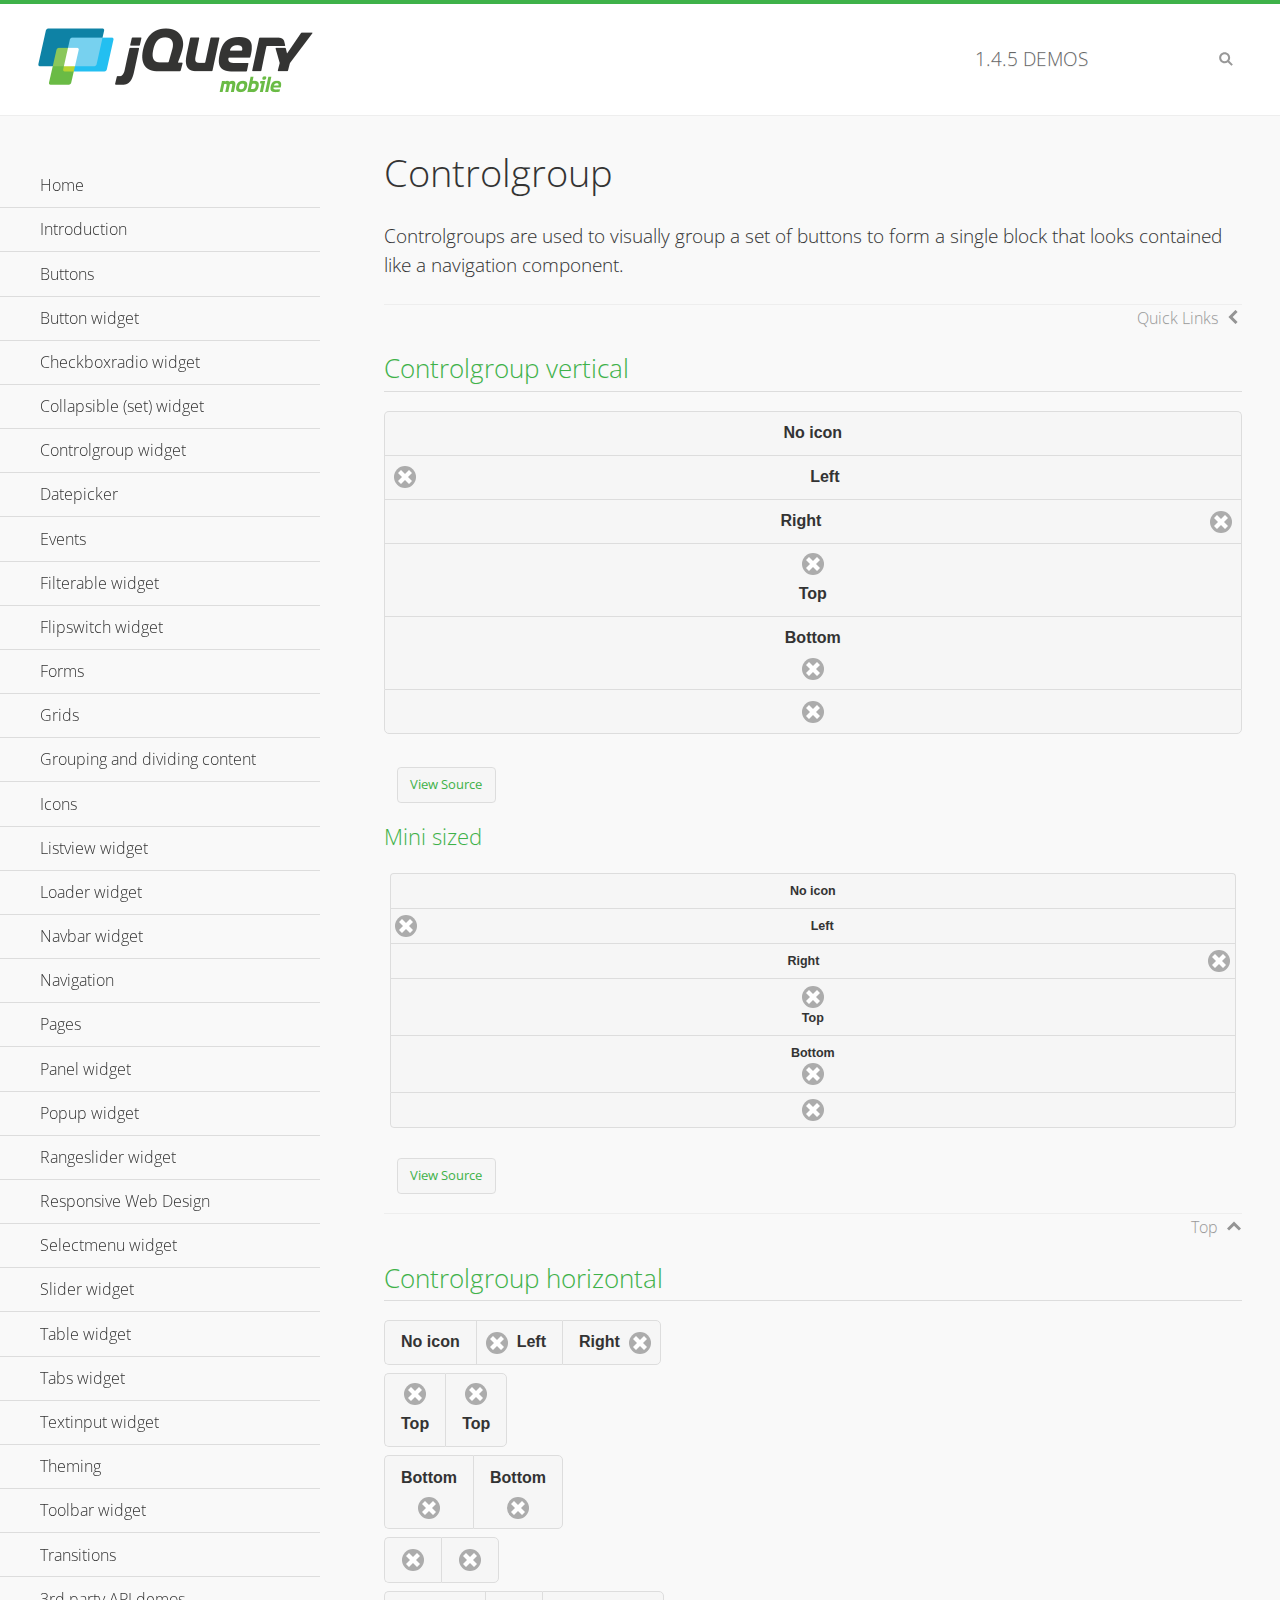
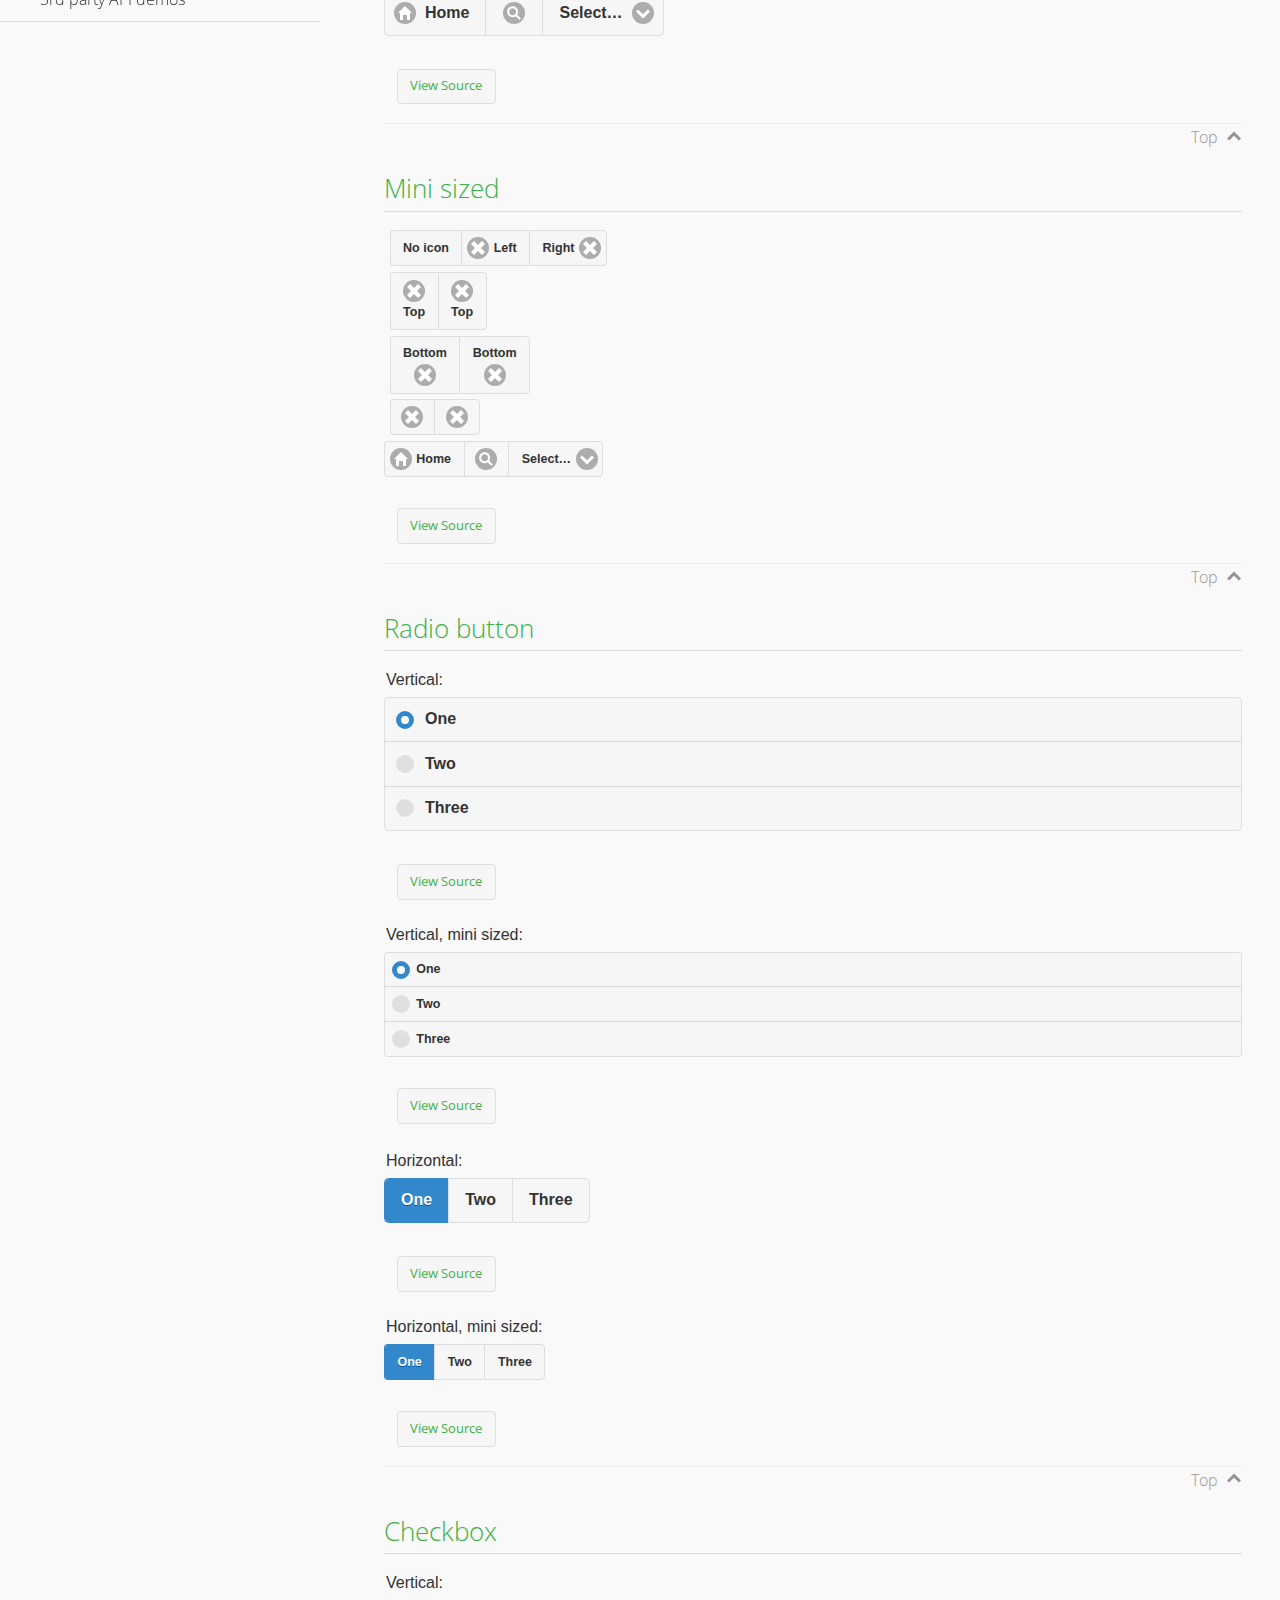
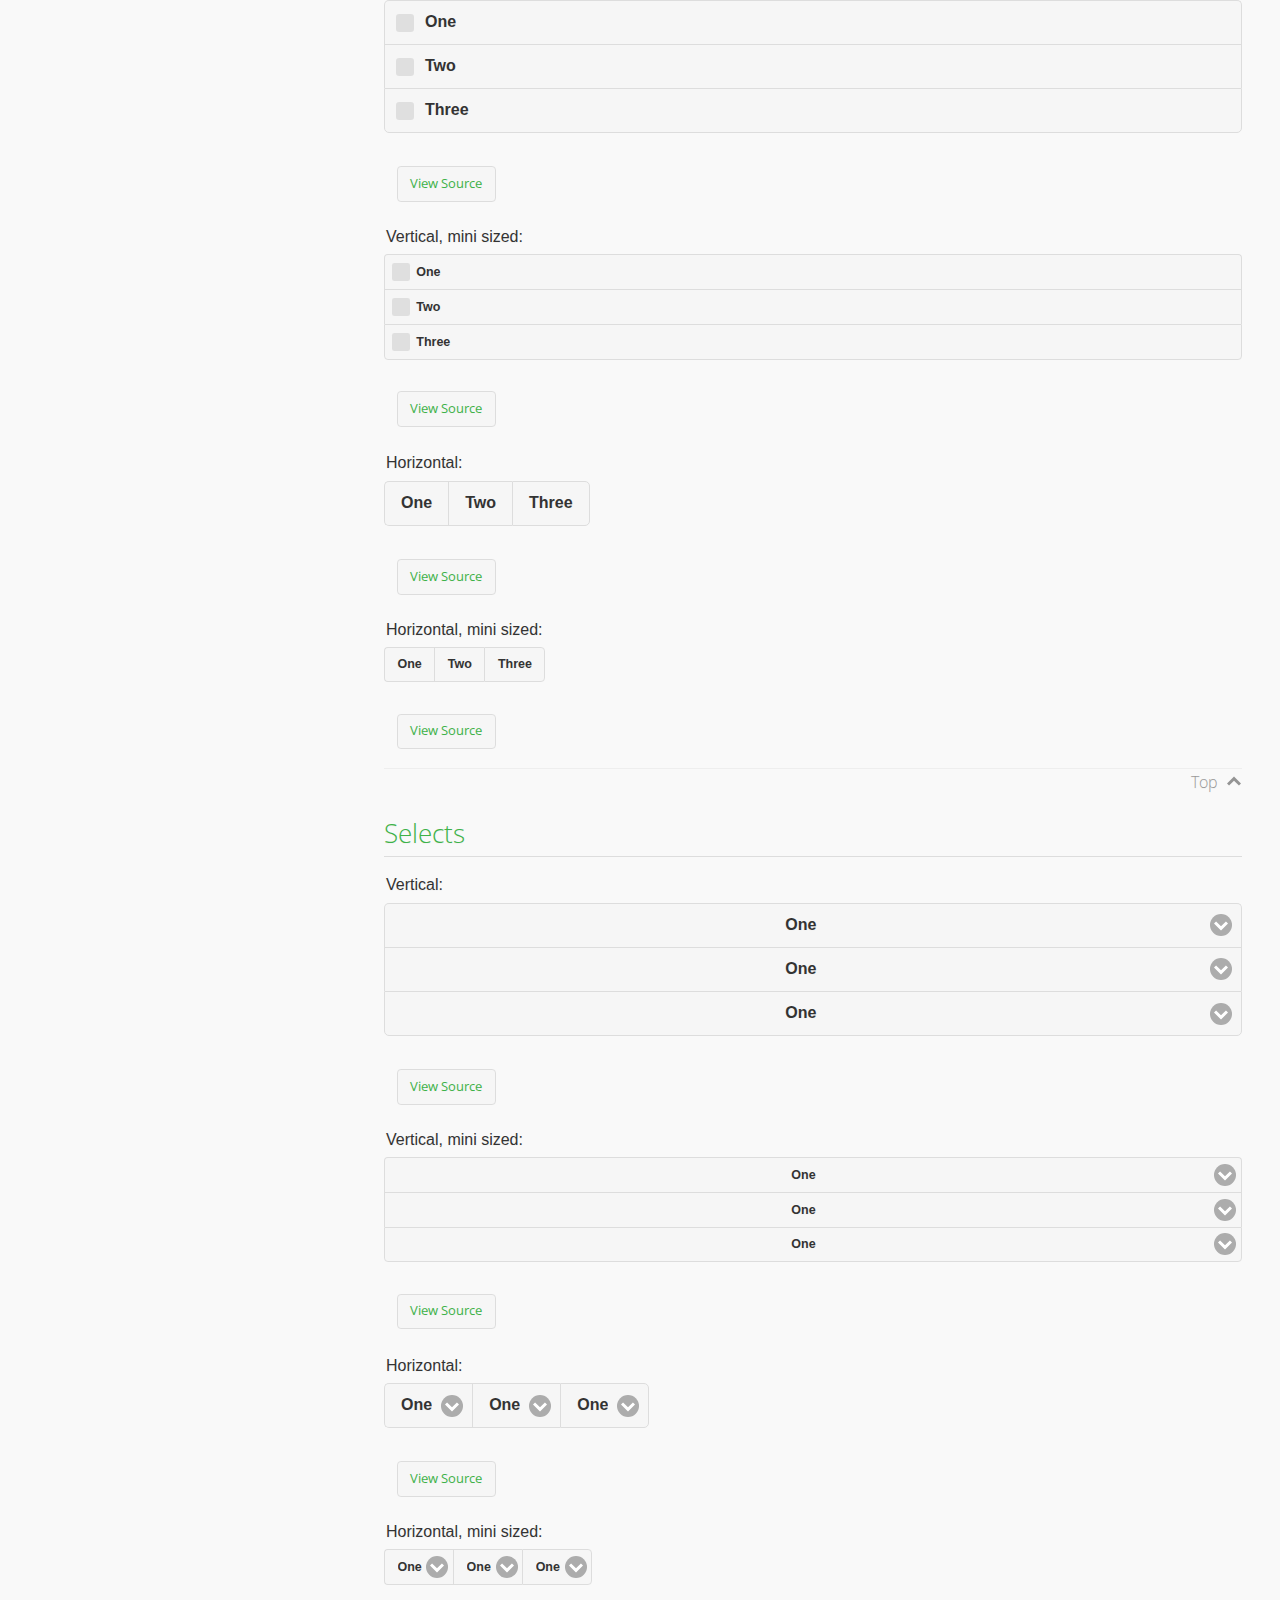
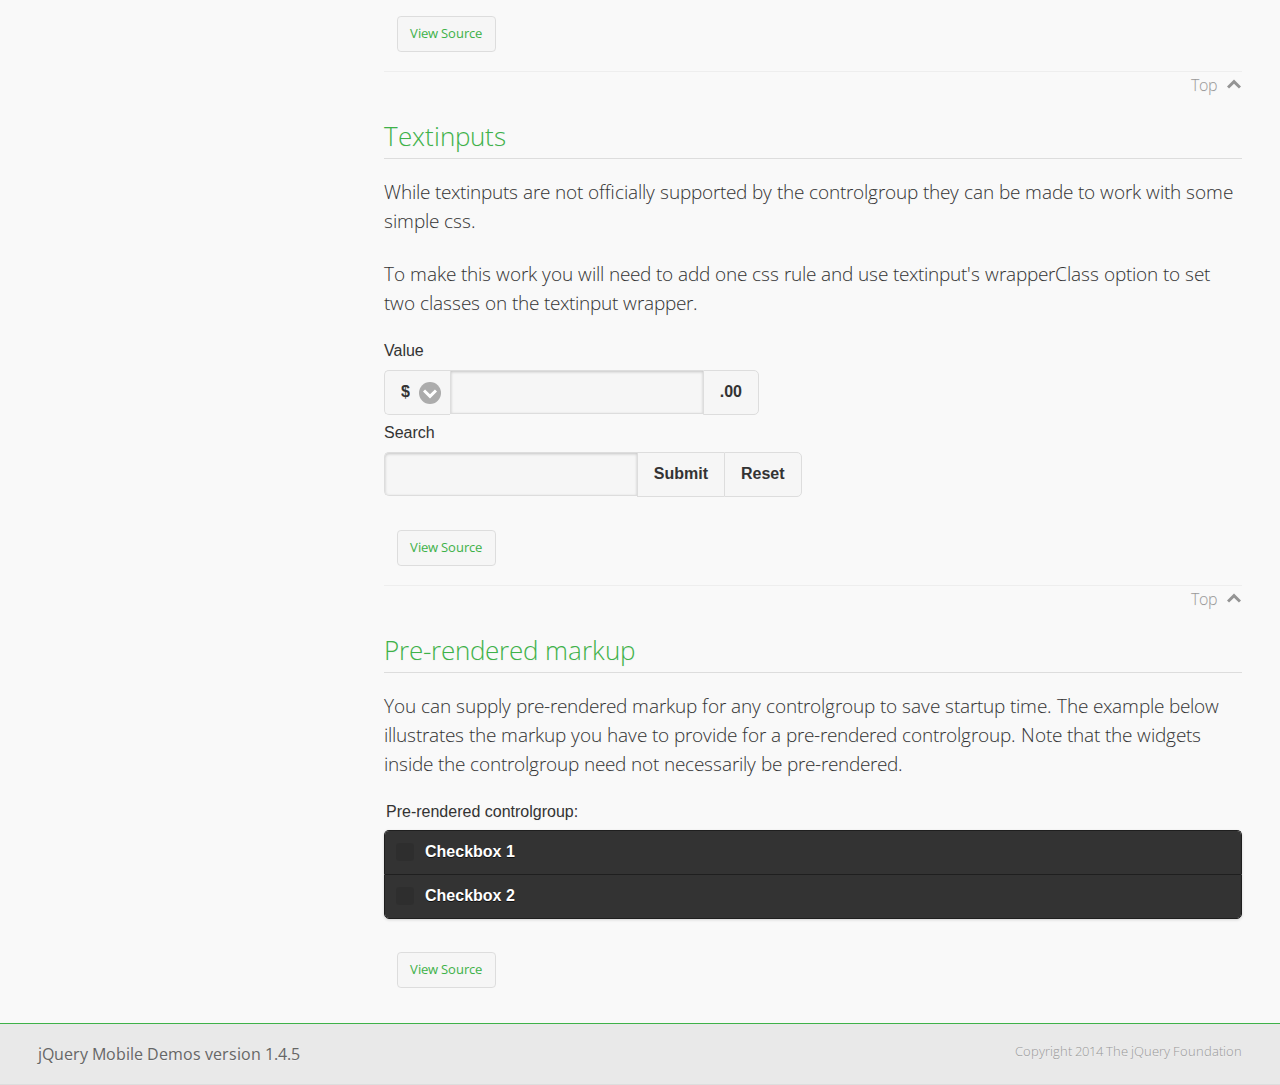
<file: Jquery/demos/controlgroup/index.html>
<!DOCTYPE html>
<html>
<head>
	<meta charset="utf-8">
	<meta name="viewport" content="width=device-width, initial-scale=1">
	<title>Controlgroup - jQuery Mobile Demos</title>
	    <link rel="stylesheet" href="../css/themes/default/jquery.mobile-1.4.5.min.css">
	    <link rel="stylesheet" href="../_assets/css/jqm-demos.css">
	    <link rel="shortcut icon" href="../favicon.ico">
	    <link rel="stylesheet" href="http://fonts.googleapis.com/css?family=Open+Sans:300,400,700">
	    <script src="../js/jquery.js"></script>
	    <script src="../_assets/js/index.js"></script>
	    <script src="../js/jquery.mobile-1.4.5.min.js"></script>
	    <style>
	        #demo-borders .ui-collapsible .ui-collapsible-heading .ui-btn { border-top-width: 1px !important; }
	    </style>
	    <style id="textinput-controlgroup">
			.controlgroup-textinput{
				padding-top:.22em;
				padding-bottom:.22em;
			}
	    </style>
	</head>
	<body>
	<div data-role="page" class="jqm-demos" data-quicklinks="true">

	    <div data-role="header" class="jqm-header">
			<h2><a href="../" title="jQuery Mobile Demos home"><img src="../_assets/img/jquery-logo.png" alt="jQuery Mobile"></a></h2>
		<p><span class="jqm-version"></span> Demos</p>
	        <a href="#" class="jqm-navmenu-link ui-btn ui-btn-icon-notext ui-corner-all ui-icon-bars ui-nodisc-icon ui-alt-icon ui-btn-left">Menu</a>
	        <a href="#" class="jqm-search-link ui-btn ui-btn-icon-notext ui-corner-all ui-icon-search ui-nodisc-icon ui-alt-icon ui-btn-right">Search</a>
		    </div><!-- /header -->

	    <div role="main" class="ui-content jqm-content">

        <h1>Controlgroup</h1>

        <p>Controlgroups are used to visually group a set of buttons to form a single block that looks contained like a navigation component.
        </p>

		<h2>Controlgroup vertical</h2>

			<div data-demo-html="true">
				<div data-role="controlgroup">
					<a href="#" class="ui-btn ui-corner-all">No icon</a>
					<a href="#" class="ui-btn ui-corner-all ui-icon-delete ui-btn-icon-left">Left</a>
					<a href="#" class="ui-btn ui-corner-all ui-icon-delete ui-btn-icon-right">Right</a>
					<a href="#" class="ui-btn ui-corner-all ui-icon-delete ui-btn-icon-top">Top</a>
					<a href="#" class="ui-btn ui-corner-all ui-icon-delete ui-btn-icon-bottom">Bottom</a>
					<a href="#" class="ui-btn ui-corner-all ui-icon-delete ui-btn-icon-notext">Icon only</a>
				</div>
			</div><!--/demo-html -->

			<h3>Mini sized</h3>

			<div data-demo-html="true">
				<div data-role="controlgroup" data-mini="true">
					<a href="#" class="ui-btn ui-corner-all">No icon</a>
					<a href="#" class="ui-btn ui-corner-all ui-icon-delete ui-btn-icon-left">Left</a>
					<a href="#" class="ui-btn ui-corner-all ui-icon-delete ui-btn-icon-right">Right</a>
					<a href="#" class="ui-btn ui-corner-all ui-icon-delete ui-btn-icon-top">Top</a>
					<a href="#" class="ui-btn ui-corner-all ui-icon-delete ui-btn-icon-bottom">Bottom</a>
					<a href="#" class="ui-btn ui-corner-all ui-icon-delete ui-btn-icon-notext">Icon only</a>
				</div>
			</div><!--/demo-html -->

		<h2>Controlgroup horizontal</h2>

			<div data-demo-html="true">
				<div data-role="controlgroup" data-type="horizontal">
					<a href="#" class="ui-btn ui-corner-all">No icon</a>
					<a href="#" class="ui-btn ui-corner-all ui-icon-delete ui-btn-icon-left">Left</a>
					<a href="#" class="ui-btn ui-corner-all ui-icon-delete ui-btn-icon-right">Right</a>
				</div>
				<div data-role="controlgroup" data-type="horizontal">
					<a href="#" class="ui-btn ui-corner-all ui-icon-delete ui-btn-icon-top">Top</a>
					<a href="#" class="ui-btn ui-corner-all ui-icon-delete ui-btn-icon-top">Top</a>
				</div>
				<div data-role="controlgroup" data-type="horizontal">
					<a href="#" class="ui-btn ui-corner-all ui-icon-delete ui-btn-icon-bottom">Bottom</a>
					<a href="#" class="ui-btn ui-corner-all ui-icon-delete ui-btn-icon-bottom">Bottom</a>
				</div>
				<div data-role="controlgroup" data-type="horizontal">
					<a href="#" class="ui-btn ui-corner-all ui-icon-delete ui-btn-icon-notext">Icon only</a>
					<a href="#" class="ui-btn ui-corner-all ui-icon-delete ui-btn-icon-notext">Icon only</a>
				</div>
				<form>
					<fieldset data-role="controlgroup" data-type="horizontal">
						<button data-icon="home">Home</button>
						<button data-icon="search" data-iconpos="notext">Search</button>
						<label for="select-more-1a" class="ui-hidden-accessible">More</label>
						<select name="select-more-1a" id="select-more-1a">
							<option value="">Select&hellip;</option>
							<option value="#">One</option>
							<option value="#">Two</option>
							<option value="#">Three</option>
						</select>
					</fieldset>
				</form>
			</div><!--/demo-html -->

		<h2>Mini sized</h2>

			<div data-demo-html="true">
				<div data-role="controlgroup" data-type="horizontal" data-mini="true">
					<a href="#" class="ui-btn ui-corner-all">No icon</a>
					<a href="#" class="ui-btn ui-corner-all ui-icon-delete ui-btn-icon-left">Left</a>
					<a href="#" class="ui-btn ui-corner-all ui-icon-delete ui-btn-icon-right">Right</a>
				</div>
				<div data-role="controlgroup" data-type="horizontal" data-mini="true">
					<a href="#" class="ui-btn ui-corner-all ui-icon-delete ui-btn-icon-top">Top</a>
					<a href="#" class="ui-btn ui-corner-all ui-icon-delete ui-btn-icon-top">Top</a>
				</div>
				<div data-role="controlgroup" data-type="horizontal" data-mini="true">
					<a href="#" class="ui-btn ui-corner-all ui-icon-delete ui-btn-icon-bottom">Bottom</a>
					<a href="#" class="ui-btn ui-corner-all ui-icon-delete ui-btn-icon-bottom">Bottom</a>
				</div>
				<div data-role="controlgroup" data-type="horizontal" data-mini="true">
					<a href="#" class="ui-btn ui-corner-all ui-icon-delete ui-btn-icon-notext">Icon only</a>
					<a href="#" class="ui-btn ui-corner-all ui-icon-delete ui-btn-icon-notext">Icon only</a>
				</div>
				<form>
					<fieldset data-role="controlgroup" data-type="horizontal" data-mini="true">
						<button data-icon="home">Home</button>
						<button data-icon="search" data-iconpos="notext">Search</button>
						<label for="select-more-2a" class="ui-hidden-accessible">More</label>
						<select name="select-more-2a" id="select-more-2a">
							<option value="">Select&hellip;</option>
							<option value="#">One</option>
							<option value="#">Two</option>
							<option value="#">Three</option>
						</select>
					</fieldset>
				</form>
			</div><!--/demo-html -->

			<h2>Radio button</h2>

				<div data-demo-html="true">
					<form>
					<fieldset data-role="controlgroup">
						<legend>Vertical:</legend>
						<input type="radio" name="radio-choice-v-2" id="radio-choice-v-2a" value="on" checked="checked">
						<label for="radio-choice-v-2a">One</label>
						<input type="radio" name="radio-choice-v-2" id="radio-choice-v-2b" value="off">
						<label for="radio-choice-v-2b">Two</label>
						<input type="radio" name="radio-choice-v-2" id="radio-choice-v-2c" value="other">
						<label for="radio-choice-v-2c">Three</label>
					</fieldset>
					</form>
				</div><!--/demo-html -->

				<div data-demo-html="true">
					<form>
					<fieldset data-role="controlgroup" data-mini="true">
						<legend>Vertical, mini sized:</legend>
						<input type="radio" name="radio-choice-v-6" id="radio-choice-v-6a" value="on" checked="checked">
						<label for="radio-choice-v-6a">One</label>
						<input type="radio" name="radio-choice-v-6" id="radio-choice-v-6b" value="off">
						<label for="radio-choice-v-6b">Two</label>
						<input type="radio" name="radio-choice-v-6" id="radio-choice-v-6c" value="other">
						<label for="radio-choice-v-6c">Three</label>
					</fieldset>
					</form>
				</div><!--/demo-html -->

				<div data-demo-html="true">
					<form>
					<fieldset data-role="controlgroup" data-type="horizontal">
						<legend>Horizontal:</legend>
						<input type="radio" name="radio-choice-h-2" id="radio-choice-h-2a" value="on" checked="checked">
						<label for="radio-choice-h-2a">One</label>
						<input type="radio" name="radio-choice-h-2" id="radio-choice-h-2b" value="off">
						<label for="radio-choice-h-2b">Two</label>
						<input type="radio" name="radio-choice-h-2" id="radio-choice-h-2c" value="other">
						<label for="radio-choice-h-2c">Three</label>
					</fieldset>
					</form>
				</div><!--/demo-html -->

				<div data-demo-html="true">
					<form>
					<fieldset data-role="controlgroup" data-type="horizontal" data-mini="true">
						<legend>Horizontal, mini sized:</legend>
						<input type="radio" name="radio-choice-h-6" id="radio-choice-h-6a" value="on" checked="checked">
						<label for="radio-choice-h-6a">One</label>
						<input type="radio" name="radio-choice-h-6" id="radio-choice-h-6b" value="off">
						<label for="radio-choice-h-6b">Two</label>
						<input type="radio" name="radio-choice-h-6" id="radio-choice-h-6c" value="other">
						<label for="radio-choice-h-6c">Three</label>
					</fieldset>
					</form>
				</div><!--/demo-html -->

			<h2>Checkbox</h2>

				<div data-demo-html="true">
					<form>
					<fieldset data-role="controlgroup">
						<legend>Vertical:</legend>
						<input type="checkbox" name="checkbox-v-2a" id="checkbox-v-2a">
						<label for="checkbox-v-2a">One</label>
						<input type="checkbox" name="checkbox-v-2b" id="checkbox-v-2b">
						<label for="checkbox-v-2b">Two</label>
						<input type="checkbox" name="checkbox-v-2c" id="checkbox-v-2c">
						<label for="checkbox-v-2c">Three</label>
					</fieldset>
					</form>
				</div><!--/demo-html -->

				<div data-demo-html="true">
					<form>
					<fieldset data-role="controlgroup" data-mini="true">
						<legend>Vertical, mini sized:</legend>
						<input type="checkbox" name="checkbox-v-6a" id="checkbox-v-6a">
						<label for="checkbox-v-6a">One</label>
						<input type="checkbox" name="checkbox-v-6b" id="checkbox-v-6b">
						<label for="checkbox-v-6b">Two</label>
						<input type="checkbox" name="checkbox-v-6c" id="checkbox-v-6c">
						<label for="checkbox-v-6c">Three</label>
					</fieldset>
					</form>
				</div><!--/demo-html -->

				<div data-demo-html="true">
					<form>
					<fieldset data-role="controlgroup" data-type="horizontal">
						<legend>Horizontal:</legend>
						<input type="checkbox" name="checkbox-h-2a" id="checkbox-h-2a">
						<label for="checkbox-h-2a">One</label>
						<input type="checkbox" name="checkbox-h-2b" id="checkbox-h-2b">
						<label for="checkbox-h-2b">Two</label>
						<input type="checkbox" name="checkbox-h-2c" id="checkbox-h-2c">
						<label for="checkbox-h-2c">Three</label>
					</fieldset>
					</form>
				</div><!--/demo-html -->

				<div data-demo-html="true">
					<form>
					<fieldset data-role="controlgroup" data-type="horizontal" data-mini="true">
						<legend>Horizontal, mini sized:</legend>
						<input type="checkbox" name="checkbox-h-6a" id="checkbox-h-6a">
						<label for="checkbox-h-6a">One</label>
						<input type="checkbox" name="checkbox-h-6b" id="checkbox-h-6b">
						<label for="checkbox-h-6b">Two</label>
						<input type="checkbox" name="checkbox-h-6c" id="checkbox-h-6c">
						<label for="checkbox-h-6c">Three</label>
					</fieldset>
					</form>
				</div><!--/demo-html -->

			<h2>Selects</h2>

				<div data-demo-html="true">
					<form>
					<fieldset data-role="controlgroup">
						<legend>Vertical:</legend>
						<label for="select-v-2a">Select A</label>
						<select name="select-v-2a" id="select-v-2a">
							<option value="#">One</option>
							<option value="#">Two</option>
							<option value="#">Three</option>
						</select>
						<label for="select-v-2b">Select B</label>
						<select name="select-v-2b" id="select-v-2b">
							<option value="#">One</option>
							<option value="#">Two</option>
							<option value="#">Three</option>
						</select>
						<label for="select-v-2c">Select C</label>
						<select name="select-v-2c" id="select-v-2c">
							<option value="#">One</option>
							<option value="#">Two</option>
							<option value="#">Three</option>
						</select>
					</fieldset>
					</form>
				</div><!--/demo-html -->

				<div data-demo-html="true">
					<form>
					<fieldset data-role="controlgroup" data-mini="true">
						<legend>Vertical, mini sized:</legend>
						<label for="select-v-6a">Select A</label>
						<select name="select-v-6a" id="select-v-6a">
							<option value="#">One</option>
							<option value="#">Two</option>
							<option value="#">Three</option>
						</select>
						<label for="select-v-6b">Select B</label>
						<select name="select-v-6b" id="select-v-6b">
							<option value="#">One</option>
							<option value="#">Two</option>
							<option value="#">Three</option>
						</select>
						<label for="select-v-6c">Select C</label>
						<select name="select-v-6c" id="select-v-6c">
							<option value="#">One</option>
							<option value="#">Two</option>
							<option value="#">Three</option>
						</select>
					</fieldset>
					</form>
				</div><!--/demo-html -->

				<div data-demo-html="true">
					<form>
					<fieldset data-role="controlgroup" data-type="horizontal">
						<legend>Horizontal:</legend>
						<label for="select-h-2a">Select A</label>
						<select name="select-h-2a" id="select-h-2a">
							<option value="#">One</option>
							<option value="#">Two</option>
							<option value="#">Three</option>
						</select>
						<label for="select-h-2b">Select B</label>
						<select name="select-h-2b" id="select-h-2b">
							<option value="#">One</option>
							<option value="#">Two</option>
							<option value="#">Three</option>
						</select>
						<label for="select-h-2c">Select C</label>
						<select name="select-h-2c" id="select-h-2c">
							<option value="#">One</option>
							<option value="#">Two</option>
							<option value="#">Three</option>
						</select>
					</fieldset>
					</form>
				</div><!--/demo-html -->

				<div data-demo-html="true">
					<form>
					<fieldset data-role="controlgroup" data-type="horizontal" data-mini="true">
						<legend>Horizontal, mini sized:</legend>
						<label for="select-h-6a">Select A</label>
						<select name="select-h-6a" id="select-h-6a">
							<option value="#">One</option>
							<option value="#">Two</option>
							<option value="#">Three</option>
						</select>
						<label for="select-h-6b">Select B</label>
						<select name="select-h-6b" id="select-h-6b">
							<option value="#">One</option>
							<option value="#">Two</option>
							<option value="#">Three</option>
						</select>
						<label for="select-h-6c">Select C</label>
						<select name="select-h-6c" id="select-h-6c">
							<option value="#">One</option>
							<option value="#">Two</option>
							<option value="#">Three</option>
						</select>
					</fieldset>
					</form>
				</div><!--/demo-html -->

				<h2>Textinputs</h2>
				<p>While textinputs are not officially supported by the controlgroup they can be made to work with some simple css.</p>
				<p>To make this work you will need to add one css rule and use textinput's wrapperClass option to set two classes on the textinput wrapper.</p>
				<div data-demo-html="true" data-demo-css="#textinput-controlgroup">
					<label for="currency-controlgroup">Value</label>
					<div data-role="controlgroup" data-type="horizontal">
						<select>
							<option>$</option>
							<option>€</option>
							<option>£</option>
							<option>¥</option>
							<option>₩</option>
							<option>₹</option>
						</select>
						<input id="currency-controlgroup" type="text" data-wrapper-class="controlgroup-textinput ui-btn">
						<button>.00</button>
					</div>
					<label for="search-control-group">Search</label>
					<div data-role="controlgroup" data-type="horizontal">
						<input type="text" id="search-control-group" data-wrapper-class="controlgroup-textinput ui-btn">
						<button>Submit</button>
						<button>Reset</button>
					</div>
				</div>

		<h2>Pre-rendered markup</h2>
		<p>You can supply pre-rendered markup for any controlgroup to save startup time. The example below illustrates the markup you have to provide for a pre-rendered controlgroup. Note that the widgets inside the controlgroup need not necessarily be pre-rendered.</p>
		<div data-demo-html="true">
			<div data-role="controlgroup" data-enhanced="true" class="ui-controlgroup ui-controlgroup-vertical ui-group-theme-b ui-corner-all">
				<div role="heading" class="ui-controlgroup-label">
					<legend>Pre-rendered controlgroup:</legend>
				</div>
				<div class="ui-controlgroup-controls ui-shadow">
					<label for="pre-rendered-cb-1" class="ui-first-child">Checkbox 1</label>
					<input type="checkbox" id="pre-rendered-cb-1" name="pre-rendered-cb-1" value="1">
					<label for="pre-rendered-cb-2" class="ui-last-child">Checkbox 2</label>
					<input type="checkbox" id="pre-rendered-cb-2" name="pre-rendered-cb-2" value="2">
				</div>
			</div>
		</div>

	</div><!-- /content -->
	    <div data-role="panel" class="jqm-navmenu-panel" data-position="left" data-display="overlay" data-theme="a">
	    	<ul class="jqm-list ui-alt-icon ui-nodisc-icon">
<li data-filtertext="demos homepage" data-icon="home"><a href=".././">Home</a></li>
<li data-filtertext="introduction overview getting started"><a href="../intro/" data-ajax="false">Introduction</a></li>
<li data-filtertext="buttons button markup buttonmarkup method anchor link button element"><a href="../button-markup/" data-ajax="false">Buttons</a></li>
<li data-filtertext="form button widget input button submit reset"><a href="../button/" data-ajax="false">Button widget</a></li>
<li data-role="collapsible" data-enhanced="true" data-collapsed-icon="carat-d" data-expanded-icon="carat-u" data-iconpos="right" data-inset="false" class="ui-collapsible ui-collapsible-themed-content ui-collapsible-collapsed">
	<h3 class="ui-collapsible-heading ui-collapsible-heading-collapsed">
		<a href="#" class="ui-collapsible-heading-toggle ui-btn ui-btn-icon-right ui-btn-inherit ui-icon-carat-d">
		    Checkboxradio widget<span class="ui-collapsible-heading-status"> click to expand contents</span>
		</a>
	</h3>
	<div class="ui-collapsible-content ui-body-inherit ui-collapsible-content-collapsed" aria-hidden="true">
		<ul>
			<li data-filtertext="form checkboxradio widget checkbox input checkboxes controlgroups"><a href="../checkboxradio-checkbox/" data-ajax="false">Checkboxes</a></li>
			<li data-filtertext="form checkboxradio widget radio input radio buttons controlgroups"><a href="../checkboxradio-radio/" data-ajax="false">Radio buttons</a></li>
		</ul>
	</div>
</li>
<li data-role="collapsible" data-enhanced="true" data-collapsed-icon="carat-d" data-expanded-icon="carat-u" data-iconpos="right" data-inset="false" class="ui-collapsible ui-collapsible-themed-content ui-collapsible-collapsed">
	<h3 class="ui-collapsible-heading ui-collapsible-heading-collapsed">
		<a href="#" class="ui-collapsible-heading-toggle ui-btn ui-btn-icon-right ui-btn-inherit ui-icon-carat-d">
			Collapsible (set) widget<span class="ui-collapsible-heading-status"> click to expand contents</span>
		</a>
	</h3>
	<div class="ui-collapsible-content ui-body-inherit ui-collapsible-content-collapsed" aria-hidden="true">
		<ul>
			<li data-filtertext="collapsibles content formatting"><a href="../collapsible/" data-ajax="false">Collapsible</a></li>
			<li data-filtertext="dynamic collapsible set accordion append expand"><a href="../collapsible-dynamic/" data-ajax="false">Dynamic collapsibles</a></li>
			<li data-filtertext="accordions collapsible set widget content formatting grouped collapsibles"><a href="../collapsibleset/" data-ajax="false">Collapsible set</a></li>
		</ul>
	</div>
</li>
<li data-role="collapsible" data-enhanced="true" data-collapsed-icon="carat-d" data-expanded-icon="carat-u" data-iconpos="right" data-inset="false" class="ui-collapsible ui-collapsible-themed-content ui-collapsible-collapsed">
	<h3 class="ui-collapsible-heading ui-collapsible-heading-collapsed">
		<a href="#" class="ui-collapsible-heading-toggle ui-btn ui-btn-icon-right ui-btn-inherit ui-icon-carat-d">
			Controlgroup widget<span class="ui-collapsible-heading-status"> click to expand contents</span>
		</a>
	</h3>
	<div class="ui-collapsible-content ui-body-inherit ui-collapsible-content-collapsed" aria-hidden="true">
		<ul>
			<li data-filtertext="controlgroups selectmenu checkboxradio input grouped buttons horizontal vertical"><a href="../controlgroup/" data-ajax="false">Controlgroup</a></li>
			<li data-filtertext="dynamic controlgroup dynamically add buttons"><a href="../controlgroup-dynamic/" data-ajax="false">Dynamic controlgroups</a></li>
		</ul>
	</div>
</li>
<li data-filtertext="form datepicker widget date input"><a href="../datepicker/" data-ajax="false">Datepicker</a></li>
<li data-role="collapsible" data-enhanced="true" data-collapsed-icon="carat-d" data-expanded-icon="carat-u" data-iconpos="right" data-inset="false" class="ui-collapsible ui-collapsible-themed-content ui-collapsible-collapsed">
	<h3 class="ui-collapsible-heading ui-collapsible-heading-collapsed">
		<a href="#" class="ui-collapsible-heading-toggle ui-btn ui-btn-icon-right ui-btn-inherit ui-icon-carat-d">
			Events<span class="ui-collapsible-heading-status"> click to expand contents</span>
		</a>
	</h3>
	<div class="ui-collapsible-content ui-body-inherit ui-collapsible-content-collapsed" aria-hidden="true">
		<ul>
			<li data-filtertext="swipe to delete list items listviews swipe events"><a href="../swipe-list/" data-ajax="false">Swipe list items</a></li>
			<li data-filtertext="swipe to navigate swipe page navigation swipe events"><a href="../swipe-page/" data-ajax="false">Swipe page navigation</a></li>
		</ul>
	</div>
</li>
<li data-filtertext="filterable filter elements sorting searching listview table"><a href="../filterable/" data-ajax="false">Filterable widget</a></li>
<li data-filtertext="form flipswitch widget flip toggle switch binary select checkbox input"><a href="../flipswitch/" data-ajax="false">Flipswitch widget</a></li>
<li data-role="collapsible" data-enhanced="true" data-collapsed-icon="carat-d" data-expanded-icon="carat-u" data-iconpos="right" data-inset="false" class="ui-collapsible ui-collapsible-themed-content ui-collapsible-collapsed">
	<h3 class="ui-collapsible-heading ui-collapsible-heading-collapsed">
		<a href="#" class="ui-collapsible-heading-toggle ui-btn ui-btn-icon-right ui-btn-inherit ui-icon-carat-d">
			Forms<span class="ui-collapsible-heading-status"> click to expand contents</span>
		</a>
	</h3>
	<div class="ui-collapsible-content ui-body-inherit ui-collapsible-content-collapsed" aria-hidden="true">
		<ul>
			<li data-filtertext="forms text checkbox radio range button submit reset inputs selects textarea slider flipswitch label form elements"><a href="../forms/" data-ajax="false">Forms</a></li>
			<li data-filtertext="form hide labels hidden accessible ui-hidden-accessible forms"><a href="../forms-label-hidden-accessible/" data-ajax="false">Hide labels</a></li>
			<li data-filtertext="form field containers fieldcontain ui-field-contain forms"><a href="../forms-field-contain/" data-ajax="false">Field containers</a></li>
			<li data-filtertext="forms disabled form elements"><a href="../forms-disabled/" data-ajax="false">Forms disabled</a></li>
			<li data-filtertext="forms gallery examples overview forms text checkbox radio range button submit reset inputs selects textarea slider flipswitch label form elements"><a href="../forms-gallery/" data-ajax="false">Forms gallery</a></li>
		</ul>
	</div>
</li>
<li data-role="collapsible" data-enhanced="true" data-collapsed-icon="carat-d" data-expanded-icon="carat-u" data-iconpos="right" data-inset="false" class="ui-collapsible ui-collapsible-themed-content ui-collapsible-collapsed">
	<h3 class="ui-collapsible-heading ui-collapsible-heading-collapsed">
		<a href="#" class="ui-collapsible-heading-toggle ui-btn ui-btn-icon-right ui-btn-inherit ui-icon-carat-d">
			Grids<span class="ui-collapsible-heading-status"> click to expand contents</span>
		</a>
	</h3>
	<div class="ui-collapsible-content ui-body-inherit ui-collapsible-content-collapsed" aria-hidden="true">
		<ul>
			<li data-filtertext="grids columns blocks content formatting rwd responsive css framework"><a href="../grids/" data-ajax="false">Grids</a></li>
			<li data-filtertext="buttons in grids css framework"><a href="../grids-buttons/" data-ajax="false">Buttons in grids</a></li>
			<li data-filtertext="custom responsive grids rwd css framework"><a href="../grids-custom-responsive/" data-ajax="false">Custom responsive grids</a></li>
		</ul>
	</div>
</li>
<li data-filtertext="blocks content formatting sections heading"><a href="../body-bar-classes/" data-ajax="false">Grouping and dividing content</a></li>
<li data-role="collapsible" data-enhanced="true" data-collapsed-icon="carat-d" data-expanded-icon="carat-u" data-iconpos="right" data-inset="false" class="ui-collapsible ui-collapsible-themed-content ui-collapsible-collapsed">
	<h3 class="ui-collapsible-heading ui-collapsible-heading-collapsed">
		<a href="#" class="ui-collapsible-heading-toggle ui-btn ui-btn-icon-right ui-btn-inherit ui-icon-carat-d">
			Icons<span class="ui-collapsible-heading-status"> click to expand contents</span>
		</a>
	</h3>
	<div class="ui-collapsible-content ui-body-inherit ui-collapsible-content-collapsed" aria-hidden="true">
		<ul>
			<li data-filtertext="button icons svg disc alt custom icon position"><a href="../icons/" data-ajax="false">Icons</a></li>
			<li data-filtertext=""><a href="../icons-grunticon/" data-ajax="false">Grunticon loader</a></li>
		</ul>
	</div>
</li>
<li data-role="collapsible" data-enhanced="true" data-collapsed-icon="carat-d" data-expanded-icon="carat-u" data-iconpos="right" data-inset="false" class="ui-collapsible ui-collapsible-themed-content ui-collapsible-collapsed">
	<h3 class="ui-collapsible-heading ui-collapsible-heading-collapsed">
		<a href="#" class="ui-collapsible-heading-toggle ui-btn ui-btn-icon-right ui-btn-inherit ui-icon-carat-d">
			Listview widget<span class="ui-collapsible-heading-status"> click to expand contents</span>
		</a>
	</h3>
	<div class="ui-collapsible-content ui-body-inherit ui-collapsible-content-collapsed" aria-hidden="true">
		<ul>
			<li data-filtertext="listview widget thumbnails icons nested split button collapsible ul ol"><a href="../listview/" data-ajax="false">Listview</a></li>
			<li data-filtertext="autocomplete filterable reveal listview filtertextbeforefilter placeholder"><a href="../listview-autocomplete/" data-ajax="false">Listview autocomplete</a></li>
			<li data-filtertext="autocomplete filterable reveal listview remote data filtertextbeforefilter placeholder"><a href="../listview-autocomplete-remote/" data-ajax="false">Listview autocomplete remote data</a></li>
			<li data-filtertext="autodividers anchor jump scroll linkbars listview lists ul ol"><a href="../listview-autodividers-linkbar/" data-ajax="false">Listview autodividers linkbar</a></li>
			<li data-filtertext="listview autodividers selector autodividersselector lists ul ol"><a href="../listview-autodividers-selector/" data-ajax="false">Listview autodividers selector</a></li>
			<li data-filtertext="listview nested list items"><a href="../listview-nested-lists/" data-ajax="false">Nested Listviews</a></li>
			<li data-filtertext="listview collapsible list items flat"><a href="../listview-collapsible-item-flat/" data-ajax="false">Listview collapsible list items (flat)</a></li>
			<li data-filtertext="listview collapsible list indented"><a href="../listview-collapsible-item-indented/" data-ajax="false">Listview collapsible list items (indented)</a></li>
			<li data-filtertext="grid listview responsive grids responsive listviews lists ul"><a href="../listview-grid/" data-ajax="false">Listview responsive grid</a></li>
		</ul>
	</div>
</li>
<li data-filtertext="loader widget page loading navigation overlay spinner"><a href="../loader/" data-ajax="false">Loader widget</a></li>
<li data-filtertext="navbar widget navmenu toolbars header footer"><a href="../navbar/" data-ajax="false">Navbar widget</a></li>
<li data-role="collapsible" data-enhanced="true" data-collapsed-icon="carat-d" data-expanded-icon="carat-u" data-iconpos="right" data-inset="false" class="ui-collapsible ui-collapsible-themed-content ui-collapsible-collapsed">
	<h3 class="ui-collapsible-heading ui-collapsible-heading-collapsed">
		<a href="#" class="ui-collapsible-heading-toggle ui-btn ui-btn-icon-right ui-btn-inherit ui-icon-carat-d">
			Navigation<span class="ui-collapsible-heading-status"> click to expand contents</span>
		</a>
	</h3>
	<div class="ui-collapsible-content ui-body-inherit ui-collapsible-content-collapsed" aria-hidden="true">
		<ul>
			<li data-filtertext="ajax navigation navigate widget history event method"><a href="../navigation/" data-ajax="false">Navigation</a></li>
			<li data-filtertext="linking pages page links navigation ajax prefetch cache"><a href="../navigation-linking-pages/" data-ajax="false">Linking pages</a></li>
			<!-- <li data-filtertext="php redirect server redirection server-side navigation"><a href="../navigation-php-redirect/" data-ajax="false">PHP redirect demo</a></li>-->
			<li data-filtertext="navigation redirection hash query"><a href="../navigation-hash-processing/" data-ajax="false">Hash processing demo</a></li>
			<li data-filtertext="navigation redirection hash query"><a href="../page-events/" data-ajax="false">Page Navigation Events</a></li>
		</ul>
	</div>
</li>
<li data-role="collapsible" data-enhanced="true" data-collapsed-icon="carat-d" data-expanded-icon="carat-u" data-iconpos="right" data-inset="false" class="ui-collapsible ui-collapsible-themed-content ui-collapsible-collapsed">
	<h3 class="ui-collapsible-heading ui-collapsible-heading-collapsed">
		<a href="#" class="ui-collapsible-heading-toggle ui-btn ui-btn-icon-right ui-btn-inherit ui-icon-carat-d">
			Pages<span class="ui-collapsible-heading-status"> click to expand contents</span>
		</a>
	</h3>
	<div class="ui-collapsible-content ui-body-inherit ui-collapsible-content-collapsed" aria-hidden="true">
		<ul>
			<li data-filtertext="pages page widget ajax navigation"><a href="../pages/" data-ajax="false">Pages</a></li>
			<li data-filtertext="single page"><a href="../pages-single-page/" data-ajax="false">Single page</a></li>
			<li data-filtertext="multipage multi-page page"><a href="../pages-multi-page/" data-ajax="false">Multi-page template</a></li>
			<li data-filtertext="dialog page widget modal popup"><a href="../pages-dialog/" data-ajax="false">Dialog page</a></li>
		</ul>
	</div>
</li>
<li data-role="collapsible" data-enhanced="true" data-collapsed-icon="carat-d" data-expanded-icon="carat-u" data-iconpos="right" data-inset="false" class="ui-collapsible ui-collapsible-themed-content ui-collapsible-collapsed">
	<h3 class="ui-collapsible-heading ui-collapsible-heading-collapsed">
		<a href="#" class="ui-collapsible-heading-toggle ui-btn ui-btn-icon-right ui-btn-inherit ui-icon-carat-d">
			Panel widget<span class="ui-collapsible-heading-status"> click to expand contents</span>
		</a>
	</h3>
	<div class="ui-collapsible-content ui-body-inherit ui-collapsible-content-collapsed" aria-hidden="true">
		<ul>
			<li data-filtertext="panel widget sliding panels reveal push overlay responsive"><a href="../panel/" data-ajax="false">Panel</a></li>
			<li data-filtertext=""><a href="../panel-external/" data-ajax="false">External panels</a></li>
			<li data-filtertext="panel "><a href="../panel-fixed/" data-ajax="false">Fixed panels</a></li>
			<li data-filtertext="panel slide panels sliding panels shadow rwd responsive breakpoint"><a href="../panel-responsive/" data-ajax="false">Panels responsive</a></li>
			<li data-filtertext="panel custom style custom panel width reveal shadow listview panel styling page background wrapper"><a href="../panel-styling/" data-ajax="false">Custom panel style</a></li>
			<li data-filtertext="panel open on swipe"><a href="../panel-swipe-open/" data-ajax="false">Panel open on swipe</a></li>
			<li data-filtertext="panels outside page internal external toolbars"><a href="../panel-external-internal/" data-ajax="false">Panel external and internal</a></li>
		</ul>
	</div>
</li>
<li data-role="collapsible" data-enhanced="true" data-collapsed-icon="carat-d" data-expanded-icon="carat-u" data-iconpos="right" data-inset="false" class="ui-collapsible ui-collapsible-themed-content ui-collapsible-collapsed">
	<h3 class="ui-collapsible-heading ui-collapsible-heading-collapsed">
		<a href="#" class="ui-collapsible-heading-toggle ui-btn ui-btn-icon-right ui-btn-inherit ui-icon-carat-d">
			Popup widget<span class="ui-collapsible-heading-status"> click to expand contents</span>
		</a>
	</h3>
	<div class="ui-collapsible-content ui-body-inherit ui-collapsible-content-collapsed" aria-hidden="true">
		<ul>
			<li data-filtertext="popup widget popups dialog modal transition tooltip lightbox form overlay screen flip pop fade transition"><a href="../popup/" data-ajax="false">Popup</a></li>
			<li data-filtertext="popup alignment position"><a href="../popup-alignment/" data-ajax="false">Popup alignment</a></li>
			<li data-filtertext="popup arrow size popups popover"><a href="../popup-arrow-size/" data-ajax="false">Popup arrow size</a></li>
			<li data-filtertext="dynamic popups popup images lightbox"><a href="../popup-dynamic/" data-ajax="false">Dynamic popups</a></li>
			<li data-filtertext="popups with iframes scaling"><a href="../popup-iframe/" data-ajax="false">Popups with iframes</a></li>
			<li data-filtertext="popup image scaling"><a href="../popup-image-scaling/" data-ajax="false">Popup image scaling</a></li>
			<li data-filtertext="external popup outside multi-page"><a href="../popup-outside-multipage/" data-ajax="false">Popup outside multi-page</a></li>
		</ul>
	</div>
</li>
<li data-filtertext="form rangeslider widget dual sliders dual handle sliders range input"><a href="../rangeslider/" data-ajax="false">Rangeslider widget</a></li>
<li data-filtertext="responsive web design rwd adaptive progressive enhancement PE accessible mobile breakpoints media query media queries"><a href="../rwd/" data-ajax="false">Responsive Web Design</a></li>
<li data-role="collapsible" data-enhanced="true" data-collapsed-icon="carat-d" data-expanded-icon="carat-u" data-iconpos="right" data-inset="false" class="ui-collapsible ui-collapsible-themed-content ui-collapsible-collapsed">
	<h3 class="ui-collapsible-heading ui-collapsible-heading-collapsed">
		<a href="#" class="ui-collapsible-heading-toggle ui-btn ui-btn-icon-right ui-btn-inherit ui-icon-carat-d">
			Selectmenu widget<span class="ui-collapsible-heading-status"> click to expand contents</span>
		</a>
	</h3>
	<div class="ui-collapsible-content ui-body-inherit ui-collapsible-content-collapsed" aria-hidden="true">
		<ul>
			<li data-filtertext="form selectmenu widget select input custom select menu selects"><a href="../selectmenu/" data-ajax="false">Selectmenu</a></li>
			<li data-filtertext="form custom select menu selectmenu widget custom menu option optgroup multiple selects"><a href="../selectmenu-custom/" data-ajax="false">Custom select menu</a></li>
			<li data-filtertext="filterable select filter popup dialog"><a href="../selectmenu-custom-filter/" data-ajax="false">Custom select menu with filter</a></li>
		</ul>
	</div>
</li>
<li data-role="collapsible" data-enhanced="true" data-collapsed-icon="carat-d" data-expanded-icon="carat-u" data-iconpos="right" data-inset="false" class="ui-collapsible ui-collapsible-themed-content ui-collapsible-collapsed">
	<h3 class="ui-collapsible-heading ui-collapsible-heading-collapsed">
		<a href="#" class="ui-collapsible-heading-toggle ui-btn ui-btn-icon-right ui-btn-inherit ui-icon-carat-d">
			Slider widget<span class="ui-collapsible-heading-status"> click to expand contents</span>
		</a>
	</h3>
	<div class="ui-collapsible-content ui-body-inherit ui-collapsible-content-collapsed" aria-hidden="true">
		<ul>
			<li data-filtertext="form slider widget range input single sliders"><a href="../slider/" data-ajax="false">Slider</a></li>
			<li data-filtertext="form slider widget flipswitch slider binary select flip toggle switch"><a href="../slider-flipswitch/" data-ajax="false">Slider flip toggle switch</a></li>
			<li data-filtertext="form slider tooltip handle value input range sliders"><a href="../slider-tooltip/" data-ajax="false">Slider tooltip</a></li>
		</ul>
	</div>
</li>
<li data-role="collapsible" data-enhanced="true" data-collapsed-icon="carat-d" data-expanded-icon="carat-u" data-iconpos="right" data-inset="false" class="ui-collapsible ui-collapsible-themed-content ui-collapsible-collapsed">
	<h3 class="ui-collapsible-heading ui-collapsible-heading-collapsed">
		<a href="#" class="ui-collapsible-heading-toggle ui-btn ui-btn-icon-right ui-btn-inherit ui-icon-carat-d">
			Table widget<span class="ui-collapsible-heading-status"> click to expand contents</span>
		</a>
	</h3>
	<div class="ui-collapsible-content ui-body-inherit ui-collapsible-content-collapsed" aria-hidden="true">
		<ul>
			<li data-filtertext="table widget reflow column toggle th td responsive tables rwd hide show tabular"><a href="../table-column-toggle/" data-ajax="false">Table Column Toggle</a></li>
			<li data-filtertext="table column toggle phone comparison demo"><a href="../table-column-toggle-example/" data-ajax="false">Table Column Toggle demo</a></li>
			<li data-filtertext="responsive tables table column toggle heading groups rwd breakpoint"><a href="../table-column-toggle-heading-groups/" data-ajax="false">Table Column Toggle heading groups</a></li>
			<li data-filtertext="responsive tables table column toggle hide rwd breakpoint customization options"><a href="../table-column-toggle-options/" data-ajax="false">Table Column Toggle options</a></li>
			<li data-filtertext="table reflow th td responsive rwd columns tabular"><a href="../table-reflow/" data-ajax="false">Table Reflow</a></li>
			<li data-filtertext="responsive tables table reflow heading groups rwd breakpoint"><a href="../table-reflow-heading-groups/" data-ajax="false">Table Reflow heading groups</a></li>
			<li data-filtertext="responsive tables table reflow stripes strokes table style"><a href="../table-reflow-stripes-strokes/" data-ajax="false">Table Reflow stripes and strokes</a></li>
			<li data-filtertext="responsive tables table reflow stack custom styles"><a href="../table-reflow-styling/" data-ajax="false">Table Reflow custom styles</a></li>
		</ul>
	</div>
</li>
<li data-filtertext="ui tabs widget"><a href="../tabs/" data-ajax="false">Tabs widget</a></li>
<li data-filtertext="form textinput widget text input textarea number date time tel email file color password"><a href="../textinput/" data-ajax="false">Textinput widget</a></li>
<li data-role="collapsible" data-enhanced="true" data-collapsed-icon="carat-d" data-expanded-icon="carat-u" data-iconpos="right" data-inset="false" class="ui-collapsible ui-collapsible-themed-content ui-collapsible-collapsed">
	<h3 class="ui-collapsible-heading ui-collapsible-heading-collapsed">
		<a href="#" class="ui-collapsible-heading-toggle ui-btn ui-btn-icon-right ui-btn-inherit ui-icon-carat-d">
			Theming<span class="ui-collapsible-heading-status"> click to expand contents</span>
		</a>
	</h3>
	<div class="ui-collapsible-content ui-body-inherit ui-collapsible-content-collapsed" aria-hidden="true">
		<ul>
			<li data-filtertext="default theme swatches theming style css"><a href="../theme-default/" data-ajax="false">Default theme</a></li>
			<li data-filtertext="classic theme old theme swatches theming style css"><a href="../theme-classic/" data-ajax="false">Classic theme</a></li>
		</ul>
	</div>
</li>
<li data-role="collapsible" data-enhanced="true" data-collapsed-icon="carat-d" data-expanded-icon="carat-u" data-iconpos="right" data-inset="false" class="ui-collapsible ui-collapsible-themed-content ui-collapsible-collapsed">
	<h3 class="ui-collapsible-heading ui-collapsible-heading-collapsed">
		<a href="#" class="ui-collapsible-heading-toggle ui-btn ui-btn-icon-right ui-btn-inherit ui-icon-carat-d">
			Toolbar widget<span class="ui-collapsible-heading-status"> click to expand contents</span>
		</a>
	</h3>
	<div class="ui-collapsible-content ui-body-inherit ui-collapsible-content-collapsed" aria-hidden="true">
		<ul>
			<li data-filtertext="toolbar widget header footer toolbars fixed fullscreen external sections"><a href="../toolbar/" data-ajax="false">Toolbar</a></li>
			<li data-filtertext="dynamic toolbars dynamically add toolbar header footer"><a href="../toolbar-dynamic/" data-ajax="false">Dynamic toolbars</a></li>
			<li data-filtertext="external toolbars header footer"><a href="../toolbar-external/" data-ajax="false">External toolbars</a></li>
			<li data-filtertext="fixed toolbars header footer"><a href="../toolbar-fixed/" data-ajax="false">Fixed toolbars</a></li>
			<li data-filtertext="fixed fullscreen toolbars header footer"><a href="../toolbar-fixed-fullscreen/" data-ajax="false">Fullscreen toolbars</a></li>
			<li data-filtertext="external fixed toolbars header footer"><a href="../toolbar-fixed-external/" data-ajax="false">Fixed external toolbars</a></li>
			<li data-filtertext="external persistent toolbars header footer navbar navmenu"><a href="../toolbar-fixed-persistent/" data-ajax="false">Persistent toolbars</a></li>
			<li data-filtertext="external ajax optimized toolbars persistent toolbars header footer navbar"><a href="../toolbar-fixed-persistent-optimized/" data-ajax="false">Ajax optimized toolbars</a></li>
			<li data-filtertext="form in toolbars header footer"><a href="../toolbar-fixed-forms/" data-ajax="false">Form in toolbar</a></li>
		</ul>
	</div>
</li>
<li data-filtertext="page transitions animated pages popup navigation flip slide fade pop"><a href="../transitions/" data-ajax="false">Transitions</a></li>
<li data-role="collapsible" data-enhanced="true" data-collapsed-icon="carat-d" data-expanded-icon="carat-u" data-iconpos="right" data-inset="false" class="ui-collapsible ui-collapsible-themed-content ui-collapsible-collapsed">
	<h3 class="ui-collapsible-heading ui-collapsible-heading-collapsed">
		<a href="#" class="ui-collapsible-heading-toggle ui-btn ui-btn-icon-right ui-btn-inherit ui-icon-carat-d">
			3rd party API demos<span class="ui-collapsible-heading-status"> click to expand contents</span>
		</a>
	</h3>
	<div class="ui-collapsible-content ui-body-inherit ui-collapsible-content-collapsed" aria-hidden="true">
		<ul>
			<li data-filtertext="backbone requirejs navigation router"><a href="../backbone-requirejs/" data-ajax="false">Backbone RequireJS</a></li>
			<li data-filtertext="google maps geolocation demo"><a href="../map-geolocation/" data-ajax="false">Google Maps geolocation</a></li>
			<li data-filtertext="google maps hybrid"><a href="../map-list-toggle/" data-ajax="false">Google Maps list toggle</a></li>
		</ul>
	</div>
</li>



		     </ul>
		</div><!-- /panel -->


	<div data-role="footer" data-position="fixed" data-tap-toggle="false" class="jqm-footer">
		<p>jQuery Mobile Demos version <span class="jqm-version"></span></p>
		<p>Copyright 2014 The jQuery Foundation</p>
	</div><!-- /footer -->
	<!-- TODO: This should become an external panel so we can add input to markup (unique ID) -->
    <div data-role="panel" class="jqm-search-panel" data-position="right" data-display="overlay" data-theme="a">
		<div class="jqm-search">
			<ul class="jqm-list" data-filter-placeholder="Search demos..." data-filter-reveal="true">
<li data-filtertext="demos homepage" data-icon="home"><a href=".././">Home</a></li>
<li data-filtertext="introduction overview getting started"><a href="../intro/" data-ajax="false">Introduction</a></li>
<li data-filtertext="buttons button markup buttonmarkup method anchor link button element"><a href="../button-markup/" data-ajax="false">Buttons</a></li>
<li data-filtertext="form button widget input button submit reset"><a href="../button/" data-ajax="false">Button widget</a></li>
<li data-role="collapsible" data-enhanced="true" data-collapsed-icon="carat-d" data-expanded-icon="carat-u" data-iconpos="right" data-inset="false" class="ui-collapsible ui-collapsible-themed-content ui-collapsible-collapsed">
	<h3 class="ui-collapsible-heading ui-collapsible-heading-collapsed">
		<a href="#" class="ui-collapsible-heading-toggle ui-btn ui-btn-icon-right ui-btn-inherit ui-icon-carat-d">
		    Checkboxradio widget<span class="ui-collapsible-heading-status"> click to expand contents</span>
		</a>
	</h3>
	<div class="ui-collapsible-content ui-body-inherit ui-collapsible-content-collapsed" aria-hidden="true">
		<ul>
			<li data-filtertext="form checkboxradio widget checkbox input checkboxes controlgroups"><a href="../checkboxradio-checkbox/" data-ajax="false">Checkboxes</a></li>
			<li data-filtertext="form checkboxradio widget radio input radio buttons controlgroups"><a href="../checkboxradio-radio/" data-ajax="false">Radio buttons</a></li>
		</ul>
	</div>
</li>
<li data-role="collapsible" data-enhanced="true" data-collapsed-icon="carat-d" data-expanded-icon="carat-u" data-iconpos="right" data-inset="false" class="ui-collapsible ui-collapsible-themed-content ui-collapsible-collapsed">
	<h3 class="ui-collapsible-heading ui-collapsible-heading-collapsed">
		<a href="#" class="ui-collapsible-heading-toggle ui-btn ui-btn-icon-right ui-btn-inherit ui-icon-carat-d">
			Collapsible (set) widget<span class="ui-collapsible-heading-status"> click to expand contents</span>
		</a>
	</h3>
	<div class="ui-collapsible-content ui-body-inherit ui-collapsible-content-collapsed" aria-hidden="true">
		<ul>
			<li data-filtertext="collapsibles content formatting"><a href="../collapsible/" data-ajax="false">Collapsible</a></li>
			<li data-filtertext="dynamic collapsible set accordion append expand"><a href="../collapsible-dynamic/" data-ajax="false">Dynamic collapsibles</a></li>
			<li data-filtertext="accordions collapsible set widget content formatting grouped collapsibles"><a href="../collapsibleset/" data-ajax="false">Collapsible set</a></li>
		</ul>
	</div>
</li>
<li data-role="collapsible" data-enhanced="true" data-collapsed-icon="carat-d" data-expanded-icon="carat-u" data-iconpos="right" data-inset="false" class="ui-collapsible ui-collapsible-themed-content ui-collapsible-collapsed">
	<h3 class="ui-collapsible-heading ui-collapsible-heading-collapsed">
		<a href="#" class="ui-collapsible-heading-toggle ui-btn ui-btn-icon-right ui-btn-inherit ui-icon-carat-d">
			Controlgroup widget<span class="ui-collapsible-heading-status"> click to expand contents</span>
		</a>
	</h3>
	<div class="ui-collapsible-content ui-body-inherit ui-collapsible-content-collapsed" aria-hidden="true">
		<ul>
			<li data-filtertext="controlgroups selectmenu checkboxradio input grouped buttons horizontal vertical"><a href="../controlgroup/" data-ajax="false">Controlgroup</a></li>
			<li data-filtertext="dynamic controlgroup dynamically add buttons"><a href="../controlgroup-dynamic/" data-ajax="false">Dynamic controlgroups</a></li>
		</ul>
	</div>
</li>
<li data-filtertext="form datepicker widget date input"><a href="../datepicker/" data-ajax="false">Datepicker</a></li>
<li data-role="collapsible" data-enhanced="true" data-collapsed-icon="carat-d" data-expanded-icon="carat-u" data-iconpos="right" data-inset="false" class="ui-collapsible ui-collapsible-themed-content ui-collapsible-collapsed">
	<h3 class="ui-collapsible-heading ui-collapsible-heading-collapsed">
		<a href="#" class="ui-collapsible-heading-toggle ui-btn ui-btn-icon-right ui-btn-inherit ui-icon-carat-d">
			Events<span class="ui-collapsible-heading-status"> click to expand contents</span>
		</a>
	</h3>
	<div class="ui-collapsible-content ui-body-inherit ui-collapsible-content-collapsed" aria-hidden="true">
		<ul>
			<li data-filtertext="swipe to delete list items listviews swipe events"><a href="../swipe-list/" data-ajax="false">Swipe list items</a></li>
			<li data-filtertext="swipe to navigate swipe page navigation swipe events"><a href="../swipe-page/" data-ajax="false">Swipe page navigation</a></li>
		</ul>
	</div>
</li>
<li data-filtertext="filterable filter elements sorting searching listview table"><a href="../filterable/" data-ajax="false">Filterable widget</a></li>
<li data-filtertext="form flipswitch widget flip toggle switch binary select checkbox input"><a href="../flipswitch/" data-ajax="false">Flipswitch widget</a></li>
<li data-role="collapsible" data-enhanced="true" data-collapsed-icon="carat-d" data-expanded-icon="carat-u" data-iconpos="right" data-inset="false" class="ui-collapsible ui-collapsible-themed-content ui-collapsible-collapsed">
	<h3 class="ui-collapsible-heading ui-collapsible-heading-collapsed">
		<a href="#" class="ui-collapsible-heading-toggle ui-btn ui-btn-icon-right ui-btn-inherit ui-icon-carat-d">
			Forms<span class="ui-collapsible-heading-status"> click to expand contents</span>
		</a>
	</h3>
	<div class="ui-collapsible-content ui-body-inherit ui-collapsible-content-collapsed" aria-hidden="true">
		<ul>
			<li data-filtertext="forms text checkbox radio range button submit reset inputs selects textarea slider flipswitch label form elements"><a href="../forms/" data-ajax="false">Forms</a></li>
			<li data-filtertext="form hide labels hidden accessible ui-hidden-accessible forms"><a href="../forms-label-hidden-accessible/" data-ajax="false">Hide labels</a></li>
			<li data-filtertext="form field containers fieldcontain ui-field-contain forms"><a href="../forms-field-contain/" data-ajax="false">Field containers</a></li>
			<li data-filtertext="forms disabled form elements"><a href="../forms-disabled/" data-ajax="false">Forms disabled</a></li>
			<li data-filtertext="forms gallery examples overview forms text checkbox radio range button submit reset inputs selects textarea slider flipswitch label form elements"><a href="../forms-gallery/" data-ajax="false">Forms gallery</a></li>
		</ul>
	</div>
</li>
<li data-role="collapsible" data-enhanced="true" data-collapsed-icon="carat-d" data-expanded-icon="carat-u" data-iconpos="right" data-inset="false" class="ui-collapsible ui-collapsible-themed-content ui-collapsible-collapsed">
	<h3 class="ui-collapsible-heading ui-collapsible-heading-collapsed">
		<a href="#" class="ui-collapsible-heading-toggle ui-btn ui-btn-icon-right ui-btn-inherit ui-icon-carat-d">
			Grids<span class="ui-collapsible-heading-status"> click to expand contents</span>
		</a>
	</h3>
	<div class="ui-collapsible-content ui-body-inherit ui-collapsible-content-collapsed" aria-hidden="true">
		<ul>
			<li data-filtertext="grids columns blocks content formatting rwd responsive css framework"><a href="../grids/" data-ajax="false">Grids</a></li>
			<li data-filtertext="buttons in grids css framework"><a href="../grids-buttons/" data-ajax="false">Buttons in grids</a></li>
			<li data-filtertext="custom responsive grids rwd css framework"><a href="../grids-custom-responsive/" data-ajax="false">Custom responsive grids</a></li>
		</ul>
	</div>
</li>
<li data-filtertext="blocks content formatting sections heading"><a href="../body-bar-classes/" data-ajax="false">Grouping and dividing content</a></li>
<li data-role="collapsible" data-enhanced="true" data-collapsed-icon="carat-d" data-expanded-icon="carat-u" data-iconpos="right" data-inset="false" class="ui-collapsible ui-collapsible-themed-content ui-collapsible-collapsed">
	<h3 class="ui-collapsible-heading ui-collapsible-heading-collapsed">
		<a href="#" class="ui-collapsible-heading-toggle ui-btn ui-btn-icon-right ui-btn-inherit ui-icon-carat-d">
			Icons<span class="ui-collapsible-heading-status"> click to expand contents</span>
		</a>
	</h3>
	<div class="ui-collapsible-content ui-body-inherit ui-collapsible-content-collapsed" aria-hidden="true">
		<ul>
			<li data-filtertext="button icons svg disc alt custom icon position"><a href="../icons/" data-ajax="false">Icons</a></li>
			<li data-filtertext=""><a href="../icons-grunticon/" data-ajax="false">Grunticon loader</a></li>
		</ul>
	</div>
</li>
<li data-role="collapsible" data-enhanced="true" data-collapsed-icon="carat-d" data-expanded-icon="carat-u" data-iconpos="right" data-inset="false" class="ui-collapsible ui-collapsible-themed-content ui-collapsible-collapsed">
	<h3 class="ui-collapsible-heading ui-collapsible-heading-collapsed">
		<a href="#" class="ui-collapsible-heading-toggle ui-btn ui-btn-icon-right ui-btn-inherit ui-icon-carat-d">
			Listview widget<span class="ui-collapsible-heading-status"> click to expand contents</span>
		</a>
	</h3>
	<div class="ui-collapsible-content ui-body-inherit ui-collapsible-content-collapsed" aria-hidden="true">
		<ul>
			<li data-filtertext="listview widget thumbnails icons nested split button collapsible ul ol"><a href="../listview/" data-ajax="false">Listview</a></li>
			<li data-filtertext="autocomplete filterable reveal listview filtertextbeforefilter placeholder"><a href="../listview-autocomplete/" data-ajax="false">Listview autocomplete</a></li>
			<li data-filtertext="autocomplete filterable reveal listview remote data filtertextbeforefilter placeholder"><a href="../listview-autocomplete-remote/" data-ajax="false">Listview autocomplete remote data</a></li>
			<li data-filtertext="autodividers anchor jump scroll linkbars listview lists ul ol"><a href="../listview-autodividers-linkbar/" data-ajax="false">Listview autodividers linkbar</a></li>
			<li data-filtertext="listview autodividers selector autodividersselector lists ul ol"><a href="../listview-autodividers-selector/" data-ajax="false">Listview autodividers selector</a></li>
			<li data-filtertext="listview nested list items"><a href="../listview-nested-lists/" data-ajax="false">Nested Listviews</a></li>
			<li data-filtertext="listview collapsible list items flat"><a href="../listview-collapsible-item-flat/" data-ajax="false">Listview collapsible list items (flat)</a></li>
			<li data-filtertext="listview collapsible list indented"><a href="../listview-collapsible-item-indented/" data-ajax="false">Listview collapsible list items (indented)</a></li>
			<li data-filtertext="grid listview responsive grids responsive listviews lists ul"><a href="../listview-grid/" data-ajax="false">Listview responsive grid</a></li>
		</ul>
	</div>
</li>
<li data-filtertext="loader widget page loading navigation overlay spinner"><a href="../loader/" data-ajax="false">Loader widget</a></li>
<li data-filtertext="navbar widget navmenu toolbars header footer"><a href="../navbar/" data-ajax="false">Navbar widget</a></li>
<li data-role="collapsible" data-enhanced="true" data-collapsed-icon="carat-d" data-expanded-icon="carat-u" data-iconpos="right" data-inset="false" class="ui-collapsible ui-collapsible-themed-content ui-collapsible-collapsed">
	<h3 class="ui-collapsible-heading ui-collapsible-heading-collapsed">
		<a href="#" class="ui-collapsible-heading-toggle ui-btn ui-btn-icon-right ui-btn-inherit ui-icon-carat-d">
			Navigation<span class="ui-collapsible-heading-status"> click to expand contents</span>
		</a>
	</h3>
	<div class="ui-collapsible-content ui-body-inherit ui-collapsible-content-collapsed" aria-hidden="true">
		<ul>
			<li data-filtertext="ajax navigation navigate widget history event method"><a href="../navigation/" data-ajax="false">Navigation</a></li>
			<li data-filtertext="linking pages page links navigation ajax prefetch cache"><a href="../navigation-linking-pages/" data-ajax="false">Linking pages</a></li>
			<!-- <li data-filtertext="php redirect server redirection server-side navigation"><a href="../navigation-php-redirect/" data-ajax="false">PHP redirect demo</a></li>-->
			<li data-filtertext="navigation redirection hash query"><a href="../navigation-hash-processing/" data-ajax="false">Hash processing demo</a></li>
			<li data-filtertext="navigation redirection hash query"><a href="../page-events/" data-ajax="false">Page Navigation Events</a></li>
		</ul>
	</div>
</li>
<li data-role="collapsible" data-enhanced="true" data-collapsed-icon="carat-d" data-expanded-icon="carat-u" data-iconpos="right" data-inset="false" class="ui-collapsible ui-collapsible-themed-content ui-collapsible-collapsed">
	<h3 class="ui-collapsible-heading ui-collapsible-heading-collapsed">
		<a href="#" class="ui-collapsible-heading-toggle ui-btn ui-btn-icon-right ui-btn-inherit ui-icon-carat-d">
			Pages<span class="ui-collapsible-heading-status"> click to expand contents</span>
		</a>
	</h3>
	<div class="ui-collapsible-content ui-body-inherit ui-collapsible-content-collapsed" aria-hidden="true">
		<ul>
			<li data-filtertext="pages page widget ajax navigation"><a href="../pages/" data-ajax="false">Pages</a></li>
			<li data-filtertext="single page"><a href="../pages-single-page/" data-ajax="false">Single page</a></li>
			<li data-filtertext="multipage multi-page page"><a href="../pages-multi-page/" data-ajax="false">Multi-page template</a></li>
			<li data-filtertext="dialog page widget modal popup"><a href="../pages-dialog/" data-ajax="false">Dialog page</a></li>
		</ul>
	</div>
</li>
<li data-role="collapsible" data-enhanced="true" data-collapsed-icon="carat-d" data-expanded-icon="carat-u" data-iconpos="right" data-inset="false" class="ui-collapsible ui-collapsible-themed-content ui-collapsible-collapsed">
	<h3 class="ui-collapsible-heading ui-collapsible-heading-collapsed">
		<a href="#" class="ui-collapsible-heading-toggle ui-btn ui-btn-icon-right ui-btn-inherit ui-icon-carat-d">
			Panel widget<span class="ui-collapsible-heading-status"> click to expand contents</span>
		</a>
	</h3>
	<div class="ui-collapsible-content ui-body-inherit ui-collapsible-content-collapsed" aria-hidden="true">
		<ul>
			<li data-filtertext="panel widget sliding panels reveal push overlay responsive"><a href="../panel/" data-ajax="false">Panel</a></li>
			<li data-filtertext=""><a href="../panel-external/" data-ajax="false">External panels</a></li>
			<li data-filtertext="panel "><a href="../panel-fixed/" data-ajax="false">Fixed panels</a></li>
			<li data-filtertext="panel slide panels sliding panels shadow rwd responsive breakpoint"><a href="../panel-responsive/" data-ajax="false">Panels responsive</a></li>
			<li data-filtertext="panel custom style custom panel width reveal shadow listview panel styling page background wrapper"><a href="../panel-styling/" data-ajax="false">Custom panel style</a></li>
			<li data-filtertext="panel open on swipe"><a href="../panel-swipe-open/" data-ajax="false">Panel open on swipe</a></li>
			<li data-filtertext="panels outside page internal external toolbars"><a href="../panel-external-internal/" data-ajax="false">Panel external and internal</a></li>
		</ul>
	</div>
</li>
<li data-role="collapsible" data-enhanced="true" data-collapsed-icon="carat-d" data-expanded-icon="carat-u" data-iconpos="right" data-inset="false" class="ui-collapsible ui-collapsible-themed-content ui-collapsible-collapsed">
	<h3 class="ui-collapsible-heading ui-collapsible-heading-collapsed">
		<a href="#" class="ui-collapsible-heading-toggle ui-btn ui-btn-icon-right ui-btn-inherit ui-icon-carat-d">
			Popup widget<span class="ui-collapsible-heading-status"> click to expand contents</span>
		</a>
	</h3>
	<div class="ui-collapsible-content ui-body-inherit ui-collapsible-content-collapsed" aria-hidden="true">
		<ul>
			<li data-filtertext="popup widget popups dialog modal transition tooltip lightbox form overlay screen flip pop fade transition"><a href="../popup/" data-ajax="false">Popup</a></li>
			<li data-filtertext="popup alignment position"><a href="../popup-alignment/" data-ajax="false">Popup alignment</a></li>
			<li data-filtertext="popup arrow size popups popover"><a href="../popup-arrow-size/" data-ajax="false">Popup arrow size</a></li>
			<li data-filtertext="dynamic popups popup images lightbox"><a href="../popup-dynamic/" data-ajax="false">Dynamic popups</a></li>
			<li data-filtertext="popups with iframes scaling"><a href="../popup-iframe/" data-ajax="false">Popups with iframes</a></li>
			<li data-filtertext="popup image scaling"><a href="../popup-image-scaling/" data-ajax="false">Popup image scaling</a></li>
			<li data-filtertext="external popup outside multi-page"><a href="../popup-outside-multipage/" data-ajax="false">Popup outside multi-page</a></li>
		</ul>
	</div>
</li>
<li data-filtertext="form rangeslider widget dual sliders dual handle sliders range input"><a href="../rangeslider/" data-ajax="false">Rangeslider widget</a></li>
<li data-filtertext="responsive web design rwd adaptive progressive enhancement PE accessible mobile breakpoints media query media queries"><a href="../rwd/" data-ajax="false">Responsive Web Design</a></li>
<li data-role="collapsible" data-enhanced="true" data-collapsed-icon="carat-d" data-expanded-icon="carat-u" data-iconpos="right" data-inset="false" class="ui-collapsible ui-collapsible-themed-content ui-collapsible-collapsed">
	<h3 class="ui-collapsible-heading ui-collapsible-heading-collapsed">
		<a href="#" class="ui-collapsible-heading-toggle ui-btn ui-btn-icon-right ui-btn-inherit ui-icon-carat-d">
			Selectmenu widget<span class="ui-collapsible-heading-status"> click to expand contents</span>
		</a>
	</h3>
	<div class="ui-collapsible-content ui-body-inherit ui-collapsible-content-collapsed" aria-hidden="true">
		<ul>
			<li data-filtertext="form selectmenu widget select input custom select menu selects"><a href="../selectmenu/" data-ajax="false">Selectmenu</a></li>
			<li data-filtertext="form custom select menu selectmenu widget custom menu option optgroup multiple selects"><a href="../selectmenu-custom/" data-ajax="false">Custom select menu</a></li>
			<li data-filtertext="filterable select filter popup dialog"><a href="../selectmenu-custom-filter/" data-ajax="false">Custom select menu with filter</a></li>
		</ul>
	</div>
</li>
<li data-role="collapsible" data-enhanced="true" data-collapsed-icon="carat-d" data-expanded-icon="carat-u" data-iconpos="right" data-inset="false" class="ui-collapsible ui-collapsible-themed-content ui-collapsible-collapsed">
	<h3 class="ui-collapsible-heading ui-collapsible-heading-collapsed">
		<a href="#" class="ui-collapsible-heading-toggle ui-btn ui-btn-icon-right ui-btn-inherit ui-icon-carat-d">
			Slider widget<span class="ui-collapsible-heading-status"> click to expand contents</span>
		</a>
	</h3>
	<div class="ui-collapsible-content ui-body-inherit ui-collapsible-content-collapsed" aria-hidden="true">
		<ul>
			<li data-filtertext="form slider widget range input single sliders"><a href="../slider/" data-ajax="false">Slider</a></li>
			<li data-filtertext="form slider widget flipswitch slider binary select flip toggle switch"><a href="../slider-flipswitch/" data-ajax="false">Slider flip toggle switch</a></li>
			<li data-filtertext="form slider tooltip handle value input range sliders"><a href="../slider-tooltip/" data-ajax="false">Slider tooltip</a></li>
		</ul>
	</div>
</li>
<li data-role="collapsible" data-enhanced="true" data-collapsed-icon="carat-d" data-expanded-icon="carat-u" data-iconpos="right" data-inset="false" class="ui-collapsible ui-collapsible-themed-content ui-collapsible-collapsed">
	<h3 class="ui-collapsible-heading ui-collapsible-heading-collapsed">
		<a href="#" class="ui-collapsible-heading-toggle ui-btn ui-btn-icon-right ui-btn-inherit ui-icon-carat-d">
			Table widget<span class="ui-collapsible-heading-status"> click to expand contents</span>
		</a>
	</h3>
	<div class="ui-collapsible-content ui-body-inherit ui-collapsible-content-collapsed" aria-hidden="true">
		<ul>
			<li data-filtertext="table widget reflow column toggle th td responsive tables rwd hide show tabular"><a href="../table-column-toggle/" data-ajax="false">Table Column Toggle</a></li>
			<li data-filtertext="table column toggle phone comparison demo"><a href="../table-column-toggle-example/" data-ajax="false">Table Column Toggle demo</a></li>
			<li data-filtertext="responsive tables table column toggle heading groups rwd breakpoint"><a href="../table-column-toggle-heading-groups/" data-ajax="false">Table Column Toggle heading groups</a></li>
			<li data-filtertext="responsive tables table column toggle hide rwd breakpoint customization options"><a href="../table-column-toggle-options/" data-ajax="false">Table Column Toggle options</a></li>
			<li data-filtertext="table reflow th td responsive rwd columns tabular"><a href="../table-reflow/" data-ajax="false">Table Reflow</a></li>
			<li data-filtertext="responsive tables table reflow heading groups rwd breakpoint"><a href="../table-reflow-heading-groups/" data-ajax="false">Table Reflow heading groups</a></li>
			<li data-filtertext="responsive tables table reflow stripes strokes table style"><a href="../table-reflow-stripes-strokes/" data-ajax="false">Table Reflow stripes and strokes</a></li>
			<li data-filtertext="responsive tables table reflow stack custom styles"><a href="../table-reflow-styling/" data-ajax="false">Table Reflow custom styles</a></li>
		</ul>
	</div>
</li>
<li data-filtertext="ui tabs widget"><a href="../tabs/" data-ajax="false">Tabs widget</a></li>
<li data-filtertext="form textinput widget text input textarea number date time tel email file color password"><a href="../textinput/" data-ajax="false">Textinput widget</a></li>
<li data-role="collapsible" data-enhanced="true" data-collapsed-icon="carat-d" data-expanded-icon="carat-u" data-iconpos="right" data-inset="false" class="ui-collapsible ui-collapsible-themed-content ui-collapsible-collapsed">
	<h3 class="ui-collapsible-heading ui-collapsible-heading-collapsed">
		<a href="#" class="ui-collapsible-heading-toggle ui-btn ui-btn-icon-right ui-btn-inherit ui-icon-carat-d">
			Theming<span class="ui-collapsible-heading-status"> click to expand contents</span>
		</a>
	</h3>
	<div class="ui-collapsible-content ui-body-inherit ui-collapsible-content-collapsed" aria-hidden="true">
		<ul>
			<li data-filtertext="default theme swatches theming style css"><a href="../theme-default/" data-ajax="false">Default theme</a></li>
			<li data-filtertext="classic theme old theme swatches theming style css"><a href="../theme-classic/" data-ajax="false">Classic theme</a></li>
		</ul>
	</div>
</li>
<li data-role="collapsible" data-enhanced="true" data-collapsed-icon="carat-d" data-expanded-icon="carat-u" data-iconpos="right" data-inset="false" class="ui-collapsible ui-collapsible-themed-content ui-collapsible-collapsed">
	<h3 class="ui-collapsible-heading ui-collapsible-heading-collapsed">
		<a href="#" class="ui-collapsible-heading-toggle ui-btn ui-btn-icon-right ui-btn-inherit ui-icon-carat-d">
			Toolbar widget<span class="ui-collapsible-heading-status"> click to expand contents</span>
		</a>
	</h3>
	<div class="ui-collapsible-content ui-body-inherit ui-collapsible-content-collapsed" aria-hidden="true">
		<ul>
			<li data-filtertext="toolbar widget header footer toolbars fixed fullscreen external sections"><a href="../toolbar/" data-ajax="false">Toolbar</a></li>
			<li data-filtertext="dynamic toolbars dynamically add toolbar header footer"><a href="../toolbar-dynamic/" data-ajax="false">Dynamic toolbars</a></li>
			<li data-filtertext="external toolbars header footer"><a href="../toolbar-external/" data-ajax="false">External toolbars</a></li>
			<li data-filtertext="fixed toolbars header footer"><a href="../toolbar-fixed/" data-ajax="false">Fixed toolbars</a></li>
			<li data-filtertext="fixed fullscreen toolbars header footer"><a href="../toolbar-fixed-fullscreen/" data-ajax="false">Fullscreen toolbars</a></li>
			<li data-filtertext="external fixed toolbars header footer"><a href="../toolbar-fixed-external/" data-ajax="false">Fixed external toolbars</a></li>
			<li data-filtertext="external persistent toolbars header footer navbar navmenu"><a href="../toolbar-fixed-persistent/" data-ajax="false">Persistent toolbars</a></li>
			<li data-filtertext="external ajax optimized toolbars persistent toolbars header footer navbar"><a href="../toolbar-fixed-persistent-optimized/" data-ajax="false">Ajax optimized toolbars</a></li>
			<li data-filtertext="form in toolbars header footer"><a href="../toolbar-fixed-forms/" data-ajax="false">Form in toolbar</a></li>
		</ul>
	</div>
</li>
<li data-filtertext="page transitions animated pages popup navigation flip slide fade pop"><a href="../transitions/" data-ajax="false">Transitions</a></li>
<li data-role="collapsible" data-enhanced="true" data-collapsed-icon="carat-d" data-expanded-icon="carat-u" data-iconpos="right" data-inset="false" class="ui-collapsible ui-collapsible-themed-content ui-collapsible-collapsed">
	<h3 class="ui-collapsible-heading ui-collapsible-heading-collapsed">
		<a href="#" class="ui-collapsible-heading-toggle ui-btn ui-btn-icon-right ui-btn-inherit ui-icon-carat-d">
			3rd party API demos<span class="ui-collapsible-heading-status"> click to expand contents</span>
		</a>
	</h3>
	<div class="ui-collapsible-content ui-body-inherit ui-collapsible-content-collapsed" aria-hidden="true">
		<ul>
			<li data-filtertext="backbone requirejs navigation router"><a href="../backbone-requirejs/" data-ajax="false">Backbone RequireJS</a></li>
			<li data-filtertext="google maps geolocation demo"><a href="../map-geolocation/" data-ajax="false">Google Maps geolocation</a></li>
			<li data-filtertext="google maps hybrid"><a href="../map-list-toggle/" data-ajax="false">Google Maps list toggle</a></li>
		</ul>
	</div>
</li>



			</ul>
		</div>
	</div><!-- /panel -->


</div><!-- /page -->

</body>
</html>
</file>
<file: Jquery/demos/_assets/css/jqm-demos.css>
/* JQM Demos custom CSS */

/* Header */
.jqm-demos .jqm-header {
	background: #fff;
	border-top: 4px solid #3eb249;
	border-bottom-color: #eee;
}
.jqm-demos .jqm-header h2 {
	padding: .4em 0 .1em;
	margin: 0 3em;
}
.jqm-demos .jqm-header h2 a {
	display: inline-block;
	text-decoration: none;
	min-height: 40px;
}
.jqm-demos .jqm-header h2 img {
	display: block;
	width: 140px;
	height: auto;
}
.jqm-demos .jqm-header h2 > img {
	display: inline-block;
}
.jqm-demos .jqm-header p {
	position: absolute;
	bottom: -2em;
	left: 1em;
	margin: 0;
	color: #666;
	font-family: 'Open Sans', sans-serif;
	font-weight: 300;
	text-transform: uppercase;
}
.jqm-demos .jqm-header .ui-btn {
	width: 2em;
	height: 2em;
	background: none;
	border: 0;
	top: 50%;
	margin-top: -1em;
	-webkit-border-radius: .3125em;
	border-radius: .3125em;
	opacity: .4;
	filter: Alpha(Opacity=40);
}

/* Footer */
.jqm-demos .jqm-footer.ui-footer {
	position: absolute;
	bottom: 0;
	padding-bottom: 0;
}
.jqm-demos .jqm-footer {
	border-top: 1px solid #3eb249;
}
.jqm-demos .jqm-footer p {
	font-size: .8em;
	color: #999;
	font-family: 'Open Sans', sans-serif;
	font-weight: 300;
	margin: 0 1.25em 1.25em;
}
.jqm-demos .jqm-footer p:first-child {
	font-size: 1em;
	color: #666;
	font-weight: 400;
	margin: 1em 1em .75em;
}

/* Content */
.jqm-demos .jqm-content {
	padding-top: 3em;
}
.jqm-demos .jqm-content > h1,
.jqm-demos .jqm-content > h2,
.jqm-demos .jqm-content > h3,
.jqm-demos .jqm-content > p,
.jqm-demos .jqm-content > ul li,
.jqm-demos .jqm-content > a {
	font-family: 'Open Sans', sans-serif;
	font-weight: 300;
}
.jqm-demos .jqm-content > h1 {
	font-size: 2.4em;
	margin: 0 0 .625em;
}
.jqm-demos .jqm-content > h2 {
	color: #3eb249;
	background-color: transparent;
	border-bottom: 1px solid #ddd;
	font-size: 1.6em;
	padding-bottom: .2em;
	margin: 0 0 .7375em;
}
.jqm-demos .jqm-content > h3 {
	color: #3eb249;
	background-color: transparent;
	font-size: 1.4em;
	margin: 0 0 1em;
}
.jqm-demos .jqm-content > p {
	font-size: 1.2em;
	line-height: 1.5;
}
.jqm-demos .jqm-content > ul:not(.jqm-list) li {
	font-size: 1.2em;
	line-height: 1.5;
}
.jqm-demos .jqm-content > p {
	margin: 0 0 1.25em;
}
.jqm-demos .jqm-content > ul,
.jqm-demos .jqm-content > ol {
	padding-left: 1.3em;
}
.jqm-demos .jqm-content > .ui-listview {
	padding-left: 0;
}
.jqm-demos .jqm-content > a,
.jqm-demos .jqm-content > p a,
.jqm-demos .jqm-content > ul:not(.jqm-list) li a {
	font-weight: 400;
	text-decoration: none;
}
.jqm-demos .jqm-content strong {
	font-weight: 700;
}
.jqm-demos .jqm-content > p strong {
	font-weight: 400;
}

/* Homepage */
.jqm-home > .jqm-content > img {
	width: 400px;
	max-width: 100%;
	display: block;
	margin: 2.5em 0;
}
.jqm-home .ui-grid-a {
	margin: 2.5em -.5em -.5em;
}
.jqm-block-content {
	margin: .5em;
	padding: 1em;
	background: #fff;
	border: 1px solid #eee;
	-webkit-border-radius: .3125em;
	border-radius: .3125em;
	font-family: 'Open Sans', sans-serif;
}
.jqm-block-content h3 {
	font-size: 1.5em;
	font-weight: 300;
	color: #3eb249;
	border-bottom: 1px solid #ddd;
	padding-bottom: .25em;
	margin: 0 0 .5em;
}
.jqm-block-content p {
	font-size: 1.1em;
	font-weight: 300;
	line-height: 1.4;
	margin: .7em 0;
}
.jqm-block-content p:last-child {
	margin-bottom: 0;
}
.jqm-block-content a:link {
	font-weight: 300;
	text-decoration: none;
}

/* Code */
.jqm-content pre,
.jqm-content code {
	font-family: "Consolas", "Bitstream Vera Sans Mono", "Courier New", Courier, monospace;
	background: #e5e5e5;
	background: rgba(0,0,0,.05);
	padding: 0 .125em;
}
.jqm-content pre {
	padding: 0 1em 1.2em;
	white-space: pre-wrap;
}
.jqm-content pre > code {
	padding: 0;
	background: none;
	font-size: .9em;
}

/* Lists */
.jqm-demos .jqm-search .jqm-list {
	margin: 0 -1em 1em;
}
.jqm-demos .jqm-list .ui-btn,
.jqm-demos .jqm-list .ui-btn:visited,
.jqm-demos .jqm-list .ui-li-divider {
	font-family: 'Open Sans', sans-serif;
	font-weight: 300;
	text-shadow: none !important;
}
.jqm-demos .jqm-list .ui-btn:hover,
.jqm-demos .jqm-list .ui-btn:active {
	color: #3388cc;
}
.jqm-demos .jqm-list .ui-btn.ui-btn-active {
	color: #fff;
}
.jqm-demos .jqm-list .ui-li-divider {
	color: #3eb249;
}

/* Navmenu */
.jqm-navmenu-panel .ui-listview > li .ui-collapsible-heading {
	margin: 0;
}
.jqm-navmenu-panel .ui-collapsible.ui-li-static {
	padding: 0;
	border: none !important;
}
.jqm-navmenu-panel .ui-collapsible + li > .ui-btn,
.jqm-navmenu-panel .ui-collapsible + .ui-collapsible > .ui-collapsible-heading > .ui-btn,
.jqm-navmenu-panel .ui-panel-inner > .ui-listview > li.ui-first-child .ui-btn {
	border-top: none !important;
}
.jqm-navmenu-panel .ui-listview .ui-listview .ui-btn {
	padding-left: 1.5em;
	color: #999;
}
.jqm-navmenu-panel .ui-listview .ui-listview .ui-btn.ui-btn-active {
	color: #fff;
}
.jqm-navmenu-panel .ui-btn:after {
	opacity: .4;
	filter: Alpha(Opacity=40);
}
.jqm-demos .jqm-navmenu-panel.jqm-panel-page-nav {
	display: none;
	position: absolute;
	top: 178px;
	left: 12px;
}
.jqm-demos .jqm-navmenu-panel.jqm-panel-page-nav ul li:first-child a{
	border-top: none;
}
/* Search */
.jqm-search-panel .ui-panel-inner {
	padding-top: 0;
}
.jqm-search-panel .ui-input-search {
	margin: 1em 0;
}
.jqm-search-panel .ui-input-search.ui-focus {
	-webkit-box-shadow: inset 0 1px 3px rgba(0,0,0,.2);
	-moz-box-shadow: inset 0 1px 3px rgba(0,0,0,.2);
	box-shadow: inset 0 1px 3px rgba(0,0,0,.2);
}
.jqm-list .jqm-search-results-keywords {
    padding: .46857em 0 0;
    font-size: .8em;
    font-weight: 300;
    color: #999;
    display: block;
	text-overflow: ellipsis;
	overflow: hidden;
	white-space: nowrap;
}
.ui-btn-active .jqm-search-results-keywords {
    color: #fff;
}
.jqm-search-results-highlight {
    color: #3388cc;
    font-weight: 400;
}
.ui-btn-active .jqm-search-results-highlight {
    color: #fff;
    font-weight: 300;
}

/* Quick links */
.jqm-demos .jqm-content .jqm-deeplink {
	display: block;
	color: #999;
	font-weight: 300;
	border-top: 1px solid #eee;
	text-align: right;
	padding-top: .2em;
	margin: 0 0 1.5em;
}
.jqm-demos .jqm-content .jqm-deeplink:after {
	content: "";
	display: block;
	float: right;
	margin: .1em 0 0 .5em;
	width: 1em;
	height: 1em;
	background-position: center center;
	background-repeat: no-repeat;
	opacity: .4;
	filter: Alpha(Opacity=40);
}

/* View source links */
.jqm-demos .jqm-content .jqm-view-source-link,
.jqm-demos .jqm-content .jqm-view-source-link:visited,
.jqm-demos .jqm-content .jqm-view-source-link:hover,
.jqm-demos .jqm-content .jqm-view-source-link:active {
	color: #3eb249;
	font-family: 'Open Sans', sans-serif;
	font-weight: 400;
	margin: 2em 0 1.5em 1em;
}
.jqm-demos .jqm-content .jqm-view-source-link.ui-btn-active:link {
	color: #fff;
}

@media (min-width: 60em) {
	.jqm-demos .jqm-header h2 {
		padding: 1em 0 .7em;
		margin: 0 1em 0 3%;
		text-align: left;
	}
	.jqm-demos .jqm-header h2 img {
		width: 275px;
		height: 78px;
	}
	.jqm-demos .jqm-header p {
		bottom: auto;
		left: auto;
		top: 50%;
		right: 15%;
		font-size: 1.2em;
		margin-top: -.625em;
	}
	.jqm-demos .jqm-navmenu-link {
		display: none;
	}
	.jqm-demos .jqm-search-link {
		right: 3%;
	}
	.jqm-demos .jqm-footer p {
		float: right;
		margin: 1.5em 3% 1.5em 1.5em;
	}
	.jqm-demos .jqm-footer p:first-child {
		float: left;
		margin: 1.25em 1.25em 1.25em 3%;
	}
	.jqm-demos .jqm-navmenu-panel {
		visibility: visible;
		position: relative;
		left: 0;
		clip: initial;
		float: left;
		width: 25%;
		background: none;
		-webkit-transition: none !important;
		-moz-transition: none !important;
		transition: none !important;
		-webkit-transform: none !important;
		-moz-transform: none !important;
		transform: none !important;
		-webkit-box-shadow: none;
		-moz-box-shadow: none;
		box-shadow: none;
	}
	.jqm-demos.jqm-panel-page .jqm-navmenu-panel {
		display: none;
	}
	html .jqm-demos.jqm-panel-page .jqm-navmenu-panel.jqm-panel-page-nav {
		display: block;
	}
	.jqm-demos .jqm-navmenu-panel .ui-panel-inner {
		margin-top: 3em;
		margin-bottom: 3em;
	}
	.jqm-demos .jqm-content {
		width: 67%;
		padding-top: 2em;
		padding-left: 5%;
		padding-right: 3%;
		float: right;
	}
    .jqm-demos .jqm-content.jqm-fullwidth {
		width: auto;
		padding-left: 15%;
		padding-right: 15%;
		float: none;
	}
	.jqm-navmenu-panel .ui-listview .ui-btn {
		padding-left: 12.5%;
	}
	.jqm-navmenu-panel .ui-listview .ui-listview .ui-btn {
		padding-left: 15%;
	}
	.jqm-navmenu-panel .ui-collapsible,
	.jqm-navmenu-panel .ui-collapsible-content,
	.jqm-navmenu-panel .ui-btn {
		background: none !important;
		border-color: #ddd !important;
	}
	.jqm-navmenu-panel .ui-btn.ui-btn-active {
		color: #3388cc !important;
	}
	.jqm-navmenu-panel .ui-btn::after {
		opacity: 0;
		-webkit-transition: opacity 500ms ease;
		-moz-transition: opacity 500ms ease;
		transition: opacity 500ms ease;
	}
	.jqm-navmenu-panel .ui-btn:hover::after {
		opacity: .4;
	}
	.jqm-search-panel {
		width: 26em;
		right: -26em;
		z-index: 1003; /* Puts the panel on top of the dismiss modal which is not adjusted to custom width */
	}
	.jqm-search-panel.ui-panel-animate.ui-panel-position-right {
		-webkit-transform: translate3d(26em,0,0);
		-moz-transform: translate3d(26em,0,0);
		transform: translate3d(26em,0,0);
	}
	.ui-panel-dismiss-open.ui-panel-dismiss-position-right {
		left: -17em;
		right: 17em;
	}
}
@media (min-width: 35em) {
	.jqm-block-content {
		min-height: 18em;
	}
}

/* View source popup */
#jqm-view-source-popup.ui-popup-container {
	width: 90%;
	max-width: 1500px;
}
.jqm-view-source .ui-collapsible-set {
	margin: 0;
}
.jqm-view-source .ui-collapsible-heading .ui-btn {
	font-family: 'Open Sans', sans-serif;
	font-weight: 400;
}
.jqm-view-source .ui-collapsible-heading .ui-btn-inner {
	padding: .4em;
}
.jqm-view-source .ui-collapsible-content {
	padding: 0;
	overflow: auto;
}
.jqm-view-source .ui-collapsible-content .phpStatus {
	padding: 1em;
}
.jqm-view-source .ui-collapsible-content > div,
.jqm-view-source .ui-collapsible-content .syntaxhighlighter {
	border-bottom-right-radius: inherit;
	border-bottom-left-radius: inherit;
}
.jqm-view-source .ui-collapsible-content::-webkit-scrollbar {
    width: 5px;
}
.jqm-view-source .ui-collapsible-content::-webkit-scrollbar-track {
    background: transparent;
}
.jqm-view-source .ui-collapsible-content::-webkit-scrollbar-thumb {
	background: #435A5F;
	border: solid #222;
	border-width: 12px 2px 12px 0;
	border-bottom-right-radius: 5px;
}
.jqm-view-source .ui-collapsible-content td.code .container > textarea {
	resize: none;
}

/* Button C - HTML */
.jqm-view-source .ui-btn.ui-btn-c,
.jqm-view-source .ui-btn.ui-btn-c:visited,
.jqm-view-source .ui-btn.ui-btn-c:hover,
.jqm-view-source .ui-btn.ui-btn-c:active,
.jqm-view-source .ui-btn.ui-btn-c.ui-btn-active {
	background: #005aff;
	border-color: #0033cc;
	color: #fff;
	text-shadow: 0 1px 0 #0033cc;
}
/* Button D - PHP */
.jqm-view-source .ui-btn.ui-btn-d,
.jqm-view-source .ui-btn.ui-btn-d:visited,
.jqm-view-source .ui-btn.ui-btn-d:hover,
.jqm-view-source .ui-btn.ui-btn-d:active,
.jqm-view-source .ui-btn.ui-btn-d.ui-btn-active {
	background: #ed1c24;
	border-color: #ff0000;
	color: #fff;
	text-shadow: 0 1px 0 #ff0000;
}
/* Button E - JS */
.jqm-view-source .ui-btn.ui-btn-e,
.jqm-view-source .ui-btn.ui-btn-e:visited,
.jqm-view-source .ui-btn.ui-btn-e:hover,
.jqm-view-source .ui-btn.ui-btn-e:active,
.jqm-view-source .ui-btn.ui-btn-e.ui-btn-active {
	background: #3EB249;
	border-color: #108040;
	color: #fff;
	text-shadow: 0 1px 0 #108040;
}
/* Button F - CSS */
.jqm-view-source .ui-btn.ui-btn-f,
.jqm-view-source .ui-btn.ui-btn-f:visited,
.jqm-view-source .ui-btn.ui-btn-f:hover,
.jqm-view-source .ui-btn.ui-btn-f:active,
.jqm-view-source .ui-btn.ui-btn-f.ui-btn-active {
	background: #ec008c;
	border-color: #cc0099;
	color: #fff;
	text-shadow: 0 1px 0 #cc0099;
}

/**
 * SyntaxHighlighter
 * http://alexgorbatchev.com/SyntaxHighlighter
 *
 * SyntaxHighlighter is donationware. If you are using it, please donate.
 * http://alexgorbatchev.com/SyntaxHighlighter/donate.html
 *
 * @version
 * 3.0.83 (July 02 2010)
 *
 * @copyright
 * Copyright (C) 2004-2010 Alex Gorbatchev.
 *
 * @license
 * Dual licensed under the MIT and GPL licenses.
 */
.syntaxhighlighter a,
.syntaxhighlighter div,
.syntaxhighlighter code,
.syntaxhighlighter table,
.syntaxhighlighter table td,
.syntaxhighlighter table tr,
.syntaxhighlighter table tbody,
.syntaxhighlighter table thead,
.syntaxhighlighter table caption,
.syntaxhighlighter textarea {
	background: none;
	border: 0;
	bottom: auto;
	float: none;
	left: auto;
	height: auto;
	line-height: 18px;
	margin: 0;
	outline: 0;
	overflow: visible;
	padding: 0;
	position: static;
	right: auto;
	text-align: left;
	top: auto;
	vertical-align: baseline;
	width: auto;
	box-sizing: content-box;
	font-family: "Consolas", "Bitstream Vera Sans Mono", "Courier New", Courier, monospace;
	font-weight: normal;
	font-style: normal;
	font-size: 14px;
	min-height: inherit;
	min-height: auto;
}
.syntaxhighlighter {
	width: auto;
	margin: 0;
	padding: 1em 0;
	position: relative;
	overflow: auto;
	font-size: 13px;
}
.syntaxhighlighter.source {
	overflow: hidden;
}
.syntaxhighlighter .bold {
	font-weight: bold;
}
.syntaxhighlighter .italic {
	font-style: italic;
}
.syntaxhighlighter .line {
	white-space: pre;
	white-space: pre-wrap;
}
.syntaxhighlighter table {
	width: 100%;
}
.syntaxhighlighter table caption {
	text-align: left;
	padding: .5em 0 0.5em 1em;
}
.syntaxhighlighter table td.code {
	width: 100%;
}
.syntaxhighlighter table td.code .container {
	position: relative;
}
.syntaxhighlighter table td.code .container textarea {
	box-sizing: border-box;
	position: absolute;
	left: 0;
	top: 0;
	width: 100%;
	height: 100%;
	border: none;
	background: white;
	padding-left: 1em;
	overflow: hidden;
	white-space: pre;
}
.syntaxhighlighter table td.gutter .line {
	text-align: right;
	padding: 0 0.5em 0 1em;
}
.syntaxhighlighter table td.code .line {
	padding: 0 1em;
}
.syntaxhighlighter.show {
	display: block;
}
.syntaxhighlighter.collapsed table {
	display: none;
}
.syntaxhighlighter .line.alt1 {
	background-color: transparent;
}
.syntaxhighlighter .line.alt2 {
	background-color: transparent;
}
.syntaxhighlighter .line.highlighted.alt1, .syntaxhighlighter .line.highlighted.alt2 {
	background-color: #253e5a;
}
.syntaxhighlighter .line.highlighted.number {
	color: #38566f;
}
.syntaxhighlighter table caption {
	color: #d1edff;
}
.syntaxhighlighter .gutter {
	color: #afafaf;
}
.syntaxhighlighter .gutter .line {
	border-right: 3px solid #435a5f;
}
.syntaxhighlighter .gutter .line.highlighted {
	background-color: #435a5f;
	color: #0f192a;
}
.syntaxhighlighter.collapsed {
	overflow: visible;
}
.syntaxhighlighter .plain, .syntaxhighlighter .plain a {
	color: #eee;
}
.syntaxhighlighter .comments, .syntaxhighlighter .comments a {
	color: #5ba1cf;
}
.syntaxhighlighter .string {
	color: #98da31;
}
.syntaxhighlighter .string a {
	color: #1dc116;
}
.syntaxhighlighter .keyword {
	color: #ffae00;
}
.syntaxhighlighter .preprocessor {
	color: #8aa6c1;
}
.syntaxhighlighter .variable {
	color: #ffaa3e;
}
.syntaxhighlighter .value {
	color: #f7e741;
}
.syntaxhighlighter .functions {
	color: #ffaa3e;
}
.syntaxhighlighter .constants {
	color: #e0e8ff;
}
.syntaxhighlighter .script {
	font-weight: bold;
	color: #b43d3d;
	background-color: none;
}
.syntaxhighlighter .color1 {
	color: #8df;
}
.syntaxhighlighter .color1 a {
	color: #f8bb00;
}
.syntaxhighlighter .color2, .syntaxhighlighter .color2 a {
	color: white;
}
.syntaxhighlighter .color3, .syntaxhighlighter .color3 a {
	color: #ffaa3e;
}
.syntaxhighlighter table td.code {
	cursor: text;
}
.syntaxhighlighter table td.code .container textarea {
	background: #eee;
	white-space: pre;
	white-space: pre-wrap;
}
.syntaxhighlighter ::-moz-selection {
	background-color: #3399ff;
	color: #fff;
	text-shadow: none;
}
.syntaxhighlighter ::-webkit-selection {
	background-color: #3399ff;
	color: #fff;
	text-shadow: none;
}
.syntaxhighlighter ::selection {
	background-color: #3399ff;
	color: #fff;
	text-shadow: none;
}
</file>
